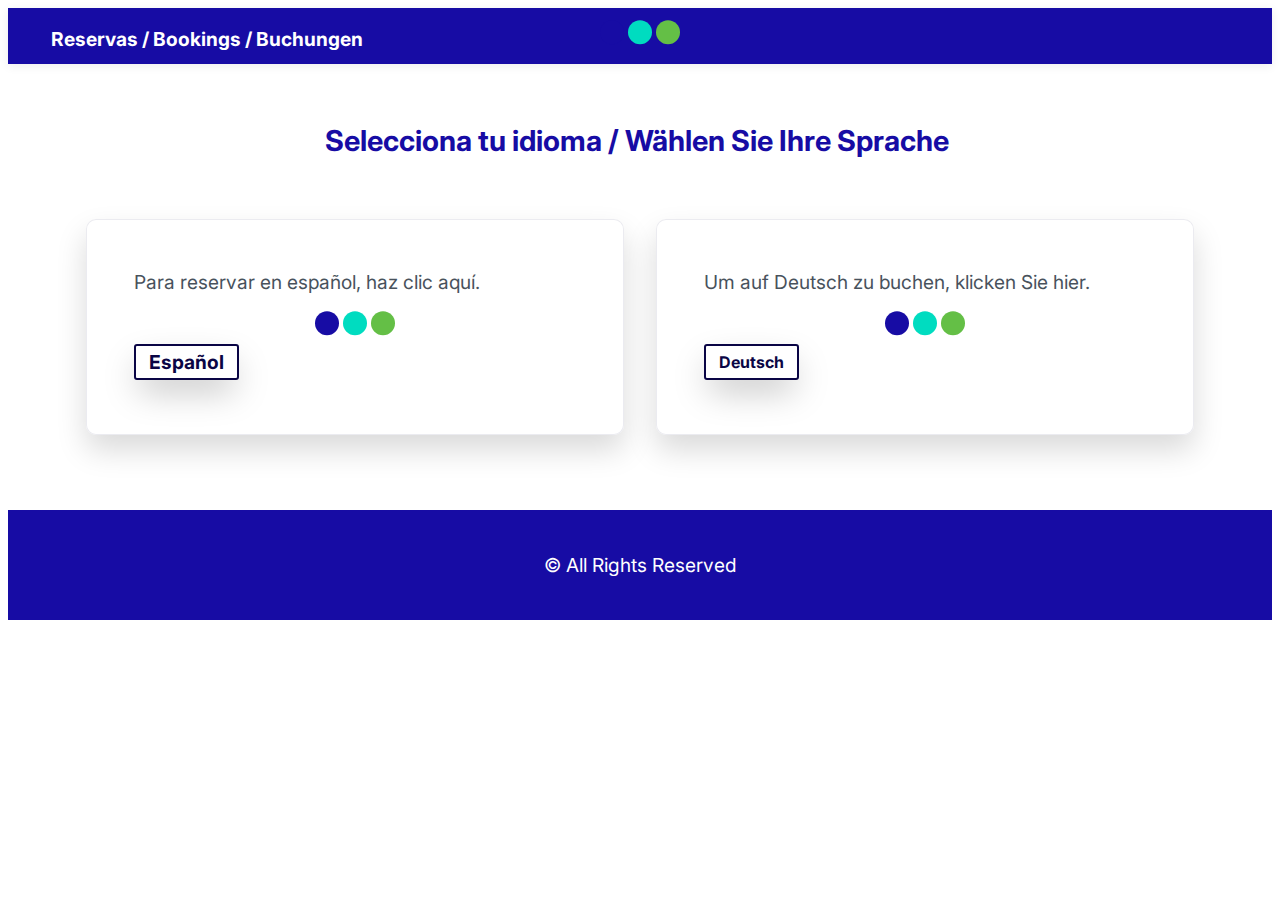
<file: index.html>
<!DOCTYPE html>
<html amp >
<head>
  <!-- Site made with Mobirise Website Builder v5.5.8, https://mobirise.com -->
  <meta charset="UTF-8">
  <meta http-equiv="X-UA-Compatible" content="IE=edge">
  <meta name="generator" content="Mobirise v5.5.8, mobirise.com">
  <meta name="viewport" content="width=device-width, initial-scale=1, minimum-scale=1">
  <link rel="shortcut icon" href="assets/images/logo-idmji-espanol-222x124.jpeg" type="image/x-icon">
  <meta name="description" content="">
  <meta name="amp-script-src" content="">
  
  <title>Inicio</title>
  
<link rel="canonical" href="./">
 <style amp-boilerplate>body{-webkit-animation:-amp-start 8s steps(1,end) 0s 1 normal both;-moz-animation:-amp-start 8s steps(1,end) 0s 1 normal both;-ms-animation:-amp-start 8s steps(1,end) 0s 1 normal both;animation:-amp-start 8s steps(1,end) 0s 1 normal both}@-webkit-keyframes -amp-start{from{visibility:hidden}to{visibility:visible}}@-moz-keyframes -amp-start{from{visibility:hidden}to{visibility:visible}}@-ms-keyframes -amp-start{from{visibility:hidden}to{visibility:visible}}@-o-keyframes -amp-start{from{visibility:hidden}to{visibility:visible}}@keyframes -amp-start{from{visibility:hidden}to{visibility:visible}}</style>
<noscript><style amp-boilerplate>body{-webkit-animation:none;-moz-animation:none;-ms-animation:none;animation:none}</style></noscript>
<link href="https://fonts.googleapis.com/css?family=Inter:100,200,300,400,500,600,700,800,900&display=swap" rel="stylesheet">
 
 <style amp-custom> 
div,span,h1,h2,h3,h4,h5,h6,p,blockquote,a,ol,ul,li,figcaption,textarea,input{font: inherit;}*{-webkit-box-sizing: border-box;box-sizing: border-box;outline: none;}*:focus{outline: none;}body{position: relative;font-style: normal;line-height: 1.6;color: #48525c;}section{background-color: #eeeeee;background-position: 50% 50%;background-repeat: no-repeat;background-size: cover;overflow: hidden;padding: 0;}h1,h2,h3,h4,h5,h6{margin: 0;padding: 0;}p,li,blockquote{letter-spacing: normal;line-height: 1.6;}ul,ol,blockquote,p{margin-bottom: 0;margin-top: 0;}a{cursor: pointer;}a,a:hover{text-decoration: none;}a.mbr-iconfont:hover{text-decoration: none;}h1,h2,h3,h4,h5,h6,.display-1,.display-2,.display-4,.display-5,.display-7{word-break: break-word;word-wrap: break-word;}b,strong{font-weight: bold;}blockquote{padding: 10px 0 10px 20px;position: relative;border-left: 3px solid;}input:-webkit-autofill,input:-webkit-autofill:hover,input:-webkit-autofill:focus,input:-webkit-autofill:active{-webkit-transition-delay: 9999s;transition-delay: 9999s;-webkit-transition-property: background-color,color;-o-transition-property: background-color,color;transition-property: background-color,color;}html,body{height: auto;min-height: 100vh;}.mbr-section-title{margin: 0;padding: 0;font-style: normal;line-height: 1.2;width: 100%;color: #20202a;}.mbr-section-subtitle{line-height: 1.2;width: 100%;color: #20202a;}.mbr-text{font-style: normal;line-height: 1.6;width: 100%;color: #48525c;font-weight: 400;}.mbr-white{color: #ffffff;}.mbr-black{color: #000000;}.align-left{text-align: left;}.align-left .list-item{justify-content: flex-start;}.align-center{text-align: center;}.align-center .list-item{justify-content: center;}.align-right{text-align: right;}.align-right .list-item{justify-content: flex-end;}@media (max-width: 767px){.align-left,.align-center,.align-right{text-align: center;}.align-left .list-item,.align-center .list-item,.align-right .list-item{justify-content: center;}}.mbr-light{font-weight: 300;}.mbr-regular{font-weight: 400;}.mbr-semibold{font-weight: 600;}.mbr-bold{font-weight: 700;}.icons-list a{margin: 0;}.icons-list a:last-child{margin: 0;}.mbr-figure{align-self: center;}.hidden{visibility: hidden;}.super-hide{display: none;}.inactive{-webkit-user-select: none;-moz-user-select: none;-ms-user-select: none;user-select: none;pointer-events: none;-webkit-user-drag: none;user-drag: none;}.mbr-overlay{position: absolute;bottom: 0;left: 0;right: 0;top: 0;z-index: 0;}.map-placeholder{display: none;}.google-map,.google-map iframe{position: relative;width: 100%;height: 400px;}amp-img{width: 100%;}amp-img img{max-height: 100%;max-width: 100%;}img.mbr-temp{width: 100%;}.rounded{border-radius: 50%;}.is-builder .nodisplay + img[async],.is-builder .nodisplay + img[decoding="async"],.is-builder amp-img > a + img[async],.is-builder amp-img > a + img[decoding="async"]{display: none;}html:not(.is-builder) amp-img > a{position: absolute;top: 0;bottom: 0;left: 0;right: 0;z-index: 1;}.is-builder .temp-amp-sizer{position: absolute;}.is-builder amp-youtube .temp-amp-sizer,.is-builder amp-vimeo .temp-amp-sizer{position: static;}.mobirise-spinner{position: absolute;top: 50%;left: 40%;margin-left: 10%;-webkit-transform: translate3d(-50%,-50%,0);z-index: 4;}.mobirise-spinner em{width: 24px;height: 24px;background: #3ac;border-radius: 100%;display: inline-block;-webkit-animation: slide 1s infinite;}.mobirise-spinner em:nth-child(1){-webkit-animation-delay: 0.1s;}.mobirise-spinner em:nth-child(2){-webkit-animation-delay: 0.2s;}.mobirise-spinner em:nth-child(3){-webkit-animation-delay: 0.3s;}@-moz-keyframes slide{0%{-webkit-transform: scale(1);}50%{opacity: 0.3;-webkit-transform: scale(2);}100%{-webkit-transform: scale(1);}}@-webkit-keyframes slide{0%{-webkit-transform: scale(1);}50%{opacity: 0.3;-webkit-transform: scale(2);}100%{-webkit-transform: scale(1);}}@-o-keyframes slide{0%{-webkit-transform: scale(1);}50%{opacity: 0.3;-webkit-transform: scale(2);}100%{-webkit-transform: scale(1);}}@keyframes slide{0%{-webkit-transform: scale(1);}50%{opacity: 0.3;-webkit-transform: scale(2);}100%{-webkit-transform: scale(1);}}.mobirise-loader .amp-active > div{display: none;}.iconfont-wrapper{display: inline-flex;}.mbr-flex{display: flex;}.flex-wrap{flex-wrap: wrap;}.mbr-jc-s{justify-content: flex-start;}.mbr-jc-c{justify-content: center;}.mbr-jc-e{justify-content: flex-end;}.mbr-row-reverse{flex-direction: row-reverse;}.mbr-column{flex-direction: column;}amp-img,img{height: 100%;width: 100%;}.hidden-slide{display: none;}.visible-slide{display: flex;}section,.container,.container-fluid{position: relative;word-wrap: break-word;}.mbr-fullscreen .mbr-overlay{min-height: 100vh;}.mbr-fullscreen{display: flex;align-items: center;height: 100vh;min-height: 100vh;padding: 3rem 0;}.container{padding: 0 1rem;width: 100%;margin-right: auto;margin-left: auto;}@media (max-width: 767px){.container{max-width: 540px;}} @media (min-width: 768px){.container{max-width: 720px;}} @media (min-width: 992px){.container{max-width: 960px;}} @media (min-width: 1200px){.container{max-width: 1140px;}}.container-fluid{width: 100%;padding: 0 1rem;}.btn{position: relative;font-weight: 700;margin: 0.4rem 0.9rem;border: 2px solid;font-style: normal;white-space: normal;transition: all 0.3s cubic-bezier(0.25,0.1,0.25,1);display: inline-flex;align-items: center;justify-content: center;word-break: break-word;line-height: 1.2rem;letter-spacing: normal;}.btn-form{padding: 1rem 2rem;}.btn-form:hover{cursor: pointer;}.btn{padding: 1rem 2rem;border-radius: 3px;}.btn-sm{padding: 0.4rem 0.8rem;border-radius: 3px;}.btn-md{padding: 1rem 2rem;border-radius: 3px;}.btn-lg{padding: 1.2rem 3.2rem;border-radius: 3px;}form .btn,form .mbr-section-btn{margin: 0;}.note-popover .btn:after{display: none;}.mbr-section-btn{margin: 0 -0.9rem;font-size: 0;}nav .mbr-section-btn{margin-left: 0rem;margin-right: 0rem;}.btn .mbr-iconfont,.btn.btn-md .mbr-iconfont{cursor: pointer;margin: 0 0.8rem 0 0;}.btn-sm .mbr-iconfont{margin: 0 0.5rem 0 0;}[type="submit"]{-webkit-appearance: none;}section.menu{min-height: 56px;overflow: visible;padding: 0;}.menu-container{display: flex;-webkit-box-pack: justify;-ms-flex-pack: justify;justify-content: space-between;align-items: center;min-height: 56px;}@media (max-width: 991px){.menu-container{max-width: 100%;padding: 0.5rem 1rem;}} @media (max-width: 767px){.menu-container{padding: 0.5rem 1rem;}}.navbar{z-index: 100;width: 100%;position: absolute;box-shadow: 0 2px 10px 0 rgba(0,0,0,0.07);}.navbar-fixed-top{position: fixed;top: 0;}.navbar-brand{display: flex;align-items: center;word-break: break-word;z-index: 1;}.navbar-logo{margin: 0 0.8rem 0 0;}@media (max-width: 767px){.navbar-logo amp-img{max-height: 35px;max-width: 35px;}}.navbar-caption-wrap{display: flex;}.navbar .navbar-collapse{display: flex;-ms-flex-preferred-size: auto;flex-basis: auto;align-items: center;justify-content: space-between;width: 100%;}@media (max-width: 991px){.navbar .navbar-collapse{display: none;position: absolute;top: 0;right: 0;height: 100vh;overflow-y: auto;padding: 70px 2rem 1rem;z-index: 1;}}@media (max-width: 991px){.navbar.opened .navbar-collapse.show,.navbar.opened .navbar-collapse.collapsing{display: block;}.is-builder .navbar-collapse{position: fixed;}}.navbar-nav{list-style-type: none;display: flex;flex-wrap: wrap;padding-left: 0;min-width: 10rem;}@media (max-width: 991px){.navbar-nav{flex-direction: column;}} .navbar-nav .mbr-iconfont{margin: 0 0.2rem 0 0;}.nav-item{word-break: break-all;}.nav-link{display: flex;align-items: center;justify-content: center;}.nav-link,.navbar-caption{transition: all 0.2s;letter-spacing: normal;}.nav-dropdown .dropdown-menu{min-width: 10rem;position: absolute;left: 0;padding: 10px 0;border-radius: 0 0 4px 4px;transition: opacity 0.2s cubic-bezier(0.25,0.1,0.25,1);}.nav-dropdown .dropdown-menu .dropdown-item{line-height: normal;display: flex;justify-content: center;align-items: center;padding: 0 15px;margin: 20px 0;white-space: nowrap;}.nav-dropdown .dropdown-menu .dropdown-item:active{background: none;}.nav-dropdown .dropdown-menu .dropdown{position: relative;}.dropdown-menu .dropdown:hover > .dropdown-menu{opacity: 1;pointer-events: all;}.nav-dropdown .dropdown-submenu{top: 0;left: 100%;margin: 0;}.nav-item.dropdown{position: relative;}.nav-item.dropdown .dropdown-menu{opacity: 0;pointer-events: none;}.nav-item.dropdown:hover > .dropdown-menu{opacity: 1;pointer-events: all;}.link.dropdown-toggle:after{content: "";margin-left: 0.25rem;border-top: 0.35em solid;border-right: 0.35em solid transparent;border-left: 0.35em solid transparent;border-bottom: 0;}.navbar .dropdown.open > .dropdown-menu{display: block;}@media (max-width: 991px){.is-builder .nav-dropdown .dropdown-menu{position: relative;}.nav-dropdown .dropdown-submenu{left: 0;}.nav-dropdown .dropdown-menu .dropdown-item{padding: 0;margin: 0 0 1rem 0;justify-content: center;}.nav-dropdown .dropdown-menu .dropdown-item:after{right: auto;}.navbar.opened .dropdown-menu{top: 0;}.dropdown-toggle[data-toggle="dropdown-submenu"]:after{content: "";margin-left: 0.25rem;border-top: 0.35em solid;border-right: 0.35em solid transparent;border-left: 0.35em solid transparent;border-bottom: 0;top: 55%;}}.navbar-buttons{display: flex;flex-wrap: wrap;align-items: center;justify-content: center;}@media (max-width: 991px){.navbar-buttons{flex-direction: column;}}.menu-social-list{display: flex;align-items: center;justify-content: center;flex-wrap: wrap;}.menu-social-list a{margin: 0 0.5rem;}.menu-social-list a span{font-size: 1.5rem;}button.navbar-toggler{position: relative;width: 31px;height: 20px;cursor: pointer;transition: all .2s;-ms-flex-item-align: center;-ms-grid-row-align: center;align-self: center;}.hamburger span{position: absolute;right: 0;width: 30px;height: 2px;border-right: 5px;}.hamburger span:nth-child(1){top: 0;transition: all .2s;}.hamburger span:nth-child(2){top: 8px;transition: all .15s;}.hamburger span:nth-child(3){top: 8px;transition: all .15s;}.hamburger span:nth-child(4){top: 16px;transition: all .2s;}nav.opened .navbar-toggler:not(.hide) .hamburger span:nth-child(4),nav.opened .navbar-toggler:not(.hide) .hamburger span:nth-child(1){top: 8px;width: 0;opacity: 0;right: 50%;transition: all .2s;}nav.opened .navbar-toggler:not(.hide) .hamburger span:nth-child(2){transform: rotate(-45deg);transition: all .25s;}nav.opened .navbar-toggler:not(.hide) .hamburger span:nth-child(3){transform: rotate(45deg);transition: all .25s;}.ampstart-btn.hamburger{position: relative;margin-left: auto;height: 20px;width: 30px;background: none;border: none;cursor: pointer;z-index: 1000;}@media (min-width: 992px){.nav-dropdown .dropdown-menu{box-shadow: 0 10px 25px 0 rgba(0,0,0,0.2);}.ampstart-btn,amp-sidebar{display: none;}.dropdown-menu .dropdown-toggle:after{content: "";border-bottom: 0.35em solid transparent;border-left: 0.35em solid;border-right: 0;border-top: 0.35em solid transparent;margin-left: 0.3rem;margin-top: -0.3077em;position: absolute;right: 1.1538em;top: 50%;}}.close-sidebar{width: 30px;height: 30px;position: relative;cursor: pointer;background-color: transparent;border: none;}.close-sidebar span{position: absolute;left: 0;width: 30px;height: 2px;border-right: 5px;top: 14px;}.close-sidebar span:nth-child(1){transform: rotate(-45deg);}.close-sidebar span:nth-child(2){transform: rotate(45deg);}.builder-sidebar{position: relative;height: 100vh;overflow-y: auto;min-width: 10rem;z-index: 1030;padding: 1rem 2rem;max-width: 20rem;}.builder-sidebar .dropdown:hover > .dropdown-menu{position: relative;text-align: center;}section.sidebar-open:before{content: '';position: fixed;top: 0;bottom: 0;right: 0;left: 0;background-color: rgba(0,0,0,0.2);z-index: 1040;}.is-builder section.horizontal-menu .ampstart-btn{display: none;}.is-builder section.horizontal-menu .dropdown-menu{z-index: auto;opacity: 1;pointer-events: auto;}.is-builder .menu{overflow: visible;}#sidebar{background-color: transparent;}.card-title{margin: 0;}.card{position: relative;background-color: transparent;border: none;border-radius: 0;width: 100%;padding: 0 1rem;}@media (max-width: 767px){.card:not(.last-child){padding-bottom: 30px;}} .card .card-img{width: auto;border-radius: 0;}.card .card-wrapper{height: 100%;}@media (max-width: 767px){.card .card-wrapper{flex-direction: column;}} .card img{height: 100%;-o-object-fit: cover;object-fit: cover;-o-object-position: center;object-position: center;}.card-inner,.items-list{display: flex;flex-direction: column;}.items-list{list-style-type: none;padding: 0;}.items-list .list-item{padding: 1rem 2rem;}.card-head{padding: 1.5rem 2rem;}.card-price-wrap{padding: 1rem 2rem;}.card-button{padding: 1rem;margin: 0;}.timeline-wrap{position: relative;}.timeline-wrap .iconBackground{position: absolute;left: 50%;width: 20px;height: 20px;line-height: 30px;text-align: center;border-radius: 50%;font-size: 30px;display: inline-block;background-color: #000000;top: 20px;margin: 0 0 0 -10px;}@media (max-width: 767px){.timeline-wrap .iconBackground{left: 0;}}.separline{position: relative;}@media (max-width: 767px){.separline:not(.last-child){padding-bottom: 2rem;}} .separline:before{position: absolute;content: "";width: 2px;background-color: #000000;left: calc(50% - 1px);height: calc(100% - 20px);top: 40px;}@media (max-width: 767px){.separline:before{left: 0;}}.gallery-img-wrap{position: relative;height: 100%;}.gallery-img-wrap:hover{cursor: pointer;}.gallery-img-wrap:hover .icon-wrap,.gallery-img-wrap:hover .caption-on-hover{opacity: 1;}.gallery-img-wrap:hover:after{opacity: .5;}.gallery-img-wrap amp-img{height: 100%;}.gallery-img-wrap:after{content: "";position: absolute;top: 0;bottom: 0;left: 0;right: 0;background: #000;opacity: 0;transition: opacity 0.2s;pointer-events: none;}.gallery-img-wrap .icon-wrap,.gallery-img-wrap .img-caption{z-index: 3;pointer-events: none;position: absolute;}.gallery-img-wrap .icon-wrap,.gallery-img-wrap .caption-on-hover{opacity: 0;transition: opacity 0.2s;}.gallery-img-wrap .icon-wrap{left: 50%;top: 50%;transform: translate(-50%,-50%);background-color: #fff;padding: .5rem;border-radius: 50%;}.gallery-img-wrap .amp-iconfont{color: #000;font-size: 1rem;width: 1rem;display: block;}.gallery-img-wrap .img-caption{left: 0;right: 0;}.gallery-img-wrap .img-caption.caption-top{top: 0;}.gallery-img-wrap .img-caption.caption-bottom{bottom: 0;}.gallery-img-wrap .img-caption:not(.caption-on-hover):after{content: "";position: absolute;top: 0;left: 0;right: 0;height: 100%;transition: opacity 0.2s;z-index: -1;pointer-events: none;}@media (max-width: 767px){.gallery-img-wrap:after,.gallery-img-wrap:hover:after,.gallery-img-wrap .icon-wrap{display: none;}.gallery-img-wrap .caption-on-hover{opacity: 1;}}.is-builder .gallery-img-wrap .icon-wrap,.is-builder .gallery-img-wrap .img-caption > *{pointer-events: all;}.amp-carousel-button,.dots-wrapper .dots span{transition: all 0.4s;cursor: pointer;outline: none;}.amp-carousel-button{width: 50px;height: 50px;border-radius: 50%;}.dots-wrapper .dots{display: inline-block;margin: 4px 8px;}.dots-wrapper .dots span{display: block;border-radius: 12px;height: 24px;width: 24px;background-color: #ffffff;border: 10px solid #cccccc;opacity: 0.5;}.dots-wrapper .dots span.current{width: 40px;}.dots-wrapper .dots span:hover,.dots-wrapper .dots span.current{opacity: 1;}.amp-carousel-button-next:after{right: 1rem;}.amp-carousel-button-prev:after{left: 1rem;}button.btn-img{cursor: pointer;}.is-builder .preview button.btn-img{opacity: 0.5;position: relative;pointer-events: none;}amp-image-lightbox,.lightbox{background: rgba(0,0,0,0.8);display: flex;flex-wrap: wrap;align-items: center;justify-content: center;width: 100%;height: 100%;overflow: auto;}amp-image-lightbox a.control,.lightbox a.control{position: absolute;cursor: default;top: 0;right: 0;}amp-image-lightbox .close,.lightbox .close{background: none;border: none;position: absolute;top: 16px;right: 16px;height: 32px;width: 32px;cursor: pointer;z-index: 1000;}amp-image-lightbox .close:before,amp-image-lightbox .close:after,.lightbox .close:before,.lightbox .close:after{position: absolute;top: 0;right: 16px;content: ' ';height: 32px;width: 2px;background-color: #fff;}amp-image-lightbox .close:before,.lightbox .close:before{transform: rotate(45deg);}amp-image-lightbox .close:after,.lightbox .close:after{transform: rotate(-45deg);}amp-image-lightbox .video-block,.lightbox .video-block{width: 100%;}div[submit-success] > *,div[submit-error] > *{padding: 15px;margin-bottom: 1rem;}.form-block{z-index: 1;background-color: transparent;padding: 0;position: relative;overflow: hidden;}.form-block .mbr-overlay{z-index: -1;}@media (max-width: 991px){.form-block{padding: 0;}}form input,form textarea,form select{padding: 1rem;line-height: 1.2rem;width: 100%;background: #ffffff;border-width: 2px;border-style: solid;border-color: #767676;border-radius: 3px;color: #000000;}form input[type="checkbox"],form input[type="radio"]{border: none;background: none;width: auto;}form .field{padding-bottom: 0.5rem;padding-top: 0.5rem;}form textarea.field-input{height: 200px;}form .fieldset{display: flex;justify-content: center;flex-wrap: wrap;align-items: center;}textarea[type="hidden"]{display: none;}.form-check{margin-bottom: 0;}.form-check-label{padding-left: 0;}.form-check-input{position: relative;margin: 4px;}.form-check-inline{display: inline-flex;align-items: center;padding-left: 0;margin-right: .75rem;}.mbr-row,.mbr-form-row{display: -webkit-box;display: -ms-flexbox;display: flex;-ms-flex-wrap: wrap;flex-wrap: wrap;margin-left: -1rem;margin-right: -1rem;}.mbr-form-row{margin-left: -0.5rem;margin-right: -0.5rem;}.mbr-form-row > [class*="mbr-col"]{padding-left: 0.5rem;padding-right: 0.5rem;}@media (max-width: 767px){.mbr-col,.mbr-col-auto{padding-right: 1rem;padding-left: 1rem;}.mbr-col-sm-12{-ms-flex: 0 0 100%;-webkit-box-flex: 0;flex: 0 0 100%;max-width: 100%;padding-right: 1rem;padding-left: 1rem;}}@media (min-width: 768px){.mbr-col,.mbr-col-auto{padding-right: 1rem;padding-left: 1rem;}.mbr-col-md-2{-ms-flex: 0 0 16.6666666667%;-webkit-box-flex: 0;flex: 0 0 16.6666666667%;max-width: 16.6666666667%;padding-right: 1rem;padding-left: 1rem;}.mbr-col-md-3{-ms-flex: 0 0 25%;-webkit-box-flex: 0;flex: 0 0 25%;max-width: 25%;padding-right: 1rem;padding-left: 1rem;}.mbr-col-md-4{-ms-flex: 0 0 33.3333333333%;-webkit-box-flex: 0;flex: 0 0 33.3333333333%;max-width: 33.3333333333%;padding-right: 1rem;padding-left: 1rem;}.mbr-col-md-5{-ms-flex: 0 0 41.6666666667%;-webkit-box-flex: 0;flex: 0 0 41.6666666667%;max-width: 41.6666666667%;padding-right: 1rem;padding-left: 1rem;}.mbr-col-md-6{-ms-flex: 0 0 50%;-webkit-box-flex: 0;flex: 0 0 50%;max-width: 50%;padding-right: 1rem;padding-left: 1rem;}.mbr-col-md-7{-ms-flex: 0 0 58.3333333333%;-webkit-box-flex: 0;flex: 0 0 58.3333333333%;max-width: 58.3333333333%;padding-right: 1rem;padding-left: 1rem;}.mbr-col-md-8{-ms-flex: 0 0 66.6666666667%;-webkit-box-flex: 0;flex: 0 0 66.6666666667%;max-width: 66.6666666667%;padding-right: 1rem;padding-left: 1rem;}.mbr-col-md-10{-ms-flex: 0 0 83.3333333333%;-webkit-box-flex: 0;flex: 0 0 83.3333333333%;max-width: 83.3333333333%;padding-right: 1rem;padding-left: 1rem;}.mbr-col-md-12{-ms-flex: 0 0 100%;-webkit-box-flex: 0;flex: 0 0 100%;max-width: 100%;padding-right: 1rem;padding-left: 1rem;}}.mbr-col{-ms-flex: 1 1 auto;-webkit-box-flex: 1;flex: 1 1 auto;max-width: 100%;}.mbr-col-auto{-ms-flex: 0 0 auto;flex: 0 0 auto;width: auto;}@media (min-width: 992px){.mbr-col,.mbr-col-auto{padding-right: 1rem;padding-left: 1rem;}.mbr-col-lg-2{-ms-flex: 0 0 16.6666666667%;-webkit-box-flex: 0;flex: 0 0 16.6666666667%;max-width: 16.6666666667%;padding-right: 1rem;padding-left: 1rem;}.mbr-col-lg-3{-ms-flex: 0 0 25%;-webkit-box-flex: 0;flex: 0 0 25%;max-width: 25%;padding-right: 1rem;padding-left: 1rem;}.mbr-col-lg-4{-ms-flex: 0 0 33.3333333333%;-webkit-box-flex: 0;flex: 0 0 33.3333333333%;max-width: 33.3333333333%;padding-right: 1rem;padding-left: 1rem;}.mbr-col-lg-5{-ms-flex: 0 0 41.6666666667%;-webkit-box-flex: 0;flex: 0 0 41.6666666667%;max-width: 41.6666666667%;padding-right: 1rem;padding-left: 1rem;}.mbr-col-lg-6{-ms-flex: 0 0 50%;-webkit-box-flex: 0;flex: 0 0 50%;max-width: 50%;padding-right: 1rem;padding-left: 1rem;}.mbr-col-lg-7{-ms-flex: 0 0 58.3333333333%;-webkit-box-flex: 0;flex: 0 0 58.3333333333%;max-width: 58.3333333333%;padding-right: 1rem;padding-left: 1rem;}.mbr-col-lg-8{-ms-flex: 0 0 66.6666666667%;-webkit-box-flex: 0;flex: 0 0 66.6666666667%;max-width: 66.6666666667%;padding-right: 1rem;padding-left: 1rem;}.mbr-col-lg-9{-ms-flex: 0 0 75%;-webkit-box-flex: 0;flex: 0 0 75%;max-width: 75%;padding-right: 1rem;padding-left: 1rem;}.mbr-col-lg-10{-ms-flex: 0 0 83.3333333333%;-webkit-box-flex: 0;flex: 0 0 83.3333333333%;max-width: 83.3333333333%;padding-right: 1rem;padding-left: 1rem;}.mbr-col-lg-12{-ms-flex: 0 0 100%;-webkit-box-flex: 0;flex: 0 0 100%;max-width: 100%;padding-right: 1rem;padding-left: 1rem;}}@media (min-width: 992px){.lg-pb{padding-bottom: 3rem;}}@media (max-width: 991px){.md-pb{padding-bottom: 3rem;}}.mbr-pt-1,.mbr-py-1{padding-top: 10px;}.mbr-pb-1,.mbr-py-1{padding-bottom: 10px;}.mbr-px-1{padding-left: 10px;padding-right: 10px;}.mbr-p-1{padding: 10px;}.mbr-pt-2,.mbr-py-2{padding-top: 1rem;}.mbr-pb-2,.mbr-py-2{padding-bottom: 1rem;}.mbr-px-2{padding-left: 1rem;padding-right: 1rem;}.mbr-p-2{padding: 1rem;}.mbr-pt-3,.mbr-py-3{padding-top: 25px;}.mbr-pb-3,.mbr-py-3{padding-bottom: 25px;}.mbr-px-3{padding-left: 25px;padding-right: 25px;}.mbr-p-3{padding: 25px;}.mbr-pt-4,.mbr-py-4{padding-top: 2rem;}.mbr-pb-4,.mbr-py-4{padding-bottom: 2rem;}.mbr-px-4{padding-left: 2rem;padding-right: 2rem;}.mbr-p-4{padding: 2rem;}.mbr-pt-5,.mbr-py-5{padding-top: 3rem;}.mbr-pb-5,.mbr-py-5{padding-bottom: 3rem;}.mbr-px-5{padding-left: 3rem;padding-right: 3rem;}.mbr-p-5{padding: 3rem;}@media (max-width: 991px){.mbr-py-4,.mbr-py-5{padding-top: 1rem;padding-bottom: 1rem;}.mbr-px-4,.mbr-px-5{padding-left: 1rem;padding-right: 1rem;}.mbr-p-3,.mbr-p-4,.mbr-p-5{padding: 1rem;}}.mbr-ml-auto{margin-left: auto;}.mbr-mr-auto{margin-right: auto;}.mbr-m-auto{margin: auto;}#scrollToTopMarker{position: absolute;width: 0px;height: 0px;top: 300px;}#scrollToTopButton{position: fixed;bottom: 25px;right: 25px;opacity: .4;z-index: 5000;font-size: 32px;height: 60px;width: 60px;border: none;border-radius: 3px;cursor: pointer;}#scrollToTopButton:focus{outline: none;}#scrollToTopButton a:before{content: '';position: absolute;height: 40%;top: 36%;width: 2px;left: calc(50% - 1px);}#scrollToTopButton a:after{content: '';position: absolute;border-top: 2px solid;border-right: 2px solid;width: 40%;height: 40%;left: calc(30% - 1px);bottom: 30%;transform: rotate(-45deg);}.is-builder #scrollToTopButton a:after{left: 30%;}a{font-style: normal;}@media (max-width: 767px){.mbr-section-btn,.mbr-section-title{text-align: center;}}@media (min-width: 992px){.mbr-col-lg-11{flex: 0 0 91.666%;max-width: 91.666%;padding-right: 1rem;padding-left: 1rem;}}
body{font-family: Inter;}blockquote{border-color: #170ca4;}div[submit-success] > *{background: #64bf46;color: #ffffff;}div[submit-error] > *{background: #ffdc00;color: #000000;}.display-1{font-family: 'Inter',sans-serif;font-size: 4rem;}.display-2{font-family: 'Inter',sans-serif;font-size: 3.25rem;}.display-4{font-family: 'Inter',sans-serif;font-size: 1rem;}.display-5{font-family: 'Inter',sans-serif;font-size: 1.8rem;}.display-7{font-family: 'Inter',sans-serif;font-size: 1.2rem;}.display-1 .mbr-iconfont-btn{font-size: 4rem;width: 4rem;}.display-2 .mbr-iconfont-btn{font-size: 3.25rem;width: 3.25rem;}.display-4 .mbr-iconfont-btn{font-size: 1rem;width: 1rem;}.display-5 .mbr-iconfont-btn{font-size: 1.8rem;width: 1.8rem;}.display-7 .mbr-iconfont-btn{font-size: 1.2rem;width: 1.2rem;}@media (max-width: 768px){.display-1{font-size: 3.2rem;font-size: calc( 2.05rem + (4 - 2.05) * ((100vw - 20rem) / (48 - 20)));line-height: calc( 1.4 * (2.05rem + (4 - 2.05) * ((100vw - 20rem) / (48 - 20))));}.display-2{font-size: 2.6rem;font-size: calc( 1.7874999999999999rem + (3.25 - 1.7874999999999999) * ((100vw - 20rem) / (48 - 20)));line-height: calc( 1.4 * (1.7874999999999999rem + (3.25 - 1.7874999999999999) * ((100vw - 20rem) / (48 - 20))));}.display-4{font-size: 0.8rem;font-size: calc( 1rem + (1 - 1) * ((100vw - 20rem) / (48 - 20)));line-height: calc( 1.4 * (1rem + (1 - 1) * ((100vw - 20rem) / (48 - 20))));}.display-5{font-size: 1.44rem;font-size: calc( 1.28rem + (1.8 - 1.28) * ((100vw - 20rem) / (48 - 20)));line-height: calc( 1.4 * (1.28rem + (1.8 - 1.28) * ((100vw - 20rem) / (48 - 20))));}.display-7{font-size: 0.96rem;font-size: calc( 1.07rem + (1.2 - 1.07) * ((100vw - 20rem) / (48 - 20)));line-height: calc( 1.4 * (1.07rem + (1.2 - 1.07) * ((100vw - 20rem) / (48 - 20))));}}.bg-primary{background-color: #170ca4;}.bg-success{background-color: #64bf46;}.bg-info{background-color: #eb49e1;}.bg-warning{background-color: #ff8f00;}.bg-danger{background-color: #ffdc00;}.btn-primary,.btn-primary:active,.btn-primary.active{background-color: #170ca4;border-color: #170ca4;color: #ffffff;}.btn-primary:hover,.btn-primary:focus,.btn-primary.focus{color: #ffffff;background-color: #0d075d;border-color: #0d075d;}.btn-primary.disabled,.btn-primary:disabled{color: #ffffff;background-color: #0d075d;border-color: #0d075d;}.btn-secondary,.btn-secondary:active,.btn-secondary.active{background-color: #00dcc0;border-color: #00dcc0;color: #ffffff;}.btn-secondary:hover,.btn-secondary:focus,.btn-secondary.focus{color: #ffffff;background-color: #00907d;border-color: #00907d;}.btn-secondary.disabled,.btn-secondary:disabled{color: #ffffff;background-color: #00907d;border-color: #00907d;}.btn-info,.btn-info:active,.btn-info.active{background-color: #eb49e1;border-color: #eb49e1;color: #ffffff;}.btn-info:hover,.btn-info:focus,.btn-info.focus{color: #ffffff;background-color: #d117c5;border-color: #d117c5;}.btn-info.disabled,.btn-info:disabled{color: #ffffff;background-color: #d117c5;border-color: #d117c5;}.btn-success,.btn-success:active,.btn-success.active{background-color: #64bf46;border-color: #64bf46;color: #ffffff;}.btn-success:hover,.btn-success:focus,.btn-success.focus{color: #ffffff;background-color: #46892f;border-color: #46892f;}.btn-success.disabled,.btn-success:disabled{color: #ffffff;background-color: #46892f;border-color: #46892f;}.btn-warning,.btn-warning:active,.btn-warning.active{background-color: #ff8f00;border-color: #ff8f00;color: #ffffff;}.btn-warning:hover,.btn-warning:focus,.btn-warning.focus{color: #ffffff;background-color: #b36400;border-color: #b36400;}.btn-warning.disabled,.btn-warning:disabled{color: #ffffff;background-color: #b36400;border-color: #b36400;}.btn-danger,.btn-danger:active,.btn-danger.active{background-color: #ffdc00;border-color: #ffdc00;color: #000000;}.btn-danger:hover,.btn-danger:focus,.btn-danger.focus{color: #000000;background-color: #b39a00;border-color: #b39a00;}.btn-danger.disabled,.btn-danger:disabled{color: #000000;background-color: #b39a00;border-color: #b39a00;}.btn-black,.btn-black:active,.btn-black.active{background-color: #333333;border-color: #333333;color: #ffffff;}.btn-black:hover,.btn-black:focus,.btn-black.focus{color: #ffffff;background-color: #0d0d0d;border-color: #0d0d0d;}.btn-black.disabled,.btn-black:disabled{color: #ffffff;background-color: #0d0d0d;border-color: #0d0d0d;}.btn-white,.btn-white:active,.btn-white.active{background-color: #ffffff;border-color: #ffffff;color: #808080;}.btn-white:hover,.btn-white:focus,.btn-white.focus{color: #808080;background-color: #d9d9d9;border-color: #d9d9d9;}.btn-white.disabled,.btn-white:disabled{color: #808080;background-color: #d9d9d9;border-color: #d9d9d9;}.btn-white,.btn-white:active,.btn-white.active{color: #333333;}.btn-white:hover,.btn-white:focus,.btn-white.focus{color: #333333;}.btn-white.disabled,.btn-white:disabled{color: #333333;}.btn-primary-outline,.btn-primary-outline:active,.btn-primary-outline.active{background: none;border-color: #0a0545;color: #0a0545;}.btn-primary-outline:hover,.btn-primary-outline:focus,.btn-primary-outline.focus{color: #ffffff;background-color: #170ca4;border-color: #170ca4;}.btn-primary-outline.disabled,.btn-primary-outline:disabled{color: #ffffff;background-color: #170ca4;border-color: #170ca4;}.btn-secondary-outline,.btn-secondary-outline:active,.btn-secondary-outline.active{background: none;border-color: #007667;color: #007667;}.btn-secondary-outline:hover,.btn-secondary-outline:focus,.btn-secondary-outline.focus{color: #ffffff;background-color: #00dcc0;border-color: #00dcc0;}.btn-secondary-outline.disabled,.btn-secondary-outline:disabled{color: #ffffff;background-color: #00dcc0;border-color: #00dcc0;}.btn-info-outline,.btn-info-outline:active,.btn-info-outline.active{background: none;border-color: #ba14af;color: #ba14af;}.btn-info-outline:hover,.btn-info-outline:focus,.btn-info-outline.focus{color: #ffffff;background-color: #eb49e1;border-color: #eb49e1;}.btn-info-outline.disabled,.btn-info-outline:disabled{color: #ffffff;background-color: #eb49e1;border-color: #eb49e1;}.btn-success-outline,.btn-success-outline:active,.btn-success-outline.active{background: none;border-color: #3c7629;color: #3c7629;}.btn-success-outline:hover,.btn-success-outline:focus,.btn-success-outline.focus{color: #ffffff;background-color: #64bf46;border-color: #64bf46;}.btn-success-outline.disabled,.btn-success-outline:disabled{color: #ffffff;background-color: #64bf46;border-color: #64bf46;}.btn-warning-outline,.btn-warning-outline:active,.btn-warning-outline.active{background: none;border-color: #995600;color: #995600;}.btn-warning-outline:hover,.btn-warning-outline:focus,.btn-warning-outline.focus{color: #ffffff;background-color: #ff8f00;border-color: #ff8f00;}.btn-warning-outline.disabled,.btn-warning-outline:disabled{color: #ffffff;background-color: #ff8f00;border-color: #ff8f00;}.btn-danger-outline,.btn-danger-outline:active,.btn-danger-outline.active{background: none;border-color: #998400;color: #998400;}.btn-danger-outline:hover,.btn-danger-outline:focus,.btn-danger-outline.focus{color: #000000;background-color: #ffdc00;border-color: #ffdc00;}.btn-danger-outline.disabled,.btn-danger-outline:disabled{color: #000000;background-color: #ffdc00;border-color: #ffdc00;}.btn-black-outline,.btn-black-outline:active,.btn-black-outline.active{background: none;border-color: #000000;color: #000000;}.btn-black-outline:hover,.btn-black-outline:focus,.btn-black-outline.focus{color: #ffffff;background-color: #333333;border-color: #333333;}.btn-black-outline.disabled,.btn-black-outline:disabled{color: #ffffff;background-color: #333333;border-color: #333333;}.btn-white-outline,.btn-white-outline:active,.btn-white-outline.active{background: none;border-color: #ffffff;color: #ffffff;}.btn-white-outline:hover,.btn-white-outline:focus,.btn-white-outline.focus{color: #333333;background-color: #ffffff;border-color: #ffffff;}.text-primary{color: #170ca4;}.text-secondary{color: #00dcc0;}.text-success{color: #64bf46;}.text-info{color: #eb49e1;}.text-warning{color: #ff8f00;}.text-danger{color: #ffdc00;}.text-white{color: #ffffff;}.text-black{color: #000000;}a.text-primary:hover,a.text-primary:focus{color: #0a0545;}a.text-secondary:hover,a.text-secondary:focus{color: #007667;}a.text-success:hover,a.text-success:focus{color: #3c7629;}a.text-info:hover,a.text-info:focus{color: #ba14af;}a.text-warning:hover,a.text-warning:focus{color: #995600;}a.text-danger:hover,a.text-danger:focus{color: #998400;}a.text-white:hover,a.text-white:focus{color: #cccccc;}a.text-black:hover,a.text-black:focus{color: #4d4d4d;}.alert-success{background-color: #64bf46;}.alert-info{background-color: #eb49e1;}.alert-warning{background-color: #ff8f00;}.alert-danger{background-color: #ffdc00;}a,a:hover{color: #170ca4;}.mbr-plan-header.bg-primary .mbr-plan-subtitle,.mbr-plan-header.bg-primary .mbr-plan-price-desc{color: #4b3ff1;}.mbr-plan-header.bg-success .mbr-plan-subtitle,.mbr-plan-header.bg-success .mbr-plan-price-desc{color: #b3e0a5;}.mbr-plan-header.bg-info .mbr-plan-subtitle,.mbr-plan-header.bg-info .mbr-plan-price-desc{color: #ffffff;}.mbr-plan-header.bg-warning .mbr-plan-subtitle,.mbr-plan-header.bg-warning .mbr-plan-price-desc{color: #ffe9cc;}.mbr-plan-header.bg-danger .mbr-plan-subtitle,.mbr-plan-header.bg-danger .mbr-plan-price-desc{color: #fff8cc;}.mobirise-spinner em:nth-child(1){background: #170ca4;}.mobirise-spinner em:nth-child(2){background: #00dcc0;}.mobirise-spinner em:nth-child(3){background: #64bf46;}#scrollToTopMarker{display: none;}#scrollToTopButton{background-color: #005af0;}#scrollToTopButton a:before{background: #ffffff;}#scrollToTopButton a:after{border-top-color: #ffffff;border-right-color: #ffffff;}.btn:not(.btn-form){box-shadow: 0 15px 35px -5px rgba(0,0,0,0.25);}.btn:not(.btn-form):hover,.btn:not(.btn-form):focus,.btn:not(.btn-form).focus{transform: translateY(-0.125rem);box-shadow: 0 25px 20px -15px rgba(0,0,0,0.15);}.amp-carousel-button{box-shadow: 0 10px 15px 0 rgba(0,0,0,0.4);background-color: #f3f3f3;}.amp-carousel-button:hover{background-color: #fff;box-shadow: 0 20px 30px 0 rgba(0,0,0,0.2);}.amp-carousel-button-next{background-image: url("data:image/svg+xml;charset=utf-8,%3Csvg xmlns='http://www.w3.org/2000/svg' width='18' height='18' fill='%23005AF0' %3E%3Cpath d='M9 3L7.94 4.06l4.19 4.19H3v1.5h9.13l-4.19 4.19L9 15l6-6z'/%3E%3C/svg%3E");}.amp-carousel-button-prev{background-image: url("data:image/svg+xml;charset=utf-8,%3Csvg xmlns='http://www.w3.org/2000/svg' width='18' height='18' fill='%23005AF0'%3E%3Cpath d='M15 8.25H5.87l4.19-4.19L9 3 3 9l6 6 1.06-1.06-4.19-4.19H15v-1.5z'/%3E%3C/svg%3E");}.cid-sAI8mDcWJA{min-height: 56px;background-color: #170ca4;}.cid-sAI8mDcWJA .brand-name{margin-right: 2rem;margin-top: 6px;color: #ffffff;}.cid-sAI8mDcWJA .brand-name a{font-weight: 700;}.cid-sAI8mDcWJA .menu-container{padding: 0 30px;}.cid-sAI8mDcWJA .hamburger span,.cid-sAI8mDcWJA .close-sidebar span{background: #ffffff;}.cid-sAI8mDcWJA .nav-dropdown .dropdown-menu .dropdown-item{font-weight: 700;width: 100%;text-align: inherit;}.cid-sAI8mDcWJA a.nav-link{font-weight: 700;}.cid-sAI8mDcWJA .navbar{min-height: 56px;background: #170ca4;}.cid-sAI8mDcWJA .navbar .navbar-collapse{display: none;}@media (max-width: 991px){.cid-sAI8mDcWJA .navbar .navbar-brand{flex-shrink: initial;}}.cid-sAI8mDcWJA .navbar-brand{flex-shrink: 0;padding: 0;margin: 0;}@media (min-width: 992px){.cid-sAI8mDcWJA .navbar-expand-lg .navbar-nav .nav-link{padding: 13px 0;}.cid-sAI8mDcWJA .navbar-nav .nav-link{margin: 0;}.cid-sAI8mDcWJA .navbar-nav .nav-item{margin: 0 18px -5px;}.cid-sAI8mDcWJA .navbar-buttons{margin-left: 2rem;}}.cid-sAI8mDcWJA .navbar-buttons .btn{box-shadow: none;transform: none;}.cid-sAI8mDcWJA .builder-sidebar,.cid-sAI8mDcWJA .collapse,.cid-sAI8mDcWJA .navbar.navbar-expand-lg .dropdown .dropdown-menu{background-color: #170ca4;}@media (max-width: 991px){.cid-sAI8mDcWJA .navbar-nav a{padding: 0;margin: 0 0 1rem;}.cid-sAI8mDcWJA .dropdown-menu{padding: 0;}}.cid-sAI8mDcWJA .close-sidebar:focus{outline: 2px auto #170ca4;}.cid-sAI8mDcWJA amp-img{height: 57px;width: 111px;}.cid-sAI8mDcWJA amp-img img{height: 57px;object-fit: contain;}.cid-sAI8mDAUQs{padding-top: 60px;padding-bottom: 15px;background-color: #ffffff;}.cid-sAI8mDAUQs .mbr-section-title{color: #170ca4;}.cid-sAI8mDJsD6{padding-top: 45px;padding-bottom: 75px;background-color: #ffffff;}.cid-sAI8mDJsD6 .card-wrapper{border-radius: 10px;box-shadow: inset 0 0 0 1px #ebebf0,0 15px 30px 0 rgba(0,0,0,0.15);}.cid-sAI8mDJsD6 img{border-top-left-radius: 10px;border-top-right-radius: 10px;}.cid-sAI8mEhhkj{padding-top: 30px;padding-bottom: 30px;background-color: #170ca4;}
.engine{position: absolute;text-indent: -2400px;text-align: center;padding: 0;top: 0;left: -2400px;}[class*="-iconfont"]{display: inline-flex;}</style>
 
  <script async  src="https://cdn.ampproject.org/v0.js"></script>
  <script async custom-element="amp-analytics" src="https://cdn.ampproject.org/v0/amp-analytics-0.1.js"></script>
  <script async custom-element="amp-sidebar" src="https://cdn.ampproject.org/v0/amp-sidebar-0.1.js"></script>
  
  
  
</head>
<body><amp-sidebar id="sidebar" class="cid-sAI8mDcWJA" layout="nodisplay" side="right">
        <div class="builder-sidebar" id="builder-sidebar">
            <button on="tap:sidebar.close" class="close-sidebar">
                <span></span>
                <span></span>
            </button>
        
            
            
            
            <div class="navbar-buttons mbr-section-btn align-center"><a class="btn btn-sm btn-black display-4" href="https://idmji.org/" target="_blank">IDMJI.ORG</a></div>
      </div>
    </amp-sidebar>
  
  <section class="menu horizontal-menu cid-sAI8mDcWJA" id="menu2-1j">

    
    

    <nav class="navbar navbar-dropdown navbar-expand-lg">
       <div class="menu-container container-fluid"> 
      <div class="navbar-brand">
          <span class="navbar-logo">
              <amp-img src="assets/images/logo-idmji-espanol-222x124.jpeg" layout="responsive" width="101.58870967741936" height="57" alt="IDMJI" class="mobirise-loader">
                  <div placeholder="" class="placeholder">
                                <div class="mobirise-spinner">
                                    <em></em>
                                    <em></em>
                                    <em></em>
                                </div></div>
                  
              </amp-img>
          </span>
          <p class="brand-name mbr-fonts-style mbr-bold display-7">Reservas / Bookings / Buchungen</p></div>
      <div class="collapse navbar-collapse" id="navbarSupportedContent">
            
            
            
            <div class="navbar-buttons mbr-section-btn align-center"><a class="btn btn-sm btn-black display-4" href="https://idmji.org/" target="_blank">IDMJI.ORG</a></div>
      </div>
      
      <button on="tap:sidebar.toggle" class="ampstart-btn hamburger">
        <span></span>
        <span></span>
        <span></span>
        <span></span>
    </button>
        </div>
    </nav>

  <!-- AMP plug -->
    

</section>

<section class="mbr-section 01 cid-sAI8mDAUQs" id="content1-1k">

    

     <div class="container">
        <div class="mbr-row mbr-jc-c">
            <div class="mbr-col-sm-12 mbr-col-md-10">
                <h2 class="mbr-section-title align-center mbr-fonts-style mbr-bold display-5">Selecciona tu idioma / Wählen Sie Ihre Sprache&nbsp;</h2>
                
                
            </div>
        </div>
    </div>
</section>

<section class="features2 mbr-section cid-sAI8mDJsD6" id="features2-1l">

    
    
    <div class="container">
        <div class="mbr-row mbr-jc-c">
            <div class="card mbr-col-sm-12 mbr-col-md-6">
                <div class="card-wrapper">
                    <div class="card-img">
                        <amp-img src="assets/images/spain-640x360.jpg" layout="responsive" width="538" height="302.625" alt="Mobirise" class="mobirise-loader">
                            <div placeholder="" class="placeholder">
                                <div class="mobirise-spinner">
                                    <em></em>
                                    <em></em>
                                    <em></em>
                                </div></div>
                            
                        </amp-img>
                    </div>
                    <div class="card-box mbr-p-5">
                        
                        <p class="mbr-text mbr-fonts-style align-left mbr-pb-1 display-7">Para reservar en español, haz clic aquí.<br><br></p>
                        <div class="mbr-section-btn align-left"><a class="btn btn-sm btn-primary-outline display-7" href="Espanol.html">Español</a></div>
                    </div>
                </div>
            </div>
            
            <div class="card mbr-col-sm-12 mbr-col-md-6 last-child">
                <div class="card-wrapper">
                    <div class="card-img">
                        <amp-img src="assets/images/alemania-462x280.jpeg" layout="responsive" height="295.891" width="537.9836363636364" alt="Mobirise" class="mobirise-loader">
                            <div placeholder="" class="placeholder">
                                <div class="mobirise-spinner">
                                    <em></em>
                                    <em></em>
                                    <em></em>
                                </div></div>
                            
                        </amp-img>
                    </div>
                    <div class="card-box mbr-p-5">
                        
                        <p class="mbr-text mbr-fonts-style align-left mbr-pb-1 display-7">Um auf Deutsch zu buchen, klicken Sie hier.<br><br></p>
                        <div class="mbr-section-btn align-left"><a class="btn btn-sm btn-primary-outline display-4" href="Deutsch..html">Deutsch</a></div>
                    </div>
                </div>
            </div>

            

            
            
        </div>
    </div>
</section>

<section class="footer1 cid-sAI8mEhhkj" id="footer1-1m">

    

    <div class="container">
        <div class="align-center mbr-p-1">
            <p class="mbr-text mbr-white mbr-fonts-style display-7">
                © All Rights Reserved
            </p>
        </div>
    </div>

  
</body>
</html>
</file>
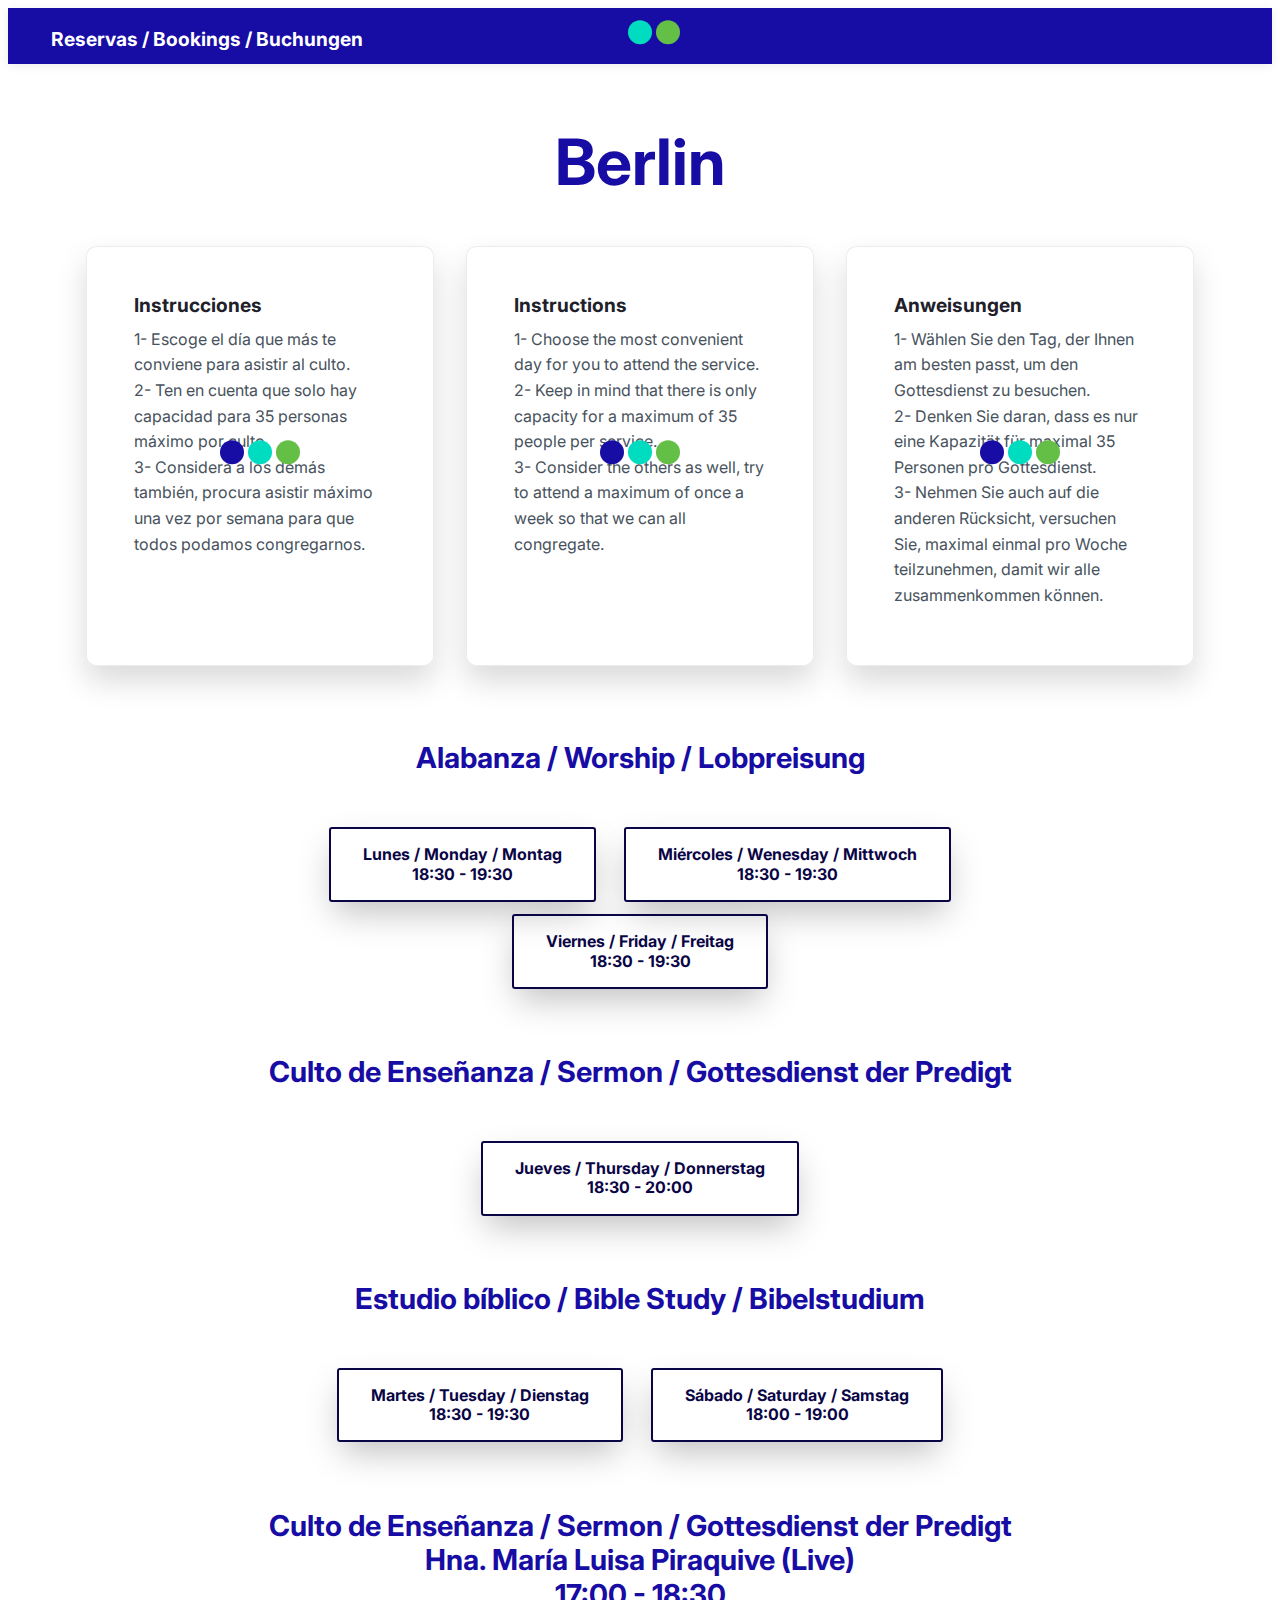
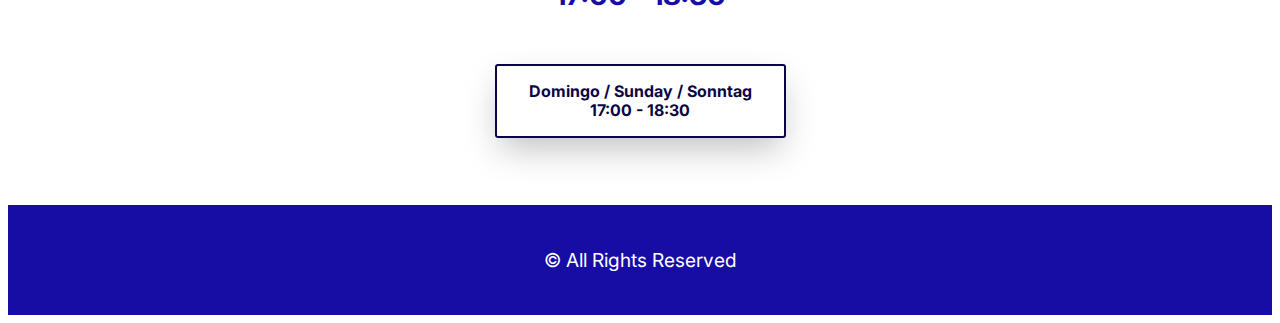
<file: berlin.html>
<!DOCTYPE html>
<html amp >
<head>
  <!-- Site made with Mobirise Website Builder v5.5.8, https://mobirise.com -->
  <meta charset="UTF-8">
  <meta http-equiv="X-UA-Compatible" content="IE=edge">
  <meta name="generator" content="Mobirise v5.5.8, mobirise.com">
  <meta name="viewport" content="width=device-width, initial-scale=1, minimum-scale=1">
  <link rel="shortcut icon" href="assets/images/logo-idmji-espanol-222x124.jpeg" type="image/x-icon">
  <meta name="description" content="">
  <meta name="amp-script-src" content="">
  
  <title>Berlin</title>
  
<link rel="canonical" href="berlin.html">
 <style amp-boilerplate>body{-webkit-animation:-amp-start 8s steps(1,end) 0s 1 normal both;-moz-animation:-amp-start 8s steps(1,end) 0s 1 normal both;-ms-animation:-amp-start 8s steps(1,end) 0s 1 normal both;animation:-amp-start 8s steps(1,end) 0s 1 normal both}@-webkit-keyframes -amp-start{from{visibility:hidden}to{visibility:visible}}@-moz-keyframes -amp-start{from{visibility:hidden}to{visibility:visible}}@-ms-keyframes -amp-start{from{visibility:hidden}to{visibility:visible}}@-o-keyframes -amp-start{from{visibility:hidden}to{visibility:visible}}@keyframes -amp-start{from{visibility:hidden}to{visibility:visible}}</style>
<noscript><style amp-boilerplate>body{-webkit-animation:none;-moz-animation:none;-ms-animation:none;animation:none}</style></noscript>
<link href="https://fonts.googleapis.com/css?family=Inter:100,200,300,400,500,600,700,800,900&display=swap" rel="stylesheet">
 
 <style amp-custom> 
div,span,h1,h2,h3,h4,h5,h6,p,blockquote,a,ol,ul,li,figcaption,textarea,input{font: inherit;}*{-webkit-box-sizing: border-box;box-sizing: border-box;outline: none;}*:focus{outline: none;}body{position: relative;font-style: normal;line-height: 1.6;color: #48525c;}section{background-color: #eeeeee;background-position: 50% 50%;background-repeat: no-repeat;background-size: cover;overflow: hidden;padding: 0;}h1,h2,h3,h4,h5,h6{margin: 0;padding: 0;}p,li,blockquote{letter-spacing: normal;line-height: 1.6;}ul,ol,blockquote,p{margin-bottom: 0;margin-top: 0;}a{cursor: pointer;}a,a:hover{text-decoration: none;}a.mbr-iconfont:hover{text-decoration: none;}h1,h2,h3,h4,h5,h6,.display-1,.display-2,.display-4,.display-5,.display-7{word-break: break-word;word-wrap: break-word;}b,strong{font-weight: bold;}blockquote{padding: 10px 0 10px 20px;position: relative;border-left: 3px solid;}input:-webkit-autofill,input:-webkit-autofill:hover,input:-webkit-autofill:focus,input:-webkit-autofill:active{-webkit-transition-delay: 9999s;transition-delay: 9999s;-webkit-transition-property: background-color,color;-o-transition-property: background-color,color;transition-property: background-color,color;}html,body{height: auto;min-height: 100vh;}.mbr-section-title{margin: 0;padding: 0;font-style: normal;line-height: 1.2;width: 100%;color: #20202a;}.mbr-section-subtitle{line-height: 1.2;width: 100%;color: #20202a;}.mbr-text{font-style: normal;line-height: 1.6;width: 100%;color: #48525c;font-weight: 400;}.mbr-white{color: #ffffff;}.mbr-black{color: #000000;}.align-left{text-align: left;}.align-left .list-item{justify-content: flex-start;}.align-center{text-align: center;}.align-center .list-item{justify-content: center;}.align-right{text-align: right;}.align-right .list-item{justify-content: flex-end;}@media (max-width: 767px){.align-left,.align-center,.align-right{text-align: center;}.align-left .list-item,.align-center .list-item,.align-right .list-item{justify-content: center;}}.mbr-light{font-weight: 300;}.mbr-regular{font-weight: 400;}.mbr-semibold{font-weight: 600;}.mbr-bold{font-weight: 700;}.icons-list a{margin: 0;}.icons-list a:last-child{margin: 0;}.mbr-figure{align-self: center;}.hidden{visibility: hidden;}.super-hide{display: none;}.inactive{-webkit-user-select: none;-moz-user-select: none;-ms-user-select: none;user-select: none;pointer-events: none;-webkit-user-drag: none;user-drag: none;}.mbr-overlay{position: absolute;bottom: 0;left: 0;right: 0;top: 0;z-index: 0;}.map-placeholder{display: none;}.google-map,.google-map iframe{position: relative;width: 100%;height: 400px;}amp-img{width: 100%;}amp-img img{max-height: 100%;max-width: 100%;}img.mbr-temp{width: 100%;}.rounded{border-radius: 50%;}.is-builder .nodisplay + img[async],.is-builder .nodisplay + img[decoding="async"],.is-builder amp-img > a + img[async],.is-builder amp-img > a + img[decoding="async"]{display: none;}html:not(.is-builder) amp-img > a{position: absolute;top: 0;bottom: 0;left: 0;right: 0;z-index: 1;}.is-builder .temp-amp-sizer{position: absolute;}.is-builder amp-youtube .temp-amp-sizer,.is-builder amp-vimeo .temp-amp-sizer{position: static;}.mobirise-spinner{position: absolute;top: 50%;left: 40%;margin-left: 10%;-webkit-transform: translate3d(-50%,-50%,0);z-index: 4;}.mobirise-spinner em{width: 24px;height: 24px;background: #3ac;border-radius: 100%;display: inline-block;-webkit-animation: slide 1s infinite;}.mobirise-spinner em:nth-child(1){-webkit-animation-delay: 0.1s;}.mobirise-spinner em:nth-child(2){-webkit-animation-delay: 0.2s;}.mobirise-spinner em:nth-child(3){-webkit-animation-delay: 0.3s;}@-moz-keyframes slide{0%{-webkit-transform: scale(1);}50%{opacity: 0.3;-webkit-transform: scale(2);}100%{-webkit-transform: scale(1);}}@-webkit-keyframes slide{0%{-webkit-transform: scale(1);}50%{opacity: 0.3;-webkit-transform: scale(2);}100%{-webkit-transform: scale(1);}}@-o-keyframes slide{0%{-webkit-transform: scale(1);}50%{opacity: 0.3;-webkit-transform: scale(2);}100%{-webkit-transform: scale(1);}}@keyframes slide{0%{-webkit-transform: scale(1);}50%{opacity: 0.3;-webkit-transform: scale(2);}100%{-webkit-transform: scale(1);}}.mobirise-loader .amp-active > div{display: none;}.iconfont-wrapper{display: inline-flex;}.mbr-flex{display: flex;}.flex-wrap{flex-wrap: wrap;}.mbr-jc-s{justify-content: flex-start;}.mbr-jc-c{justify-content: center;}.mbr-jc-e{justify-content: flex-end;}.mbr-row-reverse{flex-direction: row-reverse;}.mbr-column{flex-direction: column;}amp-img,img{height: 100%;width: 100%;}.hidden-slide{display: none;}.visible-slide{display: flex;}section,.container,.container-fluid{position: relative;word-wrap: break-word;}.mbr-fullscreen .mbr-overlay{min-height: 100vh;}.mbr-fullscreen{display: flex;align-items: center;height: 100vh;min-height: 100vh;padding: 3rem 0;}.container{padding: 0 1rem;width: 100%;margin-right: auto;margin-left: auto;}@media (max-width: 767px){.container{max-width: 540px;}} @media (min-width: 768px){.container{max-width: 720px;}} @media (min-width: 992px){.container{max-width: 960px;}} @media (min-width: 1200px){.container{max-width: 1140px;}}.container-fluid{width: 100%;padding: 0 1rem;}.btn{position: relative;font-weight: 700;margin: 0.4rem 0.9rem;border: 2px solid;font-style: normal;white-space: normal;transition: all 0.3s cubic-bezier(0.25,0.1,0.25,1);display: inline-flex;align-items: center;justify-content: center;word-break: break-word;line-height: 1.2rem;letter-spacing: normal;}.btn-form{padding: 1rem 2rem;}.btn-form:hover{cursor: pointer;}.btn{padding: 1rem 2rem;border-radius: 3px;}.btn-sm{padding: 0.4rem 0.8rem;border-radius: 3px;}.btn-md{padding: 1rem 2rem;border-radius: 3px;}.btn-lg{padding: 1.2rem 3.2rem;border-radius: 3px;}form .btn,form .mbr-section-btn{margin: 0;}.note-popover .btn:after{display: none;}.mbr-section-btn{margin: 0 -0.9rem;font-size: 0;}nav .mbr-section-btn{margin-left: 0rem;margin-right: 0rem;}.btn .mbr-iconfont,.btn.btn-md .mbr-iconfont{cursor: pointer;margin: 0 0.8rem 0 0;}.btn-sm .mbr-iconfont{margin: 0 0.5rem 0 0;}[type="submit"]{-webkit-appearance: none;}section.menu{min-height: 56px;overflow: visible;padding: 0;}.menu-container{display: flex;-webkit-box-pack: justify;-ms-flex-pack: justify;justify-content: space-between;align-items: center;min-height: 56px;}@media (max-width: 991px){.menu-container{max-width: 100%;padding: 0.5rem 1rem;}} @media (max-width: 767px){.menu-container{padding: 0.5rem 1rem;}}.navbar{z-index: 100;width: 100%;position: absolute;box-shadow: 0 2px 10px 0 rgba(0,0,0,0.07);}.navbar-fixed-top{position: fixed;top: 0;}.navbar-brand{display: flex;align-items: center;word-break: break-word;z-index: 1;}.navbar-logo{margin: 0 0.8rem 0 0;}@media (max-width: 767px){.navbar-logo amp-img{max-height: 35px;max-width: 35px;}}.navbar-caption-wrap{display: flex;}.navbar .navbar-collapse{display: flex;-ms-flex-preferred-size: auto;flex-basis: auto;align-items: center;justify-content: space-between;width: 100%;}@media (max-width: 991px){.navbar .navbar-collapse{display: none;position: absolute;top: 0;right: 0;height: 100vh;overflow-y: auto;padding: 70px 2rem 1rem;z-index: 1;}}@media (max-width: 991px){.navbar.opened .navbar-collapse.show,.navbar.opened .navbar-collapse.collapsing{display: block;}.is-builder .navbar-collapse{position: fixed;}}.navbar-nav{list-style-type: none;display: flex;flex-wrap: wrap;padding-left: 0;min-width: 10rem;}@media (max-width: 991px){.navbar-nav{flex-direction: column;}} .navbar-nav .mbr-iconfont{margin: 0 0.2rem 0 0;}.nav-item{word-break: break-all;}.nav-link{display: flex;align-items: center;justify-content: center;}.nav-link,.navbar-caption{transition: all 0.2s;letter-spacing: normal;}.nav-dropdown .dropdown-menu{min-width: 10rem;position: absolute;left: 0;padding: 10px 0;border-radius: 0 0 4px 4px;transition: opacity 0.2s cubic-bezier(0.25,0.1,0.25,1);}.nav-dropdown .dropdown-menu .dropdown-item{line-height: normal;display: flex;justify-content: center;align-items: center;padding: 0 15px;margin: 20px 0;white-space: nowrap;}.nav-dropdown .dropdown-menu .dropdown-item:active{background: none;}.nav-dropdown .dropdown-menu .dropdown{position: relative;}.dropdown-menu .dropdown:hover > .dropdown-menu{opacity: 1;pointer-events: all;}.nav-dropdown .dropdown-submenu{top: 0;left: 100%;margin: 0;}.nav-item.dropdown{position: relative;}.nav-item.dropdown .dropdown-menu{opacity: 0;pointer-events: none;}.nav-item.dropdown:hover > .dropdown-menu{opacity: 1;pointer-events: all;}.link.dropdown-toggle:after{content: "";margin-left: 0.25rem;border-top: 0.35em solid;border-right: 0.35em solid transparent;border-left: 0.35em solid transparent;border-bottom: 0;}.navbar .dropdown.open > .dropdown-menu{display: block;}@media (max-width: 991px){.is-builder .nav-dropdown .dropdown-menu{position: relative;}.nav-dropdown .dropdown-submenu{left: 0;}.nav-dropdown .dropdown-menu .dropdown-item{padding: 0;margin: 0 0 1rem 0;justify-content: center;}.nav-dropdown .dropdown-menu .dropdown-item:after{right: auto;}.navbar.opened .dropdown-menu{top: 0;}.dropdown-toggle[data-toggle="dropdown-submenu"]:after{content: "";margin-left: 0.25rem;border-top: 0.35em solid;border-right: 0.35em solid transparent;border-left: 0.35em solid transparent;border-bottom: 0;top: 55%;}}.navbar-buttons{display: flex;flex-wrap: wrap;align-items: center;justify-content: center;}@media (max-width: 991px){.navbar-buttons{flex-direction: column;}}.menu-social-list{display: flex;align-items: center;justify-content: center;flex-wrap: wrap;}.menu-social-list a{margin: 0 0.5rem;}.menu-social-list a span{font-size: 1.5rem;}button.navbar-toggler{position: relative;width: 31px;height: 20px;cursor: pointer;transition: all .2s;-ms-flex-item-align: center;-ms-grid-row-align: center;align-self: center;}.hamburger span{position: absolute;right: 0;width: 30px;height: 2px;border-right: 5px;}.hamburger span:nth-child(1){top: 0;transition: all .2s;}.hamburger span:nth-child(2){top: 8px;transition: all .15s;}.hamburger span:nth-child(3){top: 8px;transition: all .15s;}.hamburger span:nth-child(4){top: 16px;transition: all .2s;}nav.opened .navbar-toggler:not(.hide) .hamburger span:nth-child(4),nav.opened .navbar-toggler:not(.hide) .hamburger span:nth-child(1){top: 8px;width: 0;opacity: 0;right: 50%;transition: all .2s;}nav.opened .navbar-toggler:not(.hide) .hamburger span:nth-child(2){transform: rotate(-45deg);transition: all .25s;}nav.opened .navbar-toggler:not(.hide) .hamburger span:nth-child(3){transform: rotate(45deg);transition: all .25s;}.ampstart-btn.hamburger{position: relative;margin-left: auto;height: 20px;width: 30px;background: none;border: none;cursor: pointer;z-index: 1000;}@media (min-width: 992px){.nav-dropdown .dropdown-menu{box-shadow: 0 10px 25px 0 rgba(0,0,0,0.2);}.ampstart-btn,amp-sidebar{display: none;}.dropdown-menu .dropdown-toggle:after{content: "";border-bottom: 0.35em solid transparent;border-left: 0.35em solid;border-right: 0;border-top: 0.35em solid transparent;margin-left: 0.3rem;margin-top: -0.3077em;position: absolute;right: 1.1538em;top: 50%;}}.close-sidebar{width: 30px;height: 30px;position: relative;cursor: pointer;background-color: transparent;border: none;}.close-sidebar span{position: absolute;left: 0;width: 30px;height: 2px;border-right: 5px;top: 14px;}.close-sidebar span:nth-child(1){transform: rotate(-45deg);}.close-sidebar span:nth-child(2){transform: rotate(45deg);}.builder-sidebar{position: relative;height: 100vh;overflow-y: auto;min-width: 10rem;z-index: 1030;padding: 1rem 2rem;max-width: 20rem;}.builder-sidebar .dropdown:hover > .dropdown-menu{position: relative;text-align: center;}section.sidebar-open:before{content: '';position: fixed;top: 0;bottom: 0;right: 0;left: 0;background-color: rgba(0,0,0,0.2);z-index: 1040;}.is-builder section.horizontal-menu .ampstart-btn{display: none;}.is-builder section.horizontal-menu .dropdown-menu{z-index: auto;opacity: 1;pointer-events: auto;}.is-builder .menu{overflow: visible;}#sidebar{background-color: transparent;}.card-title{margin: 0;}.card{position: relative;background-color: transparent;border: none;border-radius: 0;width: 100%;padding: 0 1rem;}@media (max-width: 767px){.card:not(.last-child){padding-bottom: 30px;}} .card .card-img{width: auto;border-radius: 0;}.card .card-wrapper{height: 100%;}@media (max-width: 767px){.card .card-wrapper{flex-direction: column;}} .card img{height: 100%;-o-object-fit: cover;object-fit: cover;-o-object-position: center;object-position: center;}.card-inner,.items-list{display: flex;flex-direction: column;}.items-list{list-style-type: none;padding: 0;}.items-list .list-item{padding: 1rem 2rem;}.card-head{padding: 1.5rem 2rem;}.card-price-wrap{padding: 1rem 2rem;}.card-button{padding: 1rem;margin: 0;}.timeline-wrap{position: relative;}.timeline-wrap .iconBackground{position: absolute;left: 50%;width: 20px;height: 20px;line-height: 30px;text-align: center;border-radius: 50%;font-size: 30px;display: inline-block;background-color: #000000;top: 20px;margin: 0 0 0 -10px;}@media (max-width: 767px){.timeline-wrap .iconBackground{left: 0;}}.separline{position: relative;}@media (max-width: 767px){.separline:not(.last-child){padding-bottom: 2rem;}} .separline:before{position: absolute;content: "";width: 2px;background-color: #000000;left: calc(50% - 1px);height: calc(100% - 20px);top: 40px;}@media (max-width: 767px){.separline:before{left: 0;}}.gallery-img-wrap{position: relative;height: 100%;}.gallery-img-wrap:hover{cursor: pointer;}.gallery-img-wrap:hover .icon-wrap,.gallery-img-wrap:hover .caption-on-hover{opacity: 1;}.gallery-img-wrap:hover:after{opacity: .5;}.gallery-img-wrap amp-img{height: 100%;}.gallery-img-wrap:after{content: "";position: absolute;top: 0;bottom: 0;left: 0;right: 0;background: #000;opacity: 0;transition: opacity 0.2s;pointer-events: none;}.gallery-img-wrap .icon-wrap,.gallery-img-wrap .img-caption{z-index: 3;pointer-events: none;position: absolute;}.gallery-img-wrap .icon-wrap,.gallery-img-wrap .caption-on-hover{opacity: 0;transition: opacity 0.2s;}.gallery-img-wrap .icon-wrap{left: 50%;top: 50%;transform: translate(-50%,-50%);background-color: #fff;padding: .5rem;border-radius: 50%;}.gallery-img-wrap .amp-iconfont{color: #000;font-size: 1rem;width: 1rem;display: block;}.gallery-img-wrap .img-caption{left: 0;right: 0;}.gallery-img-wrap .img-caption.caption-top{top: 0;}.gallery-img-wrap .img-caption.caption-bottom{bottom: 0;}.gallery-img-wrap .img-caption:not(.caption-on-hover):after{content: "";position: absolute;top: 0;left: 0;right: 0;height: 100%;transition: opacity 0.2s;z-index: -1;pointer-events: none;}@media (max-width: 767px){.gallery-img-wrap:after,.gallery-img-wrap:hover:after,.gallery-img-wrap .icon-wrap{display: none;}.gallery-img-wrap .caption-on-hover{opacity: 1;}}.is-builder .gallery-img-wrap .icon-wrap,.is-builder .gallery-img-wrap .img-caption > *{pointer-events: all;}.amp-carousel-button,.dots-wrapper .dots span{transition: all 0.4s;cursor: pointer;outline: none;}.amp-carousel-button{width: 50px;height: 50px;border-radius: 50%;}.dots-wrapper .dots{display: inline-block;margin: 4px 8px;}.dots-wrapper .dots span{display: block;border-radius: 12px;height: 24px;width: 24px;background-color: #ffffff;border: 10px solid #cccccc;opacity: 0.5;}.dots-wrapper .dots span.current{width: 40px;}.dots-wrapper .dots span:hover,.dots-wrapper .dots span.current{opacity: 1;}.amp-carousel-button-next:after{right: 1rem;}.amp-carousel-button-prev:after{left: 1rem;}button.btn-img{cursor: pointer;}.is-builder .preview button.btn-img{opacity: 0.5;position: relative;pointer-events: none;}amp-image-lightbox,.lightbox{background: rgba(0,0,0,0.8);display: flex;flex-wrap: wrap;align-items: center;justify-content: center;width: 100%;height: 100%;overflow: auto;}amp-image-lightbox a.control,.lightbox a.control{position: absolute;cursor: default;top: 0;right: 0;}amp-image-lightbox .close,.lightbox .close{background: none;border: none;position: absolute;top: 16px;right: 16px;height: 32px;width: 32px;cursor: pointer;z-index: 1000;}amp-image-lightbox .close:before,amp-image-lightbox .close:after,.lightbox .close:before,.lightbox .close:after{position: absolute;top: 0;right: 16px;content: ' ';height: 32px;width: 2px;background-color: #fff;}amp-image-lightbox .close:before,.lightbox .close:before{transform: rotate(45deg);}amp-image-lightbox .close:after,.lightbox .close:after{transform: rotate(-45deg);}amp-image-lightbox .video-block,.lightbox .video-block{width: 100%;}div[submit-success] > *,div[submit-error] > *{padding: 15px;margin-bottom: 1rem;}.form-block{z-index: 1;background-color: transparent;padding: 0;position: relative;overflow: hidden;}.form-block .mbr-overlay{z-index: -1;}@media (max-width: 991px){.form-block{padding: 0;}}form input,form textarea,form select{padding: 1rem;line-height: 1.2rem;width: 100%;background: #ffffff;border-width: 2px;border-style: solid;border-color: #767676;border-radius: 3px;color: #000000;}form input[type="checkbox"],form input[type="radio"]{border: none;background: none;width: auto;}form .field{padding-bottom: 0.5rem;padding-top: 0.5rem;}form textarea.field-input{height: 200px;}form .fieldset{display: flex;justify-content: center;flex-wrap: wrap;align-items: center;}textarea[type="hidden"]{display: none;}.form-check{margin-bottom: 0;}.form-check-label{padding-left: 0;}.form-check-input{position: relative;margin: 4px;}.form-check-inline{display: inline-flex;align-items: center;padding-left: 0;margin-right: .75rem;}.mbr-row,.mbr-form-row{display: -webkit-box;display: -ms-flexbox;display: flex;-ms-flex-wrap: wrap;flex-wrap: wrap;margin-left: -1rem;margin-right: -1rem;}.mbr-form-row{margin-left: -0.5rem;margin-right: -0.5rem;}.mbr-form-row > [class*="mbr-col"]{padding-left: 0.5rem;padding-right: 0.5rem;}@media (max-width: 767px){.mbr-col,.mbr-col-auto{padding-right: 1rem;padding-left: 1rem;}.mbr-col-sm-12{-ms-flex: 0 0 100%;-webkit-box-flex: 0;flex: 0 0 100%;max-width: 100%;padding-right: 1rem;padding-left: 1rem;}}@media (min-width: 768px){.mbr-col,.mbr-col-auto{padding-right: 1rem;padding-left: 1rem;}.mbr-col-md-2{-ms-flex: 0 0 16.6666666667%;-webkit-box-flex: 0;flex: 0 0 16.6666666667%;max-width: 16.6666666667%;padding-right: 1rem;padding-left: 1rem;}.mbr-col-md-3{-ms-flex: 0 0 25%;-webkit-box-flex: 0;flex: 0 0 25%;max-width: 25%;padding-right: 1rem;padding-left: 1rem;}.mbr-col-md-4{-ms-flex: 0 0 33.3333333333%;-webkit-box-flex: 0;flex: 0 0 33.3333333333%;max-width: 33.3333333333%;padding-right: 1rem;padding-left: 1rem;}.mbr-col-md-5{-ms-flex: 0 0 41.6666666667%;-webkit-box-flex: 0;flex: 0 0 41.6666666667%;max-width: 41.6666666667%;padding-right: 1rem;padding-left: 1rem;}.mbr-col-md-6{-ms-flex: 0 0 50%;-webkit-box-flex: 0;flex: 0 0 50%;max-width: 50%;padding-right: 1rem;padding-left: 1rem;}.mbr-col-md-7{-ms-flex: 0 0 58.3333333333%;-webkit-box-flex: 0;flex: 0 0 58.3333333333%;max-width: 58.3333333333%;padding-right: 1rem;padding-left: 1rem;}.mbr-col-md-8{-ms-flex: 0 0 66.6666666667%;-webkit-box-flex: 0;flex: 0 0 66.6666666667%;max-width: 66.6666666667%;padding-right: 1rem;padding-left: 1rem;}.mbr-col-md-10{-ms-flex: 0 0 83.3333333333%;-webkit-box-flex: 0;flex: 0 0 83.3333333333%;max-width: 83.3333333333%;padding-right: 1rem;padding-left: 1rem;}.mbr-col-md-12{-ms-flex: 0 0 100%;-webkit-box-flex: 0;flex: 0 0 100%;max-width: 100%;padding-right: 1rem;padding-left: 1rem;}}.mbr-col{-ms-flex: 1 1 auto;-webkit-box-flex: 1;flex: 1 1 auto;max-width: 100%;}.mbr-col-auto{-ms-flex: 0 0 auto;flex: 0 0 auto;width: auto;}@media (min-width: 992px){.mbr-col,.mbr-col-auto{padding-right: 1rem;padding-left: 1rem;}.mbr-col-lg-2{-ms-flex: 0 0 16.6666666667%;-webkit-box-flex: 0;flex: 0 0 16.6666666667%;max-width: 16.6666666667%;padding-right: 1rem;padding-left: 1rem;}.mbr-col-lg-3{-ms-flex: 0 0 25%;-webkit-box-flex: 0;flex: 0 0 25%;max-width: 25%;padding-right: 1rem;padding-left: 1rem;}.mbr-col-lg-4{-ms-flex: 0 0 33.3333333333%;-webkit-box-flex: 0;flex: 0 0 33.3333333333%;max-width: 33.3333333333%;padding-right: 1rem;padding-left: 1rem;}.mbr-col-lg-5{-ms-flex: 0 0 41.6666666667%;-webkit-box-flex: 0;flex: 0 0 41.6666666667%;max-width: 41.6666666667%;padding-right: 1rem;padding-left: 1rem;}.mbr-col-lg-6{-ms-flex: 0 0 50%;-webkit-box-flex: 0;flex: 0 0 50%;max-width: 50%;padding-right: 1rem;padding-left: 1rem;}.mbr-col-lg-7{-ms-flex: 0 0 58.3333333333%;-webkit-box-flex: 0;flex: 0 0 58.3333333333%;max-width: 58.3333333333%;padding-right: 1rem;padding-left: 1rem;}.mbr-col-lg-8{-ms-flex: 0 0 66.6666666667%;-webkit-box-flex: 0;flex: 0 0 66.6666666667%;max-width: 66.6666666667%;padding-right: 1rem;padding-left: 1rem;}.mbr-col-lg-9{-ms-flex: 0 0 75%;-webkit-box-flex: 0;flex: 0 0 75%;max-width: 75%;padding-right: 1rem;padding-left: 1rem;}.mbr-col-lg-10{-ms-flex: 0 0 83.3333333333%;-webkit-box-flex: 0;flex: 0 0 83.3333333333%;max-width: 83.3333333333%;padding-right: 1rem;padding-left: 1rem;}.mbr-col-lg-12{-ms-flex: 0 0 100%;-webkit-box-flex: 0;flex: 0 0 100%;max-width: 100%;padding-right: 1rem;padding-left: 1rem;}}@media (min-width: 992px){.lg-pb{padding-bottom: 3rem;}}@media (max-width: 991px){.md-pb{padding-bottom: 3rem;}}.mbr-pt-1,.mbr-py-1{padding-top: 10px;}.mbr-pb-1,.mbr-py-1{padding-bottom: 10px;}.mbr-px-1{padding-left: 10px;padding-right: 10px;}.mbr-p-1{padding: 10px;}.mbr-pt-2,.mbr-py-2{padding-top: 1rem;}.mbr-pb-2,.mbr-py-2{padding-bottom: 1rem;}.mbr-px-2{padding-left: 1rem;padding-right: 1rem;}.mbr-p-2{padding: 1rem;}.mbr-pt-3,.mbr-py-3{padding-top: 25px;}.mbr-pb-3,.mbr-py-3{padding-bottom: 25px;}.mbr-px-3{padding-left: 25px;padding-right: 25px;}.mbr-p-3{padding: 25px;}.mbr-pt-4,.mbr-py-4{padding-top: 2rem;}.mbr-pb-4,.mbr-py-4{padding-bottom: 2rem;}.mbr-px-4{padding-left: 2rem;padding-right: 2rem;}.mbr-p-4{padding: 2rem;}.mbr-pt-5,.mbr-py-5{padding-top: 3rem;}.mbr-pb-5,.mbr-py-5{padding-bottom: 3rem;}.mbr-px-5{padding-left: 3rem;padding-right: 3rem;}.mbr-p-5{padding: 3rem;}@media (max-width: 991px){.mbr-py-4,.mbr-py-5{padding-top: 1rem;padding-bottom: 1rem;}.mbr-px-4,.mbr-px-5{padding-left: 1rem;padding-right: 1rem;}.mbr-p-3,.mbr-p-4,.mbr-p-5{padding: 1rem;}}.mbr-ml-auto{margin-left: auto;}.mbr-mr-auto{margin-right: auto;}.mbr-m-auto{margin: auto;}#scrollToTopMarker{position: absolute;width: 0px;height: 0px;top: 300px;}#scrollToTopButton{position: fixed;bottom: 25px;right: 25px;opacity: .4;z-index: 5000;font-size: 32px;height: 60px;width: 60px;border: none;border-radius: 3px;cursor: pointer;}#scrollToTopButton:focus{outline: none;}#scrollToTopButton a:before{content: '';position: absolute;height: 40%;top: 36%;width: 2px;left: calc(50% - 1px);}#scrollToTopButton a:after{content: '';position: absolute;border-top: 2px solid;border-right: 2px solid;width: 40%;height: 40%;left: calc(30% - 1px);bottom: 30%;transform: rotate(-45deg);}.is-builder #scrollToTopButton a:after{left: 30%;}a{font-style: normal;}@media (max-width: 767px){.mbr-section-btn,.mbr-section-title{text-align: center;}}@media (min-width: 992px){.mbr-col-lg-11{flex: 0 0 91.666%;max-width: 91.666%;padding-right: 1rem;padding-left: 1rem;}}
body{font-family: Inter;}blockquote{border-color: #170ca4;}div[submit-success] > *{background: #64bf46;color: #ffffff;}div[submit-error] > *{background: #ffdc00;color: #000000;}.display-1{font-family: 'Inter',sans-serif;font-size: 4rem;}.display-2{font-family: 'Inter',sans-serif;font-size: 3.25rem;}.display-4{font-family: 'Inter',sans-serif;font-size: 1rem;}.display-5{font-family: 'Inter',sans-serif;font-size: 1.8rem;}.display-7{font-family: 'Inter',sans-serif;font-size: 1.2rem;}.display-1 .mbr-iconfont-btn{font-size: 4rem;width: 4rem;}.display-2 .mbr-iconfont-btn{font-size: 3.25rem;width: 3.25rem;}.display-4 .mbr-iconfont-btn{font-size: 1rem;width: 1rem;}.display-5 .mbr-iconfont-btn{font-size: 1.8rem;width: 1.8rem;}.display-7 .mbr-iconfont-btn{font-size: 1.2rem;width: 1.2rem;}@media (max-width: 768px){.display-1{font-size: 3.2rem;font-size: calc( 2.05rem + (4 - 2.05) * ((100vw - 20rem) / (48 - 20)));line-height: calc( 1.4 * (2.05rem + (4 - 2.05) * ((100vw - 20rem) / (48 - 20))));}.display-2{font-size: 2.6rem;font-size: calc( 1.7874999999999999rem + (3.25 - 1.7874999999999999) * ((100vw - 20rem) / (48 - 20)));line-height: calc( 1.4 * (1.7874999999999999rem + (3.25 - 1.7874999999999999) * ((100vw - 20rem) / (48 - 20))));}.display-4{font-size: 0.8rem;font-size: calc( 1rem + (1 - 1) * ((100vw - 20rem) / (48 - 20)));line-height: calc( 1.4 * (1rem + (1 - 1) * ((100vw - 20rem) / (48 - 20))));}.display-5{font-size: 1.44rem;font-size: calc( 1.28rem + (1.8 - 1.28) * ((100vw - 20rem) / (48 - 20)));line-height: calc( 1.4 * (1.28rem + (1.8 - 1.28) * ((100vw - 20rem) / (48 - 20))));}.display-7{font-size: 0.96rem;font-size: calc( 1.07rem + (1.2 - 1.07) * ((100vw - 20rem) / (48 - 20)));line-height: calc( 1.4 * (1.07rem + (1.2 - 1.07) * ((100vw - 20rem) / (48 - 20))));}}.bg-primary{background-color: #170ca4;}.bg-success{background-color: #64bf46;}.bg-info{background-color: #eb49e1;}.bg-warning{background-color: #ff8f00;}.bg-danger{background-color: #ffdc00;}.btn-primary,.btn-primary:active,.btn-primary.active{background-color: #170ca4;border-color: #170ca4;color: #ffffff;}.btn-primary:hover,.btn-primary:focus,.btn-primary.focus{color: #ffffff;background-color: #0d075d;border-color: #0d075d;}.btn-primary.disabled,.btn-primary:disabled{color: #ffffff;background-color: #0d075d;border-color: #0d075d;}.btn-secondary,.btn-secondary:active,.btn-secondary.active{background-color: #00dcc0;border-color: #00dcc0;color: #ffffff;}.btn-secondary:hover,.btn-secondary:focus,.btn-secondary.focus{color: #ffffff;background-color: #00907d;border-color: #00907d;}.btn-secondary.disabled,.btn-secondary:disabled{color: #ffffff;background-color: #00907d;border-color: #00907d;}.btn-info,.btn-info:active,.btn-info.active{background-color: #eb49e1;border-color: #eb49e1;color: #ffffff;}.btn-info:hover,.btn-info:focus,.btn-info.focus{color: #ffffff;background-color: #d117c5;border-color: #d117c5;}.btn-info.disabled,.btn-info:disabled{color: #ffffff;background-color: #d117c5;border-color: #d117c5;}.btn-success,.btn-success:active,.btn-success.active{background-color: #64bf46;border-color: #64bf46;color: #ffffff;}.btn-success:hover,.btn-success:focus,.btn-success.focus{color: #ffffff;background-color: #46892f;border-color: #46892f;}.btn-success.disabled,.btn-success:disabled{color: #ffffff;background-color: #46892f;border-color: #46892f;}.btn-warning,.btn-warning:active,.btn-warning.active{background-color: #ff8f00;border-color: #ff8f00;color: #ffffff;}.btn-warning:hover,.btn-warning:focus,.btn-warning.focus{color: #ffffff;background-color: #b36400;border-color: #b36400;}.btn-warning.disabled,.btn-warning:disabled{color: #ffffff;background-color: #b36400;border-color: #b36400;}.btn-danger,.btn-danger:active,.btn-danger.active{background-color: #ffdc00;border-color: #ffdc00;color: #000000;}.btn-danger:hover,.btn-danger:focus,.btn-danger.focus{color: #000000;background-color: #b39a00;border-color: #b39a00;}.btn-danger.disabled,.btn-danger:disabled{color: #000000;background-color: #b39a00;border-color: #b39a00;}.btn-black,.btn-black:active,.btn-black.active{background-color: #333333;border-color: #333333;color: #ffffff;}.btn-black:hover,.btn-black:focus,.btn-black.focus{color: #ffffff;background-color: #0d0d0d;border-color: #0d0d0d;}.btn-black.disabled,.btn-black:disabled{color: #ffffff;background-color: #0d0d0d;border-color: #0d0d0d;}.btn-white,.btn-white:active,.btn-white.active{background-color: #ffffff;border-color: #ffffff;color: #808080;}.btn-white:hover,.btn-white:focus,.btn-white.focus{color: #808080;background-color: #d9d9d9;border-color: #d9d9d9;}.btn-white.disabled,.btn-white:disabled{color: #808080;background-color: #d9d9d9;border-color: #d9d9d9;}.btn-white,.btn-white:active,.btn-white.active{color: #333333;}.btn-white:hover,.btn-white:focus,.btn-white.focus{color: #333333;}.btn-white.disabled,.btn-white:disabled{color: #333333;}.btn-primary-outline,.btn-primary-outline:active,.btn-primary-outline.active{background: none;border-color: #0a0545;color: #0a0545;}.btn-primary-outline:hover,.btn-primary-outline:focus,.btn-primary-outline.focus{color: #ffffff;background-color: #170ca4;border-color: #170ca4;}.btn-primary-outline.disabled,.btn-primary-outline:disabled{color: #ffffff;background-color: #170ca4;border-color: #170ca4;}.btn-secondary-outline,.btn-secondary-outline:active,.btn-secondary-outline.active{background: none;border-color: #007667;color: #007667;}.btn-secondary-outline:hover,.btn-secondary-outline:focus,.btn-secondary-outline.focus{color: #ffffff;background-color: #00dcc0;border-color: #00dcc0;}.btn-secondary-outline.disabled,.btn-secondary-outline:disabled{color: #ffffff;background-color: #00dcc0;border-color: #00dcc0;}.btn-info-outline,.btn-info-outline:active,.btn-info-outline.active{background: none;border-color: #ba14af;color: #ba14af;}.btn-info-outline:hover,.btn-info-outline:focus,.btn-info-outline.focus{color: #ffffff;background-color: #eb49e1;border-color: #eb49e1;}.btn-info-outline.disabled,.btn-info-outline:disabled{color: #ffffff;background-color: #eb49e1;border-color: #eb49e1;}.btn-success-outline,.btn-success-outline:active,.btn-success-outline.active{background: none;border-color: #3c7629;color: #3c7629;}.btn-success-outline:hover,.btn-success-outline:focus,.btn-success-outline.focus{color: #ffffff;background-color: #64bf46;border-color: #64bf46;}.btn-success-outline.disabled,.btn-success-outline:disabled{color: #ffffff;background-color: #64bf46;border-color: #64bf46;}.btn-warning-outline,.btn-warning-outline:active,.btn-warning-outline.active{background: none;border-color: #995600;color: #995600;}.btn-warning-outline:hover,.btn-warning-outline:focus,.btn-warning-outline.focus{color: #ffffff;background-color: #ff8f00;border-color: #ff8f00;}.btn-warning-outline.disabled,.btn-warning-outline:disabled{color: #ffffff;background-color: #ff8f00;border-color: #ff8f00;}.btn-danger-outline,.btn-danger-outline:active,.btn-danger-outline.active{background: none;border-color: #998400;color: #998400;}.btn-danger-outline:hover,.btn-danger-outline:focus,.btn-danger-outline.focus{color: #000000;background-color: #ffdc00;border-color: #ffdc00;}.btn-danger-outline.disabled,.btn-danger-outline:disabled{color: #000000;background-color: #ffdc00;border-color: #ffdc00;}.btn-black-outline,.btn-black-outline:active,.btn-black-outline.active{background: none;border-color: #000000;color: #000000;}.btn-black-outline:hover,.btn-black-outline:focus,.btn-black-outline.focus{color: #ffffff;background-color: #333333;border-color: #333333;}.btn-black-outline.disabled,.btn-black-outline:disabled{color: #ffffff;background-color: #333333;border-color: #333333;}.btn-white-outline,.btn-white-outline:active,.btn-white-outline.active{background: none;border-color: #ffffff;color: #ffffff;}.btn-white-outline:hover,.btn-white-outline:focus,.btn-white-outline.focus{color: #333333;background-color: #ffffff;border-color: #ffffff;}.text-primary{color: #170ca4;}.text-secondary{color: #00dcc0;}.text-success{color: #64bf46;}.text-info{color: #eb49e1;}.text-warning{color: #ff8f00;}.text-danger{color: #ffdc00;}.text-white{color: #ffffff;}.text-black{color: #000000;}a.text-primary:hover,a.text-primary:focus{color: #0a0545;}a.text-secondary:hover,a.text-secondary:focus{color: #007667;}a.text-success:hover,a.text-success:focus{color: #3c7629;}a.text-info:hover,a.text-info:focus{color: #ba14af;}a.text-warning:hover,a.text-warning:focus{color: #995600;}a.text-danger:hover,a.text-danger:focus{color: #998400;}a.text-white:hover,a.text-white:focus{color: #cccccc;}a.text-black:hover,a.text-black:focus{color: #4d4d4d;}.alert-success{background-color: #64bf46;}.alert-info{background-color: #eb49e1;}.alert-warning{background-color: #ff8f00;}.alert-danger{background-color: #ffdc00;}a,a:hover{color: #170ca4;}.mbr-plan-header.bg-primary .mbr-plan-subtitle,.mbr-plan-header.bg-primary .mbr-plan-price-desc{color: #4b3ff1;}.mbr-plan-header.bg-success .mbr-plan-subtitle,.mbr-plan-header.bg-success .mbr-plan-price-desc{color: #b3e0a5;}.mbr-plan-header.bg-info .mbr-plan-subtitle,.mbr-plan-header.bg-info .mbr-plan-price-desc{color: #ffffff;}.mbr-plan-header.bg-warning .mbr-plan-subtitle,.mbr-plan-header.bg-warning .mbr-plan-price-desc{color: #ffe9cc;}.mbr-plan-header.bg-danger .mbr-plan-subtitle,.mbr-plan-header.bg-danger .mbr-plan-price-desc{color: #fff8cc;}.mobirise-spinner em:nth-child(1){background: #170ca4;}.mobirise-spinner em:nth-child(2){background: #00dcc0;}.mobirise-spinner em:nth-child(3){background: #64bf46;}#scrollToTopMarker{display: none;}#scrollToTopButton{background-color: #005af0;}#scrollToTopButton a:before{background: #ffffff;}#scrollToTopButton a:after{border-top-color: #ffffff;border-right-color: #ffffff;}.btn:not(.btn-form){box-shadow: 0 15px 35px -5px rgba(0,0,0,0.25);}.btn:not(.btn-form):hover,.btn:not(.btn-form):focus,.btn:not(.btn-form).focus{transform: translateY(-0.125rem);box-shadow: 0 25px 20px -15px rgba(0,0,0,0.15);}.amp-carousel-button{box-shadow: 0 10px 15px 0 rgba(0,0,0,0.4);background-color: #f3f3f3;}.amp-carousel-button:hover{background-color: #fff;box-shadow: 0 20px 30px 0 rgba(0,0,0,0.2);}.amp-carousel-button-next{background-image: url("data:image/svg+xml;charset=utf-8,%3Csvg xmlns='http://www.w3.org/2000/svg' width='18' height='18' fill='%23005AF0' %3E%3Cpath d='M9 3L7.94 4.06l4.19 4.19H3v1.5h9.13l-4.19 4.19L9 15l6-6z'/%3E%3C/svg%3E");}.amp-carousel-button-prev{background-image: url("data:image/svg+xml;charset=utf-8,%3Csvg xmlns='http://www.w3.org/2000/svg' width='18' height='18' fill='%23005AF0'%3E%3Cpath d='M15 8.25H5.87l4.19-4.19L9 3 3 9l6 6 1.06-1.06-4.19-4.19H15v-1.5z'/%3E%3C/svg%3E");}.cid-szphik5RD1{min-height: 56px;background-color: #170ca4;}.cid-szphik5RD1 .brand-name{margin-right: 2rem;margin-top: 6px;color: #ffffff;}.cid-szphik5RD1 .brand-name a{font-weight: 700;}.cid-szphik5RD1 .menu-container{padding: 0 30px;}.cid-szphik5RD1 .hamburger span,.cid-szphik5RD1 .close-sidebar span{background: #ffffff;}.cid-szphik5RD1 .nav-dropdown .dropdown-menu .dropdown-item{font-weight: 700;width: 100%;text-align: inherit;}.cid-szphik5RD1 a.nav-link{font-weight: 700;}.cid-szphik5RD1 .navbar{min-height: 56px;background: #170ca4;}.cid-szphik5RD1 .navbar .navbar-collapse{display: none;}@media (max-width: 991px){.cid-szphik5RD1 .navbar .navbar-brand{flex-shrink: initial;}}.cid-szphik5RD1 .navbar-brand{flex-shrink: 0;padding: 0;margin: 0;}@media (min-width: 992px){.cid-szphik5RD1 .navbar-expand-lg .navbar-nav .nav-link{padding: 13px 0;}.cid-szphik5RD1 .navbar-nav .nav-link{margin: 0;}.cid-szphik5RD1 .navbar-nav .nav-item{margin: 0 18px -5px;}.cid-szphik5RD1 .navbar-buttons{margin-left: 2rem;}}.cid-szphik5RD1 .navbar-buttons .btn{box-shadow: none;transform: none;}.cid-szphik5RD1 .builder-sidebar,.cid-szphik5RD1 .collapse,.cid-szphik5RD1 .navbar.navbar-expand-lg .dropdown .dropdown-menu{background-color: #170ca4;}@media (max-width: 991px){.cid-szphik5RD1 .navbar-nav a{padding: 0;margin: 0 0 1rem;}.cid-szphik5RD1 .dropdown-menu{padding: 0;}}.cid-szphik5RD1 .close-sidebar:focus{outline: 2px auto #170ca4;}.cid-szphik5RD1 amp-img{height: 57px;width: 111px;}.cid-szphik5RD1 amp-img img{height: 57px;object-fit: contain;}.cid-szphGASkwK{padding-top: 60px;padding-bottom: 0px;background-color: #ffffff;}.cid-szphGASkwK .mbr-section-title{color: #170ca4;}.cid-szphil2ztU{padding-top: 45px;padding-bottom: 75px;background-color: #ffffff;}.cid-szphil2ztU .card-wrapper{border-radius: 10px;box-shadow: inset 0 0 0 1px #ebebf0,0 15px 30px 0 rgba(0,0,0,0.15);}.cid-szphil2ztU img{border-top-left-radius: 10px;border-top-right-radius: 10px;}.cid-szphiml2fj{padding-top: 0px;padding-bottom: 30px;background-color: #ffffff;}.cid-szphiml2fj .mbr-section-title{color: #170ca4;}.cid-szphimFvKC{padding-top: 15px;padding-bottom: 60px;background-color: #ffffff;}.cid-sBhIclRnZP{padding-top: 0px;padding-bottom: 30px;background-color: #ffffff;}.cid-sBhIclRnZP .mbr-section-title{color: #170ca4;}.cid-sBhIelp4Cx{padding-top: 15px;padding-bottom: 60px;background-color: #ffffff;}.cid-sPoN4H84ma{padding-top: 0px;padding-bottom: 30px;background-color: #ffffff;}.cid-sPoN4H84ma .mbr-section-title{color: #170ca4;}.cid-sPoN6KamNF{padding-top: 15px;padding-bottom: 60px;background-color: #ffffff;}.cid-sBZoCC27cy{padding-top: 0px;padding-bottom: 30px;background-color: #ffffff;}.cid-sBZoCC27cy .mbr-section-title{color: #170ca4;}.cid-sBZoDtWAeo{padding-top: 15px;padding-bottom: 60px;background-color: #ffffff;}.cid-szphimVdMj{padding-top: 30px;padding-bottom: 30px;background-color: #170ca4;}
.engine{position: absolute;text-indent: -2400px;text-align: center;padding: 0;top: 0;left: -2400px;}[class*="-iconfont"]{display: inline-flex;}</style>
 
  <script async  src="https://cdn.ampproject.org/v0.js"></script>
  <script async custom-element="amp-analytics" src="https://cdn.ampproject.org/v0/amp-analytics-0.1.js"></script>
  <script async custom-element="amp-sidebar" src="https://cdn.ampproject.org/v0/amp-sidebar-0.1.js"></script>
  
  
  
</head>
<body><amp-sidebar id="sidebar" class="cid-szphik5RD1" layout="nodisplay" side="right">
        <div class="builder-sidebar" id="builder-sidebar">
            <button on="tap:sidebar.close" class="close-sidebar">
                <span></span>
                <span></span>
            </button>
        
            
            
            
            <div class="navbar-buttons mbr-section-btn align-center"><a class="btn btn-sm btn-black display-4" href="https://idmji.org/" target="_blank">IDMJI.ORG</a></div>
      </div>
    </amp-sidebar>
  
  <section class="menu horizontal-menu cid-szphik5RD1" id="menu2-g">

    
    

    <nav class="navbar navbar-dropdown navbar-expand-lg">
       <div class="menu-container container-fluid"> 
      <div class="navbar-brand">
          <span class="navbar-logo">
              <amp-img src="assets/images/logo-idmji-espanol-222x124.jpeg" layout="responsive" width="101.58870967741936" height="57" alt="IDMJI" class="mobirise-loader">
                  <div placeholder="" class="placeholder">
                                <div class="mobirise-spinner">
                                    <em></em>
                                    <em></em>
                                    <em></em>
                                </div></div>
                  
              </amp-img>
          </span>
          <p class="brand-name mbr-fonts-style mbr-bold display-7">Reservas / Bookings / Buchungen</p></div>
      <div class="collapse navbar-collapse" id="navbarSupportedContent">
            
            
            
            <div class="navbar-buttons mbr-section-btn align-center"><a class="btn btn-sm btn-black display-4" href="https://idmji.org/" target="_blank">IDMJI.ORG</a></div>
      </div>
      
      <button on="tap:sidebar.toggle" class="ampstart-btn hamburger">
        <span></span>
        <span></span>
        <span></span>
        <span></span>
    </button>
        </div>
    </nav>

  <!-- AMP plug -->
    

</section>

<section class="mbr-section 01 cid-szphGASkwK" id="content1-r">

    

     <div class="container">
        <div class="mbr-row mbr-jc-c">
            <div class="mbr-col-sm-12 mbr-col-md-10">
                <h2 class="mbr-section-title align-center mbr-fonts-style mbr-bold display-1">
                    Berlin</h2>
                
                
            </div>
        </div>
    </div>
</section>

<section class="features2 mbr-section cid-szphil2ztU" id="features2-h">

    
    
    <div class="container">
        <div class="mbr-row mbr-jc-c">
            <div class="card mbr-col-sm-12 mbr-col-md-6 mbr-col-lg-4 md-pb">
                <div class="card-wrapper">
                    <div class="card-img">
                        <amp-img src="assets/images/logo-idmji-espanol-696x390.jpg" layout="responsive" width="348" height="195" alt="Mobirise" class="mobirise-loader">
                            <div placeholder="" class="placeholder">
                                <div class="mobirise-spinner">
                                    <em></em>
                                    <em></em>
                                    <em></em>
                                </div></div>
                            
                        </amp-img>
                    </div>
                    <div class="card-box mbr-p-5">
                        <h4 class="mbr-section-title mbr-fonts-style align-left mbr-bold mbr-pb-1 display-7">Instrucciones</h4>
                        <p class="mbr-text mbr-fonts-style align-left mbr-pb-1 display-4">1- Escoge el día que más te conviene para asistir al culto.<br>2- Ten en cuenta que solo hay capacidad para 35 personas máximo por culto.<br>3- Considera a los demás también, procura asistir máximo una vez por semana para que todos podamos congregarnos.&nbsp;</p>
                        
                    </div>
                </div>
            </div>
            
            <div class="card mbr-col-sm-12 mbr-col-md-6 mbr-col-lg-4 md-pb">
                <div class="card-wrapper">
                    <div class="card-img">
                        <amp-img src="assets/images/logo-idmji-english-696x390.jpg" layout="responsive" height="195" width="348" alt="Mobirise" class="mobirise-loader">
                            <div placeholder="" class="placeholder">
                                <div class="mobirise-spinner">
                                    <em></em>
                                    <em></em>
                                    <em></em>
                                </div></div>
                            
                        </amp-img>
                    </div>
                    <div class="card-box mbr-p-5">
                        <h4 class="mbr-section-title mbr-fonts-style align-left mbr-bold mbr-pb-1 display-7">
                            Instructions
                        </h4>
                        <p class="mbr-text mbr-fonts-style align-left mbr-pb-1 display-4">1- Choose the most convenient day for you to attend the service.<br>2- Keep in mind that there is only capacity for a maximum of 35 people per service.<br>3- Consider the others as well, try to attend a maximum of once a week so that we can all congregate.&nbsp;</p>
                        
                    </div>
                </div>
            </div>

            <div class="card mbr-col-sm-12 mbr-col-md-6 mbr-col-lg-4 last-child">
                <div class="card-wrapper">
                    <div class="card-img">
                        <amp-img src="assets/images/branding-canales-de-youtube-aleman-696x696.jpeg" layout="responsive" height="198.391" width="347.98853783783784" alt="Mobirise" class="mobirise-loader">
                            <div placeholder="" class="placeholder">
                                <div class="mobirise-spinner">
                                    <em></em>
                                    <em></em>
                                    <em></em>
                                </div></div>
                            
                        </amp-img>
                    </div>
                    <div class="card-box mbr-p-5">
                        <h4 class="mbr-section-title mbr-fonts-style align-left mbr-bold mbr-pb-1 display-7">
                            Anweisungen
                        </h4>
                        <p class="mbr-text mbr-fonts-style align-left mbr-pb-1 display-4">1- Wählen Sie den Tag, der Ihnen am besten passt, um den Gottesdienst zu besuchen.<br>2- Denken Sie daran, dass es nur eine Kapazität für maximal 35 Personen pro Gottesdienst.<br>3- Nehmen Sie auch auf die anderen Rücksicht, versuchen Sie, maximal einmal pro Woche teilzunehmen, damit wir alle zusammenkommen können.&nbsp;</p>
                        
                    </div>
                </div>
            </div>

            
            
        </div>
    </div>
</section>

<section class="mbr-section 01 cid-szphiml2fj" id="content1-i">

    

     <div class="container">
        <div class="mbr-row mbr-jc-c">
            <div class="mbr-col-sm-12 mbr-col-md-10">
                <h2 class="mbr-section-title align-center mbr-fonts-style mbr-bold display-5">Alabanza / Worship / Lobpreisung</h2>
                
                
            </div>
        </div>
    </div>
</section>

<section class="mbr-section 04 cid-szphimFvKC" id="content5-j">

    

    <div class="container">
        <div class="mbr-row mbr-jc-c">
            <div class="mbr-section-btn mbr-col-md-12 mbr-col-sm-12 mbr-col-lg-8 align-center"><a class="btn btn-primary-outline display-4" href="https://www.eventbrite.es/e/158651816855">Lunes / Monday / Montag<br>18:30 - 19:30<br></a> 
                <a class="btn btn-primary-outline display-4" href="https://www.eventbrite.es/e/158654691453">Miércoles / Wenesday / Mittwoch<br>18:30 - 19:30<br></a> <a class="btn btn-primary-outline display-4" href="https://www.eventbrite.es/e/161156259711">Viernes / Friday /&nbsp;Freitag<br>18:30 - 19:30<br></a></div>
        </div>
    </div>
</section>

<section class="mbr-section 01 cid-sBhIclRnZP" id="content1-1p">

    

     <div class="container">
        <div class="mbr-row mbr-jc-c">
            <div class="mbr-col-sm-12 mbr-col-md-10">
                <h2 class="mbr-section-title align-center mbr-fonts-style mbr-bold display-5">Culto de Enseñanza / Sermon / Gottesdienst der Predigt</h2>
                
                
            </div>
        </div>
    </div>
</section>

<section class="mbr-section 04 cid-sBhIelp4Cx" id="content5-1q">

    

    <div class="container">
        <div class="mbr-row mbr-jc-c">
            <div class="mbr-section-btn mbr-col-md-12 mbr-col-sm-12 mbr-col-lg-8 align-center"><a class="btn btn-primary-outline display-4" href="https://www.eventbrite.es/e/161158484365">Jueves /&nbsp;Thursday /&nbsp;Donnerstag<br>18:30 - 20:00<br></a></div>
        </div>
    </div>
</section>

<section class="mbr-section 01 cid-sPoN4H84ma" id="content1-41">

    

     <div class="container">
        <div class="mbr-row mbr-jc-c">
            <div class="mbr-col-sm-12 mbr-col-md-10">
                <h2 class="mbr-section-title align-center mbr-fonts-style mbr-bold display-5">Estudio bíblico / Bible Study / Bibelstudium</h2>
                
                
            </div>
        </div>
    </div>
</section>

<section class="mbr-section 04 cid-sPoN6KamNF" id="content5-42">

    

    <div class="container">
        <div class="mbr-row mbr-jc-c">
            <div class="mbr-section-btn mbr-col-md-12 mbr-col-sm-12 mbr-col-lg-8 align-center"><a class="btn btn-primary-outline display-4" href="https://www.eventbrite.es/e/161156865523">Martes / Tuesday / Dienstag<br>18:30 - 19:30<br></a> <a class="btn btn-primary-outline display-4" href="https://www.eventbrite.es/e/158655309301">Sábado / Saturday / Samstag<br>18:00 - 19:00<br></a></div>
        </div>
    </div>
</section>

<section class="mbr-section 01 cid-sBZoCC27cy" id="content1-2u">

    

     <div class="container">
        <div class="mbr-row mbr-jc-c">
            <div class="mbr-col-sm-12 mbr-col-md-10">
                <h2 class="mbr-section-title align-center mbr-fonts-style mbr-bold display-5">Culto de Enseñanza / Sermon / Gottesdienst der Predigt<div>Hna. María Luisa Piraquive (Live)</div><div>17:00 - 18:30</div></h2>
                
                
            </div>
        </div>
    </div>
</section>

<section class="mbr-section 04 cid-sBZoDtWAeo" id="content5-2v">

    

    <div class="container">
        <div class="mbr-row mbr-jc-c">
            <div class="mbr-section-btn mbr-col-md-12 mbr-col-sm-12 mbr-col-lg-8 align-center"><a class="btn btn-primary-outline display-4" href="https://www.eventbrite.es/e/231883318247">Domingo / Sunday / Sonntag<br>17:00 - 18:30<br></a></div>
        </div>
    </div>
</section>

<section class="footer1 cid-szphimVdMj" id="footer1-k">

    

    <div class="container">
        <div class="align-center mbr-p-1">
            <p class="mbr-text mbr-white mbr-fonts-style display-7">
                © All Rights Reserved
            </p>
        </div>
    </div>

  
</body>
</html>
</file>
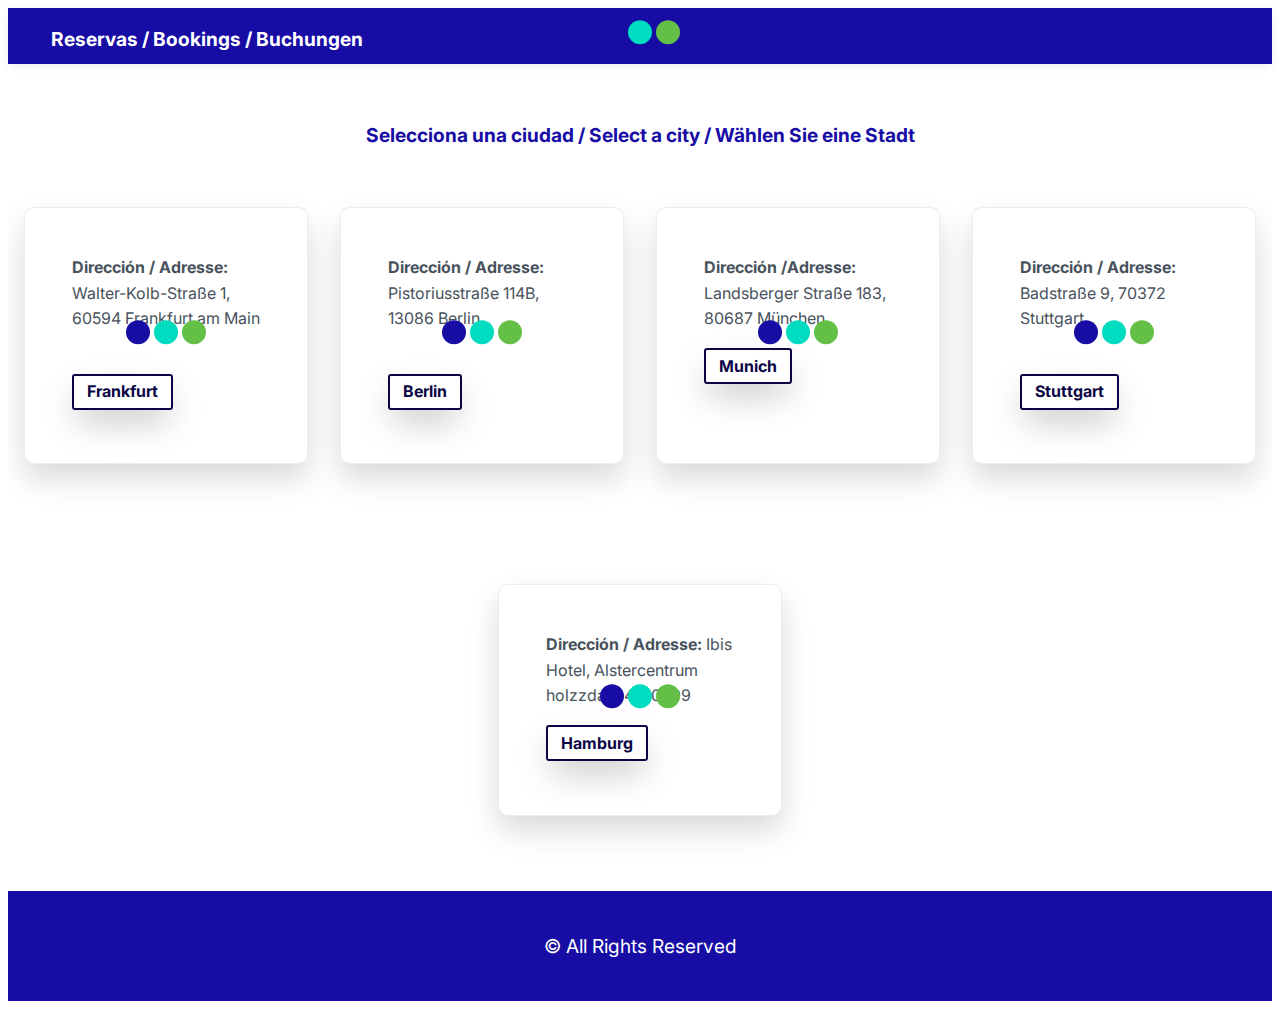
<file: ciudades copy.html>
<!DOCTYPE html>
<html amp>
    <head>
        <!-- Site made with Mobirise Website Builder v5.3.5, https://mobirise.com -->
        <meta charset="UTF-8">
        <meta http-equiv="X-UA-Compatible" content="IE=edge">
        <meta name="generator" content="Mobirise v5.3.5, mobirise.com">
        <meta name="viewport" content="width=device-width, initial-scale=1, minimum-scale=1">
        <link rel="shortcut icon" href="assets/images/logo-idmji-espanol-222x124.jpeg" type="image/x-icon">
        <meta name="description" content="">
        <meta name="amp-script-src" content="">
        <title>Reservas / Bookings / Buchungen</title>
        <link rel="canonical" href="ciudades.html">
        <style amp-boilerplate>body { -webkit-animation: -amp-start 8s steps(1,end) 0s 1 normal both; -moz-animation: -amp-start 8s steps(1,end) 0s 1 normal both; -ms-animation: -amp-start 8s steps(1,end) 0s 1 normal both; animation: -amp-start 8s steps(1,end) 0s 1 normal both; } @-webkit-keyframes -amp-start{ from {  visibility: hidden; }  to {  visibility: visible; } } @-moz-keyframes -amp-start{ from {  visibility: hidden; }  to {  visibility: visible; } } @-ms-keyframes -amp-start{ from {  visibility: hidden; }  to {  visibility: visible; } } @-o-keyframes -amp-start{ from {  visibility: hidden; }  to {  visibility: visible; } } @keyframes -amp-start{ from {  visibility: hidden; }  to {  visibility: visible; } }</style>
        <noscript>
            <style amp-boilerplate>body{-webkit-animation:none;-moz-animation:none;-ms-animation:none;animation:none}</style>
        </noscript>
        <link href="https://fonts.googleapis.com/css?family=Inter:100,200,300,400,500,600,700,800,900&display=swap" rel="stylesheet">
        <style amp-custom>div, span, h1, h2, h3, h4, h5, h6, p, blockquote, a, ol, ul, li, figcaption, textarea, input { font: inherit; } * { -webkit-box-sizing: border-box; box-sizing: border-box; outline: none; } *:focus { outline: none; } body { position: relative; font-style: normal; line-height: 1.6; color: #48525c; } section { background-color: #eeeeee; background-position: 50% 50%; background-repeat: no-repeat; background-size: cover; overflow: hidden; padding: 0; } h1, h2, h3, h4, h5, h6 { margin: 0; padding: 0; } p, li, blockquote { letter-spacing: normal; line-height: 1.6; } ul, ol, blockquote, p { margin-bottom: 0; margin-top: 0; } a { cursor: pointer; } a, a:hover { text-decoration: none; } a.mbr-iconfont:hover { text-decoration: none; } h1, h2, h3, h4, h5, h6, .display-1, .display-2, .display-4, .display-5, .display-7 { word-break: break-word; word-wrap: break-word; } b, strong { font-weight: bold; } blockquote { padding: 10px 0 10px 20px; position: relative; border-left: 3px solid; } input:-webkit-autofill, input:-webkit-autofill:hover, input:-webkit-autofill:focus, input:-webkit-autofill:active { -webkit-transition-delay: 9999s; transition-delay: 9999s; -webkit-transition-property: background-color,color; -o-transition-property: background-color,color; transition-property: background-color,color; } html, body { height: auto; min-height: 100vh; } .mbr-section-title { margin: 0; padding: 0; font-style: normal; line-height: 1.2; width: 100%; color: #20202a; } .mbr-section-subtitle { line-height: 1.2; width: 100%; color: #20202a; } .mbr-text { font-style: normal; line-height: 1.6; width: 100%; color: #48525c; font-weight: 400; } .mbr-white { color: #ffffff; } .mbr-black { color: #000000; } .align-left { text-align: left; } .align-left .list-item { justify-content: flex-start; } .align-center { text-align: center; } .align-center .list-item { justify-content: center; } .align-right { text-align: right; } .align-right .list-item { justify-content: flex-end; } @media (max-width: 767px){ .align-left, .align-center, .align-right {  text-align: center; }  .align-left .list-item, .align-center .list-item, .align-right .list-item {  justify-content: center; } } .mbr-light { font-weight: 300; } .mbr-regular { font-weight: 400; } .mbr-semibold { font-weight: 600; } .mbr-bold { font-weight: 700; } .icons-list a { margin: 0; } .icons-list a:last-child { margin: 0; } .mbr-figure { align-self: center; } .hidden { visibility: hidden; } .super-hide { display: none; } .inactive { -webkit-user-select: none; -moz-user-select: none; -ms-user-select: none; user-select: none; pointer-events: none; -webkit-user-drag: none; user-drag: none; } .mbr-overlay { position: absolute; bottom: 0; left: 0; right: 0; top: 0; z-index: 0; } .map-placeholder { display: none; } .google-map, .google-map iframe { position: relative; width: 100%; height: 400px; } amp-img { width: 100%; } amp-img img { max-height: 100%; max-width: 100%; } img.mbr-temp { width: 100%; } .rounded { border-radius: 50%; } .is-builder .nodisplay + img[async], .is-builder .nodisplay + img[decoding="async"], .is-builder amp-img > a + img[async], .is-builder amp-img > a + img[decoding="async"] { display: none; } html:not(.is-builder) amp-img > a { position: absolute; top: 0; bottom: 0; left: 0; right: 0; z-index: 1; } .is-builder .temp-amp-sizer { position: absolute; } .is-builder amp-youtube .temp-amp-sizer, .is-builder amp-vimeo .temp-amp-sizer { position: static; } .mobirise-spinner { position: absolute; top: 50%; left: 40%; margin-left: 10%; -webkit-transform: translate3d(-50%,-50%,0); z-index: 4; } .mobirise-spinner em { width: 24px; height: 24px; background: #3ac; border-radius: 100%; display: inline-block; -webkit-animation: slide 1s infinite; } .mobirise-spinner em:nth-child(1) { -webkit-animation-delay: 0.1s; } .mobirise-spinner em:nth-child(2) { -webkit-animation-delay: 0.2s; } .mobirise-spinner em:nth-child(3) { -webkit-animation-delay: 0.3s; } @-moz-keyframes slide{ 0% {  -webkit-transform: scale(1); }  50% {  opacity: 0.3;  -webkit-transform: scale(2); }  100% {  -webkit-transform: scale(1); } } @-webkit-keyframes slide{ 0% {  -webkit-transform: scale(1); }  50% {  opacity: 0.3;  -webkit-transform: scale(2); }  100% {  -webkit-transform: scale(1); } } @-o-keyframes slide{ 0% {  -webkit-transform: scale(1); }  50% {  opacity: 0.3;  -webkit-transform: scale(2); }  100% {  -webkit-transform: scale(1); } } @keyframes slide{ 0% {  -webkit-transform: scale(1); }  50% {  opacity: 0.3;  -webkit-transform: scale(2); }  100% {  -webkit-transform: scale(1); } } .mobirise-loader .amp-active > div { display: none; } .iconfont-wrapper { display: inline-flex; } .mbr-flex { display: flex; } .flex-wrap { flex-wrap: wrap; } .mbr-jc-s { justify-content: flex-start; } .mbr-jc-c { justify-content: center; } .mbr-jc-e { justify-content: flex-end; } .mbr-row-reverse { flex-direction: row-reverse; } .mbr-column { flex-direction: column; } amp-img, img { height: 100%; width: 100%; } .hidden-slide { display: none; } .visible-slide { display: flex; } section, .container, .container-fluid { position: relative; word-wrap: break-word; } .mbr-fullscreen .mbr-overlay { min-height: 100vh; } .mbr-fullscreen { display: flex; align-items: center; height: 100vh; min-height: 100vh; padding: 3rem 0; } .container { padding: 0 1rem; width: 100%; margin-right: auto; margin-left: auto; } @media (max-width: 767px){ .container {  max-width: 540px; } } @media (min-width: 768px){ .container {  max-width: 720px; } } @media (min-width: 992px){ .container {  max-width: 960px; } } @media (min-width: 1200px){ .container {  max-width: 1140px; } } .container-fluid { width: 100%; padding: 0 1rem; } .btn { position: relative; font-weight: 700; margin: 0.4rem 0.9rem; border: 2px solid; font-style: normal; white-space: normal; transition: all 0.3s cubic-bezier(0.25,0.1,0.25,1); display: inline-flex; align-items: center; justify-content: center; word-break: break-word; line-height: 1.2rem; letter-spacing: normal; } .btn-form { padding: 1rem 2rem; } .btn-form:hover { cursor: pointer; } .btn { padding: 1rem 2rem; border-radius: 3px; } .btn-sm { padding: 0.4rem 0.8rem; border-radius: 3px; } .btn-md { padding: 1rem 2rem; border-radius: 3px; } .btn-lg { padding: 1.2rem 3.2rem; border-radius: 3px; } form .btn, form .mbr-section-btn { margin: 0; } .note-popover .btn:after { display: none; } .mbr-section-btn { margin: 0 -0.9rem; font-size: 0; } nav .mbr-section-btn { margin-left: 0rem; margin-right: 0rem; } .btn .mbr-iconfont, .btn.btn-md .mbr-iconfont { cursor: pointer; margin: 0 0.8rem 0 0; } .btn-sm .mbr-iconfont { margin: 0 0.5rem 0 0; } [type="submit"] { -webkit-appearance: none; } section.menu { min-height: 56px; overflow: visible; padding: 0; } .menu-container { display: flex; -webkit-box-pack: justify; -ms-flex-pack: justify; justify-content: space-between; align-items: center; min-height: 56px; } @media (max-width: 991px){ .menu-container {  max-width: 100%;  padding: 0.5rem 1rem; } } @media (max-width: 767px){ .menu-container {  padding: 0.5rem 1rem; } } .navbar { z-index: 100; width: 100%; position: absolute; box-shadow: 0 2px 10px 0 rgba(0,0,0,0.07); } .navbar-fixed-top { position: fixed; top: 0; } .navbar-brand { display: flex; align-items: center; word-break: break-word; z-index: 1; } .navbar-logo { margin: 0 0.8rem 0 0; } @media (max-width: 767px){ .navbar-logo amp-img {  max-height: 35px;  max-width: 35px; } } .navbar-caption-wrap { display: flex; } .navbar .navbar-collapse { display: flex; -ms-flex-preferred-size: auto; flex-basis: auto; align-items: center; justify-content: space-between; width: 100%; } @media (max-width: 991px){ .navbar .navbar-collapse {  display: none;  position: absolute;  top: 0;  right: 0;  height: 100vh;  overflow-y: auto;  padding: 70px 2rem 1rem;  z-index: 1; } } @media (max-width: 991px){ .navbar.opened .navbar-collapse.show, .navbar.opened .navbar-collapse.collapsing {  display: block; }  .is-builder .navbar-collapse {  position: fixed; } } .navbar-nav { list-style-type: none; display: flex; flex-wrap: wrap; padding-left: 0; min-width: 10rem; } @media (max-width: 991px){ .navbar-nav {  flex-direction: column; } } .navbar-nav .mbr-iconfont { margin: 0 0.2rem 0 0; } .nav-item { word-break: break-all; } .nav-link { display: flex; align-items: center; justify-content: center; } .nav-link, .navbar-caption { transition: all 0.2s; letter-spacing: normal; } .nav-dropdown .dropdown-menu { min-width: 10rem; position: absolute; left: 0; padding: 10px 0; border-radius: 0 0 4px 4px; transition: opacity 0.2s cubic-bezier(0.25,0.1,0.25,1); } .nav-dropdown .dropdown-menu .dropdown-item { line-height: normal; display: flex; justify-content: center; align-items: center; padding: 0 15px; margin: 20px 0; white-space: nowrap; } .nav-dropdown .dropdown-menu .dropdown-item:active { background: none; } .nav-dropdown .dropdown-menu .dropdown { position: relative; } .dropdown-menu .dropdown:hover > .dropdown-menu { opacity: 1; pointer-events: all; } .nav-dropdown .dropdown-submenu { top: 0; left: 100%; margin: 0; } .nav-item.dropdown { position: relative; } .nav-item.dropdown .dropdown-menu { opacity: 0; pointer-events: none; } .nav-item.dropdown:hover > .dropdown-menu { opacity: 1; pointer-events: all; } .link.dropdown-toggle:after { content: ""; margin-left: 0.25rem; border-top: 0.35em solid; border-right: 0.35em solid transparent; border-left: 0.35em solid transparent; border-bottom: 0; } .navbar .dropdown.open > .dropdown-menu { display: block; } @media (max-width: 991px){ .is-builder .nav-dropdown .dropdown-menu {  position: relative; }  .nav-dropdown .dropdown-submenu {  left: 0; }  .nav-dropdown .dropdown-menu .dropdown-item {  padding: 0;  margin: 0 0 1rem 0;  justify-content: center; }  .nav-dropdown .dropdown-menu .dropdown-item:after {  right: auto; }  .navbar.opened .dropdown-menu {  top: 0; }  .dropdown-toggle[data-toggle="dropdown-submenu"]:after {  content: "";  margin-left: 0.25rem;  border-top: 0.35em solid;  border-right: 0.35em solid transparent;  border-left: 0.35em solid transparent;  border-bottom: 0;  top: 55%; } } .navbar-buttons { display: flex; flex-wrap: wrap; align-items: center; justify-content: center; } @media (max-width: 991px){ .navbar-buttons {  flex-direction: column; } } .menu-social-list { display: flex; align-items: center; justify-content: center; flex-wrap: wrap; } .menu-social-list a { margin: 0 0.5rem; } .menu-social-list a span { font-size: 1.5rem; } button.navbar-toggler { position: relative; width: 31px; height: 20px; cursor: pointer; transition: all .2s; -ms-flex-item-align: center; -ms-grid-row-align: center; align-self: center; } .hamburger span { position: absolute; right: 0; width: 30px; height: 2px; border-right: 5px; } .hamburger span:nth-child(1) { top: 0; transition: all .2s; } .hamburger span:nth-child(2) { top: 8px; transition: all .15s; } .hamburger span:nth-child(3) { top: 8px; transition: all .15s; } .hamburger span:nth-child(4) { top: 16px; transition: all .2s; } nav.opened .navbar-toggler:not(.hide) .hamburger span:nth-child(4), nav.opened .navbar-toggler:not(.hide) .hamburger span:nth-child(1) { top: 8px; width: 0; opacity: 0; right: 50%; transition: all .2s; } nav.opened .navbar-toggler:not(.hide) .hamburger span:nth-child(2) { transform: rotate(-45deg); transition: all .25s; } nav.opened .navbar-toggler:not(.hide) .hamburger span:nth-child(3) { transform: rotate(45deg); transition: all .25s; } .ampstart-btn.hamburger { position: relative; margin-left: auto; height: 20px; width: 30px; background: none; border: none; cursor: pointer; z-index: 1000; } @media (min-width: 992px){ .nav-dropdown .dropdown-menu {  box-shadow: 0 10px 25px 0 rgba(0,0,0,0.2); }  .ampstart-btn, amp-sidebar {  display: none; }  .dropdown-menu .dropdown-toggle:after {  content: "";  border-bottom: 0.35em solid transparent;  border-left: 0.35em solid;  border-right: 0;  border-top: 0.35em solid transparent;  margin-left: 0.3rem;  margin-top: -0.3077em;  position: absolute;  right: 1.1538em;  top: 50%; } } .close-sidebar { width: 30px; height: 30px; position: relative; cursor: pointer; background-color: transparent; border: none; } .close-sidebar span { position: absolute; left: 0; width: 30px; height: 2px; border-right: 5px; top: 14px; } .close-sidebar span:nth-child(1) { transform: rotate(-45deg); } .close-sidebar span:nth-child(2) { transform: rotate(45deg); } .builder-sidebar { position: relative; height: 100vh; overflow-y: auto; min-width: 10rem; z-index: 1030; padding: 1rem 2rem; max-width: 20rem; } .builder-sidebar .dropdown:hover > .dropdown-menu { position: relative; text-align: center; } section.sidebar-open:before { content: ''; position: fixed; top: 0; bottom: 0; right: 0; left: 0; background-color: rgba(0,0,0,0.2); z-index: 1040; } .is-builder section.horizontal-menu .ampstart-btn { display: none; } .is-builder section.horizontal-menu .dropdown-menu { z-index: auto; opacity: 1; pointer-events: auto; } .is-builder .menu { overflow: visible; } #sidebar { background-color: transparent; } .card-title { margin: 0; } .card { position: relative; background-color: transparent; border: none; border-radius: 0; width: 100%; padding: 0 1rem; } @media (max-width: 767px){ .card:not(.last-child) {  padding-bottom: 30px; } } .card .card-img { width: auto; border-radius: 0; } .card .card-wrapper { height: 100%; } @media (max-width: 767px){ .card .card-wrapper {  flex-direction: column; } } .card img { height: 100%; -o-object-fit: cover; object-fit: cover; -o-object-position: center; object-position: center; } .card-inner, .items-list { display: flex; flex-direction: column; } .items-list { list-style-type: none; padding: 0; } .items-list .list-item { padding: 1rem 2rem; } .card-head { padding: 1.5rem 2rem; } .card-price-wrap { padding: 1rem 2rem; } .card-button { padding: 1rem; margin: 0; } .timeline-wrap { position: relative; } .timeline-wrap .iconBackground { position: absolute; left: 50%; width: 20px; height: 20px; line-height: 30px; text-align: center; border-radius: 50%; font-size: 30px; display: inline-block; background-color: #000000; top: 20px; margin: 0 0 0 -10px; } @media (max-width: 767px){ .timeline-wrap .iconBackground {  left: 0; } } .separline { position: relative; } @media (max-width: 767px){ .separline:not(.last-child) {  padding-bottom: 2rem; } } .separline:before { position: absolute; content: ""; width: 2px; background-color: #000000; left: calc(50% - 1px); height: calc(100% - 20px); top: 40px; } @media (max-width: 767px){ .separline:before {  left: 0; } } .gallery-img-wrap { position: relative; height: 100%; } .gallery-img-wrap:hover { cursor: pointer; } .gallery-img-wrap:hover .icon-wrap, .gallery-img-wrap:hover .caption-on-hover { opacity: 1; } .gallery-img-wrap:hover:after { opacity: .5; } .gallery-img-wrap amp-img { height: 100%; } .gallery-img-wrap:after { content: ""; position: absolute; top: 0; bottom: 0; left: 0; right: 0; background: #000; opacity: 0; transition: opacity 0.2s; pointer-events: none; } .gallery-img-wrap .icon-wrap, .gallery-img-wrap .img-caption { z-index: 3; pointer-events: none; position: absolute; } .gallery-img-wrap .icon-wrap, .gallery-img-wrap .caption-on-hover { opacity: 0; transition: opacity 0.2s; } .gallery-img-wrap .icon-wrap { left: 50%; top: 50%; transform: translate(-50%,-50%); background-color: #fff; padding: .5rem; border-radius: 50%; } .gallery-img-wrap .amp-iconfont { color: #000; font-size: 1rem; width: 1rem; display: block; } .gallery-img-wrap .img-caption { left: 0; right: 0; } .gallery-img-wrap .img-caption.caption-top { top: 0; } .gallery-img-wrap .img-caption.caption-bottom { bottom: 0; } .gallery-img-wrap .img-caption:not(.caption-on-hover):after { content: ""; position: absolute; top: 0; left: 0; right: 0; height: 100%; transition: opacity 0.2s; z-index: -1; pointer-events: none; } @media (max-width: 767px){ .gallery-img-wrap:after, .gallery-img-wrap:hover:after, .gallery-img-wrap .icon-wrap {  display: none; }  .gallery-img-wrap .caption-on-hover {  opacity: 1; } } .is-builder .gallery-img-wrap .icon-wrap, .is-builder .gallery-img-wrap .img-caption > * { pointer-events: all; } .amp-carousel-button, .dots-wrapper .dots span { transition: all 0.4s; cursor: pointer; outline: none; } .amp-carousel-button { width: 50px; height: 50px; border-radius: 50%; } .dots-wrapper .dots { display: inline-block; margin: 4px 8px; } .dots-wrapper .dots span { display: block; border-radius: 12px; height: 24px; width: 24px; background-color: #ffffff; border: 10px solid #cccccc; opacity: 0.5; } .dots-wrapper .dots span.current { width: 40px; } .dots-wrapper .dots span:hover, .dots-wrapper .dots span.current { opacity: 1; } .amp-carousel-button-next:after { right: 1rem; } .amp-carousel-button-prev:after { left: 1rem; } button.btn-img { cursor: pointer; } .is-builder .preview button.btn-img { opacity: 0.5; position: relative; pointer-events: none; } amp-image-lightbox, .lightbox { background: rgba(0,0,0,0.8); display: flex; flex-wrap: wrap; align-items: center; justify-content: center; width: 100%; height: 100%; overflow: auto; } amp-image-lightbox a.control, .lightbox a.control { position: absolute; cursor: default; top: 0; right: 0; } amp-image-lightbox .close, .lightbox .close { background: none; border: none; position: absolute; top: 16px; right: 16px; height: 32px; width: 32px; cursor: pointer; z-index: 1000; } amp-image-lightbox .close:before, amp-image-lightbox .close:after, .lightbox .close:before, .lightbox .close:after { position: absolute; top: 0; right: 16px; content: ' '; height: 32px; width: 2px; background-color: #fff; } amp-image-lightbox .close:before, .lightbox .close:before { transform: rotate(45deg); } amp-image-lightbox .close:after, .lightbox .close:after { transform: rotate(-45deg); } amp-image-lightbox .video-block, .lightbox .video-block { width: 100%; } div[submit-success] > *, div[submit-error] > * { padding: 15px; margin-bottom: 1rem; } .form-block { z-index: 1; background-color: transparent; padding: 0; position: relative; overflow: hidden; } .form-block .mbr-overlay { z-index: -1; } @media (max-width: 991px){ .form-block {  padding: 0; } } form input, form textarea, form select { padding: 1rem; line-height: 1.2rem; width: 100%; background: #ffffff; border-width: 2px; border-style: solid; border-color: #767676; border-radius: 3px; color: #000000; } form input[type="checkbox"], form input[type="radio"] { border: none; background: none; width: auto; } form .field { padding-bottom: 0.5rem; padding-top: 0.5rem; } form textarea.field-input { height: 200px; } form .fieldset { display: flex; justify-content: center; flex-wrap: wrap; align-items: center; } textarea[type="hidden"] { display: none; } .form-check { margin-bottom: 0; } .form-check-label { padding-left: 0; } .form-check-input { position: relative; margin: 4px; } .form-check-inline { display: inline-flex; align-items: center; padding-left: 0; margin-right: .75rem; } .mbr-row, .mbr-form-row { display: -webkit-box; display: -ms-flexbox; display: flex; -ms-flex-wrap: wrap; flex-wrap: wrap; margin-left: -1rem; margin-right: -1rem; } .mbr-form-row { margin-left: -0.5rem; margin-right: -0.5rem; } .mbr-form-row > [class*="mbr-col"] { padding-left: 0.5rem; padding-right: 0.5rem; } @media (max-width: 767px){ .mbr-col, .mbr-col-auto {  padding-right: 1rem;  padding-left: 1rem; }  .mbr-col-sm-12 {  -ms-flex: 0 0 100%;  -webkit-box-flex: 0;  flex: 0 0 100%;  max-width: 100%;  padding-right: 1rem;  padding-left: 1rem; } } @media (min-width: 768px){ .mbr-col, .mbr-col-auto {  padding-right: 1rem;  padding-left: 1rem; }  .mbr-col-md-2 {  -ms-flex: 0 0 16.6666666667%;  -webkit-box-flex: 0;  flex: 0 0 16.6666666667%;  max-width: 16.6666666667%;  padding-right: 1rem;  padding-left: 1rem; }  .mbr-col-md-3 {  -ms-flex: 0 0 25%;  -webkit-box-flex: 0;  flex: 0 0 25%;  max-width: 25%;  padding-right: 1rem;  padding-left: 1rem; }  .mbr-col-md-4 {  -ms-flex: 0 0 33.3333333333%;  -webkit-box-flex: 0;  flex: 0 0 33.3333333333%;  max-width: 33.3333333333%;  padding-right: 1rem;  padding-left: 1rem; }  .mbr-col-md-5 {  -ms-flex: 0 0 41.6666666667%;  -webkit-box-flex: 0;  flex: 0 0 41.6666666667%;  max-width: 41.6666666667%;  padding-right: 1rem;  padding-left: 1rem; }  .mbr-col-md-6 {  -ms-flex: 0 0 50%;  -webkit-box-flex: 0;  flex: 0 0 50%;  max-width: 50%;  padding-right: 1rem;  padding-left: 1rem; }  .mbr-col-md-7 {  -ms-flex: 0 0 58.3333333333%;  -webkit-box-flex: 0;  flex: 0 0 58.3333333333%;  max-width: 58.3333333333%;  padding-right: 1rem;  padding-left: 1rem; }  .mbr-col-md-8 {  -ms-flex: 0 0 66.6666666667%;  -webkit-box-flex: 0;  flex: 0 0 66.6666666667%;  max-width: 66.6666666667%;  padding-right: 1rem;  padding-left: 1rem; }  .mbr-col-md-10 {  -ms-flex: 0 0 83.3333333333%;  -webkit-box-flex: 0;  flex: 0 0 83.3333333333%;  max-width: 83.3333333333%;  padding-right: 1rem;  padding-left: 1rem; }  .mbr-col-md-12 {  -ms-flex: 0 0 100%;  -webkit-box-flex: 0;  flex: 0 0 100%;  max-width: 100%;  padding-right: 1rem;  padding-left: 1rem; } } .mbr-col { -ms-flex: 1 1 auto; -webkit-box-flex: 1; flex: 1 1 auto; max-width: 100%; } .mbr-col-auto { -ms-flex: 0 0 auto; flex: 0 0 auto; width: auto; } @media (min-width: 992px){ .mbr-col, .mbr-col-auto {  padding-right: 1rem;  padding-left: 1rem; }  .mbr-col-lg-2 {  -ms-flex: 0 0 16.6666666667%;  -webkit-box-flex: 0;  flex: 0 0 16.6666666667%;  max-width: 16.6666666667%;  padding-right: 1rem;  padding-left: 1rem; }  .mbr-col-lg-3 {  -ms-flex: 0 0 25%;  -webkit-box-flex: 0;  flex: 0 0 25%;  max-width: 25%;  padding-right: 1rem;  padding-left: 1rem; }  .mbr-col-lg-4 {  -ms-flex: 0 0 33.3333333333%;  -webkit-box-flex: 0;  flex: 0 0 33.3333333333%;  max-width: 33.3333333333%;  padding-right: 1rem;  padding-left: 1rem; }  .mbr-col-lg-5 {  -ms-flex: 0 0 41.6666666667%;  -webkit-box-flex: 0;  flex: 0 0 41.6666666667%;  max-width: 41.6666666667%;  padding-right: 1rem;  padding-left: 1rem; }  .mbr-col-lg-6 {  -ms-flex: 0 0 50%;  -webkit-box-flex: 0;  flex: 0 0 50%;  max-width: 50%;  padding-right: 1rem;  padding-left: 1rem; }  .mbr-col-lg-7 {  -ms-flex: 0 0 58.3333333333%;  -webkit-box-flex: 0;  flex: 0 0 58.3333333333%;  max-width: 58.3333333333%;  padding-right: 1rem;  padding-left: 1rem; }  .mbr-col-lg-8 {  -ms-flex: 0 0 66.6666666667%;  -webkit-box-flex: 0;  flex: 0 0 66.6666666667%;  max-width: 66.6666666667%;  padding-right: 1rem;  padding-left: 1rem; }  .mbr-col-lg-9 {  -ms-flex: 0 0 75%;  -webkit-box-flex: 0;  flex: 0 0 75%;  max-width: 75%;  padding-right: 1rem;  padding-left: 1rem; }  .mbr-col-lg-10 {  -ms-flex: 0 0 83.3333333333%;  -webkit-box-flex: 0;  flex: 0 0 83.3333333333%;  max-width: 83.3333333333%;  padding-right: 1rem;  padding-left: 1rem; }  .mbr-col-lg-12 {  -ms-flex: 0 0 100%;  -webkit-box-flex: 0;  flex: 0 0 100%;  max-width: 100%;  padding-right: 1rem;  padding-left: 1rem; } } @media (min-width: 992px){ .lg-pb {  padding-bottom: 3rem; } } @media (max-width: 991px){ .md-pb {  padding-bottom: 3rem; } } .mbr-pt-1, .mbr-py-1 { padding-top: 10px; } .mbr-pb-1, .mbr-py-1 { padding-bottom: 10px; } .mbr-px-1 { padding-left: 10px; padding-right: 10px; } .mbr-p-1 { padding: 10px; } .mbr-pt-2, .mbr-py-2 { padding-top: 1rem; } .mbr-pb-2, .mbr-py-2 { padding-bottom: 1rem; } .mbr-px-2 { padding-left: 1rem; padding-right: 1rem; } .mbr-p-2 { padding: 1rem; } .mbr-pt-3, .mbr-py-3 { padding-top: 25px; } .mbr-pb-3, .mbr-py-3 { padding-bottom: 25px; } .mbr-px-3 { padding-left: 25px; padding-right: 25px; } .mbr-p-3 { padding: 25px; } .mbr-pt-4, .mbr-py-4 { padding-top: 2rem; } .mbr-pb-4, .mbr-py-4 { padding-bottom: 2rem; } .mbr-px-4 { padding-left: 2rem; padding-right: 2rem; } .mbr-p-4 { padding: 2rem; } .mbr-pt-5, .mbr-py-5 { padding-top: 3rem; } .mbr-pb-5, .mbr-py-5 { padding-bottom: 3rem; } .mbr-px-5 { padding-left: 3rem; padding-right: 3rem; } .mbr-p-5 { padding: 3rem; } @media (max-width: 991px){ .mbr-py-4, .mbr-py-5 {  padding-top: 1rem;  padding-bottom: 1rem; }  .mbr-px-4, .mbr-px-5 {  padding-left: 1rem;  padding-right: 1rem; }  .mbr-p-3, .mbr-p-4, .mbr-p-5 {  padding: 1rem; } } .mbr-ml-auto { margin-left: auto; } .mbr-mr-auto { margin-right: auto; } .mbr-m-auto { margin: auto; } #scrollToTopMarker { position: absolute; width: 0px; height: 0px; top: 300px; } #scrollToTopButton { position: fixed; bottom: 25px; right: 25px; opacity: .4; z-index: 5000; font-size: 32px; height: 60px; width: 60px; border: none; border-radius: 3px; cursor: pointer; } #scrollToTopButton:focus { outline: none; } #scrollToTopButton a:before { content: ''; position: absolute; height: 40%; top: 36%; width: 2px; left: calc(50% - 1px); } #scrollToTopButton a:after { content: ''; position: absolute; border-top: 2px solid; border-right: 2px solid; width: 40%; height: 40%; left: calc(30% - 1px); bottom: 30%; transform: rotate(-45deg); } .is-builder #scrollToTopButton a:after { left: 30%; } a { font-style: normal; } @media (max-width: 767px){ .mbr-section-btn, .mbr-section-title {  text-align: center; } } @media (min-width: 992px){ .mbr-col-lg-11 {  flex: 0 0 91.666%;  max-width: 91.666%;  padding-right: 1rem;  padding-left: 1rem; } } body { font-family: Inter; } blockquote { border-color: #170ca4; } div[submit-success] > * { background: #64bf46; color: #ffffff; } div[submit-error] > * { background: #ffdc00; color: #000000; } .display-1 { font-family: 'Inter',sans-serif; font-size: 4rem; } .display-2 { font-family: 'Inter',sans-serif; font-size: 3.25rem; } .display-4 { font-family: 'Inter',sans-serif; font-size: 1rem; } .display-5 { font-family: 'Inter',sans-serif; font-size: 1.8rem; } .display-7 { font-family: 'Inter',sans-serif; font-size: 1.2rem; } .display-1 .mbr-iconfont-btn { font-size: 4rem; width: 4rem; } .display-2 .mbr-iconfont-btn { font-size: 3.25rem; width: 3.25rem; } .display-4 .mbr-iconfont-btn { font-size: 1rem; width: 1rem; } .display-5 .mbr-iconfont-btn { font-size: 1.8rem; width: 1.8rem; } .display-7 .mbr-iconfont-btn { font-size: 1.2rem; width: 1.2rem; } @media (max-width: 768px){ .display-1 {  font-size: 3.2rem;  font-size: calc( 2.05rem + (4 - 2.05) * ((100vw - 20rem) / (48 - 20)));  line-height: calc( 1.4 * (2.05rem + (4 - 2.05) * ((100vw - 20rem) / (48 - 20)))); }  .display-2 {  font-size: 2.6rem;  font-size: calc( 1.7874999999999999rem + (3.25 - 1.7874999999999999) * ((100vw - 20rem) / (48 - 20)));  line-height: calc( 1.4 * (1.7874999999999999rem + (3.25 - 1.7874999999999999) * ((100vw - 20rem) / (48 - 20)))); }  .display-4 {  font-size: 0.8rem;  font-size: calc( 1rem + (1 - 1) * ((100vw - 20rem) / (48 - 20)));  line-height: calc( 1.4 * (1rem + (1 - 1) * ((100vw - 20rem) / (48 - 20)))); }  .display-5 {  font-size: 1.44rem;  font-size: calc( 1.28rem + (1.8 - 1.28) * ((100vw - 20rem) / (48 - 20)));  line-height: calc( 1.4 * (1.28rem + (1.8 - 1.28) * ((100vw - 20rem) / (48 - 20)))); }  .display-7 {  font-size: 0.96rem;  font-size: calc( 1.07rem + (1.2 - 1.07) * ((100vw - 20rem) / (48 - 20)));  line-height: calc( 1.4 * (1.07rem + (1.2 - 1.07) * ((100vw - 20rem) / (48 - 20)))); } } .bg-primary { background-color: #170ca4; } .bg-success { background-color: #64bf46; } .bg-info { background-color: #eb49e1; } .bg-warning { background-color: #ff8f00; } .bg-danger { background-color: #ffdc00; } .btn-primary, .btn-primary:active, .btn-primary.active { background-color: #170ca4; border-color: #170ca4; color: #ffffff; } .btn-primary:hover, .btn-primary:focus, .btn-primary.focus { color: #ffffff; background-color: #0d075d; border-color: #0d075d; } .btn-primary.disabled, .btn-primary:disabled { color: #ffffff; background-color: #0d075d; border-color: #0d075d; } .btn-secondary, .btn-secondary:active, .btn-secondary.active { background-color: #00dcc0; border-color: #00dcc0; color: #ffffff; } .btn-secondary:hover, .btn-secondary:focus, .btn-secondary.focus { color: #ffffff; background-color: #00907d; border-color: #00907d; } .btn-secondary.disabled, .btn-secondary:disabled { color: #ffffff; background-color: #00907d; border-color: #00907d; } .btn-info, .btn-info:active, .btn-info.active { background-color: #eb49e1; border-color: #eb49e1; color: #ffffff; } .btn-info:hover, .btn-info:focus, .btn-info.focus { color: #ffffff; background-color: #d117c5; border-color: #d117c5; } .btn-info.disabled, .btn-info:disabled { color: #ffffff; background-color: #d117c5; border-color: #d117c5; } .btn-success, .btn-success:active, .btn-success.active { background-color: #64bf46; border-color: #64bf46; color: #ffffff; } .btn-success:hover, .btn-success:focus, .btn-success.focus { color: #ffffff; background-color: #46892f; border-color: #46892f; } .btn-success.disabled, .btn-success:disabled { color: #ffffff; background-color: #46892f; border-color: #46892f; } .btn-warning, .btn-warning:active, .btn-warning.active { background-color: #ff8f00; border-color: #ff8f00; color: #ffffff; } .btn-warning:hover, .btn-warning:focus, .btn-warning.focus { color: #ffffff; background-color: #b36400; border-color: #b36400; } .btn-warning.disabled, .btn-warning:disabled { color: #ffffff; background-color: #b36400; border-color: #b36400; } .btn-danger, .btn-danger:active, .btn-danger.active { background-color: #ffdc00; border-color: #ffdc00; color: #000000; } .btn-danger:hover, .btn-danger:focus, .btn-danger.focus { color: #000000; background-color: #b39a00; border-color: #b39a00; } .btn-danger.disabled, .btn-danger:disabled { color: #000000; background-color: #b39a00; border-color: #b39a00; } .btn-black, .btn-black:active, .btn-black.active { background-color: #333333; border-color: #333333; color: #ffffff; } .btn-black:hover, .btn-black:focus, .btn-black.focus { color: #ffffff; background-color: #0d0d0d; border-color: #0d0d0d; } .btn-black.disabled, .btn-black:disabled { color: #ffffff; background-color: #0d0d0d; border-color: #0d0d0d; } .btn-white, .btn-white:active, .btn-white.active { background-color: #ffffff; border-color: #ffffff; color: #808080; } .btn-white:hover, .btn-white:focus, .btn-white.focus { color: #808080; background-color: #d9d9d9; border-color: #d9d9d9; } .btn-white.disabled, .btn-white:disabled { color: #808080; background-color: #d9d9d9; border-color: #d9d9d9; } .btn-white, .btn-white:active, .btn-white.active { color: #333333; } .btn-white:hover, .btn-white:focus, .btn-white.focus { color: #333333; } .btn-white.disabled, .btn-white:disabled { color: #333333; } .btn-primary-outline, .btn-primary-outline:active, .btn-primary-outline.active { background: none; border-color: #0a0545; color: #0a0545; } .btn-primary-outline:hover, .btn-primary-outline:focus, .btn-primary-outline.focus { color: #ffffff; background-color: #170ca4; border-color: #170ca4; } .btn-primary-outline.disabled, .btn-primary-outline:disabled { color: #ffffff; background-color: #170ca4; border-color: #170ca4; } .btn-secondary-outline, .btn-secondary-outline:active, .btn-secondary-outline.active { background: none; border-color: #007667; color: #007667; } .btn-secondary-outline:hover, .btn-secondary-outline:focus, .btn-secondary-outline.focus { color: #ffffff; background-color: #00dcc0; border-color: #00dcc0; } .btn-secondary-outline.disabled, .btn-secondary-outline:disabled { color: #ffffff; background-color: #00dcc0; border-color: #00dcc0; } .btn-info-outline, .btn-info-outline:active, .btn-info-outline.active { background: none; border-color: #ba14af; color: #ba14af; } .btn-info-outline:hover, .btn-info-outline:focus, .btn-info-outline.focus { color: #ffffff; background-color: #eb49e1; border-color: #eb49e1; } .btn-info-outline.disabled, .btn-info-outline:disabled { color: #ffffff; background-color: #eb49e1; border-color: #eb49e1; } .btn-success-outline, .btn-success-outline:active, .btn-success-outline.active { background: none; border-color: #3c7629; color: #3c7629; } .btn-success-outline:hover, .btn-success-outline:focus, .btn-success-outline.focus { color: #ffffff; background-color: #64bf46; border-color: #64bf46; } .btn-success-outline.disabled, .btn-success-outline:disabled { color: #ffffff; background-color: #64bf46; border-color: #64bf46; } .btn-warning-outline, .btn-warning-outline:active, .btn-warning-outline.active { background: none; border-color: #995600; color: #995600; } .btn-warning-outline:hover, .btn-warning-outline:focus, .btn-warning-outline.focus { color: #ffffff; background-color: #ff8f00; border-color: #ff8f00; } .btn-warning-outline.disabled, .btn-warning-outline:disabled { color: #ffffff; background-color: #ff8f00; border-color: #ff8f00; } .btn-danger-outline, .btn-danger-outline:active, .btn-danger-outline.active { background: none; border-color: #998400; color: #998400; } .btn-danger-outline:hover, .btn-danger-outline:focus, .btn-danger-outline.focus { color: #000000; background-color: #ffdc00; border-color: #ffdc00; } .btn-danger-outline.disabled, .btn-danger-outline:disabled { color: #000000; background-color: #ffdc00; border-color: #ffdc00; } .btn-black-outline, .btn-black-outline:active, .btn-black-outline.active { background: none; border-color: #000000; color: #000000; } .btn-black-outline:hover, .btn-black-outline:focus, .btn-black-outline.focus { color: #ffffff; background-color: #333333; border-color: #333333; } .btn-black-outline.disabled, .btn-black-outline:disabled { color: #ffffff; background-color: #333333; border-color: #333333; } .btn-white-outline, .btn-white-outline:active, .btn-white-outline.active { background: none; border-color: #ffffff; color: #ffffff; } .btn-white-outline:hover, .btn-white-outline:focus, .btn-white-outline.focus { color: #333333; background-color: #ffffff; border-color: #ffffff; } .text-primary { color: #170ca4; } .text-secondary { color: #00dcc0; } .text-success { color: #64bf46; } .text-info { color: #eb49e1; } .text-warning { color: #ff8f00; } .text-danger { color: #ffdc00; } .text-white { color: #ffffff; } .text-black { color: #000000; } a.text-primary:hover, a.text-primary:focus { color: #0a0545; } a.text-secondary:hover, a.text-secondary:focus { color: #007667; } a.text-success:hover, a.text-success:focus { color: #3c7629; } a.text-info:hover, a.text-info:focus { color: #ba14af; } a.text-warning:hover, a.text-warning:focus { color: #995600; } a.text-danger:hover, a.text-danger:focus { color: #998400; } a.text-white:hover, a.text-white:focus { color: #cccccc; } a.text-black:hover, a.text-black:focus { color: #4d4d4d; } .alert-success { background-color: #64bf46; } .alert-info { background-color: #eb49e1; } .alert-warning { background-color: #ff8f00; } .alert-danger { background-color: #ffdc00; } a, a:hover { color: #170ca4; } .mbr-plan-header.bg-primary .mbr-plan-subtitle, .mbr-plan-header.bg-primary .mbr-plan-price-desc { color: #4b3ff1; } .mbr-plan-header.bg-success .mbr-plan-subtitle, .mbr-plan-header.bg-success .mbr-plan-price-desc { color: #b3e0a5; } .mbr-plan-header.bg-info .mbr-plan-subtitle, .mbr-plan-header.bg-info .mbr-plan-price-desc { color: #ffffff; } .mbr-plan-header.bg-warning .mbr-plan-subtitle, .mbr-plan-header.bg-warning .mbr-plan-price-desc { color: #ffe9cc; } .mbr-plan-header.bg-danger .mbr-plan-subtitle, .mbr-plan-header.bg-danger .mbr-plan-price-desc { color: #fff8cc; } .mobirise-spinner em:nth-child(1) { background: #170ca4; } .mobirise-spinner em:nth-child(2) { background: #00dcc0; } .mobirise-spinner em:nth-child(3) { background: #64bf46; } #scrollToTopMarker { display: none; } #scrollToTopButton { background-color: #005af0; } #scrollToTopButton a:before { background: #ffffff; } #scrollToTopButton a:after { border-top-color: #ffffff; border-right-color: #ffffff; } .btn:not(.btn-form) { box-shadow: 0 15px 35px -5px rgba(0,0,0,0.25); } .btn:not(.btn-form):hover, .btn:not(.btn-form):focus, .btn:not(.btn-form).focus { transform: translateY(-0.125rem); box-shadow: 0 25px 20px -15px rgba(0,0,0,0.15); } .amp-carousel-button { box-shadow: 0 10px 15px 0 rgba(0,0,0,0.4); background-color: #f3f3f3; } .amp-carousel-button:hover { background-color: #fff; box-shadow: 0 20px 30px 0 rgba(0,0,0,0.2); } .amp-carousel-button-next { background-image: url("data:image/svg+xml;charset=utf-8,%3Csvg xmlns='http://www.w3.org/2000/svg' width='18' height='18' fill='%23005AF0' %3E%3Cpath d='M9 3L7.94 4.06l4.19 4.19H3v1.5h9.13l-4.19 4.19L9 15l6-6z'/%3E%3C/svg%3E"); } .amp-carousel-button-prev { background-image: url("data:image/svg+xml;charset=utf-8,%3Csvg xmlns='http://www.w3.org/2000/svg' width='18' height='18' fill='%23005AF0'%3E%3Cpath d='M15 8.25H5.87l4.19-4.19L9 3 3 9l6 6 1.06-1.06-4.19-4.19H15v-1.5z'/%3E%3C/svg%3E"); } .cid-szol5U8LtS { min-height: 56px; background-color: #170ca4; } .cid-szol5U8LtS .brand-name { margin-right: 2rem; margin-top: 6px; color: #ffffff; } .cid-szol5U8LtS .brand-name a { font-weight: 700; } .cid-szol5U8LtS .menu-container { padding: 0 30px; } .cid-szol5U8LtS .hamburger span, .cid-szol5U8LtS .close-sidebar span { background: #ffffff; } .cid-szol5U8LtS .nav-dropdown .dropdown-menu .dropdown-item { font-weight: 700; width: 100%; text-align: inherit; } .cid-szol5U8LtS a.nav-link { font-weight: 700; } .cid-szol5U8LtS .navbar { min-height: 56px; background: #170ca4; } .cid-szol5U8LtS .navbar .navbar-collapse { display: none; } @media (max-width: 991px){ .cid-szol5U8LtS .navbar .navbar-brand {  flex-shrink: initial; } } .cid-szol5U8LtS .navbar-brand { flex-shrink: 0; padding: 0; margin: 0; } @media (min-width: 992px){ .cid-szol5U8LtS .navbar-expand-lg .navbar-nav .nav-link {  padding: 13px 0; }  .cid-szol5U8LtS .navbar-nav .nav-link {  margin: 0; }  .cid-szol5U8LtS .navbar-nav .nav-item {  margin: 0 18px -5px; }  .cid-szol5U8LtS .navbar-buttons {  margin-left: 2rem; } } .cid-szol5U8LtS .navbar-buttons .btn { box-shadow: none; transform: none; } .cid-szol5U8LtS .builder-sidebar, .cid-szol5U8LtS .collapse, .cid-szol5U8LtS .navbar.navbar-expand-lg .dropdown .dropdown-menu { background-color: #170ca4; } @media (max-width: 991px){ .cid-szol5U8LtS .navbar-nav a {  padding: 0;  margin: 0 0 1rem; }  .cid-szol5U8LtS .dropdown-menu {  padding: 0; } } .cid-szol5U8LtS .close-sidebar:focus { outline: 2px auto #170ca4; } .cid-szol5U8LtS amp-img { height: 57px; width: 111px; } .cid-szol5U8LtS amp-img img { height: 57px; object-fit: contain; } .cid-szoAocGGmg { padding-top: 60px; padding-bottom: 15px; background-color: #ffffff; } .cid-szoAocGGmg .mbr-section-title { color: #170ca4; } .cid-szFWlCzeMg { padding-top: 45px; padding-bottom: 75px; background-color: #ffffff; } .cid-szFWlCzeMg .card-wrapper { border-radius: 10px; box-shadow: inset 0 0 0 1px #ebebf0,0 15px 30px 0 rgba(0,0,0,0.15); } .cid-szFWlCzeMg img { border-top-left-radius: 10px; border-top-right-radius: 10px; } .cid-sBmpf95x0q { padding-top: 45px; padding-bottom: 75px; background-color: #ffffff; } .cid-sBmpf95x0q .card-wrapper { border-radius: 10px; box-shadow: inset 0 0 0 1px #ebebf0,0 15px 30px 0 rgba(0,0,0,0.15); } .cid-sBmpf95x0q img { border-top-left-radius: 10px; border-top-right-radius: 10px; } .cid-szolqtZtdk { padding-top: 30px; padding-bottom: 30px; background-color: #170ca4; } .engine { position: absolute; text-indent: -2400px; text-align: center; padding: 0; top: 0; left: -2400px; } [class*="-iconfont"] { display: inline-flex; }</style>
        <script async src="https://cdn.ampproject.org/v0.js"></script>
        <script async custom-element="amp-analytics" src="https://cdn.ampproject.org/v0/amp-analytics-0.1.js"></script>
        <script async custom-element="amp-sidebar" src="https://cdn.ampproject.org/v0/amp-sidebar-0.1.js"></script>
    </head>
    <body>
        <amp-sidebar id="sidebar" class="cid-szol5U8LtS" layout="nodisplay" side="right">
            <div class="builder-sidebar" id="builder-sidebar">
                <button on="tap:sidebar.close" class="close-sidebar">
                    <span></span>
                    <span></span>
                </button>
                <div class="navbar-buttons mbr-section-btn align-center">
                    <a class="btn btn-sm btn-black display-4" href="https://idmji.org/" target="_blank">IDMJI.ORG</a>
                </div>
            </div>
        </amp-sidebar>
        <section class="menu horizontal-menu cid-szol5U8LtS" id="menu2-0">
            <nav class="navbar navbar-dropdown navbar-expand-lg">
                <div class="menu-container container-fluid"> 
                    <div class="navbar-brand">
                        <span class="navbar-logo"> <amp-img src="assets/images/logo-idmji-espanol-222x124.jpeg" layout="responsive" width="101.58870967741936" height="57" alt="IDMJI" class="mobirise-loader">
                                <div placeholder="" class="placeholder">
                                    <div class="mobirise-spinner">
                                        <em></em>
                                        <em></em>
                                        <em></em>
                                    </div>
                                </div>
                            </amp-img> </span>
                        <p class="brand-name mbr-fonts-style mbr-bold display-7">Reservas / Bookings / Buchungen</p>
                    </div>
                    <div class="collapse navbar-collapse" id="navbarSupportedContent">
                        <div class="navbar-buttons mbr-section-btn align-center">
                            <a class="btn btn-sm btn-black display-4" href="https://idmji.org/" target="_blank">IDMJI.ORG</a>
                        </div>
                    </div>
                    <button on="tap:sidebar.toggle" class="ampstart-btn hamburger">
                        <span></span>
                        <span></span>
                        <span></span>
                        <span></span>
                    </button>
                </div>
            </nav>
            <!-- AMP plug -->
        </section>
        <section class="mbr-section 01 cid-szoAocGGmg" id="content1-8">
            <div class="container">
                <div class="mbr-row mbr-jc-c">
                    <div class="mbr-col-sm-12 mbr-col-md-10">
                        <h2 class="mbr-section-title align-center mbr-fonts-style mbr-bold display-7">Selecciona una ciudad / Select a city / Wählen Sie eine Stadt</h2>
                    </div>
                </div>
            </div>
        </section>
        <section class="features2 mbr-section cid-szFWlCzeMg" id="features2-t">
            <div class="container-fluid">
                <div class="mbr-row mbr-jc-c">
                    <div class="card mbr-col-sm-12 mbr-col-md-6 mbr-col-lg-3 md-pb">
                        <div class="card-wrapper">
                            <div class="card-img">
                                <amp-img src="assets/images/frankfurt-1709969-1920-696x464.jpeg" layout="responsive" width="267.2322877697842" height="160.109" alt="Mobirise" class="mobirise-loader">
                                    <div placeholder="" class="placeholder">
                                        <div class="mobirise-spinner">
                                            <em></em>
                                            <em></em>
                                            <em></em>
                                        </div>
                                    </div>
                                </amp-img>
                            </div>
                            <div class="card-box mbr-p-5">
                                <p class="mbr-text mbr-fonts-style align-left mbr-pb-1 display-4"><strong>Dirección /&nbsp;Adresse:</strong> Walter-Kolb-Straße 1, 60594 Frankfurt am Main<br><br></p>
                                <div class="mbr-section-btn align-left">
                                    <a class="btn btn-sm btn-primary-outline display-4" href="frankfurt.html">Frankfurt</a>
                                </div>
                            </div>
                        </div>
                    </div>
                    <div class="card mbr-col-sm-12 mbr-col-md-6 mbr-col-lg-3 md-pb">
                        <div class="card-wrapper">
                            <div class="card-img">
                                <amp-img src="assets/images/berlin-1-696x463.jpeg" layout="responsive" height="159.344" width="267.23716626506024" alt="Mobirise" class="mobirise-loader">
                                    <div placeholder="" class="placeholder">
                                        <div class="mobirise-spinner">
                                            <em></em>
                                            <em></em>
                                            <em></em>
                                        </div>
                                    </div>
                                </amp-img>
                            </div>
                            <div class="card-box mbr-p-5">
                                <p class="mbr-text mbr-fonts-style align-left mbr-pb-1 display-4"><strong>
                            Dirección / Adresse:</strong> <br>Pistoriusstraße 114B, 13086 Berlin <br><br></p>
                                <div class="mbr-section-btn align-left">
                                    <a class="btn btn-sm btn-primary-outline display-4" href="berlin.html">Berlin</a>
                                </div>
                            </div>
                        </div>
                    </div>
                    <div class="card mbr-col-sm-12 mbr-col-md-6 mbr-col-lg-3">
                        <div class="card-wrapper">
                            <div class="card-img">
                                <amp-img src="assets/images/munch2-542x361.jpeg" layout="responsive" height="159.75" width="267.23611111111114" alt="Mobirise" class="mobirise-loader">
                                    <div placeholder="" class="placeholder">
                                        <div class="mobirise-spinner">
                                            <em></em>
                                            <em></em>
                                            <em></em>
                                        </div>
                                    </div>
                                </amp-img>
                            </div>
                            <div class="card-box mbr-p-5">
                                <p class="mbr-text mbr-fonts-style align-left mbr-pb-1 display-4"><strong>Dirección /</strong><strong>Adresse:</strong><strong><br></strong>Landsberger Straße 183, <br>80687 München</p>
                                <div class="mbr-section-btn align-left">
                                    <a class="btn btn-sm btn-primary-outline display-4" href="munich.html">Munich</a>
                                </div>
                            </div>
                        </div>
                    </div>
                    <div class="card mbr-col-sm-12 mbr-col-md-6 mbr-col-lg-3 last-child">
                        <div class="card-wrapper">
                            <div class="card-img">
                                <amp-img src="assets/images/stuttgart-354557-1920-542x360.jpeg" layout="responsive" height="165.672" width="267.2447142857143" alt="Mobirise" class="mobirise-loader">
                                    <div placeholder="" class="placeholder">
                                        <div class="mobirise-spinner">
                                            <em></em>
                                            <em></em>
                                            <em></em>
                                        </div>
                                    </div>
                                </amp-img>
                            </div>
                            <div class="card-box mbr-p-5">
                                <p class="mbr-text mbr-fonts-style align-left mbr-pb-1 display-4"><strong>
                            Dirección / Adresse: </strong>Badstraße 9, 70372 Stuttgart<br><br></p>
                                <div class="mbr-section-btn align-left">
                                    <a class="btn btn-sm btn-primary-outline display-4" href="stuttgart.html">
                                Stuttgart </a>
                                </div>
                            </div>
                        </div>
                    </div>
                </div>
            </div>
        </section>
        <section class="features2 mbr-section cid-sBmpf95x0q" id="features2-22">
            <div class="container-fluid">
                <div class="mbr-row mbr-jc-c">
                    <div class="card mbr-col-sm-12 mbr-col-md-6 mbr-col-lg-3 md-pb">
                        <div class="card-wrapper">
                            <div class="card-img">
                                <amp-img src="assets/images/hamburg-5286863-1921-534x356.jpeg" layout="responsive" width="267.246875" height="160.75" alt="Mobirise" class="mobirise-loader">
                                    <div placeholder="" class="placeholder">
                                        <div class="mobirise-spinner">
                                            <em></em>
                                            <em></em>
                                            <em></em>
                                        </div>
                                    </div>
                                </amp-img>
                            </div>
                            <div class="card-box mbr-p-5">
                                <p class="mbr-text mbr-fonts-style align-left mbr-pb-1 display-4"><strong>Dirección /&nbsp;Adresse:</strong>&nbsp;Ibis Hotel, Alstercentrum holzzdam 4, 20099<br></p>
                                <div class="mbr-section-btn align-left">
                                    <a class="btn btn-sm btn-primary-outline display-4" href="Hamburg.html">Hamburg</a>
                                </div>
                            </div>
                        </div>
                    </div>
                </div>
            </div>
        </section>
        <section class="footer1 cid-szolqtZtdk" id="footer1-2">
            <div class="container">
                <div class="align-center mbr-p-1">
                    <p class="mbr-text mbr-white mbr-fonts-style display-7">
                © All Rights Reserved </p>
                </div>
            </div>
        </section>
        
    </body>
</html>
</file>
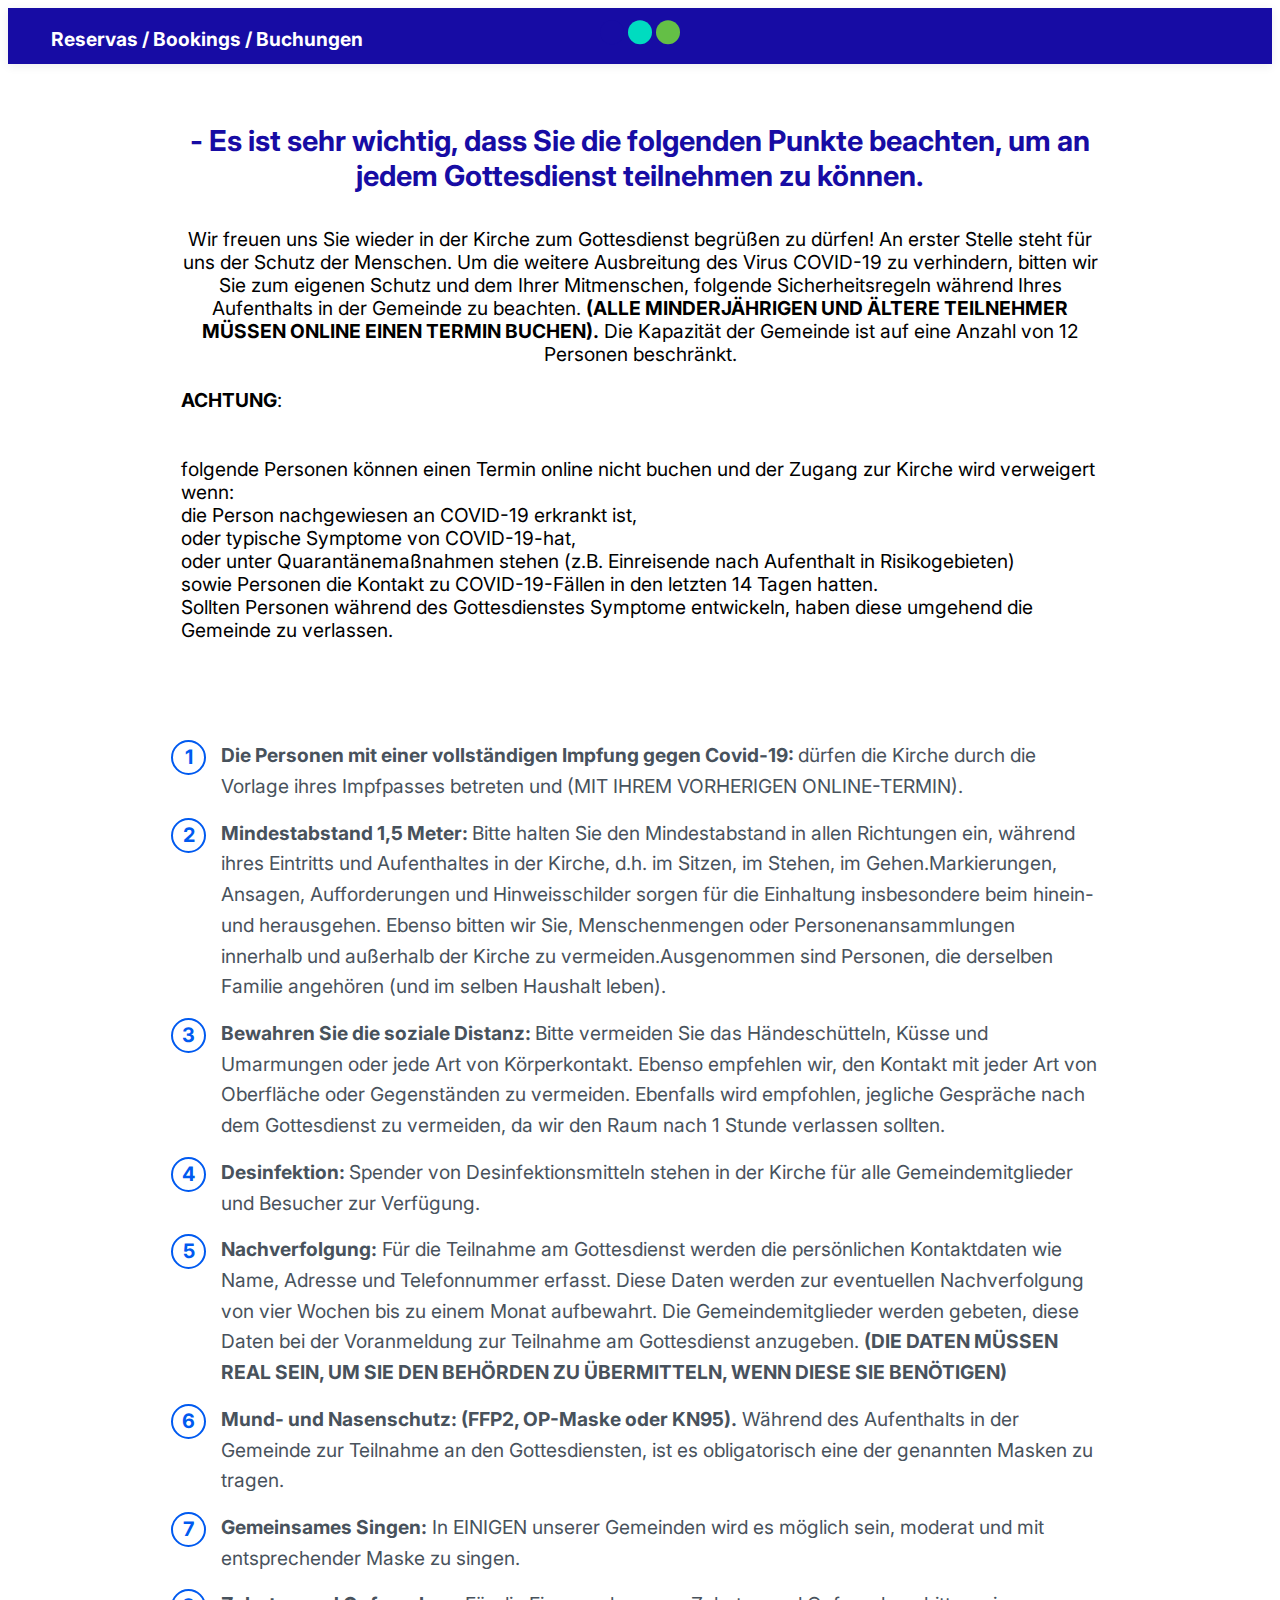
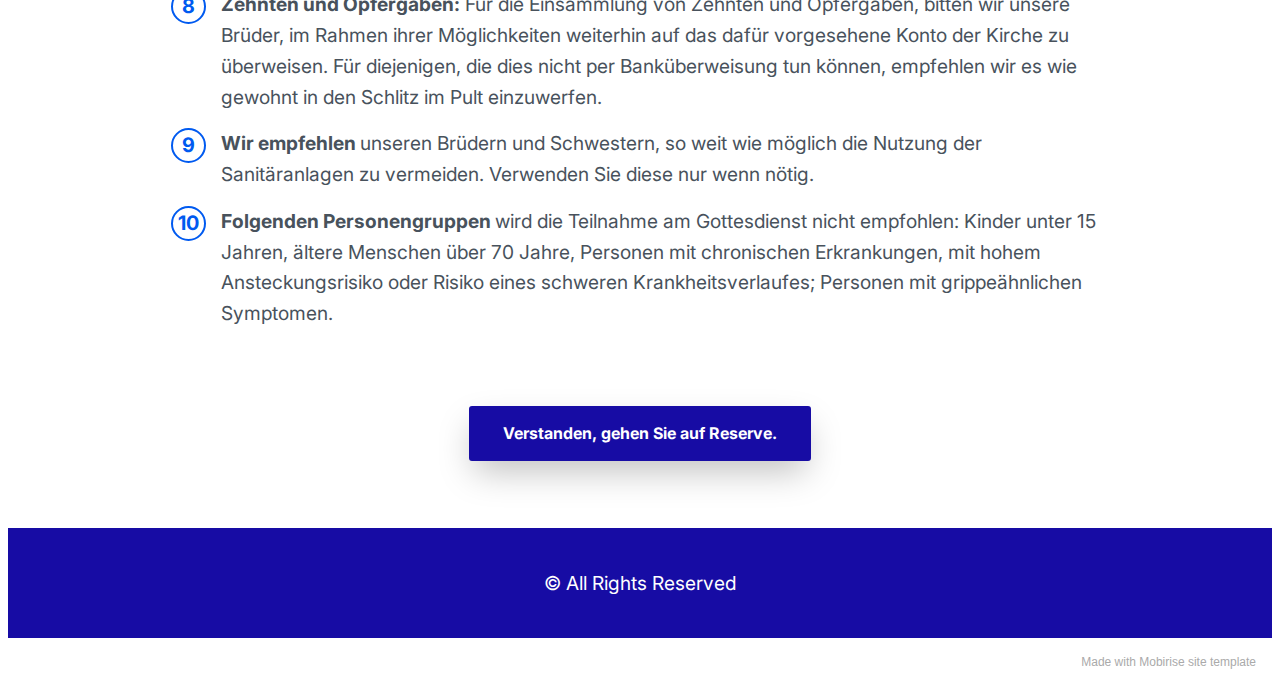
<file: Deutsch..html>
<!DOCTYPE html>
<html amp >
<head>
  <!-- Site made with Mobirise Website Builder v5.5.8, https://mobirise.com -->
  <meta charset="UTF-8">
  <meta http-equiv="X-UA-Compatible" content="IE=edge">
  <meta name="generator" content="Mobirise v5.5.8, mobirise.com">
  <meta name="viewport" content="width=device-width, initial-scale=1, minimum-scale=1">
  <link rel="shortcut icon" href="assets/images/logo-idmji-espanol-222x124.jpeg" type="image/x-icon">
  <meta name="description" content="">
  <meta name="amp-script-src" content="">
  
  <title>Deutsch.</title>
  
<link rel="canonical" href="Deutsch..html">
 <style amp-boilerplate>body{-webkit-animation:-amp-start 8s steps(1,end) 0s 1 normal both;-moz-animation:-amp-start 8s steps(1,end) 0s 1 normal both;-ms-animation:-amp-start 8s steps(1,end) 0s 1 normal both;animation:-amp-start 8s steps(1,end) 0s 1 normal both}@-webkit-keyframes -amp-start{from{visibility:hidden}to{visibility:visible}}@-moz-keyframes -amp-start{from{visibility:hidden}to{visibility:visible}}@-ms-keyframes -amp-start{from{visibility:hidden}to{visibility:visible}}@-o-keyframes -amp-start{from{visibility:hidden}to{visibility:visible}}@keyframes -amp-start{from{visibility:hidden}to{visibility:visible}}</style>
<noscript><style amp-boilerplate>body{-webkit-animation:none;-moz-animation:none;-ms-animation:none;animation:none}</style></noscript>
<link href="https://fonts.googleapis.com/css?family=Inter:100,200,300,400,500,600,700,800,900&display=swap" rel="stylesheet">
 
 <style amp-custom> 
div,span,h1,h2,h3,h4,h5,h6,p,blockquote,a,ol,ul,li,figcaption,textarea,input{font: inherit;}*{-webkit-box-sizing: border-box;box-sizing: border-box;outline: none;}*:focus{outline: none;}body{position: relative;font-style: normal;line-height: 1.6;color: #48525c;}section{background-color: #eeeeee;background-position: 50% 50%;background-repeat: no-repeat;background-size: cover;overflow: hidden;padding: 0;}h1,h2,h3,h4,h5,h6{margin: 0;padding: 0;}p,li,blockquote{letter-spacing: normal;line-height: 1.6;}ul,ol,blockquote,p{margin-bottom: 0;margin-top: 0;}a{cursor: pointer;}a,a:hover{text-decoration: none;}a.mbr-iconfont:hover{text-decoration: none;}h1,h2,h3,h4,h5,h6,.display-1,.display-2,.display-4,.display-5,.display-7{word-break: break-word;word-wrap: break-word;}b,strong{font-weight: bold;}blockquote{padding: 10px 0 10px 20px;position: relative;border-left: 3px solid;}input:-webkit-autofill,input:-webkit-autofill:hover,input:-webkit-autofill:focus,input:-webkit-autofill:active{-webkit-transition-delay: 9999s;transition-delay: 9999s;-webkit-transition-property: background-color,color;-o-transition-property: background-color,color;transition-property: background-color,color;}html,body{height: auto;min-height: 100vh;}.mbr-section-title{margin: 0;padding: 0;font-style: normal;line-height: 1.2;width: 100%;color: #20202a;}.mbr-section-subtitle{line-height: 1.2;width: 100%;color: #20202a;}.mbr-text{font-style: normal;line-height: 1.6;width: 100%;color: #48525c;font-weight: 400;}.mbr-white{color: #ffffff;}.mbr-black{color: #000000;}.align-left{text-align: left;}.align-left .list-item{justify-content: flex-start;}.align-center{text-align: center;}.align-center .list-item{justify-content: center;}.align-right{text-align: right;}.align-right .list-item{justify-content: flex-end;}@media (max-width: 767px){.align-left,.align-center,.align-right{text-align: center;}.align-left .list-item,.align-center .list-item,.align-right .list-item{justify-content: center;}}.mbr-light{font-weight: 300;}.mbr-regular{font-weight: 400;}.mbr-semibold{font-weight: 600;}.mbr-bold{font-weight: 700;}.icons-list a{margin: 0;}.icons-list a:last-child{margin: 0;}.mbr-figure{align-self: center;}.hidden{visibility: hidden;}.super-hide{display: none;}.inactive{-webkit-user-select: none;-moz-user-select: none;-ms-user-select: none;user-select: none;pointer-events: none;-webkit-user-drag: none;user-drag: none;}.mbr-overlay{position: absolute;bottom: 0;left: 0;right: 0;top: 0;z-index: 0;}.map-placeholder{display: none;}.google-map,.google-map iframe{position: relative;width: 100%;height: 400px;}amp-img{width: 100%;}amp-img img{max-height: 100%;max-width: 100%;}img.mbr-temp{width: 100%;}.rounded{border-radius: 50%;}.is-builder .nodisplay + img[async],.is-builder .nodisplay + img[decoding="async"],.is-builder amp-img > a + img[async],.is-builder amp-img > a + img[decoding="async"]{display: none;}html:not(.is-builder) amp-img > a{position: absolute;top: 0;bottom: 0;left: 0;right: 0;z-index: 1;}.is-builder .temp-amp-sizer{position: absolute;}.is-builder amp-youtube .temp-amp-sizer,.is-builder amp-vimeo .temp-amp-sizer{position: static;}.mobirise-spinner{position: absolute;top: 50%;left: 40%;margin-left: 10%;-webkit-transform: translate3d(-50%,-50%,0);z-index: 4;}.mobirise-spinner em{width: 24px;height: 24px;background: #3ac;border-radius: 100%;display: inline-block;-webkit-animation: slide 1s infinite;}.mobirise-spinner em:nth-child(1){-webkit-animation-delay: 0.1s;}.mobirise-spinner em:nth-child(2){-webkit-animation-delay: 0.2s;}.mobirise-spinner em:nth-child(3){-webkit-animation-delay: 0.3s;}@-moz-keyframes slide{0%{-webkit-transform: scale(1);}50%{opacity: 0.3;-webkit-transform: scale(2);}100%{-webkit-transform: scale(1);}}@-webkit-keyframes slide{0%{-webkit-transform: scale(1);}50%{opacity: 0.3;-webkit-transform: scale(2);}100%{-webkit-transform: scale(1);}}@-o-keyframes slide{0%{-webkit-transform: scale(1);}50%{opacity: 0.3;-webkit-transform: scale(2);}100%{-webkit-transform: scale(1);}}@keyframes slide{0%{-webkit-transform: scale(1);}50%{opacity: 0.3;-webkit-transform: scale(2);}100%{-webkit-transform: scale(1);}}.mobirise-loader .amp-active > div{display: none;}.iconfont-wrapper{display: inline-flex;}.mbr-flex{display: flex;}.flex-wrap{flex-wrap: wrap;}.mbr-jc-s{justify-content: flex-start;}.mbr-jc-c{justify-content: center;}.mbr-jc-e{justify-content: flex-end;}.mbr-row-reverse{flex-direction: row-reverse;}.mbr-column{flex-direction: column;}amp-img,img{height: 100%;width: 100%;}.hidden-slide{display: none;}.visible-slide{display: flex;}section,.container,.container-fluid{position: relative;word-wrap: break-word;}.mbr-fullscreen .mbr-overlay{min-height: 100vh;}.mbr-fullscreen{display: flex;align-items: center;height: 100vh;min-height: 100vh;padding: 3rem 0;}.container{padding: 0 1rem;width: 100%;margin-right: auto;margin-left: auto;}@media (max-width: 767px){.container{max-width: 540px;}} @media (min-width: 768px){.container{max-width: 720px;}} @media (min-width: 992px){.container{max-width: 960px;}} @media (min-width: 1200px){.container{max-width: 1140px;}}.container-fluid{width: 100%;padding: 0 1rem;}.btn{position: relative;font-weight: 700;margin: 0.4rem 0.9rem;border: 2px solid;font-style: normal;white-space: normal;transition: all 0.3s cubic-bezier(0.25,0.1,0.25,1);display: inline-flex;align-items: center;justify-content: center;word-break: break-word;line-height: 1.2rem;letter-spacing: normal;}.btn-form{padding: 1rem 2rem;}.btn-form:hover{cursor: pointer;}.btn{padding: 1rem 2rem;border-radius: 3px;}.btn-sm{padding: 0.4rem 0.8rem;border-radius: 3px;}.btn-md{padding: 1rem 2rem;border-radius: 3px;}.btn-lg{padding: 1.2rem 3.2rem;border-radius: 3px;}form .btn,form .mbr-section-btn{margin: 0;}.note-popover .btn:after{display: none;}.mbr-section-btn{margin: 0 -0.9rem;font-size: 0;}nav .mbr-section-btn{margin-left: 0rem;margin-right: 0rem;}.btn .mbr-iconfont,.btn.btn-md .mbr-iconfont{cursor: pointer;margin: 0 0.8rem 0 0;}.btn-sm .mbr-iconfont{margin: 0 0.5rem 0 0;}[type="submit"]{-webkit-appearance: none;}section.menu{min-height: 56px;overflow: visible;padding: 0;}.menu-container{display: flex;-webkit-box-pack: justify;-ms-flex-pack: justify;justify-content: space-between;align-items: center;min-height: 56px;}@media (max-width: 991px){.menu-container{max-width: 100%;padding: 0.5rem 1rem;}} @media (max-width: 767px){.menu-container{padding: 0.5rem 1rem;}}.navbar{z-index: 100;width: 100%;position: absolute;box-shadow: 0 2px 10px 0 rgba(0,0,0,0.07);}.navbar-fixed-top{position: fixed;top: 0;}.navbar-brand{display: flex;align-items: center;word-break: break-word;z-index: 1;}.navbar-logo{margin: 0 0.8rem 0 0;}@media (max-width: 767px){.navbar-logo amp-img{max-height: 35px;max-width: 35px;}}.navbar-caption-wrap{display: flex;}.navbar .navbar-collapse{display: flex;-ms-flex-preferred-size: auto;flex-basis: auto;align-items: center;justify-content: space-between;width: 100%;}@media (max-width: 991px){.navbar .navbar-collapse{display: none;position: absolute;top: 0;right: 0;height: 100vh;overflow-y: auto;padding: 70px 2rem 1rem;z-index: 1;}}@media (max-width: 991px){.navbar.opened .navbar-collapse.show,.navbar.opened .navbar-collapse.collapsing{display: block;}.is-builder .navbar-collapse{position: fixed;}}.navbar-nav{list-style-type: none;display: flex;flex-wrap: wrap;padding-left: 0;min-width: 10rem;}@media (max-width: 991px){.navbar-nav{flex-direction: column;}} .navbar-nav .mbr-iconfont{margin: 0 0.2rem 0 0;}.nav-item{word-break: break-all;}.nav-link{display: flex;align-items: center;justify-content: center;}.nav-link,.navbar-caption{transition: all 0.2s;letter-spacing: normal;}.nav-dropdown .dropdown-menu{min-width: 10rem;position: absolute;left: 0;padding: 10px 0;border-radius: 0 0 4px 4px;transition: opacity 0.2s cubic-bezier(0.25,0.1,0.25,1);}.nav-dropdown .dropdown-menu .dropdown-item{line-height: normal;display: flex;justify-content: center;align-items: center;padding: 0 15px;margin: 20px 0;white-space: nowrap;}.nav-dropdown .dropdown-menu .dropdown-item:active{background: none;}.nav-dropdown .dropdown-menu .dropdown{position: relative;}.dropdown-menu .dropdown:hover > .dropdown-menu{opacity: 1;pointer-events: all;}.nav-dropdown .dropdown-submenu{top: 0;left: 100%;margin: 0;}.nav-item.dropdown{position: relative;}.nav-item.dropdown .dropdown-menu{opacity: 0;pointer-events: none;}.nav-item.dropdown:hover > .dropdown-menu{opacity: 1;pointer-events: all;}.link.dropdown-toggle:after{content: "";margin-left: 0.25rem;border-top: 0.35em solid;border-right: 0.35em solid transparent;border-left: 0.35em solid transparent;border-bottom: 0;}.navbar .dropdown.open > .dropdown-menu{display: block;}@media (max-width: 991px){.is-builder .nav-dropdown .dropdown-menu{position: relative;}.nav-dropdown .dropdown-submenu{left: 0;}.nav-dropdown .dropdown-menu .dropdown-item{padding: 0;margin: 0 0 1rem 0;justify-content: center;}.nav-dropdown .dropdown-menu .dropdown-item:after{right: auto;}.navbar.opened .dropdown-menu{top: 0;}.dropdown-toggle[data-toggle="dropdown-submenu"]:after{content: "";margin-left: 0.25rem;border-top: 0.35em solid;border-right: 0.35em solid transparent;border-left: 0.35em solid transparent;border-bottom: 0;top: 55%;}}.navbar-buttons{display: flex;flex-wrap: wrap;align-items: center;justify-content: center;}@media (max-width: 991px){.navbar-buttons{flex-direction: column;}}.menu-social-list{display: flex;align-items: center;justify-content: center;flex-wrap: wrap;}.menu-social-list a{margin: 0 0.5rem;}.menu-social-list a span{font-size: 1.5rem;}button.navbar-toggler{position: relative;width: 31px;height: 20px;cursor: pointer;transition: all .2s;-ms-flex-item-align: center;-ms-grid-row-align: center;align-self: center;}.hamburger span{position: absolute;right: 0;width: 30px;height: 2px;border-right: 5px;}.hamburger span:nth-child(1){top: 0;transition: all .2s;}.hamburger span:nth-child(2){top: 8px;transition: all .15s;}.hamburger span:nth-child(3){top: 8px;transition: all .15s;}.hamburger span:nth-child(4){top: 16px;transition: all .2s;}nav.opened .navbar-toggler:not(.hide) .hamburger span:nth-child(4),nav.opened .navbar-toggler:not(.hide) .hamburger span:nth-child(1){top: 8px;width: 0;opacity: 0;right: 50%;transition: all .2s;}nav.opened .navbar-toggler:not(.hide) .hamburger span:nth-child(2){transform: rotate(-45deg);transition: all .25s;}nav.opened .navbar-toggler:not(.hide) .hamburger span:nth-child(3){transform: rotate(45deg);transition: all .25s;}.ampstart-btn.hamburger{position: relative;margin-left: auto;height: 20px;width: 30px;background: none;border: none;cursor: pointer;z-index: 1000;}@media (min-width: 992px){.nav-dropdown .dropdown-menu{box-shadow: 0 10px 25px 0 rgba(0,0,0,0.2);}.ampstart-btn,amp-sidebar{display: none;}.dropdown-menu .dropdown-toggle:after{content: "";border-bottom: 0.35em solid transparent;border-left: 0.35em solid;border-right: 0;border-top: 0.35em solid transparent;margin-left: 0.3rem;margin-top: -0.3077em;position: absolute;right: 1.1538em;top: 50%;}}.close-sidebar{width: 30px;height: 30px;position: relative;cursor: pointer;background-color: transparent;border: none;}.close-sidebar span{position: absolute;left: 0;width: 30px;height: 2px;border-right: 5px;top: 14px;}.close-sidebar span:nth-child(1){transform: rotate(-45deg);}.close-sidebar span:nth-child(2){transform: rotate(45deg);}.builder-sidebar{position: relative;height: 100vh;overflow-y: auto;min-width: 10rem;z-index: 1030;padding: 1rem 2rem;max-width: 20rem;}.builder-sidebar .dropdown:hover > .dropdown-menu{position: relative;text-align: center;}section.sidebar-open:before{content: '';position: fixed;top: 0;bottom: 0;right: 0;left: 0;background-color: rgba(0,0,0,0.2);z-index: 1040;}.is-builder section.horizontal-menu .ampstart-btn{display: none;}.is-builder section.horizontal-menu .dropdown-menu{z-index: auto;opacity: 1;pointer-events: auto;}.is-builder .menu{overflow: visible;}#sidebar{background-color: transparent;}.card-title{margin: 0;}.card{position: relative;background-color: transparent;border: none;border-radius: 0;width: 100%;padding: 0 1rem;}@media (max-width: 767px){.card:not(.last-child){padding-bottom: 30px;}} .card .card-img{width: auto;border-radius: 0;}.card .card-wrapper{height: 100%;}@media (max-width: 767px){.card .card-wrapper{flex-direction: column;}} .card img{height: 100%;-o-object-fit: cover;object-fit: cover;-o-object-position: center;object-position: center;}.card-inner,.items-list{display: flex;flex-direction: column;}.items-list{list-style-type: none;padding: 0;}.items-list .list-item{padding: 1rem 2rem;}.card-head{padding: 1.5rem 2rem;}.card-price-wrap{padding: 1rem 2rem;}.card-button{padding: 1rem;margin: 0;}.timeline-wrap{position: relative;}.timeline-wrap .iconBackground{position: absolute;left: 50%;width: 20px;height: 20px;line-height: 30px;text-align: center;border-radius: 50%;font-size: 30px;display: inline-block;background-color: #000000;top: 20px;margin: 0 0 0 -10px;}@media (max-width: 767px){.timeline-wrap .iconBackground{left: 0;}}.separline{position: relative;}@media (max-width: 767px){.separline:not(.last-child){padding-bottom: 2rem;}} .separline:before{position: absolute;content: "";width: 2px;background-color: #000000;left: calc(50% - 1px);height: calc(100% - 20px);top: 40px;}@media (max-width: 767px){.separline:before{left: 0;}}.gallery-img-wrap{position: relative;height: 100%;}.gallery-img-wrap:hover{cursor: pointer;}.gallery-img-wrap:hover .icon-wrap,.gallery-img-wrap:hover .caption-on-hover{opacity: 1;}.gallery-img-wrap:hover:after{opacity: .5;}.gallery-img-wrap amp-img{height: 100%;}.gallery-img-wrap:after{content: "";position: absolute;top: 0;bottom: 0;left: 0;right: 0;background: #000;opacity: 0;transition: opacity 0.2s;pointer-events: none;}.gallery-img-wrap .icon-wrap,.gallery-img-wrap .img-caption{z-index: 3;pointer-events: none;position: absolute;}.gallery-img-wrap .icon-wrap,.gallery-img-wrap .caption-on-hover{opacity: 0;transition: opacity 0.2s;}.gallery-img-wrap .icon-wrap{left: 50%;top: 50%;transform: translate(-50%,-50%);background-color: #fff;padding: .5rem;border-radius: 50%;}.gallery-img-wrap .amp-iconfont{color: #000;font-size: 1rem;width: 1rem;display: block;}.gallery-img-wrap .img-caption{left: 0;right: 0;}.gallery-img-wrap .img-caption.caption-top{top: 0;}.gallery-img-wrap .img-caption.caption-bottom{bottom: 0;}.gallery-img-wrap .img-caption:not(.caption-on-hover):after{content: "";position: absolute;top: 0;left: 0;right: 0;height: 100%;transition: opacity 0.2s;z-index: -1;pointer-events: none;}@media (max-width: 767px){.gallery-img-wrap:after,.gallery-img-wrap:hover:after,.gallery-img-wrap .icon-wrap{display: none;}.gallery-img-wrap .caption-on-hover{opacity: 1;}}.is-builder .gallery-img-wrap .icon-wrap,.is-builder .gallery-img-wrap .img-caption > *{pointer-events: all;}.amp-carousel-button,.dots-wrapper .dots span{transition: all 0.4s;cursor: pointer;outline: none;}.amp-carousel-button{width: 50px;height: 50px;border-radius: 50%;}.dots-wrapper .dots{display: inline-block;margin: 4px 8px;}.dots-wrapper .dots span{display: block;border-radius: 12px;height: 24px;width: 24px;background-color: #ffffff;border: 10px solid #cccccc;opacity: 0.5;}.dots-wrapper .dots span.current{width: 40px;}.dots-wrapper .dots span:hover,.dots-wrapper .dots span.current{opacity: 1;}.amp-carousel-button-next:after{right: 1rem;}.amp-carousel-button-prev:after{left: 1rem;}button.btn-img{cursor: pointer;}.is-builder .preview button.btn-img{opacity: 0.5;position: relative;pointer-events: none;}amp-image-lightbox,.lightbox{background: rgba(0,0,0,0.8);display: flex;flex-wrap: wrap;align-items: center;justify-content: center;width: 100%;height: 100%;overflow: auto;}amp-image-lightbox a.control,.lightbox a.control{position: absolute;cursor: default;top: 0;right: 0;}amp-image-lightbox .close,.lightbox .close{background: none;border: none;position: absolute;top: 16px;right: 16px;height: 32px;width: 32px;cursor: pointer;z-index: 1000;}amp-image-lightbox .close:before,amp-image-lightbox .close:after,.lightbox .close:before,.lightbox .close:after{position: absolute;top: 0;right: 16px;content: ' ';height: 32px;width: 2px;background-color: #fff;}amp-image-lightbox .close:before,.lightbox .close:before{transform: rotate(45deg);}amp-image-lightbox .close:after,.lightbox .close:after{transform: rotate(-45deg);}amp-image-lightbox .video-block,.lightbox .video-block{width: 100%;}div[submit-success] > *,div[submit-error] > *{padding: 15px;margin-bottom: 1rem;}.form-block{z-index: 1;background-color: transparent;padding: 0;position: relative;overflow: hidden;}.form-block .mbr-overlay{z-index: -1;}@media (max-width: 991px){.form-block{padding: 0;}}form input,form textarea,form select{padding: 1rem;line-height: 1.2rem;width: 100%;background: #ffffff;border-width: 2px;border-style: solid;border-color: #767676;border-radius: 3px;color: #000000;}form input[type="checkbox"],form input[type="radio"]{border: none;background: none;width: auto;}form .field{padding-bottom: 0.5rem;padding-top: 0.5rem;}form textarea.field-input{height: 200px;}form .fieldset{display: flex;justify-content: center;flex-wrap: wrap;align-items: center;}textarea[type="hidden"]{display: none;}.form-check{margin-bottom: 0;}.form-check-label{padding-left: 0;}.form-check-input{position: relative;margin: 4px;}.form-check-inline{display: inline-flex;align-items: center;padding-left: 0;margin-right: .75rem;}.mbr-row,.mbr-form-row{display: -webkit-box;display: -ms-flexbox;display: flex;-ms-flex-wrap: wrap;flex-wrap: wrap;margin-left: -1rem;margin-right: -1rem;}.mbr-form-row{margin-left: -0.5rem;margin-right: -0.5rem;}.mbr-form-row > [class*="mbr-col"]{padding-left: 0.5rem;padding-right: 0.5rem;}@media (max-width: 767px){.mbr-col,.mbr-col-auto{padding-right: 1rem;padding-left: 1rem;}.mbr-col-sm-12{-ms-flex: 0 0 100%;-webkit-box-flex: 0;flex: 0 0 100%;max-width: 100%;padding-right: 1rem;padding-left: 1rem;}}@media (min-width: 768px){.mbr-col,.mbr-col-auto{padding-right: 1rem;padding-left: 1rem;}.mbr-col-md-2{-ms-flex: 0 0 16.6666666667%;-webkit-box-flex: 0;flex: 0 0 16.6666666667%;max-width: 16.6666666667%;padding-right: 1rem;padding-left: 1rem;}.mbr-col-md-3{-ms-flex: 0 0 25%;-webkit-box-flex: 0;flex: 0 0 25%;max-width: 25%;padding-right: 1rem;padding-left: 1rem;}.mbr-col-md-4{-ms-flex: 0 0 33.3333333333%;-webkit-box-flex: 0;flex: 0 0 33.3333333333%;max-width: 33.3333333333%;padding-right: 1rem;padding-left: 1rem;}.mbr-col-md-5{-ms-flex: 0 0 41.6666666667%;-webkit-box-flex: 0;flex: 0 0 41.6666666667%;max-width: 41.6666666667%;padding-right: 1rem;padding-left: 1rem;}.mbr-col-md-6{-ms-flex: 0 0 50%;-webkit-box-flex: 0;flex: 0 0 50%;max-width: 50%;padding-right: 1rem;padding-left: 1rem;}.mbr-col-md-7{-ms-flex: 0 0 58.3333333333%;-webkit-box-flex: 0;flex: 0 0 58.3333333333%;max-width: 58.3333333333%;padding-right: 1rem;padding-left: 1rem;}.mbr-col-md-8{-ms-flex: 0 0 66.6666666667%;-webkit-box-flex: 0;flex: 0 0 66.6666666667%;max-width: 66.6666666667%;padding-right: 1rem;padding-left: 1rem;}.mbr-col-md-10{-ms-flex: 0 0 83.3333333333%;-webkit-box-flex: 0;flex: 0 0 83.3333333333%;max-width: 83.3333333333%;padding-right: 1rem;padding-left: 1rem;}.mbr-col-md-12{-ms-flex: 0 0 100%;-webkit-box-flex: 0;flex: 0 0 100%;max-width: 100%;padding-right: 1rem;padding-left: 1rem;}}.mbr-col{-ms-flex: 1 1 auto;-webkit-box-flex: 1;flex: 1 1 auto;max-width: 100%;}.mbr-col-auto{-ms-flex: 0 0 auto;flex: 0 0 auto;width: auto;}@media (min-width: 992px){.mbr-col,.mbr-col-auto{padding-right: 1rem;padding-left: 1rem;}.mbr-col-lg-2{-ms-flex: 0 0 16.6666666667%;-webkit-box-flex: 0;flex: 0 0 16.6666666667%;max-width: 16.6666666667%;padding-right: 1rem;padding-left: 1rem;}.mbr-col-lg-3{-ms-flex: 0 0 25%;-webkit-box-flex: 0;flex: 0 0 25%;max-width: 25%;padding-right: 1rem;padding-left: 1rem;}.mbr-col-lg-4{-ms-flex: 0 0 33.3333333333%;-webkit-box-flex: 0;flex: 0 0 33.3333333333%;max-width: 33.3333333333%;padding-right: 1rem;padding-left: 1rem;}.mbr-col-lg-5{-ms-flex: 0 0 41.6666666667%;-webkit-box-flex: 0;flex: 0 0 41.6666666667%;max-width: 41.6666666667%;padding-right: 1rem;padding-left: 1rem;}.mbr-col-lg-6{-ms-flex: 0 0 50%;-webkit-box-flex: 0;flex: 0 0 50%;max-width: 50%;padding-right: 1rem;padding-left: 1rem;}.mbr-col-lg-7{-ms-flex: 0 0 58.3333333333%;-webkit-box-flex: 0;flex: 0 0 58.3333333333%;max-width: 58.3333333333%;padding-right: 1rem;padding-left: 1rem;}.mbr-col-lg-8{-ms-flex: 0 0 66.6666666667%;-webkit-box-flex: 0;flex: 0 0 66.6666666667%;max-width: 66.6666666667%;padding-right: 1rem;padding-left: 1rem;}.mbr-col-lg-9{-ms-flex: 0 0 75%;-webkit-box-flex: 0;flex: 0 0 75%;max-width: 75%;padding-right: 1rem;padding-left: 1rem;}.mbr-col-lg-10{-ms-flex: 0 0 83.3333333333%;-webkit-box-flex: 0;flex: 0 0 83.3333333333%;max-width: 83.3333333333%;padding-right: 1rem;padding-left: 1rem;}.mbr-col-lg-12{-ms-flex: 0 0 100%;-webkit-box-flex: 0;flex: 0 0 100%;max-width: 100%;padding-right: 1rem;padding-left: 1rem;}}@media (min-width: 992px){.lg-pb{padding-bottom: 3rem;}}@media (max-width: 991px){.md-pb{padding-bottom: 3rem;}}.mbr-pt-1,.mbr-py-1{padding-top: 10px;}.mbr-pb-1,.mbr-py-1{padding-bottom: 10px;}.mbr-px-1{padding-left: 10px;padding-right: 10px;}.mbr-p-1{padding: 10px;}.mbr-pt-2,.mbr-py-2{padding-top: 1rem;}.mbr-pb-2,.mbr-py-2{padding-bottom: 1rem;}.mbr-px-2{padding-left: 1rem;padding-right: 1rem;}.mbr-p-2{padding: 1rem;}.mbr-pt-3,.mbr-py-3{padding-top: 25px;}.mbr-pb-3,.mbr-py-3{padding-bottom: 25px;}.mbr-px-3{padding-left: 25px;padding-right: 25px;}.mbr-p-3{padding: 25px;}.mbr-pt-4,.mbr-py-4{padding-top: 2rem;}.mbr-pb-4,.mbr-py-4{padding-bottom: 2rem;}.mbr-px-4{padding-left: 2rem;padding-right: 2rem;}.mbr-p-4{padding: 2rem;}.mbr-pt-5,.mbr-py-5{padding-top: 3rem;}.mbr-pb-5,.mbr-py-5{padding-bottom: 3rem;}.mbr-px-5{padding-left: 3rem;padding-right: 3rem;}.mbr-p-5{padding: 3rem;}@media (max-width: 991px){.mbr-py-4,.mbr-py-5{padding-top: 1rem;padding-bottom: 1rem;}.mbr-px-4,.mbr-px-5{padding-left: 1rem;padding-right: 1rem;}.mbr-p-3,.mbr-p-4,.mbr-p-5{padding: 1rem;}}.mbr-ml-auto{margin-left: auto;}.mbr-mr-auto{margin-right: auto;}.mbr-m-auto{margin: auto;}#scrollToTopMarker{position: absolute;width: 0px;height: 0px;top: 300px;}#scrollToTopButton{position: fixed;bottom: 25px;right: 25px;opacity: .4;z-index: 5000;font-size: 32px;height: 60px;width: 60px;border: none;border-radius: 3px;cursor: pointer;}#scrollToTopButton:focus{outline: none;}#scrollToTopButton a:before{content: '';position: absolute;height: 40%;top: 36%;width: 2px;left: calc(50% - 1px);}#scrollToTopButton a:after{content: '';position: absolute;border-top: 2px solid;border-right: 2px solid;width: 40%;height: 40%;left: calc(30% - 1px);bottom: 30%;transform: rotate(-45deg);}.is-builder #scrollToTopButton a:after{left: 30%;}a{font-style: normal;}@media (max-width: 767px){.mbr-section-btn,.mbr-section-title{text-align: center;}}@media (min-width: 992px){.mbr-col-lg-11{flex: 0 0 91.666%;max-width: 91.666%;padding-right: 1rem;padding-left: 1rem;}}
body{font-family: Inter;}blockquote{border-color: #170ca4;}div[submit-success] > *{background: #64bf46;color: #ffffff;}div[submit-error] > *{background: #ffdc00;color: #000000;}.display-1{font-family: 'Inter',sans-serif;font-size: 4rem;}.display-2{font-family: 'Inter',sans-serif;font-size: 3.25rem;}.display-4{font-family: 'Inter',sans-serif;font-size: 1rem;}.display-5{font-family: 'Inter',sans-serif;font-size: 1.8rem;}.display-7{font-family: 'Inter',sans-serif;font-size: 1.2rem;}.display-1 .mbr-iconfont-btn{font-size: 4rem;width: 4rem;}.display-2 .mbr-iconfont-btn{font-size: 3.25rem;width: 3.25rem;}.display-4 .mbr-iconfont-btn{font-size: 1rem;width: 1rem;}.display-5 .mbr-iconfont-btn{font-size: 1.8rem;width: 1.8rem;}.display-7 .mbr-iconfont-btn{font-size: 1.2rem;width: 1.2rem;}@media (max-width: 768px){.display-1{font-size: 3.2rem;font-size: calc( 2.05rem + (4 - 2.05) * ((100vw - 20rem) / (48 - 20)));line-height: calc( 1.4 * (2.05rem + (4 - 2.05) * ((100vw - 20rem) / (48 - 20))));}.display-2{font-size: 2.6rem;font-size: calc( 1.7874999999999999rem + (3.25 - 1.7874999999999999) * ((100vw - 20rem) / (48 - 20)));line-height: calc( 1.4 * (1.7874999999999999rem + (3.25 - 1.7874999999999999) * ((100vw - 20rem) / (48 - 20))));}.display-4{font-size: 0.8rem;font-size: calc( 1rem + (1 - 1) * ((100vw - 20rem) / (48 - 20)));line-height: calc( 1.4 * (1rem + (1 - 1) * ((100vw - 20rem) / (48 - 20))));}.display-5{font-size: 1.44rem;font-size: calc( 1.28rem + (1.8 - 1.28) * ((100vw - 20rem) / (48 - 20)));line-height: calc( 1.4 * (1.28rem + (1.8 - 1.28) * ((100vw - 20rem) / (48 - 20))));}.display-7{font-size: 0.96rem;font-size: calc( 1.07rem + (1.2 - 1.07) * ((100vw - 20rem) / (48 - 20)));line-height: calc( 1.4 * (1.07rem + (1.2 - 1.07) * ((100vw - 20rem) / (48 - 20))));}}.bg-primary{background-color: #170ca4;}.bg-success{background-color: #64bf46;}.bg-info{background-color: #eb49e1;}.bg-warning{background-color: #ff8f00;}.bg-danger{background-color: #ffdc00;}.btn-primary,.btn-primary:active,.btn-primary.active{background-color: #170ca4;border-color: #170ca4;color: #ffffff;}.btn-primary:hover,.btn-primary:focus,.btn-primary.focus{color: #ffffff;background-color: #0d075d;border-color: #0d075d;}.btn-primary.disabled,.btn-primary:disabled{color: #ffffff;background-color: #0d075d;border-color: #0d075d;}.btn-secondary,.btn-secondary:active,.btn-secondary.active{background-color: #00dcc0;border-color: #00dcc0;color: #ffffff;}.btn-secondary:hover,.btn-secondary:focus,.btn-secondary.focus{color: #ffffff;background-color: #00907d;border-color: #00907d;}.btn-secondary.disabled,.btn-secondary:disabled{color: #ffffff;background-color: #00907d;border-color: #00907d;}.btn-info,.btn-info:active,.btn-info.active{background-color: #eb49e1;border-color: #eb49e1;color: #ffffff;}.btn-info:hover,.btn-info:focus,.btn-info.focus{color: #ffffff;background-color: #d117c5;border-color: #d117c5;}.btn-info.disabled,.btn-info:disabled{color: #ffffff;background-color: #d117c5;border-color: #d117c5;}.btn-success,.btn-success:active,.btn-success.active{background-color: #64bf46;border-color: #64bf46;color: #ffffff;}.btn-success:hover,.btn-success:focus,.btn-success.focus{color: #ffffff;background-color: #46892f;border-color: #46892f;}.btn-success.disabled,.btn-success:disabled{color: #ffffff;background-color: #46892f;border-color: #46892f;}.btn-warning,.btn-warning:active,.btn-warning.active{background-color: #ff8f00;border-color: #ff8f00;color: #ffffff;}.btn-warning:hover,.btn-warning:focus,.btn-warning.focus{color: #ffffff;background-color: #b36400;border-color: #b36400;}.btn-warning.disabled,.btn-warning:disabled{color: #ffffff;background-color: #b36400;border-color: #b36400;}.btn-danger,.btn-danger:active,.btn-danger.active{background-color: #ffdc00;border-color: #ffdc00;color: #000000;}.btn-danger:hover,.btn-danger:focus,.btn-danger.focus{color: #000000;background-color: #b39a00;border-color: #b39a00;}.btn-danger.disabled,.btn-danger:disabled{color: #000000;background-color: #b39a00;border-color: #b39a00;}.btn-black,.btn-black:active,.btn-black.active{background-color: #333333;border-color: #333333;color: #ffffff;}.btn-black:hover,.btn-black:focus,.btn-black.focus{color: #ffffff;background-color: #0d0d0d;border-color: #0d0d0d;}.btn-black.disabled,.btn-black:disabled{color: #ffffff;background-color: #0d0d0d;border-color: #0d0d0d;}.btn-white,.btn-white:active,.btn-white.active{background-color: #ffffff;border-color: #ffffff;color: #808080;}.btn-white:hover,.btn-white:focus,.btn-white.focus{color: #808080;background-color: #d9d9d9;border-color: #d9d9d9;}.btn-white.disabled,.btn-white:disabled{color: #808080;background-color: #d9d9d9;border-color: #d9d9d9;}.btn-white,.btn-white:active,.btn-white.active{color: #333333;}.btn-white:hover,.btn-white:focus,.btn-white.focus{color: #333333;}.btn-white.disabled,.btn-white:disabled{color: #333333;}.btn-primary-outline,.btn-primary-outline:active,.btn-primary-outline.active{background: none;border-color: #0a0545;color: #0a0545;}.btn-primary-outline:hover,.btn-primary-outline:focus,.btn-primary-outline.focus{color: #ffffff;background-color: #170ca4;border-color: #170ca4;}.btn-primary-outline.disabled,.btn-primary-outline:disabled{color: #ffffff;background-color: #170ca4;border-color: #170ca4;}.btn-secondary-outline,.btn-secondary-outline:active,.btn-secondary-outline.active{background: none;border-color: #007667;color: #007667;}.btn-secondary-outline:hover,.btn-secondary-outline:focus,.btn-secondary-outline.focus{color: #ffffff;background-color: #00dcc0;border-color: #00dcc0;}.btn-secondary-outline.disabled,.btn-secondary-outline:disabled{color: #ffffff;background-color: #00dcc0;border-color: #00dcc0;}.btn-info-outline,.btn-info-outline:active,.btn-info-outline.active{background: none;border-color: #ba14af;color: #ba14af;}.btn-info-outline:hover,.btn-info-outline:focus,.btn-info-outline.focus{color: #ffffff;background-color: #eb49e1;border-color: #eb49e1;}.btn-info-outline.disabled,.btn-info-outline:disabled{color: #ffffff;background-color: #eb49e1;border-color: #eb49e1;}.btn-success-outline,.btn-success-outline:active,.btn-success-outline.active{background: none;border-color: #3c7629;color: #3c7629;}.btn-success-outline:hover,.btn-success-outline:focus,.btn-success-outline.focus{color: #ffffff;background-color: #64bf46;border-color: #64bf46;}.btn-success-outline.disabled,.btn-success-outline:disabled{color: #ffffff;background-color: #64bf46;border-color: #64bf46;}.btn-warning-outline,.btn-warning-outline:active,.btn-warning-outline.active{background: none;border-color: #995600;color: #995600;}.btn-warning-outline:hover,.btn-warning-outline:focus,.btn-warning-outline.focus{color: #ffffff;background-color: #ff8f00;border-color: #ff8f00;}.btn-warning-outline.disabled,.btn-warning-outline:disabled{color: #ffffff;background-color: #ff8f00;border-color: #ff8f00;}.btn-danger-outline,.btn-danger-outline:active,.btn-danger-outline.active{background: none;border-color: #998400;color: #998400;}.btn-danger-outline:hover,.btn-danger-outline:focus,.btn-danger-outline.focus{color: #000000;background-color: #ffdc00;border-color: #ffdc00;}.btn-danger-outline.disabled,.btn-danger-outline:disabled{color: #000000;background-color: #ffdc00;border-color: #ffdc00;}.btn-black-outline,.btn-black-outline:active,.btn-black-outline.active{background: none;border-color: #000000;color: #000000;}.btn-black-outline:hover,.btn-black-outline:focus,.btn-black-outline.focus{color: #ffffff;background-color: #333333;border-color: #333333;}.btn-black-outline.disabled,.btn-black-outline:disabled{color: #ffffff;background-color: #333333;border-color: #333333;}.btn-white-outline,.btn-white-outline:active,.btn-white-outline.active{background: none;border-color: #ffffff;color: #ffffff;}.btn-white-outline:hover,.btn-white-outline:focus,.btn-white-outline.focus{color: #333333;background-color: #ffffff;border-color: #ffffff;}.text-primary{color: #170ca4;}.text-secondary{color: #00dcc0;}.text-success{color: #64bf46;}.text-info{color: #eb49e1;}.text-warning{color: #ff8f00;}.text-danger{color: #ffdc00;}.text-white{color: #ffffff;}.text-black{color: #000000;}a.text-primary:hover,a.text-primary:focus{color: #0a0545;}a.text-secondary:hover,a.text-secondary:focus{color: #007667;}a.text-success:hover,a.text-success:focus{color: #3c7629;}a.text-info:hover,a.text-info:focus{color: #ba14af;}a.text-warning:hover,a.text-warning:focus{color: #995600;}a.text-danger:hover,a.text-danger:focus{color: #998400;}a.text-white:hover,a.text-white:focus{color: #cccccc;}a.text-black:hover,a.text-black:focus{color: #4d4d4d;}.alert-success{background-color: #64bf46;}.alert-info{background-color: #eb49e1;}.alert-warning{background-color: #ff8f00;}.alert-danger{background-color: #ffdc00;}a,a:hover{color: #170ca4;}.mbr-plan-header.bg-primary .mbr-plan-subtitle,.mbr-plan-header.bg-primary .mbr-plan-price-desc{color: #4b3ff1;}.mbr-plan-header.bg-success .mbr-plan-subtitle,.mbr-plan-header.bg-success .mbr-plan-price-desc{color: #b3e0a5;}.mbr-plan-header.bg-info .mbr-plan-subtitle,.mbr-plan-header.bg-info .mbr-plan-price-desc{color: #ffffff;}.mbr-plan-header.bg-warning .mbr-plan-subtitle,.mbr-plan-header.bg-warning .mbr-plan-price-desc{color: #ffe9cc;}.mbr-plan-header.bg-danger .mbr-plan-subtitle,.mbr-plan-header.bg-danger .mbr-plan-price-desc{color: #fff8cc;}.mobirise-spinner em:nth-child(1){background: #170ca4;}.mobirise-spinner em:nth-child(2){background: #00dcc0;}.mobirise-spinner em:nth-child(3){background: #64bf46;}#scrollToTopMarker{display: none;}#scrollToTopButton{background-color: #005af0;}#scrollToTopButton a:before{background: #ffffff;}#scrollToTopButton a:after{border-top-color: #ffffff;border-right-color: #ffffff;}.btn:not(.btn-form){box-shadow: 0 15px 35px -5px rgba(0,0,0,0.25);}.btn:not(.btn-form):hover,.btn:not(.btn-form):focus,.btn:not(.btn-form).focus{transform: translateY(-0.125rem);box-shadow: 0 25px 20px -15px rgba(0,0,0,0.15);}.amp-carousel-button{box-shadow: 0 10px 15px 0 rgba(0,0,0,0.4);background-color: #f3f3f3;}.amp-carousel-button:hover{background-color: #fff;box-shadow: 0 20px 30px 0 rgba(0,0,0,0.2);}.amp-carousel-button-next{background-image: url("data:image/svg+xml;charset=utf-8,%3Csvg xmlns='http://www.w3.org/2000/svg' width='18' height='18' fill='%23005AF0' %3E%3Cpath d='M9 3L7.94 4.06l4.19 4.19H3v1.5h9.13l-4.19 4.19L9 15l6-6z'/%3E%3C/svg%3E");}.amp-carousel-button-prev{background-image: url("data:image/svg+xml;charset=utf-8,%3Csvg xmlns='http://www.w3.org/2000/svg' width='18' height='18' fill='%23005AF0'%3E%3Cpath d='M15 8.25H5.87l4.19-4.19L9 3 3 9l6 6 1.06-1.06-4.19-4.19H15v-1.5z'/%3E%3C/svg%3E");}.cid-sAI7X89Lu3{min-height: 56px;background-color: #170ca4;}.cid-sAI7X89Lu3 .brand-name{margin-right: 2rem;margin-top: 6px;color: #ffffff;}.cid-sAI7X89Lu3 .brand-name a{font-weight: 700;}.cid-sAI7X89Lu3 .menu-container{padding: 0 30px;}.cid-sAI7X89Lu3 .hamburger span,.cid-sAI7X89Lu3 .close-sidebar span{background: #ffffff;}.cid-sAI7X89Lu3 .nav-dropdown .dropdown-menu .dropdown-item{font-weight: 700;width: 100%;text-align: inherit;}.cid-sAI7X89Lu3 a.nav-link{font-weight: 700;}.cid-sAI7X89Lu3 .navbar{min-height: 56px;background: #170ca4;}.cid-sAI7X89Lu3 .navbar .navbar-collapse{display: none;}@media (max-width: 991px){.cid-sAI7X89Lu3 .navbar .navbar-brand{flex-shrink: initial;}}.cid-sAI7X89Lu3 .navbar-brand{flex-shrink: 0;padding: 0;margin: 0;}@media (min-width: 992px){.cid-sAI7X89Lu3 .navbar-expand-lg .navbar-nav .nav-link{padding: 13px 0;}.cid-sAI7X89Lu3 .navbar-nav .nav-link{margin: 0;}.cid-sAI7X89Lu3 .navbar-nav .nav-item{margin: 0 18px -5px;}.cid-sAI7X89Lu3 .navbar-buttons{margin-left: 2rem;}}.cid-sAI7X89Lu3 .navbar-buttons .btn{box-shadow: none;transform: none;}.cid-sAI7X89Lu3 .builder-sidebar,.cid-sAI7X89Lu3 .collapse,.cid-sAI7X89Lu3 .navbar.navbar-expand-lg .dropdown .dropdown-menu{background-color: #170ca4;}@media (max-width: 991px){.cid-sAI7X89Lu3 .navbar-nav a{padding: 0;margin: 0 0 1rem;}.cid-sAI7X89Lu3 .dropdown-menu{padding: 0;}}.cid-sAI7X89Lu3 .close-sidebar:focus{outline: 2px auto #170ca4;}.cid-sAI7X89Lu3 amp-img{height: 57px;width: 111px;}.cid-sAI7X89Lu3 amp-img img{height: 57px;object-fit: contain;}.cid-sAI7X8Bilz{padding-top: 60px;padding-bottom: 0px;background-color: #ffffff;}.cid-sAI7X8Bilz .mbr-section-title{color: #170ca4;}.cid-sAI7X8Bilz .mbr-section-title DIV{text-align: center;}.cid-sAI7X8LaIn{padding-top: 0px;padding-bottom: 0px;background-color: #ffffff;}.cid-sAI7X8LaIn .mbr-section-title{color: #000000;}.cid-sAI7X8LaIn .mbr-section-title DIV{text-align: left;}.cid-sAI7X8UYig{padding-top: 75px;padding-bottom: 30px;background-color: #ffffff;}.cid-sAI7X8UYig .counter-container ol{list-style: none;counter-reset: myCounter;}.cid-sAI7X8UYig .counter-container ol li{position: relative;}.cid-sAI7X8UYig .counter-container ol li:before{box-sizing: border-box;position: absolute;left: -60px;counter-increment: myCounter;content: counter(myCounter);text-align: center;margin: 0 10px;width: 35px;height: 35px;color: #005af0;font: bold 20px / 30px 'Inter',sans-serif;border-radius: 50%;border: 2px solid #005af0;opacity: 1;}.cid-sAI7X97cd4{padding-top: 0px;padding-bottom: 60px;background-color: #ffffff;}.cid-sAI7X97cd4 .mbr-section-title{color: #000000;}.cid-sAI7X97cd4 .mbr-section-title DIV{text-align: left;}.cid-sAI7X9fIYT{padding-top: 30px;padding-bottom: 30px;background-color: #170ca4;}
.engine{position: absolute;text-indent: -2400px;text-align: center;padding: 0;top: 0;left: -2400px;}[class*="-iconfont"]{display: inline-flex;}</style>
 
  <script async  src="https://cdn.ampproject.org/v0.js"></script>
  <script async custom-element="amp-analytics" src="https://cdn.ampproject.org/v0/amp-analytics-0.1.js"></script>
  <script async custom-element="amp-sidebar" src="https://cdn.ampproject.org/v0/amp-sidebar-0.1.js"></script>
  
  
  
</head>
<body><amp-sidebar id="sidebar" class="cid-sAI7X89Lu3" layout="nodisplay" side="right">
        <div class="builder-sidebar" id="builder-sidebar">
            <button on="tap:sidebar.close" class="close-sidebar">
                <span></span>
                <span></span>
            </button>
        
            
            
            
            <div class="navbar-buttons mbr-section-btn align-center"><a class="btn btn-sm btn-black display-4" href="https://idmji.org/" target="_blank">IDMJI.ORG</a></div>
      </div>
    </amp-sidebar>
  
  <section class="menu horizontal-menu cid-sAI7X89Lu3" id="menu2-1d">

    
    

    <nav class="navbar navbar-dropdown navbar-expand-lg">
       <div class="menu-container container-fluid"> 
      <div class="navbar-brand">
          <span class="navbar-logo">
              <amp-img src="assets/images/logo-idmji-espanol-222x124.jpeg" layout="responsive" width="101.58870967741936" height="57" alt="IDMJI" class="mobirise-loader">
                  <div placeholder="" class="placeholder">
                                <div class="mobirise-spinner">
                                    <em></em>
                                    <em></em>
                                    <em></em>
                                </div></div>
                  
              </amp-img>
          </span>
          <p class="brand-name mbr-fonts-style mbr-bold display-7">Reservas / Bookings / Buchungen</p></div>
      <div class="collapse navbar-collapse" id="navbarSupportedContent">
            
            
            
            <div class="navbar-buttons mbr-section-btn align-center"><a class="btn btn-sm btn-black display-4" href="https://idmji.org/" target="_blank">IDMJI.ORG</a></div>
      </div>
      
      <button on="tap:sidebar.toggle" class="ampstart-btn hamburger">
        <span></span>
        <span></span>
        <span></span>
        <span></span>
    </button>
        </div>
    </nav>

  <!-- AMP plug -->
    

</section>

<section class="mbr-section 01 cid-sAI7X8Bilz" id="content1-1e">

    

     <div class="container">
        <div class="mbr-row mbr-jc-c">
            <div class="mbr-col-sm-12 mbr-col-md-10">
                <h2 class="mbr-section-title align-center mbr-fonts-style mbr-bold display-5"><div>- Es ist sehr wichtig, dass Sie die folgenden Punkte beachten, um an jedem Gottesdienst teilnehmen zu können.</div><div><br></div></h2>
                
                
            </div>
        </div>
    </div>
</section>

<section class="mbr-section 01 cid-sAI7X8LaIn" id="content1-1f">

    

     <div class="container">
        <div class="mbr-row mbr-jc-c">
            <div class="mbr-col-sm-12 mbr-col-md-10">
                <h2 class="mbr-section-title align-center mbr-fonts-style mbr-bold display-7"><span style="font-weight: 400;">Wir freuen uns Sie wieder in der Kirche zum Gottesdienst begrüßen zu dürfen! An erster Stelle steht für uns der Schutz der Menschen. Um die weitere Ausbreitung des Virus COVID-19 zu verhindern, bitten wir Sie zum eigenen Schutz und dem Ihrer Mitmenschen, folgende Sicherheitsregeln während Ihres Aufenthalts in der Gemeinde zu beachten. </span>(ALLE MINDERJÄHRIGEN UND ÄLTERE TEILNEHMER MÜSSEN ONLINE EINEN TERMIN BUCHEN).<span style="font-weight: 400;"> Die Kapazität der Gemeinde ist auf eine Anzahl von 12 </span><span style="font-weight: normal;">Personen beschränkt.</span><br><span style="font-weight: normal;"><br></span><div>ACHTUNG<span style="font-weight: normal;">:</span></div><br><div><span style="font-weight: normal;"><br></span></div><div><span style="font-weight: normal;">folgende Personen können einen Termin online nicht buchen und der Zugang zur Kirche wird verweigert wenn:</span></div><div><span style="font-weight: normal;">die Person nachgewiesen an COVID-19 erkrankt ist,&nbsp;</span></div><div><span style="font-weight: normal;">oder typische Symptome von COVID-19-hat,</span></div><div><span style="font-weight: normal;">oder unter Quarantänemaßnahmen stehen (z.B. Einreisende nach Aufenthalt in Risikogebieten)</span></div><div><span style="font-weight: normal;">sowie Personen die Kontakt zu COVID-19-Fällen in den letzten 14 Tagen hatten.</span></div><div><span style="font-weight: normal;">Sollten Personen während des Gottesdienstes Symptome entwickeln, haben diese umgehend die Gemeinde zu verlassen.</span><br><div><br></div></div></h2>
                
                
            </div>
        </div>
    </div>
</section>

<section class="mbr-section 07 cid-sAI7X8UYig" id="content9-1g">
      

    <div class="container">
        <div class="mbr-row mbr-jc-c">
            <div class="mbr-col-lg-10 mbr-col-md-12 mbr-col-sm-12">
                <div class="mbr-text counter-container mbr-fonts-style display-7">
                    <ol><li class="mbr-pb-2"><strong>Die Personen mit einer vollständigen Impfung gegen Covid-19: </strong>dürfen die Kirche durch die Vorlage ihres Impfpasses betreten und (MIT IHREM VORHERIGEN ONLINE-TERMIN).</li><li class="mbr-pb-2"><strong>Mindestabstand 1,5 Meter: </strong>Bitte halten Sie den Mindestabstand in allen Richtungen ein, während ihres Eintritts und Aufenthaltes in der Kirche, d.h. im Sitzen, im Stehen, im Gehen.Markierungen, Ansagen, Aufforderungen und Hinweisschilder sorgen für die Einhaltung insbesondere beim hinein- und herausgehen. Ebenso bitten wir Sie, Menschenmengen oder Personenansammlungen innerhalb und außerhalb der Kirche zu vermeiden.Ausgenommen sind Personen, die derselben Familie angehören (und im selben Haushalt leben).&nbsp;</li><li class="mbr-pb-2"><strong>Bewahren Sie die soziale Distanz: </strong>Bitte vermeiden Sie das Händeschütteln, Küsse und Umarmungen oder jede Art von Körperkontakt. Ebenso empfehlen wir, den Kontakt mit jeder Art von Oberfläche oder Gegenständen zu vermeiden. Ebenfalls wird empfohlen, jegliche Gespräche nach dem Gottesdienst zu vermeiden, da wir den Raum nach 1 Stunde verlassen sollten.</li><li class="mbr-pb-2"><strong>Desinfektion: </strong>Spender von Desinfektionsmitteln stehen in der Kirche für alle Gemeindemitglieder und Besucher zur Verfügung.&nbsp;</li><li class="mbr-pb-2"><strong>Nachverfolgung:</strong> Für die Teilnahme am Gottesdienst werden die persönlichen Kontaktdaten wie Name, Adresse und Telefonnummer erfasst. Diese Daten werden zur eventuellen Nachverfolgung von vier Wochen bis zu einem Monat aufbewahrt. Die Gemeindemitglieder werden gebeten, diese Daten bei der Voranmeldung zur Teilnahme am Gottesdienst anzugeben. <strong>(DIE DATEN MÜSSEN REAL SEIN, UM SIE DEN BEHÖRDEN ZU ÜBERMITTELN, WENN DIESE SIE BENÖTIGEN)</strong></li><li class="mbr-pb-2"><strong>Mund- und Nasenschutz: (FFP2, OP-Maske oder KN95).</strong> Während des Aufenthalts in der Gemeinde zur Teilnahme an den Gottesdiensten, ist es obligatorisch eine der genannten Masken zu tragen.</li><li class="mbr-pb-2"><strong>Gemeinsames Singen:</strong> In EINIGEN unserer Gemeinden wird es möglich sein, moderat und mit entsprechender Maske zu singen.</li><li class="mbr-pb-2"><strong>Zehnten und Opfergaben:</strong> Für die Einsammlung von Zehnten und Opfergaben, bitten wir unsere Brüder, im Rahmen ihrer Möglichkeiten weiterhin auf das dafür vorgesehene Konto der Kirche zu überweisen. Für diejenigen, die dies nicht per Banküberweisung tun können, empfehlen wir es wie gewohnt in den Schlitz im Pult einzuwerfen.</li><li class="mbr-pb-2"><strong>Wir empfehlen </strong>unseren Brüdern und Schwestern, so weit wie möglich die Nutzung der Sanitäranlagen zu vermeiden. Verwenden Sie diese nur wenn nötig.</li><li class="mbr-pb-2"><strong>Folgenden Personengruppen </strong>wird die Teilnahme am Gottesdienst nicht empfohlen: Kinder unter 15 Jahren, ältere Menschen über 70 Jahre, Personen mit chronischen Erkrankungen, mit hohem Ansteckungsrisiko oder Risiko eines schweren Krankheitsverlaufes; Personen mit grippeähnlichen Symptomen.&nbsp;</li></ol>
                </div>
            </div>
        </div>
    </div>
</section>

<section class="mbr-section 01 cid-sAI7X97cd4" id="content1-1h">

    

     <div class="container">
        <div class="mbr-row mbr-jc-c">
            <div class="mbr-col-sm-12 mbr-col-md-10">
                
                
                <div class="mbr-section-btn align-center mbr-pt-3"><a class="btn btn-primary display-4" href="ciudades.html">Verstanden, gehen Sie auf Reserve.</a></div>
            </div>
        </div>
    </div>
</section>

<section class="footer1 cid-sAI7X9fIYT" id="footer1-1i">

    

    <div class="container">
        <div class="align-center mbr-p-1">
            <p class="mbr-text mbr-white mbr-fonts-style display-7">
                © All Rights Reserved
            </p>
        </div>
    </div>
</section><section style="background-color: #fff; font-family: -apple-system, BlinkMacSystemFont, 'Segoe UI', 'Roboto', 'Helvetica Neue', Arial, sans-serif; color:#aaa; font-size:12px; padding: 0; align-items: center; display: flex;"><a href="https://mobirise.site/y" style="flex: 1 1; height: 3rem; padding-left: 1rem;"></a><p style="flex: 0 0 auto; margin:0; padding-right:1rem;">Made with Mobirise <a href="https://mobirise.site/u" style="color:#aaa;">site</a> template</p></section>
  
  
</body>
</html>
</file>
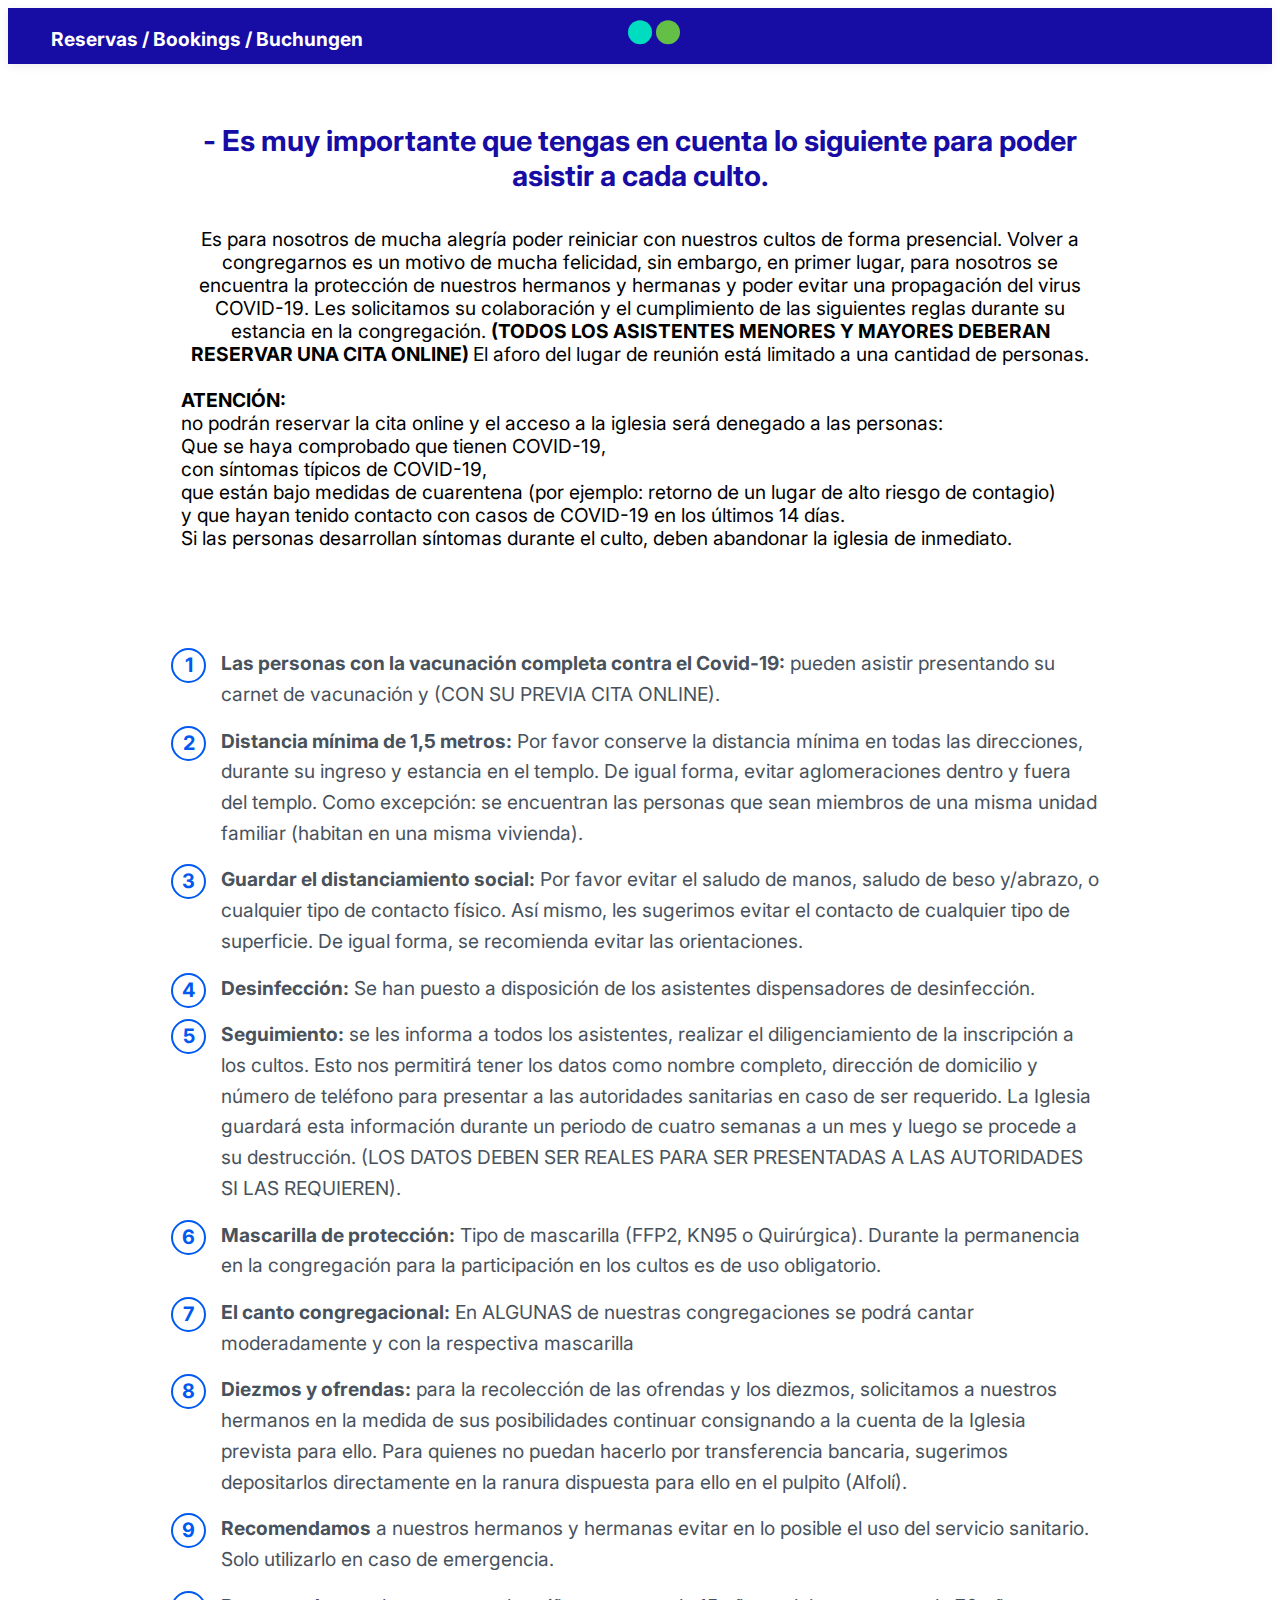
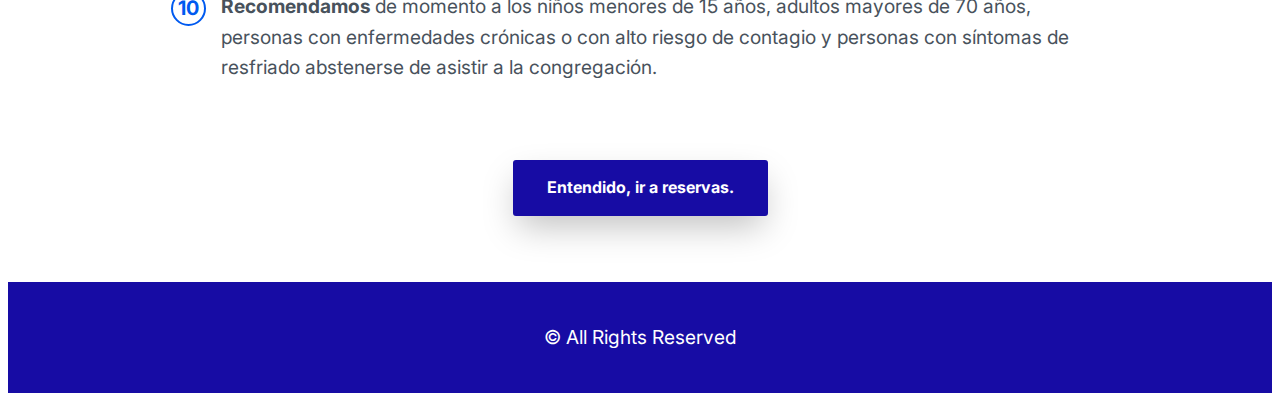
<file: Espanol.html>
<!DOCTYPE html>
<html amp >
<head>
  <!-- Site made with Mobirise Website Builder v5.5.8, https://mobirise.com -->
  <meta charset="UTF-8">
  <meta http-equiv="X-UA-Compatible" content="IE=edge">
  <meta name="generator" content="Mobirise v5.5.8, mobirise.com">
  <meta name="viewport" content="width=device-width, initial-scale=1, minimum-scale=1">
  <link rel="shortcut icon" href="assets/images/logo-idmji-espanol-222x124.jpeg" type="image/x-icon">
  <meta name="description" content="">
  <meta name="amp-script-src" content="">
  
  <title>Espanol</title>
  
<link rel="canonical" href="Espanol.html">
 <style amp-boilerplate>body{-webkit-animation:-amp-start 8s steps(1,end) 0s 1 normal both;-moz-animation:-amp-start 8s steps(1,end) 0s 1 normal both;-ms-animation:-amp-start 8s steps(1,end) 0s 1 normal both;animation:-amp-start 8s steps(1,end) 0s 1 normal both}@-webkit-keyframes -amp-start{from{visibility:hidden}to{visibility:visible}}@-moz-keyframes -amp-start{from{visibility:hidden}to{visibility:visible}}@-ms-keyframes -amp-start{from{visibility:hidden}to{visibility:visible}}@-o-keyframes -amp-start{from{visibility:hidden}to{visibility:visible}}@keyframes -amp-start{from{visibility:hidden}to{visibility:visible}}</style>
<noscript><style amp-boilerplate>body{-webkit-animation:none;-moz-animation:none;-ms-animation:none;animation:none}</style></noscript>
<link href="https://fonts.googleapis.com/css?family=Inter:100,200,300,400,500,600,700,800,900&display=swap" rel="stylesheet">
 
 <style amp-custom> 
div,span,h1,h2,h3,h4,h5,h6,p,blockquote,a,ol,ul,li,figcaption,textarea,input{font: inherit;}*{-webkit-box-sizing: border-box;box-sizing: border-box;outline: none;}*:focus{outline: none;}body{position: relative;font-style: normal;line-height: 1.6;color: #48525c;}section{background-color: #eeeeee;background-position: 50% 50%;background-repeat: no-repeat;background-size: cover;overflow: hidden;padding: 0;}h1,h2,h3,h4,h5,h6{margin: 0;padding: 0;}p,li,blockquote{letter-spacing: normal;line-height: 1.6;}ul,ol,blockquote,p{margin-bottom: 0;margin-top: 0;}a{cursor: pointer;}a,a:hover{text-decoration: none;}a.mbr-iconfont:hover{text-decoration: none;}h1,h2,h3,h4,h5,h6,.display-1,.display-2,.display-4,.display-5,.display-7{word-break: break-word;word-wrap: break-word;}b,strong{font-weight: bold;}blockquote{padding: 10px 0 10px 20px;position: relative;border-left: 3px solid;}input:-webkit-autofill,input:-webkit-autofill:hover,input:-webkit-autofill:focus,input:-webkit-autofill:active{-webkit-transition-delay: 9999s;transition-delay: 9999s;-webkit-transition-property: background-color,color;-o-transition-property: background-color,color;transition-property: background-color,color;}html,body{height: auto;min-height: 100vh;}.mbr-section-title{margin: 0;padding: 0;font-style: normal;line-height: 1.2;width: 100%;color: #20202a;}.mbr-section-subtitle{line-height: 1.2;width: 100%;color: #20202a;}.mbr-text{font-style: normal;line-height: 1.6;width: 100%;color: #48525c;font-weight: 400;}.mbr-white{color: #ffffff;}.mbr-black{color: #000000;}.align-left{text-align: left;}.align-left .list-item{justify-content: flex-start;}.align-center{text-align: center;}.align-center .list-item{justify-content: center;}.align-right{text-align: right;}.align-right .list-item{justify-content: flex-end;}@media (max-width: 767px){.align-left,.align-center,.align-right{text-align: center;}.align-left .list-item,.align-center .list-item,.align-right .list-item{justify-content: center;}}.mbr-light{font-weight: 300;}.mbr-regular{font-weight: 400;}.mbr-semibold{font-weight: 600;}.mbr-bold{font-weight: 700;}.icons-list a{margin: 0;}.icons-list a:last-child{margin: 0;}.mbr-figure{align-self: center;}.hidden{visibility: hidden;}.super-hide{display: none;}.inactive{-webkit-user-select: none;-moz-user-select: none;-ms-user-select: none;user-select: none;pointer-events: none;-webkit-user-drag: none;user-drag: none;}.mbr-overlay{position: absolute;bottom: 0;left: 0;right: 0;top: 0;z-index: 0;}.map-placeholder{display: none;}.google-map,.google-map iframe{position: relative;width: 100%;height: 400px;}amp-img{width: 100%;}amp-img img{max-height: 100%;max-width: 100%;}img.mbr-temp{width: 100%;}.rounded{border-radius: 50%;}.is-builder .nodisplay + img[async],.is-builder .nodisplay + img[decoding="async"],.is-builder amp-img > a + img[async],.is-builder amp-img > a + img[decoding="async"]{display: none;}html:not(.is-builder) amp-img > a{position: absolute;top: 0;bottom: 0;left: 0;right: 0;z-index: 1;}.is-builder .temp-amp-sizer{position: absolute;}.is-builder amp-youtube .temp-amp-sizer,.is-builder amp-vimeo .temp-amp-sizer{position: static;}.mobirise-spinner{position: absolute;top: 50%;left: 40%;margin-left: 10%;-webkit-transform: translate3d(-50%,-50%,0);z-index: 4;}.mobirise-spinner em{width: 24px;height: 24px;background: #3ac;border-radius: 100%;display: inline-block;-webkit-animation: slide 1s infinite;}.mobirise-spinner em:nth-child(1){-webkit-animation-delay: 0.1s;}.mobirise-spinner em:nth-child(2){-webkit-animation-delay: 0.2s;}.mobirise-spinner em:nth-child(3){-webkit-animation-delay: 0.3s;}@-moz-keyframes slide{0%{-webkit-transform: scale(1);}50%{opacity: 0.3;-webkit-transform: scale(2);}100%{-webkit-transform: scale(1);}}@-webkit-keyframes slide{0%{-webkit-transform: scale(1);}50%{opacity: 0.3;-webkit-transform: scale(2);}100%{-webkit-transform: scale(1);}}@-o-keyframes slide{0%{-webkit-transform: scale(1);}50%{opacity: 0.3;-webkit-transform: scale(2);}100%{-webkit-transform: scale(1);}}@keyframes slide{0%{-webkit-transform: scale(1);}50%{opacity: 0.3;-webkit-transform: scale(2);}100%{-webkit-transform: scale(1);}}.mobirise-loader .amp-active > div{display: none;}.iconfont-wrapper{display: inline-flex;}.mbr-flex{display: flex;}.flex-wrap{flex-wrap: wrap;}.mbr-jc-s{justify-content: flex-start;}.mbr-jc-c{justify-content: center;}.mbr-jc-e{justify-content: flex-end;}.mbr-row-reverse{flex-direction: row-reverse;}.mbr-column{flex-direction: column;}amp-img,img{height: 100%;width: 100%;}.hidden-slide{display: none;}.visible-slide{display: flex;}section,.container,.container-fluid{position: relative;word-wrap: break-word;}.mbr-fullscreen .mbr-overlay{min-height: 100vh;}.mbr-fullscreen{display: flex;align-items: center;height: 100vh;min-height: 100vh;padding: 3rem 0;}.container{padding: 0 1rem;width: 100%;margin-right: auto;margin-left: auto;}@media (max-width: 767px){.container{max-width: 540px;}} @media (min-width: 768px){.container{max-width: 720px;}} @media (min-width: 992px){.container{max-width: 960px;}} @media (min-width: 1200px){.container{max-width: 1140px;}}.container-fluid{width: 100%;padding: 0 1rem;}.btn{position: relative;font-weight: 700;margin: 0.4rem 0.9rem;border: 2px solid;font-style: normal;white-space: normal;transition: all 0.3s cubic-bezier(0.25,0.1,0.25,1);display: inline-flex;align-items: center;justify-content: center;word-break: break-word;line-height: 1.2rem;letter-spacing: normal;}.btn-form{padding: 1rem 2rem;}.btn-form:hover{cursor: pointer;}.btn{padding: 1rem 2rem;border-radius: 3px;}.btn-sm{padding: 0.4rem 0.8rem;border-radius: 3px;}.btn-md{padding: 1rem 2rem;border-radius: 3px;}.btn-lg{padding: 1.2rem 3.2rem;border-radius: 3px;}form .btn,form .mbr-section-btn{margin: 0;}.note-popover .btn:after{display: none;}.mbr-section-btn{margin: 0 -0.9rem;font-size: 0;}nav .mbr-section-btn{margin-left: 0rem;margin-right: 0rem;}.btn .mbr-iconfont,.btn.btn-md .mbr-iconfont{cursor: pointer;margin: 0 0.8rem 0 0;}.btn-sm .mbr-iconfont{margin: 0 0.5rem 0 0;}[type="submit"]{-webkit-appearance: none;}section.menu{min-height: 56px;overflow: visible;padding: 0;}.menu-container{display: flex;-webkit-box-pack: justify;-ms-flex-pack: justify;justify-content: space-between;align-items: center;min-height: 56px;}@media (max-width: 991px){.menu-container{max-width: 100%;padding: 0.5rem 1rem;}} @media (max-width: 767px){.menu-container{padding: 0.5rem 1rem;}}.navbar{z-index: 100;width: 100%;position: absolute;box-shadow: 0 2px 10px 0 rgba(0,0,0,0.07);}.navbar-fixed-top{position: fixed;top: 0;}.navbar-brand{display: flex;align-items: center;word-break: break-word;z-index: 1;}.navbar-logo{margin: 0 0.8rem 0 0;}@media (max-width: 767px){.navbar-logo amp-img{max-height: 35px;max-width: 35px;}}.navbar-caption-wrap{display: flex;}.navbar .navbar-collapse{display: flex;-ms-flex-preferred-size: auto;flex-basis: auto;align-items: center;justify-content: space-between;width: 100%;}@media (max-width: 991px){.navbar .navbar-collapse{display: none;position: absolute;top: 0;right: 0;height: 100vh;overflow-y: auto;padding: 70px 2rem 1rem;z-index: 1;}}@media (max-width: 991px){.navbar.opened .navbar-collapse.show,.navbar.opened .navbar-collapse.collapsing{display: block;}.is-builder .navbar-collapse{position: fixed;}}.navbar-nav{list-style-type: none;display: flex;flex-wrap: wrap;padding-left: 0;min-width: 10rem;}@media (max-width: 991px){.navbar-nav{flex-direction: column;}} .navbar-nav .mbr-iconfont{margin: 0 0.2rem 0 0;}.nav-item{word-break: break-all;}.nav-link{display: flex;align-items: center;justify-content: center;}.nav-link,.navbar-caption{transition: all 0.2s;letter-spacing: normal;}.nav-dropdown .dropdown-menu{min-width: 10rem;position: absolute;left: 0;padding: 10px 0;border-radius: 0 0 4px 4px;transition: opacity 0.2s cubic-bezier(0.25,0.1,0.25,1);}.nav-dropdown .dropdown-menu .dropdown-item{line-height: normal;display: flex;justify-content: center;align-items: center;padding: 0 15px;margin: 20px 0;white-space: nowrap;}.nav-dropdown .dropdown-menu .dropdown-item:active{background: none;}.nav-dropdown .dropdown-menu .dropdown{position: relative;}.dropdown-menu .dropdown:hover > .dropdown-menu{opacity: 1;pointer-events: all;}.nav-dropdown .dropdown-submenu{top: 0;left: 100%;margin: 0;}.nav-item.dropdown{position: relative;}.nav-item.dropdown .dropdown-menu{opacity: 0;pointer-events: none;}.nav-item.dropdown:hover > .dropdown-menu{opacity: 1;pointer-events: all;}.link.dropdown-toggle:after{content: "";margin-left: 0.25rem;border-top: 0.35em solid;border-right: 0.35em solid transparent;border-left: 0.35em solid transparent;border-bottom: 0;}.navbar .dropdown.open > .dropdown-menu{display: block;}@media (max-width: 991px){.is-builder .nav-dropdown .dropdown-menu{position: relative;}.nav-dropdown .dropdown-submenu{left: 0;}.nav-dropdown .dropdown-menu .dropdown-item{padding: 0;margin: 0 0 1rem 0;justify-content: center;}.nav-dropdown .dropdown-menu .dropdown-item:after{right: auto;}.navbar.opened .dropdown-menu{top: 0;}.dropdown-toggle[data-toggle="dropdown-submenu"]:after{content: "";margin-left: 0.25rem;border-top: 0.35em solid;border-right: 0.35em solid transparent;border-left: 0.35em solid transparent;border-bottom: 0;top: 55%;}}.navbar-buttons{display: flex;flex-wrap: wrap;align-items: center;justify-content: center;}@media (max-width: 991px){.navbar-buttons{flex-direction: column;}}.menu-social-list{display: flex;align-items: center;justify-content: center;flex-wrap: wrap;}.menu-social-list a{margin: 0 0.5rem;}.menu-social-list a span{font-size: 1.5rem;}button.navbar-toggler{position: relative;width: 31px;height: 20px;cursor: pointer;transition: all .2s;-ms-flex-item-align: center;-ms-grid-row-align: center;align-self: center;}.hamburger span{position: absolute;right: 0;width: 30px;height: 2px;border-right: 5px;}.hamburger span:nth-child(1){top: 0;transition: all .2s;}.hamburger span:nth-child(2){top: 8px;transition: all .15s;}.hamburger span:nth-child(3){top: 8px;transition: all .15s;}.hamburger span:nth-child(4){top: 16px;transition: all .2s;}nav.opened .navbar-toggler:not(.hide) .hamburger span:nth-child(4),nav.opened .navbar-toggler:not(.hide) .hamburger span:nth-child(1){top: 8px;width: 0;opacity: 0;right: 50%;transition: all .2s;}nav.opened .navbar-toggler:not(.hide) .hamburger span:nth-child(2){transform: rotate(-45deg);transition: all .25s;}nav.opened .navbar-toggler:not(.hide) .hamburger span:nth-child(3){transform: rotate(45deg);transition: all .25s;}.ampstart-btn.hamburger{position: relative;margin-left: auto;height: 20px;width: 30px;background: none;border: none;cursor: pointer;z-index: 1000;}@media (min-width: 992px){.nav-dropdown .dropdown-menu{box-shadow: 0 10px 25px 0 rgba(0,0,0,0.2);}.ampstart-btn,amp-sidebar{display: none;}.dropdown-menu .dropdown-toggle:after{content: "";border-bottom: 0.35em solid transparent;border-left: 0.35em solid;border-right: 0;border-top: 0.35em solid transparent;margin-left: 0.3rem;margin-top: -0.3077em;position: absolute;right: 1.1538em;top: 50%;}}.close-sidebar{width: 30px;height: 30px;position: relative;cursor: pointer;background-color: transparent;border: none;}.close-sidebar span{position: absolute;left: 0;width: 30px;height: 2px;border-right: 5px;top: 14px;}.close-sidebar span:nth-child(1){transform: rotate(-45deg);}.close-sidebar span:nth-child(2){transform: rotate(45deg);}.builder-sidebar{position: relative;height: 100vh;overflow-y: auto;min-width: 10rem;z-index: 1030;padding: 1rem 2rem;max-width: 20rem;}.builder-sidebar .dropdown:hover > .dropdown-menu{position: relative;text-align: center;}section.sidebar-open:before{content: '';position: fixed;top: 0;bottom: 0;right: 0;left: 0;background-color: rgba(0,0,0,0.2);z-index: 1040;}.is-builder section.horizontal-menu .ampstart-btn{display: none;}.is-builder section.horizontal-menu .dropdown-menu{z-index: auto;opacity: 1;pointer-events: auto;}.is-builder .menu{overflow: visible;}#sidebar{background-color: transparent;}.card-title{margin: 0;}.card{position: relative;background-color: transparent;border: none;border-radius: 0;width: 100%;padding: 0 1rem;}@media (max-width: 767px){.card:not(.last-child){padding-bottom: 30px;}} .card .card-img{width: auto;border-radius: 0;}.card .card-wrapper{height: 100%;}@media (max-width: 767px){.card .card-wrapper{flex-direction: column;}} .card img{height: 100%;-o-object-fit: cover;object-fit: cover;-o-object-position: center;object-position: center;}.card-inner,.items-list{display: flex;flex-direction: column;}.items-list{list-style-type: none;padding: 0;}.items-list .list-item{padding: 1rem 2rem;}.card-head{padding: 1.5rem 2rem;}.card-price-wrap{padding: 1rem 2rem;}.card-button{padding: 1rem;margin: 0;}.timeline-wrap{position: relative;}.timeline-wrap .iconBackground{position: absolute;left: 50%;width: 20px;height: 20px;line-height: 30px;text-align: center;border-radius: 50%;font-size: 30px;display: inline-block;background-color: #000000;top: 20px;margin: 0 0 0 -10px;}@media (max-width: 767px){.timeline-wrap .iconBackground{left: 0;}}.separline{position: relative;}@media (max-width: 767px){.separline:not(.last-child){padding-bottom: 2rem;}} .separline:before{position: absolute;content: "";width: 2px;background-color: #000000;left: calc(50% - 1px);height: calc(100% - 20px);top: 40px;}@media (max-width: 767px){.separline:before{left: 0;}}.gallery-img-wrap{position: relative;height: 100%;}.gallery-img-wrap:hover{cursor: pointer;}.gallery-img-wrap:hover .icon-wrap,.gallery-img-wrap:hover .caption-on-hover{opacity: 1;}.gallery-img-wrap:hover:after{opacity: .5;}.gallery-img-wrap amp-img{height: 100%;}.gallery-img-wrap:after{content: "";position: absolute;top: 0;bottom: 0;left: 0;right: 0;background: #000;opacity: 0;transition: opacity 0.2s;pointer-events: none;}.gallery-img-wrap .icon-wrap,.gallery-img-wrap .img-caption{z-index: 3;pointer-events: none;position: absolute;}.gallery-img-wrap .icon-wrap,.gallery-img-wrap .caption-on-hover{opacity: 0;transition: opacity 0.2s;}.gallery-img-wrap .icon-wrap{left: 50%;top: 50%;transform: translate(-50%,-50%);background-color: #fff;padding: .5rem;border-radius: 50%;}.gallery-img-wrap .amp-iconfont{color: #000;font-size: 1rem;width: 1rem;display: block;}.gallery-img-wrap .img-caption{left: 0;right: 0;}.gallery-img-wrap .img-caption.caption-top{top: 0;}.gallery-img-wrap .img-caption.caption-bottom{bottom: 0;}.gallery-img-wrap .img-caption:not(.caption-on-hover):after{content: "";position: absolute;top: 0;left: 0;right: 0;height: 100%;transition: opacity 0.2s;z-index: -1;pointer-events: none;}@media (max-width: 767px){.gallery-img-wrap:after,.gallery-img-wrap:hover:after,.gallery-img-wrap .icon-wrap{display: none;}.gallery-img-wrap .caption-on-hover{opacity: 1;}}.is-builder .gallery-img-wrap .icon-wrap,.is-builder .gallery-img-wrap .img-caption > *{pointer-events: all;}.amp-carousel-button,.dots-wrapper .dots span{transition: all 0.4s;cursor: pointer;outline: none;}.amp-carousel-button{width: 50px;height: 50px;border-radius: 50%;}.dots-wrapper .dots{display: inline-block;margin: 4px 8px;}.dots-wrapper .dots span{display: block;border-radius: 12px;height: 24px;width: 24px;background-color: #ffffff;border: 10px solid #cccccc;opacity: 0.5;}.dots-wrapper .dots span.current{width: 40px;}.dots-wrapper .dots span:hover,.dots-wrapper .dots span.current{opacity: 1;}.amp-carousel-button-next:after{right: 1rem;}.amp-carousel-button-prev:after{left: 1rem;}button.btn-img{cursor: pointer;}.is-builder .preview button.btn-img{opacity: 0.5;position: relative;pointer-events: none;}amp-image-lightbox,.lightbox{background: rgba(0,0,0,0.8);display: flex;flex-wrap: wrap;align-items: center;justify-content: center;width: 100%;height: 100%;overflow: auto;}amp-image-lightbox a.control,.lightbox a.control{position: absolute;cursor: default;top: 0;right: 0;}amp-image-lightbox .close,.lightbox .close{background: none;border: none;position: absolute;top: 16px;right: 16px;height: 32px;width: 32px;cursor: pointer;z-index: 1000;}amp-image-lightbox .close:before,amp-image-lightbox .close:after,.lightbox .close:before,.lightbox .close:after{position: absolute;top: 0;right: 16px;content: ' ';height: 32px;width: 2px;background-color: #fff;}amp-image-lightbox .close:before,.lightbox .close:before{transform: rotate(45deg);}amp-image-lightbox .close:after,.lightbox .close:after{transform: rotate(-45deg);}amp-image-lightbox .video-block,.lightbox .video-block{width: 100%;}div[submit-success] > *,div[submit-error] > *{padding: 15px;margin-bottom: 1rem;}.form-block{z-index: 1;background-color: transparent;padding: 0;position: relative;overflow: hidden;}.form-block .mbr-overlay{z-index: -1;}@media (max-width: 991px){.form-block{padding: 0;}}form input,form textarea,form select{padding: 1rem;line-height: 1.2rem;width: 100%;background: #ffffff;border-width: 2px;border-style: solid;border-color: #767676;border-radius: 3px;color: #000000;}form input[type="checkbox"],form input[type="radio"]{border: none;background: none;width: auto;}form .field{padding-bottom: 0.5rem;padding-top: 0.5rem;}form textarea.field-input{height: 200px;}form .fieldset{display: flex;justify-content: center;flex-wrap: wrap;align-items: center;}textarea[type="hidden"]{display: none;}.form-check{margin-bottom: 0;}.form-check-label{padding-left: 0;}.form-check-input{position: relative;margin: 4px;}.form-check-inline{display: inline-flex;align-items: center;padding-left: 0;margin-right: .75rem;}.mbr-row,.mbr-form-row{display: -webkit-box;display: -ms-flexbox;display: flex;-ms-flex-wrap: wrap;flex-wrap: wrap;margin-left: -1rem;margin-right: -1rem;}.mbr-form-row{margin-left: -0.5rem;margin-right: -0.5rem;}.mbr-form-row > [class*="mbr-col"]{padding-left: 0.5rem;padding-right: 0.5rem;}@media (max-width: 767px){.mbr-col,.mbr-col-auto{padding-right: 1rem;padding-left: 1rem;}.mbr-col-sm-12{-ms-flex: 0 0 100%;-webkit-box-flex: 0;flex: 0 0 100%;max-width: 100%;padding-right: 1rem;padding-left: 1rem;}}@media (min-width: 768px){.mbr-col,.mbr-col-auto{padding-right: 1rem;padding-left: 1rem;}.mbr-col-md-2{-ms-flex: 0 0 16.6666666667%;-webkit-box-flex: 0;flex: 0 0 16.6666666667%;max-width: 16.6666666667%;padding-right: 1rem;padding-left: 1rem;}.mbr-col-md-3{-ms-flex: 0 0 25%;-webkit-box-flex: 0;flex: 0 0 25%;max-width: 25%;padding-right: 1rem;padding-left: 1rem;}.mbr-col-md-4{-ms-flex: 0 0 33.3333333333%;-webkit-box-flex: 0;flex: 0 0 33.3333333333%;max-width: 33.3333333333%;padding-right: 1rem;padding-left: 1rem;}.mbr-col-md-5{-ms-flex: 0 0 41.6666666667%;-webkit-box-flex: 0;flex: 0 0 41.6666666667%;max-width: 41.6666666667%;padding-right: 1rem;padding-left: 1rem;}.mbr-col-md-6{-ms-flex: 0 0 50%;-webkit-box-flex: 0;flex: 0 0 50%;max-width: 50%;padding-right: 1rem;padding-left: 1rem;}.mbr-col-md-7{-ms-flex: 0 0 58.3333333333%;-webkit-box-flex: 0;flex: 0 0 58.3333333333%;max-width: 58.3333333333%;padding-right: 1rem;padding-left: 1rem;}.mbr-col-md-8{-ms-flex: 0 0 66.6666666667%;-webkit-box-flex: 0;flex: 0 0 66.6666666667%;max-width: 66.6666666667%;padding-right: 1rem;padding-left: 1rem;}.mbr-col-md-10{-ms-flex: 0 0 83.3333333333%;-webkit-box-flex: 0;flex: 0 0 83.3333333333%;max-width: 83.3333333333%;padding-right: 1rem;padding-left: 1rem;}.mbr-col-md-12{-ms-flex: 0 0 100%;-webkit-box-flex: 0;flex: 0 0 100%;max-width: 100%;padding-right: 1rem;padding-left: 1rem;}}.mbr-col{-ms-flex: 1 1 auto;-webkit-box-flex: 1;flex: 1 1 auto;max-width: 100%;}.mbr-col-auto{-ms-flex: 0 0 auto;flex: 0 0 auto;width: auto;}@media (min-width: 992px){.mbr-col,.mbr-col-auto{padding-right: 1rem;padding-left: 1rem;}.mbr-col-lg-2{-ms-flex: 0 0 16.6666666667%;-webkit-box-flex: 0;flex: 0 0 16.6666666667%;max-width: 16.6666666667%;padding-right: 1rem;padding-left: 1rem;}.mbr-col-lg-3{-ms-flex: 0 0 25%;-webkit-box-flex: 0;flex: 0 0 25%;max-width: 25%;padding-right: 1rem;padding-left: 1rem;}.mbr-col-lg-4{-ms-flex: 0 0 33.3333333333%;-webkit-box-flex: 0;flex: 0 0 33.3333333333%;max-width: 33.3333333333%;padding-right: 1rem;padding-left: 1rem;}.mbr-col-lg-5{-ms-flex: 0 0 41.6666666667%;-webkit-box-flex: 0;flex: 0 0 41.6666666667%;max-width: 41.6666666667%;padding-right: 1rem;padding-left: 1rem;}.mbr-col-lg-6{-ms-flex: 0 0 50%;-webkit-box-flex: 0;flex: 0 0 50%;max-width: 50%;padding-right: 1rem;padding-left: 1rem;}.mbr-col-lg-7{-ms-flex: 0 0 58.3333333333%;-webkit-box-flex: 0;flex: 0 0 58.3333333333%;max-width: 58.3333333333%;padding-right: 1rem;padding-left: 1rem;}.mbr-col-lg-8{-ms-flex: 0 0 66.6666666667%;-webkit-box-flex: 0;flex: 0 0 66.6666666667%;max-width: 66.6666666667%;padding-right: 1rem;padding-left: 1rem;}.mbr-col-lg-9{-ms-flex: 0 0 75%;-webkit-box-flex: 0;flex: 0 0 75%;max-width: 75%;padding-right: 1rem;padding-left: 1rem;}.mbr-col-lg-10{-ms-flex: 0 0 83.3333333333%;-webkit-box-flex: 0;flex: 0 0 83.3333333333%;max-width: 83.3333333333%;padding-right: 1rem;padding-left: 1rem;}.mbr-col-lg-12{-ms-flex: 0 0 100%;-webkit-box-flex: 0;flex: 0 0 100%;max-width: 100%;padding-right: 1rem;padding-left: 1rem;}}@media (min-width: 992px){.lg-pb{padding-bottom: 3rem;}}@media (max-width: 991px){.md-pb{padding-bottom: 3rem;}}.mbr-pt-1,.mbr-py-1{padding-top: 10px;}.mbr-pb-1,.mbr-py-1{padding-bottom: 10px;}.mbr-px-1{padding-left: 10px;padding-right: 10px;}.mbr-p-1{padding: 10px;}.mbr-pt-2,.mbr-py-2{padding-top: 1rem;}.mbr-pb-2,.mbr-py-2{padding-bottom: 1rem;}.mbr-px-2{padding-left: 1rem;padding-right: 1rem;}.mbr-p-2{padding: 1rem;}.mbr-pt-3,.mbr-py-3{padding-top: 25px;}.mbr-pb-3,.mbr-py-3{padding-bottom: 25px;}.mbr-px-3{padding-left: 25px;padding-right: 25px;}.mbr-p-3{padding: 25px;}.mbr-pt-4,.mbr-py-4{padding-top: 2rem;}.mbr-pb-4,.mbr-py-4{padding-bottom: 2rem;}.mbr-px-4{padding-left: 2rem;padding-right: 2rem;}.mbr-p-4{padding: 2rem;}.mbr-pt-5,.mbr-py-5{padding-top: 3rem;}.mbr-pb-5,.mbr-py-5{padding-bottom: 3rem;}.mbr-px-5{padding-left: 3rem;padding-right: 3rem;}.mbr-p-5{padding: 3rem;}@media (max-width: 991px){.mbr-py-4,.mbr-py-5{padding-top: 1rem;padding-bottom: 1rem;}.mbr-px-4,.mbr-px-5{padding-left: 1rem;padding-right: 1rem;}.mbr-p-3,.mbr-p-4,.mbr-p-5{padding: 1rem;}}.mbr-ml-auto{margin-left: auto;}.mbr-mr-auto{margin-right: auto;}.mbr-m-auto{margin: auto;}#scrollToTopMarker{position: absolute;width: 0px;height: 0px;top: 300px;}#scrollToTopButton{position: fixed;bottom: 25px;right: 25px;opacity: .4;z-index: 5000;font-size: 32px;height: 60px;width: 60px;border: none;border-radius: 3px;cursor: pointer;}#scrollToTopButton:focus{outline: none;}#scrollToTopButton a:before{content: '';position: absolute;height: 40%;top: 36%;width: 2px;left: calc(50% - 1px);}#scrollToTopButton a:after{content: '';position: absolute;border-top: 2px solid;border-right: 2px solid;width: 40%;height: 40%;left: calc(30% - 1px);bottom: 30%;transform: rotate(-45deg);}.is-builder #scrollToTopButton a:after{left: 30%;}a{font-style: normal;}@media (max-width: 767px){.mbr-section-btn,.mbr-section-title{text-align: center;}}@media (min-width: 992px){.mbr-col-lg-11{flex: 0 0 91.666%;max-width: 91.666%;padding-right: 1rem;padding-left: 1rem;}}
body{font-family: Inter;}blockquote{border-color: #170ca4;}div[submit-success] > *{background: #64bf46;color: #ffffff;}div[submit-error] > *{background: #ffdc00;color: #000000;}.display-1{font-family: 'Inter',sans-serif;font-size: 4rem;}.display-2{font-family: 'Inter',sans-serif;font-size: 3.25rem;}.display-4{font-family: 'Inter',sans-serif;font-size: 1rem;}.display-5{font-family: 'Inter',sans-serif;font-size: 1.8rem;}.display-7{font-family: 'Inter',sans-serif;font-size: 1.2rem;}.display-1 .mbr-iconfont-btn{font-size: 4rem;width: 4rem;}.display-2 .mbr-iconfont-btn{font-size: 3.25rem;width: 3.25rem;}.display-4 .mbr-iconfont-btn{font-size: 1rem;width: 1rem;}.display-5 .mbr-iconfont-btn{font-size: 1.8rem;width: 1.8rem;}.display-7 .mbr-iconfont-btn{font-size: 1.2rem;width: 1.2rem;}@media (max-width: 768px){.display-1{font-size: 3.2rem;font-size: calc( 2.05rem + (4 - 2.05) * ((100vw - 20rem) / (48 - 20)));line-height: calc( 1.4 * (2.05rem + (4 - 2.05) * ((100vw - 20rem) / (48 - 20))));}.display-2{font-size: 2.6rem;font-size: calc( 1.7874999999999999rem + (3.25 - 1.7874999999999999) * ((100vw - 20rem) / (48 - 20)));line-height: calc( 1.4 * (1.7874999999999999rem + (3.25 - 1.7874999999999999) * ((100vw - 20rem) / (48 - 20))));}.display-4{font-size: 0.8rem;font-size: calc( 1rem + (1 - 1) * ((100vw - 20rem) / (48 - 20)));line-height: calc( 1.4 * (1rem + (1 - 1) * ((100vw - 20rem) / (48 - 20))));}.display-5{font-size: 1.44rem;font-size: calc( 1.28rem + (1.8 - 1.28) * ((100vw - 20rem) / (48 - 20)));line-height: calc( 1.4 * (1.28rem + (1.8 - 1.28) * ((100vw - 20rem) / (48 - 20))));}.display-7{font-size: 0.96rem;font-size: calc( 1.07rem + (1.2 - 1.07) * ((100vw - 20rem) / (48 - 20)));line-height: calc( 1.4 * (1.07rem + (1.2 - 1.07) * ((100vw - 20rem) / (48 - 20))));}}.bg-primary{background-color: #170ca4;}.bg-success{background-color: #64bf46;}.bg-info{background-color: #eb49e1;}.bg-warning{background-color: #ff8f00;}.bg-danger{background-color: #ffdc00;}.btn-primary,.btn-primary:active,.btn-primary.active{background-color: #170ca4;border-color: #170ca4;color: #ffffff;}.btn-primary:hover,.btn-primary:focus,.btn-primary.focus{color: #ffffff;background-color: #0d075d;border-color: #0d075d;}.btn-primary.disabled,.btn-primary:disabled{color: #ffffff;background-color: #0d075d;border-color: #0d075d;}.btn-secondary,.btn-secondary:active,.btn-secondary.active{background-color: #00dcc0;border-color: #00dcc0;color: #ffffff;}.btn-secondary:hover,.btn-secondary:focus,.btn-secondary.focus{color: #ffffff;background-color: #00907d;border-color: #00907d;}.btn-secondary.disabled,.btn-secondary:disabled{color: #ffffff;background-color: #00907d;border-color: #00907d;}.btn-info,.btn-info:active,.btn-info.active{background-color: #eb49e1;border-color: #eb49e1;color: #ffffff;}.btn-info:hover,.btn-info:focus,.btn-info.focus{color: #ffffff;background-color: #d117c5;border-color: #d117c5;}.btn-info.disabled,.btn-info:disabled{color: #ffffff;background-color: #d117c5;border-color: #d117c5;}.btn-success,.btn-success:active,.btn-success.active{background-color: #64bf46;border-color: #64bf46;color: #ffffff;}.btn-success:hover,.btn-success:focus,.btn-success.focus{color: #ffffff;background-color: #46892f;border-color: #46892f;}.btn-success.disabled,.btn-success:disabled{color: #ffffff;background-color: #46892f;border-color: #46892f;}.btn-warning,.btn-warning:active,.btn-warning.active{background-color: #ff8f00;border-color: #ff8f00;color: #ffffff;}.btn-warning:hover,.btn-warning:focus,.btn-warning.focus{color: #ffffff;background-color: #b36400;border-color: #b36400;}.btn-warning.disabled,.btn-warning:disabled{color: #ffffff;background-color: #b36400;border-color: #b36400;}.btn-danger,.btn-danger:active,.btn-danger.active{background-color: #ffdc00;border-color: #ffdc00;color: #000000;}.btn-danger:hover,.btn-danger:focus,.btn-danger.focus{color: #000000;background-color: #b39a00;border-color: #b39a00;}.btn-danger.disabled,.btn-danger:disabled{color: #000000;background-color: #b39a00;border-color: #b39a00;}.btn-black,.btn-black:active,.btn-black.active{background-color: #333333;border-color: #333333;color: #ffffff;}.btn-black:hover,.btn-black:focus,.btn-black.focus{color: #ffffff;background-color: #0d0d0d;border-color: #0d0d0d;}.btn-black.disabled,.btn-black:disabled{color: #ffffff;background-color: #0d0d0d;border-color: #0d0d0d;}.btn-white,.btn-white:active,.btn-white.active{background-color: #ffffff;border-color: #ffffff;color: #808080;}.btn-white:hover,.btn-white:focus,.btn-white.focus{color: #808080;background-color: #d9d9d9;border-color: #d9d9d9;}.btn-white.disabled,.btn-white:disabled{color: #808080;background-color: #d9d9d9;border-color: #d9d9d9;}.btn-white,.btn-white:active,.btn-white.active{color: #333333;}.btn-white:hover,.btn-white:focus,.btn-white.focus{color: #333333;}.btn-white.disabled,.btn-white:disabled{color: #333333;}.btn-primary-outline,.btn-primary-outline:active,.btn-primary-outline.active{background: none;border-color: #0a0545;color: #0a0545;}.btn-primary-outline:hover,.btn-primary-outline:focus,.btn-primary-outline.focus{color: #ffffff;background-color: #170ca4;border-color: #170ca4;}.btn-primary-outline.disabled,.btn-primary-outline:disabled{color: #ffffff;background-color: #170ca4;border-color: #170ca4;}.btn-secondary-outline,.btn-secondary-outline:active,.btn-secondary-outline.active{background: none;border-color: #007667;color: #007667;}.btn-secondary-outline:hover,.btn-secondary-outline:focus,.btn-secondary-outline.focus{color: #ffffff;background-color: #00dcc0;border-color: #00dcc0;}.btn-secondary-outline.disabled,.btn-secondary-outline:disabled{color: #ffffff;background-color: #00dcc0;border-color: #00dcc0;}.btn-info-outline,.btn-info-outline:active,.btn-info-outline.active{background: none;border-color: #ba14af;color: #ba14af;}.btn-info-outline:hover,.btn-info-outline:focus,.btn-info-outline.focus{color: #ffffff;background-color: #eb49e1;border-color: #eb49e1;}.btn-info-outline.disabled,.btn-info-outline:disabled{color: #ffffff;background-color: #eb49e1;border-color: #eb49e1;}.btn-success-outline,.btn-success-outline:active,.btn-success-outline.active{background: none;border-color: #3c7629;color: #3c7629;}.btn-success-outline:hover,.btn-success-outline:focus,.btn-success-outline.focus{color: #ffffff;background-color: #64bf46;border-color: #64bf46;}.btn-success-outline.disabled,.btn-success-outline:disabled{color: #ffffff;background-color: #64bf46;border-color: #64bf46;}.btn-warning-outline,.btn-warning-outline:active,.btn-warning-outline.active{background: none;border-color: #995600;color: #995600;}.btn-warning-outline:hover,.btn-warning-outline:focus,.btn-warning-outline.focus{color: #ffffff;background-color: #ff8f00;border-color: #ff8f00;}.btn-warning-outline.disabled,.btn-warning-outline:disabled{color: #ffffff;background-color: #ff8f00;border-color: #ff8f00;}.btn-danger-outline,.btn-danger-outline:active,.btn-danger-outline.active{background: none;border-color: #998400;color: #998400;}.btn-danger-outline:hover,.btn-danger-outline:focus,.btn-danger-outline.focus{color: #000000;background-color: #ffdc00;border-color: #ffdc00;}.btn-danger-outline.disabled,.btn-danger-outline:disabled{color: #000000;background-color: #ffdc00;border-color: #ffdc00;}.btn-black-outline,.btn-black-outline:active,.btn-black-outline.active{background: none;border-color: #000000;color: #000000;}.btn-black-outline:hover,.btn-black-outline:focus,.btn-black-outline.focus{color: #ffffff;background-color: #333333;border-color: #333333;}.btn-black-outline.disabled,.btn-black-outline:disabled{color: #ffffff;background-color: #333333;border-color: #333333;}.btn-white-outline,.btn-white-outline:active,.btn-white-outline.active{background: none;border-color: #ffffff;color: #ffffff;}.btn-white-outline:hover,.btn-white-outline:focus,.btn-white-outline.focus{color: #333333;background-color: #ffffff;border-color: #ffffff;}.text-primary{color: #170ca4;}.text-secondary{color: #00dcc0;}.text-success{color: #64bf46;}.text-info{color: #eb49e1;}.text-warning{color: #ff8f00;}.text-danger{color: #ffdc00;}.text-white{color: #ffffff;}.text-black{color: #000000;}a.text-primary:hover,a.text-primary:focus{color: #0a0545;}a.text-secondary:hover,a.text-secondary:focus{color: #007667;}a.text-success:hover,a.text-success:focus{color: #3c7629;}a.text-info:hover,a.text-info:focus{color: #ba14af;}a.text-warning:hover,a.text-warning:focus{color: #995600;}a.text-danger:hover,a.text-danger:focus{color: #998400;}a.text-white:hover,a.text-white:focus{color: #cccccc;}a.text-black:hover,a.text-black:focus{color: #4d4d4d;}.alert-success{background-color: #64bf46;}.alert-info{background-color: #eb49e1;}.alert-warning{background-color: #ff8f00;}.alert-danger{background-color: #ffdc00;}a,a:hover{color: #170ca4;}.mbr-plan-header.bg-primary .mbr-plan-subtitle,.mbr-plan-header.bg-primary .mbr-plan-price-desc{color: #4b3ff1;}.mbr-plan-header.bg-success .mbr-plan-subtitle,.mbr-plan-header.bg-success .mbr-plan-price-desc{color: #b3e0a5;}.mbr-plan-header.bg-info .mbr-plan-subtitle,.mbr-plan-header.bg-info .mbr-plan-price-desc{color: #ffffff;}.mbr-plan-header.bg-warning .mbr-plan-subtitle,.mbr-plan-header.bg-warning .mbr-plan-price-desc{color: #ffe9cc;}.mbr-plan-header.bg-danger .mbr-plan-subtitle,.mbr-plan-header.bg-danger .mbr-plan-price-desc{color: #fff8cc;}.mobirise-spinner em:nth-child(1){background: #170ca4;}.mobirise-spinner em:nth-child(2){background: #00dcc0;}.mobirise-spinner em:nth-child(3){background: #64bf46;}#scrollToTopMarker{display: none;}#scrollToTopButton{background-color: #005af0;}#scrollToTopButton a:before{background: #ffffff;}#scrollToTopButton a:after{border-top-color: #ffffff;border-right-color: #ffffff;}.btn:not(.btn-form){box-shadow: 0 15px 35px -5px rgba(0,0,0,0.25);}.btn:not(.btn-form):hover,.btn:not(.btn-form):focus,.btn:not(.btn-form).focus{transform: translateY(-0.125rem);box-shadow: 0 25px 20px -15px rgba(0,0,0,0.15);}.amp-carousel-button{box-shadow: 0 10px 15px 0 rgba(0,0,0,0.4);background-color: #f3f3f3;}.amp-carousel-button:hover{background-color: #fff;box-shadow: 0 20px 30px 0 rgba(0,0,0,0.2);}.amp-carousel-button-next{background-image: url("data:image/svg+xml;charset=utf-8,%3Csvg xmlns='http://www.w3.org/2000/svg' width='18' height='18' fill='%23005AF0' %3E%3Cpath d='M9 3L7.94 4.06l4.19 4.19H3v1.5h9.13l-4.19 4.19L9 15l6-6z'/%3E%3C/svg%3E");}.amp-carousel-button-prev{background-image: url("data:image/svg+xml;charset=utf-8,%3Csvg xmlns='http://www.w3.org/2000/svg' width='18' height='18' fill='%23005AF0'%3E%3Cpath d='M15 8.25H5.87l4.19-4.19L9 3 3 9l6 6 1.06-1.06-4.19-4.19H15v-1.5z'/%3E%3C/svg%3E");}.cid-sAI33JsQFb{min-height: 56px;background-color: #170ca4;}.cid-sAI33JsQFb .brand-name{margin-right: 2rem;margin-top: 6px;color: #ffffff;}.cid-sAI33JsQFb .brand-name a{font-weight: 700;}.cid-sAI33JsQFb .menu-container{padding: 0 30px;}.cid-sAI33JsQFb .hamburger span,.cid-sAI33JsQFb .close-sidebar span{background: #ffffff;}.cid-sAI33JsQFb .nav-dropdown .dropdown-menu .dropdown-item{font-weight: 700;width: 100%;text-align: inherit;}.cid-sAI33JsQFb a.nav-link{font-weight: 700;}.cid-sAI33JsQFb .navbar{min-height: 56px;background: #170ca4;}.cid-sAI33JsQFb .navbar .navbar-collapse{display: none;}@media (max-width: 991px){.cid-sAI33JsQFb .navbar .navbar-brand{flex-shrink: initial;}}.cid-sAI33JsQFb .navbar-brand{flex-shrink: 0;padding: 0;margin: 0;}@media (min-width: 992px){.cid-sAI33JsQFb .navbar-expand-lg .navbar-nav .nav-link{padding: 13px 0;}.cid-sAI33JsQFb .navbar-nav .nav-link{margin: 0;}.cid-sAI33JsQFb .navbar-nav .nav-item{margin: 0 18px -5px;}.cid-sAI33JsQFb .navbar-buttons{margin-left: 2rem;}}.cid-sAI33JsQFb .navbar-buttons .btn{box-shadow: none;transform: none;}.cid-sAI33JsQFb .builder-sidebar,.cid-sAI33JsQFb .collapse,.cid-sAI33JsQFb .navbar.navbar-expand-lg .dropdown .dropdown-menu{background-color: #170ca4;}@media (max-width: 991px){.cid-sAI33JsQFb .navbar-nav a{padding: 0;margin: 0 0 1rem;}.cid-sAI33JsQFb .dropdown-menu{padding: 0;}}.cid-sAI33JsQFb .close-sidebar:focus{outline: 2px auto #170ca4;}.cid-sAI33JsQFb amp-img{height: 57px;width: 111px;}.cid-sAI33JsQFb amp-img img{height: 57px;object-fit: contain;}.cid-sAI33JMD4Z{padding-top: 60px;padding-bottom: 0px;background-color: #ffffff;}.cid-sAI33JMD4Z .mbr-section-title{color: #170ca4;}.cid-sAI33JMD4Z .mbr-section-title DIV{text-align: center;}.cid-sAI5H3p4mS{padding-top: 0px;padding-bottom: 0px;background-color: #ffffff;}.cid-sAI5H3p4mS .mbr-section-title{color: #000000;}.cid-sAI5H3p4mS .mbr-section-title DIV{text-align: left;}.cid-sAI4bmo5M3{padding-top: 75px;padding-bottom: 30px;background-color: #ffffff;}.cid-sAI4bmo5M3 .counter-container ol{list-style: none;counter-reset: myCounter;}.cid-sAI4bmo5M3 .counter-container ol li{position: relative;}.cid-sAI4bmo5M3 .counter-container ol li:before{box-sizing: border-box;position: absolute;left: -60px;counter-increment: myCounter;content: counter(myCounter);text-align: center;margin: 0 10px;width: 35px;height: 35px;color: #005af0;font: bold 20px / 30px 'Inter',sans-serif;border-radius: 50%;border: 2px solid #005af0;opacity: 1;}.cid-sAI7bcMcgi{padding-top: 0px;padding-bottom: 60px;background-color: #ffffff;}.cid-sAI7bcMcgi .mbr-section-title{color: #000000;}.cid-sAI7bcMcgi .mbr-section-title DIV{text-align: left;}.cid-sAI33Kr7bM{padding-top: 30px;padding-bottom: 30px;background-color: #170ca4;}
.engine{position: absolute;text-indent: -2400px;text-align: center;padding: 0;top: 0;left: -2400px;}[class*="-iconfont"]{display: inline-flex;}</style>
 
  <script async  src="https://cdn.ampproject.org/v0.js"></script>
  <script async custom-element="amp-analytics" src="https://cdn.ampproject.org/v0/amp-analytics-0.1.js"></script>
  <script async custom-element="amp-sidebar" src="https://cdn.ampproject.org/v0/amp-sidebar-0.1.js"></script>
  
  
  
</head>
<body><amp-sidebar id="sidebar" class="cid-sAI33JsQFb" layout="nodisplay" side="right">
        <div class="builder-sidebar" id="builder-sidebar">
            <button on="tap:sidebar.close" class="close-sidebar">
                <span></span>
                <span></span>
            </button>
        
            
            
            
            <div class="navbar-buttons mbr-section-btn align-center"><a class="btn btn-sm btn-black display-4" href="https://idmji.org/" target="_blank">IDMJI.ORG</a></div>
      </div>
    </amp-sidebar>
  
  <section class="menu horizontal-menu cid-sAI33JsQFb" id="menu2-16">

    
    

    <nav class="navbar navbar-dropdown navbar-expand-lg">
       <div class="menu-container container-fluid"> 
      <div class="navbar-brand">
          <span class="navbar-logo">
              <amp-img src="assets/images/logo-idmji-espanol-222x124.jpeg" layout="responsive" width="101.58870967741936" height="57" alt="IDMJI" class="mobirise-loader">
                  <div placeholder="" class="placeholder">
                                <div class="mobirise-spinner">
                                    <em></em>
                                    <em></em>
                                    <em></em>
                                </div></div>
                  
              </amp-img>
          </span>
          <p class="brand-name mbr-fonts-style mbr-bold display-7">Reservas / Bookings / Buchungen</p></div>
      <div class="collapse navbar-collapse" id="navbarSupportedContent">
            
            
            
            <div class="navbar-buttons mbr-section-btn align-center"><a class="btn btn-sm btn-black display-4" href="https://idmji.org/" target="_blank">IDMJI.ORG</a></div>
      </div>
      
      <button on="tap:sidebar.toggle" class="ampstart-btn hamburger">
        <span></span>
        <span></span>
        <span></span>
        <span></span>
    </button>
        </div>
    </nav>

  <!-- AMP plug -->
    

</section>

<section class="mbr-section 01 cid-sAI33JMD4Z" id="content1-17">

    

     <div class="container">
        <div class="mbr-row mbr-jc-c">
            <div class="mbr-col-sm-12 mbr-col-md-10">
                <h2 class="mbr-section-title align-center mbr-fonts-style mbr-bold display-5">- Es muy importante que tengas en cuenta lo siguiente para poder asistir a cada culto.<div><br></div></h2>
                
                
            </div>
        </div>
    </div>
</section>

<section class="mbr-section 01 cid-sAI5H3p4mS" id="content1-1b">

    

     <div class="container">
        <div class="mbr-row mbr-jc-c">
            <div class="mbr-col-sm-12 mbr-col-md-10">
                <h2 class="mbr-section-title align-center mbr-fonts-style mbr-bold display-7"><span style="font-weight: normal;">Es para nosotros de mucha alegría poder reiniciar con nuestros cultos de forma presencial. Volver a congregarnos es un motivo de mucha felicidad, sin embargo, en primer lugar, para nosotros se encuentra la protección de nuestros hermanos y hermanas y poder evitar una propagación del virus COVID-19. Les solicitamos su colaboración y el cumplimiento de las siguientes reglas durante su estancia en la congregación. </span>(TODOS LOS ASISTENTES MENORES Y MAYORES DEBERAN RESERVAR UNA CITA ONLINE) <span style="font-weight: normal;">El aforo del lugar de reunión está limitado a una cantidad de personas.<br><br></span><div>ATENCIÓN:&nbsp;</div><div><span style="font-weight: normal;">no podrán reservar la cita online y el acceso a la iglesia será denegado a las personas:</span></div><div><span style="font-weight: normal;">Que se haya comprobado que tienen COVID-19,</span></div><div><span style="font-weight: normal;">con síntomas típicos de COVID-19,</span></div><div><span style="font-weight: normal;">que están bajo medidas de cuarentena (por ejemplo: retorno de un lugar de alto riesgo de contagio)</span></div><div><span style="font-weight: normal;">y que hayan tenido contacto con casos de COVID-19 en los últimos 14 días.</span></div><div><span style="font-weight: normal;">Si las personas desarrollan síntomas durante el culto, deben abandonar la iglesia de inmediato.</span></div><div><br></div></h2>
                
                
            </div>
        </div>
    </div>
</section>

<section class="mbr-section 07 cid-sAI4bmo5M3" id="content9-1a">
      

    <div class="container">
        <div class="mbr-row mbr-jc-c">
            <div class="mbr-col-lg-10 mbr-col-md-12 mbr-col-sm-12">
                <div class="mbr-text counter-container mbr-fonts-style display-7">
                    <ol><li class="mbr-pb-2"><strong>Las personas con la vacunación completa contra el Covid-19:</strong> pueden asistir presentando su carnet de vacunación y (CON SU PREVIA CITA ONLINE).</li><li class="mbr-pb-2"><strong>Distancia mínima de 1,5 metros:</strong> Por favor conserve la distancia mínima en todas las direcciones, durante su ingreso y estancia en el templo. De igual forma, evitar aglomeraciones dentro y fuera del templo. Como excepción: se encuentran las personas que sean miembros de una misma unidad familiar (habitan en una misma vivienda).</li><li class="mbr-pb-2"><strong>Guardar el distanciamiento social:</strong> Por favor evitar el saludo de manos, saludo de beso y/abrazo, o cualquier tipo de contacto físico. Así mismo, les sugerimos evitar el contacto de cualquier tipo de superficie. De igual forma, se recomienda evitar las orientaciones.</li><li class="mbr-pb-2"><strong>Desinfección:</strong> Se han puesto a disposición de los asistentes dispensadores de desinfección.</li><li class="mbr-pb-2"><strong>Seguimiento:</strong> se les informa a todos los asistentes, realizar el diligenciamiento de la inscripción a los cultos. Esto nos permitirá tener los datos como nombre completo, dirección de domicilio y número de teléfono para presentar a las autoridades sanitarias en caso de ser requerido. La Iglesia guardará esta información durante un periodo de cuatro semanas a un mes y luego se procede a su destrucción. (LOS DATOS DEBEN SER REALES PARA SER PRESENTADAS A LAS AUTORIDADES SI LAS REQUIEREN).</li><li class="mbr-pb-2"><strong>Mascarilla de protección:</strong> Tipo de mascarilla (FFP2, KN95 o Quirúrgica). Durante la permanencia en la congregación para la participación en los cultos es de uso obligatorio.</li><li class="mbr-pb-2"><strong>El canto congregacional:</strong> En ALGUNAS de nuestras congregaciones se podrá cantar moderadamente y con la respectiva mascarilla</li><li class="mbr-pb-2"><strong>Diezmos y ofrendas:</strong> para la recolección de las ofrendas y los diezmos, solicitamos a nuestros hermanos en la medida de sus posibilidades continuar consignando a la cuenta de la Iglesia prevista para ello. Para quienes no puedan hacerlo por transferencia bancaria, sugerimos depositarlos directamente en la ranura dispuesta para ello en el pulpito (Alfolí).</li><li class="mbr-pb-2"><strong>Recomendamos</strong> a nuestros hermanos y hermanas evitar en lo posible el uso del servicio sanitario. Solo utilizarlo en caso de emergencia.</li><li class="mbr-pb-2"><strong>Recomendamos </strong>de momento a los niños menores de 15 años, adultos mayores de 70 años, personas con enfermedades crónicas o con alto riesgo de contagio y personas con síntomas de resfriado abstenerse de asistir a la congregación.</li></ol>
                </div>
            </div>
        </div>
    </div>
</section>

<section class="mbr-section 01 cid-sAI7bcMcgi" id="content1-1c">

    

     <div class="container">
        <div class="mbr-row mbr-jc-c">
            <div class="mbr-col-sm-12 mbr-col-md-10">
                
                
                <div class="mbr-section-btn align-center mbr-pt-3"><a class="btn btn-primary display-4" href="ciudades.html">Entendido, ir a reservas.</a></div>
            </div>
        </div>
    </div>
</section>

<section class="footer1 cid-sAI33Kr7bM" id="footer1-19">

    

    <div class="container">
        <div class="align-center mbr-p-1">
            <p class="mbr-text mbr-white mbr-fonts-style display-7">
                © All Rights Reserved
            </p>
        </div>
    </div>

</body>
</html>
</file>
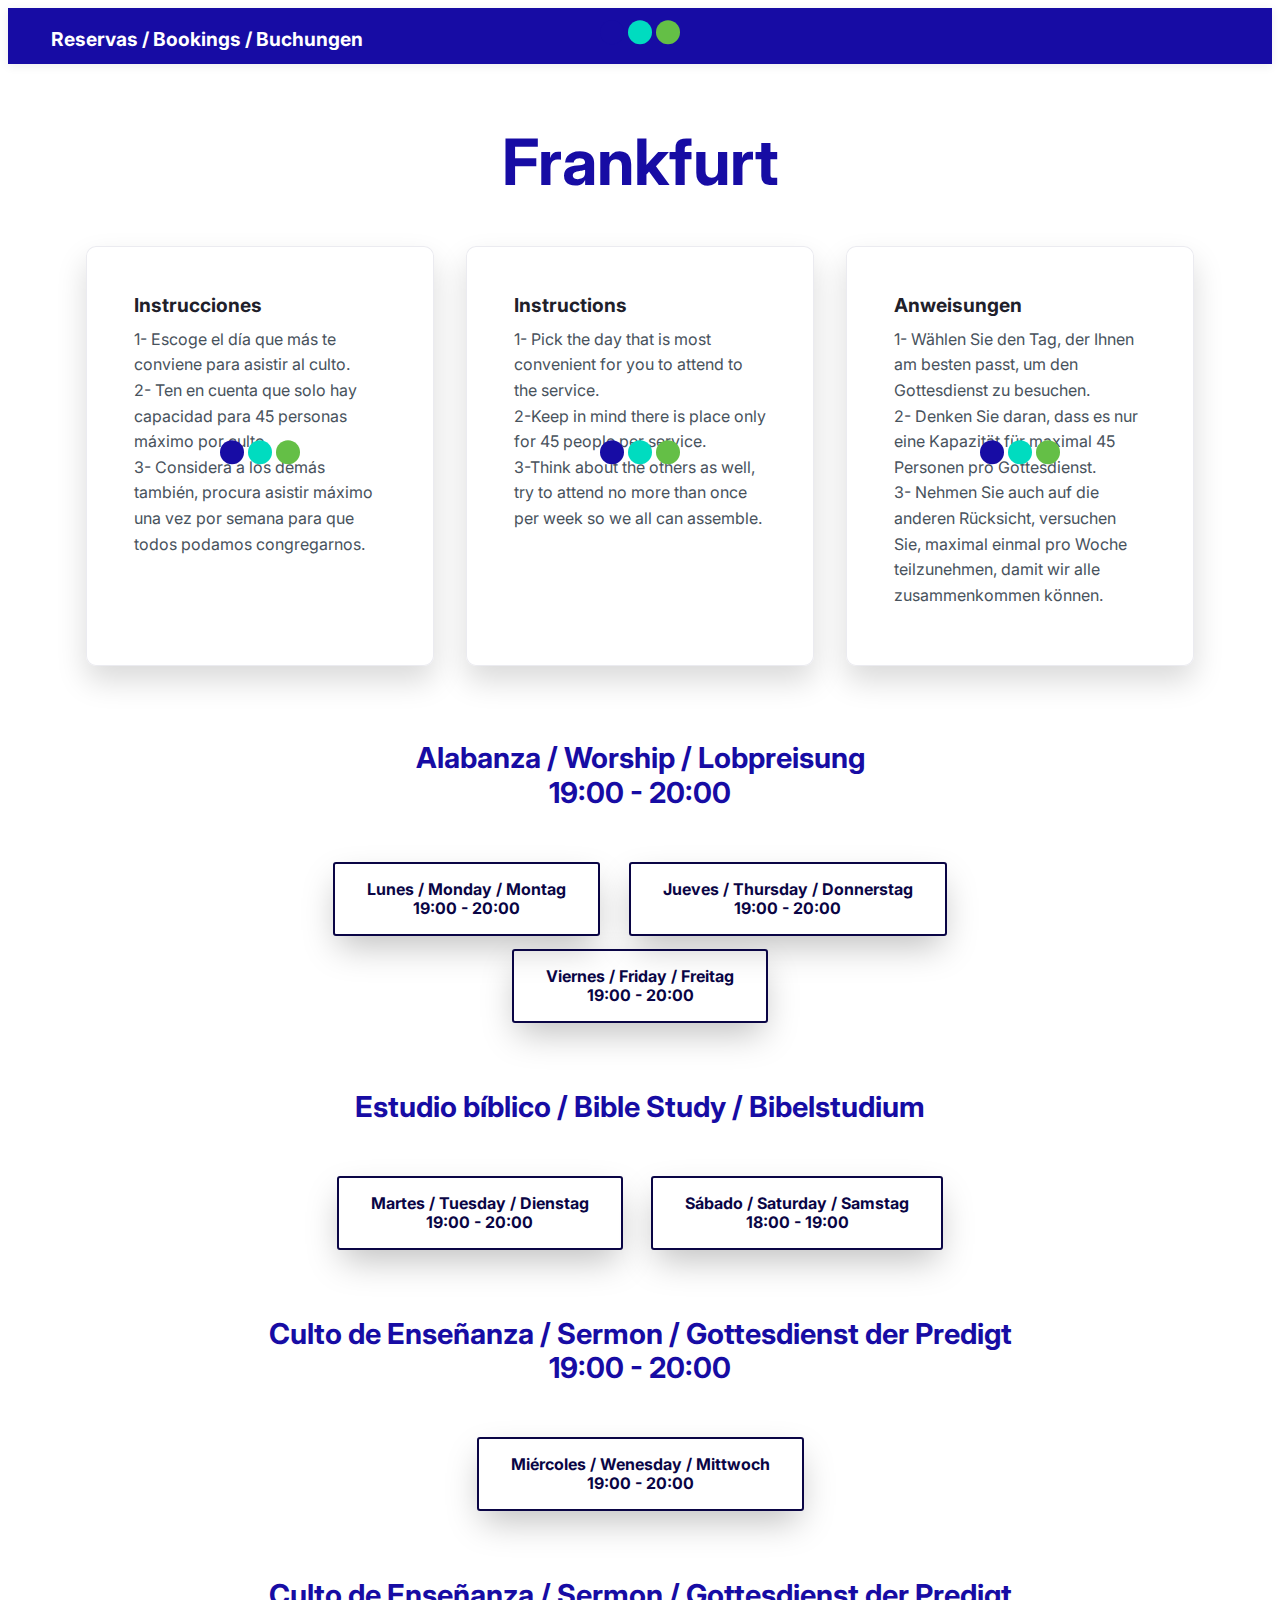
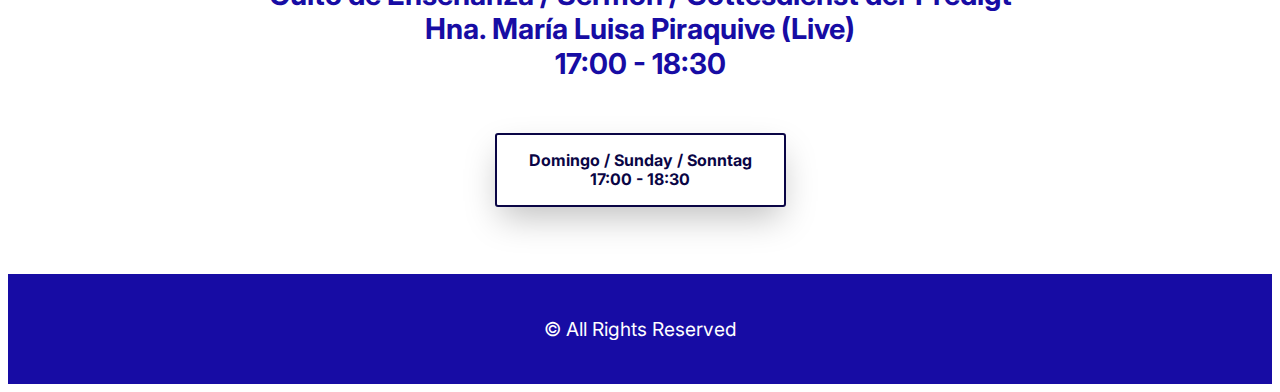
<file: frankfurt.html>
<!DOCTYPE html>
<html amp >
<head>
  <!-- Site made with Mobirise Website Builder v5.5.8, https://mobirise.com -->
  <meta charset="UTF-8">
  <meta http-equiv="X-UA-Compatible" content="IE=edge">
  <meta name="generator" content="Mobirise v5.5.8, mobirise.com">
  <meta name="viewport" content="width=device-width, initial-scale=1, minimum-scale=1">
  <link rel="shortcut icon" href="assets/images/logo-idmji-espanol-222x124.jpeg" type="image/x-icon">
  <meta name="description" content="">
  <meta name="amp-script-src" content="">
  
  <title>Frankfurt</title>
  
<link rel="canonical" href="frankfurt.html">
 <style amp-boilerplate>body{-webkit-animation:-amp-start 8s steps(1,end) 0s 1 normal both;-moz-animation:-amp-start 8s steps(1,end) 0s 1 normal both;-ms-animation:-amp-start 8s steps(1,end) 0s 1 normal both;animation:-amp-start 8s steps(1,end) 0s 1 normal both}@-webkit-keyframes -amp-start{from{visibility:hidden}to{visibility:visible}}@-moz-keyframes -amp-start{from{visibility:hidden}to{visibility:visible}}@-ms-keyframes -amp-start{from{visibility:hidden}to{visibility:visible}}@-o-keyframes -amp-start{from{visibility:hidden}to{visibility:visible}}@keyframes -amp-start{from{visibility:hidden}to{visibility:visible}}</style>
<noscript><style amp-boilerplate>body{-webkit-animation:none;-moz-animation:none;-ms-animation:none;animation:none}</style></noscript>
<link href="https://fonts.googleapis.com/css?family=Inter:100,200,300,400,500,600,700,800,900&display=swap" rel="stylesheet">
 
 <style amp-custom> 
div,span,h1,h2,h3,h4,h5,h6,p,blockquote,a,ol,ul,li,figcaption,textarea,input{font: inherit;}*{-webkit-box-sizing: border-box;box-sizing: border-box;outline: none;}*:focus{outline: none;}body{position: relative;font-style: normal;line-height: 1.6;color: #48525c;}section{background-color: #eeeeee;background-position: 50% 50%;background-repeat: no-repeat;background-size: cover;overflow: hidden;padding: 0;}h1,h2,h3,h4,h5,h6{margin: 0;padding: 0;}p,li,blockquote{letter-spacing: normal;line-height: 1.6;}ul,ol,blockquote,p{margin-bottom: 0;margin-top: 0;}a{cursor: pointer;}a,a:hover{text-decoration: none;}a.mbr-iconfont:hover{text-decoration: none;}h1,h2,h3,h4,h5,h6,.display-1,.display-2,.display-4,.display-5,.display-7{word-break: break-word;word-wrap: break-word;}b,strong{font-weight: bold;}blockquote{padding: 10px 0 10px 20px;position: relative;border-left: 3px solid;}input:-webkit-autofill,input:-webkit-autofill:hover,input:-webkit-autofill:focus,input:-webkit-autofill:active{-webkit-transition-delay: 9999s;transition-delay: 9999s;-webkit-transition-property: background-color,color;-o-transition-property: background-color,color;transition-property: background-color,color;}html,body{height: auto;min-height: 100vh;}.mbr-section-title{margin: 0;padding: 0;font-style: normal;line-height: 1.2;width: 100%;color: #20202a;}.mbr-section-subtitle{line-height: 1.2;width: 100%;color: #20202a;}.mbr-text{font-style: normal;line-height: 1.6;width: 100%;color: #48525c;font-weight: 400;}.mbr-white{color: #ffffff;}.mbr-black{color: #000000;}.align-left{text-align: left;}.align-left .list-item{justify-content: flex-start;}.align-center{text-align: center;}.align-center .list-item{justify-content: center;}.align-right{text-align: right;}.align-right .list-item{justify-content: flex-end;}@media (max-width: 767px){.align-left,.align-center,.align-right{text-align: center;}.align-left .list-item,.align-center .list-item,.align-right .list-item{justify-content: center;}}.mbr-light{font-weight: 300;}.mbr-regular{font-weight: 400;}.mbr-semibold{font-weight: 600;}.mbr-bold{font-weight: 700;}.icons-list a{margin: 0;}.icons-list a:last-child{margin: 0;}.mbr-figure{align-self: center;}.hidden{visibility: hidden;}.super-hide{display: none;}.inactive{-webkit-user-select: none;-moz-user-select: none;-ms-user-select: none;user-select: none;pointer-events: none;-webkit-user-drag: none;user-drag: none;}.mbr-overlay{position: absolute;bottom: 0;left: 0;right: 0;top: 0;z-index: 0;}.map-placeholder{display: none;}.google-map,.google-map iframe{position: relative;width: 100%;height: 400px;}amp-img{width: 100%;}amp-img img{max-height: 100%;max-width: 100%;}img.mbr-temp{width: 100%;}.rounded{border-radius: 50%;}.is-builder .nodisplay + img[async],.is-builder .nodisplay + img[decoding="async"],.is-builder amp-img > a + img[async],.is-builder amp-img > a + img[decoding="async"]{display: none;}html:not(.is-builder) amp-img > a{position: absolute;top: 0;bottom: 0;left: 0;right: 0;z-index: 1;}.is-builder .temp-amp-sizer{position: absolute;}.is-builder amp-youtube .temp-amp-sizer,.is-builder amp-vimeo .temp-amp-sizer{position: static;}.mobirise-spinner{position: absolute;top: 50%;left: 40%;margin-left: 10%;-webkit-transform: translate3d(-50%,-50%,0);z-index: 4;}.mobirise-spinner em{width: 24px;height: 24px;background: #3ac;border-radius: 100%;display: inline-block;-webkit-animation: slide 1s infinite;}.mobirise-spinner em:nth-child(1){-webkit-animation-delay: 0.1s;}.mobirise-spinner em:nth-child(2){-webkit-animation-delay: 0.2s;}.mobirise-spinner em:nth-child(3){-webkit-animation-delay: 0.3s;}@-moz-keyframes slide{0%{-webkit-transform: scale(1);}50%{opacity: 0.3;-webkit-transform: scale(2);}100%{-webkit-transform: scale(1);}}@-webkit-keyframes slide{0%{-webkit-transform: scale(1);}50%{opacity: 0.3;-webkit-transform: scale(2);}100%{-webkit-transform: scale(1);}}@-o-keyframes slide{0%{-webkit-transform: scale(1);}50%{opacity: 0.3;-webkit-transform: scale(2);}100%{-webkit-transform: scale(1);}}@keyframes slide{0%{-webkit-transform: scale(1);}50%{opacity: 0.3;-webkit-transform: scale(2);}100%{-webkit-transform: scale(1);}}.mobirise-loader .amp-active > div{display: none;}.iconfont-wrapper{display: inline-flex;}.mbr-flex{display: flex;}.flex-wrap{flex-wrap: wrap;}.mbr-jc-s{justify-content: flex-start;}.mbr-jc-c{justify-content: center;}.mbr-jc-e{justify-content: flex-end;}.mbr-row-reverse{flex-direction: row-reverse;}.mbr-column{flex-direction: column;}amp-img,img{height: 100%;width: 100%;}.hidden-slide{display: none;}.visible-slide{display: flex;}section,.container,.container-fluid{position: relative;word-wrap: break-word;}.mbr-fullscreen .mbr-overlay{min-height: 100vh;}.mbr-fullscreen{display: flex;align-items: center;height: 100vh;min-height: 100vh;padding: 3rem 0;}.container{padding: 0 1rem;width: 100%;margin-right: auto;margin-left: auto;}@media (max-width: 767px){.container{max-width: 540px;}} @media (min-width: 768px){.container{max-width: 720px;}} @media (min-width: 992px){.container{max-width: 960px;}} @media (min-width: 1200px){.container{max-width: 1140px;}}.container-fluid{width: 100%;padding: 0 1rem;}.btn{position: relative;font-weight: 700;margin: 0.4rem 0.9rem;border: 2px solid;font-style: normal;white-space: normal;transition: all 0.3s cubic-bezier(0.25,0.1,0.25,1);display: inline-flex;align-items: center;justify-content: center;word-break: break-word;line-height: 1.2rem;letter-spacing: normal;}.btn-form{padding: 1rem 2rem;}.btn-form:hover{cursor: pointer;}.btn{padding: 1rem 2rem;border-radius: 3px;}.btn-sm{padding: 0.4rem 0.8rem;border-radius: 3px;}.btn-md{padding: 1rem 2rem;border-radius: 3px;}.btn-lg{padding: 1.2rem 3.2rem;border-radius: 3px;}form .btn,form .mbr-section-btn{margin: 0;}.note-popover .btn:after{display: none;}.mbr-section-btn{margin: 0 -0.9rem;font-size: 0;}nav .mbr-section-btn{margin-left: 0rem;margin-right: 0rem;}.btn .mbr-iconfont,.btn.btn-md .mbr-iconfont{cursor: pointer;margin: 0 0.8rem 0 0;}.btn-sm .mbr-iconfont{margin: 0 0.5rem 0 0;}[type="submit"]{-webkit-appearance: none;}section.menu{min-height: 56px;overflow: visible;padding: 0;}.menu-container{display: flex;-webkit-box-pack: justify;-ms-flex-pack: justify;justify-content: space-between;align-items: center;min-height: 56px;}@media (max-width: 991px){.menu-container{max-width: 100%;padding: 0.5rem 1rem;}} @media (max-width: 767px){.menu-container{padding: 0.5rem 1rem;}}.navbar{z-index: 100;width: 100%;position: absolute;box-shadow: 0 2px 10px 0 rgba(0,0,0,0.07);}.navbar-fixed-top{position: fixed;top: 0;}.navbar-brand{display: flex;align-items: center;word-break: break-word;z-index: 1;}.navbar-logo{margin: 0 0.8rem 0 0;}@media (max-width: 767px){.navbar-logo amp-img{max-height: 35px;max-width: 35px;}}.navbar-caption-wrap{display: flex;}.navbar .navbar-collapse{display: flex;-ms-flex-preferred-size: auto;flex-basis: auto;align-items: center;justify-content: space-between;width: 100%;}@media (max-width: 991px){.navbar .navbar-collapse{display: none;position: absolute;top: 0;right: 0;height: 100vh;overflow-y: auto;padding: 70px 2rem 1rem;z-index: 1;}}@media (max-width: 991px){.navbar.opened .navbar-collapse.show,.navbar.opened .navbar-collapse.collapsing{display: block;}.is-builder .navbar-collapse{position: fixed;}}.navbar-nav{list-style-type: none;display: flex;flex-wrap: wrap;padding-left: 0;min-width: 10rem;}@media (max-width: 991px){.navbar-nav{flex-direction: column;}} .navbar-nav .mbr-iconfont{margin: 0 0.2rem 0 0;}.nav-item{word-break: break-all;}.nav-link{display: flex;align-items: center;justify-content: center;}.nav-link,.navbar-caption{transition: all 0.2s;letter-spacing: normal;}.nav-dropdown .dropdown-menu{min-width: 10rem;position: absolute;left: 0;padding: 10px 0;border-radius: 0 0 4px 4px;transition: opacity 0.2s cubic-bezier(0.25,0.1,0.25,1);}.nav-dropdown .dropdown-menu .dropdown-item{line-height: normal;display: flex;justify-content: center;align-items: center;padding: 0 15px;margin: 20px 0;white-space: nowrap;}.nav-dropdown .dropdown-menu .dropdown-item:active{background: none;}.nav-dropdown .dropdown-menu .dropdown{position: relative;}.dropdown-menu .dropdown:hover > .dropdown-menu{opacity: 1;pointer-events: all;}.nav-dropdown .dropdown-submenu{top: 0;left: 100%;margin: 0;}.nav-item.dropdown{position: relative;}.nav-item.dropdown .dropdown-menu{opacity: 0;pointer-events: none;}.nav-item.dropdown:hover > .dropdown-menu{opacity: 1;pointer-events: all;}.link.dropdown-toggle:after{content: "";margin-left: 0.25rem;border-top: 0.35em solid;border-right: 0.35em solid transparent;border-left: 0.35em solid transparent;border-bottom: 0;}.navbar .dropdown.open > .dropdown-menu{display: block;}@media (max-width: 991px){.is-builder .nav-dropdown .dropdown-menu{position: relative;}.nav-dropdown .dropdown-submenu{left: 0;}.nav-dropdown .dropdown-menu .dropdown-item{padding: 0;margin: 0 0 1rem 0;justify-content: center;}.nav-dropdown .dropdown-menu .dropdown-item:after{right: auto;}.navbar.opened .dropdown-menu{top: 0;}.dropdown-toggle[data-toggle="dropdown-submenu"]:after{content: "";margin-left: 0.25rem;border-top: 0.35em solid;border-right: 0.35em solid transparent;border-left: 0.35em solid transparent;border-bottom: 0;top: 55%;}}.navbar-buttons{display: flex;flex-wrap: wrap;align-items: center;justify-content: center;}@media (max-width: 991px){.navbar-buttons{flex-direction: column;}}.menu-social-list{display: flex;align-items: center;justify-content: center;flex-wrap: wrap;}.menu-social-list a{margin: 0 0.5rem;}.menu-social-list a span{font-size: 1.5rem;}button.navbar-toggler{position: relative;width: 31px;height: 20px;cursor: pointer;transition: all .2s;-ms-flex-item-align: center;-ms-grid-row-align: center;align-self: center;}.hamburger span{position: absolute;right: 0;width: 30px;height: 2px;border-right: 5px;}.hamburger span:nth-child(1){top: 0;transition: all .2s;}.hamburger span:nth-child(2){top: 8px;transition: all .15s;}.hamburger span:nth-child(3){top: 8px;transition: all .15s;}.hamburger span:nth-child(4){top: 16px;transition: all .2s;}nav.opened .navbar-toggler:not(.hide) .hamburger span:nth-child(4),nav.opened .navbar-toggler:not(.hide) .hamburger span:nth-child(1){top: 8px;width: 0;opacity: 0;right: 50%;transition: all .2s;}nav.opened .navbar-toggler:not(.hide) .hamburger span:nth-child(2){transform: rotate(-45deg);transition: all .25s;}nav.opened .navbar-toggler:not(.hide) .hamburger span:nth-child(3){transform: rotate(45deg);transition: all .25s;}.ampstart-btn.hamburger{position: relative;margin-left: auto;height: 20px;width: 30px;background: none;border: none;cursor: pointer;z-index: 1000;}@media (min-width: 992px){.nav-dropdown .dropdown-menu{box-shadow: 0 10px 25px 0 rgba(0,0,0,0.2);}.ampstart-btn,amp-sidebar{display: none;}.dropdown-menu .dropdown-toggle:after{content: "";border-bottom: 0.35em solid transparent;border-left: 0.35em solid;border-right: 0;border-top: 0.35em solid transparent;margin-left: 0.3rem;margin-top: -0.3077em;position: absolute;right: 1.1538em;top: 50%;}}.close-sidebar{width: 30px;height: 30px;position: relative;cursor: pointer;background-color: transparent;border: none;}.close-sidebar span{position: absolute;left: 0;width: 30px;height: 2px;border-right: 5px;top: 14px;}.close-sidebar span:nth-child(1){transform: rotate(-45deg);}.close-sidebar span:nth-child(2){transform: rotate(45deg);}.builder-sidebar{position: relative;height: 100vh;overflow-y: auto;min-width: 10rem;z-index: 1030;padding: 1rem 2rem;max-width: 20rem;}.builder-sidebar .dropdown:hover > .dropdown-menu{position: relative;text-align: center;}section.sidebar-open:before{content: '';position: fixed;top: 0;bottom: 0;right: 0;left: 0;background-color: rgba(0,0,0,0.2);z-index: 1040;}.is-builder section.horizontal-menu .ampstart-btn{display: none;}.is-builder section.horizontal-menu .dropdown-menu{z-index: auto;opacity: 1;pointer-events: auto;}.is-builder .menu{overflow: visible;}#sidebar{background-color: transparent;}.card-title{margin: 0;}.card{position: relative;background-color: transparent;border: none;border-radius: 0;width: 100%;padding: 0 1rem;}@media (max-width: 767px){.card:not(.last-child){padding-bottom: 30px;}} .card .card-img{width: auto;border-radius: 0;}.card .card-wrapper{height: 100%;}@media (max-width: 767px){.card .card-wrapper{flex-direction: column;}} .card img{height: 100%;-o-object-fit: cover;object-fit: cover;-o-object-position: center;object-position: center;}.card-inner,.items-list{display: flex;flex-direction: column;}.items-list{list-style-type: none;padding: 0;}.items-list .list-item{padding: 1rem 2rem;}.card-head{padding: 1.5rem 2rem;}.card-price-wrap{padding: 1rem 2rem;}.card-button{padding: 1rem;margin: 0;}.timeline-wrap{position: relative;}.timeline-wrap .iconBackground{position: absolute;left: 50%;width: 20px;height: 20px;line-height: 30px;text-align: center;border-radius: 50%;font-size: 30px;display: inline-block;background-color: #000000;top: 20px;margin: 0 0 0 -10px;}@media (max-width: 767px){.timeline-wrap .iconBackground{left: 0;}}.separline{position: relative;}@media (max-width: 767px){.separline:not(.last-child){padding-bottom: 2rem;}} .separline:before{position: absolute;content: "";width: 2px;background-color: #000000;left: calc(50% - 1px);height: calc(100% - 20px);top: 40px;}@media (max-width: 767px){.separline:before{left: 0;}}.gallery-img-wrap{position: relative;height: 100%;}.gallery-img-wrap:hover{cursor: pointer;}.gallery-img-wrap:hover .icon-wrap,.gallery-img-wrap:hover .caption-on-hover{opacity: 1;}.gallery-img-wrap:hover:after{opacity: .5;}.gallery-img-wrap amp-img{height: 100%;}.gallery-img-wrap:after{content: "";position: absolute;top: 0;bottom: 0;left: 0;right: 0;background: #000;opacity: 0;transition: opacity 0.2s;pointer-events: none;}.gallery-img-wrap .icon-wrap,.gallery-img-wrap .img-caption{z-index: 3;pointer-events: none;position: absolute;}.gallery-img-wrap .icon-wrap,.gallery-img-wrap .caption-on-hover{opacity: 0;transition: opacity 0.2s;}.gallery-img-wrap .icon-wrap{left: 50%;top: 50%;transform: translate(-50%,-50%);background-color: #fff;padding: .5rem;border-radius: 50%;}.gallery-img-wrap .amp-iconfont{color: #000;font-size: 1rem;width: 1rem;display: block;}.gallery-img-wrap .img-caption{left: 0;right: 0;}.gallery-img-wrap .img-caption.caption-top{top: 0;}.gallery-img-wrap .img-caption.caption-bottom{bottom: 0;}.gallery-img-wrap .img-caption:not(.caption-on-hover):after{content: "";position: absolute;top: 0;left: 0;right: 0;height: 100%;transition: opacity 0.2s;z-index: -1;pointer-events: none;}@media (max-width: 767px){.gallery-img-wrap:after,.gallery-img-wrap:hover:after,.gallery-img-wrap .icon-wrap{display: none;}.gallery-img-wrap .caption-on-hover{opacity: 1;}}.is-builder .gallery-img-wrap .icon-wrap,.is-builder .gallery-img-wrap .img-caption > *{pointer-events: all;}.amp-carousel-button,.dots-wrapper .dots span{transition: all 0.4s;cursor: pointer;outline: none;}.amp-carousel-button{width: 50px;height: 50px;border-radius: 50%;}.dots-wrapper .dots{display: inline-block;margin: 4px 8px;}.dots-wrapper .dots span{display: block;border-radius: 12px;height: 24px;width: 24px;background-color: #ffffff;border: 10px solid #cccccc;opacity: 0.5;}.dots-wrapper .dots span.current{width: 40px;}.dots-wrapper .dots span:hover,.dots-wrapper .dots span.current{opacity: 1;}.amp-carousel-button-next:after{right: 1rem;}.amp-carousel-button-prev:after{left: 1rem;}button.btn-img{cursor: pointer;}.is-builder .preview button.btn-img{opacity: 0.5;position: relative;pointer-events: none;}amp-image-lightbox,.lightbox{background: rgba(0,0,0,0.8);display: flex;flex-wrap: wrap;align-items: center;justify-content: center;width: 100%;height: 100%;overflow: auto;}amp-image-lightbox a.control,.lightbox a.control{position: absolute;cursor: default;top: 0;right: 0;}amp-image-lightbox .close,.lightbox .close{background: none;border: none;position: absolute;top: 16px;right: 16px;height: 32px;width: 32px;cursor: pointer;z-index: 1000;}amp-image-lightbox .close:before,amp-image-lightbox .close:after,.lightbox .close:before,.lightbox .close:after{position: absolute;top: 0;right: 16px;content: ' ';height: 32px;width: 2px;background-color: #fff;}amp-image-lightbox .close:before,.lightbox .close:before{transform: rotate(45deg);}amp-image-lightbox .close:after,.lightbox .close:after{transform: rotate(-45deg);}amp-image-lightbox .video-block,.lightbox .video-block{width: 100%;}div[submit-success] > *,div[submit-error] > *{padding: 15px;margin-bottom: 1rem;}.form-block{z-index: 1;background-color: transparent;padding: 0;position: relative;overflow: hidden;}.form-block .mbr-overlay{z-index: -1;}@media (max-width: 991px){.form-block{padding: 0;}}form input,form textarea,form select{padding: 1rem;line-height: 1.2rem;width: 100%;background: #ffffff;border-width: 2px;border-style: solid;border-color: #767676;border-radius: 3px;color: #000000;}form input[type="checkbox"],form input[type="radio"]{border: none;background: none;width: auto;}form .field{padding-bottom: 0.5rem;padding-top: 0.5rem;}form textarea.field-input{height: 200px;}form .fieldset{display: flex;justify-content: center;flex-wrap: wrap;align-items: center;}textarea[type="hidden"]{display: none;}.form-check{margin-bottom: 0;}.form-check-label{padding-left: 0;}.form-check-input{position: relative;margin: 4px;}.form-check-inline{display: inline-flex;align-items: center;padding-left: 0;margin-right: .75rem;}.mbr-row,.mbr-form-row{display: -webkit-box;display: -ms-flexbox;display: flex;-ms-flex-wrap: wrap;flex-wrap: wrap;margin-left: -1rem;margin-right: -1rem;}.mbr-form-row{margin-left: -0.5rem;margin-right: -0.5rem;}.mbr-form-row > [class*="mbr-col"]{padding-left: 0.5rem;padding-right: 0.5rem;}@media (max-width: 767px){.mbr-col,.mbr-col-auto{padding-right: 1rem;padding-left: 1rem;}.mbr-col-sm-12{-ms-flex: 0 0 100%;-webkit-box-flex: 0;flex: 0 0 100%;max-width: 100%;padding-right: 1rem;padding-left: 1rem;}}@media (min-width: 768px){.mbr-col,.mbr-col-auto{padding-right: 1rem;padding-left: 1rem;}.mbr-col-md-2{-ms-flex: 0 0 16.6666666667%;-webkit-box-flex: 0;flex: 0 0 16.6666666667%;max-width: 16.6666666667%;padding-right: 1rem;padding-left: 1rem;}.mbr-col-md-3{-ms-flex: 0 0 25%;-webkit-box-flex: 0;flex: 0 0 25%;max-width: 25%;padding-right: 1rem;padding-left: 1rem;}.mbr-col-md-4{-ms-flex: 0 0 33.3333333333%;-webkit-box-flex: 0;flex: 0 0 33.3333333333%;max-width: 33.3333333333%;padding-right: 1rem;padding-left: 1rem;}.mbr-col-md-5{-ms-flex: 0 0 41.6666666667%;-webkit-box-flex: 0;flex: 0 0 41.6666666667%;max-width: 41.6666666667%;padding-right: 1rem;padding-left: 1rem;}.mbr-col-md-6{-ms-flex: 0 0 50%;-webkit-box-flex: 0;flex: 0 0 50%;max-width: 50%;padding-right: 1rem;padding-left: 1rem;}.mbr-col-md-7{-ms-flex: 0 0 58.3333333333%;-webkit-box-flex: 0;flex: 0 0 58.3333333333%;max-width: 58.3333333333%;padding-right: 1rem;padding-left: 1rem;}.mbr-col-md-8{-ms-flex: 0 0 66.6666666667%;-webkit-box-flex: 0;flex: 0 0 66.6666666667%;max-width: 66.6666666667%;padding-right: 1rem;padding-left: 1rem;}.mbr-col-md-10{-ms-flex: 0 0 83.3333333333%;-webkit-box-flex: 0;flex: 0 0 83.3333333333%;max-width: 83.3333333333%;padding-right: 1rem;padding-left: 1rem;}.mbr-col-md-12{-ms-flex: 0 0 100%;-webkit-box-flex: 0;flex: 0 0 100%;max-width: 100%;padding-right: 1rem;padding-left: 1rem;}}.mbr-col{-ms-flex: 1 1 auto;-webkit-box-flex: 1;flex: 1 1 auto;max-width: 100%;}.mbr-col-auto{-ms-flex: 0 0 auto;flex: 0 0 auto;width: auto;}@media (min-width: 992px){.mbr-col,.mbr-col-auto{padding-right: 1rem;padding-left: 1rem;}.mbr-col-lg-2{-ms-flex: 0 0 16.6666666667%;-webkit-box-flex: 0;flex: 0 0 16.6666666667%;max-width: 16.6666666667%;padding-right: 1rem;padding-left: 1rem;}.mbr-col-lg-3{-ms-flex: 0 0 25%;-webkit-box-flex: 0;flex: 0 0 25%;max-width: 25%;padding-right: 1rem;padding-left: 1rem;}.mbr-col-lg-4{-ms-flex: 0 0 33.3333333333%;-webkit-box-flex: 0;flex: 0 0 33.3333333333%;max-width: 33.3333333333%;padding-right: 1rem;padding-left: 1rem;}.mbr-col-lg-5{-ms-flex: 0 0 41.6666666667%;-webkit-box-flex: 0;flex: 0 0 41.6666666667%;max-width: 41.6666666667%;padding-right: 1rem;padding-left: 1rem;}.mbr-col-lg-6{-ms-flex: 0 0 50%;-webkit-box-flex: 0;flex: 0 0 50%;max-width: 50%;padding-right: 1rem;padding-left: 1rem;}.mbr-col-lg-7{-ms-flex: 0 0 58.3333333333%;-webkit-box-flex: 0;flex: 0 0 58.3333333333%;max-width: 58.3333333333%;padding-right: 1rem;padding-left: 1rem;}.mbr-col-lg-8{-ms-flex: 0 0 66.6666666667%;-webkit-box-flex: 0;flex: 0 0 66.6666666667%;max-width: 66.6666666667%;padding-right: 1rem;padding-left: 1rem;}.mbr-col-lg-9{-ms-flex: 0 0 75%;-webkit-box-flex: 0;flex: 0 0 75%;max-width: 75%;padding-right: 1rem;padding-left: 1rem;}.mbr-col-lg-10{-ms-flex: 0 0 83.3333333333%;-webkit-box-flex: 0;flex: 0 0 83.3333333333%;max-width: 83.3333333333%;padding-right: 1rem;padding-left: 1rem;}.mbr-col-lg-12{-ms-flex: 0 0 100%;-webkit-box-flex: 0;flex: 0 0 100%;max-width: 100%;padding-right: 1rem;padding-left: 1rem;}}@media (min-width: 992px){.lg-pb{padding-bottom: 3rem;}}@media (max-width: 991px){.md-pb{padding-bottom: 3rem;}}.mbr-pt-1,.mbr-py-1{padding-top: 10px;}.mbr-pb-1,.mbr-py-1{padding-bottom: 10px;}.mbr-px-1{padding-left: 10px;padding-right: 10px;}.mbr-p-1{padding: 10px;}.mbr-pt-2,.mbr-py-2{padding-top: 1rem;}.mbr-pb-2,.mbr-py-2{padding-bottom: 1rem;}.mbr-px-2{padding-left: 1rem;padding-right: 1rem;}.mbr-p-2{padding: 1rem;}.mbr-pt-3,.mbr-py-3{padding-top: 25px;}.mbr-pb-3,.mbr-py-3{padding-bottom: 25px;}.mbr-px-3{padding-left: 25px;padding-right: 25px;}.mbr-p-3{padding: 25px;}.mbr-pt-4,.mbr-py-4{padding-top: 2rem;}.mbr-pb-4,.mbr-py-4{padding-bottom: 2rem;}.mbr-px-4{padding-left: 2rem;padding-right: 2rem;}.mbr-p-4{padding: 2rem;}.mbr-pt-5,.mbr-py-5{padding-top: 3rem;}.mbr-pb-5,.mbr-py-5{padding-bottom: 3rem;}.mbr-px-5{padding-left: 3rem;padding-right: 3rem;}.mbr-p-5{padding: 3rem;}@media (max-width: 991px){.mbr-py-4,.mbr-py-5{padding-top: 1rem;padding-bottom: 1rem;}.mbr-px-4,.mbr-px-5{padding-left: 1rem;padding-right: 1rem;}.mbr-p-3,.mbr-p-4,.mbr-p-5{padding: 1rem;}}.mbr-ml-auto{margin-left: auto;}.mbr-mr-auto{margin-right: auto;}.mbr-m-auto{margin: auto;}#scrollToTopMarker{position: absolute;width: 0px;height: 0px;top: 300px;}#scrollToTopButton{position: fixed;bottom: 25px;right: 25px;opacity: .4;z-index: 5000;font-size: 32px;height: 60px;width: 60px;border: none;border-radius: 3px;cursor: pointer;}#scrollToTopButton:focus{outline: none;}#scrollToTopButton a:before{content: '';position: absolute;height: 40%;top: 36%;width: 2px;left: calc(50% - 1px);}#scrollToTopButton a:after{content: '';position: absolute;border-top: 2px solid;border-right: 2px solid;width: 40%;height: 40%;left: calc(30% - 1px);bottom: 30%;transform: rotate(-45deg);}.is-builder #scrollToTopButton a:after{left: 30%;}a{font-style: normal;}@media (max-width: 767px){.mbr-section-btn,.mbr-section-title{text-align: center;}}@media (min-width: 992px){.mbr-col-lg-11{flex: 0 0 91.666%;max-width: 91.666%;padding-right: 1rem;padding-left: 1rem;}}
body{font-family: Inter;}blockquote{border-color: #170ca4;}div[submit-success] > *{background: #64bf46;color: #ffffff;}div[submit-error] > *{background: #ffdc00;color: #000000;}.display-1{font-family: 'Inter',sans-serif;font-size: 4rem;}.display-2{font-family: 'Inter',sans-serif;font-size: 3.25rem;}.display-4{font-family: 'Inter',sans-serif;font-size: 1rem;}.display-5{font-family: 'Inter',sans-serif;font-size: 1.8rem;}.display-7{font-family: 'Inter',sans-serif;font-size: 1.2rem;}.display-1 .mbr-iconfont-btn{font-size: 4rem;width: 4rem;}.display-2 .mbr-iconfont-btn{font-size: 3.25rem;width: 3.25rem;}.display-4 .mbr-iconfont-btn{font-size: 1rem;width: 1rem;}.display-5 .mbr-iconfont-btn{font-size: 1.8rem;width: 1.8rem;}.display-7 .mbr-iconfont-btn{font-size: 1.2rem;width: 1.2rem;}@media (max-width: 768px){.display-1{font-size: 3.2rem;font-size: calc( 2.05rem + (4 - 2.05) * ((100vw - 20rem) / (48 - 20)));line-height: calc( 1.4 * (2.05rem + (4 - 2.05) * ((100vw - 20rem) / (48 - 20))));}.display-2{font-size: 2.6rem;font-size: calc( 1.7874999999999999rem + (3.25 - 1.7874999999999999) * ((100vw - 20rem) / (48 - 20)));line-height: calc( 1.4 * (1.7874999999999999rem + (3.25 - 1.7874999999999999) * ((100vw - 20rem) / (48 - 20))));}.display-4{font-size: 0.8rem;font-size: calc( 1rem + (1 - 1) * ((100vw - 20rem) / (48 - 20)));line-height: calc( 1.4 * (1rem + (1 - 1) * ((100vw - 20rem) / (48 - 20))));}.display-5{font-size: 1.44rem;font-size: calc( 1.28rem + (1.8 - 1.28) * ((100vw - 20rem) / (48 - 20)));line-height: calc( 1.4 * (1.28rem + (1.8 - 1.28) * ((100vw - 20rem) / (48 - 20))));}.display-7{font-size: 0.96rem;font-size: calc( 1.07rem + (1.2 - 1.07) * ((100vw - 20rem) / (48 - 20)));line-height: calc( 1.4 * (1.07rem + (1.2 - 1.07) * ((100vw - 20rem) / (48 - 20))));}}.bg-primary{background-color: #170ca4;}.bg-success{background-color: #64bf46;}.bg-info{background-color: #eb49e1;}.bg-warning{background-color: #ff8f00;}.bg-danger{background-color: #ffdc00;}.btn-primary,.btn-primary:active,.btn-primary.active{background-color: #170ca4;border-color: #170ca4;color: #ffffff;}.btn-primary:hover,.btn-primary:focus,.btn-primary.focus{color: #ffffff;background-color: #0d075d;border-color: #0d075d;}.btn-primary.disabled,.btn-primary:disabled{color: #ffffff;background-color: #0d075d;border-color: #0d075d;}.btn-secondary,.btn-secondary:active,.btn-secondary.active{background-color: #00dcc0;border-color: #00dcc0;color: #ffffff;}.btn-secondary:hover,.btn-secondary:focus,.btn-secondary.focus{color: #ffffff;background-color: #00907d;border-color: #00907d;}.btn-secondary.disabled,.btn-secondary:disabled{color: #ffffff;background-color: #00907d;border-color: #00907d;}.btn-info,.btn-info:active,.btn-info.active{background-color: #eb49e1;border-color: #eb49e1;color: #ffffff;}.btn-info:hover,.btn-info:focus,.btn-info.focus{color: #ffffff;background-color: #d117c5;border-color: #d117c5;}.btn-info.disabled,.btn-info:disabled{color: #ffffff;background-color: #d117c5;border-color: #d117c5;}.btn-success,.btn-success:active,.btn-success.active{background-color: #64bf46;border-color: #64bf46;color: #ffffff;}.btn-success:hover,.btn-success:focus,.btn-success.focus{color: #ffffff;background-color: #46892f;border-color: #46892f;}.btn-success.disabled,.btn-success:disabled{color: #ffffff;background-color: #46892f;border-color: #46892f;}.btn-warning,.btn-warning:active,.btn-warning.active{background-color: #ff8f00;border-color: #ff8f00;color: #ffffff;}.btn-warning:hover,.btn-warning:focus,.btn-warning.focus{color: #ffffff;background-color: #b36400;border-color: #b36400;}.btn-warning.disabled,.btn-warning:disabled{color: #ffffff;background-color: #b36400;border-color: #b36400;}.btn-danger,.btn-danger:active,.btn-danger.active{background-color: #ffdc00;border-color: #ffdc00;color: #000000;}.btn-danger:hover,.btn-danger:focus,.btn-danger.focus{color: #000000;background-color: #b39a00;border-color: #b39a00;}.btn-danger.disabled,.btn-danger:disabled{color: #000000;background-color: #b39a00;border-color: #b39a00;}.btn-black,.btn-black:active,.btn-black.active{background-color: #333333;border-color: #333333;color: #ffffff;}.btn-black:hover,.btn-black:focus,.btn-black.focus{color: #ffffff;background-color: #0d0d0d;border-color: #0d0d0d;}.btn-black.disabled,.btn-black:disabled{color: #ffffff;background-color: #0d0d0d;border-color: #0d0d0d;}.btn-white,.btn-white:active,.btn-white.active{background-color: #ffffff;border-color: #ffffff;color: #808080;}.btn-white:hover,.btn-white:focus,.btn-white.focus{color: #808080;background-color: #d9d9d9;border-color: #d9d9d9;}.btn-white.disabled,.btn-white:disabled{color: #808080;background-color: #d9d9d9;border-color: #d9d9d9;}.btn-white,.btn-white:active,.btn-white.active{color: #333333;}.btn-white:hover,.btn-white:focus,.btn-white.focus{color: #333333;}.btn-white.disabled,.btn-white:disabled{color: #333333;}.btn-primary-outline,.btn-primary-outline:active,.btn-primary-outline.active{background: none;border-color: #0a0545;color: #0a0545;}.btn-primary-outline:hover,.btn-primary-outline:focus,.btn-primary-outline.focus{color: #ffffff;background-color: #170ca4;border-color: #170ca4;}.btn-primary-outline.disabled,.btn-primary-outline:disabled{color: #ffffff;background-color: #170ca4;border-color: #170ca4;}.btn-secondary-outline,.btn-secondary-outline:active,.btn-secondary-outline.active{background: none;border-color: #007667;color: #007667;}.btn-secondary-outline:hover,.btn-secondary-outline:focus,.btn-secondary-outline.focus{color: #ffffff;background-color: #00dcc0;border-color: #00dcc0;}.btn-secondary-outline.disabled,.btn-secondary-outline:disabled{color: #ffffff;background-color: #00dcc0;border-color: #00dcc0;}.btn-info-outline,.btn-info-outline:active,.btn-info-outline.active{background: none;border-color: #ba14af;color: #ba14af;}.btn-info-outline:hover,.btn-info-outline:focus,.btn-info-outline.focus{color: #ffffff;background-color: #eb49e1;border-color: #eb49e1;}.btn-info-outline.disabled,.btn-info-outline:disabled{color: #ffffff;background-color: #eb49e1;border-color: #eb49e1;}.btn-success-outline,.btn-success-outline:active,.btn-success-outline.active{background: none;border-color: #3c7629;color: #3c7629;}.btn-success-outline:hover,.btn-success-outline:focus,.btn-success-outline.focus{color: #ffffff;background-color: #64bf46;border-color: #64bf46;}.btn-success-outline.disabled,.btn-success-outline:disabled{color: #ffffff;background-color: #64bf46;border-color: #64bf46;}.btn-warning-outline,.btn-warning-outline:active,.btn-warning-outline.active{background: none;border-color: #995600;color: #995600;}.btn-warning-outline:hover,.btn-warning-outline:focus,.btn-warning-outline.focus{color: #ffffff;background-color: #ff8f00;border-color: #ff8f00;}.btn-warning-outline.disabled,.btn-warning-outline:disabled{color: #ffffff;background-color: #ff8f00;border-color: #ff8f00;}.btn-danger-outline,.btn-danger-outline:active,.btn-danger-outline.active{background: none;border-color: #998400;color: #998400;}.btn-danger-outline:hover,.btn-danger-outline:focus,.btn-danger-outline.focus{color: #000000;background-color: #ffdc00;border-color: #ffdc00;}.btn-danger-outline.disabled,.btn-danger-outline:disabled{color: #000000;background-color: #ffdc00;border-color: #ffdc00;}.btn-black-outline,.btn-black-outline:active,.btn-black-outline.active{background: none;border-color: #000000;color: #000000;}.btn-black-outline:hover,.btn-black-outline:focus,.btn-black-outline.focus{color: #ffffff;background-color: #333333;border-color: #333333;}.btn-black-outline.disabled,.btn-black-outline:disabled{color: #ffffff;background-color: #333333;border-color: #333333;}.btn-white-outline,.btn-white-outline:active,.btn-white-outline.active{background: none;border-color: #ffffff;color: #ffffff;}.btn-white-outline:hover,.btn-white-outline:focus,.btn-white-outline.focus{color: #333333;background-color: #ffffff;border-color: #ffffff;}.text-primary{color: #170ca4;}.text-secondary{color: #00dcc0;}.text-success{color: #64bf46;}.text-info{color: #eb49e1;}.text-warning{color: #ff8f00;}.text-danger{color: #ffdc00;}.text-white{color: #ffffff;}.text-black{color: #000000;}a.text-primary:hover,a.text-primary:focus{color: #0a0545;}a.text-secondary:hover,a.text-secondary:focus{color: #007667;}a.text-success:hover,a.text-success:focus{color: #3c7629;}a.text-info:hover,a.text-info:focus{color: #ba14af;}a.text-warning:hover,a.text-warning:focus{color: #995600;}a.text-danger:hover,a.text-danger:focus{color: #998400;}a.text-white:hover,a.text-white:focus{color: #cccccc;}a.text-black:hover,a.text-black:focus{color: #4d4d4d;}.alert-success{background-color: #64bf46;}.alert-info{background-color: #eb49e1;}.alert-warning{background-color: #ff8f00;}.alert-danger{background-color: #ffdc00;}a,a:hover{color: #170ca4;}.mbr-plan-header.bg-primary .mbr-plan-subtitle,.mbr-plan-header.bg-primary .mbr-plan-price-desc{color: #4b3ff1;}.mbr-plan-header.bg-success .mbr-plan-subtitle,.mbr-plan-header.bg-success .mbr-plan-price-desc{color: #b3e0a5;}.mbr-plan-header.bg-info .mbr-plan-subtitle,.mbr-plan-header.bg-info .mbr-plan-price-desc{color: #ffffff;}.mbr-plan-header.bg-warning .mbr-plan-subtitle,.mbr-plan-header.bg-warning .mbr-plan-price-desc{color: #ffe9cc;}.mbr-plan-header.bg-danger .mbr-plan-subtitle,.mbr-plan-header.bg-danger .mbr-plan-price-desc{color: #fff8cc;}.mobirise-spinner em:nth-child(1){background: #170ca4;}.mobirise-spinner em:nth-child(2){background: #00dcc0;}.mobirise-spinner em:nth-child(3){background: #64bf46;}#scrollToTopMarker{display: none;}#scrollToTopButton{background-color: #005af0;}#scrollToTopButton a:before{background: #ffffff;}#scrollToTopButton a:after{border-top-color: #ffffff;border-right-color: #ffffff;}.btn:not(.btn-form){box-shadow: 0 15px 35px -5px rgba(0,0,0,0.25);}.btn:not(.btn-form):hover,.btn:not(.btn-form):focus,.btn:not(.btn-form).focus{transform: translateY(-0.125rem);box-shadow: 0 25px 20px -15px rgba(0,0,0,0.15);}.amp-carousel-button{box-shadow: 0 10px 15px 0 rgba(0,0,0,0.4);background-color: #f3f3f3;}.amp-carousel-button:hover{background-color: #fff;box-shadow: 0 20px 30px 0 rgba(0,0,0,0.2);}.amp-carousel-button-next{background-image: url("data:image/svg+xml;charset=utf-8,%3Csvg xmlns='http://www.w3.org/2000/svg' width='18' height='18' fill='%23005AF0' %3E%3Cpath d='M9 3L7.94 4.06l4.19 4.19H3v1.5h9.13l-4.19 4.19L9 15l6-6z'/%3E%3C/svg%3E");}.amp-carousel-button-prev{background-image: url("data:image/svg+xml;charset=utf-8,%3Csvg xmlns='http://www.w3.org/2000/svg' width='18' height='18' fill='%23005AF0'%3E%3Cpath d='M15 8.25H5.87l4.19-4.19L9 3 3 9l6 6 1.06-1.06-4.19-4.19H15v-1.5z'/%3E%3C/svg%3E");}.cid-szoAHjMBgy{min-height: 56px;background-color: #170ca4;}.cid-szoAHjMBgy .brand-name{margin-right: 2rem;margin-top: 6px;color: #ffffff;}.cid-szoAHjMBgy .brand-name a{font-weight: 700;}.cid-szoAHjMBgy .menu-container{padding: 0 30px;}.cid-szoAHjMBgy .hamburger span,.cid-szoAHjMBgy .close-sidebar span{background: #ffffff;}.cid-szoAHjMBgy .nav-dropdown .dropdown-menu .dropdown-item{font-weight: 700;width: 100%;text-align: inherit;}.cid-szoAHjMBgy a.nav-link{font-weight: 700;}.cid-szoAHjMBgy .navbar{min-height: 56px;background: #170ca4;}.cid-szoAHjMBgy .navbar .navbar-collapse{display: none;}@media (max-width: 991px){.cid-szoAHjMBgy .navbar .navbar-brand{flex-shrink: initial;}}.cid-szoAHjMBgy .navbar-brand{flex-shrink: 0;padding: 0;margin: 0;}@media (min-width: 992px){.cid-szoAHjMBgy .navbar-expand-lg .navbar-nav .nav-link{padding: 13px 0;}.cid-szoAHjMBgy .navbar-nav .nav-link{margin: 0;}.cid-szoAHjMBgy .navbar-nav .nav-item{margin: 0 18px -5px;}.cid-szoAHjMBgy .navbar-buttons{margin-left: 2rem;}}.cid-szoAHjMBgy .navbar-buttons .btn{box-shadow: none;transform: none;}.cid-szoAHjMBgy .builder-sidebar,.cid-szoAHjMBgy .collapse,.cid-szoAHjMBgy .navbar.navbar-expand-lg .dropdown .dropdown-menu{background-color: #170ca4;}@media (max-width: 991px){.cid-szoAHjMBgy .navbar-nav a{padding: 0;margin: 0 0 1rem;}.cid-szoAHjMBgy .dropdown-menu{padding: 0;}}.cid-szoAHjMBgy .close-sidebar:focus{outline: 2px auto #170ca4;}.cid-szoAHjMBgy amp-img{height: 57px;width: 111px;}.cid-szoAHjMBgy amp-img img{height: 57px;object-fit: contain;}.cid-szphQI2lJt{padding-top: 60px;padding-bottom: 0px;background-color: #ffffff;}.cid-szphQI2lJt .mbr-section-title{color: #170ca4;}.cid-sJSc70G2BO{padding-top: 45px;padding-bottom: 75px;background-color: #ffffff;}.cid-sJSc70G2BO .card-wrapper{border-radius: 10px;box-shadow: inset 0 0 0 1px #ebebf0,0 15px 30px 0 rgba(0,0,0,0.15);}.cid-sJSc70G2BO img{border-top-left-radius: 10px;border-top-right-radius: 10px;}.cid-sBnt8qcqrd{padding-top: 0px;padding-bottom: 30px;background-color: #ffffff;}.cid-sBnt8qcqrd .mbr-section-title{color: #170ca4;}.cid-sA81DC12dG{padding-top: 15px;padding-bottom: 60px;background-color: #ffffff;}.cid-sLwn2zrIMz{padding-top: 0px;padding-bottom: 30px;background-color: #ffffff;}.cid-sLwn2zrIMz .mbr-section-title{color: #170ca4;}.cid-sLwn4KGU9O{padding-top: 15px;padding-bottom: 60px;background-color: #ffffff;}.cid-sBnuPEKllO{padding-top: 0px;padding-bottom: 30px;background-color: #ffffff;}.cid-sBnuPEKllO .mbr-section-title{color: #170ca4;}.cid-sBnxcY6ORH{padding-top: 15px;padding-bottom: 60px;background-color: #ffffff;}.cid-sDf2FgBAji{padding-top: 0px;padding-bottom: 30px;background-color: #ffffff;}.cid-sDf2FgBAji .mbr-section-title{color: #170ca4;}.cid-sDf2GHEmNJ{padding-top: 15px;padding-bottom: 60px;background-color: #ffffff;}.cid-szoAHlinlN{padding-top: 30px;padding-bottom: 30px;background-color: #170ca4;}
.engine{position: absolute;text-indent: -2400px;text-align: center;padding: 0;top: 0;left: -2400px;}[class*="-iconfont"]{display: inline-flex;}</style>
 
  <script async  src="https://cdn.ampproject.org/v0.js"></script>
  <script async custom-element="amp-analytics" src="https://cdn.ampproject.org/v0/amp-analytics-0.1.js"></script>
  <script async custom-element="amp-sidebar" src="https://cdn.ampproject.org/v0/amp-sidebar-0.1.js"></script>
  
  
  
</head>
<body><amp-sidebar id="sidebar" class="cid-szoAHjMBgy" layout="nodisplay" side="right">
        <div class="builder-sidebar" id="builder-sidebar">
            <button on="tap:sidebar.close" class="close-sidebar">
                <span></span>
                <span></span>
            </button>
        
            
            
            
            <div class="navbar-buttons mbr-section-btn align-center"><a class="btn btn-sm btn-black display-4" href="https://idmji.org/" target="_blank">IDMJI.ORG</a></div>
      </div>
    </amp-sidebar>
  
  <section class="menu horizontal-menu cid-szoAHjMBgy" id="menu2-9">

    
    

    <nav class="navbar navbar-dropdown navbar-expand-lg">
       <div class="menu-container container-fluid"> 
      <div class="navbar-brand">
          <span class="navbar-logo">
              <amp-img src="assets/images/logo-idmji-espanol-222x124.jpeg" layout="responsive" width="101.58870967741936" height="57" alt="IDMJI" class="mobirise-loader">
                  <div placeholder="" class="placeholder">
                                <div class="mobirise-spinner">
                                    <em></em>
                                    <em></em>
                                    <em></em>
                                </div></div>
                  
              </amp-img>
          </span>
          <p class="brand-name mbr-fonts-style mbr-bold display-7">Reservas / Bookings / Buchungen</p></div>
      <div class="collapse navbar-collapse" id="navbarSupportedContent">
            
            
            
            <div class="navbar-buttons mbr-section-btn align-center"><a class="btn btn-sm btn-black display-4" href="https://idmji.org/" target="_blank">IDMJI.ORG</a></div>
      </div>
      
      <button on="tap:sidebar.toggle" class="ampstart-btn hamburger">
        <span></span>
        <span></span>
        <span></span>
        <span></span>
    </button>
        </div>
    </nav>

  <!-- AMP plug -->
    

</section>

<section class="mbr-section 01 cid-szphQI2lJt" id="content1-s">

    

     <div class="container">
        <div class="mbr-row mbr-jc-c">
            <div class="mbr-col-sm-12 mbr-col-md-10">
                <h2 class="mbr-section-title align-center mbr-fonts-style mbr-bold display-1">
                    Frankfurt</h2>
                
                
            </div>
        </div>
    </div>
</section>

<section class="features2 mbr-section cid-sJSc70G2BO" id="features2-3j">

    
    
    <div class="container">
        <div class="mbr-row mbr-jc-c">
            <div class="card mbr-col-sm-12 mbr-col-md-6 mbr-col-lg-4 md-pb">
                <div class="card-wrapper">
                    <div class="card-img">
                        <amp-img src="assets/images/logo-idmji-espanol-696x390.jpg" layout="responsive" width="348" height="195" alt="Mobirise" class="mobirise-loader">
                            <div placeholder="" class="placeholder">
                                <div class="mobirise-spinner">
                                    <em></em>
                                    <em></em>
                                    <em></em>
                                </div></div>
                            
                        </amp-img>
                    </div>
                    <div class="card-box mbr-p-5">
                        <h4 class="mbr-section-title mbr-fonts-style align-left mbr-bold mbr-pb-1 display-7">Instrucciones</h4>
                        <p class="mbr-text mbr-fonts-style align-left mbr-pb-1 display-4">1- Escoge el día que más te conviene para asistir al culto.<br>2- Ten en cuenta que solo hay capacidad para 45 personas máximo por culto.<br>3- Considera a los demás también, procura asistir máximo una vez por semana para que todos podamos congregarnos.&nbsp;</p>
                        
                    </div>
                </div>
            </div>
            
            <div class="card mbr-col-sm-12 mbr-col-md-6 mbr-col-lg-4 md-pb">
                <div class="card-wrapper">
                    <div class="card-img">
                        <amp-img src="assets/images/logo-idmji-english-696x390.jpg" layout="responsive" height="195" width="348" alt="Mobirise" class="mobirise-loader">
                            <div placeholder="" class="placeholder">
                                <div class="mobirise-spinner">
                                    <em></em>
                                    <em></em>
                                    <em></em>
                                </div></div>
                            
                        </amp-img>
                    </div>
                    <div class="card-box mbr-p-5">
                        <h4 class="mbr-section-title mbr-fonts-style align-left mbr-bold mbr-pb-1 display-7">
                            Instructions
                        </h4>
                        <p class="mbr-text mbr-fonts-style align-left mbr-pb-1 display-4">1- Pick the day that is most convenient for you to attend to the service.<br>2-Keep in mind there is place only for 45 people per service.<br>3-Think about the others as well, try to attend no more than once per week so we all can assemble.</p>
                        
                    </div>
                </div>
            </div>

            <div class="card mbr-col-sm-12 mbr-col-md-6 mbr-col-lg-4 last-child">
                <div class="card-wrapper">
                    <div class="card-img">
                        <amp-img src="assets/images/branding-canales-de-youtube-aleman-696x696.jpeg" layout="responsive" height="198.391" width="347.98853783783784" alt="Mobirise" class="mobirise-loader">
                            <div placeholder="" class="placeholder">
                                <div class="mobirise-spinner">
                                    <em></em>
                                    <em></em>
                                    <em></em>
                                </div></div>
                            
                        </amp-img>
                    </div>
                    <div class="card-box mbr-p-5">
                        <h4 class="mbr-section-title mbr-fonts-style align-left mbr-bold mbr-pb-1 display-7">
                            Anweisungen
                        </h4>
                        <p class="mbr-text mbr-fonts-style align-left mbr-pb-1 display-4">1- Wählen Sie den Tag, der Ihnen am besten passt, um den Gottesdienst zu besuchen.<br>2- Denken Sie daran, dass es nur eine Kapazität für maximal 45 Personen pro Gottesdienst.<br>3- Nehmen Sie auch auf die anderen Rücksicht, versuchen Sie, maximal einmal pro Woche teilzunehmen, damit wir alle zusammenkommen können.&nbsp;</p>
                        
                    </div>
                </div>
            </div>

            
            
        </div>
    </div>
</section>

<section class="mbr-section 01 cid-sBnt8qcqrd" id="content1-29">

    

     <div class="container">
        <div class="mbr-row mbr-jc-c">
            <div class="mbr-col-sm-12 mbr-col-md-10">
                <h2 class="mbr-section-title align-center mbr-fonts-style mbr-bold display-5">Alabanza / Worship / Lobpreisung<br>19:00 - 20:00</h2>
                
                
            </div>
        </div>
    </div>
</section>

<section class="mbr-section 04 cid-sA81DC12dG" id="content5-10">

    

    <div class="container">
        <div class="mbr-row mbr-jc-c">
            <div class="mbr-section-btn mbr-col-md-12 mbr-col-sm-12 mbr-col-lg-8 align-center"><a class="btn btn-primary-outline display-4" href="https://www.eventbrite.es/e/159234776503">Lunes / Monday / Montag<br>19:00 - 20:00<br></a>  <a class="btn btn-primary-outline display-4" href="https://www.eventbrite.es/e/161261763275">Jueves / Thursday / Donnerstag<br>19:00 - 20:00<br></a>
                <a class="btn btn-primary-outline display-4" href="https://www.eventbrite.es/e/161262716125">Viernes / Friday / Freitag<br>19:00 - 20:00<br></a></div>
        </div>
    </div>
</section>

<section class="mbr-section 01 cid-sLwn2zrIMz" id="content1-3x">

    

     <div class="container">
        <div class="mbr-row mbr-jc-c">
            <div class="mbr-col-sm-12 mbr-col-md-10">
                <h2 class="mbr-section-title align-center mbr-fonts-style mbr-bold display-5">Estudio bíblico / Bible Study / Bibelstudium</h2>
                
                
            </div>
        </div>
    </div>
</section>

<section class="mbr-section 04 cid-sLwn4KGU9O" id="content5-3y">

    

    <div class="container">
        <div class="mbr-row mbr-jc-c">
            <div class="mbr-section-btn mbr-col-md-12 mbr-col-sm-12 mbr-col-lg-8 align-center"><a class="btn btn-primary-outline display-4" href="https://www.eventbrite.es/e/161263261757">Martes / Tuesday / Dienstag<br>19:00 - 20:00<br></a> <a class="btn btn-primary-outline display-4" href="https://www.eventbrite.es/e/159237368255">Sábado / Saturday / Samstag<br>18:00 - 19:00<br></a></div>
        </div>
    </div>
</section>

<section class="mbr-section 01 cid-sBnuPEKllO" id="content1-2a">

    

     <div class="container">
        <div class="mbr-row mbr-jc-c">
            <div class="mbr-col-sm-12 mbr-col-md-10">
                <h2 class="mbr-section-title align-center mbr-fonts-style mbr-bold display-5">Culto de Enseñanza / Sermon / Gottesdienst der Predigt<br>19:00 - 20:00</h2>
                
                
            </div>
        </div>
    </div>
</section>

<section class="mbr-section 04 cid-sBnxcY6ORH" id="content5-2e">

    

    <div class="container">
        <div class="mbr-row mbr-jc-c">
            <div class="mbr-section-btn mbr-col-md-12 mbr-col-sm-12 mbr-col-lg-8 align-center"><a class="btn btn-primary-outline display-4" href="https://www.eventbrite.es/e/158167271567">Miércoles / Wenesday / Mittwoch<br>19:00 - 20:00<br></a></div>
        </div>
    </div>
</section>

<section class="mbr-section 01 cid-sDf2FgBAji" id="content1-2w">

    

     <div class="container">
        <div class="mbr-row mbr-jc-c">
            <div class="mbr-col-sm-12 mbr-col-md-10">
                <h2 class="mbr-section-title align-center mbr-fonts-style mbr-bold display-5">Culto de Enseñanza / Sermon / Gottesdienst der Predigt<div>Hna. María Luisa Piraquive (Live)<div>17:00 - 18:30</div></div></h2>
                
                
            </div>
        </div>
    </div>
</section>

<section class="mbr-section 04 cid-sDf2GHEmNJ" id="content5-2x">

    

    <div class="container">
        <div class="mbr-row mbr-jc-c">
            <div class="mbr-section-btn mbr-col-md-12 mbr-col-sm-12 mbr-col-lg-8 align-center"><a class="btn btn-primary-outline display-4" href="https://www.eventbrite.es/e/163503520431">Domingo / Sunday / Sonntag<br>17:00 - 18:30<br></a></div>
        </div>
    </div>
</section>

<section class="footer1 cid-szoAHlinlN" id="footer1-d">

    

    <div class="container">
        <div class="align-center mbr-p-1">
            <p class="mbr-text mbr-white mbr-fonts-style display-7">
                © All Rights Reserved
            </p>
        </div>
    </div>

  
</body>
</html>
</file>
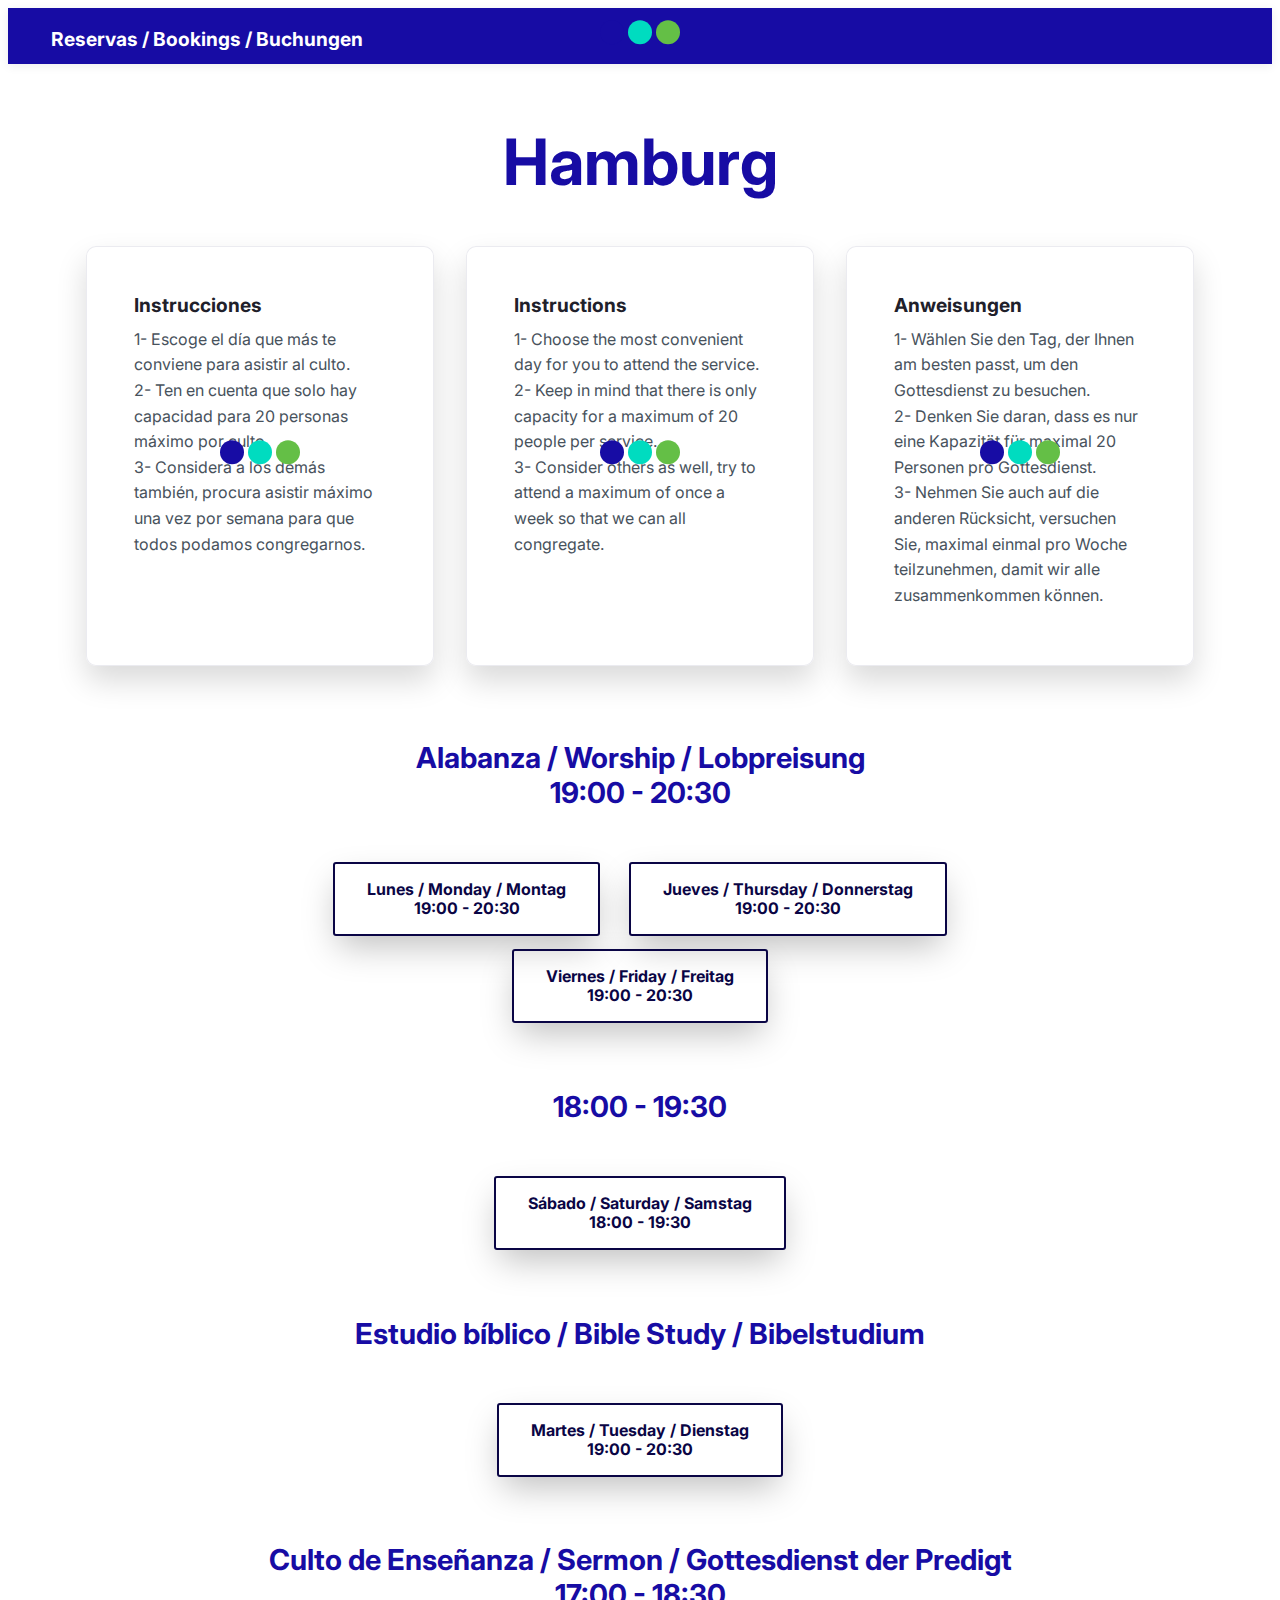
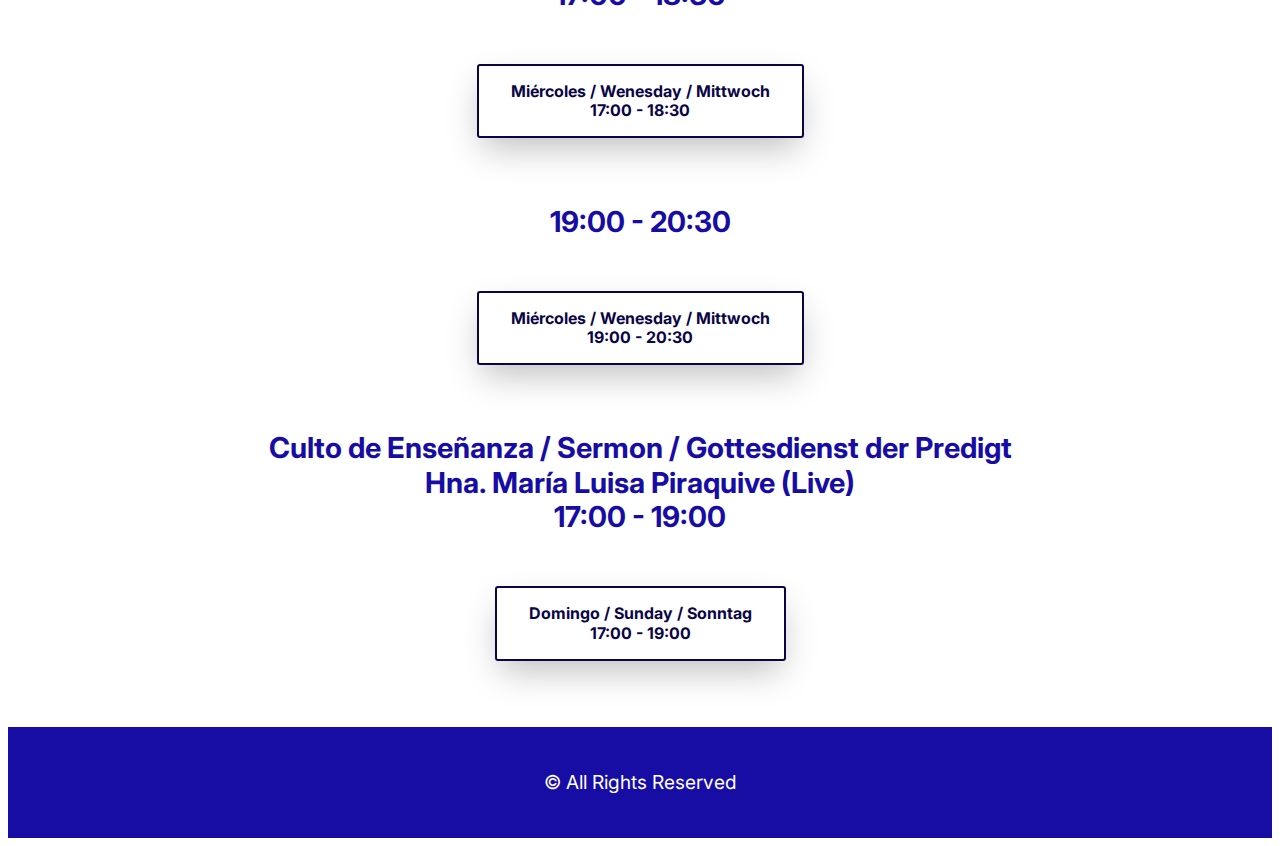
<file: Hamburg.html>
<!DOCTYPE html>
<html amp >
<head>
  <!-- Site made with Mobirise Website Builder v5.5.8, https://mobirise.com -->
  <meta charset="UTF-8">
  <meta http-equiv="X-UA-Compatible" content="IE=edge">
  <meta name="generator" content="Mobirise v5.5.8, mobirise.com">
  <meta name="viewport" content="width=device-width, initial-scale=1, minimum-scale=1">
  <link rel="shortcut icon" href="assets/images/logo-idmji-espanol-222x124.jpeg" type="image/x-icon">
  <meta name="description" content="">
  <meta name="amp-script-src" content="">
  
  <title>Hamburg</title>
  
<link rel="canonical" href="Hamburg.html">
 <style amp-boilerplate>body{-webkit-animation:-amp-start 8s steps(1,end) 0s 1 normal both;-moz-animation:-amp-start 8s steps(1,end) 0s 1 normal both;-ms-animation:-amp-start 8s steps(1,end) 0s 1 normal both;animation:-amp-start 8s steps(1,end) 0s 1 normal both}@-webkit-keyframes -amp-start{from{visibility:hidden}to{visibility:visible}}@-moz-keyframes -amp-start{from{visibility:hidden}to{visibility:visible}}@-ms-keyframes -amp-start{from{visibility:hidden}to{visibility:visible}}@-o-keyframes -amp-start{from{visibility:hidden}to{visibility:visible}}@keyframes -amp-start{from{visibility:hidden}to{visibility:visible}}</style>
<noscript><style amp-boilerplate>body{-webkit-animation:none;-moz-animation:none;-ms-animation:none;animation:none}</style></noscript>
<link href="https://fonts.googleapis.com/css?family=Inter:100,200,300,400,500,600,700,800,900&display=swap" rel="stylesheet">
 
 <style amp-custom> 
div,span,h1,h2,h3,h4,h5,h6,p,blockquote,a,ol,ul,li,figcaption,textarea,input{font: inherit;}*{-webkit-box-sizing: border-box;box-sizing: border-box;outline: none;}*:focus{outline: none;}body{position: relative;font-style: normal;line-height: 1.6;color: #48525c;}section{background-color: #eeeeee;background-position: 50% 50%;background-repeat: no-repeat;background-size: cover;overflow: hidden;padding: 0;}h1,h2,h3,h4,h5,h6{margin: 0;padding: 0;}p,li,blockquote{letter-spacing: normal;line-height: 1.6;}ul,ol,blockquote,p{margin-bottom: 0;margin-top: 0;}a{cursor: pointer;}a,a:hover{text-decoration: none;}a.mbr-iconfont:hover{text-decoration: none;}h1,h2,h3,h4,h5,h6,.display-1,.display-2,.display-4,.display-5,.display-7{word-break: break-word;word-wrap: break-word;}b,strong{font-weight: bold;}blockquote{padding: 10px 0 10px 20px;position: relative;border-left: 3px solid;}input:-webkit-autofill,input:-webkit-autofill:hover,input:-webkit-autofill:focus,input:-webkit-autofill:active{-webkit-transition-delay: 9999s;transition-delay: 9999s;-webkit-transition-property: background-color,color;-o-transition-property: background-color,color;transition-property: background-color,color;}html,body{height: auto;min-height: 100vh;}.mbr-section-title{margin: 0;padding: 0;font-style: normal;line-height: 1.2;width: 100%;color: #20202a;}.mbr-section-subtitle{line-height: 1.2;width: 100%;color: #20202a;}.mbr-text{font-style: normal;line-height: 1.6;width: 100%;color: #48525c;font-weight: 400;}.mbr-white{color: #ffffff;}.mbr-black{color: #000000;}.align-left{text-align: left;}.align-left .list-item{justify-content: flex-start;}.align-center{text-align: center;}.align-center .list-item{justify-content: center;}.align-right{text-align: right;}.align-right .list-item{justify-content: flex-end;}@media (max-width: 767px){.align-left,.align-center,.align-right{text-align: center;}.align-left .list-item,.align-center .list-item,.align-right .list-item{justify-content: center;}}.mbr-light{font-weight: 300;}.mbr-regular{font-weight: 400;}.mbr-semibold{font-weight: 600;}.mbr-bold{font-weight: 700;}.icons-list a{margin: 0;}.icons-list a:last-child{margin: 0;}.mbr-figure{align-self: center;}.hidden{visibility: hidden;}.super-hide{display: none;}.inactive{-webkit-user-select: none;-moz-user-select: none;-ms-user-select: none;user-select: none;pointer-events: none;-webkit-user-drag: none;user-drag: none;}.mbr-overlay{position: absolute;bottom: 0;left: 0;right: 0;top: 0;z-index: 0;}.map-placeholder{display: none;}.google-map,.google-map iframe{position: relative;width: 100%;height: 400px;}amp-img{width: 100%;}amp-img img{max-height: 100%;max-width: 100%;}img.mbr-temp{width: 100%;}.rounded{border-radius: 50%;}.is-builder .nodisplay + img[async],.is-builder .nodisplay + img[decoding="async"],.is-builder amp-img > a + img[async],.is-builder amp-img > a + img[decoding="async"]{display: none;}html:not(.is-builder) amp-img > a{position: absolute;top: 0;bottom: 0;left: 0;right: 0;z-index: 1;}.is-builder .temp-amp-sizer{position: absolute;}.is-builder amp-youtube .temp-amp-sizer,.is-builder amp-vimeo .temp-amp-sizer{position: static;}.mobirise-spinner{position: absolute;top: 50%;left: 40%;margin-left: 10%;-webkit-transform: translate3d(-50%,-50%,0);z-index: 4;}.mobirise-spinner em{width: 24px;height: 24px;background: #3ac;border-radius: 100%;display: inline-block;-webkit-animation: slide 1s infinite;}.mobirise-spinner em:nth-child(1){-webkit-animation-delay: 0.1s;}.mobirise-spinner em:nth-child(2){-webkit-animation-delay: 0.2s;}.mobirise-spinner em:nth-child(3){-webkit-animation-delay: 0.3s;}@-moz-keyframes slide{0%{-webkit-transform: scale(1);}50%{opacity: 0.3;-webkit-transform: scale(2);}100%{-webkit-transform: scale(1);}}@-webkit-keyframes slide{0%{-webkit-transform: scale(1);}50%{opacity: 0.3;-webkit-transform: scale(2);}100%{-webkit-transform: scale(1);}}@-o-keyframes slide{0%{-webkit-transform: scale(1);}50%{opacity: 0.3;-webkit-transform: scale(2);}100%{-webkit-transform: scale(1);}}@keyframes slide{0%{-webkit-transform: scale(1);}50%{opacity: 0.3;-webkit-transform: scale(2);}100%{-webkit-transform: scale(1);}}.mobirise-loader .amp-active > div{display: none;}.iconfont-wrapper{display: inline-flex;}.mbr-flex{display: flex;}.flex-wrap{flex-wrap: wrap;}.mbr-jc-s{justify-content: flex-start;}.mbr-jc-c{justify-content: center;}.mbr-jc-e{justify-content: flex-end;}.mbr-row-reverse{flex-direction: row-reverse;}.mbr-column{flex-direction: column;}amp-img,img{height: 100%;width: 100%;}.hidden-slide{display: none;}.visible-slide{display: flex;}section,.container,.container-fluid{position: relative;word-wrap: break-word;}.mbr-fullscreen .mbr-overlay{min-height: 100vh;}.mbr-fullscreen{display: flex;align-items: center;height: 100vh;min-height: 100vh;padding: 3rem 0;}.container{padding: 0 1rem;width: 100%;margin-right: auto;margin-left: auto;}@media (max-width: 767px){.container{max-width: 540px;}} @media (min-width: 768px){.container{max-width: 720px;}} @media (min-width: 992px){.container{max-width: 960px;}} @media (min-width: 1200px){.container{max-width: 1140px;}}.container-fluid{width: 100%;padding: 0 1rem;}.btn{position: relative;font-weight: 700;margin: 0.4rem 0.9rem;border: 2px solid;font-style: normal;white-space: normal;transition: all 0.3s cubic-bezier(0.25,0.1,0.25,1);display: inline-flex;align-items: center;justify-content: center;word-break: break-word;line-height: 1.2rem;letter-spacing: normal;}.btn-form{padding: 1rem 2rem;}.btn-form:hover{cursor: pointer;}.btn{padding: 1rem 2rem;border-radius: 3px;}.btn-sm{padding: 0.4rem 0.8rem;border-radius: 3px;}.btn-md{padding: 1rem 2rem;border-radius: 3px;}.btn-lg{padding: 1.2rem 3.2rem;border-radius: 3px;}form .btn,form .mbr-section-btn{margin: 0;}.note-popover .btn:after{display: none;}.mbr-section-btn{margin: 0 -0.9rem;font-size: 0;}nav .mbr-section-btn{margin-left: 0rem;margin-right: 0rem;}.btn .mbr-iconfont,.btn.btn-md .mbr-iconfont{cursor: pointer;margin: 0 0.8rem 0 0;}.btn-sm .mbr-iconfont{margin: 0 0.5rem 0 0;}[type="submit"]{-webkit-appearance: none;}section.menu{min-height: 56px;overflow: visible;padding: 0;}.menu-container{display: flex;-webkit-box-pack: justify;-ms-flex-pack: justify;justify-content: space-between;align-items: center;min-height: 56px;}@media (max-width: 991px){.menu-container{max-width: 100%;padding: 0.5rem 1rem;}} @media (max-width: 767px){.menu-container{padding: 0.5rem 1rem;}}.navbar{z-index: 100;width: 100%;position: absolute;box-shadow: 0 2px 10px 0 rgba(0,0,0,0.07);}.navbar-fixed-top{position: fixed;top: 0;}.navbar-brand{display: flex;align-items: center;word-break: break-word;z-index: 1;}.navbar-logo{margin: 0 0.8rem 0 0;}@media (max-width: 767px){.navbar-logo amp-img{max-height: 35px;max-width: 35px;}}.navbar-caption-wrap{display: flex;}.navbar .navbar-collapse{display: flex;-ms-flex-preferred-size: auto;flex-basis: auto;align-items: center;justify-content: space-between;width: 100%;}@media (max-width: 991px){.navbar .navbar-collapse{display: none;position: absolute;top: 0;right: 0;height: 100vh;overflow-y: auto;padding: 70px 2rem 1rem;z-index: 1;}}@media (max-width: 991px){.navbar.opened .navbar-collapse.show,.navbar.opened .navbar-collapse.collapsing{display: block;}.is-builder .navbar-collapse{position: fixed;}}.navbar-nav{list-style-type: none;display: flex;flex-wrap: wrap;padding-left: 0;min-width: 10rem;}@media (max-width: 991px){.navbar-nav{flex-direction: column;}} .navbar-nav .mbr-iconfont{margin: 0 0.2rem 0 0;}.nav-item{word-break: break-all;}.nav-link{display: flex;align-items: center;justify-content: center;}.nav-link,.navbar-caption{transition: all 0.2s;letter-spacing: normal;}.nav-dropdown .dropdown-menu{min-width: 10rem;position: absolute;left: 0;padding: 10px 0;border-radius: 0 0 4px 4px;transition: opacity 0.2s cubic-bezier(0.25,0.1,0.25,1);}.nav-dropdown .dropdown-menu .dropdown-item{line-height: normal;display: flex;justify-content: center;align-items: center;padding: 0 15px;margin: 20px 0;white-space: nowrap;}.nav-dropdown .dropdown-menu .dropdown-item:active{background: none;}.nav-dropdown .dropdown-menu .dropdown{position: relative;}.dropdown-menu .dropdown:hover > .dropdown-menu{opacity: 1;pointer-events: all;}.nav-dropdown .dropdown-submenu{top: 0;left: 100%;margin: 0;}.nav-item.dropdown{position: relative;}.nav-item.dropdown .dropdown-menu{opacity: 0;pointer-events: none;}.nav-item.dropdown:hover > .dropdown-menu{opacity: 1;pointer-events: all;}.link.dropdown-toggle:after{content: "";margin-left: 0.25rem;border-top: 0.35em solid;border-right: 0.35em solid transparent;border-left: 0.35em solid transparent;border-bottom: 0;}.navbar .dropdown.open > .dropdown-menu{display: block;}@media (max-width: 991px){.is-builder .nav-dropdown .dropdown-menu{position: relative;}.nav-dropdown .dropdown-submenu{left: 0;}.nav-dropdown .dropdown-menu .dropdown-item{padding: 0;margin: 0 0 1rem 0;justify-content: center;}.nav-dropdown .dropdown-menu .dropdown-item:after{right: auto;}.navbar.opened .dropdown-menu{top: 0;}.dropdown-toggle[data-toggle="dropdown-submenu"]:after{content: "";margin-left: 0.25rem;border-top: 0.35em solid;border-right: 0.35em solid transparent;border-left: 0.35em solid transparent;border-bottom: 0;top: 55%;}}.navbar-buttons{display: flex;flex-wrap: wrap;align-items: center;justify-content: center;}@media (max-width: 991px){.navbar-buttons{flex-direction: column;}}.menu-social-list{display: flex;align-items: center;justify-content: center;flex-wrap: wrap;}.menu-social-list a{margin: 0 0.5rem;}.menu-social-list a span{font-size: 1.5rem;}button.navbar-toggler{position: relative;width: 31px;height: 20px;cursor: pointer;transition: all .2s;-ms-flex-item-align: center;-ms-grid-row-align: center;align-self: center;}.hamburger span{position: absolute;right: 0;width: 30px;height: 2px;border-right: 5px;}.hamburger span:nth-child(1){top: 0;transition: all .2s;}.hamburger span:nth-child(2){top: 8px;transition: all .15s;}.hamburger span:nth-child(3){top: 8px;transition: all .15s;}.hamburger span:nth-child(4){top: 16px;transition: all .2s;}nav.opened .navbar-toggler:not(.hide) .hamburger span:nth-child(4),nav.opened .navbar-toggler:not(.hide) .hamburger span:nth-child(1){top: 8px;width: 0;opacity: 0;right: 50%;transition: all .2s;}nav.opened .navbar-toggler:not(.hide) .hamburger span:nth-child(2){transform: rotate(-45deg);transition: all .25s;}nav.opened .navbar-toggler:not(.hide) .hamburger span:nth-child(3){transform: rotate(45deg);transition: all .25s;}.ampstart-btn.hamburger{position: relative;margin-left: auto;height: 20px;width: 30px;background: none;border: none;cursor: pointer;z-index: 1000;}@media (min-width: 992px){.nav-dropdown .dropdown-menu{box-shadow: 0 10px 25px 0 rgba(0,0,0,0.2);}.ampstart-btn,amp-sidebar{display: none;}.dropdown-menu .dropdown-toggle:after{content: "";border-bottom: 0.35em solid transparent;border-left: 0.35em solid;border-right: 0;border-top: 0.35em solid transparent;margin-left: 0.3rem;margin-top: -0.3077em;position: absolute;right: 1.1538em;top: 50%;}}.close-sidebar{width: 30px;height: 30px;position: relative;cursor: pointer;background-color: transparent;border: none;}.close-sidebar span{position: absolute;left: 0;width: 30px;height: 2px;border-right: 5px;top: 14px;}.close-sidebar span:nth-child(1){transform: rotate(-45deg);}.close-sidebar span:nth-child(2){transform: rotate(45deg);}.builder-sidebar{position: relative;height: 100vh;overflow-y: auto;min-width: 10rem;z-index: 1030;padding: 1rem 2rem;max-width: 20rem;}.builder-sidebar .dropdown:hover > .dropdown-menu{position: relative;text-align: center;}section.sidebar-open:before{content: '';position: fixed;top: 0;bottom: 0;right: 0;left: 0;background-color: rgba(0,0,0,0.2);z-index: 1040;}.is-builder section.horizontal-menu .ampstart-btn{display: none;}.is-builder section.horizontal-menu .dropdown-menu{z-index: auto;opacity: 1;pointer-events: auto;}.is-builder .menu{overflow: visible;}#sidebar{background-color: transparent;}.card-title{margin: 0;}.card{position: relative;background-color: transparent;border: none;border-radius: 0;width: 100%;padding: 0 1rem;}@media (max-width: 767px){.card:not(.last-child){padding-bottom: 30px;}} .card .card-img{width: auto;border-radius: 0;}.card .card-wrapper{height: 100%;}@media (max-width: 767px){.card .card-wrapper{flex-direction: column;}} .card img{height: 100%;-o-object-fit: cover;object-fit: cover;-o-object-position: center;object-position: center;}.card-inner,.items-list{display: flex;flex-direction: column;}.items-list{list-style-type: none;padding: 0;}.items-list .list-item{padding: 1rem 2rem;}.card-head{padding: 1.5rem 2rem;}.card-price-wrap{padding: 1rem 2rem;}.card-button{padding: 1rem;margin: 0;}.timeline-wrap{position: relative;}.timeline-wrap .iconBackground{position: absolute;left: 50%;width: 20px;height: 20px;line-height: 30px;text-align: center;border-radius: 50%;font-size: 30px;display: inline-block;background-color: #000000;top: 20px;margin: 0 0 0 -10px;}@media (max-width: 767px){.timeline-wrap .iconBackground{left: 0;}}.separline{position: relative;}@media (max-width: 767px){.separline:not(.last-child){padding-bottom: 2rem;}} .separline:before{position: absolute;content: "";width: 2px;background-color: #000000;left: calc(50% - 1px);height: calc(100% - 20px);top: 40px;}@media (max-width: 767px){.separline:before{left: 0;}}.gallery-img-wrap{position: relative;height: 100%;}.gallery-img-wrap:hover{cursor: pointer;}.gallery-img-wrap:hover .icon-wrap,.gallery-img-wrap:hover .caption-on-hover{opacity: 1;}.gallery-img-wrap:hover:after{opacity: .5;}.gallery-img-wrap amp-img{height: 100%;}.gallery-img-wrap:after{content: "";position: absolute;top: 0;bottom: 0;left: 0;right: 0;background: #000;opacity: 0;transition: opacity 0.2s;pointer-events: none;}.gallery-img-wrap .icon-wrap,.gallery-img-wrap .img-caption{z-index: 3;pointer-events: none;position: absolute;}.gallery-img-wrap .icon-wrap,.gallery-img-wrap .caption-on-hover{opacity: 0;transition: opacity 0.2s;}.gallery-img-wrap .icon-wrap{left: 50%;top: 50%;transform: translate(-50%,-50%);background-color: #fff;padding: .5rem;border-radius: 50%;}.gallery-img-wrap .amp-iconfont{color: #000;font-size: 1rem;width: 1rem;display: block;}.gallery-img-wrap .img-caption{left: 0;right: 0;}.gallery-img-wrap .img-caption.caption-top{top: 0;}.gallery-img-wrap .img-caption.caption-bottom{bottom: 0;}.gallery-img-wrap .img-caption:not(.caption-on-hover):after{content: "";position: absolute;top: 0;left: 0;right: 0;height: 100%;transition: opacity 0.2s;z-index: -1;pointer-events: none;}@media (max-width: 767px){.gallery-img-wrap:after,.gallery-img-wrap:hover:after,.gallery-img-wrap .icon-wrap{display: none;}.gallery-img-wrap .caption-on-hover{opacity: 1;}}.is-builder .gallery-img-wrap .icon-wrap,.is-builder .gallery-img-wrap .img-caption > *{pointer-events: all;}.amp-carousel-button,.dots-wrapper .dots span{transition: all 0.4s;cursor: pointer;outline: none;}.amp-carousel-button{width: 50px;height: 50px;border-radius: 50%;}.dots-wrapper .dots{display: inline-block;margin: 4px 8px;}.dots-wrapper .dots span{display: block;border-radius: 12px;height: 24px;width: 24px;background-color: #ffffff;border: 10px solid #cccccc;opacity: 0.5;}.dots-wrapper .dots span.current{width: 40px;}.dots-wrapper .dots span:hover,.dots-wrapper .dots span.current{opacity: 1;}.amp-carousel-button-next:after{right: 1rem;}.amp-carousel-button-prev:after{left: 1rem;}button.btn-img{cursor: pointer;}.is-builder .preview button.btn-img{opacity: 0.5;position: relative;pointer-events: none;}amp-image-lightbox,.lightbox{background: rgba(0,0,0,0.8);display: flex;flex-wrap: wrap;align-items: center;justify-content: center;width: 100%;height: 100%;overflow: auto;}amp-image-lightbox a.control,.lightbox a.control{position: absolute;cursor: default;top: 0;right: 0;}amp-image-lightbox .close,.lightbox .close{background: none;border: none;position: absolute;top: 16px;right: 16px;height: 32px;width: 32px;cursor: pointer;z-index: 1000;}amp-image-lightbox .close:before,amp-image-lightbox .close:after,.lightbox .close:before,.lightbox .close:after{position: absolute;top: 0;right: 16px;content: ' ';height: 32px;width: 2px;background-color: #fff;}amp-image-lightbox .close:before,.lightbox .close:before{transform: rotate(45deg);}amp-image-lightbox .close:after,.lightbox .close:after{transform: rotate(-45deg);}amp-image-lightbox .video-block,.lightbox .video-block{width: 100%;}div[submit-success] > *,div[submit-error] > *{padding: 15px;margin-bottom: 1rem;}.form-block{z-index: 1;background-color: transparent;padding: 0;position: relative;overflow: hidden;}.form-block .mbr-overlay{z-index: -1;}@media (max-width: 991px){.form-block{padding: 0;}}form input,form textarea,form select{padding: 1rem;line-height: 1.2rem;width: 100%;background: #ffffff;border-width: 2px;border-style: solid;border-color: #767676;border-radius: 3px;color: #000000;}form input[type="checkbox"],form input[type="radio"]{border: none;background: none;width: auto;}form .field{padding-bottom: 0.5rem;padding-top: 0.5rem;}form textarea.field-input{height: 200px;}form .fieldset{display: flex;justify-content: center;flex-wrap: wrap;align-items: center;}textarea[type="hidden"]{display: none;}.form-check{margin-bottom: 0;}.form-check-label{padding-left: 0;}.form-check-input{position: relative;margin: 4px;}.form-check-inline{display: inline-flex;align-items: center;padding-left: 0;margin-right: .75rem;}.mbr-row,.mbr-form-row{display: -webkit-box;display: -ms-flexbox;display: flex;-ms-flex-wrap: wrap;flex-wrap: wrap;margin-left: -1rem;margin-right: -1rem;}.mbr-form-row{margin-left: -0.5rem;margin-right: -0.5rem;}.mbr-form-row > [class*="mbr-col"]{padding-left: 0.5rem;padding-right: 0.5rem;}@media (max-width: 767px){.mbr-col,.mbr-col-auto{padding-right: 1rem;padding-left: 1rem;}.mbr-col-sm-12{-ms-flex: 0 0 100%;-webkit-box-flex: 0;flex: 0 0 100%;max-width: 100%;padding-right: 1rem;padding-left: 1rem;}}@media (min-width: 768px){.mbr-col,.mbr-col-auto{padding-right: 1rem;padding-left: 1rem;}.mbr-col-md-2{-ms-flex: 0 0 16.6666666667%;-webkit-box-flex: 0;flex: 0 0 16.6666666667%;max-width: 16.6666666667%;padding-right: 1rem;padding-left: 1rem;}.mbr-col-md-3{-ms-flex: 0 0 25%;-webkit-box-flex: 0;flex: 0 0 25%;max-width: 25%;padding-right: 1rem;padding-left: 1rem;}.mbr-col-md-4{-ms-flex: 0 0 33.3333333333%;-webkit-box-flex: 0;flex: 0 0 33.3333333333%;max-width: 33.3333333333%;padding-right: 1rem;padding-left: 1rem;}.mbr-col-md-5{-ms-flex: 0 0 41.6666666667%;-webkit-box-flex: 0;flex: 0 0 41.6666666667%;max-width: 41.6666666667%;padding-right: 1rem;padding-left: 1rem;}.mbr-col-md-6{-ms-flex: 0 0 50%;-webkit-box-flex: 0;flex: 0 0 50%;max-width: 50%;padding-right: 1rem;padding-left: 1rem;}.mbr-col-md-7{-ms-flex: 0 0 58.3333333333%;-webkit-box-flex: 0;flex: 0 0 58.3333333333%;max-width: 58.3333333333%;padding-right: 1rem;padding-left: 1rem;}.mbr-col-md-8{-ms-flex: 0 0 66.6666666667%;-webkit-box-flex: 0;flex: 0 0 66.6666666667%;max-width: 66.6666666667%;padding-right: 1rem;padding-left: 1rem;}.mbr-col-md-10{-ms-flex: 0 0 83.3333333333%;-webkit-box-flex: 0;flex: 0 0 83.3333333333%;max-width: 83.3333333333%;padding-right: 1rem;padding-left: 1rem;}.mbr-col-md-12{-ms-flex: 0 0 100%;-webkit-box-flex: 0;flex: 0 0 100%;max-width: 100%;padding-right: 1rem;padding-left: 1rem;}}.mbr-col{-ms-flex: 1 1 auto;-webkit-box-flex: 1;flex: 1 1 auto;max-width: 100%;}.mbr-col-auto{-ms-flex: 0 0 auto;flex: 0 0 auto;width: auto;}@media (min-width: 992px){.mbr-col,.mbr-col-auto{padding-right: 1rem;padding-left: 1rem;}.mbr-col-lg-2{-ms-flex: 0 0 16.6666666667%;-webkit-box-flex: 0;flex: 0 0 16.6666666667%;max-width: 16.6666666667%;padding-right: 1rem;padding-left: 1rem;}.mbr-col-lg-3{-ms-flex: 0 0 25%;-webkit-box-flex: 0;flex: 0 0 25%;max-width: 25%;padding-right: 1rem;padding-left: 1rem;}.mbr-col-lg-4{-ms-flex: 0 0 33.3333333333%;-webkit-box-flex: 0;flex: 0 0 33.3333333333%;max-width: 33.3333333333%;padding-right: 1rem;padding-left: 1rem;}.mbr-col-lg-5{-ms-flex: 0 0 41.6666666667%;-webkit-box-flex: 0;flex: 0 0 41.6666666667%;max-width: 41.6666666667%;padding-right: 1rem;padding-left: 1rem;}.mbr-col-lg-6{-ms-flex: 0 0 50%;-webkit-box-flex: 0;flex: 0 0 50%;max-width: 50%;padding-right: 1rem;padding-left: 1rem;}.mbr-col-lg-7{-ms-flex: 0 0 58.3333333333%;-webkit-box-flex: 0;flex: 0 0 58.3333333333%;max-width: 58.3333333333%;padding-right: 1rem;padding-left: 1rem;}.mbr-col-lg-8{-ms-flex: 0 0 66.6666666667%;-webkit-box-flex: 0;flex: 0 0 66.6666666667%;max-width: 66.6666666667%;padding-right: 1rem;padding-left: 1rem;}.mbr-col-lg-9{-ms-flex: 0 0 75%;-webkit-box-flex: 0;flex: 0 0 75%;max-width: 75%;padding-right: 1rem;padding-left: 1rem;}.mbr-col-lg-10{-ms-flex: 0 0 83.3333333333%;-webkit-box-flex: 0;flex: 0 0 83.3333333333%;max-width: 83.3333333333%;padding-right: 1rem;padding-left: 1rem;}.mbr-col-lg-12{-ms-flex: 0 0 100%;-webkit-box-flex: 0;flex: 0 0 100%;max-width: 100%;padding-right: 1rem;padding-left: 1rem;}}@media (min-width: 992px){.lg-pb{padding-bottom: 3rem;}}@media (max-width: 991px){.md-pb{padding-bottom: 3rem;}}.mbr-pt-1,.mbr-py-1{padding-top: 10px;}.mbr-pb-1,.mbr-py-1{padding-bottom: 10px;}.mbr-px-1{padding-left: 10px;padding-right: 10px;}.mbr-p-1{padding: 10px;}.mbr-pt-2,.mbr-py-2{padding-top: 1rem;}.mbr-pb-2,.mbr-py-2{padding-bottom: 1rem;}.mbr-px-2{padding-left: 1rem;padding-right: 1rem;}.mbr-p-2{padding: 1rem;}.mbr-pt-3,.mbr-py-3{padding-top: 25px;}.mbr-pb-3,.mbr-py-3{padding-bottom: 25px;}.mbr-px-3{padding-left: 25px;padding-right: 25px;}.mbr-p-3{padding: 25px;}.mbr-pt-4,.mbr-py-4{padding-top: 2rem;}.mbr-pb-4,.mbr-py-4{padding-bottom: 2rem;}.mbr-px-4{padding-left: 2rem;padding-right: 2rem;}.mbr-p-4{padding: 2rem;}.mbr-pt-5,.mbr-py-5{padding-top: 3rem;}.mbr-pb-5,.mbr-py-5{padding-bottom: 3rem;}.mbr-px-5{padding-left: 3rem;padding-right: 3rem;}.mbr-p-5{padding: 3rem;}@media (max-width: 991px){.mbr-py-4,.mbr-py-5{padding-top: 1rem;padding-bottom: 1rem;}.mbr-px-4,.mbr-px-5{padding-left: 1rem;padding-right: 1rem;}.mbr-p-3,.mbr-p-4,.mbr-p-5{padding: 1rem;}}.mbr-ml-auto{margin-left: auto;}.mbr-mr-auto{margin-right: auto;}.mbr-m-auto{margin: auto;}#scrollToTopMarker{position: absolute;width: 0px;height: 0px;top: 300px;}#scrollToTopButton{position: fixed;bottom: 25px;right: 25px;opacity: .4;z-index: 5000;font-size: 32px;height: 60px;width: 60px;border: none;border-radius: 3px;cursor: pointer;}#scrollToTopButton:focus{outline: none;}#scrollToTopButton a:before{content: '';position: absolute;height: 40%;top: 36%;width: 2px;left: calc(50% - 1px);}#scrollToTopButton a:after{content: '';position: absolute;border-top: 2px solid;border-right: 2px solid;width: 40%;height: 40%;left: calc(30% - 1px);bottom: 30%;transform: rotate(-45deg);}.is-builder #scrollToTopButton a:after{left: 30%;}a{font-style: normal;}@media (max-width: 767px){.mbr-section-btn,.mbr-section-title{text-align: center;}}@media (min-width: 992px){.mbr-col-lg-11{flex: 0 0 91.666%;max-width: 91.666%;padding-right: 1rem;padding-left: 1rem;}}
body{font-family: Inter;}blockquote{border-color: #170ca4;}div[submit-success] > *{background: #64bf46;color: #ffffff;}div[submit-error] > *{background: #ffdc00;color: #000000;}.display-1{font-family: 'Inter',sans-serif;font-size: 4rem;}.display-2{font-family: 'Inter',sans-serif;font-size: 3.25rem;}.display-4{font-family: 'Inter',sans-serif;font-size: 1rem;}.display-5{font-family: 'Inter',sans-serif;font-size: 1.8rem;}.display-7{font-family: 'Inter',sans-serif;font-size: 1.2rem;}.display-1 .mbr-iconfont-btn{font-size: 4rem;width: 4rem;}.display-2 .mbr-iconfont-btn{font-size: 3.25rem;width: 3.25rem;}.display-4 .mbr-iconfont-btn{font-size: 1rem;width: 1rem;}.display-5 .mbr-iconfont-btn{font-size: 1.8rem;width: 1.8rem;}.display-7 .mbr-iconfont-btn{font-size: 1.2rem;width: 1.2rem;}@media (max-width: 768px){.display-1{font-size: 3.2rem;font-size: calc( 2.05rem + (4 - 2.05) * ((100vw - 20rem) / (48 - 20)));line-height: calc( 1.4 * (2.05rem + (4 - 2.05) * ((100vw - 20rem) / (48 - 20))));}.display-2{font-size: 2.6rem;font-size: calc( 1.7874999999999999rem + (3.25 - 1.7874999999999999) * ((100vw - 20rem) / (48 - 20)));line-height: calc( 1.4 * (1.7874999999999999rem + (3.25 - 1.7874999999999999) * ((100vw - 20rem) / (48 - 20))));}.display-4{font-size: 0.8rem;font-size: calc( 1rem + (1 - 1) * ((100vw - 20rem) / (48 - 20)));line-height: calc( 1.4 * (1rem + (1 - 1) * ((100vw - 20rem) / (48 - 20))));}.display-5{font-size: 1.44rem;font-size: calc( 1.28rem + (1.8 - 1.28) * ((100vw - 20rem) / (48 - 20)));line-height: calc( 1.4 * (1.28rem + (1.8 - 1.28) * ((100vw - 20rem) / (48 - 20))));}.display-7{font-size: 0.96rem;font-size: calc( 1.07rem + (1.2 - 1.07) * ((100vw - 20rem) / (48 - 20)));line-height: calc( 1.4 * (1.07rem + (1.2 - 1.07) * ((100vw - 20rem) / (48 - 20))));}}.bg-primary{background-color: #170ca4;}.bg-success{background-color: #64bf46;}.bg-info{background-color: #eb49e1;}.bg-warning{background-color: #ff8f00;}.bg-danger{background-color: #ffdc00;}.btn-primary,.btn-primary:active,.btn-primary.active{background-color: #170ca4;border-color: #170ca4;color: #ffffff;}.btn-primary:hover,.btn-primary:focus,.btn-primary.focus{color: #ffffff;background-color: #0d075d;border-color: #0d075d;}.btn-primary.disabled,.btn-primary:disabled{color: #ffffff;background-color: #0d075d;border-color: #0d075d;}.btn-secondary,.btn-secondary:active,.btn-secondary.active{background-color: #00dcc0;border-color: #00dcc0;color: #ffffff;}.btn-secondary:hover,.btn-secondary:focus,.btn-secondary.focus{color: #ffffff;background-color: #00907d;border-color: #00907d;}.btn-secondary.disabled,.btn-secondary:disabled{color: #ffffff;background-color: #00907d;border-color: #00907d;}.btn-info,.btn-info:active,.btn-info.active{background-color: #eb49e1;border-color: #eb49e1;color: #ffffff;}.btn-info:hover,.btn-info:focus,.btn-info.focus{color: #ffffff;background-color: #d117c5;border-color: #d117c5;}.btn-info.disabled,.btn-info:disabled{color: #ffffff;background-color: #d117c5;border-color: #d117c5;}.btn-success,.btn-success:active,.btn-success.active{background-color: #64bf46;border-color: #64bf46;color: #ffffff;}.btn-success:hover,.btn-success:focus,.btn-success.focus{color: #ffffff;background-color: #46892f;border-color: #46892f;}.btn-success.disabled,.btn-success:disabled{color: #ffffff;background-color: #46892f;border-color: #46892f;}.btn-warning,.btn-warning:active,.btn-warning.active{background-color: #ff8f00;border-color: #ff8f00;color: #ffffff;}.btn-warning:hover,.btn-warning:focus,.btn-warning.focus{color: #ffffff;background-color: #b36400;border-color: #b36400;}.btn-warning.disabled,.btn-warning:disabled{color: #ffffff;background-color: #b36400;border-color: #b36400;}.btn-danger,.btn-danger:active,.btn-danger.active{background-color: #ffdc00;border-color: #ffdc00;color: #000000;}.btn-danger:hover,.btn-danger:focus,.btn-danger.focus{color: #000000;background-color: #b39a00;border-color: #b39a00;}.btn-danger.disabled,.btn-danger:disabled{color: #000000;background-color: #b39a00;border-color: #b39a00;}.btn-black,.btn-black:active,.btn-black.active{background-color: #333333;border-color: #333333;color: #ffffff;}.btn-black:hover,.btn-black:focus,.btn-black.focus{color: #ffffff;background-color: #0d0d0d;border-color: #0d0d0d;}.btn-black.disabled,.btn-black:disabled{color: #ffffff;background-color: #0d0d0d;border-color: #0d0d0d;}.btn-white,.btn-white:active,.btn-white.active{background-color: #ffffff;border-color: #ffffff;color: #808080;}.btn-white:hover,.btn-white:focus,.btn-white.focus{color: #808080;background-color: #d9d9d9;border-color: #d9d9d9;}.btn-white.disabled,.btn-white:disabled{color: #808080;background-color: #d9d9d9;border-color: #d9d9d9;}.btn-white,.btn-white:active,.btn-white.active{color: #333333;}.btn-white:hover,.btn-white:focus,.btn-white.focus{color: #333333;}.btn-white.disabled,.btn-white:disabled{color: #333333;}.btn-primary-outline,.btn-primary-outline:active,.btn-primary-outline.active{background: none;border-color: #0a0545;color: #0a0545;}.btn-primary-outline:hover,.btn-primary-outline:focus,.btn-primary-outline.focus{color: #ffffff;background-color: #170ca4;border-color: #170ca4;}.btn-primary-outline.disabled,.btn-primary-outline:disabled{color: #ffffff;background-color: #170ca4;border-color: #170ca4;}.btn-secondary-outline,.btn-secondary-outline:active,.btn-secondary-outline.active{background: none;border-color: #007667;color: #007667;}.btn-secondary-outline:hover,.btn-secondary-outline:focus,.btn-secondary-outline.focus{color: #ffffff;background-color: #00dcc0;border-color: #00dcc0;}.btn-secondary-outline.disabled,.btn-secondary-outline:disabled{color: #ffffff;background-color: #00dcc0;border-color: #00dcc0;}.btn-info-outline,.btn-info-outline:active,.btn-info-outline.active{background: none;border-color: #ba14af;color: #ba14af;}.btn-info-outline:hover,.btn-info-outline:focus,.btn-info-outline.focus{color: #ffffff;background-color: #eb49e1;border-color: #eb49e1;}.btn-info-outline.disabled,.btn-info-outline:disabled{color: #ffffff;background-color: #eb49e1;border-color: #eb49e1;}.btn-success-outline,.btn-success-outline:active,.btn-success-outline.active{background: none;border-color: #3c7629;color: #3c7629;}.btn-success-outline:hover,.btn-success-outline:focus,.btn-success-outline.focus{color: #ffffff;background-color: #64bf46;border-color: #64bf46;}.btn-success-outline.disabled,.btn-success-outline:disabled{color: #ffffff;background-color: #64bf46;border-color: #64bf46;}.btn-warning-outline,.btn-warning-outline:active,.btn-warning-outline.active{background: none;border-color: #995600;color: #995600;}.btn-warning-outline:hover,.btn-warning-outline:focus,.btn-warning-outline.focus{color: #ffffff;background-color: #ff8f00;border-color: #ff8f00;}.btn-warning-outline.disabled,.btn-warning-outline:disabled{color: #ffffff;background-color: #ff8f00;border-color: #ff8f00;}.btn-danger-outline,.btn-danger-outline:active,.btn-danger-outline.active{background: none;border-color: #998400;color: #998400;}.btn-danger-outline:hover,.btn-danger-outline:focus,.btn-danger-outline.focus{color: #000000;background-color: #ffdc00;border-color: #ffdc00;}.btn-danger-outline.disabled,.btn-danger-outline:disabled{color: #000000;background-color: #ffdc00;border-color: #ffdc00;}.btn-black-outline,.btn-black-outline:active,.btn-black-outline.active{background: none;border-color: #000000;color: #000000;}.btn-black-outline:hover,.btn-black-outline:focus,.btn-black-outline.focus{color: #ffffff;background-color: #333333;border-color: #333333;}.btn-black-outline.disabled,.btn-black-outline:disabled{color: #ffffff;background-color: #333333;border-color: #333333;}.btn-white-outline,.btn-white-outline:active,.btn-white-outline.active{background: none;border-color: #ffffff;color: #ffffff;}.btn-white-outline:hover,.btn-white-outline:focus,.btn-white-outline.focus{color: #333333;background-color: #ffffff;border-color: #ffffff;}.text-primary{color: #170ca4;}.text-secondary{color: #00dcc0;}.text-success{color: #64bf46;}.text-info{color: #eb49e1;}.text-warning{color: #ff8f00;}.text-danger{color: #ffdc00;}.text-white{color: #ffffff;}.text-black{color: #000000;}a.text-primary:hover,a.text-primary:focus{color: #0a0545;}a.text-secondary:hover,a.text-secondary:focus{color: #007667;}a.text-success:hover,a.text-success:focus{color: #3c7629;}a.text-info:hover,a.text-info:focus{color: #ba14af;}a.text-warning:hover,a.text-warning:focus{color: #995600;}a.text-danger:hover,a.text-danger:focus{color: #998400;}a.text-white:hover,a.text-white:focus{color: #cccccc;}a.text-black:hover,a.text-black:focus{color: #4d4d4d;}.alert-success{background-color: #64bf46;}.alert-info{background-color: #eb49e1;}.alert-warning{background-color: #ff8f00;}.alert-danger{background-color: #ffdc00;}a,a:hover{color: #170ca4;}.mbr-plan-header.bg-primary .mbr-plan-subtitle,.mbr-plan-header.bg-primary .mbr-plan-price-desc{color: #4b3ff1;}.mbr-plan-header.bg-success .mbr-plan-subtitle,.mbr-plan-header.bg-success .mbr-plan-price-desc{color: #b3e0a5;}.mbr-plan-header.bg-info .mbr-plan-subtitle,.mbr-plan-header.bg-info .mbr-plan-price-desc{color: #ffffff;}.mbr-plan-header.bg-warning .mbr-plan-subtitle,.mbr-plan-header.bg-warning .mbr-plan-price-desc{color: #ffe9cc;}.mbr-plan-header.bg-danger .mbr-plan-subtitle,.mbr-plan-header.bg-danger .mbr-plan-price-desc{color: #fff8cc;}.mobirise-spinner em:nth-child(1){background: #170ca4;}.mobirise-spinner em:nth-child(2){background: #00dcc0;}.mobirise-spinner em:nth-child(3){background: #64bf46;}#scrollToTopMarker{display: none;}#scrollToTopButton{background-color: #005af0;}#scrollToTopButton a:before{background: #ffffff;}#scrollToTopButton a:after{border-top-color: #ffffff;border-right-color: #ffffff;}.btn:not(.btn-form){box-shadow: 0 15px 35px -5px rgba(0,0,0,0.25);}.btn:not(.btn-form):hover,.btn:not(.btn-form):focus,.btn:not(.btn-form).focus{transform: translateY(-0.125rem);box-shadow: 0 25px 20px -15px rgba(0,0,0,0.15);}.amp-carousel-button{box-shadow: 0 10px 15px 0 rgba(0,0,0,0.4);background-color: #f3f3f3;}.amp-carousel-button:hover{background-color: #fff;box-shadow: 0 20px 30px 0 rgba(0,0,0,0.2);}.amp-carousel-button-next{background-image: url("data:image/svg+xml;charset=utf-8,%3Csvg xmlns='http://www.w3.org/2000/svg' width='18' height='18' fill='%23005AF0' %3E%3Cpath d='M9 3L7.94 4.06l4.19 4.19H3v1.5h9.13l-4.19 4.19L9 15l6-6z'/%3E%3C/svg%3E");}.amp-carousel-button-prev{background-image: url("data:image/svg+xml;charset=utf-8,%3Csvg xmlns='http://www.w3.org/2000/svg' width='18' height='18' fill='%23005AF0'%3E%3Cpath d='M15 8.25H5.87l4.19-4.19L9 3 3 9l6 6 1.06-1.06-4.19-4.19H15v-1.5z'/%3E%3C/svg%3E");}.cid-sBmlFEcXn3{min-height: 56px;background-color: #170ca4;}.cid-sBmlFEcXn3 .brand-name{margin-right: 2rem;margin-top: 6px;color: #ffffff;}.cid-sBmlFEcXn3 .brand-name a{font-weight: 700;}.cid-sBmlFEcXn3 .menu-container{padding: 0 30px;}.cid-sBmlFEcXn3 .hamburger span,.cid-sBmlFEcXn3 .close-sidebar span{background: #ffffff;}.cid-sBmlFEcXn3 .nav-dropdown .dropdown-menu .dropdown-item{font-weight: 700;width: 100%;text-align: inherit;}.cid-sBmlFEcXn3 a.nav-link{font-weight: 700;}.cid-sBmlFEcXn3 .navbar{min-height: 56px;background: #170ca4;}.cid-sBmlFEcXn3 .navbar .navbar-collapse{display: none;}@media (max-width: 991px){.cid-sBmlFEcXn3 .navbar .navbar-brand{flex-shrink: initial;}}.cid-sBmlFEcXn3 .navbar-brand{flex-shrink: 0;padding: 0;margin: 0;}@media (min-width: 992px){.cid-sBmlFEcXn3 .navbar-expand-lg .navbar-nav .nav-link{padding: 13px 0;}.cid-sBmlFEcXn3 .navbar-nav .nav-link{margin: 0;}.cid-sBmlFEcXn3 .navbar-nav .nav-item{margin: 0 18px -5px;}.cid-sBmlFEcXn3 .navbar-buttons{margin-left: 2rem;}}.cid-sBmlFEcXn3 .navbar-buttons .btn{box-shadow: none;transform: none;}.cid-sBmlFEcXn3 .builder-sidebar,.cid-sBmlFEcXn3 .collapse,.cid-sBmlFEcXn3 .navbar.navbar-expand-lg .dropdown .dropdown-menu{background-color: #170ca4;}@media (max-width: 991px){.cid-sBmlFEcXn3 .navbar-nav a{padding: 0;margin: 0 0 1rem;}.cid-sBmlFEcXn3 .dropdown-menu{padding: 0;}}.cid-sBmlFEcXn3 .close-sidebar:focus{outline: 2px auto #170ca4;}.cid-sBmlFEcXn3 amp-img{height: 57px;width: 111px;}.cid-sBmlFEcXn3 amp-img img{height: 57px;object-fit: contain;}.cid-sBmlFEv0ws{padding-top: 60px;padding-bottom: 0px;background-color: #ffffff;}.cid-sBmlFEv0ws .mbr-section-title{color: #170ca4;}.cid-sBmlFEDeTb{padding-top: 45px;padding-bottom: 75px;background-color: #ffffff;}.cid-sBmlFEDeTb .card-wrapper{border-radius: 10px;box-shadow: inset 0 0 0 1px #ebebf0,0 15px 30px 0 rgba(0,0,0,0.15);}.cid-sBmlFEDeTb img{border-top-left-radius: 10px;border-top-right-radius: 10px;}.cid-sLhrw2dt1r{padding-top: 0px;padding-bottom: 30px;background-color: #ffffff;}.cid-sLhrw2dt1r .mbr-section-title{color: #170ca4;}.cid-sLhrxH0lGz{padding-top: 15px;padding-bottom: 60px;background-color: #ffffff;}.cid-sLhsp0INQx{padding-top: 0px;padding-bottom: 30px;background-color: #ffffff;}.cid-sLhsp0INQx .mbr-section-title{color: #170ca4;}.cid-sLhsqn0L99{padding-top: 15px;padding-bottom: 60px;background-color: #ffffff;}.cid-sNQkjn6voa{padding-top: 0px;padding-bottom: 30px;background-color: #ffffff;}.cid-sNQkjn6voa .mbr-section-title{color: #170ca4;}.cid-sNQkkKkcH7{padding-top: 15px;padding-bottom: 60px;background-color: #ffffff;}.cid-sLhryjKqzu{padding-top: 0px;padding-bottom: 30px;background-color: #ffffff;}.cid-sLhryjKqzu .mbr-section-title{color: #170ca4;}.cid-sLhryVienX{padding-top: 15px;padding-bottom: 60px;background-color: #ffffff;}.cid-sLhrA4BTov{padding-top: 0px;padding-bottom: 30px;background-color: #ffffff;}.cid-sLhrA4BTov .mbr-section-title{color: #170ca4;}.cid-sLhrAPaItG{padding-top: 15px;padding-bottom: 60px;background-color: #ffffff;}.cid-sLhrBiDzEz{padding-top: 0px;padding-bottom: 30px;background-color: #ffffff;}.cid-sLhrBiDzEz .mbr-section-title{color: #170ca4;}.cid-sLhrBOMnfA{padding-top: 15px;padding-bottom: 60px;background-color: #ffffff;}.cid-sBmlFFjZwG{padding-top: 30px;padding-bottom: 30px;background-color: #170ca4;}
.engine{position: absolute;text-indent: -2400px;text-align: center;padding: 0;top: 0;left: -2400px;}[class*="-iconfont"]{display: inline-flex;}</style>
 
  <script async  src="https://cdn.ampproject.org/v0.js"></script>
  <script async custom-element="amp-analytics" src="https://cdn.ampproject.org/v0/amp-analytics-0.1.js"></script>
  <script async custom-element="amp-sidebar" src="https://cdn.ampproject.org/v0/amp-sidebar-0.1.js"></script>
  
  
  
</head>
<body><amp-sidebar id="sidebar" class="cid-sBmlFEcXn3" layout="nodisplay" side="right">
        <div class="builder-sidebar" id="builder-sidebar">
            <button on="tap:sidebar.close" class="close-sidebar">
                <span></span>
                <span></span>
            </button>
        
            
            
            
            <div class="navbar-buttons mbr-section-btn align-center"><a class="btn btn-sm btn-black display-4" href="https://idmji.org/" target="_blank">IDMJI.ORG</a></div>
      </div>
    </amp-sidebar>
  
  <section class="menu horizontal-menu cid-sBmlFEcXn3" id="menu2-1u">

    
    

    <nav class="navbar navbar-dropdown navbar-expand-lg">
       <div class="menu-container container-fluid"> 
      <div class="navbar-brand">
          <span class="navbar-logo">
              <amp-img src="assets/images/logo-idmji-espanol-222x124.jpeg" layout="responsive" width="101.58870967741936" height="57" alt="IDMJI" class="mobirise-loader">
                  <div placeholder="" class="placeholder">
                                <div class="mobirise-spinner">
                                    <em></em>
                                    <em></em>
                                    <em></em>
                                </div></div>
                  
              </amp-img>
          </span>
          <p class="brand-name mbr-fonts-style mbr-bold display-7">Reservas / Bookings / Buchungen</p></div>
      <div class="collapse navbar-collapse" id="navbarSupportedContent">
            
            
            
            <div class="navbar-buttons mbr-section-btn align-center"><a class="btn btn-sm btn-black display-4" href="https://idmji.org/" target="_blank">IDMJI.ORG</a></div>
      </div>
      
      <button on="tap:sidebar.toggle" class="ampstart-btn hamburger">
        <span></span>
        <span></span>
        <span></span>
        <span></span>
    </button>
        </div>
    </nav>

  <!-- AMP plug -->
    

</section>

<section class="mbr-section 01 cid-sBmlFEv0ws" id="content1-1v">

    

     <div class="container">
        <div class="mbr-row mbr-jc-c">
            <div class="mbr-col-sm-12 mbr-col-md-10">
                <h2 class="mbr-section-title align-center mbr-fonts-style mbr-bold display-1">
                    Hamburg<br></h2>
                
                
            </div>
        </div>
    </div>
</section>

<section class="features2 mbr-section cid-sBmlFEDeTb" id="features2-1w">

    
    
    <div class="container">
        <div class="mbr-row mbr-jc-c">
            <div class="card mbr-col-sm-12 mbr-col-md-6 mbr-col-lg-4 md-pb">
                <div class="card-wrapper">
                    <div class="card-img">
                        <amp-img src="assets/images/logo-idmji-espanol-696x390.jpg" layout="responsive" width="348" height="195" alt="Mobirise" class="mobirise-loader">
                            <div placeholder="" class="placeholder">
                                <div class="mobirise-spinner">
                                    <em></em>
                                    <em></em>
                                    <em></em>
                                </div></div>
                            
                        </amp-img>
                    </div>
                    <div class="card-box mbr-p-5">
                        <h4 class="mbr-section-title mbr-fonts-style align-left mbr-bold mbr-pb-1 display-7">Instrucciones</h4>
                        <p class="mbr-text mbr-fonts-style align-left mbr-pb-1 display-4">1- Escoge el día que más te conviene para asistir al culto.<br>2- Ten en cuenta que solo hay capacidad para 20 personas máximo por culto.<br>3- Considera a los demás también, procura asistir máximo una vez por semana para que todos podamos congregarnos.&nbsp;</p>
                        
                    </div>
                </div>
            </div>
            
            <div class="card mbr-col-sm-12 mbr-col-md-6 mbr-col-lg-4 md-pb">
                <div class="card-wrapper">
                    <div class="card-img">
                        <amp-img src="assets/images/logo-idmji-english-696x390.jpg" layout="responsive" height="195" width="348" alt="Mobirise" class="mobirise-loader">
                            <div placeholder="" class="placeholder">
                                <div class="mobirise-spinner">
                                    <em></em>
                                    <em></em>
                                    <em></em>
                                </div></div>
                            
                        </amp-img>
                    </div>
                    <div class="card-box mbr-p-5">
                        <h4 class="mbr-section-title mbr-fonts-style align-left mbr-bold mbr-pb-1 display-7">
                            Instructions
                        </h4>
                        <p class="mbr-text mbr-fonts-style align-left mbr-pb-1 display-4">1- Choose the most convenient day for you to attend the service.<br>2- Keep in mind that there is only capacity for a maximum of 20 people per service.<br>3- Consider others as well, try to attend a maximum of once a week so that we can all congregate.&nbsp;</p>
                        
                    </div>
                </div>
            </div>

            <div class="card mbr-col-sm-12 mbr-col-md-6 mbr-col-lg-4 last-child">
                <div class="card-wrapper">
                    <div class="card-img">
                        <amp-img src="assets/images/branding-canales-de-youtube-aleman-696x696.jpeg" layout="responsive" height="198.391" width="347.98853783783784" alt="Mobirise" class="mobirise-loader">
                            <div placeholder="" class="placeholder">
                                <div class="mobirise-spinner">
                                    <em></em>
                                    <em></em>
                                    <em></em>
                                </div></div>
                            
                        </amp-img>
                    </div>
                    <div class="card-box mbr-p-5">
                        <h4 class="mbr-section-title mbr-fonts-style align-left mbr-bold mbr-pb-1 display-7">
                            Anweisungen
                        </h4>
                        <p class="mbr-text mbr-fonts-style align-left mbr-pb-1 display-4">1- Wählen Sie den Tag, der Ihnen am besten passt, um den Gottesdienst zu besuchen.<br>2- Denken Sie daran, dass es nur eine Kapazität für maximal 20 Personen pro Gottesdienst.<br>3- Nehmen Sie auch auf die anderen Rücksicht, versuchen Sie, maximal einmal pro Woche teilzunehmen, damit wir alle zusammenkommen können.&nbsp;</p>
                        
                    </div>
                </div>
            </div>

            
            
        </div>
    </div>
</section>

<section class="mbr-section 01 cid-sLhrw2dt1r" id="content1-3n">

    

     <div class="container">
        <div class="mbr-row mbr-jc-c">
            <div class="mbr-col-sm-12 mbr-col-md-10">
                <h2 class="mbr-section-title align-center mbr-fonts-style mbr-bold display-5">Alabanza / Worship / Lobpreisung<br>19:00 - 20:30</h2>
                
                
            </div>
        </div>
    </div>
</section>

<section class="mbr-section 04 cid-sLhrxH0lGz" id="content5-3o">

    

    <div class="container">
        <div class="mbr-row mbr-jc-c">
            <div class="mbr-section-btn mbr-col-md-12 mbr-col-sm-12 mbr-col-lg-8 align-center"><a class="btn btn-primary-outline display-4" href="https://www.eventbrite.es/e/165298364859">Lunes / Monday / Montag<br>19:00 - 20:30<br></a>  <a class="btn btn-primary-outline display-4" href="https://www.eventbrite.es/e/182006475267">Jueves / Thursday / Donnerstag<br>19:00 - 20:30<br></a>
                <a class="btn btn-primary-outline display-4" href="https://www.eventbrite.es/e/182009103127">Viernes / Friday / Freitag<br>19:00 - 20:30<br></a></div>
        </div>
    </div>
</section>

<section class="mbr-section 01 cid-sLhsp0INQx" id="content1-3v">

    

     <div class="container">
        <div class="mbr-row mbr-jc-c">
            <div class="mbr-col-sm-12 mbr-col-md-10">
                <h2 class="mbr-section-title align-center mbr-fonts-style mbr-bold display-5">18:00 - 19:30</h2>
                
                
            </div>
        </div>
    </div>
</section>

<section class="mbr-section 04 cid-sLhsqn0L99" id="content5-3w">

    

    <div class="container">
        <div class="mbr-row mbr-jc-c">
            <div class="mbr-section-btn mbr-col-md-12 mbr-col-sm-12 mbr-col-lg-8 align-center"><a class="btn btn-primary-outline display-4" href="https://www.eventbrite.es/e/161236896899">Sábado / Saturday / Samstag<br>18:00 - 19:30<br></a></div>
        </div>
    </div>
</section>

<section class="mbr-section 01 cid-sNQkjn6voa" id="content1-3z">

    

     <div class="container">
        <div class="mbr-row mbr-jc-c">
            <div class="mbr-col-sm-12 mbr-col-md-10">
                <h2 class="mbr-section-title align-center mbr-fonts-style mbr-bold display-5">Estudio bíblico / Bible Study / Bibelstudium</h2>
                
                
            </div>
        </div>
    </div>
</section>

<section class="mbr-section 04 cid-sNQkkKkcH7" id="content5-40">

    

    <div class="container">
        <div class="mbr-row mbr-jc-c">
            <div class="mbr-section-btn mbr-col-md-12 mbr-col-sm-12 mbr-col-lg-8 align-center"><a class="btn btn-primary-outline display-4" href="https://www.eventbrite.es/e/182003125247">Martes / Tuesday / Dienstag<br>19:00 - 20:30<br></a></div>
        </div>
    </div>
</section>

<section class="mbr-section 01 cid-sLhryjKqzu" id="content1-3p">

    

     <div class="container">
        <div class="mbr-row mbr-jc-c">
            <div class="mbr-col-sm-12 mbr-col-md-10">
                <h2 class="mbr-section-title align-center mbr-fonts-style mbr-bold display-5">Culto de Enseñanza / Sermon / Gottesdienst der Predigt<br>17:00 - 18:30</h2>
                
                
            </div>
        </div>
    </div>
</section>

<section class="mbr-section 04 cid-sLhryVienX" id="content5-3q">

    

    <div class="container">
        <div class="mbr-row mbr-jc-c">
            <div class="mbr-section-btn mbr-col-md-12 mbr-col-sm-12 mbr-col-lg-8 align-center"><a class="btn btn-primary-outline display-4" href="https://www.eventbrite.es/e/188669594837">Miércoles / Wenesday / Mittwoch<br>17:00 - 18:30<br></a></div>
        </div>
    </div>
</section>

<section class="mbr-section 01 cid-sLhrA4BTov" id="content1-3r">

    

     <div class="container">
        <div class="mbr-row mbr-jc-c">
            <div class="mbr-col-sm-12 mbr-col-md-10">
                <h2 class="mbr-section-title align-center mbr-fonts-style mbr-bold display-5">19:00 - 20:30</h2>
                
                
            </div>
        </div>
    </div>
</section>

<section class="mbr-section 04 cid-sLhrAPaItG" id="content5-3s">

    

    <div class="container">
        <div class="mbr-row mbr-jc-c">
            <div class="mbr-section-btn mbr-col-md-12 mbr-col-sm-12 mbr-col-lg-8 align-center"><a class="btn btn-primary-outline display-4" href="https://www.eventbrite.es/e/161237544837">Miércoles / Wenesday / Mittwoch<br>19:00 - 20:30<br></a></div>
        </div>
    </div>
</section>

<section class="mbr-section 01 cid-sLhrBiDzEz" id="content1-3t">

    

     <div class="container">
        <div class="mbr-row mbr-jc-c">
            <div class="mbr-col-sm-12 mbr-col-md-10">
                <h2 class="mbr-section-title align-center mbr-fonts-style mbr-bold display-5"><div><div>Culto de Enseñanza / Sermon / Gottesdienst der Predigt</div><div>Hna. María Luisa Piraquive (Live)</div></div><div><div>17:00 - 19:00</div></div></h2>
                
                
            </div>
        </div>
    </div>
</section>

<section class="mbr-section 04 cid-sLhrBOMnfA" id="content5-3u">

    

    <div class="container">
        <div class="mbr-row mbr-jc-c">
            <div class="mbr-section-btn mbr-col-md-12 mbr-col-sm-12 mbr-col-lg-8 align-center"><a class="btn btn-primary-outline display-4" href="https://www.eventbrite.es/e/188683215577">Domingo / Sunday / Sonntag<br>17:00 - 19:00<br></a></div>
        </div>
    </div>
</section>

<section class="footer1 cid-sBmlFFjZwG" id="footer1-1z">

    

    <div class="container">
        <div class="align-center mbr-p-1">
            <p class="mbr-text mbr-white mbr-fonts-style display-7">
                © All Rights Reserved
            </p>
        </div>
    </div>

  
</body>
</html>
</file>
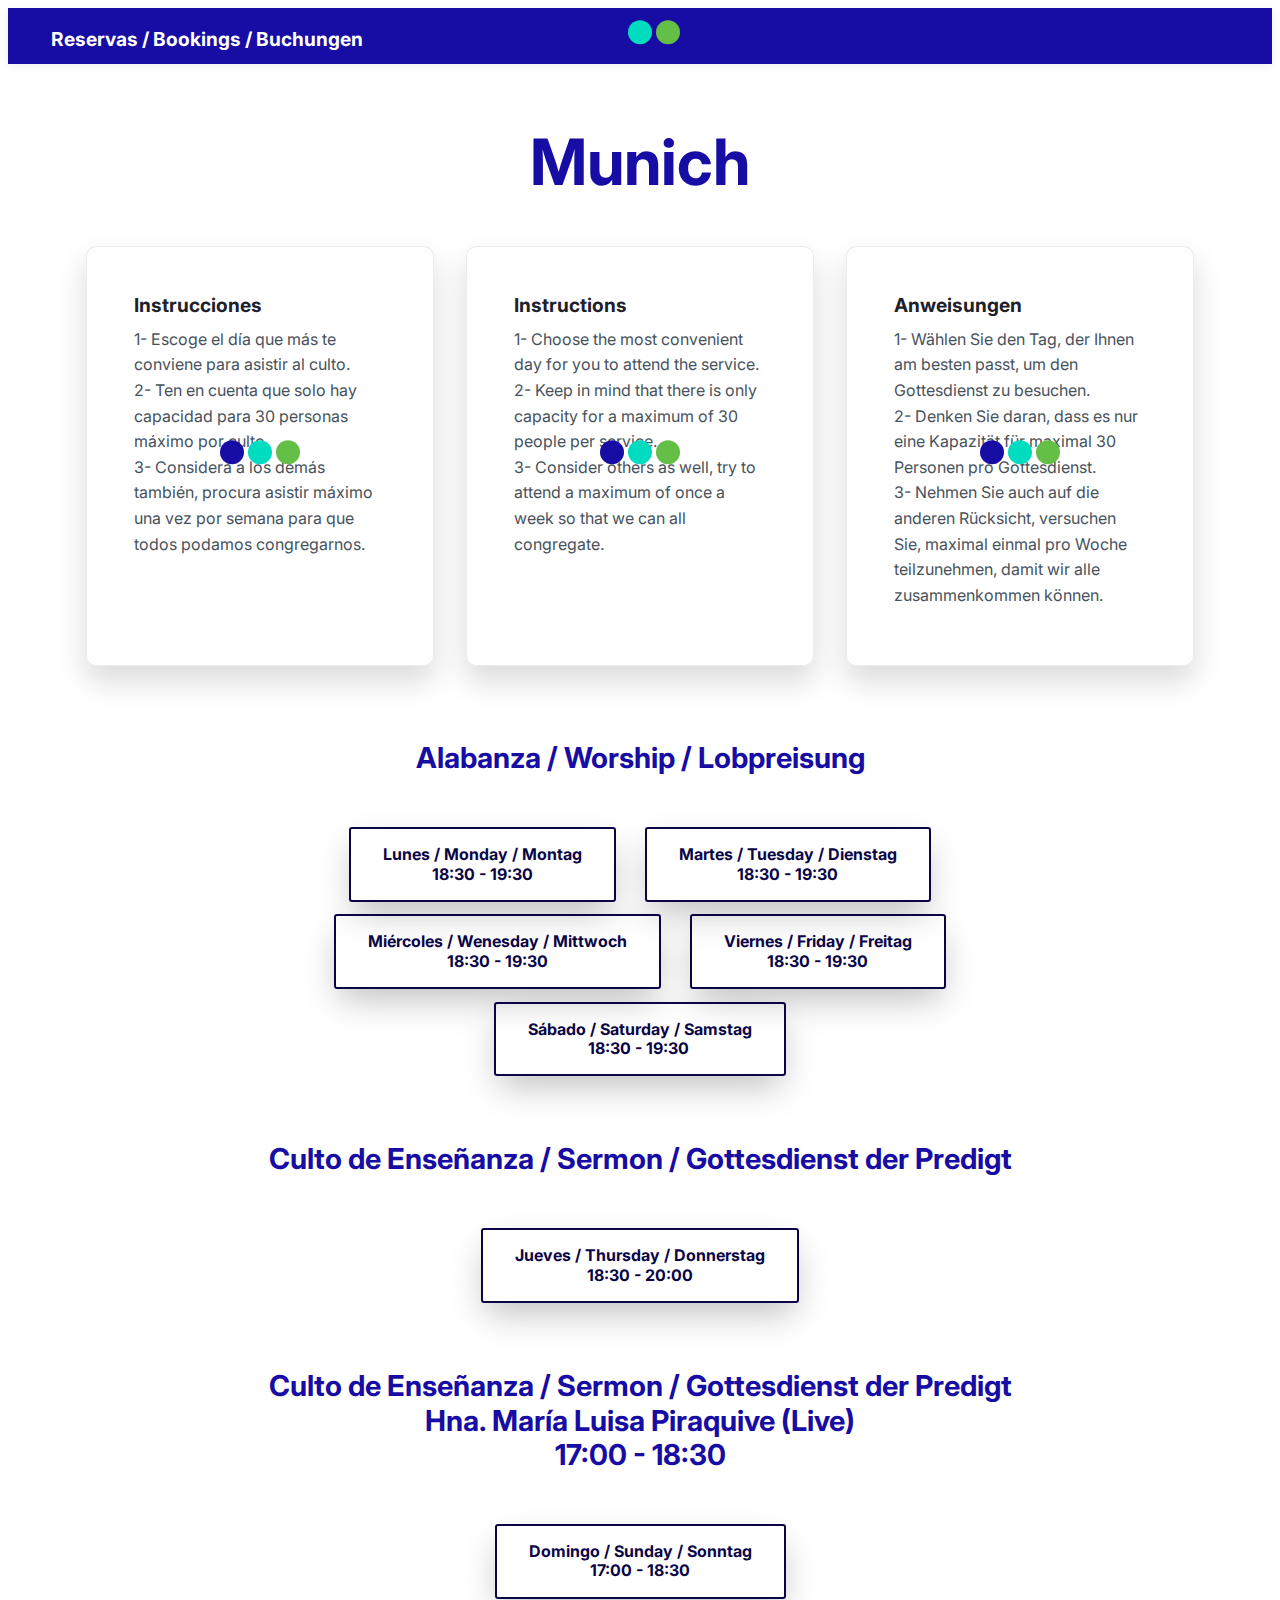
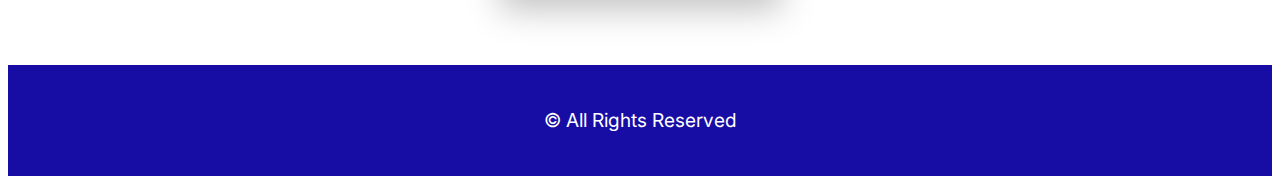
<file: munich.html>
<!DOCTYPE html>
<html amp >
<head>
  <!-- Site made with Mobirise Website Builder v5.5.8, https://mobirise.com -->
  <meta charset="UTF-8">
  <meta http-equiv="X-UA-Compatible" content="IE=edge">
  <meta name="generator" content="Mobirise v5.5.8, mobirise.com">
  <meta name="viewport" content="width=device-width, initial-scale=1, minimum-scale=1">
  <link rel="shortcut icon" href="assets/images/logo-idmji-espanol-222x124.jpeg" type="image/x-icon">
  <meta name="description" content="">
  <meta name="amp-script-src" content="">
  
  <title>Munich</title>
  
<link rel="canonical" href="munich.html">
 <style amp-boilerplate>body{-webkit-animation:-amp-start 8s steps(1,end) 0s 1 normal both;-moz-animation:-amp-start 8s steps(1,end) 0s 1 normal both;-ms-animation:-amp-start 8s steps(1,end) 0s 1 normal both;animation:-amp-start 8s steps(1,end) 0s 1 normal both}@-webkit-keyframes -amp-start{from{visibility:hidden}to{visibility:visible}}@-moz-keyframes -amp-start{from{visibility:hidden}to{visibility:visible}}@-ms-keyframes -amp-start{from{visibility:hidden}to{visibility:visible}}@-o-keyframes -amp-start{from{visibility:hidden}to{visibility:visible}}@keyframes -amp-start{from{visibility:hidden}to{visibility:visible}}</style>
<noscript><style amp-boilerplate>body{-webkit-animation:none;-moz-animation:none;-ms-animation:none;animation:none}</style></noscript>
<link href="https://fonts.googleapis.com/css?family=Inter:100,200,300,400,500,600,700,800,900&display=swap" rel="stylesheet">
 
 <style amp-custom> 
div,span,h1,h2,h3,h4,h5,h6,p,blockquote,a,ol,ul,li,figcaption,textarea,input{font: inherit;}*{-webkit-box-sizing: border-box;box-sizing: border-box;outline: none;}*:focus{outline: none;}body{position: relative;font-style: normal;line-height: 1.6;color: #48525c;}section{background-color: #eeeeee;background-position: 50% 50%;background-repeat: no-repeat;background-size: cover;overflow: hidden;padding: 0;}h1,h2,h3,h4,h5,h6{margin: 0;padding: 0;}p,li,blockquote{letter-spacing: normal;line-height: 1.6;}ul,ol,blockquote,p{margin-bottom: 0;margin-top: 0;}a{cursor: pointer;}a,a:hover{text-decoration: none;}a.mbr-iconfont:hover{text-decoration: none;}h1,h2,h3,h4,h5,h6,.display-1,.display-2,.display-4,.display-5,.display-7{word-break: break-word;word-wrap: break-word;}b,strong{font-weight: bold;}blockquote{padding: 10px 0 10px 20px;position: relative;border-left: 3px solid;}input:-webkit-autofill,input:-webkit-autofill:hover,input:-webkit-autofill:focus,input:-webkit-autofill:active{-webkit-transition-delay: 9999s;transition-delay: 9999s;-webkit-transition-property: background-color,color;-o-transition-property: background-color,color;transition-property: background-color,color;}html,body{height: auto;min-height: 100vh;}.mbr-section-title{margin: 0;padding: 0;font-style: normal;line-height: 1.2;width: 100%;color: #20202a;}.mbr-section-subtitle{line-height: 1.2;width: 100%;color: #20202a;}.mbr-text{font-style: normal;line-height: 1.6;width: 100%;color: #48525c;font-weight: 400;}.mbr-white{color: #ffffff;}.mbr-black{color: #000000;}.align-left{text-align: left;}.align-left .list-item{justify-content: flex-start;}.align-center{text-align: center;}.align-center .list-item{justify-content: center;}.align-right{text-align: right;}.align-right .list-item{justify-content: flex-end;}@media (max-width: 767px){.align-left,.align-center,.align-right{text-align: center;}.align-left .list-item,.align-center .list-item,.align-right .list-item{justify-content: center;}}.mbr-light{font-weight: 300;}.mbr-regular{font-weight: 400;}.mbr-semibold{font-weight: 600;}.mbr-bold{font-weight: 700;}.icons-list a{margin: 0;}.icons-list a:last-child{margin: 0;}.mbr-figure{align-self: center;}.hidden{visibility: hidden;}.super-hide{display: none;}.inactive{-webkit-user-select: none;-moz-user-select: none;-ms-user-select: none;user-select: none;pointer-events: none;-webkit-user-drag: none;user-drag: none;}.mbr-overlay{position: absolute;bottom: 0;left: 0;right: 0;top: 0;z-index: 0;}.map-placeholder{display: none;}.google-map,.google-map iframe{position: relative;width: 100%;height: 400px;}amp-img{width: 100%;}amp-img img{max-height: 100%;max-width: 100%;}img.mbr-temp{width: 100%;}.rounded{border-radius: 50%;}.is-builder .nodisplay + img[async],.is-builder .nodisplay + img[decoding="async"],.is-builder amp-img > a + img[async],.is-builder amp-img > a + img[decoding="async"]{display: none;}html:not(.is-builder) amp-img > a{position: absolute;top: 0;bottom: 0;left: 0;right: 0;z-index: 1;}.is-builder .temp-amp-sizer{position: absolute;}.is-builder amp-youtube .temp-amp-sizer,.is-builder amp-vimeo .temp-amp-sizer{position: static;}.mobirise-spinner{position: absolute;top: 50%;left: 40%;margin-left: 10%;-webkit-transform: translate3d(-50%,-50%,0);z-index: 4;}.mobirise-spinner em{width: 24px;height: 24px;background: #3ac;border-radius: 100%;display: inline-block;-webkit-animation: slide 1s infinite;}.mobirise-spinner em:nth-child(1){-webkit-animation-delay: 0.1s;}.mobirise-spinner em:nth-child(2){-webkit-animation-delay: 0.2s;}.mobirise-spinner em:nth-child(3){-webkit-animation-delay: 0.3s;}@-moz-keyframes slide{0%{-webkit-transform: scale(1);}50%{opacity: 0.3;-webkit-transform: scale(2);}100%{-webkit-transform: scale(1);}}@-webkit-keyframes slide{0%{-webkit-transform: scale(1);}50%{opacity: 0.3;-webkit-transform: scale(2);}100%{-webkit-transform: scale(1);}}@-o-keyframes slide{0%{-webkit-transform: scale(1);}50%{opacity: 0.3;-webkit-transform: scale(2);}100%{-webkit-transform: scale(1);}}@keyframes slide{0%{-webkit-transform: scale(1);}50%{opacity: 0.3;-webkit-transform: scale(2);}100%{-webkit-transform: scale(1);}}.mobirise-loader .amp-active > div{display: none;}.iconfont-wrapper{display: inline-flex;}.mbr-flex{display: flex;}.flex-wrap{flex-wrap: wrap;}.mbr-jc-s{justify-content: flex-start;}.mbr-jc-c{justify-content: center;}.mbr-jc-e{justify-content: flex-end;}.mbr-row-reverse{flex-direction: row-reverse;}.mbr-column{flex-direction: column;}amp-img,img{height: 100%;width: 100%;}.hidden-slide{display: none;}.visible-slide{display: flex;}section,.container,.container-fluid{position: relative;word-wrap: break-word;}.mbr-fullscreen .mbr-overlay{min-height: 100vh;}.mbr-fullscreen{display: flex;align-items: center;height: 100vh;min-height: 100vh;padding: 3rem 0;}.container{padding: 0 1rem;width: 100%;margin-right: auto;margin-left: auto;}@media (max-width: 767px){.container{max-width: 540px;}} @media (min-width: 768px){.container{max-width: 720px;}} @media (min-width: 992px){.container{max-width: 960px;}} @media (min-width: 1200px){.container{max-width: 1140px;}}.container-fluid{width: 100%;padding: 0 1rem;}.btn{position: relative;font-weight: 700;margin: 0.4rem 0.9rem;border: 2px solid;font-style: normal;white-space: normal;transition: all 0.3s cubic-bezier(0.25,0.1,0.25,1);display: inline-flex;align-items: center;justify-content: center;word-break: break-word;line-height: 1.2rem;letter-spacing: normal;}.btn-form{padding: 1rem 2rem;}.btn-form:hover{cursor: pointer;}.btn{padding: 1rem 2rem;border-radius: 3px;}.btn-sm{padding: 0.4rem 0.8rem;border-radius: 3px;}.btn-md{padding: 1rem 2rem;border-radius: 3px;}.btn-lg{padding: 1.2rem 3.2rem;border-radius: 3px;}form .btn,form .mbr-section-btn{margin: 0;}.note-popover .btn:after{display: none;}.mbr-section-btn{margin: 0 -0.9rem;font-size: 0;}nav .mbr-section-btn{margin-left: 0rem;margin-right: 0rem;}.btn .mbr-iconfont,.btn.btn-md .mbr-iconfont{cursor: pointer;margin: 0 0.8rem 0 0;}.btn-sm .mbr-iconfont{margin: 0 0.5rem 0 0;}[type="submit"]{-webkit-appearance: none;}section.menu{min-height: 56px;overflow: visible;padding: 0;}.menu-container{display: flex;-webkit-box-pack: justify;-ms-flex-pack: justify;justify-content: space-between;align-items: center;min-height: 56px;}@media (max-width: 991px){.menu-container{max-width: 100%;padding: 0.5rem 1rem;}} @media (max-width: 767px){.menu-container{padding: 0.5rem 1rem;}}.navbar{z-index: 100;width: 100%;position: absolute;box-shadow: 0 2px 10px 0 rgba(0,0,0,0.07);}.navbar-fixed-top{position: fixed;top: 0;}.navbar-brand{display: flex;align-items: center;word-break: break-word;z-index: 1;}.navbar-logo{margin: 0 0.8rem 0 0;}@media (max-width: 767px){.navbar-logo amp-img{max-height: 35px;max-width: 35px;}}.navbar-caption-wrap{display: flex;}.navbar .navbar-collapse{display: flex;-ms-flex-preferred-size: auto;flex-basis: auto;align-items: center;justify-content: space-between;width: 100%;}@media (max-width: 991px){.navbar .navbar-collapse{display: none;position: absolute;top: 0;right: 0;height: 100vh;overflow-y: auto;padding: 70px 2rem 1rem;z-index: 1;}}@media (max-width: 991px){.navbar.opened .navbar-collapse.show,.navbar.opened .navbar-collapse.collapsing{display: block;}.is-builder .navbar-collapse{position: fixed;}}.navbar-nav{list-style-type: none;display: flex;flex-wrap: wrap;padding-left: 0;min-width: 10rem;}@media (max-width: 991px){.navbar-nav{flex-direction: column;}} .navbar-nav .mbr-iconfont{margin: 0 0.2rem 0 0;}.nav-item{word-break: break-all;}.nav-link{display: flex;align-items: center;justify-content: center;}.nav-link,.navbar-caption{transition: all 0.2s;letter-spacing: normal;}.nav-dropdown .dropdown-menu{min-width: 10rem;position: absolute;left: 0;padding: 10px 0;border-radius: 0 0 4px 4px;transition: opacity 0.2s cubic-bezier(0.25,0.1,0.25,1);}.nav-dropdown .dropdown-menu .dropdown-item{line-height: normal;display: flex;justify-content: center;align-items: center;padding: 0 15px;margin: 20px 0;white-space: nowrap;}.nav-dropdown .dropdown-menu .dropdown-item:active{background: none;}.nav-dropdown .dropdown-menu .dropdown{position: relative;}.dropdown-menu .dropdown:hover > .dropdown-menu{opacity: 1;pointer-events: all;}.nav-dropdown .dropdown-submenu{top: 0;left: 100%;margin: 0;}.nav-item.dropdown{position: relative;}.nav-item.dropdown .dropdown-menu{opacity: 0;pointer-events: none;}.nav-item.dropdown:hover > .dropdown-menu{opacity: 1;pointer-events: all;}.link.dropdown-toggle:after{content: "";margin-left: 0.25rem;border-top: 0.35em solid;border-right: 0.35em solid transparent;border-left: 0.35em solid transparent;border-bottom: 0;}.navbar .dropdown.open > .dropdown-menu{display: block;}@media (max-width: 991px){.is-builder .nav-dropdown .dropdown-menu{position: relative;}.nav-dropdown .dropdown-submenu{left: 0;}.nav-dropdown .dropdown-menu .dropdown-item{padding: 0;margin: 0 0 1rem 0;justify-content: center;}.nav-dropdown .dropdown-menu .dropdown-item:after{right: auto;}.navbar.opened .dropdown-menu{top: 0;}.dropdown-toggle[data-toggle="dropdown-submenu"]:after{content: "";margin-left: 0.25rem;border-top: 0.35em solid;border-right: 0.35em solid transparent;border-left: 0.35em solid transparent;border-bottom: 0;top: 55%;}}.navbar-buttons{display: flex;flex-wrap: wrap;align-items: center;justify-content: center;}@media (max-width: 991px){.navbar-buttons{flex-direction: column;}}.menu-social-list{display: flex;align-items: center;justify-content: center;flex-wrap: wrap;}.menu-social-list a{margin: 0 0.5rem;}.menu-social-list a span{font-size: 1.5rem;}button.navbar-toggler{position: relative;width: 31px;height: 20px;cursor: pointer;transition: all .2s;-ms-flex-item-align: center;-ms-grid-row-align: center;align-self: center;}.hamburger span{position: absolute;right: 0;width: 30px;height: 2px;border-right: 5px;}.hamburger span:nth-child(1){top: 0;transition: all .2s;}.hamburger span:nth-child(2){top: 8px;transition: all .15s;}.hamburger span:nth-child(3){top: 8px;transition: all .15s;}.hamburger span:nth-child(4){top: 16px;transition: all .2s;}nav.opened .navbar-toggler:not(.hide) .hamburger span:nth-child(4),nav.opened .navbar-toggler:not(.hide) .hamburger span:nth-child(1){top: 8px;width: 0;opacity: 0;right: 50%;transition: all .2s;}nav.opened .navbar-toggler:not(.hide) .hamburger span:nth-child(2){transform: rotate(-45deg);transition: all .25s;}nav.opened .navbar-toggler:not(.hide) .hamburger span:nth-child(3){transform: rotate(45deg);transition: all .25s;}.ampstart-btn.hamburger{position: relative;margin-left: auto;height: 20px;width: 30px;background: none;border: none;cursor: pointer;z-index: 1000;}@media (min-width: 992px){.nav-dropdown .dropdown-menu{box-shadow: 0 10px 25px 0 rgba(0,0,0,0.2);}.ampstart-btn,amp-sidebar{display: none;}.dropdown-menu .dropdown-toggle:after{content: "";border-bottom: 0.35em solid transparent;border-left: 0.35em solid;border-right: 0;border-top: 0.35em solid transparent;margin-left: 0.3rem;margin-top: -0.3077em;position: absolute;right: 1.1538em;top: 50%;}}.close-sidebar{width: 30px;height: 30px;position: relative;cursor: pointer;background-color: transparent;border: none;}.close-sidebar span{position: absolute;left: 0;width: 30px;height: 2px;border-right: 5px;top: 14px;}.close-sidebar span:nth-child(1){transform: rotate(-45deg);}.close-sidebar span:nth-child(2){transform: rotate(45deg);}.builder-sidebar{position: relative;height: 100vh;overflow-y: auto;min-width: 10rem;z-index: 1030;padding: 1rem 2rem;max-width: 20rem;}.builder-sidebar .dropdown:hover > .dropdown-menu{position: relative;text-align: center;}section.sidebar-open:before{content: '';position: fixed;top: 0;bottom: 0;right: 0;left: 0;background-color: rgba(0,0,0,0.2);z-index: 1040;}.is-builder section.horizontal-menu .ampstart-btn{display: none;}.is-builder section.horizontal-menu .dropdown-menu{z-index: auto;opacity: 1;pointer-events: auto;}.is-builder .menu{overflow: visible;}#sidebar{background-color: transparent;}.card-title{margin: 0;}.card{position: relative;background-color: transparent;border: none;border-radius: 0;width: 100%;padding: 0 1rem;}@media (max-width: 767px){.card:not(.last-child){padding-bottom: 30px;}} .card .card-img{width: auto;border-radius: 0;}.card .card-wrapper{height: 100%;}@media (max-width: 767px){.card .card-wrapper{flex-direction: column;}} .card img{height: 100%;-o-object-fit: cover;object-fit: cover;-o-object-position: center;object-position: center;}.card-inner,.items-list{display: flex;flex-direction: column;}.items-list{list-style-type: none;padding: 0;}.items-list .list-item{padding: 1rem 2rem;}.card-head{padding: 1.5rem 2rem;}.card-price-wrap{padding: 1rem 2rem;}.card-button{padding: 1rem;margin: 0;}.timeline-wrap{position: relative;}.timeline-wrap .iconBackground{position: absolute;left: 50%;width: 20px;height: 20px;line-height: 30px;text-align: center;border-radius: 50%;font-size: 30px;display: inline-block;background-color: #000000;top: 20px;margin: 0 0 0 -10px;}@media (max-width: 767px){.timeline-wrap .iconBackground{left: 0;}}.separline{position: relative;}@media (max-width: 767px){.separline:not(.last-child){padding-bottom: 2rem;}} .separline:before{position: absolute;content: "";width: 2px;background-color: #000000;left: calc(50% - 1px);height: calc(100% - 20px);top: 40px;}@media (max-width: 767px){.separline:before{left: 0;}}.gallery-img-wrap{position: relative;height: 100%;}.gallery-img-wrap:hover{cursor: pointer;}.gallery-img-wrap:hover .icon-wrap,.gallery-img-wrap:hover .caption-on-hover{opacity: 1;}.gallery-img-wrap:hover:after{opacity: .5;}.gallery-img-wrap amp-img{height: 100%;}.gallery-img-wrap:after{content: "";position: absolute;top: 0;bottom: 0;left: 0;right: 0;background: #000;opacity: 0;transition: opacity 0.2s;pointer-events: none;}.gallery-img-wrap .icon-wrap,.gallery-img-wrap .img-caption{z-index: 3;pointer-events: none;position: absolute;}.gallery-img-wrap .icon-wrap,.gallery-img-wrap .caption-on-hover{opacity: 0;transition: opacity 0.2s;}.gallery-img-wrap .icon-wrap{left: 50%;top: 50%;transform: translate(-50%,-50%);background-color: #fff;padding: .5rem;border-radius: 50%;}.gallery-img-wrap .amp-iconfont{color: #000;font-size: 1rem;width: 1rem;display: block;}.gallery-img-wrap .img-caption{left: 0;right: 0;}.gallery-img-wrap .img-caption.caption-top{top: 0;}.gallery-img-wrap .img-caption.caption-bottom{bottom: 0;}.gallery-img-wrap .img-caption:not(.caption-on-hover):after{content: "";position: absolute;top: 0;left: 0;right: 0;height: 100%;transition: opacity 0.2s;z-index: -1;pointer-events: none;}@media (max-width: 767px){.gallery-img-wrap:after,.gallery-img-wrap:hover:after,.gallery-img-wrap .icon-wrap{display: none;}.gallery-img-wrap .caption-on-hover{opacity: 1;}}.is-builder .gallery-img-wrap .icon-wrap,.is-builder .gallery-img-wrap .img-caption > *{pointer-events: all;}.amp-carousel-button,.dots-wrapper .dots span{transition: all 0.4s;cursor: pointer;outline: none;}.amp-carousel-button{width: 50px;height: 50px;border-radius: 50%;}.dots-wrapper .dots{display: inline-block;margin: 4px 8px;}.dots-wrapper .dots span{display: block;border-radius: 12px;height: 24px;width: 24px;background-color: #ffffff;border: 10px solid #cccccc;opacity: 0.5;}.dots-wrapper .dots span.current{width: 40px;}.dots-wrapper .dots span:hover,.dots-wrapper .dots span.current{opacity: 1;}.amp-carousel-button-next:after{right: 1rem;}.amp-carousel-button-prev:after{left: 1rem;}button.btn-img{cursor: pointer;}.is-builder .preview button.btn-img{opacity: 0.5;position: relative;pointer-events: none;}amp-image-lightbox,.lightbox{background: rgba(0,0,0,0.8);display: flex;flex-wrap: wrap;align-items: center;justify-content: center;width: 100%;height: 100%;overflow: auto;}amp-image-lightbox a.control,.lightbox a.control{position: absolute;cursor: default;top: 0;right: 0;}amp-image-lightbox .close,.lightbox .close{background: none;border: none;position: absolute;top: 16px;right: 16px;height: 32px;width: 32px;cursor: pointer;z-index: 1000;}amp-image-lightbox .close:before,amp-image-lightbox .close:after,.lightbox .close:before,.lightbox .close:after{position: absolute;top: 0;right: 16px;content: ' ';height: 32px;width: 2px;background-color: #fff;}amp-image-lightbox .close:before,.lightbox .close:before{transform: rotate(45deg);}amp-image-lightbox .close:after,.lightbox .close:after{transform: rotate(-45deg);}amp-image-lightbox .video-block,.lightbox .video-block{width: 100%;}div[submit-success] > *,div[submit-error] > *{padding: 15px;margin-bottom: 1rem;}.form-block{z-index: 1;background-color: transparent;padding: 0;position: relative;overflow: hidden;}.form-block .mbr-overlay{z-index: -1;}@media (max-width: 991px){.form-block{padding: 0;}}form input,form textarea,form select{padding: 1rem;line-height: 1.2rem;width: 100%;background: #ffffff;border-width: 2px;border-style: solid;border-color: #767676;border-radius: 3px;color: #000000;}form input[type="checkbox"],form input[type="radio"]{border: none;background: none;width: auto;}form .field{padding-bottom: 0.5rem;padding-top: 0.5rem;}form textarea.field-input{height: 200px;}form .fieldset{display: flex;justify-content: center;flex-wrap: wrap;align-items: center;}textarea[type="hidden"]{display: none;}.form-check{margin-bottom: 0;}.form-check-label{padding-left: 0;}.form-check-input{position: relative;margin: 4px;}.form-check-inline{display: inline-flex;align-items: center;padding-left: 0;margin-right: .75rem;}.mbr-row,.mbr-form-row{display: -webkit-box;display: -ms-flexbox;display: flex;-ms-flex-wrap: wrap;flex-wrap: wrap;margin-left: -1rem;margin-right: -1rem;}.mbr-form-row{margin-left: -0.5rem;margin-right: -0.5rem;}.mbr-form-row > [class*="mbr-col"]{padding-left: 0.5rem;padding-right: 0.5rem;}@media (max-width: 767px){.mbr-col,.mbr-col-auto{padding-right: 1rem;padding-left: 1rem;}.mbr-col-sm-12{-ms-flex: 0 0 100%;-webkit-box-flex: 0;flex: 0 0 100%;max-width: 100%;padding-right: 1rem;padding-left: 1rem;}}@media (min-width: 768px){.mbr-col,.mbr-col-auto{padding-right: 1rem;padding-left: 1rem;}.mbr-col-md-2{-ms-flex: 0 0 16.6666666667%;-webkit-box-flex: 0;flex: 0 0 16.6666666667%;max-width: 16.6666666667%;padding-right: 1rem;padding-left: 1rem;}.mbr-col-md-3{-ms-flex: 0 0 25%;-webkit-box-flex: 0;flex: 0 0 25%;max-width: 25%;padding-right: 1rem;padding-left: 1rem;}.mbr-col-md-4{-ms-flex: 0 0 33.3333333333%;-webkit-box-flex: 0;flex: 0 0 33.3333333333%;max-width: 33.3333333333%;padding-right: 1rem;padding-left: 1rem;}.mbr-col-md-5{-ms-flex: 0 0 41.6666666667%;-webkit-box-flex: 0;flex: 0 0 41.6666666667%;max-width: 41.6666666667%;padding-right: 1rem;padding-left: 1rem;}.mbr-col-md-6{-ms-flex: 0 0 50%;-webkit-box-flex: 0;flex: 0 0 50%;max-width: 50%;padding-right: 1rem;padding-left: 1rem;}.mbr-col-md-7{-ms-flex: 0 0 58.3333333333%;-webkit-box-flex: 0;flex: 0 0 58.3333333333%;max-width: 58.3333333333%;padding-right: 1rem;padding-left: 1rem;}.mbr-col-md-8{-ms-flex: 0 0 66.6666666667%;-webkit-box-flex: 0;flex: 0 0 66.6666666667%;max-width: 66.6666666667%;padding-right: 1rem;padding-left: 1rem;}.mbr-col-md-10{-ms-flex: 0 0 83.3333333333%;-webkit-box-flex: 0;flex: 0 0 83.3333333333%;max-width: 83.3333333333%;padding-right: 1rem;padding-left: 1rem;}.mbr-col-md-12{-ms-flex: 0 0 100%;-webkit-box-flex: 0;flex: 0 0 100%;max-width: 100%;padding-right: 1rem;padding-left: 1rem;}}.mbr-col{-ms-flex: 1 1 auto;-webkit-box-flex: 1;flex: 1 1 auto;max-width: 100%;}.mbr-col-auto{-ms-flex: 0 0 auto;flex: 0 0 auto;width: auto;}@media (min-width: 992px){.mbr-col,.mbr-col-auto{padding-right: 1rem;padding-left: 1rem;}.mbr-col-lg-2{-ms-flex: 0 0 16.6666666667%;-webkit-box-flex: 0;flex: 0 0 16.6666666667%;max-width: 16.6666666667%;padding-right: 1rem;padding-left: 1rem;}.mbr-col-lg-3{-ms-flex: 0 0 25%;-webkit-box-flex: 0;flex: 0 0 25%;max-width: 25%;padding-right: 1rem;padding-left: 1rem;}.mbr-col-lg-4{-ms-flex: 0 0 33.3333333333%;-webkit-box-flex: 0;flex: 0 0 33.3333333333%;max-width: 33.3333333333%;padding-right: 1rem;padding-left: 1rem;}.mbr-col-lg-5{-ms-flex: 0 0 41.6666666667%;-webkit-box-flex: 0;flex: 0 0 41.6666666667%;max-width: 41.6666666667%;padding-right: 1rem;padding-left: 1rem;}.mbr-col-lg-6{-ms-flex: 0 0 50%;-webkit-box-flex: 0;flex: 0 0 50%;max-width: 50%;padding-right: 1rem;padding-left: 1rem;}.mbr-col-lg-7{-ms-flex: 0 0 58.3333333333%;-webkit-box-flex: 0;flex: 0 0 58.3333333333%;max-width: 58.3333333333%;padding-right: 1rem;padding-left: 1rem;}.mbr-col-lg-8{-ms-flex: 0 0 66.6666666667%;-webkit-box-flex: 0;flex: 0 0 66.6666666667%;max-width: 66.6666666667%;padding-right: 1rem;padding-left: 1rem;}.mbr-col-lg-9{-ms-flex: 0 0 75%;-webkit-box-flex: 0;flex: 0 0 75%;max-width: 75%;padding-right: 1rem;padding-left: 1rem;}.mbr-col-lg-10{-ms-flex: 0 0 83.3333333333%;-webkit-box-flex: 0;flex: 0 0 83.3333333333%;max-width: 83.3333333333%;padding-right: 1rem;padding-left: 1rem;}.mbr-col-lg-12{-ms-flex: 0 0 100%;-webkit-box-flex: 0;flex: 0 0 100%;max-width: 100%;padding-right: 1rem;padding-left: 1rem;}}@media (min-width: 992px){.lg-pb{padding-bottom: 3rem;}}@media (max-width: 991px){.md-pb{padding-bottom: 3rem;}}.mbr-pt-1,.mbr-py-1{padding-top: 10px;}.mbr-pb-1,.mbr-py-1{padding-bottom: 10px;}.mbr-px-1{padding-left: 10px;padding-right: 10px;}.mbr-p-1{padding: 10px;}.mbr-pt-2,.mbr-py-2{padding-top: 1rem;}.mbr-pb-2,.mbr-py-2{padding-bottom: 1rem;}.mbr-px-2{padding-left: 1rem;padding-right: 1rem;}.mbr-p-2{padding: 1rem;}.mbr-pt-3,.mbr-py-3{padding-top: 25px;}.mbr-pb-3,.mbr-py-3{padding-bottom: 25px;}.mbr-px-3{padding-left: 25px;padding-right: 25px;}.mbr-p-3{padding: 25px;}.mbr-pt-4,.mbr-py-4{padding-top: 2rem;}.mbr-pb-4,.mbr-py-4{padding-bottom: 2rem;}.mbr-px-4{padding-left: 2rem;padding-right: 2rem;}.mbr-p-4{padding: 2rem;}.mbr-pt-5,.mbr-py-5{padding-top: 3rem;}.mbr-pb-5,.mbr-py-5{padding-bottom: 3rem;}.mbr-px-5{padding-left: 3rem;padding-right: 3rem;}.mbr-p-5{padding: 3rem;}@media (max-width: 991px){.mbr-py-4,.mbr-py-5{padding-top: 1rem;padding-bottom: 1rem;}.mbr-px-4,.mbr-px-5{padding-left: 1rem;padding-right: 1rem;}.mbr-p-3,.mbr-p-4,.mbr-p-5{padding: 1rem;}}.mbr-ml-auto{margin-left: auto;}.mbr-mr-auto{margin-right: auto;}.mbr-m-auto{margin: auto;}#scrollToTopMarker{position: absolute;width: 0px;height: 0px;top: 300px;}#scrollToTopButton{position: fixed;bottom: 25px;right: 25px;opacity: .4;z-index: 5000;font-size: 32px;height: 60px;width: 60px;border: none;border-radius: 3px;cursor: pointer;}#scrollToTopButton:focus{outline: none;}#scrollToTopButton a:before{content: '';position: absolute;height: 40%;top: 36%;width: 2px;left: calc(50% - 1px);}#scrollToTopButton a:after{content: '';position: absolute;border-top: 2px solid;border-right: 2px solid;width: 40%;height: 40%;left: calc(30% - 1px);bottom: 30%;transform: rotate(-45deg);}.is-builder #scrollToTopButton a:after{left: 30%;}a{font-style: normal;}@media (max-width: 767px){.mbr-section-btn,.mbr-section-title{text-align: center;}}@media (min-width: 992px){.mbr-col-lg-11{flex: 0 0 91.666%;max-width: 91.666%;padding-right: 1rem;padding-left: 1rem;}}
body{font-family: Inter;}blockquote{border-color: #170ca4;}div[submit-success] > *{background: #64bf46;color: #ffffff;}div[submit-error] > *{background: #ffdc00;color: #000000;}.display-1{font-family: 'Inter',sans-serif;font-size: 4rem;}.display-2{font-family: 'Inter',sans-serif;font-size: 3.25rem;}.display-4{font-family: 'Inter',sans-serif;font-size: 1rem;}.display-5{font-family: 'Inter',sans-serif;font-size: 1.8rem;}.display-7{font-family: 'Inter',sans-serif;font-size: 1.2rem;}.display-1 .mbr-iconfont-btn{font-size: 4rem;width: 4rem;}.display-2 .mbr-iconfont-btn{font-size: 3.25rem;width: 3.25rem;}.display-4 .mbr-iconfont-btn{font-size: 1rem;width: 1rem;}.display-5 .mbr-iconfont-btn{font-size: 1.8rem;width: 1.8rem;}.display-7 .mbr-iconfont-btn{font-size: 1.2rem;width: 1.2rem;}@media (max-width: 768px){.display-1{font-size: 3.2rem;font-size: calc( 2.05rem + (4 - 2.05) * ((100vw - 20rem) / (48 - 20)));line-height: calc( 1.4 * (2.05rem + (4 - 2.05) * ((100vw - 20rem) / (48 - 20))));}.display-2{font-size: 2.6rem;font-size: calc( 1.7874999999999999rem + (3.25 - 1.7874999999999999) * ((100vw - 20rem) / (48 - 20)));line-height: calc( 1.4 * (1.7874999999999999rem + (3.25 - 1.7874999999999999) * ((100vw - 20rem) / (48 - 20))));}.display-4{font-size: 0.8rem;font-size: calc( 1rem + (1 - 1) * ((100vw - 20rem) / (48 - 20)));line-height: calc( 1.4 * (1rem + (1 - 1) * ((100vw - 20rem) / (48 - 20))));}.display-5{font-size: 1.44rem;font-size: calc( 1.28rem + (1.8 - 1.28) * ((100vw - 20rem) / (48 - 20)));line-height: calc( 1.4 * (1.28rem + (1.8 - 1.28) * ((100vw - 20rem) / (48 - 20))));}.display-7{font-size: 0.96rem;font-size: calc( 1.07rem + (1.2 - 1.07) * ((100vw - 20rem) / (48 - 20)));line-height: calc( 1.4 * (1.07rem + (1.2 - 1.07) * ((100vw - 20rem) / (48 - 20))));}}.bg-primary{background-color: #170ca4;}.bg-success{background-color: #64bf46;}.bg-info{background-color: #eb49e1;}.bg-warning{background-color: #ff8f00;}.bg-danger{background-color: #ffdc00;}.btn-primary,.btn-primary:active,.btn-primary.active{background-color: #170ca4;border-color: #170ca4;color: #ffffff;}.btn-primary:hover,.btn-primary:focus,.btn-primary.focus{color: #ffffff;background-color: #0d075d;border-color: #0d075d;}.btn-primary.disabled,.btn-primary:disabled{color: #ffffff;background-color: #0d075d;border-color: #0d075d;}.btn-secondary,.btn-secondary:active,.btn-secondary.active{background-color: #00dcc0;border-color: #00dcc0;color: #ffffff;}.btn-secondary:hover,.btn-secondary:focus,.btn-secondary.focus{color: #ffffff;background-color: #00907d;border-color: #00907d;}.btn-secondary.disabled,.btn-secondary:disabled{color: #ffffff;background-color: #00907d;border-color: #00907d;}.btn-info,.btn-info:active,.btn-info.active{background-color: #eb49e1;border-color: #eb49e1;color: #ffffff;}.btn-info:hover,.btn-info:focus,.btn-info.focus{color: #ffffff;background-color: #d117c5;border-color: #d117c5;}.btn-info.disabled,.btn-info:disabled{color: #ffffff;background-color: #d117c5;border-color: #d117c5;}.btn-success,.btn-success:active,.btn-success.active{background-color: #64bf46;border-color: #64bf46;color: #ffffff;}.btn-success:hover,.btn-success:focus,.btn-success.focus{color: #ffffff;background-color: #46892f;border-color: #46892f;}.btn-success.disabled,.btn-success:disabled{color: #ffffff;background-color: #46892f;border-color: #46892f;}.btn-warning,.btn-warning:active,.btn-warning.active{background-color: #ff8f00;border-color: #ff8f00;color: #ffffff;}.btn-warning:hover,.btn-warning:focus,.btn-warning.focus{color: #ffffff;background-color: #b36400;border-color: #b36400;}.btn-warning.disabled,.btn-warning:disabled{color: #ffffff;background-color: #b36400;border-color: #b36400;}.btn-danger,.btn-danger:active,.btn-danger.active{background-color: #ffdc00;border-color: #ffdc00;color: #000000;}.btn-danger:hover,.btn-danger:focus,.btn-danger.focus{color: #000000;background-color: #b39a00;border-color: #b39a00;}.btn-danger.disabled,.btn-danger:disabled{color: #000000;background-color: #b39a00;border-color: #b39a00;}.btn-black,.btn-black:active,.btn-black.active{background-color: #333333;border-color: #333333;color: #ffffff;}.btn-black:hover,.btn-black:focus,.btn-black.focus{color: #ffffff;background-color: #0d0d0d;border-color: #0d0d0d;}.btn-black.disabled,.btn-black:disabled{color: #ffffff;background-color: #0d0d0d;border-color: #0d0d0d;}.btn-white,.btn-white:active,.btn-white.active{background-color: #ffffff;border-color: #ffffff;color: #808080;}.btn-white:hover,.btn-white:focus,.btn-white.focus{color: #808080;background-color: #d9d9d9;border-color: #d9d9d9;}.btn-white.disabled,.btn-white:disabled{color: #808080;background-color: #d9d9d9;border-color: #d9d9d9;}.btn-white,.btn-white:active,.btn-white.active{color: #333333;}.btn-white:hover,.btn-white:focus,.btn-white.focus{color: #333333;}.btn-white.disabled,.btn-white:disabled{color: #333333;}.btn-primary-outline,.btn-primary-outline:active,.btn-primary-outline.active{background: none;border-color: #0a0545;color: #0a0545;}.btn-primary-outline:hover,.btn-primary-outline:focus,.btn-primary-outline.focus{color: #ffffff;background-color: #170ca4;border-color: #170ca4;}.btn-primary-outline.disabled,.btn-primary-outline:disabled{color: #ffffff;background-color: #170ca4;border-color: #170ca4;}.btn-secondary-outline,.btn-secondary-outline:active,.btn-secondary-outline.active{background: none;border-color: #007667;color: #007667;}.btn-secondary-outline:hover,.btn-secondary-outline:focus,.btn-secondary-outline.focus{color: #ffffff;background-color: #00dcc0;border-color: #00dcc0;}.btn-secondary-outline.disabled,.btn-secondary-outline:disabled{color: #ffffff;background-color: #00dcc0;border-color: #00dcc0;}.btn-info-outline,.btn-info-outline:active,.btn-info-outline.active{background: none;border-color: #ba14af;color: #ba14af;}.btn-info-outline:hover,.btn-info-outline:focus,.btn-info-outline.focus{color: #ffffff;background-color: #eb49e1;border-color: #eb49e1;}.btn-info-outline.disabled,.btn-info-outline:disabled{color: #ffffff;background-color: #eb49e1;border-color: #eb49e1;}.btn-success-outline,.btn-success-outline:active,.btn-success-outline.active{background: none;border-color: #3c7629;color: #3c7629;}.btn-success-outline:hover,.btn-success-outline:focus,.btn-success-outline.focus{color: #ffffff;background-color: #64bf46;border-color: #64bf46;}.btn-success-outline.disabled,.btn-success-outline:disabled{color: #ffffff;background-color: #64bf46;border-color: #64bf46;}.btn-warning-outline,.btn-warning-outline:active,.btn-warning-outline.active{background: none;border-color: #995600;color: #995600;}.btn-warning-outline:hover,.btn-warning-outline:focus,.btn-warning-outline.focus{color: #ffffff;background-color: #ff8f00;border-color: #ff8f00;}.btn-warning-outline.disabled,.btn-warning-outline:disabled{color: #ffffff;background-color: #ff8f00;border-color: #ff8f00;}.btn-danger-outline,.btn-danger-outline:active,.btn-danger-outline.active{background: none;border-color: #998400;color: #998400;}.btn-danger-outline:hover,.btn-danger-outline:focus,.btn-danger-outline.focus{color: #000000;background-color: #ffdc00;border-color: #ffdc00;}.btn-danger-outline.disabled,.btn-danger-outline:disabled{color: #000000;background-color: #ffdc00;border-color: #ffdc00;}.btn-black-outline,.btn-black-outline:active,.btn-black-outline.active{background: none;border-color: #000000;color: #000000;}.btn-black-outline:hover,.btn-black-outline:focus,.btn-black-outline.focus{color: #ffffff;background-color: #333333;border-color: #333333;}.btn-black-outline.disabled,.btn-black-outline:disabled{color: #ffffff;background-color: #333333;border-color: #333333;}.btn-white-outline,.btn-white-outline:active,.btn-white-outline.active{background: none;border-color: #ffffff;color: #ffffff;}.btn-white-outline:hover,.btn-white-outline:focus,.btn-white-outline.focus{color: #333333;background-color: #ffffff;border-color: #ffffff;}.text-primary{color: #170ca4;}.text-secondary{color: #00dcc0;}.text-success{color: #64bf46;}.text-info{color: #eb49e1;}.text-warning{color: #ff8f00;}.text-danger{color: #ffdc00;}.text-white{color: #ffffff;}.text-black{color: #000000;}a.text-primary:hover,a.text-primary:focus{color: #0a0545;}a.text-secondary:hover,a.text-secondary:focus{color: #007667;}a.text-success:hover,a.text-success:focus{color: #3c7629;}a.text-info:hover,a.text-info:focus{color: #ba14af;}a.text-warning:hover,a.text-warning:focus{color: #995600;}a.text-danger:hover,a.text-danger:focus{color: #998400;}a.text-white:hover,a.text-white:focus{color: #cccccc;}a.text-black:hover,a.text-black:focus{color: #4d4d4d;}.alert-success{background-color: #64bf46;}.alert-info{background-color: #eb49e1;}.alert-warning{background-color: #ff8f00;}.alert-danger{background-color: #ffdc00;}a,a:hover{color: #170ca4;}.mbr-plan-header.bg-primary .mbr-plan-subtitle,.mbr-plan-header.bg-primary .mbr-plan-price-desc{color: #4b3ff1;}.mbr-plan-header.bg-success .mbr-plan-subtitle,.mbr-plan-header.bg-success .mbr-plan-price-desc{color: #b3e0a5;}.mbr-plan-header.bg-info .mbr-plan-subtitle,.mbr-plan-header.bg-info .mbr-plan-price-desc{color: #ffffff;}.mbr-plan-header.bg-warning .mbr-plan-subtitle,.mbr-plan-header.bg-warning .mbr-plan-price-desc{color: #ffe9cc;}.mbr-plan-header.bg-danger .mbr-plan-subtitle,.mbr-plan-header.bg-danger .mbr-plan-price-desc{color: #fff8cc;}.mobirise-spinner em:nth-child(1){background: #170ca4;}.mobirise-spinner em:nth-child(2){background: #00dcc0;}.mobirise-spinner em:nth-child(3){background: #64bf46;}#scrollToTopMarker{display: none;}#scrollToTopButton{background-color: #005af0;}#scrollToTopButton a:before{background: #ffffff;}#scrollToTopButton a:after{border-top-color: #ffffff;border-right-color: #ffffff;}.btn:not(.btn-form){box-shadow: 0 15px 35px -5px rgba(0,0,0,0.25);}.btn:not(.btn-form):hover,.btn:not(.btn-form):focus,.btn:not(.btn-form).focus{transform: translateY(-0.125rem);box-shadow: 0 25px 20px -15px rgba(0,0,0,0.15);}.amp-carousel-button{box-shadow: 0 10px 15px 0 rgba(0,0,0,0.4);background-color: #f3f3f3;}.amp-carousel-button:hover{background-color: #fff;box-shadow: 0 20px 30px 0 rgba(0,0,0,0.2);}.amp-carousel-button-next{background-image: url("data:image/svg+xml;charset=utf-8,%3Csvg xmlns='http://www.w3.org/2000/svg' width='18' height='18' fill='%23005AF0' %3E%3Cpath d='M9 3L7.94 4.06l4.19 4.19H3v1.5h9.13l-4.19 4.19L9 15l6-6z'/%3E%3C/svg%3E");}.amp-carousel-button-prev{background-image: url("data:image/svg+xml;charset=utf-8,%3Csvg xmlns='http://www.w3.org/2000/svg' width='18' height='18' fill='%23005AF0'%3E%3Cpath d='M15 8.25H5.87l4.19-4.19L9 3 3 9l6 6 1.06-1.06-4.19-4.19H15v-1.5z'/%3E%3C/svg%3E");}.cid-szphjKxpD9{min-height: 56px;background-color: #170ca4;}.cid-szphjKxpD9 .brand-name{margin-right: 2rem;margin-top: 6px;color: #ffffff;}.cid-szphjKxpD9 .brand-name a{font-weight: 700;}.cid-szphjKxpD9 .menu-container{padding: 0 30px;}.cid-szphjKxpD9 .hamburger span,.cid-szphjKxpD9 .close-sidebar span{background: #ffffff;}.cid-szphjKxpD9 .nav-dropdown .dropdown-menu .dropdown-item{font-weight: 700;width: 100%;text-align: inherit;}.cid-szphjKxpD9 a.nav-link{font-weight: 700;}.cid-szphjKxpD9 .navbar{min-height: 56px;background: #170ca4;}.cid-szphjKxpD9 .navbar .navbar-collapse{display: none;}@media (max-width: 991px){.cid-szphjKxpD9 .navbar .navbar-brand{flex-shrink: initial;}}.cid-szphjKxpD9 .navbar-brand{flex-shrink: 0;padding: 0;margin: 0;}@media (min-width: 992px){.cid-szphjKxpD9 .navbar-expand-lg .navbar-nav .nav-link{padding: 13px 0;}.cid-szphjKxpD9 .navbar-nav .nav-link{margin: 0;}.cid-szphjKxpD9 .navbar-nav .nav-item{margin: 0 18px -5px;}.cid-szphjKxpD9 .navbar-buttons{margin-left: 2rem;}}.cid-szphjKxpD9 .navbar-buttons .btn{box-shadow: none;transform: none;}.cid-szphjKxpD9 .builder-sidebar,.cid-szphjKxpD9 .collapse,.cid-szphjKxpD9 .navbar.navbar-expand-lg .dropdown .dropdown-menu{background-color: #170ca4;}@media (max-width: 991px){.cid-szphjKxpD9 .navbar-nav a{padding: 0;margin: 0 0 1rem;}.cid-szphjKxpD9 .dropdown-menu{padding: 0;}}.cid-szphjKxpD9 .close-sidebar:focus{outline: 2px auto #170ca4;}.cid-szphjKxpD9 amp-img{height: 57px;width: 111px;}.cid-szphjKxpD9 amp-img img{height: 57px;object-fit: contain;}.cid-szphq2d5zI{padding-top: 60px;padding-bottom: 0px;background-color: #ffffff;}.cid-szphq2d5zI .mbr-section-title{color: #170ca4;}.cid-szphjLnrRU{padding-top: 45px;padding-bottom: 75px;background-color: #ffffff;}.cid-szphjLnrRU .card-wrapper{border-radius: 10px;box-shadow: inset 0 0 0 1px #ebebf0,0 15px 30px 0 rgba(0,0,0,0.15);}.cid-szphjLnrRU img{border-top-left-radius: 10px;border-top-right-radius: 10px;}.cid-sBmBd7VX7D{padding-top: 0px;padding-bottom: 30px;background-color: #ffffff;}.cid-sBmBd7VX7D .mbr-section-title{color: #170ca4;}.cid-sBmBe7Qgne{padding-top: 15px;padding-bottom: 60px;background-color: #ffffff;}.cid-sBmBTuanDA{padding-top: 0px;padding-bottom: 30px;background-color: #ffffff;}.cid-sBmBTuanDA .mbr-section-title{color: #170ca4;}.cid-sBmBW0W3e6{padding-top: 15px;padding-bottom: 60px;background-color: #ffffff;}.cid-sIlJLju9gX{padding-top: 0px;padding-bottom: 30px;background-color: #ffffff;}.cid-sIlJLju9gX .mbr-section-title{color: #170ca4;}.cid-sIlJO4W1Ea{padding-top: 15px;padding-bottom: 60px;background-color: #ffffff;}.cid-szphjN9xgj{padding-top: 30px;padding-bottom: 30px;background-color: #170ca4;}
.engine{position: absolute;text-indent: -2400px;text-align: center;padding: 0;top: 0;left: -2400px;}[class*="-iconfont"]{display: inline-flex;}</style>
 
  <script async  src="https://cdn.ampproject.org/v0.js"></script>
  <script async custom-element="amp-analytics" src="https://cdn.ampproject.org/v0/amp-analytics-0.1.js"></script>
  <script async custom-element="amp-sidebar" src="https://cdn.ampproject.org/v0/amp-sidebar-0.1.js"></script>
  
  
  
</head>
<body><amp-sidebar id="sidebar" class="cid-szphjKxpD9" layout="nodisplay" side="right">
        <div class="builder-sidebar" id="builder-sidebar">
            <button on="tap:sidebar.close" class="close-sidebar">
                <span></span>
                <span></span>
            </button>
        
            
            
            
            <div class="navbar-buttons mbr-section-btn align-center"><a class="btn btn-sm btn-black display-4" href="https://idmji.org/" target="_blank">IDMJI.ORG</a></div>
      </div>
    </amp-sidebar>
  
  <section class="menu horizontal-menu cid-szphjKxpD9" id="menu2-l">

    
    

    <nav class="navbar navbar-dropdown navbar-expand-lg">
       <div class="menu-container container-fluid"> 
      <div class="navbar-brand">
          <span class="navbar-logo">
              <amp-img src="assets/images/logo-idmji-espanol-222x124.jpeg" layout="responsive" width="101.58870967741936" height="57" alt="IDMJI" class="mobirise-loader">
                  <div placeholder="" class="placeholder">
                                <div class="mobirise-spinner">
                                    <em></em>
                                    <em></em>
                                    <em></em>
                                </div></div>
                  
              </amp-img>
          </span>
          <p class="brand-name mbr-fonts-style mbr-bold display-7">Reservas / Bookings / Buchungen</p></div>
      <div class="collapse navbar-collapse" id="navbarSupportedContent">
            
            
            
            <div class="navbar-buttons mbr-section-btn align-center"><a class="btn btn-sm btn-black display-4" href="https://idmji.org/" target="_blank">IDMJI.ORG</a></div>
      </div>
      
      <button on="tap:sidebar.toggle" class="ampstart-btn hamburger">
        <span></span>
        <span></span>
        <span></span>
        <span></span>
    </button>
        </div>
    </nav>

  <!-- AMP plug -->
    

</section>

<section class="mbr-section 01 cid-szphq2d5zI" id="content1-q">

    

     <div class="container">
        <div class="mbr-row mbr-jc-c">
            <div class="mbr-col-sm-12 mbr-col-md-10">
                <h2 class="mbr-section-title align-center mbr-fonts-style mbr-bold display-1">
                    Munich<br></h2>
                
                
            </div>
        </div>
    </div>
</section>

<section class="features2 mbr-section cid-szphjLnrRU" id="features2-m">

    
    
    <div class="container">
        <div class="mbr-row mbr-jc-c">
            <div class="card mbr-col-sm-12 mbr-col-md-6 mbr-col-lg-4 md-pb">
                <div class="card-wrapper">
                    <div class="card-img">
                        <amp-img src="assets/images/logo-idmji-espanol-696x390.jpg" layout="responsive" width="348" height="195" alt="Mobirise" class="mobirise-loader">
                            <div placeholder="" class="placeholder">
                                <div class="mobirise-spinner">
                                    <em></em>
                                    <em></em>
                                    <em></em>
                                </div></div>
                            
                        </amp-img>
                    </div>
                    <div class="card-box mbr-p-5">
                        <h4 class="mbr-section-title mbr-fonts-style align-left mbr-bold mbr-pb-1 display-7">Instrucciones</h4>
                        <p class="mbr-text mbr-fonts-style align-left mbr-pb-1 display-4">1- Escoge el día que más te conviene para asistir al culto.<br>2- Ten en cuenta que solo hay capacidad para 30 personas máximo por culto.<br>3- Considera a los demás también, procura asistir máximo una vez por semana para que todos podamos congregarnos.&nbsp;</p>
                        
                    </div>
                </div>
            </div>
            
            <div class="card mbr-col-sm-12 mbr-col-md-6 mbr-col-lg-4 md-pb">
                <div class="card-wrapper">
                    <div class="card-img">
                        <amp-img src="assets/images/logo-idmji-english-696x390.jpg" layout="responsive" height="195" width="348" alt="Mobirise" class="mobirise-loader">
                            <div placeholder="" class="placeholder">
                                <div class="mobirise-spinner">
                                    <em></em>
                                    <em></em>
                                    <em></em>
                                </div></div>
                            
                        </amp-img>
                    </div>
                    <div class="card-box mbr-p-5">
                        <h4 class="mbr-section-title mbr-fonts-style align-left mbr-bold mbr-pb-1 display-7">
                            Instructions
                        </h4>
                        <p class="mbr-text mbr-fonts-style align-left mbr-pb-1 display-4">1- Choose the most convenient day for you to attend the service.<br>2- Keep in mind that there is only capacity for a maximum of 30 people per service.<br>3- Consider others as well, try to attend a maximum of once a week so that we can all congregate.&nbsp;</p>
                        
                    </div>
                </div>
            </div>

            <div class="card mbr-col-sm-12 mbr-col-md-6 mbr-col-lg-4 last-child">
                <div class="card-wrapper">
                    <div class="card-img">
                        <amp-img src="assets/images/branding-canales-de-youtube-aleman-696x696.jpeg" layout="responsive" height="198.391" width="347.98853783783784" alt="Mobirise" class="mobirise-loader">
                            <div placeholder="" class="placeholder">
                                <div class="mobirise-spinner">
                                    <em></em>
                                    <em></em>
                                    <em></em>
                                </div></div>
                            
                        </amp-img>
                    </div>
                    <div class="card-box mbr-p-5">
                        <h4 class="mbr-section-title mbr-fonts-style align-left mbr-bold mbr-pb-1 display-7">
                            Anweisungen
                        </h4>
                        <p class="mbr-text mbr-fonts-style align-left mbr-pb-1 display-4">1- Wählen Sie den Tag, der Ihnen am besten passt, um den Gottesdienst zu besuchen.<br>2- Denken Sie daran, dass es nur eine Kapazität für maximal 30 Personen pro Gottesdienst.<br>3- Nehmen Sie auch auf die anderen Rücksicht, versuchen Sie, maximal einmal pro Woche teilzunehmen, damit wir alle zusammenkommen können.&nbsp;</p>
                        
                    </div>
                </div>
            </div>

            
            
        </div>
    </div>
</section>

<section class="mbr-section 01 cid-sBmBd7VX7D" id="content1-23">

    

     <div class="container">
        <div class="mbr-row mbr-jc-c">
            <div class="mbr-col-sm-12 mbr-col-md-10">
                <h2 class="mbr-section-title align-center mbr-fonts-style mbr-bold display-5">Alabanza / Worship / Lobpreisung</h2>
                
                
            </div>
        </div>
    </div>
</section>

<section class="mbr-section 04 cid-sBmBe7Qgne" id="content5-24">

    

    <div class="container">
        <div class="mbr-row mbr-jc-c">
            <div class="mbr-section-btn mbr-col-md-12 mbr-col-sm-12 mbr-col-lg-8 align-center"><a class="btn btn-primary-outline display-4" href="https://www.eventbrite.es/e/158656823831">Lunes / Monday / Montag<br>18:30 - 19:30<br></a> <a class="btn btn-primary-outline display-4" href="https://www.eventbrite.es/e/161242184715">Martes / Tuesday / Dienstag<br>18:30 - 19:30<br></a>
                <a class="btn btn-primary-outline display-4" href="https://www.eventbrite.es/e/158657483805">Miércoles / Wenesday / Mittwoch<br>18:30 - 19:30<br></a> <a class="btn btn-primary-outline display-4" href="https://www.eventbrite.es/e/161241693245">Viernes / Friday /&nbsp;Freitag<br>18:30 - 19:30<br></a> <a class="btn btn-primary-outline display-4" href="https://www.eventbrite.es/e/158657967251">Sábado / Saturday / Samstag<br>18:30 - 19:30&nbsp;<br></a></div>
        </div>
    </div>
</section>

<section class="mbr-section 01 cid-sBmBTuanDA" id="content1-27">

    

     <div class="container">
        <div class="mbr-row mbr-jc-c">
            <div class="mbr-col-sm-12 mbr-col-md-10">
                <h2 class="mbr-section-title align-center mbr-fonts-style mbr-bold display-5">Culto de Enseñanza / Sermon / Gottesdienst der Predigt</h2>
                
                
            </div>
        </div>
    </div>
</section>

<section class="mbr-section 04 cid-sBmBW0W3e6" id="content5-28">

    

    <div class="container">
        <div class="mbr-row mbr-jc-c">
            <div class="mbr-section-btn mbr-col-md-12 mbr-col-sm-12 mbr-col-lg-8 align-center"><a class="btn btn-primary-outline display-4" href="https://www.eventbrite.es/e/161242794539">Jueves /&nbsp;Thursday /&nbsp;Donnerstag<br>18:30 - 20:00<br></a></div>
        </div>
    </div>
</section>

<section class="mbr-section 01 cid-sIlJLju9gX" id="content1-32">

    

     <div class="container">
        <div class="mbr-row mbr-jc-c">
            <div class="mbr-col-sm-12 mbr-col-md-10">
                <h2 class="mbr-section-title align-center mbr-fonts-style mbr-bold display-5">Culto de Enseñanza / Sermon / Gottesdienst der Predigt<div>Hna. María Luisa Piraquive (Live)</div><div>17:00 - 18:30</div></h2>
                
                
            </div>
        </div>
    </div>
</section>

<section class="mbr-section 04 cid-sIlJO4W1Ea" id="content5-33">

    

    <div class="container">
        <div class="mbr-row mbr-jc-c">
            <div class="mbr-section-btn mbr-col-md-12 mbr-col-sm-12 mbr-col-lg-8 align-center"><a class="btn btn-primary-outline display-4" href="https://www.eventbrite.es/e/170069996939">Domingo / Sunday / Sonntag<br>17:00 - 18:30<br></a></div>
        </div>
    </div>
</section>

<section class="footer1 cid-szphjN9xgj" id="footer1-p">

    

    <div class="container">
        <div class="align-center mbr-p-1">
            <p class="mbr-text mbr-white mbr-fonts-style display-7">
                © All Rights Reserved
            </p>
        </div>
    </div>

  
</body>
</html>
</file>
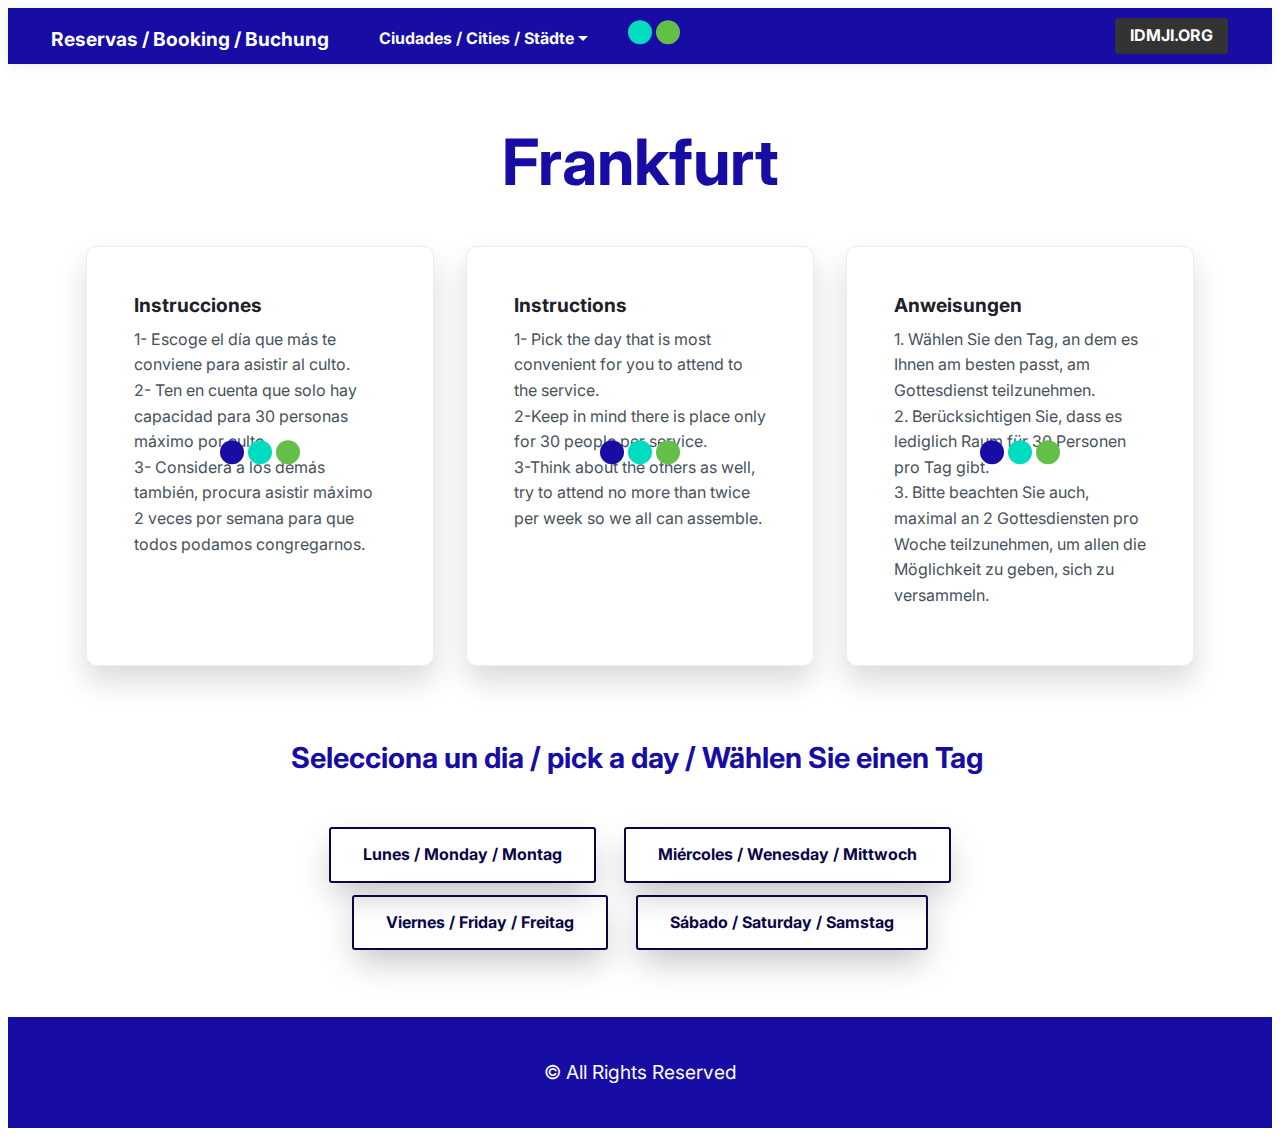
<file: page1.html>
<!DOCTYPE html>
<html amp >
<head>
  <!-- Site made with Mobirise Website Builder v5.3.5, https://mobirise.com -->
  <meta charset="UTF-8">
  <meta http-equiv="X-UA-Compatible" content="IE=edge">
  <meta name="generator" content="Mobirise v5.3.5, mobirise.com">
  <meta name="viewport" content="width=device-width, initial-scale=1, minimum-scale=1">
  <link rel="shortcut icon" href="assets/images/logo-idmji-espanol-222x124.jpeg" type="image/x-icon">
  <meta name="description" content="">
  <meta name="amp-script-src" content="">
  
  <title>Frankfurt</title>
  
<link rel="canonical" href="page1.html">
 <style amp-boilerplate>body{-webkit-animation:-amp-start 8s steps(1,end) 0s 1 normal both;-moz-animation:-amp-start 8s steps(1,end) 0s 1 normal both;-ms-animation:-amp-start 8s steps(1,end) 0s 1 normal both;animation:-amp-start 8s steps(1,end) 0s 1 normal both}@-webkit-keyframes -amp-start{from{visibility:hidden}to{visibility:visible}}@-moz-keyframes -amp-start{from{visibility:hidden}to{visibility:visible}}@-ms-keyframes -amp-start{from{visibility:hidden}to{visibility:visible}}@-o-keyframes -amp-start{from{visibility:hidden}to{visibility:visible}}@keyframes -amp-start{from{visibility:hidden}to{visibility:visible}}</style>
<noscript><style amp-boilerplate>body{-webkit-animation:none;-moz-animation:none;-ms-animation:none;animation:none}</style></noscript>
<link href="https://fonts.googleapis.com/css?family=Inter:100,200,300,400,500,600,700,800,900&display=swap" rel="stylesheet">
 
 <style amp-custom> 
div,span,h1,h2,h3,h4,h5,h6,p,blockquote,a,ol,ul,li,figcaption,textarea,input{font: inherit;}*{-webkit-box-sizing: border-box;box-sizing: border-box;outline: none;}*:focus{outline: none;}body{position: relative;font-style: normal;line-height: 1.6;color: #48525c;}section{background-color: #eeeeee;background-position: 50% 50%;background-repeat: no-repeat;background-size: cover;overflow: hidden;padding: 0;}h1,h2,h3,h4,h5,h6{margin: 0;padding: 0;}p,li,blockquote{letter-spacing: normal;line-height: 1.6;}ul,ol,blockquote,p{margin-bottom: 0;margin-top: 0;}a{cursor: pointer;}a,a:hover{text-decoration: none;}a.mbr-iconfont:hover{text-decoration: none;}h1,h2,h3,h4,h5,h6,.display-1,.display-2,.display-4,.display-5,.display-7{word-break: break-word;word-wrap: break-word;}b,strong{font-weight: bold;}blockquote{padding: 10px 0 10px 20px;position: relative;border-left: 3px solid;}input:-webkit-autofill,input:-webkit-autofill:hover,input:-webkit-autofill:focus,input:-webkit-autofill:active{-webkit-transition-delay: 9999s;transition-delay: 9999s;-webkit-transition-property: background-color,color;-o-transition-property: background-color,color;transition-property: background-color,color;}html,body{height: auto;min-height: 100vh;}.mbr-section-title{margin: 0;padding: 0;font-style: normal;line-height: 1.2;width: 100%;color: #20202a;}.mbr-section-subtitle{line-height: 1.2;width: 100%;color: #20202a;}.mbr-text{font-style: normal;line-height: 1.6;width: 100%;color: #48525c;font-weight: 400;}.mbr-white{color: #ffffff;}.mbr-black{color: #000000;}.align-left{text-align: left;}.align-left .list-item{justify-content: flex-start;}.align-center{text-align: center;}.align-center .list-item{justify-content: center;}.align-right{text-align: right;}.align-right .list-item{justify-content: flex-end;}@media (max-width: 767px){.align-left,.align-center,.align-right{text-align: center;}.align-left .list-item,.align-center .list-item,.align-right .list-item{justify-content: center;}}.mbr-light{font-weight: 300;}.mbr-regular{font-weight: 400;}.mbr-semibold{font-weight: 600;}.mbr-bold{font-weight: 700;}.icons-list a{margin: 0;}.icons-list a:last-child{margin: 0;}.mbr-figure{align-self: center;}.hidden{visibility: hidden;}.super-hide{display: none;}.inactive{-webkit-user-select: none;-moz-user-select: none;-ms-user-select: none;user-select: none;pointer-events: none;-webkit-user-drag: none;user-drag: none;}.mbr-overlay{position: absolute;bottom: 0;left: 0;right: 0;top: 0;z-index: 0;}.map-placeholder{display: none;}.google-map,.google-map iframe{position: relative;width: 100%;height: 400px;}amp-img{width: 100%;}amp-img img{max-height: 100%;max-width: 100%;}img.mbr-temp{width: 100%;}.rounded{border-radius: 50%;}.is-builder .nodisplay + img[async],.is-builder .nodisplay + img[decoding="async"],.is-builder amp-img > a + img[async],.is-builder amp-img > a + img[decoding="async"]{display: none;}html:not(.is-builder) amp-img > a{position: absolute;top: 0;bottom: 0;left: 0;right: 0;z-index: 1;}.is-builder .temp-amp-sizer{position: absolute;}.is-builder amp-youtube .temp-amp-sizer,.is-builder amp-vimeo .temp-amp-sizer{position: static;}.mobirise-spinner{position: absolute;top: 50%;left: 40%;margin-left: 10%;-webkit-transform: translate3d(-50%,-50%,0);z-index: 4;}.mobirise-spinner em{width: 24px;height: 24px;background: #3ac;border-radius: 100%;display: inline-block;-webkit-animation: slide 1s infinite;}.mobirise-spinner em:nth-child(1){-webkit-animation-delay: 0.1s;}.mobirise-spinner em:nth-child(2){-webkit-animation-delay: 0.2s;}.mobirise-spinner em:nth-child(3){-webkit-animation-delay: 0.3s;}@-moz-keyframes slide{0%{-webkit-transform: scale(1);}50%{opacity: 0.3;-webkit-transform: scale(2);}100%{-webkit-transform: scale(1);}}@-webkit-keyframes slide{0%{-webkit-transform: scale(1);}50%{opacity: 0.3;-webkit-transform: scale(2);}100%{-webkit-transform: scale(1);}}@-o-keyframes slide{0%{-webkit-transform: scale(1);}50%{opacity: 0.3;-webkit-transform: scale(2);}100%{-webkit-transform: scale(1);}}@keyframes slide{0%{-webkit-transform: scale(1);}50%{opacity: 0.3;-webkit-transform: scale(2);}100%{-webkit-transform: scale(1);}}.mobirise-loader .amp-active > div{display: none;}.iconfont-wrapper{display: inline-flex;}.mbr-flex{display: flex;}.flex-wrap{flex-wrap: wrap;}.mbr-jc-s{justify-content: flex-start;}.mbr-jc-c{justify-content: center;}.mbr-jc-e{justify-content: flex-end;}.mbr-row-reverse{flex-direction: row-reverse;}.mbr-column{flex-direction: column;}amp-img,img{height: 100%;width: 100%;}.hidden-slide{display: none;}.visible-slide{display: flex;}section,.container,.container-fluid{position: relative;word-wrap: break-word;}.mbr-fullscreen .mbr-overlay{min-height: 100vh;}.mbr-fullscreen{display: flex;align-items: center;height: 100vh;min-height: 100vh;padding: 3rem 0;}.container{padding: 0 1rem;width: 100%;margin-right: auto;margin-left: auto;}@media (max-width: 767px){.container{max-width: 540px;}} @media (min-width: 768px){.container{max-width: 720px;}} @media (min-width: 992px){.container{max-width: 960px;}} @media (min-width: 1200px){.container{max-width: 1140px;}}.container-fluid{width: 100%;padding: 0 1rem;}.btn{position: relative;font-weight: 700;margin: 0.4rem 0.9rem;border: 2px solid;font-style: normal;white-space: normal;transition: all 0.3s cubic-bezier(0.25,0.1,0.25,1);display: inline-flex;align-items: center;justify-content: center;word-break: break-word;line-height: 1.2rem;letter-spacing: normal;}.btn-form{padding: 1rem 2rem;}.btn-form:hover{cursor: pointer;}.btn{padding: 1rem 2rem;border-radius: 3px;}.btn-sm{padding: 0.4rem 0.8rem;border-radius: 3px;}.btn-md{padding: 1rem 2rem;border-radius: 3px;}.btn-lg{padding: 1.2rem 3.2rem;border-radius: 3px;}form .btn,form .mbr-section-btn{margin: 0;}.note-popover .btn:after{display: none;}.mbr-section-btn{margin: 0 -0.9rem;font-size: 0;}nav .mbr-section-btn{margin-left: 0rem;margin-right: 0rem;}.btn .mbr-iconfont,.btn.btn-md .mbr-iconfont{cursor: pointer;margin: 0 0.8rem 0 0;}.btn-sm .mbr-iconfont{margin: 0 0.5rem 0 0;}[type="submit"]{-webkit-appearance: none;}section.menu{min-height: 56px;overflow: visible;padding: 0;}.menu-container{display: flex;-webkit-box-pack: justify;-ms-flex-pack: justify;justify-content: space-between;align-items: center;min-height: 56px;}@media (max-width: 991px){.menu-container{max-width: 100%;padding: 0.5rem 1rem;}} @media (max-width: 767px){.menu-container{padding: 0.5rem 1rem;}}.navbar{z-index: 100;width: 100%;position: absolute;box-shadow: 0 2px 10px 0 rgba(0,0,0,0.07);}.navbar-fixed-top{position: fixed;top: 0;}.navbar-brand{display: flex;align-items: center;word-break: break-word;z-index: 1;}.navbar-logo{margin: 0 0.8rem 0 0;}@media (max-width: 767px){.navbar-logo amp-img{max-height: 35px;max-width: 35px;}}.navbar-caption-wrap{display: flex;}.navbar .navbar-collapse{display: flex;-ms-flex-preferred-size: auto;flex-basis: auto;align-items: center;justify-content: space-between;width: 100%;}@media (max-width: 991px){.navbar .navbar-collapse{display: none;position: absolute;top: 0;right: 0;height: 100vh;overflow-y: auto;padding: 70px 2rem 1rem;z-index: 1;}}@media (max-width: 991px){.navbar.opened .navbar-collapse.show,.navbar.opened .navbar-collapse.collapsing{display: block;}.is-builder .navbar-collapse{position: fixed;}}.navbar-nav{list-style-type: none;display: flex;flex-wrap: wrap;padding-left: 0;min-width: 10rem;}@media (max-width: 991px){.navbar-nav{flex-direction: column;}} .navbar-nav .mbr-iconfont{margin: 0 0.2rem 0 0;}.nav-item{word-break: break-all;}.nav-link{display: flex;align-items: center;justify-content: center;}.nav-link,.navbar-caption{transition: all 0.2s;letter-spacing: normal;}.nav-dropdown .dropdown-menu{min-width: 10rem;position: absolute;left: 0;padding: 10px 0;border-radius: 0 0 4px 4px;transition: opacity 0.2s cubic-bezier(0.25,0.1,0.25,1);}.nav-dropdown .dropdown-menu .dropdown-item{line-height: normal;display: flex;justify-content: center;align-items: center;padding: 0 15px;margin: 20px 0;white-space: nowrap;}.nav-dropdown .dropdown-menu .dropdown-item:active{background: none;}.nav-dropdown .dropdown-menu .dropdown{position: relative;}.dropdown-menu .dropdown:hover > .dropdown-menu{opacity: 1;pointer-events: all;}.nav-dropdown .dropdown-submenu{top: 0;left: 100%;margin: 0;}.nav-item.dropdown{position: relative;}.nav-item.dropdown .dropdown-menu{opacity: 0;pointer-events: none;}.nav-item.dropdown:hover > .dropdown-menu{opacity: 1;pointer-events: all;}.link.dropdown-toggle:after{content: "";margin-left: 0.25rem;border-top: 0.35em solid;border-right: 0.35em solid transparent;border-left: 0.35em solid transparent;border-bottom: 0;}.navbar .dropdown.open > .dropdown-menu{display: block;}@media (max-width: 991px){.is-builder .nav-dropdown .dropdown-menu{position: relative;}.nav-dropdown .dropdown-submenu{left: 0;}.nav-dropdown .dropdown-menu .dropdown-item{padding: 0;margin: 0 0 1rem 0;justify-content: center;}.nav-dropdown .dropdown-menu .dropdown-item:after{right: auto;}.navbar.opened .dropdown-menu{top: 0;}.dropdown-toggle[data-toggle="dropdown-submenu"]:after{content: "";margin-left: 0.25rem;border-top: 0.35em solid;border-right: 0.35em solid transparent;border-left: 0.35em solid transparent;border-bottom: 0;top: 55%;}}.navbar-buttons{display: flex;flex-wrap: wrap;align-items: center;justify-content: center;}@media (max-width: 991px){.navbar-buttons{flex-direction: column;}}.menu-social-list{display: flex;align-items: center;justify-content: center;flex-wrap: wrap;}.menu-social-list a{margin: 0 0.5rem;}.menu-social-list a span{font-size: 1.5rem;}button.navbar-toggler{position: relative;width: 31px;height: 20px;cursor: pointer;transition: all .2s;-ms-flex-item-align: center;-ms-grid-row-align: center;align-self: center;}.hamburger span{position: absolute;right: 0;width: 30px;height: 2px;border-right: 5px;}.hamburger span:nth-child(1){top: 0;transition: all .2s;}.hamburger span:nth-child(2){top: 8px;transition: all .15s;}.hamburger span:nth-child(3){top: 8px;transition: all .15s;}.hamburger span:nth-child(4){top: 16px;transition: all .2s;}nav.opened .navbar-toggler:not(.hide) .hamburger span:nth-child(4),nav.opened .navbar-toggler:not(.hide) .hamburger span:nth-child(1){top: 8px;width: 0;opacity: 0;right: 50%;transition: all .2s;}nav.opened .navbar-toggler:not(.hide) .hamburger span:nth-child(2){transform: rotate(-45deg);transition: all .25s;}nav.opened .navbar-toggler:not(.hide) .hamburger span:nth-child(3){transform: rotate(45deg);transition: all .25s;}.ampstart-btn.hamburger{position: relative;margin-left: auto;height: 20px;width: 30px;background: none;border: none;cursor: pointer;z-index: 1000;}@media (min-width: 992px){.nav-dropdown .dropdown-menu{box-shadow: 0 10px 25px 0 rgba(0,0,0,0.2);}.ampstart-btn,amp-sidebar{display: none;}.dropdown-menu .dropdown-toggle:after{content: "";border-bottom: 0.35em solid transparent;border-left: 0.35em solid;border-right: 0;border-top: 0.35em solid transparent;margin-left: 0.3rem;margin-top: -0.3077em;position: absolute;right: 1.1538em;top: 50%;}}.close-sidebar{width: 30px;height: 30px;position: relative;cursor: pointer;background-color: transparent;border: none;}.close-sidebar span{position: absolute;left: 0;width: 30px;height: 2px;border-right: 5px;top: 14px;}.close-sidebar span:nth-child(1){transform: rotate(-45deg);}.close-sidebar span:nth-child(2){transform: rotate(45deg);}.builder-sidebar{position: relative;height: 100vh;overflow-y: auto;min-width: 10rem;z-index: 1030;padding: 1rem 2rem;max-width: 20rem;}.builder-sidebar .dropdown:hover > .dropdown-menu{position: relative;text-align: center;}section.sidebar-open:before{content: '';position: fixed;top: 0;bottom: 0;right: 0;left: 0;background-color: rgba(0,0,0,0.2);z-index: 1040;}.is-builder section.horizontal-menu .ampstart-btn{display: none;}.is-builder section.horizontal-menu .dropdown-menu{z-index: auto;opacity: 1;pointer-events: auto;}.is-builder .menu{overflow: visible;}#sidebar{background-color: transparent;}.card-title{margin: 0;}.card{position: relative;background-color: transparent;border: none;border-radius: 0;width: 100%;padding: 0 1rem;}@media (max-width: 767px){.card:not(.last-child){padding-bottom: 30px;}} .card .card-img{width: auto;border-radius: 0;}.card .card-wrapper{height: 100%;}@media (max-width: 767px){.card .card-wrapper{flex-direction: column;}} .card img{height: 100%;-o-object-fit: cover;object-fit: cover;-o-object-position: center;object-position: center;}.card-inner,.items-list{display: flex;flex-direction: column;}.items-list{list-style-type: none;padding: 0;}.items-list .list-item{padding: 1rem 2rem;}.card-head{padding: 1.5rem 2rem;}.card-price-wrap{padding: 1rem 2rem;}.card-button{padding: 1rem;margin: 0;}.timeline-wrap{position: relative;}.timeline-wrap .iconBackground{position: absolute;left: 50%;width: 20px;height: 20px;line-height: 30px;text-align: center;border-radius: 50%;font-size: 30px;display: inline-block;background-color: #000000;top: 20px;margin: 0 0 0 -10px;}@media (max-width: 767px){.timeline-wrap .iconBackground{left: 0;}}.separline{position: relative;}@media (max-width: 767px){.separline:not(.last-child){padding-bottom: 2rem;}} .separline:before{position: absolute;content: "";width: 2px;background-color: #000000;left: calc(50% - 1px);height: calc(100% - 20px);top: 40px;}@media (max-width: 767px){.separline:before{left: 0;}}.gallery-img-wrap{position: relative;height: 100%;}.gallery-img-wrap:hover{cursor: pointer;}.gallery-img-wrap:hover .icon-wrap,.gallery-img-wrap:hover .caption-on-hover{opacity: 1;}.gallery-img-wrap:hover:after{opacity: .5;}.gallery-img-wrap amp-img{height: 100%;}.gallery-img-wrap:after{content: "";position: absolute;top: 0;bottom: 0;left: 0;right: 0;background: #000;opacity: 0;transition: opacity 0.2s;pointer-events: none;}.gallery-img-wrap .icon-wrap,.gallery-img-wrap .img-caption{z-index: 3;pointer-events: none;position: absolute;}.gallery-img-wrap .icon-wrap,.gallery-img-wrap .caption-on-hover{opacity: 0;transition: opacity 0.2s;}.gallery-img-wrap .icon-wrap{left: 50%;top: 50%;transform: translate(-50%,-50%);background-color: #fff;padding: .5rem;border-radius: 50%;}.gallery-img-wrap .amp-iconfont{color: #000;font-size: 1rem;width: 1rem;display: block;}.gallery-img-wrap .img-caption{left: 0;right: 0;}.gallery-img-wrap .img-caption.caption-top{top: 0;}.gallery-img-wrap .img-caption.caption-bottom{bottom: 0;}.gallery-img-wrap .img-caption:not(.caption-on-hover):after{content: "";position: absolute;top: 0;left: 0;right: 0;height: 100%;transition: opacity 0.2s;z-index: -1;pointer-events: none;}@media (max-width: 767px){.gallery-img-wrap:after,.gallery-img-wrap:hover:after,.gallery-img-wrap .icon-wrap{display: none;}.gallery-img-wrap .caption-on-hover{opacity: 1;}}.is-builder .gallery-img-wrap .icon-wrap,.is-builder .gallery-img-wrap .img-caption > *{pointer-events: all;}.amp-carousel-button,.dots-wrapper .dots span{transition: all 0.4s;cursor: pointer;outline: none;}.amp-carousel-button{width: 50px;height: 50px;border-radius: 50%;}.dots-wrapper .dots{display: inline-block;margin: 4px 8px;}.dots-wrapper .dots span{display: block;border-radius: 12px;height: 24px;width: 24px;background-color: #ffffff;border: 10px solid #cccccc;opacity: 0.5;}.dots-wrapper .dots span.current{width: 40px;}.dots-wrapper .dots span:hover,.dots-wrapper .dots span.current{opacity: 1;}.amp-carousel-button-next:after{right: 1rem;}.amp-carousel-button-prev:after{left: 1rem;}button.btn-img{cursor: pointer;}.is-builder .preview button.btn-img{opacity: 0.5;position: relative;pointer-events: none;}amp-image-lightbox,.lightbox{background: rgba(0,0,0,0.8);display: flex;flex-wrap: wrap;align-items: center;justify-content: center;width: 100%;height: 100%;overflow: auto;}amp-image-lightbox a.control,.lightbox a.control{position: absolute;cursor: default;top: 0;right: 0;}amp-image-lightbox .close,.lightbox .close{background: none;border: none;position: absolute;top: 16px;right: 16px;height: 32px;width: 32px;cursor: pointer;z-index: 1000;}amp-image-lightbox .close:before,amp-image-lightbox .close:after,.lightbox .close:before,.lightbox .close:after{position: absolute;top: 0;right: 16px;content: ' ';height: 32px;width: 2px;background-color: #fff;}amp-image-lightbox .close:before,.lightbox .close:before{transform: rotate(45deg);}amp-image-lightbox .close:after,.lightbox .close:after{transform: rotate(-45deg);}amp-image-lightbox .video-block,.lightbox .video-block{width: 100%;}div[submit-success] > *,div[submit-error] > *{padding: 15px;margin-bottom: 1rem;}.form-block{z-index: 1;background-color: transparent;padding: 0;position: relative;overflow: hidden;}.form-block .mbr-overlay{z-index: -1;}@media (max-width: 991px){.form-block{padding: 0;}}form input,form textarea,form select{padding: 1rem;line-height: 1.2rem;width: 100%;background: #ffffff;border-width: 2px;border-style: solid;border-color: #767676;border-radius: 3px;color: #000000;}form input[type="checkbox"],form input[type="radio"]{border: none;background: none;width: auto;}form .field{padding-bottom: 0.5rem;padding-top: 0.5rem;}form textarea.field-input{height: 200px;}form .fieldset{display: flex;justify-content: center;flex-wrap: wrap;align-items: center;}textarea[type="hidden"]{display: none;}.form-check{margin-bottom: 0;}.form-check-label{padding-left: 0;}.form-check-input{position: relative;margin: 4px;}.form-check-inline{display: inline-flex;align-items: center;padding-left: 0;margin-right: .75rem;}.mbr-row,.mbr-form-row{display: -webkit-box;display: -ms-flexbox;display: flex;-ms-flex-wrap: wrap;flex-wrap: wrap;margin-left: -1rem;margin-right: -1rem;}.mbr-form-row{margin-left: -0.5rem;margin-right: -0.5rem;}.mbr-form-row > [class*="mbr-col"]{padding-left: 0.5rem;padding-right: 0.5rem;}@media (max-width: 767px){.mbr-col,.mbr-col-auto{padding-right: 1rem;padding-left: 1rem;}.mbr-col-sm-12{-ms-flex: 0 0 100%;-webkit-box-flex: 0;flex: 0 0 100%;max-width: 100%;padding-right: 1rem;padding-left: 1rem;}}@media (min-width: 768px){.mbr-col,.mbr-col-auto{padding-right: 1rem;padding-left: 1rem;}.mbr-col-md-2{-ms-flex: 0 0 16.6666666667%;-webkit-box-flex: 0;flex: 0 0 16.6666666667%;max-width: 16.6666666667%;padding-right: 1rem;padding-left: 1rem;}.mbr-col-md-3{-ms-flex: 0 0 25%;-webkit-box-flex: 0;flex: 0 0 25%;max-width: 25%;padding-right: 1rem;padding-left: 1rem;}.mbr-col-md-4{-ms-flex: 0 0 33.3333333333%;-webkit-box-flex: 0;flex: 0 0 33.3333333333%;max-width: 33.3333333333%;padding-right: 1rem;padding-left: 1rem;}.mbr-col-md-5{-ms-flex: 0 0 41.6666666667%;-webkit-box-flex: 0;flex: 0 0 41.6666666667%;max-width: 41.6666666667%;padding-right: 1rem;padding-left: 1rem;}.mbr-col-md-6{-ms-flex: 0 0 50%;-webkit-box-flex: 0;flex: 0 0 50%;max-width: 50%;padding-right: 1rem;padding-left: 1rem;}.mbr-col-md-7{-ms-flex: 0 0 58.3333333333%;-webkit-box-flex: 0;flex: 0 0 58.3333333333%;max-width: 58.3333333333%;padding-right: 1rem;padding-left: 1rem;}.mbr-col-md-8{-ms-flex: 0 0 66.6666666667%;-webkit-box-flex: 0;flex: 0 0 66.6666666667%;max-width: 66.6666666667%;padding-right: 1rem;padding-left: 1rem;}.mbr-col-md-10{-ms-flex: 0 0 83.3333333333%;-webkit-box-flex: 0;flex: 0 0 83.3333333333%;max-width: 83.3333333333%;padding-right: 1rem;padding-left: 1rem;}.mbr-col-md-12{-ms-flex: 0 0 100%;-webkit-box-flex: 0;flex: 0 0 100%;max-width: 100%;padding-right: 1rem;padding-left: 1rem;}}.mbr-col{-ms-flex: 1 1 auto;-webkit-box-flex: 1;flex: 1 1 auto;max-width: 100%;}.mbr-col-auto{-ms-flex: 0 0 auto;flex: 0 0 auto;width: auto;}@media (min-width: 992px){.mbr-col,.mbr-col-auto{padding-right: 1rem;padding-left: 1rem;}.mbr-col-lg-2{-ms-flex: 0 0 16.6666666667%;-webkit-box-flex: 0;flex: 0 0 16.6666666667%;max-width: 16.6666666667%;padding-right: 1rem;padding-left: 1rem;}.mbr-col-lg-3{-ms-flex: 0 0 25%;-webkit-box-flex: 0;flex: 0 0 25%;max-width: 25%;padding-right: 1rem;padding-left: 1rem;}.mbr-col-lg-4{-ms-flex: 0 0 33.3333333333%;-webkit-box-flex: 0;flex: 0 0 33.3333333333%;max-width: 33.3333333333%;padding-right: 1rem;padding-left: 1rem;}.mbr-col-lg-5{-ms-flex: 0 0 41.6666666667%;-webkit-box-flex: 0;flex: 0 0 41.6666666667%;max-width: 41.6666666667%;padding-right: 1rem;padding-left: 1rem;}.mbr-col-lg-6{-ms-flex: 0 0 50%;-webkit-box-flex: 0;flex: 0 0 50%;max-width: 50%;padding-right: 1rem;padding-left: 1rem;}.mbr-col-lg-7{-ms-flex: 0 0 58.3333333333%;-webkit-box-flex: 0;flex: 0 0 58.3333333333%;max-width: 58.3333333333%;padding-right: 1rem;padding-left: 1rem;}.mbr-col-lg-8{-ms-flex: 0 0 66.6666666667%;-webkit-box-flex: 0;flex: 0 0 66.6666666667%;max-width: 66.6666666667%;padding-right: 1rem;padding-left: 1rem;}.mbr-col-lg-9{-ms-flex: 0 0 75%;-webkit-box-flex: 0;flex: 0 0 75%;max-width: 75%;padding-right: 1rem;padding-left: 1rem;}.mbr-col-lg-10{-ms-flex: 0 0 83.3333333333%;-webkit-box-flex: 0;flex: 0 0 83.3333333333%;max-width: 83.3333333333%;padding-right: 1rem;padding-left: 1rem;}.mbr-col-lg-12{-ms-flex: 0 0 100%;-webkit-box-flex: 0;flex: 0 0 100%;max-width: 100%;padding-right: 1rem;padding-left: 1rem;}}@media (min-width: 992px){.lg-pb{padding-bottom: 3rem;}}@media (max-width: 991px){.md-pb{padding-bottom: 3rem;}}.mbr-pt-1,.mbr-py-1{padding-top: 10px;}.mbr-pb-1,.mbr-py-1{padding-bottom: 10px;}.mbr-px-1{padding-left: 10px;padding-right: 10px;}.mbr-p-1{padding: 10px;}.mbr-pt-2,.mbr-py-2{padding-top: 1rem;}.mbr-pb-2,.mbr-py-2{padding-bottom: 1rem;}.mbr-px-2{padding-left: 1rem;padding-right: 1rem;}.mbr-p-2{padding: 1rem;}.mbr-pt-3,.mbr-py-3{padding-top: 25px;}.mbr-pb-3,.mbr-py-3{padding-bottom: 25px;}.mbr-px-3{padding-left: 25px;padding-right: 25px;}.mbr-p-3{padding: 25px;}.mbr-pt-4,.mbr-py-4{padding-top: 2rem;}.mbr-pb-4,.mbr-py-4{padding-bottom: 2rem;}.mbr-px-4{padding-left: 2rem;padding-right: 2rem;}.mbr-p-4{padding: 2rem;}.mbr-pt-5,.mbr-py-5{padding-top: 3rem;}.mbr-pb-5,.mbr-py-5{padding-bottom: 3rem;}.mbr-px-5{padding-left: 3rem;padding-right: 3rem;}.mbr-p-5{padding: 3rem;}@media (max-width: 991px){.mbr-py-4,.mbr-py-5{padding-top: 1rem;padding-bottom: 1rem;}.mbr-px-4,.mbr-px-5{padding-left: 1rem;padding-right: 1rem;}.mbr-p-3,.mbr-p-4,.mbr-p-5{padding: 1rem;}}.mbr-ml-auto{margin-left: auto;}.mbr-mr-auto{margin-right: auto;}.mbr-m-auto{margin: auto;}#scrollToTopMarker{position: absolute;width: 0px;height: 0px;top: 300px;}#scrollToTopButton{position: fixed;bottom: 25px;right: 25px;opacity: .4;z-index: 5000;font-size: 32px;height: 60px;width: 60px;border: none;border-radius: 3px;cursor: pointer;}#scrollToTopButton:focus{outline: none;}#scrollToTopButton a:before{content: '';position: absolute;height: 40%;top: 36%;width: 2px;left: calc(50% - 1px);}#scrollToTopButton a:after{content: '';position: absolute;border-top: 2px solid;border-right: 2px solid;width: 40%;height: 40%;left: calc(30% - 1px);bottom: 30%;transform: rotate(-45deg);}.is-builder #scrollToTopButton a:after{left: 30%;}a{font-style: normal;}@media (max-width: 767px){.mbr-section-btn,.mbr-section-title{text-align: center;}}@media (min-width: 992px){.mbr-col-lg-11{flex: 0 0 91.666%;max-width: 91.666%;padding-right: 1rem;padding-left: 1rem;}}
body{font-family: Inter;}blockquote{border-color: #170ca4;}div[submit-success] > *{background: #64bf46;color: #ffffff;}div[submit-error] > *{background: #ffdc00;color: #000000;}.display-1{font-family: 'Inter',sans-serif;font-size: 4rem;}.display-2{font-family: 'Inter',sans-serif;font-size: 3.25rem;}.display-4{font-family: 'Inter',sans-serif;font-size: 1rem;}.display-5{font-family: 'Inter',sans-serif;font-size: 1.8rem;}.display-7{font-family: 'Inter',sans-serif;font-size: 1.2rem;}.display-1 .mbr-iconfont-btn{font-size: 4rem;width: 4rem;}.display-2 .mbr-iconfont-btn{font-size: 3.25rem;width: 3.25rem;}.display-4 .mbr-iconfont-btn{font-size: 1rem;width: 1rem;}.display-5 .mbr-iconfont-btn{font-size: 1.8rem;width: 1.8rem;}.display-7 .mbr-iconfont-btn{font-size: 1.2rem;width: 1.2rem;}@media (max-width: 768px){.display-1{font-size: 3.2rem;font-size: calc( 2.05rem + (4 - 2.05) * ((100vw - 20rem) / (48 - 20)));line-height: calc( 1.4 * (2.05rem + (4 - 2.05) * ((100vw - 20rem) / (48 - 20))));}.display-2{font-size: 2.6rem;font-size: calc( 1.7874999999999999rem + (3.25 - 1.7874999999999999) * ((100vw - 20rem) / (48 - 20)));line-height: calc( 1.4 * (1.7874999999999999rem + (3.25 - 1.7874999999999999) * ((100vw - 20rem) / (48 - 20))));}.display-4{font-size: 0.8rem;font-size: calc( 1rem + (1 - 1) * ((100vw - 20rem) / (48 - 20)));line-height: calc( 1.4 * (1rem + (1 - 1) * ((100vw - 20rem) / (48 - 20))));}.display-5{font-size: 1.44rem;font-size: calc( 1.28rem + (1.8 - 1.28) * ((100vw - 20rem) / (48 - 20)));line-height: calc( 1.4 * (1.28rem + (1.8 - 1.28) * ((100vw - 20rem) / (48 - 20))));}.display-7{font-size: 0.96rem;font-size: calc( 1.07rem + (1.2 - 1.07) * ((100vw - 20rem) / (48 - 20)));line-height: calc( 1.4 * (1.07rem + (1.2 - 1.07) * ((100vw - 20rem) / (48 - 20))));}}.bg-primary{background-color: #170ca4;}.bg-success{background-color: #64bf46;}.bg-info{background-color: #eb49e1;}.bg-warning{background-color: #ff8f00;}.bg-danger{background-color: #ffdc00;}.btn-primary,.btn-primary:active,.btn-primary.active{background-color: #170ca4;border-color: #170ca4;color: #ffffff;}.btn-primary:hover,.btn-primary:focus,.btn-primary.focus{color: #ffffff;background-color: #0d075d;border-color: #0d075d;}.btn-primary.disabled,.btn-primary:disabled{color: #ffffff;background-color: #0d075d;border-color: #0d075d;}.btn-secondary,.btn-secondary:active,.btn-secondary.active{background-color: #00dcc0;border-color: #00dcc0;color: #ffffff;}.btn-secondary:hover,.btn-secondary:focus,.btn-secondary.focus{color: #ffffff;background-color: #00907d;border-color: #00907d;}.btn-secondary.disabled,.btn-secondary:disabled{color: #ffffff;background-color: #00907d;border-color: #00907d;}.btn-info,.btn-info:active,.btn-info.active{background-color: #eb49e1;border-color: #eb49e1;color: #ffffff;}.btn-info:hover,.btn-info:focus,.btn-info.focus{color: #ffffff;background-color: #d117c5;border-color: #d117c5;}.btn-info.disabled,.btn-info:disabled{color: #ffffff;background-color: #d117c5;border-color: #d117c5;}.btn-success,.btn-success:active,.btn-success.active{background-color: #64bf46;border-color: #64bf46;color: #ffffff;}.btn-success:hover,.btn-success:focus,.btn-success.focus{color: #ffffff;background-color: #46892f;border-color: #46892f;}.btn-success.disabled,.btn-success:disabled{color: #ffffff;background-color: #46892f;border-color: #46892f;}.btn-warning,.btn-warning:active,.btn-warning.active{background-color: #ff8f00;border-color: #ff8f00;color: #ffffff;}.btn-warning:hover,.btn-warning:focus,.btn-warning.focus{color: #ffffff;background-color: #b36400;border-color: #b36400;}.btn-warning.disabled,.btn-warning:disabled{color: #ffffff;background-color: #b36400;border-color: #b36400;}.btn-danger,.btn-danger:active,.btn-danger.active{background-color: #ffdc00;border-color: #ffdc00;color: #000000;}.btn-danger:hover,.btn-danger:focus,.btn-danger.focus{color: #000000;background-color: #b39a00;border-color: #b39a00;}.btn-danger.disabled,.btn-danger:disabled{color: #000000;background-color: #b39a00;border-color: #b39a00;}.btn-black,.btn-black:active,.btn-black.active{background-color: #333333;border-color: #333333;color: #ffffff;}.btn-black:hover,.btn-black:focus,.btn-black.focus{color: #ffffff;background-color: #0d0d0d;border-color: #0d0d0d;}.btn-black.disabled,.btn-black:disabled{color: #ffffff;background-color: #0d0d0d;border-color: #0d0d0d;}.btn-white,.btn-white:active,.btn-white.active{background-color: #ffffff;border-color: #ffffff;color: #808080;}.btn-white:hover,.btn-white:focus,.btn-white.focus{color: #808080;background-color: #d9d9d9;border-color: #d9d9d9;}.btn-white.disabled,.btn-white:disabled{color: #808080;background-color: #d9d9d9;border-color: #d9d9d9;}.btn-white,.btn-white:active,.btn-white.active{color: #333333;}.btn-white:hover,.btn-white:focus,.btn-white.focus{color: #333333;}.btn-white.disabled,.btn-white:disabled{color: #333333;}.btn-primary-outline,.btn-primary-outline:active,.btn-primary-outline.active{background: none;border-color: #0a0545;color: #0a0545;}.btn-primary-outline:hover,.btn-primary-outline:focus,.btn-primary-outline.focus{color: #ffffff;background-color: #170ca4;border-color: #170ca4;}.btn-primary-outline.disabled,.btn-primary-outline:disabled{color: #ffffff;background-color: #170ca4;border-color: #170ca4;}.btn-secondary-outline,.btn-secondary-outline:active,.btn-secondary-outline.active{background: none;border-color: #007667;color: #007667;}.btn-secondary-outline:hover,.btn-secondary-outline:focus,.btn-secondary-outline.focus{color: #ffffff;background-color: #00dcc0;border-color: #00dcc0;}.btn-secondary-outline.disabled,.btn-secondary-outline:disabled{color: #ffffff;background-color: #00dcc0;border-color: #00dcc0;}.btn-info-outline,.btn-info-outline:active,.btn-info-outline.active{background: none;border-color: #ba14af;color: #ba14af;}.btn-info-outline:hover,.btn-info-outline:focus,.btn-info-outline.focus{color: #ffffff;background-color: #eb49e1;border-color: #eb49e1;}.btn-info-outline.disabled,.btn-info-outline:disabled{color: #ffffff;background-color: #eb49e1;border-color: #eb49e1;}.btn-success-outline,.btn-success-outline:active,.btn-success-outline.active{background: none;border-color: #3c7629;color: #3c7629;}.btn-success-outline:hover,.btn-success-outline:focus,.btn-success-outline.focus{color: #ffffff;background-color: #64bf46;border-color: #64bf46;}.btn-success-outline.disabled,.btn-success-outline:disabled{color: #ffffff;background-color: #64bf46;border-color: #64bf46;}.btn-warning-outline,.btn-warning-outline:active,.btn-warning-outline.active{background: none;border-color: #995600;color: #995600;}.btn-warning-outline:hover,.btn-warning-outline:focus,.btn-warning-outline.focus{color: #ffffff;background-color: #ff8f00;border-color: #ff8f00;}.btn-warning-outline.disabled,.btn-warning-outline:disabled{color: #ffffff;background-color: #ff8f00;border-color: #ff8f00;}.btn-danger-outline,.btn-danger-outline:active,.btn-danger-outline.active{background: none;border-color: #998400;color: #998400;}.btn-danger-outline:hover,.btn-danger-outline:focus,.btn-danger-outline.focus{color: #000000;background-color: #ffdc00;border-color: #ffdc00;}.btn-danger-outline.disabled,.btn-danger-outline:disabled{color: #000000;background-color: #ffdc00;border-color: #ffdc00;}.btn-black-outline,.btn-black-outline:active,.btn-black-outline.active{background: none;border-color: #000000;color: #000000;}.btn-black-outline:hover,.btn-black-outline:focus,.btn-black-outline.focus{color: #ffffff;background-color: #333333;border-color: #333333;}.btn-black-outline.disabled,.btn-black-outline:disabled{color: #ffffff;background-color: #333333;border-color: #333333;}.btn-white-outline,.btn-white-outline:active,.btn-white-outline.active{background: none;border-color: #ffffff;color: #ffffff;}.btn-white-outline:hover,.btn-white-outline:focus,.btn-white-outline.focus{color: #333333;background-color: #ffffff;border-color: #ffffff;}.text-primary{color: #170ca4;}.text-secondary{color: #00dcc0;}.text-success{color: #64bf46;}.text-info{color: #eb49e1;}.text-warning{color: #ff8f00;}.text-danger{color: #ffdc00;}.text-white{color: #ffffff;}.text-black{color: #000000;}a.text-primary:hover,a.text-primary:focus{color: #0a0545;}a.text-secondary:hover,a.text-secondary:focus{color: #007667;}a.text-success:hover,a.text-success:focus{color: #3c7629;}a.text-info:hover,a.text-info:focus{color: #ba14af;}a.text-warning:hover,a.text-warning:focus{color: #995600;}a.text-danger:hover,a.text-danger:focus{color: #998400;}a.text-white:hover,a.text-white:focus{color: #cccccc;}a.text-black:hover,a.text-black:focus{color: #4d4d4d;}.alert-success{background-color: #64bf46;}.alert-info{background-color: #eb49e1;}.alert-warning{background-color: #ff8f00;}.alert-danger{background-color: #ffdc00;}a,a:hover{color: #170ca4;}.mbr-plan-header.bg-primary .mbr-plan-subtitle,.mbr-plan-header.bg-primary .mbr-plan-price-desc{color: #4b3ff1;}.mbr-plan-header.bg-success .mbr-plan-subtitle,.mbr-plan-header.bg-success .mbr-plan-price-desc{color: #b3e0a5;}.mbr-plan-header.bg-info .mbr-plan-subtitle,.mbr-plan-header.bg-info .mbr-plan-price-desc{color: #ffffff;}.mbr-plan-header.bg-warning .mbr-plan-subtitle,.mbr-plan-header.bg-warning .mbr-plan-price-desc{color: #ffe9cc;}.mbr-plan-header.bg-danger .mbr-plan-subtitle,.mbr-plan-header.bg-danger .mbr-plan-price-desc{color: #fff8cc;}.mobirise-spinner em:nth-child(1){background: #170ca4;}.mobirise-spinner em:nth-child(2){background: #00dcc0;}.mobirise-spinner em:nth-child(3){background: #64bf46;}#scrollToTopMarker{display: none;}#scrollToTopButton{background-color: #005af0;}#scrollToTopButton a:before{background: #ffffff;}#scrollToTopButton a:after{border-top-color: #ffffff;border-right-color: #ffffff;}.btn:not(.btn-form){box-shadow: 0 15px 35px -5px rgba(0,0,0,0.25);}.btn:not(.btn-form):hover,.btn:not(.btn-form):focus,.btn:not(.btn-form).focus{transform: translateY(-0.125rem);box-shadow: 0 25px 20px -15px rgba(0,0,0,0.15);}.amp-carousel-button{box-shadow: 0 10px 15px 0 rgba(0,0,0,0.4);background-color: #f3f3f3;}.amp-carousel-button:hover{background-color: #fff;box-shadow: 0 20px 30px 0 rgba(0,0,0,0.2);}.amp-carousel-button-next{background-image: url("data:image/svg+xml;charset=utf-8,%3Csvg xmlns='http://www.w3.org/2000/svg' width='18' height='18' fill='%23005AF0' %3E%3Cpath d='M9 3L7.94 4.06l4.19 4.19H3v1.5h9.13l-4.19 4.19L9 15l6-6z'/%3E%3C/svg%3E");}.amp-carousel-button-prev{background-image: url("data:image/svg+xml;charset=utf-8,%3Csvg xmlns='http://www.w3.org/2000/svg' width='18' height='18' fill='%23005AF0'%3E%3Cpath d='M15 8.25H5.87l4.19-4.19L9 3 3 9l6 6 1.06-1.06-4.19-4.19H15v-1.5z'/%3E%3C/svg%3E");}.cid-szoAHjMBgy{min-height: 56px;background-color: #170ca4;}.cid-szoAHjMBgy .brand-name{margin-right: 2rem;margin-top: 6px;color: #ffffff;}.cid-szoAHjMBgy .brand-name a{font-weight: 700;}.cid-szoAHjMBgy .menu-container{padding: 0 30px;}.cid-szoAHjMBgy .hamburger span,.cid-szoAHjMBgy .close-sidebar span{background: #ffffff;}.cid-szoAHjMBgy .nav-dropdown .dropdown-menu .dropdown-item{font-weight: 700;width: 100%;text-align: inherit;}.cid-szoAHjMBgy a.nav-link{font-weight: 700;}.cid-szoAHjMBgy .navbar{min-height: 56px;background: #170ca4;}@media (max-width: 991px){.cid-szoAHjMBgy .navbar .navbar-brand{flex-shrink: initial;}}.cid-szoAHjMBgy .navbar-brand{flex-shrink: 0;padding: 0;margin: 0;}@media (min-width: 992px){.cid-szoAHjMBgy .navbar-expand-lg .navbar-nav .nav-link{padding: 13px 0;}.cid-szoAHjMBgy .navbar-nav .nav-link{margin: 0;}.cid-szoAHjMBgy .navbar-nav .nav-item{margin: 0 18px -5px;}.cid-szoAHjMBgy .navbar-buttons{margin-left: 2rem;}}.cid-szoAHjMBgy .navbar-buttons .btn{box-shadow: none;transform: none;}.cid-szoAHjMBgy .builder-sidebar,.cid-szoAHjMBgy .collapse,.cid-szoAHjMBgy .navbar.navbar-expand-lg .dropdown .dropdown-menu{background-color: #170ca4;}@media (max-width: 991px){.cid-szoAHjMBgy .navbar-nav a{padding: 0;margin: 0 0 1rem;}.cid-szoAHjMBgy .dropdown-menu{padding: 0;}}.cid-szoAHjMBgy .close-sidebar:focus{outline: 2px auto #170ca4;}.cid-szoAHjMBgy amp-img{height: 57px;width: 111px;}.cid-szoAHjMBgy amp-img img{height: 57px;object-fit: contain;}.cid-szphQI2lJt{padding-top: 60px;padding-bottom: 0px;background-color: #ffffff;}.cid-szphQI2lJt .mbr-section-title{color: #170ca4;}.cid-szoAHkoNtb{padding-top: 45px;padding-bottom: 75px;background-color: #ffffff;}.cid-szoAHkoNtb .card-wrapper{border-radius: 10px;box-shadow: inset 0 0 0 1px #ebebf0,0 15px 30px 0 rgba(0,0,0,0.15);}.cid-szoAHkoNtb img{border-top-left-radius: 10px;border-top-right-radius: 10px;}.cid-szoAHkZKJ3{padding-top: 0px;padding-bottom: 30px;background-color: #ffffff;}.cid-szoAHkZKJ3 .mbr-section-title{color: #170ca4;}.cid-szoAHla96T{padding-top: 15px;padding-bottom: 60px;background-color: #ffffff;}.cid-szoAHlinlN{padding-top: 30px;padding-bottom: 30px;background-color: #170ca4;}
.engine{position: absolute;text-indent: -2400px;text-align: center;padding: 0;top: 0;left: -2400px;}[class*="-iconfont"]{display: inline-flex;}</style>
 
  <script async  src="https://cdn.ampproject.org/v0.js"></script>
  <script async custom-element="amp-analytics" src="https://cdn.ampproject.org/v0/amp-analytics-0.1.js"></script>
  <script async custom-element="amp-sidebar" src="https://cdn.ampproject.org/v0/amp-sidebar-0.1.js"></script>
  
  
  
</head>
<body><amp-sidebar id="sidebar" class="cid-szoAHjMBgy" layout="nodisplay" side="right">
        <div class="builder-sidebar" id="builder-sidebar">
            <button on="tap:sidebar.close" class="close-sidebar">
                <span></span>
                <span></span>
            </button>
        
            
            <ul class="navbar-nav nav-dropdown" data-app-modern-menu="true"><li class="nav-item dropdown">
                    <a class="nav-link link text-white text-primary dropdown-toggle display-4" aria-expanded="false" data-toggle="dropdown-submenu">Ciudades / Cities /&nbsp;Städte</a><div class="dropdown-menu"><a class="text-white text-primary dropdown-item display-4" href="page1.html" aria-expanded="false">Frankfurt<br></a><a class="text-white text-primary dropdown-item display-4" href="page2.html" aria-expanded="false">Berlin</a><a class="text-white text-primary dropdown-item display-4" href="page3.html" aria-expanded="false">Munich</a><a class="text-white text-primary dropdown-item display-4" href="page4.html" aria-expanded="false">Stuttgart</a></div>
                    
                </li></ul>
            
            <div class="navbar-buttons mbr-section-btn align-center"><a class="btn btn-sm btn-black display-4" href="https://idmji.org/" target="_blank">IDMJI.ORG</a></div>
      </div>
    </amp-sidebar>
  
  <section class="menu horizontal-menu cid-szoAHjMBgy" id="menu2-9">

    
    

    <nav class="navbar navbar-dropdown navbar-expand-lg">
       <div class="menu-container container-fluid"> 
      <div class="navbar-brand">
          <span class="navbar-logo">
              <amp-img src="assets/images/logo-idmji-espanol-222x124.jpeg" layout="responsive" width="101.58870967741936" height="57" alt="IDMJI" class="mobirise-loader">
                  <div placeholder="" class="placeholder">
                                <div class="mobirise-spinner">
                                    <em></em>
                                    <em></em>
                                    <em></em>
                                </div></div>
                  
              </amp-img>
          </span>
          <p class="brand-name mbr-fonts-style mbr-bold display-7"><a href="index.html" class="text-white">Reservas / Booking / Buchung</a></p></div>
      <div class="collapse navbar-collapse" id="navbarSupportedContent">
            
            <ul class="navbar-nav nav-dropdown" data-app-modern-menu="true"><li class="nav-item dropdown">
                    <a class="nav-link link text-white text-primary dropdown-toggle display-4" aria-expanded="false" data-toggle="dropdown-submenu">Ciudades / Cities /&nbsp;Städte</a><div class="dropdown-menu"><a class="text-white text-primary dropdown-item display-4" href="page1.html" aria-expanded="false">Frankfurt<br></a><a class="text-white text-primary dropdown-item display-4" href="page2.html" aria-expanded="false">Berlin</a><a class="text-white text-primary dropdown-item display-4" href="page3.html" aria-expanded="false">Munich</a><a class="text-white text-primary dropdown-item display-4" href="page4.html" aria-expanded="false">Stuttgart</a></div>
                    
                </li></ul>
            
            <div class="navbar-buttons mbr-section-btn align-center"><a class="btn btn-sm btn-black display-4" href="https://idmji.org/" target="_blank">IDMJI.ORG</a></div>
      </div>
      
      <button on="tap:sidebar.toggle" class="ampstart-btn hamburger">
        <span></span>
        <span></span>
        <span></span>
        <span></span>
    </button>
        </div>
    </nav>

  <!-- AMP plug -->
    

</section>

<section class="mbr-section 01 cid-szphQI2lJt" id="content1-s">

    

     <div class="container">
        <div class="mbr-row mbr-jc-c">
            <div class="mbr-col-sm-12 mbr-col-md-10">
                <h2 class="mbr-section-title align-center mbr-fonts-style mbr-bold display-1">
                    Frankfurt</h2>
                
                
            </div>
        </div>
    </div>
</section>

<section class="features2 mbr-section cid-szoAHkoNtb" id="features2-a">

    
    
    <div class="container">
        <div class="mbr-row mbr-jc-c">
            <div class="card mbr-col-sm-12 mbr-col-md-6 mbr-col-lg-4 md-pb">
                <div class="card-wrapper">
                    <div class="card-img">
                        <amp-img src="assets/images/logo-idmji-espanol-696x390.jpg" layout="responsive" width="348" height="195" alt="Mobirise" class="mobirise-loader">
                            <div placeholder="" class="placeholder">
                                <div class="mobirise-spinner">
                                    <em></em>
                                    <em></em>
                                    <em></em>
                                </div></div>
                            
                        </amp-img>
                    </div>
                    <div class="card-box mbr-p-5">
                        <h4 class="mbr-section-title mbr-fonts-style align-left mbr-bold mbr-pb-1 display-7">Instrucciones</h4>
                        <p class="mbr-text mbr-fonts-style align-left mbr-pb-1 display-4">1- Escoge el día que más te conviene para asistir al culto.<br>2- Ten en cuenta que solo hay capacidad para 30 personas máximo por culto.<br>3- Considera a los demás también, procura asistir máximo 2 veces por semana para que todos podamos congregarnos.&nbsp;</p>
                        
                    </div>
                </div>
            </div>
            
            <div class="card mbr-col-sm-12 mbr-col-md-6 mbr-col-lg-4 md-pb">
                <div class="card-wrapper">
                    <div class="card-img">
                        <amp-img src="assets/images/logo-idmji-english-696x390.jpg" layout="responsive" height="195" width="348" alt="Mobirise" class="mobirise-loader">
                            <div placeholder="" class="placeholder">
                                <div class="mobirise-spinner">
                                    <em></em>
                                    <em></em>
                                    <em></em>
                                </div></div>
                            
                        </amp-img>
                    </div>
                    <div class="card-box mbr-p-5">
                        <h4 class="mbr-section-title mbr-fonts-style align-left mbr-bold mbr-pb-1 display-7">
                            Instructions
                        </h4>
                        <p class="mbr-text mbr-fonts-style align-left mbr-pb-1 display-4">1- Pick the day that is most convenient for you to attend to the service.<br>2-Keep in mind there is place only for 30 people per service.<br>3-Think about the others as well, try to attend no more than twice per week so we all can assemble.</p>
                        
                    </div>
                </div>
            </div>

            <div class="card mbr-col-sm-12 mbr-col-md-6 mbr-col-lg-4 last-child">
                <div class="card-wrapper">
                    <div class="card-img">
                        <amp-img src="assets/images/branding-canales-de-youtube-aleman-696x696.jpeg" layout="responsive" height="198.391" width="347.98853783783784" alt="Mobirise" class="mobirise-loader">
                            <div placeholder="" class="placeholder">
                                <div class="mobirise-spinner">
                                    <em></em>
                                    <em></em>
                                    <em></em>
                                </div></div>
                            
                        </amp-img>
                    </div>
                    <div class="card-box mbr-p-5">
                        <h4 class="mbr-section-title mbr-fonts-style align-left mbr-bold mbr-pb-1 display-7">
                            Anweisungen
                        </h4>
                        <p class="mbr-text mbr-fonts-style align-left mbr-pb-1 display-4">1. Wählen Sie den Tag, an dem es Ihnen am besten passt, am Gottesdienst teilzunehmen.<br>2. Berücksichtigen Sie, dass es lediglich Raum für 30 Personen pro Tag gibt.<br>3. Bitte beachten Sie auch, maximal an 2 Gottesdiensten pro Woche teilzunehmen, um allen die Möglichkeit zu geben, sich zu versammeln.</p>
                        
                    </div>
                </div>
            </div>

            
            
        </div>
    </div>
</section>

<section class="mbr-section 01 cid-szoAHkZKJ3" id="content1-b">

    

     <div class="container">
        <div class="mbr-row mbr-jc-c">
            <div class="mbr-col-sm-12 mbr-col-md-10">
                <h2 class="mbr-section-title align-center mbr-fonts-style mbr-bold display-5">Selecciona un dia / pick a day / Wählen Sie einen Tag&nbsp;</h2>
                
                
            </div>
        </div>
    </div>
</section>

<section class="mbr-section 04 cid-szoAHla96T" id="content5-c">

    

    <div class="container">
        <div class="mbr-row mbr-jc-c">
            <div class="mbr-section-btn mbr-col-md-12 mbr-col-sm-12 mbr-col-lg-8 align-center"><a class="btn btn-primary-outline display-4" href="https://www.eventbrite.es/e/158165159249">Lunes / Monday / Montag</a>
                <a class="btn btn-primary-outline display-4" href="https://www.eventbrite.es/e/158167271567">Miércoles / Wenesday / Mittwoch</a> <a class="btn btn-primary-outline display-4" href="https://www.eventbrite.es/e/158168260525">Viernes / Friday / Freitag</a> <a class="btn btn-primary-outline display-4" href="https://www.eventbrite.es/e/104900648664">Sábado / Saturday / Samstag</a></div>
        </div>
    </div>
</section>

<section class="footer1 cid-szoAHlinlN" id="footer1-d">

    

    <div class="container">
        <div class="align-center mbr-p-1">
            <p class="mbr-text mbr-white mbr-fonts-style display-7">
                © All Rights Reserved
            </p>
        </div>
    </div>

  
</body>
</html>
</file>
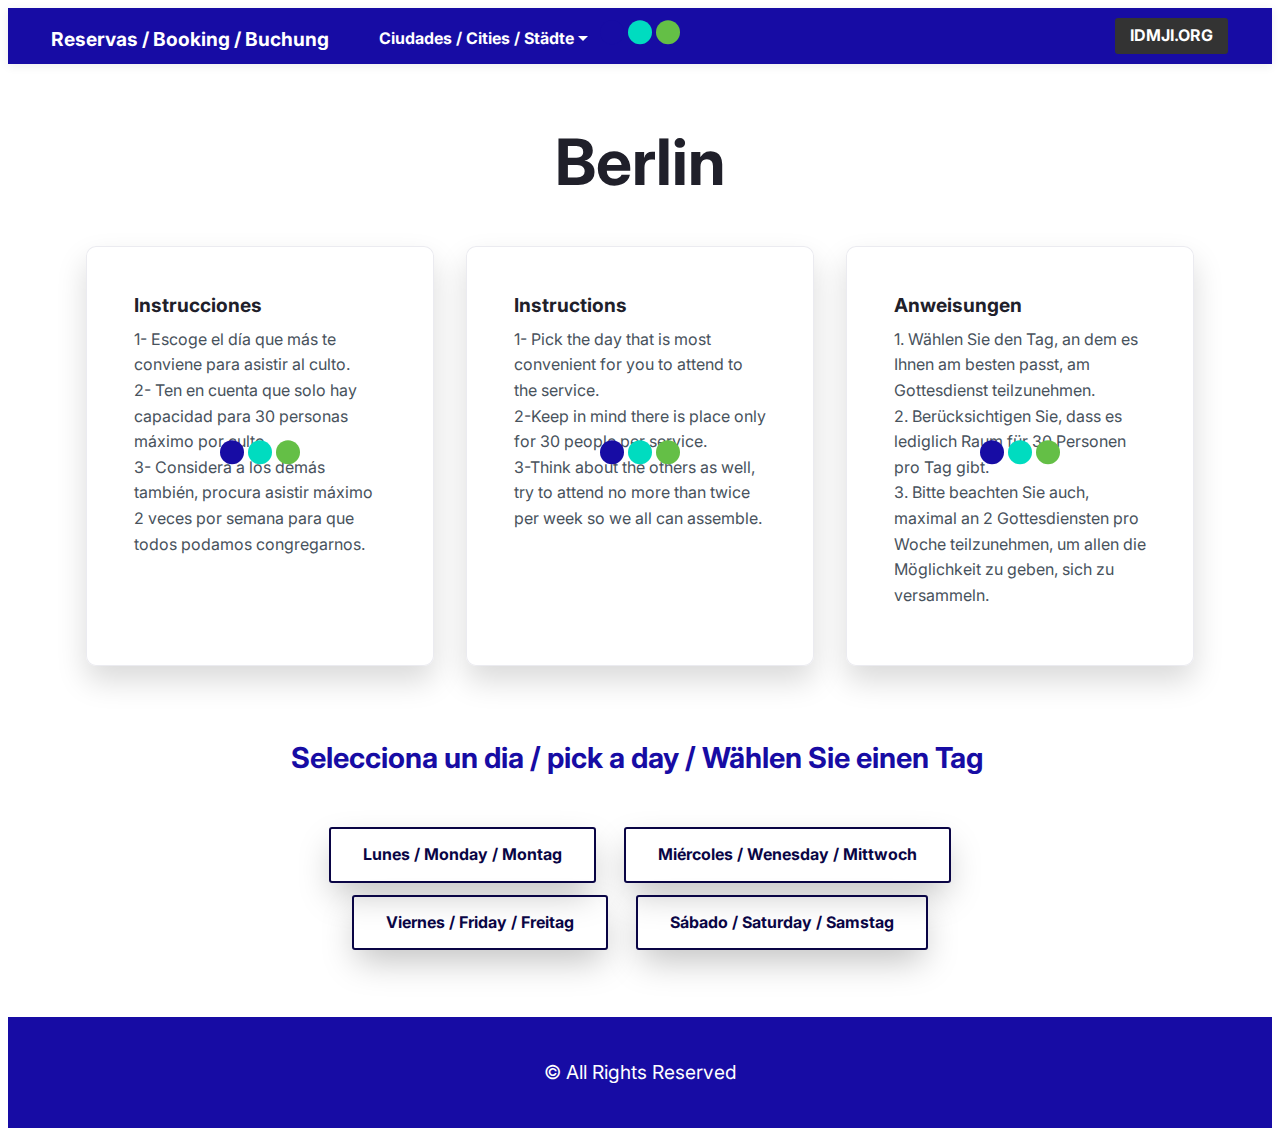
<file: page2.html>
<!DOCTYPE html>
<html amp >
<head>
  <!-- Site made with Mobirise Website Builder v5.3.5, https://mobirise.com -->
  <meta charset="UTF-8">
  <meta http-equiv="X-UA-Compatible" content="IE=edge">
  <meta name="generator" content="Mobirise v5.3.5, mobirise.com">
  <meta name="viewport" content="width=device-width, initial-scale=1, minimum-scale=1">
  <link rel="shortcut icon" href="assets/images/logo-idmji-espanol-222x124.jpeg" type="image/x-icon">
  <meta name="description" content="">
  <meta name="amp-script-src" content="">
  
  <title>Berlin</title>
  
<link rel="canonical" href="page2.html">
 <style amp-boilerplate>body{-webkit-animation:-amp-start 8s steps(1,end) 0s 1 normal both;-moz-animation:-amp-start 8s steps(1,end) 0s 1 normal both;-ms-animation:-amp-start 8s steps(1,end) 0s 1 normal both;animation:-amp-start 8s steps(1,end) 0s 1 normal both}@-webkit-keyframes -amp-start{from{visibility:hidden}to{visibility:visible}}@-moz-keyframes -amp-start{from{visibility:hidden}to{visibility:visible}}@-ms-keyframes -amp-start{from{visibility:hidden}to{visibility:visible}}@-o-keyframes -amp-start{from{visibility:hidden}to{visibility:visible}}@keyframes -amp-start{from{visibility:hidden}to{visibility:visible}}</style>
<noscript><style amp-boilerplate>body{-webkit-animation:none;-moz-animation:none;-ms-animation:none;animation:none}</style></noscript>
<link href="https://fonts.googleapis.com/css?family=Inter:100,200,300,400,500,600,700,800,900&display=swap" rel="stylesheet">
 
 <style amp-custom> 
div,span,h1,h2,h3,h4,h5,h6,p,blockquote,a,ol,ul,li,figcaption,textarea,input{font: inherit;}*{-webkit-box-sizing: border-box;box-sizing: border-box;outline: none;}*:focus{outline: none;}body{position: relative;font-style: normal;line-height: 1.6;color: #48525c;}section{background-color: #eeeeee;background-position: 50% 50%;background-repeat: no-repeat;background-size: cover;overflow: hidden;padding: 0;}h1,h2,h3,h4,h5,h6{margin: 0;padding: 0;}p,li,blockquote{letter-spacing: normal;line-height: 1.6;}ul,ol,blockquote,p{margin-bottom: 0;margin-top: 0;}a{cursor: pointer;}a,a:hover{text-decoration: none;}a.mbr-iconfont:hover{text-decoration: none;}h1,h2,h3,h4,h5,h6,.display-1,.display-2,.display-4,.display-5,.display-7{word-break: break-word;word-wrap: break-word;}b,strong{font-weight: bold;}blockquote{padding: 10px 0 10px 20px;position: relative;border-left: 3px solid;}input:-webkit-autofill,input:-webkit-autofill:hover,input:-webkit-autofill:focus,input:-webkit-autofill:active{-webkit-transition-delay: 9999s;transition-delay: 9999s;-webkit-transition-property: background-color,color;-o-transition-property: background-color,color;transition-property: background-color,color;}html,body{height: auto;min-height: 100vh;}.mbr-section-title{margin: 0;padding: 0;font-style: normal;line-height: 1.2;width: 100%;color: #20202a;}.mbr-section-subtitle{line-height: 1.2;width: 100%;color: #20202a;}.mbr-text{font-style: normal;line-height: 1.6;width: 100%;color: #48525c;font-weight: 400;}.mbr-white{color: #ffffff;}.mbr-black{color: #000000;}.align-left{text-align: left;}.align-left .list-item{justify-content: flex-start;}.align-center{text-align: center;}.align-center .list-item{justify-content: center;}.align-right{text-align: right;}.align-right .list-item{justify-content: flex-end;}@media (max-width: 767px){.align-left,.align-center,.align-right{text-align: center;}.align-left .list-item,.align-center .list-item,.align-right .list-item{justify-content: center;}}.mbr-light{font-weight: 300;}.mbr-regular{font-weight: 400;}.mbr-semibold{font-weight: 600;}.mbr-bold{font-weight: 700;}.icons-list a{margin: 0;}.icons-list a:last-child{margin: 0;}.mbr-figure{align-self: center;}.hidden{visibility: hidden;}.super-hide{display: none;}.inactive{-webkit-user-select: none;-moz-user-select: none;-ms-user-select: none;user-select: none;pointer-events: none;-webkit-user-drag: none;user-drag: none;}.mbr-overlay{position: absolute;bottom: 0;left: 0;right: 0;top: 0;z-index: 0;}.map-placeholder{display: none;}.google-map,.google-map iframe{position: relative;width: 100%;height: 400px;}amp-img{width: 100%;}amp-img img{max-height: 100%;max-width: 100%;}img.mbr-temp{width: 100%;}.rounded{border-radius: 50%;}.is-builder .nodisplay + img[async],.is-builder .nodisplay + img[decoding="async"],.is-builder amp-img > a + img[async],.is-builder amp-img > a + img[decoding="async"]{display: none;}html:not(.is-builder) amp-img > a{position: absolute;top: 0;bottom: 0;left: 0;right: 0;z-index: 1;}.is-builder .temp-amp-sizer{position: absolute;}.is-builder amp-youtube .temp-amp-sizer,.is-builder amp-vimeo .temp-amp-sizer{position: static;}.mobirise-spinner{position: absolute;top: 50%;left: 40%;margin-left: 10%;-webkit-transform: translate3d(-50%,-50%,0);z-index: 4;}.mobirise-spinner em{width: 24px;height: 24px;background: #3ac;border-radius: 100%;display: inline-block;-webkit-animation: slide 1s infinite;}.mobirise-spinner em:nth-child(1){-webkit-animation-delay: 0.1s;}.mobirise-spinner em:nth-child(2){-webkit-animation-delay: 0.2s;}.mobirise-spinner em:nth-child(3){-webkit-animation-delay: 0.3s;}@-moz-keyframes slide{0%{-webkit-transform: scale(1);}50%{opacity: 0.3;-webkit-transform: scale(2);}100%{-webkit-transform: scale(1);}}@-webkit-keyframes slide{0%{-webkit-transform: scale(1);}50%{opacity: 0.3;-webkit-transform: scale(2);}100%{-webkit-transform: scale(1);}}@-o-keyframes slide{0%{-webkit-transform: scale(1);}50%{opacity: 0.3;-webkit-transform: scale(2);}100%{-webkit-transform: scale(1);}}@keyframes slide{0%{-webkit-transform: scale(1);}50%{opacity: 0.3;-webkit-transform: scale(2);}100%{-webkit-transform: scale(1);}}.mobirise-loader .amp-active > div{display: none;}.iconfont-wrapper{display: inline-flex;}.mbr-flex{display: flex;}.flex-wrap{flex-wrap: wrap;}.mbr-jc-s{justify-content: flex-start;}.mbr-jc-c{justify-content: center;}.mbr-jc-e{justify-content: flex-end;}.mbr-row-reverse{flex-direction: row-reverse;}.mbr-column{flex-direction: column;}amp-img,img{height: 100%;width: 100%;}.hidden-slide{display: none;}.visible-slide{display: flex;}section,.container,.container-fluid{position: relative;word-wrap: break-word;}.mbr-fullscreen .mbr-overlay{min-height: 100vh;}.mbr-fullscreen{display: flex;align-items: center;height: 100vh;min-height: 100vh;padding: 3rem 0;}.container{padding: 0 1rem;width: 100%;margin-right: auto;margin-left: auto;}@media (max-width: 767px){.container{max-width: 540px;}} @media (min-width: 768px){.container{max-width: 720px;}} @media (min-width: 992px){.container{max-width: 960px;}} @media (min-width: 1200px){.container{max-width: 1140px;}}.container-fluid{width: 100%;padding: 0 1rem;}.btn{position: relative;font-weight: 700;margin: 0.4rem 0.9rem;border: 2px solid;font-style: normal;white-space: normal;transition: all 0.3s cubic-bezier(0.25,0.1,0.25,1);display: inline-flex;align-items: center;justify-content: center;word-break: break-word;line-height: 1.2rem;letter-spacing: normal;}.btn-form{padding: 1rem 2rem;}.btn-form:hover{cursor: pointer;}.btn{padding: 1rem 2rem;border-radius: 3px;}.btn-sm{padding: 0.4rem 0.8rem;border-radius: 3px;}.btn-md{padding: 1rem 2rem;border-radius: 3px;}.btn-lg{padding: 1.2rem 3.2rem;border-radius: 3px;}form .btn,form .mbr-section-btn{margin: 0;}.note-popover .btn:after{display: none;}.mbr-section-btn{margin: 0 -0.9rem;font-size: 0;}nav .mbr-section-btn{margin-left: 0rem;margin-right: 0rem;}.btn .mbr-iconfont,.btn.btn-md .mbr-iconfont{cursor: pointer;margin: 0 0.8rem 0 0;}.btn-sm .mbr-iconfont{margin: 0 0.5rem 0 0;}[type="submit"]{-webkit-appearance: none;}section.menu{min-height: 56px;overflow: visible;padding: 0;}.menu-container{display: flex;-webkit-box-pack: justify;-ms-flex-pack: justify;justify-content: space-between;align-items: center;min-height: 56px;}@media (max-width: 991px){.menu-container{max-width: 100%;padding: 0.5rem 1rem;}} @media (max-width: 767px){.menu-container{padding: 0.5rem 1rem;}}.navbar{z-index: 100;width: 100%;position: absolute;box-shadow: 0 2px 10px 0 rgba(0,0,0,0.07);}.navbar-fixed-top{position: fixed;top: 0;}.navbar-brand{display: flex;align-items: center;word-break: break-word;z-index: 1;}.navbar-logo{margin: 0 0.8rem 0 0;}@media (max-width: 767px){.navbar-logo amp-img{max-height: 35px;max-width: 35px;}}.navbar-caption-wrap{display: flex;}.navbar .navbar-collapse{display: flex;-ms-flex-preferred-size: auto;flex-basis: auto;align-items: center;justify-content: space-between;width: 100%;}@media (max-width: 991px){.navbar .navbar-collapse{display: none;position: absolute;top: 0;right: 0;height: 100vh;overflow-y: auto;padding: 70px 2rem 1rem;z-index: 1;}}@media (max-width: 991px){.navbar.opened .navbar-collapse.show,.navbar.opened .navbar-collapse.collapsing{display: block;}.is-builder .navbar-collapse{position: fixed;}}.navbar-nav{list-style-type: none;display: flex;flex-wrap: wrap;padding-left: 0;min-width: 10rem;}@media (max-width: 991px){.navbar-nav{flex-direction: column;}} .navbar-nav .mbr-iconfont{margin: 0 0.2rem 0 0;}.nav-item{word-break: break-all;}.nav-link{display: flex;align-items: center;justify-content: center;}.nav-link,.navbar-caption{transition: all 0.2s;letter-spacing: normal;}.nav-dropdown .dropdown-menu{min-width: 10rem;position: absolute;left: 0;padding: 10px 0;border-radius: 0 0 4px 4px;transition: opacity 0.2s cubic-bezier(0.25,0.1,0.25,1);}.nav-dropdown .dropdown-menu .dropdown-item{line-height: normal;display: flex;justify-content: center;align-items: center;padding: 0 15px;margin: 20px 0;white-space: nowrap;}.nav-dropdown .dropdown-menu .dropdown-item:active{background: none;}.nav-dropdown .dropdown-menu .dropdown{position: relative;}.dropdown-menu .dropdown:hover > .dropdown-menu{opacity: 1;pointer-events: all;}.nav-dropdown .dropdown-submenu{top: 0;left: 100%;margin: 0;}.nav-item.dropdown{position: relative;}.nav-item.dropdown .dropdown-menu{opacity: 0;pointer-events: none;}.nav-item.dropdown:hover > .dropdown-menu{opacity: 1;pointer-events: all;}.link.dropdown-toggle:after{content: "";margin-left: 0.25rem;border-top: 0.35em solid;border-right: 0.35em solid transparent;border-left: 0.35em solid transparent;border-bottom: 0;}.navbar .dropdown.open > .dropdown-menu{display: block;}@media (max-width: 991px){.is-builder .nav-dropdown .dropdown-menu{position: relative;}.nav-dropdown .dropdown-submenu{left: 0;}.nav-dropdown .dropdown-menu .dropdown-item{padding: 0;margin: 0 0 1rem 0;justify-content: center;}.nav-dropdown .dropdown-menu .dropdown-item:after{right: auto;}.navbar.opened .dropdown-menu{top: 0;}.dropdown-toggle[data-toggle="dropdown-submenu"]:after{content: "";margin-left: 0.25rem;border-top: 0.35em solid;border-right: 0.35em solid transparent;border-left: 0.35em solid transparent;border-bottom: 0;top: 55%;}}.navbar-buttons{display: flex;flex-wrap: wrap;align-items: center;justify-content: center;}@media (max-width: 991px){.navbar-buttons{flex-direction: column;}}.menu-social-list{display: flex;align-items: center;justify-content: center;flex-wrap: wrap;}.menu-social-list a{margin: 0 0.5rem;}.menu-social-list a span{font-size: 1.5rem;}button.navbar-toggler{position: relative;width: 31px;height: 20px;cursor: pointer;transition: all .2s;-ms-flex-item-align: center;-ms-grid-row-align: center;align-self: center;}.hamburger span{position: absolute;right: 0;width: 30px;height: 2px;border-right: 5px;}.hamburger span:nth-child(1){top: 0;transition: all .2s;}.hamburger span:nth-child(2){top: 8px;transition: all .15s;}.hamburger span:nth-child(3){top: 8px;transition: all .15s;}.hamburger span:nth-child(4){top: 16px;transition: all .2s;}nav.opened .navbar-toggler:not(.hide) .hamburger span:nth-child(4),nav.opened .navbar-toggler:not(.hide) .hamburger span:nth-child(1){top: 8px;width: 0;opacity: 0;right: 50%;transition: all .2s;}nav.opened .navbar-toggler:not(.hide) .hamburger span:nth-child(2){transform: rotate(-45deg);transition: all .25s;}nav.opened .navbar-toggler:not(.hide) .hamburger span:nth-child(3){transform: rotate(45deg);transition: all .25s;}.ampstart-btn.hamburger{position: relative;margin-left: auto;height: 20px;width: 30px;background: none;border: none;cursor: pointer;z-index: 1000;}@media (min-width: 992px){.nav-dropdown .dropdown-menu{box-shadow: 0 10px 25px 0 rgba(0,0,0,0.2);}.ampstart-btn,amp-sidebar{display: none;}.dropdown-menu .dropdown-toggle:after{content: "";border-bottom: 0.35em solid transparent;border-left: 0.35em solid;border-right: 0;border-top: 0.35em solid transparent;margin-left: 0.3rem;margin-top: -0.3077em;position: absolute;right: 1.1538em;top: 50%;}}.close-sidebar{width: 30px;height: 30px;position: relative;cursor: pointer;background-color: transparent;border: none;}.close-sidebar span{position: absolute;left: 0;width: 30px;height: 2px;border-right: 5px;top: 14px;}.close-sidebar span:nth-child(1){transform: rotate(-45deg);}.close-sidebar span:nth-child(2){transform: rotate(45deg);}.builder-sidebar{position: relative;height: 100vh;overflow-y: auto;min-width: 10rem;z-index: 1030;padding: 1rem 2rem;max-width: 20rem;}.builder-sidebar .dropdown:hover > .dropdown-menu{position: relative;text-align: center;}section.sidebar-open:before{content: '';position: fixed;top: 0;bottom: 0;right: 0;left: 0;background-color: rgba(0,0,0,0.2);z-index: 1040;}.is-builder section.horizontal-menu .ampstart-btn{display: none;}.is-builder section.horizontal-menu .dropdown-menu{z-index: auto;opacity: 1;pointer-events: auto;}.is-builder .menu{overflow: visible;}#sidebar{background-color: transparent;}.card-title{margin: 0;}.card{position: relative;background-color: transparent;border: none;border-radius: 0;width: 100%;padding: 0 1rem;}@media (max-width: 767px){.card:not(.last-child){padding-bottom: 30px;}} .card .card-img{width: auto;border-radius: 0;}.card .card-wrapper{height: 100%;}@media (max-width: 767px){.card .card-wrapper{flex-direction: column;}} .card img{height: 100%;-o-object-fit: cover;object-fit: cover;-o-object-position: center;object-position: center;}.card-inner,.items-list{display: flex;flex-direction: column;}.items-list{list-style-type: none;padding: 0;}.items-list .list-item{padding: 1rem 2rem;}.card-head{padding: 1.5rem 2rem;}.card-price-wrap{padding: 1rem 2rem;}.card-button{padding: 1rem;margin: 0;}.timeline-wrap{position: relative;}.timeline-wrap .iconBackground{position: absolute;left: 50%;width: 20px;height: 20px;line-height: 30px;text-align: center;border-radius: 50%;font-size: 30px;display: inline-block;background-color: #000000;top: 20px;margin: 0 0 0 -10px;}@media (max-width: 767px){.timeline-wrap .iconBackground{left: 0;}}.separline{position: relative;}@media (max-width: 767px){.separline:not(.last-child){padding-bottom: 2rem;}} .separline:before{position: absolute;content: "";width: 2px;background-color: #000000;left: calc(50% - 1px);height: calc(100% - 20px);top: 40px;}@media (max-width: 767px){.separline:before{left: 0;}}.gallery-img-wrap{position: relative;height: 100%;}.gallery-img-wrap:hover{cursor: pointer;}.gallery-img-wrap:hover .icon-wrap,.gallery-img-wrap:hover .caption-on-hover{opacity: 1;}.gallery-img-wrap:hover:after{opacity: .5;}.gallery-img-wrap amp-img{height: 100%;}.gallery-img-wrap:after{content: "";position: absolute;top: 0;bottom: 0;left: 0;right: 0;background: #000;opacity: 0;transition: opacity 0.2s;pointer-events: none;}.gallery-img-wrap .icon-wrap,.gallery-img-wrap .img-caption{z-index: 3;pointer-events: none;position: absolute;}.gallery-img-wrap .icon-wrap,.gallery-img-wrap .caption-on-hover{opacity: 0;transition: opacity 0.2s;}.gallery-img-wrap .icon-wrap{left: 50%;top: 50%;transform: translate(-50%,-50%);background-color: #fff;padding: .5rem;border-radius: 50%;}.gallery-img-wrap .amp-iconfont{color: #000;font-size: 1rem;width: 1rem;display: block;}.gallery-img-wrap .img-caption{left: 0;right: 0;}.gallery-img-wrap .img-caption.caption-top{top: 0;}.gallery-img-wrap .img-caption.caption-bottom{bottom: 0;}.gallery-img-wrap .img-caption:not(.caption-on-hover):after{content: "";position: absolute;top: 0;left: 0;right: 0;height: 100%;transition: opacity 0.2s;z-index: -1;pointer-events: none;}@media (max-width: 767px){.gallery-img-wrap:after,.gallery-img-wrap:hover:after,.gallery-img-wrap .icon-wrap{display: none;}.gallery-img-wrap .caption-on-hover{opacity: 1;}}.is-builder .gallery-img-wrap .icon-wrap,.is-builder .gallery-img-wrap .img-caption > *{pointer-events: all;}.amp-carousel-button,.dots-wrapper .dots span{transition: all 0.4s;cursor: pointer;outline: none;}.amp-carousel-button{width: 50px;height: 50px;border-radius: 50%;}.dots-wrapper .dots{display: inline-block;margin: 4px 8px;}.dots-wrapper .dots span{display: block;border-radius: 12px;height: 24px;width: 24px;background-color: #ffffff;border: 10px solid #cccccc;opacity: 0.5;}.dots-wrapper .dots span.current{width: 40px;}.dots-wrapper .dots span:hover,.dots-wrapper .dots span.current{opacity: 1;}.amp-carousel-button-next:after{right: 1rem;}.amp-carousel-button-prev:after{left: 1rem;}button.btn-img{cursor: pointer;}.is-builder .preview button.btn-img{opacity: 0.5;position: relative;pointer-events: none;}amp-image-lightbox,.lightbox{background: rgba(0,0,0,0.8);display: flex;flex-wrap: wrap;align-items: center;justify-content: center;width: 100%;height: 100%;overflow: auto;}amp-image-lightbox a.control,.lightbox a.control{position: absolute;cursor: default;top: 0;right: 0;}amp-image-lightbox .close,.lightbox .close{background: none;border: none;position: absolute;top: 16px;right: 16px;height: 32px;width: 32px;cursor: pointer;z-index: 1000;}amp-image-lightbox .close:before,amp-image-lightbox .close:after,.lightbox .close:before,.lightbox .close:after{position: absolute;top: 0;right: 16px;content: ' ';height: 32px;width: 2px;background-color: #fff;}amp-image-lightbox .close:before,.lightbox .close:before{transform: rotate(45deg);}amp-image-lightbox .close:after,.lightbox .close:after{transform: rotate(-45deg);}amp-image-lightbox .video-block,.lightbox .video-block{width: 100%;}div[submit-success] > *,div[submit-error] > *{padding: 15px;margin-bottom: 1rem;}.form-block{z-index: 1;background-color: transparent;padding: 0;position: relative;overflow: hidden;}.form-block .mbr-overlay{z-index: -1;}@media (max-width: 991px){.form-block{padding: 0;}}form input,form textarea,form select{padding: 1rem;line-height: 1.2rem;width: 100%;background: #ffffff;border-width: 2px;border-style: solid;border-color: #767676;border-radius: 3px;color: #000000;}form input[type="checkbox"],form input[type="radio"]{border: none;background: none;width: auto;}form .field{padding-bottom: 0.5rem;padding-top: 0.5rem;}form textarea.field-input{height: 200px;}form .fieldset{display: flex;justify-content: center;flex-wrap: wrap;align-items: center;}textarea[type="hidden"]{display: none;}.form-check{margin-bottom: 0;}.form-check-label{padding-left: 0;}.form-check-input{position: relative;margin: 4px;}.form-check-inline{display: inline-flex;align-items: center;padding-left: 0;margin-right: .75rem;}.mbr-row,.mbr-form-row{display: -webkit-box;display: -ms-flexbox;display: flex;-ms-flex-wrap: wrap;flex-wrap: wrap;margin-left: -1rem;margin-right: -1rem;}.mbr-form-row{margin-left: -0.5rem;margin-right: -0.5rem;}.mbr-form-row > [class*="mbr-col"]{padding-left: 0.5rem;padding-right: 0.5rem;}@media (max-width: 767px){.mbr-col,.mbr-col-auto{padding-right: 1rem;padding-left: 1rem;}.mbr-col-sm-12{-ms-flex: 0 0 100%;-webkit-box-flex: 0;flex: 0 0 100%;max-width: 100%;padding-right: 1rem;padding-left: 1rem;}}@media (min-width: 768px){.mbr-col,.mbr-col-auto{padding-right: 1rem;padding-left: 1rem;}.mbr-col-md-2{-ms-flex: 0 0 16.6666666667%;-webkit-box-flex: 0;flex: 0 0 16.6666666667%;max-width: 16.6666666667%;padding-right: 1rem;padding-left: 1rem;}.mbr-col-md-3{-ms-flex: 0 0 25%;-webkit-box-flex: 0;flex: 0 0 25%;max-width: 25%;padding-right: 1rem;padding-left: 1rem;}.mbr-col-md-4{-ms-flex: 0 0 33.3333333333%;-webkit-box-flex: 0;flex: 0 0 33.3333333333%;max-width: 33.3333333333%;padding-right: 1rem;padding-left: 1rem;}.mbr-col-md-5{-ms-flex: 0 0 41.6666666667%;-webkit-box-flex: 0;flex: 0 0 41.6666666667%;max-width: 41.6666666667%;padding-right: 1rem;padding-left: 1rem;}.mbr-col-md-6{-ms-flex: 0 0 50%;-webkit-box-flex: 0;flex: 0 0 50%;max-width: 50%;padding-right: 1rem;padding-left: 1rem;}.mbr-col-md-7{-ms-flex: 0 0 58.3333333333%;-webkit-box-flex: 0;flex: 0 0 58.3333333333%;max-width: 58.3333333333%;padding-right: 1rem;padding-left: 1rem;}.mbr-col-md-8{-ms-flex: 0 0 66.6666666667%;-webkit-box-flex: 0;flex: 0 0 66.6666666667%;max-width: 66.6666666667%;padding-right: 1rem;padding-left: 1rem;}.mbr-col-md-10{-ms-flex: 0 0 83.3333333333%;-webkit-box-flex: 0;flex: 0 0 83.3333333333%;max-width: 83.3333333333%;padding-right: 1rem;padding-left: 1rem;}.mbr-col-md-12{-ms-flex: 0 0 100%;-webkit-box-flex: 0;flex: 0 0 100%;max-width: 100%;padding-right: 1rem;padding-left: 1rem;}}.mbr-col{-ms-flex: 1 1 auto;-webkit-box-flex: 1;flex: 1 1 auto;max-width: 100%;}.mbr-col-auto{-ms-flex: 0 0 auto;flex: 0 0 auto;width: auto;}@media (min-width: 992px){.mbr-col,.mbr-col-auto{padding-right: 1rem;padding-left: 1rem;}.mbr-col-lg-2{-ms-flex: 0 0 16.6666666667%;-webkit-box-flex: 0;flex: 0 0 16.6666666667%;max-width: 16.6666666667%;padding-right: 1rem;padding-left: 1rem;}.mbr-col-lg-3{-ms-flex: 0 0 25%;-webkit-box-flex: 0;flex: 0 0 25%;max-width: 25%;padding-right: 1rem;padding-left: 1rem;}.mbr-col-lg-4{-ms-flex: 0 0 33.3333333333%;-webkit-box-flex: 0;flex: 0 0 33.3333333333%;max-width: 33.3333333333%;padding-right: 1rem;padding-left: 1rem;}.mbr-col-lg-5{-ms-flex: 0 0 41.6666666667%;-webkit-box-flex: 0;flex: 0 0 41.6666666667%;max-width: 41.6666666667%;padding-right: 1rem;padding-left: 1rem;}.mbr-col-lg-6{-ms-flex: 0 0 50%;-webkit-box-flex: 0;flex: 0 0 50%;max-width: 50%;padding-right: 1rem;padding-left: 1rem;}.mbr-col-lg-7{-ms-flex: 0 0 58.3333333333%;-webkit-box-flex: 0;flex: 0 0 58.3333333333%;max-width: 58.3333333333%;padding-right: 1rem;padding-left: 1rem;}.mbr-col-lg-8{-ms-flex: 0 0 66.6666666667%;-webkit-box-flex: 0;flex: 0 0 66.6666666667%;max-width: 66.6666666667%;padding-right: 1rem;padding-left: 1rem;}.mbr-col-lg-9{-ms-flex: 0 0 75%;-webkit-box-flex: 0;flex: 0 0 75%;max-width: 75%;padding-right: 1rem;padding-left: 1rem;}.mbr-col-lg-10{-ms-flex: 0 0 83.3333333333%;-webkit-box-flex: 0;flex: 0 0 83.3333333333%;max-width: 83.3333333333%;padding-right: 1rem;padding-left: 1rem;}.mbr-col-lg-12{-ms-flex: 0 0 100%;-webkit-box-flex: 0;flex: 0 0 100%;max-width: 100%;padding-right: 1rem;padding-left: 1rem;}}@media (min-width: 992px){.lg-pb{padding-bottom: 3rem;}}@media (max-width: 991px){.md-pb{padding-bottom: 3rem;}}.mbr-pt-1,.mbr-py-1{padding-top: 10px;}.mbr-pb-1,.mbr-py-1{padding-bottom: 10px;}.mbr-px-1{padding-left: 10px;padding-right: 10px;}.mbr-p-1{padding: 10px;}.mbr-pt-2,.mbr-py-2{padding-top: 1rem;}.mbr-pb-2,.mbr-py-2{padding-bottom: 1rem;}.mbr-px-2{padding-left: 1rem;padding-right: 1rem;}.mbr-p-2{padding: 1rem;}.mbr-pt-3,.mbr-py-3{padding-top: 25px;}.mbr-pb-3,.mbr-py-3{padding-bottom: 25px;}.mbr-px-3{padding-left: 25px;padding-right: 25px;}.mbr-p-3{padding: 25px;}.mbr-pt-4,.mbr-py-4{padding-top: 2rem;}.mbr-pb-4,.mbr-py-4{padding-bottom: 2rem;}.mbr-px-4{padding-left: 2rem;padding-right: 2rem;}.mbr-p-4{padding: 2rem;}.mbr-pt-5,.mbr-py-5{padding-top: 3rem;}.mbr-pb-5,.mbr-py-5{padding-bottom: 3rem;}.mbr-px-5{padding-left: 3rem;padding-right: 3rem;}.mbr-p-5{padding: 3rem;}@media (max-width: 991px){.mbr-py-4,.mbr-py-5{padding-top: 1rem;padding-bottom: 1rem;}.mbr-px-4,.mbr-px-5{padding-left: 1rem;padding-right: 1rem;}.mbr-p-3,.mbr-p-4,.mbr-p-5{padding: 1rem;}}.mbr-ml-auto{margin-left: auto;}.mbr-mr-auto{margin-right: auto;}.mbr-m-auto{margin: auto;}#scrollToTopMarker{position: absolute;width: 0px;height: 0px;top: 300px;}#scrollToTopButton{position: fixed;bottom: 25px;right: 25px;opacity: .4;z-index: 5000;font-size: 32px;height: 60px;width: 60px;border: none;border-radius: 3px;cursor: pointer;}#scrollToTopButton:focus{outline: none;}#scrollToTopButton a:before{content: '';position: absolute;height: 40%;top: 36%;width: 2px;left: calc(50% - 1px);}#scrollToTopButton a:after{content: '';position: absolute;border-top: 2px solid;border-right: 2px solid;width: 40%;height: 40%;left: calc(30% - 1px);bottom: 30%;transform: rotate(-45deg);}.is-builder #scrollToTopButton a:after{left: 30%;}a{font-style: normal;}@media (max-width: 767px){.mbr-section-btn,.mbr-section-title{text-align: center;}}@media (min-width: 992px){.mbr-col-lg-11{flex: 0 0 91.666%;max-width: 91.666%;padding-right: 1rem;padding-left: 1rem;}}
body{font-family: Inter;}blockquote{border-color: #170ca4;}div[submit-success] > *{background: #64bf46;color: #ffffff;}div[submit-error] > *{background: #ffdc00;color: #000000;}.display-1{font-family: 'Inter',sans-serif;font-size: 4rem;}.display-2{font-family: 'Inter',sans-serif;font-size: 3.25rem;}.display-4{font-family: 'Inter',sans-serif;font-size: 1rem;}.display-5{font-family: 'Inter',sans-serif;font-size: 1.8rem;}.display-7{font-family: 'Inter',sans-serif;font-size: 1.2rem;}.display-1 .mbr-iconfont-btn{font-size: 4rem;width: 4rem;}.display-2 .mbr-iconfont-btn{font-size: 3.25rem;width: 3.25rem;}.display-4 .mbr-iconfont-btn{font-size: 1rem;width: 1rem;}.display-5 .mbr-iconfont-btn{font-size: 1.8rem;width: 1.8rem;}.display-7 .mbr-iconfont-btn{font-size: 1.2rem;width: 1.2rem;}@media (max-width: 768px){.display-1{font-size: 3.2rem;font-size: calc( 2.05rem + (4 - 2.05) * ((100vw - 20rem) / (48 - 20)));line-height: calc( 1.4 * (2.05rem + (4 - 2.05) * ((100vw - 20rem) / (48 - 20))));}.display-2{font-size: 2.6rem;font-size: calc( 1.7874999999999999rem + (3.25 - 1.7874999999999999) * ((100vw - 20rem) / (48 - 20)));line-height: calc( 1.4 * (1.7874999999999999rem + (3.25 - 1.7874999999999999) * ((100vw - 20rem) / (48 - 20))));}.display-4{font-size: 0.8rem;font-size: calc( 1rem + (1 - 1) * ((100vw - 20rem) / (48 - 20)));line-height: calc( 1.4 * (1rem + (1 - 1) * ((100vw - 20rem) / (48 - 20))));}.display-5{font-size: 1.44rem;font-size: calc( 1.28rem + (1.8 - 1.28) * ((100vw - 20rem) / (48 - 20)));line-height: calc( 1.4 * (1.28rem + (1.8 - 1.28) * ((100vw - 20rem) / (48 - 20))));}.display-7{font-size: 0.96rem;font-size: calc( 1.07rem + (1.2 - 1.07) * ((100vw - 20rem) / (48 - 20)));line-height: calc( 1.4 * (1.07rem + (1.2 - 1.07) * ((100vw - 20rem) / (48 - 20))));}}.bg-primary{background-color: #170ca4;}.bg-success{background-color: #64bf46;}.bg-info{background-color: #eb49e1;}.bg-warning{background-color: #ff8f00;}.bg-danger{background-color: #ffdc00;}.btn-primary,.btn-primary:active,.btn-primary.active{background-color: #170ca4;border-color: #170ca4;color: #ffffff;}.btn-primary:hover,.btn-primary:focus,.btn-primary.focus{color: #ffffff;background-color: #0d075d;border-color: #0d075d;}.btn-primary.disabled,.btn-primary:disabled{color: #ffffff;background-color: #0d075d;border-color: #0d075d;}.btn-secondary,.btn-secondary:active,.btn-secondary.active{background-color: #00dcc0;border-color: #00dcc0;color: #ffffff;}.btn-secondary:hover,.btn-secondary:focus,.btn-secondary.focus{color: #ffffff;background-color: #00907d;border-color: #00907d;}.btn-secondary.disabled,.btn-secondary:disabled{color: #ffffff;background-color: #00907d;border-color: #00907d;}.btn-info,.btn-info:active,.btn-info.active{background-color: #eb49e1;border-color: #eb49e1;color: #ffffff;}.btn-info:hover,.btn-info:focus,.btn-info.focus{color: #ffffff;background-color: #d117c5;border-color: #d117c5;}.btn-info.disabled,.btn-info:disabled{color: #ffffff;background-color: #d117c5;border-color: #d117c5;}.btn-success,.btn-success:active,.btn-success.active{background-color: #64bf46;border-color: #64bf46;color: #ffffff;}.btn-success:hover,.btn-success:focus,.btn-success.focus{color: #ffffff;background-color: #46892f;border-color: #46892f;}.btn-success.disabled,.btn-success:disabled{color: #ffffff;background-color: #46892f;border-color: #46892f;}.btn-warning,.btn-warning:active,.btn-warning.active{background-color: #ff8f00;border-color: #ff8f00;color: #ffffff;}.btn-warning:hover,.btn-warning:focus,.btn-warning.focus{color: #ffffff;background-color: #b36400;border-color: #b36400;}.btn-warning.disabled,.btn-warning:disabled{color: #ffffff;background-color: #b36400;border-color: #b36400;}.btn-danger,.btn-danger:active,.btn-danger.active{background-color: #ffdc00;border-color: #ffdc00;color: #000000;}.btn-danger:hover,.btn-danger:focus,.btn-danger.focus{color: #000000;background-color: #b39a00;border-color: #b39a00;}.btn-danger.disabled,.btn-danger:disabled{color: #000000;background-color: #b39a00;border-color: #b39a00;}.btn-black,.btn-black:active,.btn-black.active{background-color: #333333;border-color: #333333;color: #ffffff;}.btn-black:hover,.btn-black:focus,.btn-black.focus{color: #ffffff;background-color: #0d0d0d;border-color: #0d0d0d;}.btn-black.disabled,.btn-black:disabled{color: #ffffff;background-color: #0d0d0d;border-color: #0d0d0d;}.btn-white,.btn-white:active,.btn-white.active{background-color: #ffffff;border-color: #ffffff;color: #808080;}.btn-white:hover,.btn-white:focus,.btn-white.focus{color: #808080;background-color: #d9d9d9;border-color: #d9d9d9;}.btn-white.disabled,.btn-white:disabled{color: #808080;background-color: #d9d9d9;border-color: #d9d9d9;}.btn-white,.btn-white:active,.btn-white.active{color: #333333;}.btn-white:hover,.btn-white:focus,.btn-white.focus{color: #333333;}.btn-white.disabled,.btn-white:disabled{color: #333333;}.btn-primary-outline,.btn-primary-outline:active,.btn-primary-outline.active{background: none;border-color: #0a0545;color: #0a0545;}.btn-primary-outline:hover,.btn-primary-outline:focus,.btn-primary-outline.focus{color: #ffffff;background-color: #170ca4;border-color: #170ca4;}.btn-primary-outline.disabled,.btn-primary-outline:disabled{color: #ffffff;background-color: #170ca4;border-color: #170ca4;}.btn-secondary-outline,.btn-secondary-outline:active,.btn-secondary-outline.active{background: none;border-color: #007667;color: #007667;}.btn-secondary-outline:hover,.btn-secondary-outline:focus,.btn-secondary-outline.focus{color: #ffffff;background-color: #00dcc0;border-color: #00dcc0;}.btn-secondary-outline.disabled,.btn-secondary-outline:disabled{color: #ffffff;background-color: #00dcc0;border-color: #00dcc0;}.btn-info-outline,.btn-info-outline:active,.btn-info-outline.active{background: none;border-color: #ba14af;color: #ba14af;}.btn-info-outline:hover,.btn-info-outline:focus,.btn-info-outline.focus{color: #ffffff;background-color: #eb49e1;border-color: #eb49e1;}.btn-info-outline.disabled,.btn-info-outline:disabled{color: #ffffff;background-color: #eb49e1;border-color: #eb49e1;}.btn-success-outline,.btn-success-outline:active,.btn-success-outline.active{background: none;border-color: #3c7629;color: #3c7629;}.btn-success-outline:hover,.btn-success-outline:focus,.btn-success-outline.focus{color: #ffffff;background-color: #64bf46;border-color: #64bf46;}.btn-success-outline.disabled,.btn-success-outline:disabled{color: #ffffff;background-color: #64bf46;border-color: #64bf46;}.btn-warning-outline,.btn-warning-outline:active,.btn-warning-outline.active{background: none;border-color: #995600;color: #995600;}.btn-warning-outline:hover,.btn-warning-outline:focus,.btn-warning-outline.focus{color: #ffffff;background-color: #ff8f00;border-color: #ff8f00;}.btn-warning-outline.disabled,.btn-warning-outline:disabled{color: #ffffff;background-color: #ff8f00;border-color: #ff8f00;}.btn-danger-outline,.btn-danger-outline:active,.btn-danger-outline.active{background: none;border-color: #998400;color: #998400;}.btn-danger-outline:hover,.btn-danger-outline:focus,.btn-danger-outline.focus{color: #000000;background-color: #ffdc00;border-color: #ffdc00;}.btn-danger-outline.disabled,.btn-danger-outline:disabled{color: #000000;background-color: #ffdc00;border-color: #ffdc00;}.btn-black-outline,.btn-black-outline:active,.btn-black-outline.active{background: none;border-color: #000000;color: #000000;}.btn-black-outline:hover,.btn-black-outline:focus,.btn-black-outline.focus{color: #ffffff;background-color: #333333;border-color: #333333;}.btn-black-outline.disabled,.btn-black-outline:disabled{color: #ffffff;background-color: #333333;border-color: #333333;}.btn-white-outline,.btn-white-outline:active,.btn-white-outline.active{background: none;border-color: #ffffff;color: #ffffff;}.btn-white-outline:hover,.btn-white-outline:focus,.btn-white-outline.focus{color: #333333;background-color: #ffffff;border-color: #ffffff;}.text-primary{color: #170ca4;}.text-secondary{color: #00dcc0;}.text-success{color: #64bf46;}.text-info{color: #eb49e1;}.text-warning{color: #ff8f00;}.text-danger{color: #ffdc00;}.text-white{color: #ffffff;}.text-black{color: #000000;}a.text-primary:hover,a.text-primary:focus{color: #0a0545;}a.text-secondary:hover,a.text-secondary:focus{color: #007667;}a.text-success:hover,a.text-success:focus{color: #3c7629;}a.text-info:hover,a.text-info:focus{color: #ba14af;}a.text-warning:hover,a.text-warning:focus{color: #995600;}a.text-danger:hover,a.text-danger:focus{color: #998400;}a.text-white:hover,a.text-white:focus{color: #cccccc;}a.text-black:hover,a.text-black:focus{color: #4d4d4d;}.alert-success{background-color: #64bf46;}.alert-info{background-color: #eb49e1;}.alert-warning{background-color: #ff8f00;}.alert-danger{background-color: #ffdc00;}a,a:hover{color: #170ca4;}.mbr-plan-header.bg-primary .mbr-plan-subtitle,.mbr-plan-header.bg-primary .mbr-plan-price-desc{color: #4b3ff1;}.mbr-plan-header.bg-success .mbr-plan-subtitle,.mbr-plan-header.bg-success .mbr-plan-price-desc{color: #b3e0a5;}.mbr-plan-header.bg-info .mbr-plan-subtitle,.mbr-plan-header.bg-info .mbr-plan-price-desc{color: #ffffff;}.mbr-plan-header.bg-warning .mbr-plan-subtitle,.mbr-plan-header.bg-warning .mbr-plan-price-desc{color: #ffe9cc;}.mbr-plan-header.bg-danger .mbr-plan-subtitle,.mbr-plan-header.bg-danger .mbr-plan-price-desc{color: #fff8cc;}.mobirise-spinner em:nth-child(1){background: #170ca4;}.mobirise-spinner em:nth-child(2){background: #00dcc0;}.mobirise-spinner em:nth-child(3){background: #64bf46;}#scrollToTopMarker{display: none;}#scrollToTopButton{background-color: #005af0;}#scrollToTopButton a:before{background: #ffffff;}#scrollToTopButton a:after{border-top-color: #ffffff;border-right-color: #ffffff;}.btn:not(.btn-form){box-shadow: 0 15px 35px -5px rgba(0,0,0,0.25);}.btn:not(.btn-form):hover,.btn:not(.btn-form):focus,.btn:not(.btn-form).focus{transform: translateY(-0.125rem);box-shadow: 0 25px 20px -15px rgba(0,0,0,0.15);}.amp-carousel-button{box-shadow: 0 10px 15px 0 rgba(0,0,0,0.4);background-color: #f3f3f3;}.amp-carousel-button:hover{background-color: #fff;box-shadow: 0 20px 30px 0 rgba(0,0,0,0.2);}.amp-carousel-button-next{background-image: url("data:image/svg+xml;charset=utf-8,%3Csvg xmlns='http://www.w3.org/2000/svg' width='18' height='18' fill='%23005AF0' %3E%3Cpath d='M9 3L7.94 4.06l4.19 4.19H3v1.5h9.13l-4.19 4.19L9 15l6-6z'/%3E%3C/svg%3E");}.amp-carousel-button-prev{background-image: url("data:image/svg+xml;charset=utf-8,%3Csvg xmlns='http://www.w3.org/2000/svg' width='18' height='18' fill='%23005AF0'%3E%3Cpath d='M15 8.25H5.87l4.19-4.19L9 3 3 9l6 6 1.06-1.06-4.19-4.19H15v-1.5z'/%3E%3C/svg%3E");}.cid-szphik5RD1{min-height: 56px;background-color: #170ca4;}.cid-szphik5RD1 .brand-name{margin-right: 2rem;margin-top: 6px;color: #ffffff;}.cid-szphik5RD1 .brand-name a{font-weight: 700;}.cid-szphik5RD1 .menu-container{padding: 0 30px;}.cid-szphik5RD1 .hamburger span,.cid-szphik5RD1 .close-sidebar span{background: #ffffff;}.cid-szphik5RD1 .nav-dropdown .dropdown-menu .dropdown-item{font-weight: 700;width: 100%;text-align: inherit;}.cid-szphik5RD1 a.nav-link{font-weight: 700;}.cid-szphik5RD1 .navbar{min-height: 56px;background: #170ca4;}@media (max-width: 991px){.cid-szphik5RD1 .navbar .navbar-brand{flex-shrink: initial;}}.cid-szphik5RD1 .navbar-brand{flex-shrink: 0;padding: 0;margin: 0;}@media (min-width: 992px){.cid-szphik5RD1 .navbar-expand-lg .navbar-nav .nav-link{padding: 13px 0;}.cid-szphik5RD1 .navbar-nav .nav-link{margin: 0;}.cid-szphik5RD1 .navbar-nav .nav-item{margin: 0 18px -5px;}.cid-szphik5RD1 .navbar-buttons{margin-left: 2rem;}}.cid-szphik5RD1 .navbar-buttons .btn{box-shadow: none;transform: none;}.cid-szphik5RD1 .builder-sidebar,.cid-szphik5RD1 .collapse,.cid-szphik5RD1 .navbar.navbar-expand-lg .dropdown .dropdown-menu{background-color: #170ca4;}@media (max-width: 991px){.cid-szphik5RD1 .navbar-nav a{padding: 0;margin: 0 0 1rem;}.cid-szphik5RD1 .dropdown-menu{padding: 0;}}.cid-szphik5RD1 .close-sidebar:focus{outline: 2px auto #170ca4;}.cid-szphik5RD1 amp-img{height: 57px;width: 111px;}.cid-szphik5RD1 amp-img img{height: 57px;object-fit: contain;}.cid-szphGASkwK{padding-top: 60px;padding-bottom: 0px;background-color: #ffffff;}.cid-szphil2ztU{padding-top: 45px;padding-bottom: 75px;background-color: #ffffff;}.cid-szphil2ztU .card-wrapper{border-radius: 10px;box-shadow: inset 0 0 0 1px #ebebf0,0 15px 30px 0 rgba(0,0,0,0.15);}.cid-szphil2ztU img{border-top-left-radius: 10px;border-top-right-radius: 10px;}.cid-szphiml2fj{padding-top: 0px;padding-bottom: 30px;background-color: #ffffff;}.cid-szphiml2fj .mbr-section-title{color: #170ca4;}.cid-szphimFvKC{padding-top: 15px;padding-bottom: 60px;background-color: #ffffff;}.cid-szphimVdMj{padding-top: 30px;padding-bottom: 30px;background-color: #170ca4;}
.engine{position: absolute;text-indent: -2400px;text-align: center;padding: 0;top: 0;left: -2400px;}[class*="-iconfont"]{display: inline-flex;}</style>
 
  <script async  src="https://cdn.ampproject.org/v0.js"></script>
  <script async custom-element="amp-analytics" src="https://cdn.ampproject.org/v0/amp-analytics-0.1.js"></script>
  <script async custom-element="amp-sidebar" src="https://cdn.ampproject.org/v0/amp-sidebar-0.1.js"></script>
  
  
  
</head>
<body><amp-sidebar id="sidebar" class="cid-szphik5RD1" layout="nodisplay" side="right">
        <div class="builder-sidebar" id="builder-sidebar">
            <button on="tap:sidebar.close" class="close-sidebar">
                <span></span>
                <span></span>
            </button>
        
            
            <ul class="navbar-nav nav-dropdown" data-app-modern-menu="true"><li class="nav-item dropdown">
                    <a class="nav-link link text-white text-primary dropdown-toggle display-4" aria-expanded="false" data-toggle="dropdown-submenu">Ciudades / Cities /&nbsp;Städte</a><div class="dropdown-menu"><a class="text-white text-primary dropdown-item display-4" href="page1.html" aria-expanded="false">Frankfurt<br></a><a class="text-white text-primary dropdown-item display-4" href="page2.html" aria-expanded="false">Berlin</a><a class="text-white text-primary dropdown-item display-4" href="page3.html" aria-expanded="false">Munich</a></div>
                    
                </li></ul>
            
            <div class="navbar-buttons mbr-section-btn align-center"><a class="btn btn-sm btn-black display-4" href="https://idmji.org/" target="_blank">IDMJI.ORG</a></div>
      </div>
    </amp-sidebar>
  
  <section class="menu horizontal-menu cid-szphik5RD1" id="menu2-g">

    
    

    <nav class="navbar navbar-dropdown navbar-expand-lg">
       <div class="menu-container container-fluid"> 
      <div class="navbar-brand">
          <span class="navbar-logo">
              <amp-img src="assets/images/logo-idmji-espanol-222x124.jpeg" layout="responsive" width="101.58870967741936" height="57" alt="IDMJI" class="mobirise-loader">
                  <div placeholder="" class="placeholder">
                                <div class="mobirise-spinner">
                                    <em></em>
                                    <em></em>
                                    <em></em>
                                </div></div>
                  
              </amp-img>
          </span>
          <p class="brand-name mbr-fonts-style mbr-bold display-7"><a href="index.html" class="text-white">Reservas / Booking / Buchung</a></p></div>
      <div class="collapse navbar-collapse" id="navbarSupportedContent">
            
            <ul class="navbar-nav nav-dropdown" data-app-modern-menu="true"><li class="nav-item dropdown">
                    <a class="nav-link link text-white text-primary dropdown-toggle display-4" aria-expanded="false" data-toggle="dropdown-submenu">Ciudades / Cities /&nbsp;Städte</a><div class="dropdown-menu"><a class="text-white text-primary dropdown-item display-4" href="page1.html" aria-expanded="false">Frankfurt<br></a><a class="text-white text-primary dropdown-item display-4" href="page2.html" aria-expanded="false">Berlin</a><a class="text-white text-primary dropdown-item display-4" href="page3.html" aria-expanded="false">Munich</a></div>
                    
                </li></ul>
            
            <div class="navbar-buttons mbr-section-btn align-center"><a class="btn btn-sm btn-black display-4" href="https://idmji.org/" target="_blank">IDMJI.ORG</a></div>
      </div>
      
      <button on="tap:sidebar.toggle" class="ampstart-btn hamburger">
        <span></span>
        <span></span>
        <span></span>
        <span></span>
    </button>
        </div>
    </nav>

  <!-- AMP plug -->
    

</section>

<section class="mbr-section 01 cid-szphGASkwK" id="content1-r">

    

     <div class="container">
        <div class="mbr-row mbr-jc-c">
            <div class="mbr-col-sm-12 mbr-col-md-10">
                <h2 class="mbr-section-title align-center mbr-fonts-style mbr-bold display-1">
                    Berlin</h2>
                
                
            </div>
        </div>
    </div>
</section>

<section class="features2 mbr-section cid-szphil2ztU" id="features2-h">

    
    
    <div class="container">
        <div class="mbr-row mbr-jc-c">
            <div class="card mbr-col-sm-12 mbr-col-md-6 mbr-col-lg-4 md-pb">
                <div class="card-wrapper">
                    <div class="card-img">
                        <amp-img src="assets/images/logo-idmji-espanol-696x390.jpg" layout="responsive" width="348" height="195" alt="Mobirise" class="mobirise-loader">
                            <div placeholder="" class="placeholder">
                                <div class="mobirise-spinner">
                                    <em></em>
                                    <em></em>
                                    <em></em>
                                </div></div>
                            
                        </amp-img>
                    </div>
                    <div class="card-box mbr-p-5">
                        <h4 class="mbr-section-title mbr-fonts-style align-left mbr-bold mbr-pb-1 display-7">Instrucciones</h4>
                        <p class="mbr-text mbr-fonts-style align-left mbr-pb-1 display-4">1- Escoge el día que más te conviene para asistir al culto.<br>2- Ten en cuenta que solo hay capacidad para 30 personas máximo por culto.<br>3- Considera a los demás también, procura asistir máximo 2 veces por semana para que todos podamos congregarnos.&nbsp;</p>
                        
                    </div>
                </div>
            </div>
            
            <div class="card mbr-col-sm-12 mbr-col-md-6 mbr-col-lg-4 md-pb">
                <div class="card-wrapper">
                    <div class="card-img">
                        <amp-img src="assets/images/logo-idmji-english-696x390.jpg" layout="responsive" height="195" width="348" alt="Mobirise" class="mobirise-loader">
                            <div placeholder="" class="placeholder">
                                <div class="mobirise-spinner">
                                    <em></em>
                                    <em></em>
                                    <em></em>
                                </div></div>
                            
                        </amp-img>
                    </div>
                    <div class="card-box mbr-p-5">
                        <h4 class="mbr-section-title mbr-fonts-style align-left mbr-bold mbr-pb-1 display-7">
                            Instructions
                        </h4>
                        <p class="mbr-text mbr-fonts-style align-left mbr-pb-1 display-4">1- Pick the day that is most convenient for you to attend to the service.<br>2-Keep in mind there is place only for 30 people per service.<br>3-Think about the others as well, try to attend no more than twice per week so we all can assemble.</p>
                        
                    </div>
                </div>
            </div>

            <div class="card mbr-col-sm-12 mbr-col-md-6 mbr-col-lg-4 last-child">
                <div class="card-wrapper">
                    <div class="card-img">
                        <amp-img src="assets/images/branding-canales-de-youtube-aleman-696x696.jpeg" layout="responsive" height="198.391" width="347.98853783783784" alt="Mobirise" class="mobirise-loader">
                            <div placeholder="" class="placeholder">
                                <div class="mobirise-spinner">
                                    <em></em>
                                    <em></em>
                                    <em></em>
                                </div></div>
                            
                        </amp-img>
                    </div>
                    <div class="card-box mbr-p-5">
                        <h4 class="mbr-section-title mbr-fonts-style align-left mbr-bold mbr-pb-1 display-7">
                            Anweisungen
                        </h4>
                        <p class="mbr-text mbr-fonts-style align-left mbr-pb-1 display-4">1. Wählen Sie den Tag, an dem es Ihnen am besten passt, am Gottesdienst teilzunehmen.<br>2. Berücksichtigen Sie, dass es lediglich Raum für 30 Personen pro Tag gibt.<br>3. Bitte beachten Sie auch, maximal an 2 Gottesdiensten pro Woche teilzunehmen, um allen die Möglichkeit zu geben, sich zu versammeln.</p>
                        
                    </div>
                </div>
            </div>

            
            
        </div>
    </div>
</section>

<section class="mbr-section 01 cid-szphiml2fj" id="content1-i">

    

     <div class="container">
        <div class="mbr-row mbr-jc-c">
            <div class="mbr-col-sm-12 mbr-col-md-10">
                <h2 class="mbr-section-title align-center mbr-fonts-style mbr-bold display-5">Selecciona un dia / pick a day / Wählen Sie einen Tag&nbsp;</h2>
                
                
            </div>
        </div>
    </div>
</section>

<section class="mbr-section 04 cid-szphimFvKC" id="content5-j">

    

    <div class="container">
        <div class="mbr-row mbr-jc-c">
            <div class="mbr-section-btn mbr-col-md-12 mbr-col-sm-12 mbr-col-lg-8 align-center"><a class="btn btn-primary-outline display-4" href="https://www.eventbrite.es/e/158165159249">Lunes / Monday / Montag</a>
                <a class="btn btn-primary-outline display-4" href="https://www.eventbrite.es/e/158167271567">Miércoles / Wenesday / Mittwoch</a> <a class="btn btn-primary-outline display-4" href="https://www.eventbrite.es/e/158168260525">Viernes / Friday / Freitag</a> <a class="btn btn-primary-outline display-4" href="https://www.eventbrite.es/e/104900648664">Sábado / Saturday / Samstag</a></div>
        </div>
    </div>
</section>

<section class="footer1 cid-szphimVdMj" id="footer1-k">

    

    <div class="container">
        <div class="align-center mbr-p-1">
            <p class="mbr-text mbr-white mbr-fonts-style display-7">
                © All Rights Reserved
            </p>
        </div>
    </div>
 
</body>
</html>
</file>
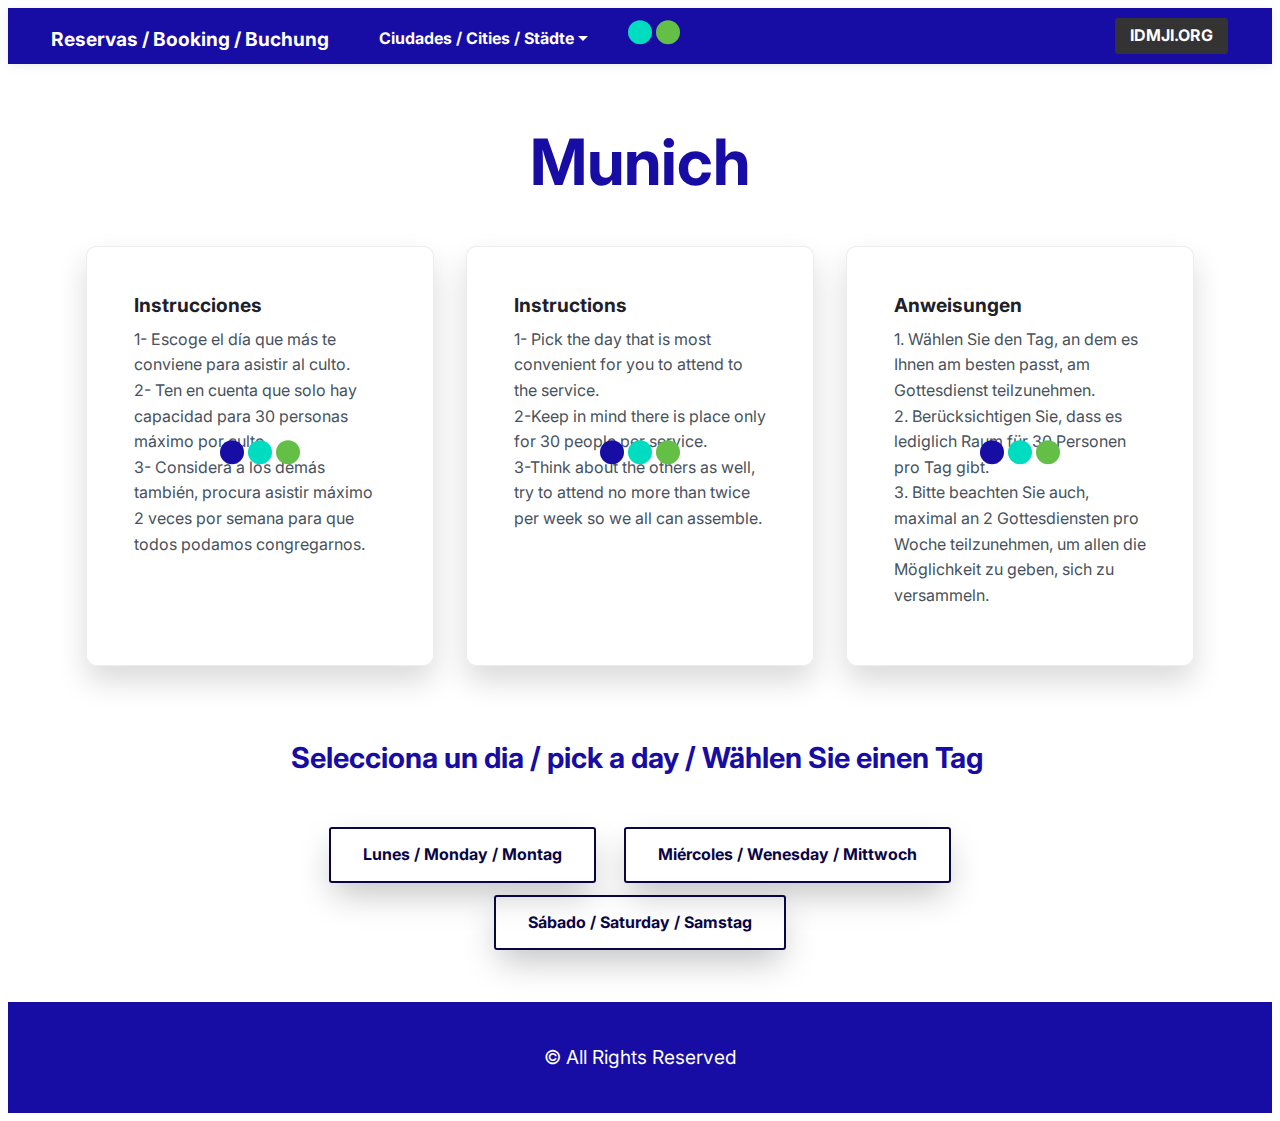
<file: page3.html>
<!DOCTYPE html>
<html amp >
<head>
  <!-- Site made with Mobirise Website Builder v5.3.5, https://mobirise.com -->
  <meta charset="UTF-8">
  <meta http-equiv="X-UA-Compatible" content="IE=edge">
  <meta name="generator" content="Mobirise v5.3.5, mobirise.com">
  <meta name="viewport" content="width=device-width, initial-scale=1, minimum-scale=1">
  <link rel="shortcut icon" href="assets/images/logo-idmji-espanol-222x124.jpeg" type="image/x-icon">
  <meta name="description" content="">
  <meta name="amp-script-src" content="">
  
  <title>Munich</title>
  
<link rel="canonical" href="page3.html">
 <style amp-boilerplate>body{-webkit-animation:-amp-start 8s steps(1,end) 0s 1 normal both;-moz-animation:-amp-start 8s steps(1,end) 0s 1 normal both;-ms-animation:-amp-start 8s steps(1,end) 0s 1 normal both;animation:-amp-start 8s steps(1,end) 0s 1 normal both}@-webkit-keyframes -amp-start{from{visibility:hidden}to{visibility:visible}}@-moz-keyframes -amp-start{from{visibility:hidden}to{visibility:visible}}@-ms-keyframes -amp-start{from{visibility:hidden}to{visibility:visible}}@-o-keyframes -amp-start{from{visibility:hidden}to{visibility:visible}}@keyframes -amp-start{from{visibility:hidden}to{visibility:visible}}</style>
<noscript><style amp-boilerplate>body{-webkit-animation:none;-moz-animation:none;-ms-animation:none;animation:none}</style></noscript>
<link href="https://fonts.googleapis.com/css?family=Inter:100,200,300,400,500,600,700,800,900&display=swap" rel="stylesheet">
 
 <style amp-custom> 
div,span,h1,h2,h3,h4,h5,h6,p,blockquote,a,ol,ul,li,figcaption,textarea,input{font: inherit;}*{-webkit-box-sizing: border-box;box-sizing: border-box;outline: none;}*:focus{outline: none;}body{position: relative;font-style: normal;line-height: 1.6;color: #48525c;}section{background-color: #eeeeee;background-position: 50% 50%;background-repeat: no-repeat;background-size: cover;overflow: hidden;padding: 0;}h1,h2,h3,h4,h5,h6{margin: 0;padding: 0;}p,li,blockquote{letter-spacing: normal;line-height: 1.6;}ul,ol,blockquote,p{margin-bottom: 0;margin-top: 0;}a{cursor: pointer;}a,a:hover{text-decoration: none;}a.mbr-iconfont:hover{text-decoration: none;}h1,h2,h3,h4,h5,h6,.display-1,.display-2,.display-4,.display-5,.display-7{word-break: break-word;word-wrap: break-word;}b,strong{font-weight: bold;}blockquote{padding: 10px 0 10px 20px;position: relative;border-left: 3px solid;}input:-webkit-autofill,input:-webkit-autofill:hover,input:-webkit-autofill:focus,input:-webkit-autofill:active{-webkit-transition-delay: 9999s;transition-delay: 9999s;-webkit-transition-property: background-color,color;-o-transition-property: background-color,color;transition-property: background-color,color;}html,body{height: auto;min-height: 100vh;}.mbr-section-title{margin: 0;padding: 0;font-style: normal;line-height: 1.2;width: 100%;color: #20202a;}.mbr-section-subtitle{line-height: 1.2;width: 100%;color: #20202a;}.mbr-text{font-style: normal;line-height: 1.6;width: 100%;color: #48525c;font-weight: 400;}.mbr-white{color: #ffffff;}.mbr-black{color: #000000;}.align-left{text-align: left;}.align-left .list-item{justify-content: flex-start;}.align-center{text-align: center;}.align-center .list-item{justify-content: center;}.align-right{text-align: right;}.align-right .list-item{justify-content: flex-end;}@media (max-width: 767px){.align-left,.align-center,.align-right{text-align: center;}.align-left .list-item,.align-center .list-item,.align-right .list-item{justify-content: center;}}.mbr-light{font-weight: 300;}.mbr-regular{font-weight: 400;}.mbr-semibold{font-weight: 600;}.mbr-bold{font-weight: 700;}.icons-list a{margin: 0;}.icons-list a:last-child{margin: 0;}.mbr-figure{align-self: center;}.hidden{visibility: hidden;}.super-hide{display: none;}.inactive{-webkit-user-select: none;-moz-user-select: none;-ms-user-select: none;user-select: none;pointer-events: none;-webkit-user-drag: none;user-drag: none;}.mbr-overlay{position: absolute;bottom: 0;left: 0;right: 0;top: 0;z-index: 0;}.map-placeholder{display: none;}.google-map,.google-map iframe{position: relative;width: 100%;height: 400px;}amp-img{width: 100%;}amp-img img{max-height: 100%;max-width: 100%;}img.mbr-temp{width: 100%;}.rounded{border-radius: 50%;}.is-builder .nodisplay + img[async],.is-builder .nodisplay + img[decoding="async"],.is-builder amp-img > a + img[async],.is-builder amp-img > a + img[decoding="async"]{display: none;}html:not(.is-builder) amp-img > a{position: absolute;top: 0;bottom: 0;left: 0;right: 0;z-index: 1;}.is-builder .temp-amp-sizer{position: absolute;}.is-builder amp-youtube .temp-amp-sizer,.is-builder amp-vimeo .temp-amp-sizer{position: static;}.mobirise-spinner{position: absolute;top: 50%;left: 40%;margin-left: 10%;-webkit-transform: translate3d(-50%,-50%,0);z-index: 4;}.mobirise-spinner em{width: 24px;height: 24px;background: #3ac;border-radius: 100%;display: inline-block;-webkit-animation: slide 1s infinite;}.mobirise-spinner em:nth-child(1){-webkit-animation-delay: 0.1s;}.mobirise-spinner em:nth-child(2){-webkit-animation-delay: 0.2s;}.mobirise-spinner em:nth-child(3){-webkit-animation-delay: 0.3s;}@-moz-keyframes slide{0%{-webkit-transform: scale(1);}50%{opacity: 0.3;-webkit-transform: scale(2);}100%{-webkit-transform: scale(1);}}@-webkit-keyframes slide{0%{-webkit-transform: scale(1);}50%{opacity: 0.3;-webkit-transform: scale(2);}100%{-webkit-transform: scale(1);}}@-o-keyframes slide{0%{-webkit-transform: scale(1);}50%{opacity: 0.3;-webkit-transform: scale(2);}100%{-webkit-transform: scale(1);}}@keyframes slide{0%{-webkit-transform: scale(1);}50%{opacity: 0.3;-webkit-transform: scale(2);}100%{-webkit-transform: scale(1);}}.mobirise-loader .amp-active > div{display: none;}.iconfont-wrapper{display: inline-flex;}.mbr-flex{display: flex;}.flex-wrap{flex-wrap: wrap;}.mbr-jc-s{justify-content: flex-start;}.mbr-jc-c{justify-content: center;}.mbr-jc-e{justify-content: flex-end;}.mbr-row-reverse{flex-direction: row-reverse;}.mbr-column{flex-direction: column;}amp-img,img{height: 100%;width: 100%;}.hidden-slide{display: none;}.visible-slide{display: flex;}section,.container,.container-fluid{position: relative;word-wrap: break-word;}.mbr-fullscreen .mbr-overlay{min-height: 100vh;}.mbr-fullscreen{display: flex;align-items: center;height: 100vh;min-height: 100vh;padding: 3rem 0;}.container{padding: 0 1rem;width: 100%;margin-right: auto;margin-left: auto;}@media (max-width: 767px){.container{max-width: 540px;}} @media (min-width: 768px){.container{max-width: 720px;}} @media (min-width: 992px){.container{max-width: 960px;}} @media (min-width: 1200px){.container{max-width: 1140px;}}.container-fluid{width: 100%;padding: 0 1rem;}.btn{position: relative;font-weight: 700;margin: 0.4rem 0.9rem;border: 2px solid;font-style: normal;white-space: normal;transition: all 0.3s cubic-bezier(0.25,0.1,0.25,1);display: inline-flex;align-items: center;justify-content: center;word-break: break-word;line-height: 1.2rem;letter-spacing: normal;}.btn-form{padding: 1rem 2rem;}.btn-form:hover{cursor: pointer;}.btn{padding: 1rem 2rem;border-radius: 3px;}.btn-sm{padding: 0.4rem 0.8rem;border-radius: 3px;}.btn-md{padding: 1rem 2rem;border-radius: 3px;}.btn-lg{padding: 1.2rem 3.2rem;border-radius: 3px;}form .btn,form .mbr-section-btn{margin: 0;}.note-popover .btn:after{display: none;}.mbr-section-btn{margin: 0 -0.9rem;font-size: 0;}nav .mbr-section-btn{margin-left: 0rem;margin-right: 0rem;}.btn .mbr-iconfont,.btn.btn-md .mbr-iconfont{cursor: pointer;margin: 0 0.8rem 0 0;}.btn-sm .mbr-iconfont{margin: 0 0.5rem 0 0;}[type="submit"]{-webkit-appearance: none;}section.menu{min-height: 56px;overflow: visible;padding: 0;}.menu-container{display: flex;-webkit-box-pack: justify;-ms-flex-pack: justify;justify-content: space-between;align-items: center;min-height: 56px;}@media (max-width: 991px){.menu-container{max-width: 100%;padding: 0.5rem 1rem;}} @media (max-width: 767px){.menu-container{padding: 0.5rem 1rem;}}.navbar{z-index: 100;width: 100%;position: absolute;box-shadow: 0 2px 10px 0 rgba(0,0,0,0.07);}.navbar-fixed-top{position: fixed;top: 0;}.navbar-brand{display: flex;align-items: center;word-break: break-word;z-index: 1;}.navbar-logo{margin: 0 0.8rem 0 0;}@media (max-width: 767px){.navbar-logo amp-img{max-height: 35px;max-width: 35px;}}.navbar-caption-wrap{display: flex;}.navbar .navbar-collapse{display: flex;-ms-flex-preferred-size: auto;flex-basis: auto;align-items: center;justify-content: space-between;width: 100%;}@media (max-width: 991px){.navbar .navbar-collapse{display: none;position: absolute;top: 0;right: 0;height: 100vh;overflow-y: auto;padding: 70px 2rem 1rem;z-index: 1;}}@media (max-width: 991px){.navbar.opened .navbar-collapse.show,.navbar.opened .navbar-collapse.collapsing{display: block;}.is-builder .navbar-collapse{position: fixed;}}.navbar-nav{list-style-type: none;display: flex;flex-wrap: wrap;padding-left: 0;min-width: 10rem;}@media (max-width: 991px){.navbar-nav{flex-direction: column;}} .navbar-nav .mbr-iconfont{margin: 0 0.2rem 0 0;}.nav-item{word-break: break-all;}.nav-link{display: flex;align-items: center;justify-content: center;}.nav-link,.navbar-caption{transition: all 0.2s;letter-spacing: normal;}.nav-dropdown .dropdown-menu{min-width: 10rem;position: absolute;left: 0;padding: 10px 0;border-radius: 0 0 4px 4px;transition: opacity 0.2s cubic-bezier(0.25,0.1,0.25,1);}.nav-dropdown .dropdown-menu .dropdown-item{line-height: normal;display: flex;justify-content: center;align-items: center;padding: 0 15px;margin: 20px 0;white-space: nowrap;}.nav-dropdown .dropdown-menu .dropdown-item:active{background: none;}.nav-dropdown .dropdown-menu .dropdown{position: relative;}.dropdown-menu .dropdown:hover > .dropdown-menu{opacity: 1;pointer-events: all;}.nav-dropdown .dropdown-submenu{top: 0;left: 100%;margin: 0;}.nav-item.dropdown{position: relative;}.nav-item.dropdown .dropdown-menu{opacity: 0;pointer-events: none;}.nav-item.dropdown:hover > .dropdown-menu{opacity: 1;pointer-events: all;}.link.dropdown-toggle:after{content: "";margin-left: 0.25rem;border-top: 0.35em solid;border-right: 0.35em solid transparent;border-left: 0.35em solid transparent;border-bottom: 0;}.navbar .dropdown.open > .dropdown-menu{display: block;}@media (max-width: 991px){.is-builder .nav-dropdown .dropdown-menu{position: relative;}.nav-dropdown .dropdown-submenu{left: 0;}.nav-dropdown .dropdown-menu .dropdown-item{padding: 0;margin: 0 0 1rem 0;justify-content: center;}.nav-dropdown .dropdown-menu .dropdown-item:after{right: auto;}.navbar.opened .dropdown-menu{top: 0;}.dropdown-toggle[data-toggle="dropdown-submenu"]:after{content: "";margin-left: 0.25rem;border-top: 0.35em solid;border-right: 0.35em solid transparent;border-left: 0.35em solid transparent;border-bottom: 0;top: 55%;}}.navbar-buttons{display: flex;flex-wrap: wrap;align-items: center;justify-content: center;}@media (max-width: 991px){.navbar-buttons{flex-direction: column;}}.menu-social-list{display: flex;align-items: center;justify-content: center;flex-wrap: wrap;}.menu-social-list a{margin: 0 0.5rem;}.menu-social-list a span{font-size: 1.5rem;}button.navbar-toggler{position: relative;width: 31px;height: 20px;cursor: pointer;transition: all .2s;-ms-flex-item-align: center;-ms-grid-row-align: center;align-self: center;}.hamburger span{position: absolute;right: 0;width: 30px;height: 2px;border-right: 5px;}.hamburger span:nth-child(1){top: 0;transition: all .2s;}.hamburger span:nth-child(2){top: 8px;transition: all .15s;}.hamburger span:nth-child(3){top: 8px;transition: all .15s;}.hamburger span:nth-child(4){top: 16px;transition: all .2s;}nav.opened .navbar-toggler:not(.hide) .hamburger span:nth-child(4),nav.opened .navbar-toggler:not(.hide) .hamburger span:nth-child(1){top: 8px;width: 0;opacity: 0;right: 50%;transition: all .2s;}nav.opened .navbar-toggler:not(.hide) .hamburger span:nth-child(2){transform: rotate(-45deg);transition: all .25s;}nav.opened .navbar-toggler:not(.hide) .hamburger span:nth-child(3){transform: rotate(45deg);transition: all .25s;}.ampstart-btn.hamburger{position: relative;margin-left: auto;height: 20px;width: 30px;background: none;border: none;cursor: pointer;z-index: 1000;}@media (min-width: 992px){.nav-dropdown .dropdown-menu{box-shadow: 0 10px 25px 0 rgba(0,0,0,0.2);}.ampstart-btn,amp-sidebar{display: none;}.dropdown-menu .dropdown-toggle:after{content: "";border-bottom: 0.35em solid transparent;border-left: 0.35em solid;border-right: 0;border-top: 0.35em solid transparent;margin-left: 0.3rem;margin-top: -0.3077em;position: absolute;right: 1.1538em;top: 50%;}}.close-sidebar{width: 30px;height: 30px;position: relative;cursor: pointer;background-color: transparent;border: none;}.close-sidebar span{position: absolute;left: 0;width: 30px;height: 2px;border-right: 5px;top: 14px;}.close-sidebar span:nth-child(1){transform: rotate(-45deg);}.close-sidebar span:nth-child(2){transform: rotate(45deg);}.builder-sidebar{position: relative;height: 100vh;overflow-y: auto;min-width: 10rem;z-index: 1030;padding: 1rem 2rem;max-width: 20rem;}.builder-sidebar .dropdown:hover > .dropdown-menu{position: relative;text-align: center;}section.sidebar-open:before{content: '';position: fixed;top: 0;bottom: 0;right: 0;left: 0;background-color: rgba(0,0,0,0.2);z-index: 1040;}.is-builder section.horizontal-menu .ampstart-btn{display: none;}.is-builder section.horizontal-menu .dropdown-menu{z-index: auto;opacity: 1;pointer-events: auto;}.is-builder .menu{overflow: visible;}#sidebar{background-color: transparent;}.card-title{margin: 0;}.card{position: relative;background-color: transparent;border: none;border-radius: 0;width: 100%;padding: 0 1rem;}@media (max-width: 767px){.card:not(.last-child){padding-bottom: 30px;}} .card .card-img{width: auto;border-radius: 0;}.card .card-wrapper{height: 100%;}@media (max-width: 767px){.card .card-wrapper{flex-direction: column;}} .card img{height: 100%;-o-object-fit: cover;object-fit: cover;-o-object-position: center;object-position: center;}.card-inner,.items-list{display: flex;flex-direction: column;}.items-list{list-style-type: none;padding: 0;}.items-list .list-item{padding: 1rem 2rem;}.card-head{padding: 1.5rem 2rem;}.card-price-wrap{padding: 1rem 2rem;}.card-button{padding: 1rem;margin: 0;}.timeline-wrap{position: relative;}.timeline-wrap .iconBackground{position: absolute;left: 50%;width: 20px;height: 20px;line-height: 30px;text-align: center;border-radius: 50%;font-size: 30px;display: inline-block;background-color: #000000;top: 20px;margin: 0 0 0 -10px;}@media (max-width: 767px){.timeline-wrap .iconBackground{left: 0;}}.separline{position: relative;}@media (max-width: 767px){.separline:not(.last-child){padding-bottom: 2rem;}} .separline:before{position: absolute;content: "";width: 2px;background-color: #000000;left: calc(50% - 1px);height: calc(100% - 20px);top: 40px;}@media (max-width: 767px){.separline:before{left: 0;}}.gallery-img-wrap{position: relative;height: 100%;}.gallery-img-wrap:hover{cursor: pointer;}.gallery-img-wrap:hover .icon-wrap,.gallery-img-wrap:hover .caption-on-hover{opacity: 1;}.gallery-img-wrap:hover:after{opacity: .5;}.gallery-img-wrap amp-img{height: 100%;}.gallery-img-wrap:after{content: "";position: absolute;top: 0;bottom: 0;left: 0;right: 0;background: #000;opacity: 0;transition: opacity 0.2s;pointer-events: none;}.gallery-img-wrap .icon-wrap,.gallery-img-wrap .img-caption{z-index: 3;pointer-events: none;position: absolute;}.gallery-img-wrap .icon-wrap,.gallery-img-wrap .caption-on-hover{opacity: 0;transition: opacity 0.2s;}.gallery-img-wrap .icon-wrap{left: 50%;top: 50%;transform: translate(-50%,-50%);background-color: #fff;padding: .5rem;border-radius: 50%;}.gallery-img-wrap .amp-iconfont{color: #000;font-size: 1rem;width: 1rem;display: block;}.gallery-img-wrap .img-caption{left: 0;right: 0;}.gallery-img-wrap .img-caption.caption-top{top: 0;}.gallery-img-wrap .img-caption.caption-bottom{bottom: 0;}.gallery-img-wrap .img-caption:not(.caption-on-hover):after{content: "";position: absolute;top: 0;left: 0;right: 0;height: 100%;transition: opacity 0.2s;z-index: -1;pointer-events: none;}@media (max-width: 767px){.gallery-img-wrap:after,.gallery-img-wrap:hover:after,.gallery-img-wrap .icon-wrap{display: none;}.gallery-img-wrap .caption-on-hover{opacity: 1;}}.is-builder .gallery-img-wrap .icon-wrap,.is-builder .gallery-img-wrap .img-caption > *{pointer-events: all;}.amp-carousel-button,.dots-wrapper .dots span{transition: all 0.4s;cursor: pointer;outline: none;}.amp-carousel-button{width: 50px;height: 50px;border-radius: 50%;}.dots-wrapper .dots{display: inline-block;margin: 4px 8px;}.dots-wrapper .dots span{display: block;border-radius: 12px;height: 24px;width: 24px;background-color: #ffffff;border: 10px solid #cccccc;opacity: 0.5;}.dots-wrapper .dots span.current{width: 40px;}.dots-wrapper .dots span:hover,.dots-wrapper .dots span.current{opacity: 1;}.amp-carousel-button-next:after{right: 1rem;}.amp-carousel-button-prev:after{left: 1rem;}button.btn-img{cursor: pointer;}.is-builder .preview button.btn-img{opacity: 0.5;position: relative;pointer-events: none;}amp-image-lightbox,.lightbox{background: rgba(0,0,0,0.8);display: flex;flex-wrap: wrap;align-items: center;justify-content: center;width: 100%;height: 100%;overflow: auto;}amp-image-lightbox a.control,.lightbox a.control{position: absolute;cursor: default;top: 0;right: 0;}amp-image-lightbox .close,.lightbox .close{background: none;border: none;position: absolute;top: 16px;right: 16px;height: 32px;width: 32px;cursor: pointer;z-index: 1000;}amp-image-lightbox .close:before,amp-image-lightbox .close:after,.lightbox .close:before,.lightbox .close:after{position: absolute;top: 0;right: 16px;content: ' ';height: 32px;width: 2px;background-color: #fff;}amp-image-lightbox .close:before,.lightbox .close:before{transform: rotate(45deg);}amp-image-lightbox .close:after,.lightbox .close:after{transform: rotate(-45deg);}amp-image-lightbox .video-block,.lightbox .video-block{width: 100%;}div[submit-success] > *,div[submit-error] > *{padding: 15px;margin-bottom: 1rem;}.form-block{z-index: 1;background-color: transparent;padding: 0;position: relative;overflow: hidden;}.form-block .mbr-overlay{z-index: -1;}@media (max-width: 991px){.form-block{padding: 0;}}form input,form textarea,form select{padding: 1rem;line-height: 1.2rem;width: 100%;background: #ffffff;border-width: 2px;border-style: solid;border-color: #767676;border-radius: 3px;color: #000000;}form input[type="checkbox"],form input[type="radio"]{border: none;background: none;width: auto;}form .field{padding-bottom: 0.5rem;padding-top: 0.5rem;}form textarea.field-input{height: 200px;}form .fieldset{display: flex;justify-content: center;flex-wrap: wrap;align-items: center;}textarea[type="hidden"]{display: none;}.form-check{margin-bottom: 0;}.form-check-label{padding-left: 0;}.form-check-input{position: relative;margin: 4px;}.form-check-inline{display: inline-flex;align-items: center;padding-left: 0;margin-right: .75rem;}.mbr-row,.mbr-form-row{display: -webkit-box;display: -ms-flexbox;display: flex;-ms-flex-wrap: wrap;flex-wrap: wrap;margin-left: -1rem;margin-right: -1rem;}.mbr-form-row{margin-left: -0.5rem;margin-right: -0.5rem;}.mbr-form-row > [class*="mbr-col"]{padding-left: 0.5rem;padding-right: 0.5rem;}@media (max-width: 767px){.mbr-col,.mbr-col-auto{padding-right: 1rem;padding-left: 1rem;}.mbr-col-sm-12{-ms-flex: 0 0 100%;-webkit-box-flex: 0;flex: 0 0 100%;max-width: 100%;padding-right: 1rem;padding-left: 1rem;}}@media (min-width: 768px){.mbr-col,.mbr-col-auto{padding-right: 1rem;padding-left: 1rem;}.mbr-col-md-2{-ms-flex: 0 0 16.6666666667%;-webkit-box-flex: 0;flex: 0 0 16.6666666667%;max-width: 16.6666666667%;padding-right: 1rem;padding-left: 1rem;}.mbr-col-md-3{-ms-flex: 0 0 25%;-webkit-box-flex: 0;flex: 0 0 25%;max-width: 25%;padding-right: 1rem;padding-left: 1rem;}.mbr-col-md-4{-ms-flex: 0 0 33.3333333333%;-webkit-box-flex: 0;flex: 0 0 33.3333333333%;max-width: 33.3333333333%;padding-right: 1rem;padding-left: 1rem;}.mbr-col-md-5{-ms-flex: 0 0 41.6666666667%;-webkit-box-flex: 0;flex: 0 0 41.6666666667%;max-width: 41.6666666667%;padding-right: 1rem;padding-left: 1rem;}.mbr-col-md-6{-ms-flex: 0 0 50%;-webkit-box-flex: 0;flex: 0 0 50%;max-width: 50%;padding-right: 1rem;padding-left: 1rem;}.mbr-col-md-7{-ms-flex: 0 0 58.3333333333%;-webkit-box-flex: 0;flex: 0 0 58.3333333333%;max-width: 58.3333333333%;padding-right: 1rem;padding-left: 1rem;}.mbr-col-md-8{-ms-flex: 0 0 66.6666666667%;-webkit-box-flex: 0;flex: 0 0 66.6666666667%;max-width: 66.6666666667%;padding-right: 1rem;padding-left: 1rem;}.mbr-col-md-10{-ms-flex: 0 0 83.3333333333%;-webkit-box-flex: 0;flex: 0 0 83.3333333333%;max-width: 83.3333333333%;padding-right: 1rem;padding-left: 1rem;}.mbr-col-md-12{-ms-flex: 0 0 100%;-webkit-box-flex: 0;flex: 0 0 100%;max-width: 100%;padding-right: 1rem;padding-left: 1rem;}}.mbr-col{-ms-flex: 1 1 auto;-webkit-box-flex: 1;flex: 1 1 auto;max-width: 100%;}.mbr-col-auto{-ms-flex: 0 0 auto;flex: 0 0 auto;width: auto;}@media (min-width: 992px){.mbr-col,.mbr-col-auto{padding-right: 1rem;padding-left: 1rem;}.mbr-col-lg-2{-ms-flex: 0 0 16.6666666667%;-webkit-box-flex: 0;flex: 0 0 16.6666666667%;max-width: 16.6666666667%;padding-right: 1rem;padding-left: 1rem;}.mbr-col-lg-3{-ms-flex: 0 0 25%;-webkit-box-flex: 0;flex: 0 0 25%;max-width: 25%;padding-right: 1rem;padding-left: 1rem;}.mbr-col-lg-4{-ms-flex: 0 0 33.3333333333%;-webkit-box-flex: 0;flex: 0 0 33.3333333333%;max-width: 33.3333333333%;padding-right: 1rem;padding-left: 1rem;}.mbr-col-lg-5{-ms-flex: 0 0 41.6666666667%;-webkit-box-flex: 0;flex: 0 0 41.6666666667%;max-width: 41.6666666667%;padding-right: 1rem;padding-left: 1rem;}.mbr-col-lg-6{-ms-flex: 0 0 50%;-webkit-box-flex: 0;flex: 0 0 50%;max-width: 50%;padding-right: 1rem;padding-left: 1rem;}.mbr-col-lg-7{-ms-flex: 0 0 58.3333333333%;-webkit-box-flex: 0;flex: 0 0 58.3333333333%;max-width: 58.3333333333%;padding-right: 1rem;padding-left: 1rem;}.mbr-col-lg-8{-ms-flex: 0 0 66.6666666667%;-webkit-box-flex: 0;flex: 0 0 66.6666666667%;max-width: 66.6666666667%;padding-right: 1rem;padding-left: 1rem;}.mbr-col-lg-9{-ms-flex: 0 0 75%;-webkit-box-flex: 0;flex: 0 0 75%;max-width: 75%;padding-right: 1rem;padding-left: 1rem;}.mbr-col-lg-10{-ms-flex: 0 0 83.3333333333%;-webkit-box-flex: 0;flex: 0 0 83.3333333333%;max-width: 83.3333333333%;padding-right: 1rem;padding-left: 1rem;}.mbr-col-lg-12{-ms-flex: 0 0 100%;-webkit-box-flex: 0;flex: 0 0 100%;max-width: 100%;padding-right: 1rem;padding-left: 1rem;}}@media (min-width: 992px){.lg-pb{padding-bottom: 3rem;}}@media (max-width: 991px){.md-pb{padding-bottom: 3rem;}}.mbr-pt-1,.mbr-py-1{padding-top: 10px;}.mbr-pb-1,.mbr-py-1{padding-bottom: 10px;}.mbr-px-1{padding-left: 10px;padding-right: 10px;}.mbr-p-1{padding: 10px;}.mbr-pt-2,.mbr-py-2{padding-top: 1rem;}.mbr-pb-2,.mbr-py-2{padding-bottom: 1rem;}.mbr-px-2{padding-left: 1rem;padding-right: 1rem;}.mbr-p-2{padding: 1rem;}.mbr-pt-3,.mbr-py-3{padding-top: 25px;}.mbr-pb-3,.mbr-py-3{padding-bottom: 25px;}.mbr-px-3{padding-left: 25px;padding-right: 25px;}.mbr-p-3{padding: 25px;}.mbr-pt-4,.mbr-py-4{padding-top: 2rem;}.mbr-pb-4,.mbr-py-4{padding-bottom: 2rem;}.mbr-px-4{padding-left: 2rem;padding-right: 2rem;}.mbr-p-4{padding: 2rem;}.mbr-pt-5,.mbr-py-5{padding-top: 3rem;}.mbr-pb-5,.mbr-py-5{padding-bottom: 3rem;}.mbr-px-5{padding-left: 3rem;padding-right: 3rem;}.mbr-p-5{padding: 3rem;}@media (max-width: 991px){.mbr-py-4,.mbr-py-5{padding-top: 1rem;padding-bottom: 1rem;}.mbr-px-4,.mbr-px-5{padding-left: 1rem;padding-right: 1rem;}.mbr-p-3,.mbr-p-4,.mbr-p-5{padding: 1rem;}}.mbr-ml-auto{margin-left: auto;}.mbr-mr-auto{margin-right: auto;}.mbr-m-auto{margin: auto;}#scrollToTopMarker{position: absolute;width: 0px;height: 0px;top: 300px;}#scrollToTopButton{position: fixed;bottom: 25px;right: 25px;opacity: .4;z-index: 5000;font-size: 32px;height: 60px;width: 60px;border: none;border-radius: 3px;cursor: pointer;}#scrollToTopButton:focus{outline: none;}#scrollToTopButton a:before{content: '';position: absolute;height: 40%;top: 36%;width: 2px;left: calc(50% - 1px);}#scrollToTopButton a:after{content: '';position: absolute;border-top: 2px solid;border-right: 2px solid;width: 40%;height: 40%;left: calc(30% - 1px);bottom: 30%;transform: rotate(-45deg);}.is-builder #scrollToTopButton a:after{left: 30%;}a{font-style: normal;}@media (max-width: 767px){.mbr-section-btn,.mbr-section-title{text-align: center;}}@media (min-width: 992px){.mbr-col-lg-11{flex: 0 0 91.666%;max-width: 91.666%;padding-right: 1rem;padding-left: 1rem;}}
body{font-family: Inter;}blockquote{border-color: #170ca4;}div[submit-success] > *{background: #64bf46;color: #ffffff;}div[submit-error] > *{background: #ffdc00;color: #000000;}.display-1{font-family: 'Inter',sans-serif;font-size: 4rem;}.display-2{font-family: 'Inter',sans-serif;font-size: 3.25rem;}.display-4{font-family: 'Inter',sans-serif;font-size: 1rem;}.display-5{font-family: 'Inter',sans-serif;font-size: 1.8rem;}.display-7{font-family: 'Inter',sans-serif;font-size: 1.2rem;}.display-1 .mbr-iconfont-btn{font-size: 4rem;width: 4rem;}.display-2 .mbr-iconfont-btn{font-size: 3.25rem;width: 3.25rem;}.display-4 .mbr-iconfont-btn{font-size: 1rem;width: 1rem;}.display-5 .mbr-iconfont-btn{font-size: 1.8rem;width: 1.8rem;}.display-7 .mbr-iconfont-btn{font-size: 1.2rem;width: 1.2rem;}@media (max-width: 768px){.display-1{font-size: 3.2rem;font-size: calc( 2.05rem + (4 - 2.05) * ((100vw - 20rem) / (48 - 20)));line-height: calc( 1.4 * (2.05rem + (4 - 2.05) * ((100vw - 20rem) / (48 - 20))));}.display-2{font-size: 2.6rem;font-size: calc( 1.7874999999999999rem + (3.25 - 1.7874999999999999) * ((100vw - 20rem) / (48 - 20)));line-height: calc( 1.4 * (1.7874999999999999rem + (3.25 - 1.7874999999999999) * ((100vw - 20rem) / (48 - 20))));}.display-4{font-size: 0.8rem;font-size: calc( 1rem + (1 - 1) * ((100vw - 20rem) / (48 - 20)));line-height: calc( 1.4 * (1rem + (1 - 1) * ((100vw - 20rem) / (48 - 20))));}.display-5{font-size: 1.44rem;font-size: calc( 1.28rem + (1.8 - 1.28) * ((100vw - 20rem) / (48 - 20)));line-height: calc( 1.4 * (1.28rem + (1.8 - 1.28) * ((100vw - 20rem) / (48 - 20))));}.display-7{font-size: 0.96rem;font-size: calc( 1.07rem + (1.2 - 1.07) * ((100vw - 20rem) / (48 - 20)));line-height: calc( 1.4 * (1.07rem + (1.2 - 1.07) * ((100vw - 20rem) / (48 - 20))));}}.bg-primary{background-color: #170ca4;}.bg-success{background-color: #64bf46;}.bg-info{background-color: #eb49e1;}.bg-warning{background-color: #ff8f00;}.bg-danger{background-color: #ffdc00;}.btn-primary,.btn-primary:active,.btn-primary.active{background-color: #170ca4;border-color: #170ca4;color: #ffffff;}.btn-primary:hover,.btn-primary:focus,.btn-primary.focus{color: #ffffff;background-color: #0d075d;border-color: #0d075d;}.btn-primary.disabled,.btn-primary:disabled{color: #ffffff;background-color: #0d075d;border-color: #0d075d;}.btn-secondary,.btn-secondary:active,.btn-secondary.active{background-color: #00dcc0;border-color: #00dcc0;color: #ffffff;}.btn-secondary:hover,.btn-secondary:focus,.btn-secondary.focus{color: #ffffff;background-color: #00907d;border-color: #00907d;}.btn-secondary.disabled,.btn-secondary:disabled{color: #ffffff;background-color: #00907d;border-color: #00907d;}.btn-info,.btn-info:active,.btn-info.active{background-color: #eb49e1;border-color: #eb49e1;color: #ffffff;}.btn-info:hover,.btn-info:focus,.btn-info.focus{color: #ffffff;background-color: #d117c5;border-color: #d117c5;}.btn-info.disabled,.btn-info:disabled{color: #ffffff;background-color: #d117c5;border-color: #d117c5;}.btn-success,.btn-success:active,.btn-success.active{background-color: #64bf46;border-color: #64bf46;color: #ffffff;}.btn-success:hover,.btn-success:focus,.btn-success.focus{color: #ffffff;background-color: #46892f;border-color: #46892f;}.btn-success.disabled,.btn-success:disabled{color: #ffffff;background-color: #46892f;border-color: #46892f;}.btn-warning,.btn-warning:active,.btn-warning.active{background-color: #ff8f00;border-color: #ff8f00;color: #ffffff;}.btn-warning:hover,.btn-warning:focus,.btn-warning.focus{color: #ffffff;background-color: #b36400;border-color: #b36400;}.btn-warning.disabled,.btn-warning:disabled{color: #ffffff;background-color: #b36400;border-color: #b36400;}.btn-danger,.btn-danger:active,.btn-danger.active{background-color: #ffdc00;border-color: #ffdc00;color: #000000;}.btn-danger:hover,.btn-danger:focus,.btn-danger.focus{color: #000000;background-color: #b39a00;border-color: #b39a00;}.btn-danger.disabled,.btn-danger:disabled{color: #000000;background-color: #b39a00;border-color: #b39a00;}.btn-black,.btn-black:active,.btn-black.active{background-color: #333333;border-color: #333333;color: #ffffff;}.btn-black:hover,.btn-black:focus,.btn-black.focus{color: #ffffff;background-color: #0d0d0d;border-color: #0d0d0d;}.btn-black.disabled,.btn-black:disabled{color: #ffffff;background-color: #0d0d0d;border-color: #0d0d0d;}.btn-white,.btn-white:active,.btn-white.active{background-color: #ffffff;border-color: #ffffff;color: #808080;}.btn-white:hover,.btn-white:focus,.btn-white.focus{color: #808080;background-color: #d9d9d9;border-color: #d9d9d9;}.btn-white.disabled,.btn-white:disabled{color: #808080;background-color: #d9d9d9;border-color: #d9d9d9;}.btn-white,.btn-white:active,.btn-white.active{color: #333333;}.btn-white:hover,.btn-white:focus,.btn-white.focus{color: #333333;}.btn-white.disabled,.btn-white:disabled{color: #333333;}.btn-primary-outline,.btn-primary-outline:active,.btn-primary-outline.active{background: none;border-color: #0a0545;color: #0a0545;}.btn-primary-outline:hover,.btn-primary-outline:focus,.btn-primary-outline.focus{color: #ffffff;background-color: #170ca4;border-color: #170ca4;}.btn-primary-outline.disabled,.btn-primary-outline:disabled{color: #ffffff;background-color: #170ca4;border-color: #170ca4;}.btn-secondary-outline,.btn-secondary-outline:active,.btn-secondary-outline.active{background: none;border-color: #007667;color: #007667;}.btn-secondary-outline:hover,.btn-secondary-outline:focus,.btn-secondary-outline.focus{color: #ffffff;background-color: #00dcc0;border-color: #00dcc0;}.btn-secondary-outline.disabled,.btn-secondary-outline:disabled{color: #ffffff;background-color: #00dcc0;border-color: #00dcc0;}.btn-info-outline,.btn-info-outline:active,.btn-info-outline.active{background: none;border-color: #ba14af;color: #ba14af;}.btn-info-outline:hover,.btn-info-outline:focus,.btn-info-outline.focus{color: #ffffff;background-color: #eb49e1;border-color: #eb49e1;}.btn-info-outline.disabled,.btn-info-outline:disabled{color: #ffffff;background-color: #eb49e1;border-color: #eb49e1;}.btn-success-outline,.btn-success-outline:active,.btn-success-outline.active{background: none;border-color: #3c7629;color: #3c7629;}.btn-success-outline:hover,.btn-success-outline:focus,.btn-success-outline.focus{color: #ffffff;background-color: #64bf46;border-color: #64bf46;}.btn-success-outline.disabled,.btn-success-outline:disabled{color: #ffffff;background-color: #64bf46;border-color: #64bf46;}.btn-warning-outline,.btn-warning-outline:active,.btn-warning-outline.active{background: none;border-color: #995600;color: #995600;}.btn-warning-outline:hover,.btn-warning-outline:focus,.btn-warning-outline.focus{color: #ffffff;background-color: #ff8f00;border-color: #ff8f00;}.btn-warning-outline.disabled,.btn-warning-outline:disabled{color: #ffffff;background-color: #ff8f00;border-color: #ff8f00;}.btn-danger-outline,.btn-danger-outline:active,.btn-danger-outline.active{background: none;border-color: #998400;color: #998400;}.btn-danger-outline:hover,.btn-danger-outline:focus,.btn-danger-outline.focus{color: #000000;background-color: #ffdc00;border-color: #ffdc00;}.btn-danger-outline.disabled,.btn-danger-outline:disabled{color: #000000;background-color: #ffdc00;border-color: #ffdc00;}.btn-black-outline,.btn-black-outline:active,.btn-black-outline.active{background: none;border-color: #000000;color: #000000;}.btn-black-outline:hover,.btn-black-outline:focus,.btn-black-outline.focus{color: #ffffff;background-color: #333333;border-color: #333333;}.btn-black-outline.disabled,.btn-black-outline:disabled{color: #ffffff;background-color: #333333;border-color: #333333;}.btn-white-outline,.btn-white-outline:active,.btn-white-outline.active{background: none;border-color: #ffffff;color: #ffffff;}.btn-white-outline:hover,.btn-white-outline:focus,.btn-white-outline.focus{color: #333333;background-color: #ffffff;border-color: #ffffff;}.text-primary{color: #170ca4;}.text-secondary{color: #00dcc0;}.text-success{color: #64bf46;}.text-info{color: #eb49e1;}.text-warning{color: #ff8f00;}.text-danger{color: #ffdc00;}.text-white{color: #ffffff;}.text-black{color: #000000;}a.text-primary:hover,a.text-primary:focus{color: #0a0545;}a.text-secondary:hover,a.text-secondary:focus{color: #007667;}a.text-success:hover,a.text-success:focus{color: #3c7629;}a.text-info:hover,a.text-info:focus{color: #ba14af;}a.text-warning:hover,a.text-warning:focus{color: #995600;}a.text-danger:hover,a.text-danger:focus{color: #998400;}a.text-white:hover,a.text-white:focus{color: #cccccc;}a.text-black:hover,a.text-black:focus{color: #4d4d4d;}.alert-success{background-color: #64bf46;}.alert-info{background-color: #eb49e1;}.alert-warning{background-color: #ff8f00;}.alert-danger{background-color: #ffdc00;}a,a:hover{color: #170ca4;}.mbr-plan-header.bg-primary .mbr-plan-subtitle,.mbr-plan-header.bg-primary .mbr-plan-price-desc{color: #4b3ff1;}.mbr-plan-header.bg-success .mbr-plan-subtitle,.mbr-plan-header.bg-success .mbr-plan-price-desc{color: #b3e0a5;}.mbr-plan-header.bg-info .mbr-plan-subtitle,.mbr-plan-header.bg-info .mbr-plan-price-desc{color: #ffffff;}.mbr-plan-header.bg-warning .mbr-plan-subtitle,.mbr-plan-header.bg-warning .mbr-plan-price-desc{color: #ffe9cc;}.mbr-plan-header.bg-danger .mbr-plan-subtitle,.mbr-plan-header.bg-danger .mbr-plan-price-desc{color: #fff8cc;}.mobirise-spinner em:nth-child(1){background: #170ca4;}.mobirise-spinner em:nth-child(2){background: #00dcc0;}.mobirise-spinner em:nth-child(3){background: #64bf46;}#scrollToTopMarker{display: none;}#scrollToTopButton{background-color: #005af0;}#scrollToTopButton a:before{background: #ffffff;}#scrollToTopButton a:after{border-top-color: #ffffff;border-right-color: #ffffff;}.btn:not(.btn-form){box-shadow: 0 15px 35px -5px rgba(0,0,0,0.25);}.btn:not(.btn-form):hover,.btn:not(.btn-form):focus,.btn:not(.btn-form).focus{transform: translateY(-0.125rem);box-shadow: 0 25px 20px -15px rgba(0,0,0,0.15);}.amp-carousel-button{box-shadow: 0 10px 15px 0 rgba(0,0,0,0.4);background-color: #f3f3f3;}.amp-carousel-button:hover{background-color: #fff;box-shadow: 0 20px 30px 0 rgba(0,0,0,0.2);}.amp-carousel-button-next{background-image: url("data:image/svg+xml;charset=utf-8,%3Csvg xmlns='http://www.w3.org/2000/svg' width='18' height='18' fill='%23005AF0' %3E%3Cpath d='M9 3L7.94 4.06l4.19 4.19H3v1.5h9.13l-4.19 4.19L9 15l6-6z'/%3E%3C/svg%3E");}.amp-carousel-button-prev{background-image: url("data:image/svg+xml;charset=utf-8,%3Csvg xmlns='http://www.w3.org/2000/svg' width='18' height='18' fill='%23005AF0'%3E%3Cpath d='M15 8.25H5.87l4.19-4.19L9 3 3 9l6 6 1.06-1.06-4.19-4.19H15v-1.5z'/%3E%3C/svg%3E");}.cid-szphjKxpD9{min-height: 56px;background-color: #170ca4;}.cid-szphjKxpD9 .brand-name{margin-right: 2rem;margin-top: 6px;color: #ffffff;}.cid-szphjKxpD9 .brand-name a{font-weight: 700;}.cid-szphjKxpD9 .menu-container{padding: 0 30px;}.cid-szphjKxpD9 .hamburger span,.cid-szphjKxpD9 .close-sidebar span{background: #ffffff;}.cid-szphjKxpD9 .nav-dropdown .dropdown-menu .dropdown-item{font-weight: 700;width: 100%;text-align: inherit;}.cid-szphjKxpD9 a.nav-link{font-weight: 700;}.cid-szphjKxpD9 .navbar{min-height: 56px;background: #170ca4;}@media (max-width: 991px){.cid-szphjKxpD9 .navbar .navbar-brand{flex-shrink: initial;}}.cid-szphjKxpD9 .navbar-brand{flex-shrink: 0;padding: 0;margin: 0;}@media (min-width: 992px){.cid-szphjKxpD9 .navbar-expand-lg .navbar-nav .nav-link{padding: 13px 0;}.cid-szphjKxpD9 .navbar-nav .nav-link{margin: 0;}.cid-szphjKxpD9 .navbar-nav .nav-item{margin: 0 18px -5px;}.cid-szphjKxpD9 .navbar-buttons{margin-left: 2rem;}}.cid-szphjKxpD9 .navbar-buttons .btn{box-shadow: none;transform: none;}.cid-szphjKxpD9 .builder-sidebar,.cid-szphjKxpD9 .collapse,.cid-szphjKxpD9 .navbar.navbar-expand-lg .dropdown .dropdown-menu{background-color: #170ca4;}@media (max-width: 991px){.cid-szphjKxpD9 .navbar-nav a{padding: 0;margin: 0 0 1rem;}.cid-szphjKxpD9 .dropdown-menu{padding: 0;}}.cid-szphjKxpD9 .close-sidebar:focus{outline: 2px auto #170ca4;}.cid-szphjKxpD9 amp-img{height: 57px;width: 111px;}.cid-szphjKxpD9 amp-img img{height: 57px;object-fit: contain;}.cid-szphq2d5zI{padding-top: 60px;padding-bottom: 0px;background-color: #ffffff;}.cid-szphq2d5zI .mbr-section-title{color: #170ca4;}.cid-szphjLnrRU{padding-top: 45px;padding-bottom: 75px;background-color: #ffffff;}.cid-szphjLnrRU .card-wrapper{border-radius: 10px;box-shadow: inset 0 0 0 1px #ebebf0,0 15px 30px 0 rgba(0,0,0,0.15);}.cid-szphjLnrRU img{border-top-left-radius: 10px;border-top-right-radius: 10px;}.cid-szphjMyIvT{padding-top: 0px;padding-bottom: 30px;background-color: #ffffff;}.cid-szphjMyIvT .mbr-section-title{color: #170ca4;}.cid-szphjMSDlL{padding-top: 15px;padding-bottom: 45px;background-color: #ffffff;}.cid-szphjN9xgj{padding-top: 30px;padding-bottom: 30px;background-color: #170ca4;}
.engine{position: absolute;text-indent: -2400px;text-align: center;padding: 0;top: 0;left: -2400px;}[class*="-iconfont"]{display: inline-flex;}</style>
 
  <script async  src="https://cdn.ampproject.org/v0.js"></script>
  <script async custom-element="amp-analytics" src="https://cdn.ampproject.org/v0/amp-analytics-0.1.js"></script>
  <script async custom-element="amp-sidebar" src="https://cdn.ampproject.org/v0/amp-sidebar-0.1.js"></script>
  
  
  
</head>
<body><amp-sidebar id="sidebar" class="cid-szphjKxpD9" layout="nodisplay" side="right">
        <div class="builder-sidebar" id="builder-sidebar">
            <button on="tap:sidebar.close" class="close-sidebar">
                <span></span>
                <span></span>
            </button>
        
            
            <ul class="navbar-nav nav-dropdown" data-app-modern-menu="true"><li class="nav-item dropdown">
                    <a class="nav-link link text-white text-primary dropdown-toggle display-4" aria-expanded="false" data-toggle="dropdown-submenu">Ciudades / Cities /&nbsp;Städte</a><div class="dropdown-menu"><a class="text-white text-primary dropdown-item display-4" href="page1.html" aria-expanded="false">Frankfurt<br></a><a class="text-white text-primary dropdown-item display-4" href="page2.html" aria-expanded="false">Berlin</a><a class="text-white text-primary dropdown-item display-4" href="page3.html" aria-expanded="false">Munich</a><a class="text-white text-primary dropdown-item display-4" href="page4.html" aria-expanded="false">Stuttgart</a></div>
                    
                </li></ul>
            
            <div class="navbar-buttons mbr-section-btn align-center"><a class="btn btn-sm btn-black display-4" href="https://idmji.org/" target="_blank">IDMJI.ORG</a></div>
      </div>
    </amp-sidebar>
  
  <section class="menu horizontal-menu cid-szphjKxpD9" id="menu2-l">

    
    

    <nav class="navbar navbar-dropdown navbar-expand-lg">
       <div class="menu-container container-fluid"> 
      <div class="navbar-brand">
          <span class="navbar-logo">
              <amp-img src="assets/images/logo-idmji-espanol-222x124.jpeg" layout="responsive" width="101.58870967741936" height="57" alt="IDMJI" class="mobirise-loader">
                  <div placeholder="" class="placeholder">
                                <div class="mobirise-spinner">
                                    <em></em>
                                    <em></em>
                                    <em></em>
                                </div></div>
                  
              </amp-img>
          </span>
          <p class="brand-name mbr-fonts-style mbr-bold display-7"><a href="index.html" class="text-white">Reservas / Booking / Buchung</a></p></div>
      <div class="collapse navbar-collapse" id="navbarSupportedContent">
            
            <ul class="navbar-nav nav-dropdown" data-app-modern-menu="true"><li class="nav-item dropdown">
                    <a class="nav-link link text-white text-primary dropdown-toggle display-4" aria-expanded="false" data-toggle="dropdown-submenu">Ciudades / Cities /&nbsp;Städte</a><div class="dropdown-menu"><a class="text-white text-primary dropdown-item display-4" href="page1.html" aria-expanded="false">Frankfurt<br></a><a class="text-white text-primary dropdown-item display-4" href="page2.html" aria-expanded="false">Berlin</a><a class="text-white text-primary dropdown-item display-4" href="page3.html" aria-expanded="false">Munich</a><a class="text-white text-primary dropdown-item display-4" href="page4.html" aria-expanded="false">Stuttgart</a></div>
                    
                </li></ul>
            
            <div class="navbar-buttons mbr-section-btn align-center"><a class="btn btn-sm btn-black display-4" href="https://idmji.org/" target="_blank">IDMJI.ORG</a></div>
      </div>
      
      <button on="tap:sidebar.toggle" class="ampstart-btn hamburger">
        <span></span>
        <span></span>
        <span></span>
        <span></span>
    </button>
        </div>
    </nav>

  <!-- AMP plug -->
    

</section>

<section class="mbr-section 01 cid-szphq2d5zI" id="content1-q">

    

     <div class="container">
        <div class="mbr-row mbr-jc-c">
            <div class="mbr-col-sm-12 mbr-col-md-10">
                <h2 class="mbr-section-title align-center mbr-fonts-style mbr-bold display-1">
                    Munich<br></h2>
                
                
            </div>
        </div>
    </div>
</section>

<section class="features2 mbr-section cid-szphjLnrRU" id="features2-m">

    
    
    <div class="container">
        <div class="mbr-row mbr-jc-c">
            <div class="card mbr-col-sm-12 mbr-col-md-6 mbr-col-lg-4 md-pb">
                <div class="card-wrapper">
                    <div class="card-img">
                        <amp-img src="assets/images/logo-idmji-espanol-696x390.jpg" layout="responsive" width="348" height="195" alt="Mobirise" class="mobirise-loader">
                            <div placeholder="" class="placeholder">
                                <div class="mobirise-spinner">
                                    <em></em>
                                    <em></em>
                                    <em></em>
                                </div></div>
                            
                        </amp-img>
                    </div>
                    <div class="card-box mbr-p-5">
                        <h4 class="mbr-section-title mbr-fonts-style align-left mbr-bold mbr-pb-1 display-7">Instrucciones</h4>
                        <p class="mbr-text mbr-fonts-style align-left mbr-pb-1 display-4">1- Escoge el día que más te conviene para asistir al culto.<br>2- Ten en cuenta que solo hay capacidad para 30 personas máximo por culto.<br>3- Considera a los demás también, procura asistir máximo 2 veces por semana para que todos podamos congregarnos.&nbsp;</p>
                        
                    </div>
                </div>
            </div>
            
            <div class="card mbr-col-sm-12 mbr-col-md-6 mbr-col-lg-4 md-pb">
                <div class="card-wrapper">
                    <div class="card-img">
                        <amp-img src="assets/images/logo-idmji-english-696x390.jpg" layout="responsive" height="195" width="348" alt="Mobirise" class="mobirise-loader">
                            <div placeholder="" class="placeholder">
                                <div class="mobirise-spinner">
                                    <em></em>
                                    <em></em>
                                    <em></em>
                                </div></div>
                            
                        </amp-img>
                    </div>
                    <div class="card-box mbr-p-5">
                        <h4 class="mbr-section-title mbr-fonts-style align-left mbr-bold mbr-pb-1 display-7">
                            Instructions
                        </h4>
                        <p class="mbr-text mbr-fonts-style align-left mbr-pb-1 display-4">1- Pick the day that is most convenient for you to attend to the service.<br>2-Keep in mind there is place only for 30 people per service.<br>3-Think about the others as well, try to attend no more than twice per week so we all can assemble.</p>
                        
                    </div>
                </div>
            </div>

            <div class="card mbr-col-sm-12 mbr-col-md-6 mbr-col-lg-4 last-child">
                <div class="card-wrapper">
                    <div class="card-img">
                        <amp-img src="assets/images/branding-canales-de-youtube-aleman-696x696.jpeg" layout="responsive" height="198.391" width="347.98853783783784" alt="Mobirise" class="mobirise-loader">
                            <div placeholder="" class="placeholder">
                                <div class="mobirise-spinner">
                                    <em></em>
                                    <em></em>
                                    <em></em>
                                </div></div>
                            
                        </amp-img>
                    </div>
                    <div class="card-box mbr-p-5">
                        <h4 class="mbr-section-title mbr-fonts-style align-left mbr-bold mbr-pb-1 display-7">
                            Anweisungen
                        </h4>
                        <p class="mbr-text mbr-fonts-style align-left mbr-pb-1 display-4">1. Wählen Sie den Tag, an dem es Ihnen am besten passt, am Gottesdienst teilzunehmen.<br>2. Berücksichtigen Sie, dass es lediglich Raum für 30 Personen pro Tag gibt.<br>3. Bitte beachten Sie auch, maximal an 2 Gottesdiensten pro Woche teilzunehmen, um allen die Möglichkeit zu geben, sich zu versammeln.</p>
                        
                    </div>
                </div>
            </div>

            
            
        </div>
    </div>
</section>

<section class="mbr-section 01 cid-szphjMyIvT" id="content1-n">

    

     <div class="container">
        <div class="mbr-row mbr-jc-c">
            <div class="mbr-col-sm-12 mbr-col-md-10">
                <h2 class="mbr-section-title align-center mbr-fonts-style mbr-bold display-5">Selecciona un dia / pick a day / Wählen Sie einen Tag&nbsp;</h2>
                
                
            </div>
        </div>
    </div>
</section>

<section class="mbr-section 04 cid-szphjMSDlL" id="content5-o">

    

    <div class="container">
        <div class="mbr-row mbr-jc-c">
            <div class="mbr-section-btn mbr-col-md-12 mbr-col-sm-12 mbr-col-lg-8 align-center"><a class="btn btn-primary-outline display-4" href="https://www.eventbrite.es/e/158165159249">Lunes / Monday / Montag</a>
                <a class="btn btn-primary-outline display-4" href="https://www.eventbrite.es/e/158167271567">Miércoles / Wenesday / Mittwoch</a>  <a class="btn btn-primary-outline display-4" href="https://www.eventbrite.es/e/104900648664">Sábado / Saturday / Samstag</a></div>
        </div>
    </div>
</section>

<section class="footer1 cid-szphjN9xgj" id="footer1-p">

    

    <div class="container">
        <div class="align-center mbr-p-1">
            <p class="mbr-text mbr-white mbr-fonts-style display-7">
                © All Rights Reserved
            </p>
        </div>
    </div>

</body>
</html>
</file>
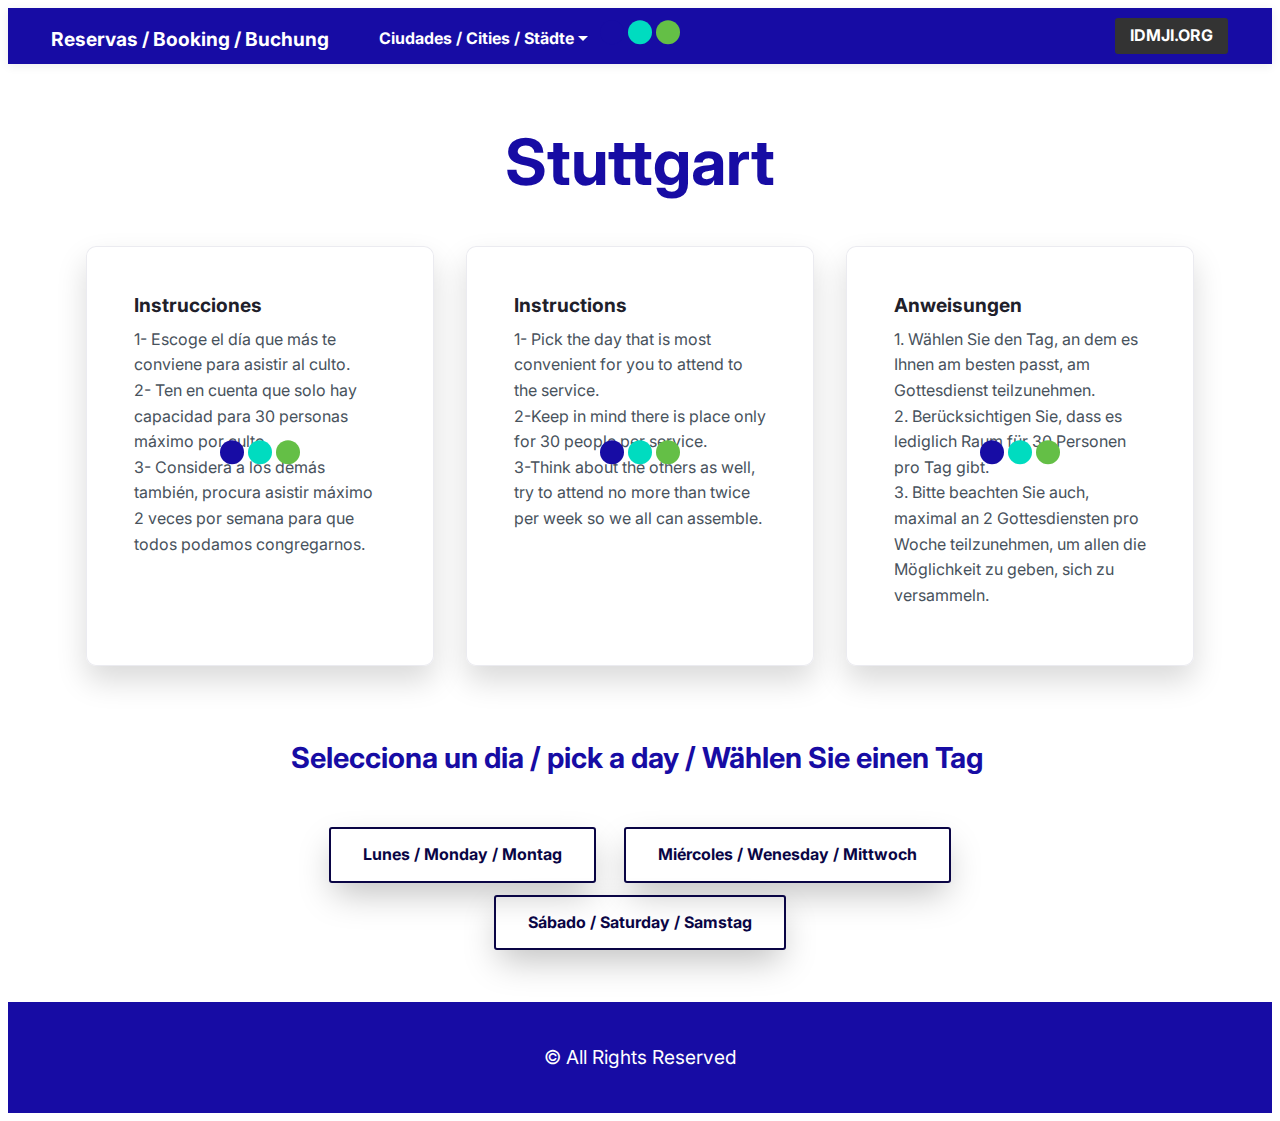
<file: page4.html>
<!DOCTYPE html>
<html amp >
<head>
  <!-- Site made with Mobirise Website Builder v5.3.5, https://mobirise.com -->
  <meta charset="UTF-8">
  <meta http-equiv="X-UA-Compatible" content="IE=edge">
  <meta name="generator" content="Mobirise v5.3.5, mobirise.com">
  <meta name="viewport" content="width=device-width, initial-scale=1, minimum-scale=1">
  <link rel="shortcut icon" href="assets/images/logo-idmji-espanol-222x124.jpeg" type="image/x-icon">
  <meta name="description" content="">
  <meta name="amp-script-src" content="">
  
  <title>Stuttgart</title>
  
<link rel="canonical" href="page4.html">
 <style amp-boilerplate>body{-webkit-animation:-amp-start 8s steps(1,end) 0s 1 normal both;-moz-animation:-amp-start 8s steps(1,end) 0s 1 normal both;-ms-animation:-amp-start 8s steps(1,end) 0s 1 normal both;animation:-amp-start 8s steps(1,end) 0s 1 normal both}@-webkit-keyframes -amp-start{from{visibility:hidden}to{visibility:visible}}@-moz-keyframes -amp-start{from{visibility:hidden}to{visibility:visible}}@-ms-keyframes -amp-start{from{visibility:hidden}to{visibility:visible}}@-o-keyframes -amp-start{from{visibility:hidden}to{visibility:visible}}@keyframes -amp-start{from{visibility:hidden}to{visibility:visible}}</style>
<noscript><style amp-boilerplate>body{-webkit-animation:none;-moz-animation:none;-ms-animation:none;animation:none}</style></noscript>
<link href="https://fonts.googleapis.com/css?family=Inter:100,200,300,400,500,600,700,800,900&display=swap" rel="stylesheet">
 
 <style amp-custom> 
div,span,h1,h2,h3,h4,h5,h6,p,blockquote,a,ol,ul,li,figcaption,textarea,input{font: inherit;}*{-webkit-box-sizing: border-box;box-sizing: border-box;outline: none;}*:focus{outline: none;}body{position: relative;font-style: normal;line-height: 1.6;color: #48525c;}section{background-color: #eeeeee;background-position: 50% 50%;background-repeat: no-repeat;background-size: cover;overflow: hidden;padding: 0;}h1,h2,h3,h4,h5,h6{margin: 0;padding: 0;}p,li,blockquote{letter-spacing: normal;line-height: 1.6;}ul,ol,blockquote,p{margin-bottom: 0;margin-top: 0;}a{cursor: pointer;}a,a:hover{text-decoration: none;}a.mbr-iconfont:hover{text-decoration: none;}h1,h2,h3,h4,h5,h6,.display-1,.display-2,.display-4,.display-5,.display-7{word-break: break-word;word-wrap: break-word;}b,strong{font-weight: bold;}blockquote{padding: 10px 0 10px 20px;position: relative;border-left: 3px solid;}input:-webkit-autofill,input:-webkit-autofill:hover,input:-webkit-autofill:focus,input:-webkit-autofill:active{-webkit-transition-delay: 9999s;transition-delay: 9999s;-webkit-transition-property: background-color,color;-o-transition-property: background-color,color;transition-property: background-color,color;}html,body{height: auto;min-height: 100vh;}.mbr-section-title{margin: 0;padding: 0;font-style: normal;line-height: 1.2;width: 100%;color: #20202a;}.mbr-section-subtitle{line-height: 1.2;width: 100%;color: #20202a;}.mbr-text{font-style: normal;line-height: 1.6;width: 100%;color: #48525c;font-weight: 400;}.mbr-white{color: #ffffff;}.mbr-black{color: #000000;}.align-left{text-align: left;}.align-left .list-item{justify-content: flex-start;}.align-center{text-align: center;}.align-center .list-item{justify-content: center;}.align-right{text-align: right;}.align-right .list-item{justify-content: flex-end;}@media (max-width: 767px){.align-left,.align-center,.align-right{text-align: center;}.align-left .list-item,.align-center .list-item,.align-right .list-item{justify-content: center;}}.mbr-light{font-weight: 300;}.mbr-regular{font-weight: 400;}.mbr-semibold{font-weight: 600;}.mbr-bold{font-weight: 700;}.icons-list a{margin: 0;}.icons-list a:last-child{margin: 0;}.mbr-figure{align-self: center;}.hidden{visibility: hidden;}.super-hide{display: none;}.inactive{-webkit-user-select: none;-moz-user-select: none;-ms-user-select: none;user-select: none;pointer-events: none;-webkit-user-drag: none;user-drag: none;}.mbr-overlay{position: absolute;bottom: 0;left: 0;right: 0;top: 0;z-index: 0;}.map-placeholder{display: none;}.google-map,.google-map iframe{position: relative;width: 100%;height: 400px;}amp-img{width: 100%;}amp-img img{max-height: 100%;max-width: 100%;}img.mbr-temp{width: 100%;}.rounded{border-radius: 50%;}.is-builder .nodisplay + img[async],.is-builder .nodisplay + img[decoding="async"],.is-builder amp-img > a + img[async],.is-builder amp-img > a + img[decoding="async"]{display: none;}html:not(.is-builder) amp-img > a{position: absolute;top: 0;bottom: 0;left: 0;right: 0;z-index: 1;}.is-builder .temp-amp-sizer{position: absolute;}.is-builder amp-youtube .temp-amp-sizer,.is-builder amp-vimeo .temp-amp-sizer{position: static;}.mobirise-spinner{position: absolute;top: 50%;left: 40%;margin-left: 10%;-webkit-transform: translate3d(-50%,-50%,0);z-index: 4;}.mobirise-spinner em{width: 24px;height: 24px;background: #3ac;border-radius: 100%;display: inline-block;-webkit-animation: slide 1s infinite;}.mobirise-spinner em:nth-child(1){-webkit-animation-delay: 0.1s;}.mobirise-spinner em:nth-child(2){-webkit-animation-delay: 0.2s;}.mobirise-spinner em:nth-child(3){-webkit-animation-delay: 0.3s;}@-moz-keyframes slide{0%{-webkit-transform: scale(1);}50%{opacity: 0.3;-webkit-transform: scale(2);}100%{-webkit-transform: scale(1);}}@-webkit-keyframes slide{0%{-webkit-transform: scale(1);}50%{opacity: 0.3;-webkit-transform: scale(2);}100%{-webkit-transform: scale(1);}}@-o-keyframes slide{0%{-webkit-transform: scale(1);}50%{opacity: 0.3;-webkit-transform: scale(2);}100%{-webkit-transform: scale(1);}}@keyframes slide{0%{-webkit-transform: scale(1);}50%{opacity: 0.3;-webkit-transform: scale(2);}100%{-webkit-transform: scale(1);}}.mobirise-loader .amp-active > div{display: none;}.iconfont-wrapper{display: inline-flex;}.mbr-flex{display: flex;}.flex-wrap{flex-wrap: wrap;}.mbr-jc-s{justify-content: flex-start;}.mbr-jc-c{justify-content: center;}.mbr-jc-e{justify-content: flex-end;}.mbr-row-reverse{flex-direction: row-reverse;}.mbr-column{flex-direction: column;}amp-img,img{height: 100%;width: 100%;}.hidden-slide{display: none;}.visible-slide{display: flex;}section,.container,.container-fluid{position: relative;word-wrap: break-word;}.mbr-fullscreen .mbr-overlay{min-height: 100vh;}.mbr-fullscreen{display: flex;align-items: center;height: 100vh;min-height: 100vh;padding: 3rem 0;}.container{padding: 0 1rem;width: 100%;margin-right: auto;margin-left: auto;}@media (max-width: 767px){.container{max-width: 540px;}} @media (min-width: 768px){.container{max-width: 720px;}} @media (min-width: 992px){.container{max-width: 960px;}} @media (min-width: 1200px){.container{max-width: 1140px;}}.container-fluid{width: 100%;padding: 0 1rem;}.btn{position: relative;font-weight: 700;margin: 0.4rem 0.9rem;border: 2px solid;font-style: normal;white-space: normal;transition: all 0.3s cubic-bezier(0.25,0.1,0.25,1);display: inline-flex;align-items: center;justify-content: center;word-break: break-word;line-height: 1.2rem;letter-spacing: normal;}.btn-form{padding: 1rem 2rem;}.btn-form:hover{cursor: pointer;}.btn{padding: 1rem 2rem;border-radius: 3px;}.btn-sm{padding: 0.4rem 0.8rem;border-radius: 3px;}.btn-md{padding: 1rem 2rem;border-radius: 3px;}.btn-lg{padding: 1.2rem 3.2rem;border-radius: 3px;}form .btn,form .mbr-section-btn{margin: 0;}.note-popover .btn:after{display: none;}.mbr-section-btn{margin: 0 -0.9rem;font-size: 0;}nav .mbr-section-btn{margin-left: 0rem;margin-right: 0rem;}.btn .mbr-iconfont,.btn.btn-md .mbr-iconfont{cursor: pointer;margin: 0 0.8rem 0 0;}.btn-sm .mbr-iconfont{margin: 0 0.5rem 0 0;}[type="submit"]{-webkit-appearance: none;}section.menu{min-height: 56px;overflow: visible;padding: 0;}.menu-container{display: flex;-webkit-box-pack: justify;-ms-flex-pack: justify;justify-content: space-between;align-items: center;min-height: 56px;}@media (max-width: 991px){.menu-container{max-width: 100%;padding: 0.5rem 1rem;}} @media (max-width: 767px){.menu-container{padding: 0.5rem 1rem;}}.navbar{z-index: 100;width: 100%;position: absolute;box-shadow: 0 2px 10px 0 rgba(0,0,0,0.07);}.navbar-fixed-top{position: fixed;top: 0;}.navbar-brand{display: flex;align-items: center;word-break: break-word;z-index: 1;}.navbar-logo{margin: 0 0.8rem 0 0;}@media (max-width: 767px){.navbar-logo amp-img{max-height: 35px;max-width: 35px;}}.navbar-caption-wrap{display: flex;}.navbar .navbar-collapse{display: flex;-ms-flex-preferred-size: auto;flex-basis: auto;align-items: center;justify-content: space-between;width: 100%;}@media (max-width: 991px){.navbar .navbar-collapse{display: none;position: absolute;top: 0;right: 0;height: 100vh;overflow-y: auto;padding: 70px 2rem 1rem;z-index: 1;}}@media (max-width: 991px){.navbar.opened .navbar-collapse.show,.navbar.opened .navbar-collapse.collapsing{display: block;}.is-builder .navbar-collapse{position: fixed;}}.navbar-nav{list-style-type: none;display: flex;flex-wrap: wrap;padding-left: 0;min-width: 10rem;}@media (max-width: 991px){.navbar-nav{flex-direction: column;}} .navbar-nav .mbr-iconfont{margin: 0 0.2rem 0 0;}.nav-item{word-break: break-all;}.nav-link{display: flex;align-items: center;justify-content: center;}.nav-link,.navbar-caption{transition: all 0.2s;letter-spacing: normal;}.nav-dropdown .dropdown-menu{min-width: 10rem;position: absolute;left: 0;padding: 10px 0;border-radius: 0 0 4px 4px;transition: opacity 0.2s cubic-bezier(0.25,0.1,0.25,1);}.nav-dropdown .dropdown-menu .dropdown-item{line-height: normal;display: flex;justify-content: center;align-items: center;padding: 0 15px;margin: 20px 0;white-space: nowrap;}.nav-dropdown .dropdown-menu .dropdown-item:active{background: none;}.nav-dropdown .dropdown-menu .dropdown{position: relative;}.dropdown-menu .dropdown:hover > .dropdown-menu{opacity: 1;pointer-events: all;}.nav-dropdown .dropdown-submenu{top: 0;left: 100%;margin: 0;}.nav-item.dropdown{position: relative;}.nav-item.dropdown .dropdown-menu{opacity: 0;pointer-events: none;}.nav-item.dropdown:hover > .dropdown-menu{opacity: 1;pointer-events: all;}.link.dropdown-toggle:after{content: "";margin-left: 0.25rem;border-top: 0.35em solid;border-right: 0.35em solid transparent;border-left: 0.35em solid transparent;border-bottom: 0;}.navbar .dropdown.open > .dropdown-menu{display: block;}@media (max-width: 991px){.is-builder .nav-dropdown .dropdown-menu{position: relative;}.nav-dropdown .dropdown-submenu{left: 0;}.nav-dropdown .dropdown-menu .dropdown-item{padding: 0;margin: 0 0 1rem 0;justify-content: center;}.nav-dropdown .dropdown-menu .dropdown-item:after{right: auto;}.navbar.opened .dropdown-menu{top: 0;}.dropdown-toggle[data-toggle="dropdown-submenu"]:after{content: "";margin-left: 0.25rem;border-top: 0.35em solid;border-right: 0.35em solid transparent;border-left: 0.35em solid transparent;border-bottom: 0;top: 55%;}}.navbar-buttons{display: flex;flex-wrap: wrap;align-items: center;justify-content: center;}@media (max-width: 991px){.navbar-buttons{flex-direction: column;}}.menu-social-list{display: flex;align-items: center;justify-content: center;flex-wrap: wrap;}.menu-social-list a{margin: 0 0.5rem;}.menu-social-list a span{font-size: 1.5rem;}button.navbar-toggler{position: relative;width: 31px;height: 20px;cursor: pointer;transition: all .2s;-ms-flex-item-align: center;-ms-grid-row-align: center;align-self: center;}.hamburger span{position: absolute;right: 0;width: 30px;height: 2px;border-right: 5px;}.hamburger span:nth-child(1){top: 0;transition: all .2s;}.hamburger span:nth-child(2){top: 8px;transition: all .15s;}.hamburger span:nth-child(3){top: 8px;transition: all .15s;}.hamburger span:nth-child(4){top: 16px;transition: all .2s;}nav.opened .navbar-toggler:not(.hide) .hamburger span:nth-child(4),nav.opened .navbar-toggler:not(.hide) .hamburger span:nth-child(1){top: 8px;width: 0;opacity: 0;right: 50%;transition: all .2s;}nav.opened .navbar-toggler:not(.hide) .hamburger span:nth-child(2){transform: rotate(-45deg);transition: all .25s;}nav.opened .navbar-toggler:not(.hide) .hamburger span:nth-child(3){transform: rotate(45deg);transition: all .25s;}.ampstart-btn.hamburger{position: relative;margin-left: auto;height: 20px;width: 30px;background: none;border: none;cursor: pointer;z-index: 1000;}@media (min-width: 992px){.nav-dropdown .dropdown-menu{box-shadow: 0 10px 25px 0 rgba(0,0,0,0.2);}.ampstart-btn,amp-sidebar{display: none;}.dropdown-menu .dropdown-toggle:after{content: "";border-bottom: 0.35em solid transparent;border-left: 0.35em solid;border-right: 0;border-top: 0.35em solid transparent;margin-left: 0.3rem;margin-top: -0.3077em;position: absolute;right: 1.1538em;top: 50%;}}.close-sidebar{width: 30px;height: 30px;position: relative;cursor: pointer;background-color: transparent;border: none;}.close-sidebar span{position: absolute;left: 0;width: 30px;height: 2px;border-right: 5px;top: 14px;}.close-sidebar span:nth-child(1){transform: rotate(-45deg);}.close-sidebar span:nth-child(2){transform: rotate(45deg);}.builder-sidebar{position: relative;height: 100vh;overflow-y: auto;min-width: 10rem;z-index: 1030;padding: 1rem 2rem;max-width: 20rem;}.builder-sidebar .dropdown:hover > .dropdown-menu{position: relative;text-align: center;}section.sidebar-open:before{content: '';position: fixed;top: 0;bottom: 0;right: 0;left: 0;background-color: rgba(0,0,0,0.2);z-index: 1040;}.is-builder section.horizontal-menu .ampstart-btn{display: none;}.is-builder section.horizontal-menu .dropdown-menu{z-index: auto;opacity: 1;pointer-events: auto;}.is-builder .menu{overflow: visible;}#sidebar{background-color: transparent;}.card-title{margin: 0;}.card{position: relative;background-color: transparent;border: none;border-radius: 0;width: 100%;padding: 0 1rem;}@media (max-width: 767px){.card:not(.last-child){padding-bottom: 30px;}} .card .card-img{width: auto;border-radius: 0;}.card .card-wrapper{height: 100%;}@media (max-width: 767px){.card .card-wrapper{flex-direction: column;}} .card img{height: 100%;-o-object-fit: cover;object-fit: cover;-o-object-position: center;object-position: center;}.card-inner,.items-list{display: flex;flex-direction: column;}.items-list{list-style-type: none;padding: 0;}.items-list .list-item{padding: 1rem 2rem;}.card-head{padding: 1.5rem 2rem;}.card-price-wrap{padding: 1rem 2rem;}.card-button{padding: 1rem;margin: 0;}.timeline-wrap{position: relative;}.timeline-wrap .iconBackground{position: absolute;left: 50%;width: 20px;height: 20px;line-height: 30px;text-align: center;border-radius: 50%;font-size: 30px;display: inline-block;background-color: #000000;top: 20px;margin: 0 0 0 -10px;}@media (max-width: 767px){.timeline-wrap .iconBackground{left: 0;}}.separline{position: relative;}@media (max-width: 767px){.separline:not(.last-child){padding-bottom: 2rem;}} .separline:before{position: absolute;content: "";width: 2px;background-color: #000000;left: calc(50% - 1px);height: calc(100% - 20px);top: 40px;}@media (max-width: 767px){.separline:before{left: 0;}}.gallery-img-wrap{position: relative;height: 100%;}.gallery-img-wrap:hover{cursor: pointer;}.gallery-img-wrap:hover .icon-wrap,.gallery-img-wrap:hover .caption-on-hover{opacity: 1;}.gallery-img-wrap:hover:after{opacity: .5;}.gallery-img-wrap amp-img{height: 100%;}.gallery-img-wrap:after{content: "";position: absolute;top: 0;bottom: 0;left: 0;right: 0;background: #000;opacity: 0;transition: opacity 0.2s;pointer-events: none;}.gallery-img-wrap .icon-wrap,.gallery-img-wrap .img-caption{z-index: 3;pointer-events: none;position: absolute;}.gallery-img-wrap .icon-wrap,.gallery-img-wrap .caption-on-hover{opacity: 0;transition: opacity 0.2s;}.gallery-img-wrap .icon-wrap{left: 50%;top: 50%;transform: translate(-50%,-50%);background-color: #fff;padding: .5rem;border-radius: 50%;}.gallery-img-wrap .amp-iconfont{color: #000;font-size: 1rem;width: 1rem;display: block;}.gallery-img-wrap .img-caption{left: 0;right: 0;}.gallery-img-wrap .img-caption.caption-top{top: 0;}.gallery-img-wrap .img-caption.caption-bottom{bottom: 0;}.gallery-img-wrap .img-caption:not(.caption-on-hover):after{content: "";position: absolute;top: 0;left: 0;right: 0;height: 100%;transition: opacity 0.2s;z-index: -1;pointer-events: none;}@media (max-width: 767px){.gallery-img-wrap:after,.gallery-img-wrap:hover:after,.gallery-img-wrap .icon-wrap{display: none;}.gallery-img-wrap .caption-on-hover{opacity: 1;}}.is-builder .gallery-img-wrap .icon-wrap,.is-builder .gallery-img-wrap .img-caption > *{pointer-events: all;}.amp-carousel-button,.dots-wrapper .dots span{transition: all 0.4s;cursor: pointer;outline: none;}.amp-carousel-button{width: 50px;height: 50px;border-radius: 50%;}.dots-wrapper .dots{display: inline-block;margin: 4px 8px;}.dots-wrapper .dots span{display: block;border-radius: 12px;height: 24px;width: 24px;background-color: #ffffff;border: 10px solid #cccccc;opacity: 0.5;}.dots-wrapper .dots span.current{width: 40px;}.dots-wrapper .dots span:hover,.dots-wrapper .dots span.current{opacity: 1;}.amp-carousel-button-next:after{right: 1rem;}.amp-carousel-button-prev:after{left: 1rem;}button.btn-img{cursor: pointer;}.is-builder .preview button.btn-img{opacity: 0.5;position: relative;pointer-events: none;}amp-image-lightbox,.lightbox{background: rgba(0,0,0,0.8);display: flex;flex-wrap: wrap;align-items: center;justify-content: center;width: 100%;height: 100%;overflow: auto;}amp-image-lightbox a.control,.lightbox a.control{position: absolute;cursor: default;top: 0;right: 0;}amp-image-lightbox .close,.lightbox .close{background: none;border: none;position: absolute;top: 16px;right: 16px;height: 32px;width: 32px;cursor: pointer;z-index: 1000;}amp-image-lightbox .close:before,amp-image-lightbox .close:after,.lightbox .close:before,.lightbox .close:after{position: absolute;top: 0;right: 16px;content: ' ';height: 32px;width: 2px;background-color: #fff;}amp-image-lightbox .close:before,.lightbox .close:before{transform: rotate(45deg);}amp-image-lightbox .close:after,.lightbox .close:after{transform: rotate(-45deg);}amp-image-lightbox .video-block,.lightbox .video-block{width: 100%;}div[submit-success] > *,div[submit-error] > *{padding: 15px;margin-bottom: 1rem;}.form-block{z-index: 1;background-color: transparent;padding: 0;position: relative;overflow: hidden;}.form-block .mbr-overlay{z-index: -1;}@media (max-width: 991px){.form-block{padding: 0;}}form input,form textarea,form select{padding: 1rem;line-height: 1.2rem;width: 100%;background: #ffffff;border-width: 2px;border-style: solid;border-color: #767676;border-radius: 3px;color: #000000;}form input[type="checkbox"],form input[type="radio"]{border: none;background: none;width: auto;}form .field{padding-bottom: 0.5rem;padding-top: 0.5rem;}form textarea.field-input{height: 200px;}form .fieldset{display: flex;justify-content: center;flex-wrap: wrap;align-items: center;}textarea[type="hidden"]{display: none;}.form-check{margin-bottom: 0;}.form-check-label{padding-left: 0;}.form-check-input{position: relative;margin: 4px;}.form-check-inline{display: inline-flex;align-items: center;padding-left: 0;margin-right: .75rem;}.mbr-row,.mbr-form-row{display: -webkit-box;display: -ms-flexbox;display: flex;-ms-flex-wrap: wrap;flex-wrap: wrap;margin-left: -1rem;margin-right: -1rem;}.mbr-form-row{margin-left: -0.5rem;margin-right: -0.5rem;}.mbr-form-row > [class*="mbr-col"]{padding-left: 0.5rem;padding-right: 0.5rem;}@media (max-width: 767px){.mbr-col,.mbr-col-auto{padding-right: 1rem;padding-left: 1rem;}.mbr-col-sm-12{-ms-flex: 0 0 100%;-webkit-box-flex: 0;flex: 0 0 100%;max-width: 100%;padding-right: 1rem;padding-left: 1rem;}}@media (min-width: 768px){.mbr-col,.mbr-col-auto{padding-right: 1rem;padding-left: 1rem;}.mbr-col-md-2{-ms-flex: 0 0 16.6666666667%;-webkit-box-flex: 0;flex: 0 0 16.6666666667%;max-width: 16.6666666667%;padding-right: 1rem;padding-left: 1rem;}.mbr-col-md-3{-ms-flex: 0 0 25%;-webkit-box-flex: 0;flex: 0 0 25%;max-width: 25%;padding-right: 1rem;padding-left: 1rem;}.mbr-col-md-4{-ms-flex: 0 0 33.3333333333%;-webkit-box-flex: 0;flex: 0 0 33.3333333333%;max-width: 33.3333333333%;padding-right: 1rem;padding-left: 1rem;}.mbr-col-md-5{-ms-flex: 0 0 41.6666666667%;-webkit-box-flex: 0;flex: 0 0 41.6666666667%;max-width: 41.6666666667%;padding-right: 1rem;padding-left: 1rem;}.mbr-col-md-6{-ms-flex: 0 0 50%;-webkit-box-flex: 0;flex: 0 0 50%;max-width: 50%;padding-right: 1rem;padding-left: 1rem;}.mbr-col-md-7{-ms-flex: 0 0 58.3333333333%;-webkit-box-flex: 0;flex: 0 0 58.3333333333%;max-width: 58.3333333333%;padding-right: 1rem;padding-left: 1rem;}.mbr-col-md-8{-ms-flex: 0 0 66.6666666667%;-webkit-box-flex: 0;flex: 0 0 66.6666666667%;max-width: 66.6666666667%;padding-right: 1rem;padding-left: 1rem;}.mbr-col-md-10{-ms-flex: 0 0 83.3333333333%;-webkit-box-flex: 0;flex: 0 0 83.3333333333%;max-width: 83.3333333333%;padding-right: 1rem;padding-left: 1rem;}.mbr-col-md-12{-ms-flex: 0 0 100%;-webkit-box-flex: 0;flex: 0 0 100%;max-width: 100%;padding-right: 1rem;padding-left: 1rem;}}.mbr-col{-ms-flex: 1 1 auto;-webkit-box-flex: 1;flex: 1 1 auto;max-width: 100%;}.mbr-col-auto{-ms-flex: 0 0 auto;flex: 0 0 auto;width: auto;}@media (min-width: 992px){.mbr-col,.mbr-col-auto{padding-right: 1rem;padding-left: 1rem;}.mbr-col-lg-2{-ms-flex: 0 0 16.6666666667%;-webkit-box-flex: 0;flex: 0 0 16.6666666667%;max-width: 16.6666666667%;padding-right: 1rem;padding-left: 1rem;}.mbr-col-lg-3{-ms-flex: 0 0 25%;-webkit-box-flex: 0;flex: 0 0 25%;max-width: 25%;padding-right: 1rem;padding-left: 1rem;}.mbr-col-lg-4{-ms-flex: 0 0 33.3333333333%;-webkit-box-flex: 0;flex: 0 0 33.3333333333%;max-width: 33.3333333333%;padding-right: 1rem;padding-left: 1rem;}.mbr-col-lg-5{-ms-flex: 0 0 41.6666666667%;-webkit-box-flex: 0;flex: 0 0 41.6666666667%;max-width: 41.6666666667%;padding-right: 1rem;padding-left: 1rem;}.mbr-col-lg-6{-ms-flex: 0 0 50%;-webkit-box-flex: 0;flex: 0 0 50%;max-width: 50%;padding-right: 1rem;padding-left: 1rem;}.mbr-col-lg-7{-ms-flex: 0 0 58.3333333333%;-webkit-box-flex: 0;flex: 0 0 58.3333333333%;max-width: 58.3333333333%;padding-right: 1rem;padding-left: 1rem;}.mbr-col-lg-8{-ms-flex: 0 0 66.6666666667%;-webkit-box-flex: 0;flex: 0 0 66.6666666667%;max-width: 66.6666666667%;padding-right: 1rem;padding-left: 1rem;}.mbr-col-lg-9{-ms-flex: 0 0 75%;-webkit-box-flex: 0;flex: 0 0 75%;max-width: 75%;padding-right: 1rem;padding-left: 1rem;}.mbr-col-lg-10{-ms-flex: 0 0 83.3333333333%;-webkit-box-flex: 0;flex: 0 0 83.3333333333%;max-width: 83.3333333333%;padding-right: 1rem;padding-left: 1rem;}.mbr-col-lg-12{-ms-flex: 0 0 100%;-webkit-box-flex: 0;flex: 0 0 100%;max-width: 100%;padding-right: 1rem;padding-left: 1rem;}}@media (min-width: 992px){.lg-pb{padding-bottom: 3rem;}}@media (max-width: 991px){.md-pb{padding-bottom: 3rem;}}.mbr-pt-1,.mbr-py-1{padding-top: 10px;}.mbr-pb-1,.mbr-py-1{padding-bottom: 10px;}.mbr-px-1{padding-left: 10px;padding-right: 10px;}.mbr-p-1{padding: 10px;}.mbr-pt-2,.mbr-py-2{padding-top: 1rem;}.mbr-pb-2,.mbr-py-2{padding-bottom: 1rem;}.mbr-px-2{padding-left: 1rem;padding-right: 1rem;}.mbr-p-2{padding: 1rem;}.mbr-pt-3,.mbr-py-3{padding-top: 25px;}.mbr-pb-3,.mbr-py-3{padding-bottom: 25px;}.mbr-px-3{padding-left: 25px;padding-right: 25px;}.mbr-p-3{padding: 25px;}.mbr-pt-4,.mbr-py-4{padding-top: 2rem;}.mbr-pb-4,.mbr-py-4{padding-bottom: 2rem;}.mbr-px-4{padding-left: 2rem;padding-right: 2rem;}.mbr-p-4{padding: 2rem;}.mbr-pt-5,.mbr-py-5{padding-top: 3rem;}.mbr-pb-5,.mbr-py-5{padding-bottom: 3rem;}.mbr-px-5{padding-left: 3rem;padding-right: 3rem;}.mbr-p-5{padding: 3rem;}@media (max-width: 991px){.mbr-py-4,.mbr-py-5{padding-top: 1rem;padding-bottom: 1rem;}.mbr-px-4,.mbr-px-5{padding-left: 1rem;padding-right: 1rem;}.mbr-p-3,.mbr-p-4,.mbr-p-5{padding: 1rem;}}.mbr-ml-auto{margin-left: auto;}.mbr-mr-auto{margin-right: auto;}.mbr-m-auto{margin: auto;}#scrollToTopMarker{position: absolute;width: 0px;height: 0px;top: 300px;}#scrollToTopButton{position: fixed;bottom: 25px;right: 25px;opacity: .4;z-index: 5000;font-size: 32px;height: 60px;width: 60px;border: none;border-radius: 3px;cursor: pointer;}#scrollToTopButton:focus{outline: none;}#scrollToTopButton a:before{content: '';position: absolute;height: 40%;top: 36%;width: 2px;left: calc(50% - 1px);}#scrollToTopButton a:after{content: '';position: absolute;border-top: 2px solid;border-right: 2px solid;width: 40%;height: 40%;left: calc(30% - 1px);bottom: 30%;transform: rotate(-45deg);}.is-builder #scrollToTopButton a:after{left: 30%;}a{font-style: normal;}@media (max-width: 767px){.mbr-section-btn,.mbr-section-title{text-align: center;}}@media (min-width: 992px){.mbr-col-lg-11{flex: 0 0 91.666%;max-width: 91.666%;padding-right: 1rem;padding-left: 1rem;}}
body{font-family: Inter;}blockquote{border-color: #170ca4;}div[submit-success] > *{background: #64bf46;color: #ffffff;}div[submit-error] > *{background: #ffdc00;color: #000000;}.display-1{font-family: 'Inter',sans-serif;font-size: 4rem;}.display-2{font-family: 'Inter',sans-serif;font-size: 3.25rem;}.display-4{font-family: 'Inter',sans-serif;font-size: 1rem;}.display-5{font-family: 'Inter',sans-serif;font-size: 1.8rem;}.display-7{font-family: 'Inter',sans-serif;font-size: 1.2rem;}.display-1 .mbr-iconfont-btn{font-size: 4rem;width: 4rem;}.display-2 .mbr-iconfont-btn{font-size: 3.25rem;width: 3.25rem;}.display-4 .mbr-iconfont-btn{font-size: 1rem;width: 1rem;}.display-5 .mbr-iconfont-btn{font-size: 1.8rem;width: 1.8rem;}.display-7 .mbr-iconfont-btn{font-size: 1.2rem;width: 1.2rem;}@media (max-width: 768px){.display-1{font-size: 3.2rem;font-size: calc( 2.05rem + (4 - 2.05) * ((100vw - 20rem) / (48 - 20)));line-height: calc( 1.4 * (2.05rem + (4 - 2.05) * ((100vw - 20rem) / (48 - 20))));}.display-2{font-size: 2.6rem;font-size: calc( 1.7874999999999999rem + (3.25 - 1.7874999999999999) * ((100vw - 20rem) / (48 - 20)));line-height: calc( 1.4 * (1.7874999999999999rem + (3.25 - 1.7874999999999999) * ((100vw - 20rem) / (48 - 20))));}.display-4{font-size: 0.8rem;font-size: calc( 1rem + (1 - 1) * ((100vw - 20rem) / (48 - 20)));line-height: calc( 1.4 * (1rem + (1 - 1) * ((100vw - 20rem) / (48 - 20))));}.display-5{font-size: 1.44rem;font-size: calc( 1.28rem + (1.8 - 1.28) * ((100vw - 20rem) / (48 - 20)));line-height: calc( 1.4 * (1.28rem + (1.8 - 1.28) * ((100vw - 20rem) / (48 - 20))));}.display-7{font-size: 0.96rem;font-size: calc( 1.07rem + (1.2 - 1.07) * ((100vw - 20rem) / (48 - 20)));line-height: calc( 1.4 * (1.07rem + (1.2 - 1.07) * ((100vw - 20rem) / (48 - 20))));}}.bg-primary{background-color: #170ca4;}.bg-success{background-color: #64bf46;}.bg-info{background-color: #eb49e1;}.bg-warning{background-color: #ff8f00;}.bg-danger{background-color: #ffdc00;}.btn-primary,.btn-primary:active,.btn-primary.active{background-color: #170ca4;border-color: #170ca4;color: #ffffff;}.btn-primary:hover,.btn-primary:focus,.btn-primary.focus{color: #ffffff;background-color: #0d075d;border-color: #0d075d;}.btn-primary.disabled,.btn-primary:disabled{color: #ffffff;background-color: #0d075d;border-color: #0d075d;}.btn-secondary,.btn-secondary:active,.btn-secondary.active{background-color: #00dcc0;border-color: #00dcc0;color: #ffffff;}.btn-secondary:hover,.btn-secondary:focus,.btn-secondary.focus{color: #ffffff;background-color: #00907d;border-color: #00907d;}.btn-secondary.disabled,.btn-secondary:disabled{color: #ffffff;background-color: #00907d;border-color: #00907d;}.btn-info,.btn-info:active,.btn-info.active{background-color: #eb49e1;border-color: #eb49e1;color: #ffffff;}.btn-info:hover,.btn-info:focus,.btn-info.focus{color: #ffffff;background-color: #d117c5;border-color: #d117c5;}.btn-info.disabled,.btn-info:disabled{color: #ffffff;background-color: #d117c5;border-color: #d117c5;}.btn-success,.btn-success:active,.btn-success.active{background-color: #64bf46;border-color: #64bf46;color: #ffffff;}.btn-success:hover,.btn-success:focus,.btn-success.focus{color: #ffffff;background-color: #46892f;border-color: #46892f;}.btn-success.disabled,.btn-success:disabled{color: #ffffff;background-color: #46892f;border-color: #46892f;}.btn-warning,.btn-warning:active,.btn-warning.active{background-color: #ff8f00;border-color: #ff8f00;color: #ffffff;}.btn-warning:hover,.btn-warning:focus,.btn-warning.focus{color: #ffffff;background-color: #b36400;border-color: #b36400;}.btn-warning.disabled,.btn-warning:disabled{color: #ffffff;background-color: #b36400;border-color: #b36400;}.btn-danger,.btn-danger:active,.btn-danger.active{background-color: #ffdc00;border-color: #ffdc00;color: #000000;}.btn-danger:hover,.btn-danger:focus,.btn-danger.focus{color: #000000;background-color: #b39a00;border-color: #b39a00;}.btn-danger.disabled,.btn-danger:disabled{color: #000000;background-color: #b39a00;border-color: #b39a00;}.btn-black,.btn-black:active,.btn-black.active{background-color: #333333;border-color: #333333;color: #ffffff;}.btn-black:hover,.btn-black:focus,.btn-black.focus{color: #ffffff;background-color: #0d0d0d;border-color: #0d0d0d;}.btn-black.disabled,.btn-black:disabled{color: #ffffff;background-color: #0d0d0d;border-color: #0d0d0d;}.btn-white,.btn-white:active,.btn-white.active{background-color: #ffffff;border-color: #ffffff;color: #808080;}.btn-white:hover,.btn-white:focus,.btn-white.focus{color: #808080;background-color: #d9d9d9;border-color: #d9d9d9;}.btn-white.disabled,.btn-white:disabled{color: #808080;background-color: #d9d9d9;border-color: #d9d9d9;}.btn-white,.btn-white:active,.btn-white.active{color: #333333;}.btn-white:hover,.btn-white:focus,.btn-white.focus{color: #333333;}.btn-white.disabled,.btn-white:disabled{color: #333333;}.btn-primary-outline,.btn-primary-outline:active,.btn-primary-outline.active{background: none;border-color: #0a0545;color: #0a0545;}.btn-primary-outline:hover,.btn-primary-outline:focus,.btn-primary-outline.focus{color: #ffffff;background-color: #170ca4;border-color: #170ca4;}.btn-primary-outline.disabled,.btn-primary-outline:disabled{color: #ffffff;background-color: #170ca4;border-color: #170ca4;}.btn-secondary-outline,.btn-secondary-outline:active,.btn-secondary-outline.active{background: none;border-color: #007667;color: #007667;}.btn-secondary-outline:hover,.btn-secondary-outline:focus,.btn-secondary-outline.focus{color: #ffffff;background-color: #00dcc0;border-color: #00dcc0;}.btn-secondary-outline.disabled,.btn-secondary-outline:disabled{color: #ffffff;background-color: #00dcc0;border-color: #00dcc0;}.btn-info-outline,.btn-info-outline:active,.btn-info-outline.active{background: none;border-color: #ba14af;color: #ba14af;}.btn-info-outline:hover,.btn-info-outline:focus,.btn-info-outline.focus{color: #ffffff;background-color: #eb49e1;border-color: #eb49e1;}.btn-info-outline.disabled,.btn-info-outline:disabled{color: #ffffff;background-color: #eb49e1;border-color: #eb49e1;}.btn-success-outline,.btn-success-outline:active,.btn-success-outline.active{background: none;border-color: #3c7629;color: #3c7629;}.btn-success-outline:hover,.btn-success-outline:focus,.btn-success-outline.focus{color: #ffffff;background-color: #64bf46;border-color: #64bf46;}.btn-success-outline.disabled,.btn-success-outline:disabled{color: #ffffff;background-color: #64bf46;border-color: #64bf46;}.btn-warning-outline,.btn-warning-outline:active,.btn-warning-outline.active{background: none;border-color: #995600;color: #995600;}.btn-warning-outline:hover,.btn-warning-outline:focus,.btn-warning-outline.focus{color: #ffffff;background-color: #ff8f00;border-color: #ff8f00;}.btn-warning-outline.disabled,.btn-warning-outline:disabled{color: #ffffff;background-color: #ff8f00;border-color: #ff8f00;}.btn-danger-outline,.btn-danger-outline:active,.btn-danger-outline.active{background: none;border-color: #998400;color: #998400;}.btn-danger-outline:hover,.btn-danger-outline:focus,.btn-danger-outline.focus{color: #000000;background-color: #ffdc00;border-color: #ffdc00;}.btn-danger-outline.disabled,.btn-danger-outline:disabled{color: #000000;background-color: #ffdc00;border-color: #ffdc00;}.btn-black-outline,.btn-black-outline:active,.btn-black-outline.active{background: none;border-color: #000000;color: #000000;}.btn-black-outline:hover,.btn-black-outline:focus,.btn-black-outline.focus{color: #ffffff;background-color: #333333;border-color: #333333;}.btn-black-outline.disabled,.btn-black-outline:disabled{color: #ffffff;background-color: #333333;border-color: #333333;}.btn-white-outline,.btn-white-outline:active,.btn-white-outline.active{background: none;border-color: #ffffff;color: #ffffff;}.btn-white-outline:hover,.btn-white-outline:focus,.btn-white-outline.focus{color: #333333;background-color: #ffffff;border-color: #ffffff;}.text-primary{color: #170ca4;}.text-secondary{color: #00dcc0;}.text-success{color: #64bf46;}.text-info{color: #eb49e1;}.text-warning{color: #ff8f00;}.text-danger{color: #ffdc00;}.text-white{color: #ffffff;}.text-black{color: #000000;}a.text-primary:hover,a.text-primary:focus{color: #0a0545;}a.text-secondary:hover,a.text-secondary:focus{color: #007667;}a.text-success:hover,a.text-success:focus{color: #3c7629;}a.text-info:hover,a.text-info:focus{color: #ba14af;}a.text-warning:hover,a.text-warning:focus{color: #995600;}a.text-danger:hover,a.text-danger:focus{color: #998400;}a.text-white:hover,a.text-white:focus{color: #cccccc;}a.text-black:hover,a.text-black:focus{color: #4d4d4d;}.alert-success{background-color: #64bf46;}.alert-info{background-color: #eb49e1;}.alert-warning{background-color: #ff8f00;}.alert-danger{background-color: #ffdc00;}a,a:hover{color: #170ca4;}.mbr-plan-header.bg-primary .mbr-plan-subtitle,.mbr-plan-header.bg-primary .mbr-plan-price-desc{color: #4b3ff1;}.mbr-plan-header.bg-success .mbr-plan-subtitle,.mbr-plan-header.bg-success .mbr-plan-price-desc{color: #b3e0a5;}.mbr-plan-header.bg-info .mbr-plan-subtitle,.mbr-plan-header.bg-info .mbr-plan-price-desc{color: #ffffff;}.mbr-plan-header.bg-warning .mbr-plan-subtitle,.mbr-plan-header.bg-warning .mbr-plan-price-desc{color: #ffe9cc;}.mbr-plan-header.bg-danger .mbr-plan-subtitle,.mbr-plan-header.bg-danger .mbr-plan-price-desc{color: #fff8cc;}.mobirise-spinner em:nth-child(1){background: #170ca4;}.mobirise-spinner em:nth-child(2){background: #00dcc0;}.mobirise-spinner em:nth-child(3){background: #64bf46;}#scrollToTopMarker{display: none;}#scrollToTopButton{background-color: #005af0;}#scrollToTopButton a:before{background: #ffffff;}#scrollToTopButton a:after{border-top-color: #ffffff;border-right-color: #ffffff;}.btn:not(.btn-form){box-shadow: 0 15px 35px -5px rgba(0,0,0,0.25);}.btn:not(.btn-form):hover,.btn:not(.btn-form):focus,.btn:not(.btn-form).focus{transform: translateY(-0.125rem);box-shadow: 0 25px 20px -15px rgba(0,0,0,0.15);}.amp-carousel-button{box-shadow: 0 10px 15px 0 rgba(0,0,0,0.4);background-color: #f3f3f3;}.amp-carousel-button:hover{background-color: #fff;box-shadow: 0 20px 30px 0 rgba(0,0,0,0.2);}.amp-carousel-button-next{background-image: url("data:image/svg+xml;charset=utf-8,%3Csvg xmlns='http://www.w3.org/2000/svg' width='18' height='18' fill='%23005AF0' %3E%3Cpath d='M9 3L7.94 4.06l4.19 4.19H3v1.5h9.13l-4.19 4.19L9 15l6-6z'/%3E%3C/svg%3E");}.amp-carousel-button-prev{background-image: url("data:image/svg+xml;charset=utf-8,%3Csvg xmlns='http://www.w3.org/2000/svg' width='18' height='18' fill='%23005AF0'%3E%3Cpath d='M15 8.25H5.87l4.19-4.19L9 3 3 9l6 6 1.06-1.06-4.19-4.19H15v-1.5z'/%3E%3C/svg%3E");}.cid-szLO10Obh6{min-height: 56px;background-color: #170ca4;}.cid-szLO10Obh6 .brand-name{margin-right: 2rem;margin-top: 6px;color: #ffffff;}.cid-szLO10Obh6 .brand-name a{font-weight: 700;}.cid-szLO10Obh6 .menu-container{padding: 0 30px;}.cid-szLO10Obh6 .hamburger span,.cid-szLO10Obh6 .close-sidebar span{background: #ffffff;}.cid-szLO10Obh6 .nav-dropdown .dropdown-menu .dropdown-item{font-weight: 700;width: 100%;text-align: inherit;}.cid-szLO10Obh6 a.nav-link{font-weight: 700;}.cid-szLO10Obh6 .navbar{min-height: 56px;background: #170ca4;}@media (max-width: 991px){.cid-szLO10Obh6 .navbar .navbar-brand{flex-shrink: initial;}}.cid-szLO10Obh6 .navbar-brand{flex-shrink: 0;padding: 0;margin: 0;}@media (min-width: 992px){.cid-szLO10Obh6 .navbar-expand-lg .navbar-nav .nav-link{padding: 13px 0;}.cid-szLO10Obh6 .navbar-nav .nav-link{margin: 0;}.cid-szLO10Obh6 .navbar-nav .nav-item{margin: 0 18px -5px;}.cid-szLO10Obh6 .navbar-buttons{margin-left: 2rem;}}.cid-szLO10Obh6 .navbar-buttons .btn{box-shadow: none;transform: none;}.cid-szLO10Obh6 .builder-sidebar,.cid-szLO10Obh6 .collapse,.cid-szLO10Obh6 .navbar.navbar-expand-lg .dropdown .dropdown-menu{background-color: #170ca4;}@media (max-width: 991px){.cid-szLO10Obh6 .navbar-nav a{padding: 0;margin: 0 0 1rem;}.cid-szLO10Obh6 .dropdown-menu{padding: 0;}}.cid-szLO10Obh6 .close-sidebar:focus{outline: 2px auto #170ca4;}.cid-szLO10Obh6 amp-img{height: 57px;width: 111px;}.cid-szLO10Obh6 amp-img img{height: 57px;object-fit: contain;}.cid-szLO118R6H{padding-top: 60px;padding-bottom: 0px;background-color: #ffffff;}.cid-szLO118R6H .mbr-section-title{color: #170ca4;}.cid-szLO11hNyZ{padding-top: 45px;padding-bottom: 75px;background-color: #ffffff;}.cid-szLO11hNyZ .card-wrapper{border-radius: 10px;box-shadow: inset 0 0 0 1px #ebebf0,0 15px 30px 0 rgba(0,0,0,0.15);}.cid-szLO11hNyZ img{border-top-left-radius: 10px;border-top-right-radius: 10px;}.cid-szLO11LuED{padding-top: 0px;padding-bottom: 30px;background-color: #ffffff;}.cid-szLO11LuED .mbr-section-title{color: #170ca4;}.cid-szLO11WqkS{padding-top: 15px;padding-bottom: 45px;background-color: #ffffff;}.cid-szLO124Qey{padding-top: 30px;padding-bottom: 30px;background-color: #170ca4;}
.engine{position: absolute;text-indent: -2400px;text-align: center;padding: 0;top: 0;left: -2400px;}[class*="-iconfont"]{display: inline-flex;}</style>
 
  <script async  src="https://cdn.ampproject.org/v0.js"></script>
  <script async custom-element="amp-analytics" src="https://cdn.ampproject.org/v0/amp-analytics-0.1.js"></script>
  <script async custom-element="amp-sidebar" src="https://cdn.ampproject.org/v0/amp-sidebar-0.1.js"></script>
  
  
  
</head>
<body><amp-sidebar id="sidebar" class="cid-szLO10Obh6" layout="nodisplay" side="right">
        <div class="builder-sidebar" id="builder-sidebar">
            <button on="tap:sidebar.close" class="close-sidebar">
                <span></span>
                <span></span>
            </button>
        
            
            <ul class="navbar-nav nav-dropdown" data-app-modern-menu="true"><li class="nav-item dropdown">
                    <a class="nav-link link text-white text-primary dropdown-toggle display-4" aria-expanded="false" data-toggle="dropdown-submenu">Ciudades / Cities /&nbsp;Städte</a><div class="dropdown-menu"><a class="text-white text-primary dropdown-item display-4" href="page1.html" aria-expanded="false">Frankfurt<br></a><a class="text-white text-primary dropdown-item display-4" href="page2.html" aria-expanded="false">Berlin</a><a class="text-white text-primary dropdown-item display-4" href="page3.html" aria-expanded="false">Munich</a><a class="text-white text-primary dropdown-item display-4" href="page4.html" aria-expanded="false">Stuttgart</a></div>
                    
                </li></ul>
            
            <div class="navbar-buttons mbr-section-btn align-center"><a class="btn btn-sm btn-black display-4" href="https://idmji.org/" target="_blank">IDMJI.ORG</a></div>
      </div>
    </amp-sidebar>
  
  <section class="menu horizontal-menu cid-szLO10Obh6" id="menu2-u">

    
    

    <nav class="navbar navbar-dropdown navbar-expand-lg">
       <div class="menu-container container-fluid"> 
      <div class="navbar-brand">
          <span class="navbar-logo">
              <amp-img src="assets/images/logo-idmji-espanol-222x124.jpeg" layout="responsive" width="101.58870967741936" height="57" alt="IDMJI" class="mobirise-loader">
                  <div placeholder="" class="placeholder">
                                <div class="mobirise-spinner">
                                    <em></em>
                                    <em></em>
                                    <em></em>
                                </div></div>
                  
              </amp-img>
          </span>
          <p class="brand-name mbr-fonts-style mbr-bold display-7"><a href="index.html" class="text-white">Reservas / Booking / Buchung</a></p></div>
      <div class="collapse navbar-collapse" id="navbarSupportedContent">
            
            <ul class="navbar-nav nav-dropdown" data-app-modern-menu="true"><li class="nav-item dropdown">
                    <a class="nav-link link text-white text-primary dropdown-toggle display-4" aria-expanded="false" data-toggle="dropdown-submenu">Ciudades / Cities /&nbsp;Städte</a><div class="dropdown-menu"><a class="text-white text-primary dropdown-item display-4" href="page1.html" aria-expanded="false">Frankfurt<br></a><a class="text-white text-primary dropdown-item display-4" href="page2.html" aria-expanded="false">Berlin</a><a class="text-white text-primary dropdown-item display-4" href="page3.html" aria-expanded="false">Munich</a><a class="text-white text-primary dropdown-item display-4" href="page4.html" aria-expanded="false">Stuttgart</a></div>
                    
                </li></ul>
            
            <div class="navbar-buttons mbr-section-btn align-center"><a class="btn btn-sm btn-black display-4" href="https://idmji.org/" target="_blank">IDMJI.ORG</a></div>
      </div>
      
      <button on="tap:sidebar.toggle" class="ampstart-btn hamburger">
        <span></span>
        <span></span>
        <span></span>
        <span></span>
    </button>
        </div>
    </nav>

  <!-- AMP plug -->
    

</section>

<section class="mbr-section 01 cid-szLO118R6H" id="content1-v">

    

     <div class="container">
        <div class="mbr-row mbr-jc-c">
            <div class="mbr-col-sm-12 mbr-col-md-10">
                <h2 class="mbr-section-title align-center mbr-fonts-style mbr-bold display-1">
                    Stuttgart<br></h2>
                
                
            </div>
        </div>
    </div>
</section>

<section class="features2 mbr-section cid-szLO11hNyZ" id="features2-w">

    
    
    <div class="container">
        <div class="mbr-row mbr-jc-c">
            <div class="card mbr-col-sm-12 mbr-col-md-6 mbr-col-lg-4 md-pb">
                <div class="card-wrapper">
                    <div class="card-img">
                        <amp-img src="assets/images/logo-idmji-espanol-696x390.jpg" layout="responsive" width="348" height="195" alt="Mobirise" class="mobirise-loader">
                            <div placeholder="" class="placeholder">
                                <div class="mobirise-spinner">
                                    <em></em>
                                    <em></em>
                                    <em></em>
                                </div></div>
                            
                        </amp-img>
                    </div>
                    <div class="card-box mbr-p-5">
                        <h4 class="mbr-section-title mbr-fonts-style align-left mbr-bold mbr-pb-1 display-7">Instrucciones</h4>
                        <p class="mbr-text mbr-fonts-style align-left mbr-pb-1 display-4">1- Escoge el día que más te conviene para asistir al culto.<br>2- Ten en cuenta que solo hay capacidad para 30 personas máximo por culto.<br>3- Considera a los demás también, procura asistir máximo 2 veces por semana para que todos podamos congregarnos.&nbsp;</p>
                        
                    </div>
                </div>
            </div>
            
            <div class="card mbr-col-sm-12 mbr-col-md-6 mbr-col-lg-4 md-pb">
                <div class="card-wrapper">
                    <div class="card-img">
                        <amp-img src="assets/images/logo-idmji-english-696x390.jpg" layout="responsive" height="195" width="348" alt="Mobirise" class="mobirise-loader">
                            <div placeholder="" class="placeholder">
                                <div class="mobirise-spinner">
                                    <em></em>
                                    <em></em>
                                    <em></em>
                                </div></div>
                            
                        </amp-img>
                    </div>
                    <div class="card-box mbr-p-5">
                        <h4 class="mbr-section-title mbr-fonts-style align-left mbr-bold mbr-pb-1 display-7">
                            Instructions
                        </h4>
                        <p class="mbr-text mbr-fonts-style align-left mbr-pb-1 display-4">1- Pick the day that is most convenient for you to attend to the service.<br>2-Keep in mind there is place only for 30 people per service.<br>3-Think about the others as well, try to attend no more than twice per week so we all can assemble.</p>
                        
                    </div>
                </div>
            </div>

            <div class="card mbr-col-sm-12 mbr-col-md-6 mbr-col-lg-4 last-child">
                <div class="card-wrapper">
                    <div class="card-img">
                        <amp-img src="assets/images/branding-canales-de-youtube-aleman-696x696.jpeg" layout="responsive" height="198.391" width="347.98853783783784" alt="Mobirise" class="mobirise-loader">
                            <div placeholder="" class="placeholder">
                                <div class="mobirise-spinner">
                                    <em></em>
                                    <em></em>
                                    <em></em>
                                </div></div>
                            
                        </amp-img>
                    </div>
                    <div class="card-box mbr-p-5">
                        <h4 class="mbr-section-title mbr-fonts-style align-left mbr-bold mbr-pb-1 display-7">
                            Anweisungen
                        </h4>
                        <p class="mbr-text mbr-fonts-style align-left mbr-pb-1 display-4">1. Wählen Sie den Tag, an dem es Ihnen am besten passt, am Gottesdienst teilzunehmen.<br>2. Berücksichtigen Sie, dass es lediglich Raum für 30 Personen pro Tag gibt.<br>3. Bitte beachten Sie auch, maximal an 2 Gottesdiensten pro Woche teilzunehmen, um allen die Möglichkeit zu geben, sich zu versammeln.</p>
                        
                    </div>
                </div>
            </div>

            
            
        </div>
    </div>
</section>

<section class="mbr-section 01 cid-szLO11LuED" id="content1-x">

    

     <div class="container">
        <div class="mbr-row mbr-jc-c">
            <div class="mbr-col-sm-12 mbr-col-md-10">
                <h2 class="mbr-section-title align-center mbr-fonts-style mbr-bold display-5">Selecciona un dia / pick a day / Wählen Sie einen Tag&nbsp;</h2>
                
                
            </div>
        </div>
    </div>
</section>

<section class="mbr-section 04 cid-szLO11WqkS" id="content5-y">

    

    <div class="container">
        <div class="mbr-row mbr-jc-c">
            <div class="mbr-section-btn mbr-col-md-12 mbr-col-sm-12 mbr-col-lg-8 align-center"><a class="btn btn-primary-outline display-4" href="https://www.eventbrite.es/e/158165159249">Lunes / Monday / Montag</a>
                <a class="btn btn-primary-outline display-4" href="https://www.eventbrite.es/e/158167271567">Miércoles / Wenesday / Mittwoch</a>  <a class="btn btn-primary-outline display-4" href="https://www.eventbrite.es/e/104900648664">Sábado / Saturday / Samstag</a></div>
        </div>
    </div>
</section>

<section class="footer1 cid-szLO124Qey" id="footer1-z">

    

    <div class="container">
        <div class="align-center mbr-p-1">
            <p class="mbr-text mbr-white mbr-fonts-style display-7">
                © All Rights Reserved
            </p>
        </div>
    </div>

</body>
</html>
</file>
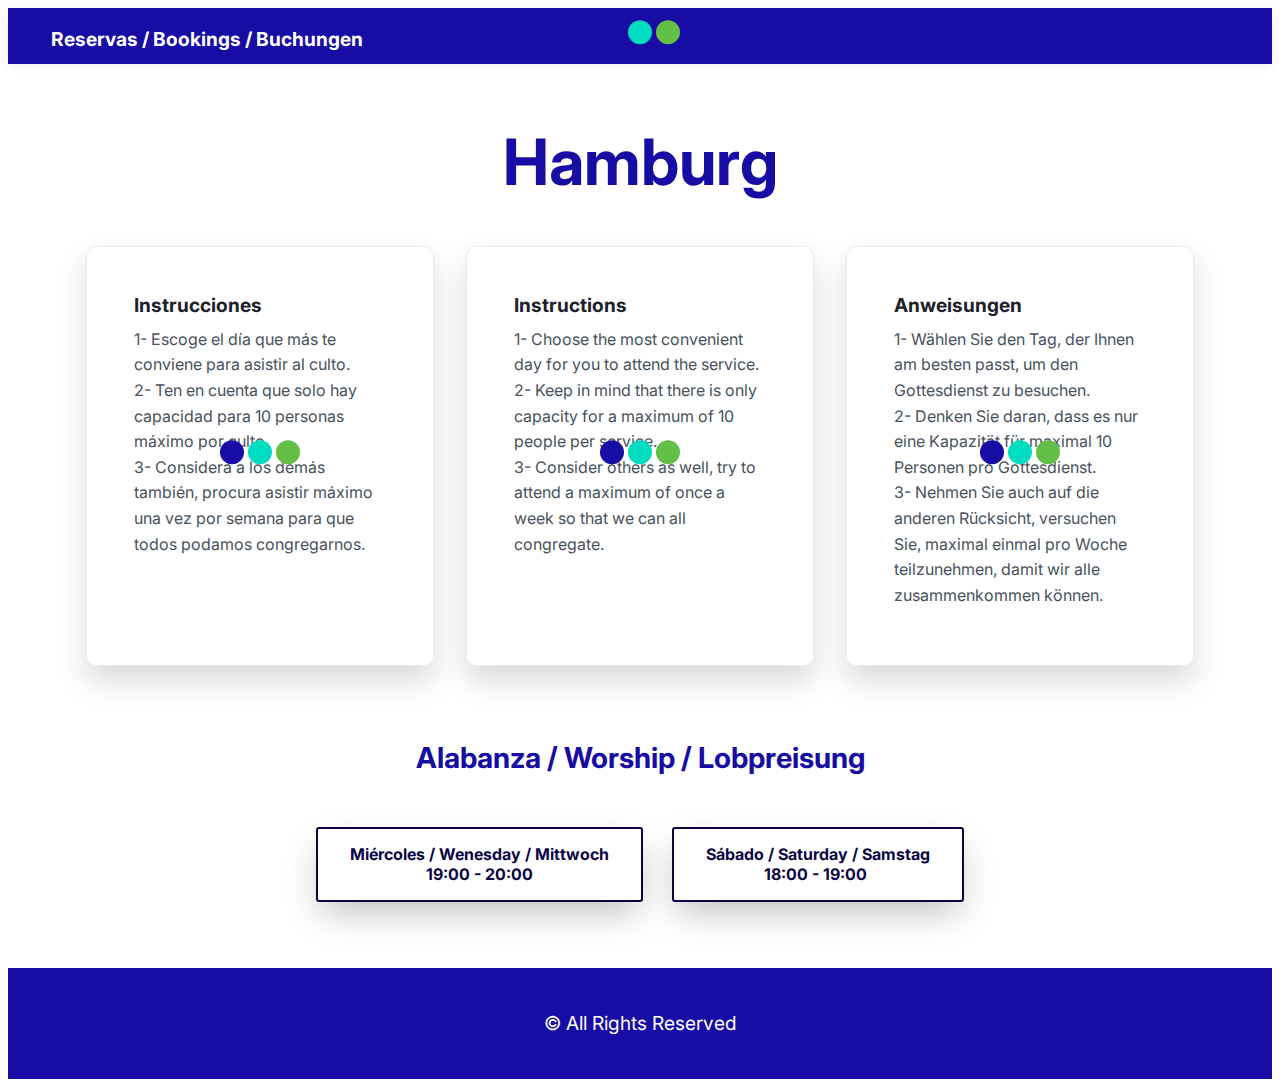
<file: page8.html>
<!DOCTYPE html>
<html amp >
<head>
  <!-- Site made with Mobirise Website Builder v5.3.5, https://mobirise.com -->
  <meta charset="UTF-8">
  <meta http-equiv="X-UA-Compatible" content="IE=edge">
  <meta name="generator" content="Mobirise v5.3.5, mobirise.com">
  <meta name="viewport" content="width=device-width, initial-scale=1, minimum-scale=1">
  <link rel="shortcut icon" href="assets/images/logo-idmji-espanol-222x124.jpeg" type="image/x-icon">
  <meta name="description" content="">
  <meta name="amp-script-src" content="">
  
  <title>Hamburg</title>
  
<link rel="canonical" href="page8.html">
 <style amp-boilerplate>body{-webkit-animation:-amp-start 8s steps(1,end) 0s 1 normal both;-moz-animation:-amp-start 8s steps(1,end) 0s 1 normal both;-ms-animation:-amp-start 8s steps(1,end) 0s 1 normal both;animation:-amp-start 8s steps(1,end) 0s 1 normal both}@-webkit-keyframes -amp-start{from{visibility:hidden}to{visibility:visible}}@-moz-keyframes -amp-start{from{visibility:hidden}to{visibility:visible}}@-ms-keyframes -amp-start{from{visibility:hidden}to{visibility:visible}}@-o-keyframes -amp-start{from{visibility:hidden}to{visibility:visible}}@keyframes -amp-start{from{visibility:hidden}to{visibility:visible}}</style>
<noscript><style amp-boilerplate>body{-webkit-animation:none;-moz-animation:none;-ms-animation:none;animation:none}</style></noscript>
<link href="https://fonts.googleapis.com/css?family=Inter:100,200,300,400,500,600,700,800,900&display=swap" rel="stylesheet">
 
 <style amp-custom> 
div,span,h1,h2,h3,h4,h5,h6,p,blockquote,a,ol,ul,li,figcaption,textarea,input{font: inherit;}*{-webkit-box-sizing: border-box;box-sizing: border-box;outline: none;}*:focus{outline: none;}body{position: relative;font-style: normal;line-height: 1.6;color: #48525c;}section{background-color: #eeeeee;background-position: 50% 50%;background-repeat: no-repeat;background-size: cover;overflow: hidden;padding: 0;}h1,h2,h3,h4,h5,h6{margin: 0;padding: 0;}p,li,blockquote{letter-spacing: normal;line-height: 1.6;}ul,ol,blockquote,p{margin-bottom: 0;margin-top: 0;}a{cursor: pointer;}a,a:hover{text-decoration: none;}a.mbr-iconfont:hover{text-decoration: none;}h1,h2,h3,h4,h5,h6,.display-1,.display-2,.display-4,.display-5,.display-7{word-break: break-word;word-wrap: break-word;}b,strong{font-weight: bold;}blockquote{padding: 10px 0 10px 20px;position: relative;border-left: 3px solid;}input:-webkit-autofill,input:-webkit-autofill:hover,input:-webkit-autofill:focus,input:-webkit-autofill:active{-webkit-transition-delay: 9999s;transition-delay: 9999s;-webkit-transition-property: background-color,color;-o-transition-property: background-color,color;transition-property: background-color,color;}html,body{height: auto;min-height: 100vh;}.mbr-section-title{margin: 0;padding: 0;font-style: normal;line-height: 1.2;width: 100%;color: #20202a;}.mbr-section-subtitle{line-height: 1.2;width: 100%;color: #20202a;}.mbr-text{font-style: normal;line-height: 1.6;width: 100%;color: #48525c;font-weight: 400;}.mbr-white{color: #ffffff;}.mbr-black{color: #000000;}.align-left{text-align: left;}.align-left .list-item{justify-content: flex-start;}.align-center{text-align: center;}.align-center .list-item{justify-content: center;}.align-right{text-align: right;}.align-right .list-item{justify-content: flex-end;}@media (max-width: 767px){.align-left,.align-center,.align-right{text-align: center;}.align-left .list-item,.align-center .list-item,.align-right .list-item{justify-content: center;}}.mbr-light{font-weight: 300;}.mbr-regular{font-weight: 400;}.mbr-semibold{font-weight: 600;}.mbr-bold{font-weight: 700;}.icons-list a{margin: 0;}.icons-list a:last-child{margin: 0;}.mbr-figure{align-self: center;}.hidden{visibility: hidden;}.super-hide{display: none;}.inactive{-webkit-user-select: none;-moz-user-select: none;-ms-user-select: none;user-select: none;pointer-events: none;-webkit-user-drag: none;user-drag: none;}.mbr-overlay{position: absolute;bottom: 0;left: 0;right: 0;top: 0;z-index: 0;}.map-placeholder{display: none;}.google-map,.google-map iframe{position: relative;width: 100%;height: 400px;}amp-img{width: 100%;}amp-img img{max-height: 100%;max-width: 100%;}img.mbr-temp{width: 100%;}.rounded{border-radius: 50%;}.is-builder .nodisplay + img[async],.is-builder .nodisplay + img[decoding="async"],.is-builder amp-img > a + img[async],.is-builder amp-img > a + img[decoding="async"]{display: none;}html:not(.is-builder) amp-img > a{position: absolute;top: 0;bottom: 0;left: 0;right: 0;z-index: 1;}.is-builder .temp-amp-sizer{position: absolute;}.is-builder amp-youtube .temp-amp-sizer,.is-builder amp-vimeo .temp-amp-sizer{position: static;}.mobirise-spinner{position: absolute;top: 50%;left: 40%;margin-left: 10%;-webkit-transform: translate3d(-50%,-50%,0);z-index: 4;}.mobirise-spinner em{width: 24px;height: 24px;background: #3ac;border-radius: 100%;display: inline-block;-webkit-animation: slide 1s infinite;}.mobirise-spinner em:nth-child(1){-webkit-animation-delay: 0.1s;}.mobirise-spinner em:nth-child(2){-webkit-animation-delay: 0.2s;}.mobirise-spinner em:nth-child(3){-webkit-animation-delay: 0.3s;}@-moz-keyframes slide{0%{-webkit-transform: scale(1);}50%{opacity: 0.3;-webkit-transform: scale(2);}100%{-webkit-transform: scale(1);}}@-webkit-keyframes slide{0%{-webkit-transform: scale(1);}50%{opacity: 0.3;-webkit-transform: scale(2);}100%{-webkit-transform: scale(1);}}@-o-keyframes slide{0%{-webkit-transform: scale(1);}50%{opacity: 0.3;-webkit-transform: scale(2);}100%{-webkit-transform: scale(1);}}@keyframes slide{0%{-webkit-transform: scale(1);}50%{opacity: 0.3;-webkit-transform: scale(2);}100%{-webkit-transform: scale(1);}}.mobirise-loader .amp-active > div{display: none;}.iconfont-wrapper{display: inline-flex;}.mbr-flex{display: flex;}.flex-wrap{flex-wrap: wrap;}.mbr-jc-s{justify-content: flex-start;}.mbr-jc-c{justify-content: center;}.mbr-jc-e{justify-content: flex-end;}.mbr-row-reverse{flex-direction: row-reverse;}.mbr-column{flex-direction: column;}amp-img,img{height: 100%;width: 100%;}.hidden-slide{display: none;}.visible-slide{display: flex;}section,.container,.container-fluid{position: relative;word-wrap: break-word;}.mbr-fullscreen .mbr-overlay{min-height: 100vh;}.mbr-fullscreen{display: flex;align-items: center;height: 100vh;min-height: 100vh;padding: 3rem 0;}.container{padding: 0 1rem;width: 100%;margin-right: auto;margin-left: auto;}@media (max-width: 767px){.container{max-width: 540px;}} @media (min-width: 768px){.container{max-width: 720px;}} @media (min-width: 992px){.container{max-width: 960px;}} @media (min-width: 1200px){.container{max-width: 1140px;}}.container-fluid{width: 100%;padding: 0 1rem;}.btn{position: relative;font-weight: 700;margin: 0.4rem 0.9rem;border: 2px solid;font-style: normal;white-space: normal;transition: all 0.3s cubic-bezier(0.25,0.1,0.25,1);display: inline-flex;align-items: center;justify-content: center;word-break: break-word;line-height: 1.2rem;letter-spacing: normal;}.btn-form{padding: 1rem 2rem;}.btn-form:hover{cursor: pointer;}.btn{padding: 1rem 2rem;border-radius: 3px;}.btn-sm{padding: 0.4rem 0.8rem;border-radius: 3px;}.btn-md{padding: 1rem 2rem;border-radius: 3px;}.btn-lg{padding: 1.2rem 3.2rem;border-radius: 3px;}form .btn,form .mbr-section-btn{margin: 0;}.note-popover .btn:after{display: none;}.mbr-section-btn{margin: 0 -0.9rem;font-size: 0;}nav .mbr-section-btn{margin-left: 0rem;margin-right: 0rem;}.btn .mbr-iconfont,.btn.btn-md .mbr-iconfont{cursor: pointer;margin: 0 0.8rem 0 0;}.btn-sm .mbr-iconfont{margin: 0 0.5rem 0 0;}[type="submit"]{-webkit-appearance: none;}section.menu{min-height: 56px;overflow: visible;padding: 0;}.menu-container{display: flex;-webkit-box-pack: justify;-ms-flex-pack: justify;justify-content: space-between;align-items: center;min-height: 56px;}@media (max-width: 991px){.menu-container{max-width: 100%;padding: 0.5rem 1rem;}} @media (max-width: 767px){.menu-container{padding: 0.5rem 1rem;}}.navbar{z-index: 100;width: 100%;position: absolute;box-shadow: 0 2px 10px 0 rgba(0,0,0,0.07);}.navbar-fixed-top{position: fixed;top: 0;}.navbar-brand{display: flex;align-items: center;word-break: break-word;z-index: 1;}.navbar-logo{margin: 0 0.8rem 0 0;}@media (max-width: 767px){.navbar-logo amp-img{max-height: 35px;max-width: 35px;}}.navbar-caption-wrap{display: flex;}.navbar .navbar-collapse{display: flex;-ms-flex-preferred-size: auto;flex-basis: auto;align-items: center;justify-content: space-between;width: 100%;}@media (max-width: 991px){.navbar .navbar-collapse{display: none;position: absolute;top: 0;right: 0;height: 100vh;overflow-y: auto;padding: 70px 2rem 1rem;z-index: 1;}}@media (max-width: 991px){.navbar.opened .navbar-collapse.show,.navbar.opened .navbar-collapse.collapsing{display: block;}.is-builder .navbar-collapse{position: fixed;}}.navbar-nav{list-style-type: none;display: flex;flex-wrap: wrap;padding-left: 0;min-width: 10rem;}@media (max-width: 991px){.navbar-nav{flex-direction: column;}} .navbar-nav .mbr-iconfont{margin: 0 0.2rem 0 0;}.nav-item{word-break: break-all;}.nav-link{display: flex;align-items: center;justify-content: center;}.nav-link,.navbar-caption{transition: all 0.2s;letter-spacing: normal;}.nav-dropdown .dropdown-menu{min-width: 10rem;position: absolute;left: 0;padding: 10px 0;border-radius: 0 0 4px 4px;transition: opacity 0.2s cubic-bezier(0.25,0.1,0.25,1);}.nav-dropdown .dropdown-menu .dropdown-item{line-height: normal;display: flex;justify-content: center;align-items: center;padding: 0 15px;margin: 20px 0;white-space: nowrap;}.nav-dropdown .dropdown-menu .dropdown-item:active{background: none;}.nav-dropdown .dropdown-menu .dropdown{position: relative;}.dropdown-menu .dropdown:hover > .dropdown-menu{opacity: 1;pointer-events: all;}.nav-dropdown .dropdown-submenu{top: 0;left: 100%;margin: 0;}.nav-item.dropdown{position: relative;}.nav-item.dropdown .dropdown-menu{opacity: 0;pointer-events: none;}.nav-item.dropdown:hover > .dropdown-menu{opacity: 1;pointer-events: all;}.link.dropdown-toggle:after{content: "";margin-left: 0.25rem;border-top: 0.35em solid;border-right: 0.35em solid transparent;border-left: 0.35em solid transparent;border-bottom: 0;}.navbar .dropdown.open > .dropdown-menu{display: block;}@media (max-width: 991px){.is-builder .nav-dropdown .dropdown-menu{position: relative;}.nav-dropdown .dropdown-submenu{left: 0;}.nav-dropdown .dropdown-menu .dropdown-item{padding: 0;margin: 0 0 1rem 0;justify-content: center;}.nav-dropdown .dropdown-menu .dropdown-item:after{right: auto;}.navbar.opened .dropdown-menu{top: 0;}.dropdown-toggle[data-toggle="dropdown-submenu"]:after{content: "";margin-left: 0.25rem;border-top: 0.35em solid;border-right: 0.35em solid transparent;border-left: 0.35em solid transparent;border-bottom: 0;top: 55%;}}.navbar-buttons{display: flex;flex-wrap: wrap;align-items: center;justify-content: center;}@media (max-width: 991px){.navbar-buttons{flex-direction: column;}}.menu-social-list{display: flex;align-items: center;justify-content: center;flex-wrap: wrap;}.menu-social-list a{margin: 0 0.5rem;}.menu-social-list a span{font-size: 1.5rem;}button.navbar-toggler{position: relative;width: 31px;height: 20px;cursor: pointer;transition: all .2s;-ms-flex-item-align: center;-ms-grid-row-align: center;align-self: center;}.hamburger span{position: absolute;right: 0;width: 30px;height: 2px;border-right: 5px;}.hamburger span:nth-child(1){top: 0;transition: all .2s;}.hamburger span:nth-child(2){top: 8px;transition: all .15s;}.hamburger span:nth-child(3){top: 8px;transition: all .15s;}.hamburger span:nth-child(4){top: 16px;transition: all .2s;}nav.opened .navbar-toggler:not(.hide) .hamburger span:nth-child(4),nav.opened .navbar-toggler:not(.hide) .hamburger span:nth-child(1){top: 8px;width: 0;opacity: 0;right: 50%;transition: all .2s;}nav.opened .navbar-toggler:not(.hide) .hamburger span:nth-child(2){transform: rotate(-45deg);transition: all .25s;}nav.opened .navbar-toggler:not(.hide) .hamburger span:nth-child(3){transform: rotate(45deg);transition: all .25s;}.ampstart-btn.hamburger{position: relative;margin-left: auto;height: 20px;width: 30px;background: none;border: none;cursor: pointer;z-index: 1000;}@media (min-width: 992px){.nav-dropdown .dropdown-menu{box-shadow: 0 10px 25px 0 rgba(0,0,0,0.2);}.ampstart-btn,amp-sidebar{display: none;}.dropdown-menu .dropdown-toggle:after{content: "";border-bottom: 0.35em solid transparent;border-left: 0.35em solid;border-right: 0;border-top: 0.35em solid transparent;margin-left: 0.3rem;margin-top: -0.3077em;position: absolute;right: 1.1538em;top: 50%;}}.close-sidebar{width: 30px;height: 30px;position: relative;cursor: pointer;background-color: transparent;border: none;}.close-sidebar span{position: absolute;left: 0;width: 30px;height: 2px;border-right: 5px;top: 14px;}.close-sidebar span:nth-child(1){transform: rotate(-45deg);}.close-sidebar span:nth-child(2){transform: rotate(45deg);}.builder-sidebar{position: relative;height: 100vh;overflow-y: auto;min-width: 10rem;z-index: 1030;padding: 1rem 2rem;max-width: 20rem;}.builder-sidebar .dropdown:hover > .dropdown-menu{position: relative;text-align: center;}section.sidebar-open:before{content: '';position: fixed;top: 0;bottom: 0;right: 0;left: 0;background-color: rgba(0,0,0,0.2);z-index: 1040;}.is-builder section.horizontal-menu .ampstart-btn{display: none;}.is-builder section.horizontal-menu .dropdown-menu{z-index: auto;opacity: 1;pointer-events: auto;}.is-builder .menu{overflow: visible;}#sidebar{background-color: transparent;}.card-title{margin: 0;}.card{position: relative;background-color: transparent;border: none;border-radius: 0;width: 100%;padding: 0 1rem;}@media (max-width: 767px){.card:not(.last-child){padding-bottom: 30px;}} .card .card-img{width: auto;border-radius: 0;}.card .card-wrapper{height: 100%;}@media (max-width: 767px){.card .card-wrapper{flex-direction: column;}} .card img{height: 100%;-o-object-fit: cover;object-fit: cover;-o-object-position: center;object-position: center;}.card-inner,.items-list{display: flex;flex-direction: column;}.items-list{list-style-type: none;padding: 0;}.items-list .list-item{padding: 1rem 2rem;}.card-head{padding: 1.5rem 2rem;}.card-price-wrap{padding: 1rem 2rem;}.card-button{padding: 1rem;margin: 0;}.timeline-wrap{position: relative;}.timeline-wrap .iconBackground{position: absolute;left: 50%;width: 20px;height: 20px;line-height: 30px;text-align: center;border-radius: 50%;font-size: 30px;display: inline-block;background-color: #000000;top: 20px;margin: 0 0 0 -10px;}@media (max-width: 767px){.timeline-wrap .iconBackground{left: 0;}}.separline{position: relative;}@media (max-width: 767px){.separline:not(.last-child){padding-bottom: 2rem;}} .separline:before{position: absolute;content: "";width: 2px;background-color: #000000;left: calc(50% - 1px);height: calc(100% - 20px);top: 40px;}@media (max-width: 767px){.separline:before{left: 0;}}.gallery-img-wrap{position: relative;height: 100%;}.gallery-img-wrap:hover{cursor: pointer;}.gallery-img-wrap:hover .icon-wrap,.gallery-img-wrap:hover .caption-on-hover{opacity: 1;}.gallery-img-wrap:hover:after{opacity: .5;}.gallery-img-wrap amp-img{height: 100%;}.gallery-img-wrap:after{content: "";position: absolute;top: 0;bottom: 0;left: 0;right: 0;background: #000;opacity: 0;transition: opacity 0.2s;pointer-events: none;}.gallery-img-wrap .icon-wrap,.gallery-img-wrap .img-caption{z-index: 3;pointer-events: none;position: absolute;}.gallery-img-wrap .icon-wrap,.gallery-img-wrap .caption-on-hover{opacity: 0;transition: opacity 0.2s;}.gallery-img-wrap .icon-wrap{left: 50%;top: 50%;transform: translate(-50%,-50%);background-color: #fff;padding: .5rem;border-radius: 50%;}.gallery-img-wrap .amp-iconfont{color: #000;font-size: 1rem;width: 1rem;display: block;}.gallery-img-wrap .img-caption{left: 0;right: 0;}.gallery-img-wrap .img-caption.caption-top{top: 0;}.gallery-img-wrap .img-caption.caption-bottom{bottom: 0;}.gallery-img-wrap .img-caption:not(.caption-on-hover):after{content: "";position: absolute;top: 0;left: 0;right: 0;height: 100%;transition: opacity 0.2s;z-index: -1;pointer-events: none;}@media (max-width: 767px){.gallery-img-wrap:after,.gallery-img-wrap:hover:after,.gallery-img-wrap .icon-wrap{display: none;}.gallery-img-wrap .caption-on-hover{opacity: 1;}}.is-builder .gallery-img-wrap .icon-wrap,.is-builder .gallery-img-wrap .img-caption > *{pointer-events: all;}.amp-carousel-button,.dots-wrapper .dots span{transition: all 0.4s;cursor: pointer;outline: none;}.amp-carousel-button{width: 50px;height: 50px;border-radius: 50%;}.dots-wrapper .dots{display: inline-block;margin: 4px 8px;}.dots-wrapper .dots span{display: block;border-radius: 12px;height: 24px;width: 24px;background-color: #ffffff;border: 10px solid #cccccc;opacity: 0.5;}.dots-wrapper .dots span.current{width: 40px;}.dots-wrapper .dots span:hover,.dots-wrapper .dots span.current{opacity: 1;}.amp-carousel-button-next:after{right: 1rem;}.amp-carousel-button-prev:after{left: 1rem;}button.btn-img{cursor: pointer;}.is-builder .preview button.btn-img{opacity: 0.5;position: relative;pointer-events: none;}amp-image-lightbox,.lightbox{background: rgba(0,0,0,0.8);display: flex;flex-wrap: wrap;align-items: center;justify-content: center;width: 100%;height: 100%;overflow: auto;}amp-image-lightbox a.control,.lightbox a.control{position: absolute;cursor: default;top: 0;right: 0;}amp-image-lightbox .close,.lightbox .close{background: none;border: none;position: absolute;top: 16px;right: 16px;height: 32px;width: 32px;cursor: pointer;z-index: 1000;}amp-image-lightbox .close:before,amp-image-lightbox .close:after,.lightbox .close:before,.lightbox .close:after{position: absolute;top: 0;right: 16px;content: ' ';height: 32px;width: 2px;background-color: #fff;}amp-image-lightbox .close:before,.lightbox .close:before{transform: rotate(45deg);}amp-image-lightbox .close:after,.lightbox .close:after{transform: rotate(-45deg);}amp-image-lightbox .video-block,.lightbox .video-block{width: 100%;}div[submit-success] > *,div[submit-error] > *{padding: 15px;margin-bottom: 1rem;}.form-block{z-index: 1;background-color: transparent;padding: 0;position: relative;overflow: hidden;}.form-block .mbr-overlay{z-index: -1;}@media (max-width: 991px){.form-block{padding: 0;}}form input,form textarea,form select{padding: 1rem;line-height: 1.2rem;width: 100%;background: #ffffff;border-width: 2px;border-style: solid;border-color: #767676;border-radius: 3px;color: #000000;}form input[type="checkbox"],form input[type="radio"]{border: none;background: none;width: auto;}form .field{padding-bottom: 0.5rem;padding-top: 0.5rem;}form textarea.field-input{height: 200px;}form .fieldset{display: flex;justify-content: center;flex-wrap: wrap;align-items: center;}textarea[type="hidden"]{display: none;}.form-check{margin-bottom: 0;}.form-check-label{padding-left: 0;}.form-check-input{position: relative;margin: 4px;}.form-check-inline{display: inline-flex;align-items: center;padding-left: 0;margin-right: .75rem;}.mbr-row,.mbr-form-row{display: -webkit-box;display: -ms-flexbox;display: flex;-ms-flex-wrap: wrap;flex-wrap: wrap;margin-left: -1rem;margin-right: -1rem;}.mbr-form-row{margin-left: -0.5rem;margin-right: -0.5rem;}.mbr-form-row > [class*="mbr-col"]{padding-left: 0.5rem;padding-right: 0.5rem;}@media (max-width: 767px){.mbr-col,.mbr-col-auto{padding-right: 1rem;padding-left: 1rem;}.mbr-col-sm-12{-ms-flex: 0 0 100%;-webkit-box-flex: 0;flex: 0 0 100%;max-width: 100%;padding-right: 1rem;padding-left: 1rem;}}@media (min-width: 768px){.mbr-col,.mbr-col-auto{padding-right: 1rem;padding-left: 1rem;}.mbr-col-md-2{-ms-flex: 0 0 16.6666666667%;-webkit-box-flex: 0;flex: 0 0 16.6666666667%;max-width: 16.6666666667%;padding-right: 1rem;padding-left: 1rem;}.mbr-col-md-3{-ms-flex: 0 0 25%;-webkit-box-flex: 0;flex: 0 0 25%;max-width: 25%;padding-right: 1rem;padding-left: 1rem;}.mbr-col-md-4{-ms-flex: 0 0 33.3333333333%;-webkit-box-flex: 0;flex: 0 0 33.3333333333%;max-width: 33.3333333333%;padding-right: 1rem;padding-left: 1rem;}.mbr-col-md-5{-ms-flex: 0 0 41.6666666667%;-webkit-box-flex: 0;flex: 0 0 41.6666666667%;max-width: 41.6666666667%;padding-right: 1rem;padding-left: 1rem;}.mbr-col-md-6{-ms-flex: 0 0 50%;-webkit-box-flex: 0;flex: 0 0 50%;max-width: 50%;padding-right: 1rem;padding-left: 1rem;}.mbr-col-md-7{-ms-flex: 0 0 58.3333333333%;-webkit-box-flex: 0;flex: 0 0 58.3333333333%;max-width: 58.3333333333%;padding-right: 1rem;padding-left: 1rem;}.mbr-col-md-8{-ms-flex: 0 0 66.6666666667%;-webkit-box-flex: 0;flex: 0 0 66.6666666667%;max-width: 66.6666666667%;padding-right: 1rem;padding-left: 1rem;}.mbr-col-md-10{-ms-flex: 0 0 83.3333333333%;-webkit-box-flex: 0;flex: 0 0 83.3333333333%;max-width: 83.3333333333%;padding-right: 1rem;padding-left: 1rem;}.mbr-col-md-12{-ms-flex: 0 0 100%;-webkit-box-flex: 0;flex: 0 0 100%;max-width: 100%;padding-right: 1rem;padding-left: 1rem;}}.mbr-col{-ms-flex: 1 1 auto;-webkit-box-flex: 1;flex: 1 1 auto;max-width: 100%;}.mbr-col-auto{-ms-flex: 0 0 auto;flex: 0 0 auto;width: auto;}@media (min-width: 992px){.mbr-col,.mbr-col-auto{padding-right: 1rem;padding-left: 1rem;}.mbr-col-lg-2{-ms-flex: 0 0 16.6666666667%;-webkit-box-flex: 0;flex: 0 0 16.6666666667%;max-width: 16.6666666667%;padding-right: 1rem;padding-left: 1rem;}.mbr-col-lg-3{-ms-flex: 0 0 25%;-webkit-box-flex: 0;flex: 0 0 25%;max-width: 25%;padding-right: 1rem;padding-left: 1rem;}.mbr-col-lg-4{-ms-flex: 0 0 33.3333333333%;-webkit-box-flex: 0;flex: 0 0 33.3333333333%;max-width: 33.3333333333%;padding-right: 1rem;padding-left: 1rem;}.mbr-col-lg-5{-ms-flex: 0 0 41.6666666667%;-webkit-box-flex: 0;flex: 0 0 41.6666666667%;max-width: 41.6666666667%;padding-right: 1rem;padding-left: 1rem;}.mbr-col-lg-6{-ms-flex: 0 0 50%;-webkit-box-flex: 0;flex: 0 0 50%;max-width: 50%;padding-right: 1rem;padding-left: 1rem;}.mbr-col-lg-7{-ms-flex: 0 0 58.3333333333%;-webkit-box-flex: 0;flex: 0 0 58.3333333333%;max-width: 58.3333333333%;padding-right: 1rem;padding-left: 1rem;}.mbr-col-lg-8{-ms-flex: 0 0 66.6666666667%;-webkit-box-flex: 0;flex: 0 0 66.6666666667%;max-width: 66.6666666667%;padding-right: 1rem;padding-left: 1rem;}.mbr-col-lg-9{-ms-flex: 0 0 75%;-webkit-box-flex: 0;flex: 0 0 75%;max-width: 75%;padding-right: 1rem;padding-left: 1rem;}.mbr-col-lg-10{-ms-flex: 0 0 83.3333333333%;-webkit-box-flex: 0;flex: 0 0 83.3333333333%;max-width: 83.3333333333%;padding-right: 1rem;padding-left: 1rem;}.mbr-col-lg-12{-ms-flex: 0 0 100%;-webkit-box-flex: 0;flex: 0 0 100%;max-width: 100%;padding-right: 1rem;padding-left: 1rem;}}@media (min-width: 992px){.lg-pb{padding-bottom: 3rem;}}@media (max-width: 991px){.md-pb{padding-bottom: 3rem;}}.mbr-pt-1,.mbr-py-1{padding-top: 10px;}.mbr-pb-1,.mbr-py-1{padding-bottom: 10px;}.mbr-px-1{padding-left: 10px;padding-right: 10px;}.mbr-p-1{padding: 10px;}.mbr-pt-2,.mbr-py-2{padding-top: 1rem;}.mbr-pb-2,.mbr-py-2{padding-bottom: 1rem;}.mbr-px-2{padding-left: 1rem;padding-right: 1rem;}.mbr-p-2{padding: 1rem;}.mbr-pt-3,.mbr-py-3{padding-top: 25px;}.mbr-pb-3,.mbr-py-3{padding-bottom: 25px;}.mbr-px-3{padding-left: 25px;padding-right: 25px;}.mbr-p-3{padding: 25px;}.mbr-pt-4,.mbr-py-4{padding-top: 2rem;}.mbr-pb-4,.mbr-py-4{padding-bottom: 2rem;}.mbr-px-4{padding-left: 2rem;padding-right: 2rem;}.mbr-p-4{padding: 2rem;}.mbr-pt-5,.mbr-py-5{padding-top: 3rem;}.mbr-pb-5,.mbr-py-5{padding-bottom: 3rem;}.mbr-px-5{padding-left: 3rem;padding-right: 3rem;}.mbr-p-5{padding: 3rem;}@media (max-width: 991px){.mbr-py-4,.mbr-py-5{padding-top: 1rem;padding-bottom: 1rem;}.mbr-px-4,.mbr-px-5{padding-left: 1rem;padding-right: 1rem;}.mbr-p-3,.mbr-p-4,.mbr-p-5{padding: 1rem;}}.mbr-ml-auto{margin-left: auto;}.mbr-mr-auto{margin-right: auto;}.mbr-m-auto{margin: auto;}#scrollToTopMarker{position: absolute;width: 0px;height: 0px;top: 300px;}#scrollToTopButton{position: fixed;bottom: 25px;right: 25px;opacity: .4;z-index: 5000;font-size: 32px;height: 60px;width: 60px;border: none;border-radius: 3px;cursor: pointer;}#scrollToTopButton:focus{outline: none;}#scrollToTopButton a:before{content: '';position: absolute;height: 40%;top: 36%;width: 2px;left: calc(50% - 1px);}#scrollToTopButton a:after{content: '';position: absolute;border-top: 2px solid;border-right: 2px solid;width: 40%;height: 40%;left: calc(30% - 1px);bottom: 30%;transform: rotate(-45deg);}.is-builder #scrollToTopButton a:after{left: 30%;}a{font-style: normal;}@media (max-width: 767px){.mbr-section-btn,.mbr-section-title{text-align: center;}}@media (min-width: 992px){.mbr-col-lg-11{flex: 0 0 91.666%;max-width: 91.666%;padding-right: 1rem;padding-left: 1rem;}}
body{font-family: Inter;}blockquote{border-color: #170ca4;}div[submit-success] > *{background: #64bf46;color: #ffffff;}div[submit-error] > *{background: #ffdc00;color: #000000;}.display-1{font-family: 'Inter',sans-serif;font-size: 4rem;}.display-2{font-family: 'Inter',sans-serif;font-size: 3.25rem;}.display-4{font-family: 'Inter',sans-serif;font-size: 1rem;}.display-5{font-family: 'Inter',sans-serif;font-size: 1.8rem;}.display-7{font-family: 'Inter',sans-serif;font-size: 1.2rem;}.display-1 .mbr-iconfont-btn{font-size: 4rem;width: 4rem;}.display-2 .mbr-iconfont-btn{font-size: 3.25rem;width: 3.25rem;}.display-4 .mbr-iconfont-btn{font-size: 1rem;width: 1rem;}.display-5 .mbr-iconfont-btn{font-size: 1.8rem;width: 1.8rem;}.display-7 .mbr-iconfont-btn{font-size: 1.2rem;width: 1.2rem;}@media (max-width: 768px){.display-1{font-size: 3.2rem;font-size: calc( 2.05rem + (4 - 2.05) * ((100vw - 20rem) / (48 - 20)));line-height: calc( 1.4 * (2.05rem + (4 - 2.05) * ((100vw - 20rem) / (48 - 20))));}.display-2{font-size: 2.6rem;font-size: calc( 1.7874999999999999rem + (3.25 - 1.7874999999999999) * ((100vw - 20rem) / (48 - 20)));line-height: calc( 1.4 * (1.7874999999999999rem + (3.25 - 1.7874999999999999) * ((100vw - 20rem) / (48 - 20))));}.display-4{font-size: 0.8rem;font-size: calc( 1rem + (1 - 1) * ((100vw - 20rem) / (48 - 20)));line-height: calc( 1.4 * (1rem + (1 - 1) * ((100vw - 20rem) / (48 - 20))));}.display-5{font-size: 1.44rem;font-size: calc( 1.28rem + (1.8 - 1.28) * ((100vw - 20rem) / (48 - 20)));line-height: calc( 1.4 * (1.28rem + (1.8 - 1.28) * ((100vw - 20rem) / (48 - 20))));}.display-7{font-size: 0.96rem;font-size: calc( 1.07rem + (1.2 - 1.07) * ((100vw - 20rem) / (48 - 20)));line-height: calc( 1.4 * (1.07rem + (1.2 - 1.07) * ((100vw - 20rem) / (48 - 20))));}}.bg-primary{background-color: #170ca4;}.bg-success{background-color: #64bf46;}.bg-info{background-color: #eb49e1;}.bg-warning{background-color: #ff8f00;}.bg-danger{background-color: #ffdc00;}.btn-primary,.btn-primary:active,.btn-primary.active{background-color: #170ca4;border-color: #170ca4;color: #ffffff;}.btn-primary:hover,.btn-primary:focus,.btn-primary.focus{color: #ffffff;background-color: #0d075d;border-color: #0d075d;}.btn-primary.disabled,.btn-primary:disabled{color: #ffffff;background-color: #0d075d;border-color: #0d075d;}.btn-secondary,.btn-secondary:active,.btn-secondary.active{background-color: #00dcc0;border-color: #00dcc0;color: #ffffff;}.btn-secondary:hover,.btn-secondary:focus,.btn-secondary.focus{color: #ffffff;background-color: #00907d;border-color: #00907d;}.btn-secondary.disabled,.btn-secondary:disabled{color: #ffffff;background-color: #00907d;border-color: #00907d;}.btn-info,.btn-info:active,.btn-info.active{background-color: #eb49e1;border-color: #eb49e1;color: #ffffff;}.btn-info:hover,.btn-info:focus,.btn-info.focus{color: #ffffff;background-color: #d117c5;border-color: #d117c5;}.btn-info.disabled,.btn-info:disabled{color: #ffffff;background-color: #d117c5;border-color: #d117c5;}.btn-success,.btn-success:active,.btn-success.active{background-color: #64bf46;border-color: #64bf46;color: #ffffff;}.btn-success:hover,.btn-success:focus,.btn-success.focus{color: #ffffff;background-color: #46892f;border-color: #46892f;}.btn-success.disabled,.btn-success:disabled{color: #ffffff;background-color: #46892f;border-color: #46892f;}.btn-warning,.btn-warning:active,.btn-warning.active{background-color: #ff8f00;border-color: #ff8f00;color: #ffffff;}.btn-warning:hover,.btn-warning:focus,.btn-warning.focus{color: #ffffff;background-color: #b36400;border-color: #b36400;}.btn-warning.disabled,.btn-warning:disabled{color: #ffffff;background-color: #b36400;border-color: #b36400;}.btn-danger,.btn-danger:active,.btn-danger.active{background-color: #ffdc00;border-color: #ffdc00;color: #000000;}.btn-danger:hover,.btn-danger:focus,.btn-danger.focus{color: #000000;background-color: #b39a00;border-color: #b39a00;}.btn-danger.disabled,.btn-danger:disabled{color: #000000;background-color: #b39a00;border-color: #b39a00;}.btn-black,.btn-black:active,.btn-black.active{background-color: #333333;border-color: #333333;color: #ffffff;}.btn-black:hover,.btn-black:focus,.btn-black.focus{color: #ffffff;background-color: #0d0d0d;border-color: #0d0d0d;}.btn-black.disabled,.btn-black:disabled{color: #ffffff;background-color: #0d0d0d;border-color: #0d0d0d;}.btn-white,.btn-white:active,.btn-white.active{background-color: #ffffff;border-color: #ffffff;color: #808080;}.btn-white:hover,.btn-white:focus,.btn-white.focus{color: #808080;background-color: #d9d9d9;border-color: #d9d9d9;}.btn-white.disabled,.btn-white:disabled{color: #808080;background-color: #d9d9d9;border-color: #d9d9d9;}.btn-white,.btn-white:active,.btn-white.active{color: #333333;}.btn-white:hover,.btn-white:focus,.btn-white.focus{color: #333333;}.btn-white.disabled,.btn-white:disabled{color: #333333;}.btn-primary-outline,.btn-primary-outline:active,.btn-primary-outline.active{background: none;border-color: #0a0545;color: #0a0545;}.btn-primary-outline:hover,.btn-primary-outline:focus,.btn-primary-outline.focus{color: #ffffff;background-color: #170ca4;border-color: #170ca4;}.btn-primary-outline.disabled,.btn-primary-outline:disabled{color: #ffffff;background-color: #170ca4;border-color: #170ca4;}.btn-secondary-outline,.btn-secondary-outline:active,.btn-secondary-outline.active{background: none;border-color: #007667;color: #007667;}.btn-secondary-outline:hover,.btn-secondary-outline:focus,.btn-secondary-outline.focus{color: #ffffff;background-color: #00dcc0;border-color: #00dcc0;}.btn-secondary-outline.disabled,.btn-secondary-outline:disabled{color: #ffffff;background-color: #00dcc0;border-color: #00dcc0;}.btn-info-outline,.btn-info-outline:active,.btn-info-outline.active{background: none;border-color: #ba14af;color: #ba14af;}.btn-info-outline:hover,.btn-info-outline:focus,.btn-info-outline.focus{color: #ffffff;background-color: #eb49e1;border-color: #eb49e1;}.btn-info-outline.disabled,.btn-info-outline:disabled{color: #ffffff;background-color: #eb49e1;border-color: #eb49e1;}.btn-success-outline,.btn-success-outline:active,.btn-success-outline.active{background: none;border-color: #3c7629;color: #3c7629;}.btn-success-outline:hover,.btn-success-outline:focus,.btn-success-outline.focus{color: #ffffff;background-color: #64bf46;border-color: #64bf46;}.btn-success-outline.disabled,.btn-success-outline:disabled{color: #ffffff;background-color: #64bf46;border-color: #64bf46;}.btn-warning-outline,.btn-warning-outline:active,.btn-warning-outline.active{background: none;border-color: #995600;color: #995600;}.btn-warning-outline:hover,.btn-warning-outline:focus,.btn-warning-outline.focus{color: #ffffff;background-color: #ff8f00;border-color: #ff8f00;}.btn-warning-outline.disabled,.btn-warning-outline:disabled{color: #ffffff;background-color: #ff8f00;border-color: #ff8f00;}.btn-danger-outline,.btn-danger-outline:active,.btn-danger-outline.active{background: none;border-color: #998400;color: #998400;}.btn-danger-outline:hover,.btn-danger-outline:focus,.btn-danger-outline.focus{color: #000000;background-color: #ffdc00;border-color: #ffdc00;}.btn-danger-outline.disabled,.btn-danger-outline:disabled{color: #000000;background-color: #ffdc00;border-color: #ffdc00;}.btn-black-outline,.btn-black-outline:active,.btn-black-outline.active{background: none;border-color: #000000;color: #000000;}.btn-black-outline:hover,.btn-black-outline:focus,.btn-black-outline.focus{color: #ffffff;background-color: #333333;border-color: #333333;}.btn-black-outline.disabled,.btn-black-outline:disabled{color: #ffffff;background-color: #333333;border-color: #333333;}.btn-white-outline,.btn-white-outline:active,.btn-white-outline.active{background: none;border-color: #ffffff;color: #ffffff;}.btn-white-outline:hover,.btn-white-outline:focus,.btn-white-outline.focus{color: #333333;background-color: #ffffff;border-color: #ffffff;}.text-primary{color: #170ca4;}.text-secondary{color: #00dcc0;}.text-success{color: #64bf46;}.text-info{color: #eb49e1;}.text-warning{color: #ff8f00;}.text-danger{color: #ffdc00;}.text-white{color: #ffffff;}.text-black{color: #000000;}a.text-primary:hover,a.text-primary:focus{color: #0a0545;}a.text-secondary:hover,a.text-secondary:focus{color: #007667;}a.text-success:hover,a.text-success:focus{color: #3c7629;}a.text-info:hover,a.text-info:focus{color: #ba14af;}a.text-warning:hover,a.text-warning:focus{color: #995600;}a.text-danger:hover,a.text-danger:focus{color: #998400;}a.text-white:hover,a.text-white:focus{color: #cccccc;}a.text-black:hover,a.text-black:focus{color: #4d4d4d;}.alert-success{background-color: #64bf46;}.alert-info{background-color: #eb49e1;}.alert-warning{background-color: #ff8f00;}.alert-danger{background-color: #ffdc00;}a,a:hover{color: #170ca4;}.mbr-plan-header.bg-primary .mbr-plan-subtitle,.mbr-plan-header.bg-primary .mbr-plan-price-desc{color: #4b3ff1;}.mbr-plan-header.bg-success .mbr-plan-subtitle,.mbr-plan-header.bg-success .mbr-plan-price-desc{color: #b3e0a5;}.mbr-plan-header.bg-info .mbr-plan-subtitle,.mbr-plan-header.bg-info .mbr-plan-price-desc{color: #ffffff;}.mbr-plan-header.bg-warning .mbr-plan-subtitle,.mbr-plan-header.bg-warning .mbr-plan-price-desc{color: #ffe9cc;}.mbr-plan-header.bg-danger .mbr-plan-subtitle,.mbr-plan-header.bg-danger .mbr-plan-price-desc{color: #fff8cc;}.mobirise-spinner em:nth-child(1){background: #170ca4;}.mobirise-spinner em:nth-child(2){background: #00dcc0;}.mobirise-spinner em:nth-child(3){background: #64bf46;}#scrollToTopMarker{display: none;}#scrollToTopButton{background-color: #005af0;}#scrollToTopButton a:before{background: #ffffff;}#scrollToTopButton a:after{border-top-color: #ffffff;border-right-color: #ffffff;}.btn:not(.btn-form){box-shadow: 0 15px 35px -5px rgba(0,0,0,0.25);}.btn:not(.btn-form):hover,.btn:not(.btn-form):focus,.btn:not(.btn-form).focus{transform: translateY(-0.125rem);box-shadow: 0 25px 20px -15px rgba(0,0,0,0.15);}.amp-carousel-button{box-shadow: 0 10px 15px 0 rgba(0,0,0,0.4);background-color: #f3f3f3;}.amp-carousel-button:hover{background-color: #fff;box-shadow: 0 20px 30px 0 rgba(0,0,0,0.2);}.amp-carousel-button-next{background-image: url("data:image/svg+xml;charset=utf-8,%3Csvg xmlns='http://www.w3.org/2000/svg' width='18' height='18' fill='%23005AF0' %3E%3Cpath d='M9 3L7.94 4.06l4.19 4.19H3v1.5h9.13l-4.19 4.19L9 15l6-6z'/%3E%3C/svg%3E");}.amp-carousel-button-prev{background-image: url("data:image/svg+xml;charset=utf-8,%3Csvg xmlns='http://www.w3.org/2000/svg' width='18' height='18' fill='%23005AF0'%3E%3Cpath d='M15 8.25H5.87l4.19-4.19L9 3 3 9l6 6 1.06-1.06-4.19-4.19H15v-1.5z'/%3E%3C/svg%3E");}.cid-sBmlFEcXn3{min-height: 56px;background-color: #170ca4;}.cid-sBmlFEcXn3 .brand-name{margin-right: 2rem;margin-top: 6px;color: #ffffff;}.cid-sBmlFEcXn3 .brand-name a{font-weight: 700;}.cid-sBmlFEcXn3 .menu-container{padding: 0 30px;}.cid-sBmlFEcXn3 .hamburger span,.cid-sBmlFEcXn3 .close-sidebar span{background: #ffffff;}.cid-sBmlFEcXn3 .nav-dropdown .dropdown-menu .dropdown-item{font-weight: 700;width: 100%;text-align: inherit;}.cid-sBmlFEcXn3 a.nav-link{font-weight: 700;}.cid-sBmlFEcXn3 .navbar{min-height: 56px;background: #170ca4;}.cid-sBmlFEcXn3 .navbar .navbar-collapse{display: none;}@media (max-width: 991px){.cid-sBmlFEcXn3 .navbar .navbar-brand{flex-shrink: initial;}}.cid-sBmlFEcXn3 .navbar-brand{flex-shrink: 0;padding: 0;margin: 0;}@media (min-width: 992px){.cid-sBmlFEcXn3 .navbar-expand-lg .navbar-nav .nav-link{padding: 13px 0;}.cid-sBmlFEcXn3 .navbar-nav .nav-link{margin: 0;}.cid-sBmlFEcXn3 .navbar-nav .nav-item{margin: 0 18px -5px;}.cid-sBmlFEcXn3 .navbar-buttons{margin-left: 2rem;}}.cid-sBmlFEcXn3 .navbar-buttons .btn{box-shadow: none;transform: none;}.cid-sBmlFEcXn3 .builder-sidebar,.cid-sBmlFEcXn3 .collapse,.cid-sBmlFEcXn3 .navbar.navbar-expand-lg .dropdown .dropdown-menu{background-color: #170ca4;}@media (max-width: 991px){.cid-sBmlFEcXn3 .navbar-nav a{padding: 0;margin: 0 0 1rem;}.cid-sBmlFEcXn3 .dropdown-menu{padding: 0;}}.cid-sBmlFEcXn3 .close-sidebar:focus{outline: 2px auto #170ca4;}.cid-sBmlFEcXn3 amp-img{height: 57px;width: 111px;}.cid-sBmlFEcXn3 amp-img img{height: 57px;object-fit: contain;}.cid-sBmlFEv0ws{padding-top: 60px;padding-bottom: 0px;background-color: #ffffff;}.cid-sBmlFEv0ws .mbr-section-title{color: #170ca4;}.cid-sBmlFEDeTb{padding-top: 45px;padding-bottom: 75px;background-color: #ffffff;}.cid-sBmlFEDeTb .card-wrapper{border-radius: 10px;box-shadow: inset 0 0 0 1px #ebebf0,0 15px 30px 0 rgba(0,0,0,0.15);}.cid-sBmlFEDeTb img{border-top-left-radius: 10px;border-top-right-radius: 10px;}.cid-sBmmQrOPD6{padding-top: 0px;padding-bottom: 30px;background-color: #ffffff;}.cid-sBmmQrOPD6 .mbr-section-title{color: #170ca4;}.cid-sBmmRSKdgm{padding-top: 15px;padding-bottom: 60px;background-color: #ffffff;}.cid-sBmlFFjZwG{padding-top: 30px;padding-bottom: 30px;background-color: #170ca4;}
.engine{position: absolute;text-indent: -2400px;text-align: center;padding: 0;top: 0;left: -2400px;}[class*="-iconfont"]{display: inline-flex;}</style>
 
  <script async  src="https://cdn.ampproject.org/v0.js"></script>
  <script async custom-element="amp-analytics" src="https://cdn.ampproject.org/v0/amp-analytics-0.1.js"></script>
  <script async custom-element="amp-sidebar" src="https://cdn.ampproject.org/v0/amp-sidebar-0.1.js"></script>
  
  
  
</head>
<body><amp-sidebar id="sidebar" class="cid-sBmlFEcXn3" layout="nodisplay" side="right">
        <div class="builder-sidebar" id="builder-sidebar">
            <button on="tap:sidebar.close" class="close-sidebar">
                <span></span>
                <span></span>
            </button>
        
            
            
            
            <div class="navbar-buttons mbr-section-btn align-center"><a class="btn btn-sm btn-black display-4" href="https://idmji.org/" target="_blank">IDMJI.ORG</a></div>
      </div>
    </amp-sidebar>
  
  <section class="menu horizontal-menu cid-sBmlFEcXn3" id="menu2-1u">

    
    

    <nav class="navbar navbar-dropdown navbar-expand-lg">
       <div class="menu-container container-fluid"> 
      <div class="navbar-brand">
          <span class="navbar-logo">
              <amp-img src="assets/images/logo-idmji-espanol-222x124.jpeg" layout="responsive" width="101.58870967741936" height="57" alt="IDMJI" class="mobirise-loader">
                  <div placeholder="" class="placeholder">
                                <div class="mobirise-spinner">
                                    <em></em>
                                    <em></em>
                                    <em></em>
                                </div></div>
                  
              </amp-img>
          </span>
          <p class="brand-name mbr-fonts-style mbr-bold display-7">Reservas / Bookings / Buchungen</p></div>
      <div class="collapse navbar-collapse" id="navbarSupportedContent">
            
            
            
            <div class="navbar-buttons mbr-section-btn align-center"><a class="btn btn-sm btn-black display-4" href="https://idmji.org/" target="_blank">IDMJI.ORG</a></div>
      </div>
      
      <button on="tap:sidebar.toggle" class="ampstart-btn hamburger">
        <span></span>
        <span></span>
        <span></span>
        <span></span>
    </button>
        </div>
    </nav>

  <!-- AMP plug -->
    

</section>

<section class="mbr-section 01 cid-sBmlFEv0ws" id="content1-1v">

    

     <div class="container">
        <div class="mbr-row mbr-jc-c">
            <div class="mbr-col-sm-12 mbr-col-md-10">
                <h2 class="mbr-section-title align-center mbr-fonts-style mbr-bold display-1">
                    Hamburg<br></h2>
                
                
            </div>
        </div>
    </div>
</section>

<section class="features2 mbr-section cid-sBmlFEDeTb" id="features2-1w">

    
    
    <div class="container">
        <div class="mbr-row mbr-jc-c">
            <div class="card mbr-col-sm-12 mbr-col-md-6 mbr-col-lg-4 md-pb">
                <div class="card-wrapper">
                    <div class="card-img">
                        <amp-img src="assets/images/logo-idmji-espanol-696x390.jpg" layout="responsive" width="348" height="195" alt="Mobirise" class="mobirise-loader">
                            <div placeholder="" class="placeholder">
                                <div class="mobirise-spinner">
                                    <em></em>
                                    <em></em>
                                    <em></em>
                                </div></div>
                            
                        </amp-img>
                    </div>
                    <div class="card-box mbr-p-5">
                        <h4 class="mbr-section-title mbr-fonts-style align-left mbr-bold mbr-pb-1 display-7">Instrucciones</h4>
                        <p class="mbr-text mbr-fonts-style align-left mbr-pb-1 display-4">1- Escoge el día que más te conviene para asistir al culto.<br>2- Ten en cuenta que solo hay capacidad para 10 personas máximo por culto.<br>3- Considera a los demás también, procura asistir máximo una vez por semana para que todos podamos congregarnos.&nbsp;</p>
                        
                    </div>
                </div>
            </div>
            
            <div class="card mbr-col-sm-12 mbr-col-md-6 mbr-col-lg-4 md-pb">
                <div class="card-wrapper">
                    <div class="card-img">
                        <amp-img src="assets/images/logo-idmji-english-696x390.jpg" layout="responsive" height="195" width="348" alt="Mobirise" class="mobirise-loader">
                            <div placeholder="" class="placeholder">
                                <div class="mobirise-spinner">
                                    <em></em>
                                    <em></em>
                                    <em></em>
                                </div></div>
                            
                        </amp-img>
                    </div>
                    <div class="card-box mbr-p-5">
                        <h4 class="mbr-section-title mbr-fonts-style align-left mbr-bold mbr-pb-1 display-7">
                            Instructions
                        </h4>
                        <p class="mbr-text mbr-fonts-style align-left mbr-pb-1 display-4">1- Choose the most convenient day for you to attend the service.<br>2- Keep in mind that there is only capacity for a maximum of 10 people per service.<br>3- Consider others as well, try to attend a maximum of once a week so that we can all congregate.&nbsp;</p>
                        
                    </div>
                </div>
            </div>

            <div class="card mbr-col-sm-12 mbr-col-md-6 mbr-col-lg-4 last-child">
                <div class="card-wrapper">
                    <div class="card-img">
                        <amp-img src="assets/images/branding-canales-de-youtube-aleman-696x696.jpeg" layout="responsive" height="198.391" width="347.98853783783784" alt="Mobirise" class="mobirise-loader">
                            <div placeholder="" class="placeholder">
                                <div class="mobirise-spinner">
                                    <em></em>
                                    <em></em>
                                    <em></em>
                                </div></div>
                            
                        </amp-img>
                    </div>
                    <div class="card-box mbr-p-5">
                        <h4 class="mbr-section-title mbr-fonts-style align-left mbr-bold mbr-pb-1 display-7">
                            Anweisungen
                        </h4>
                        <p class="mbr-text mbr-fonts-style align-left mbr-pb-1 display-4">1- Wählen Sie den Tag, der Ihnen am besten passt, um den Gottesdienst zu besuchen.<br>2- Denken Sie daran, dass es nur eine Kapazität für maximal 10 Personen pro Gottesdienst.<br>3- Nehmen Sie auch auf die anderen Rücksicht, versuchen Sie, maximal einmal pro Woche teilzunehmen, damit wir alle zusammenkommen können.&nbsp;</p>
                        
                    </div>
                </div>
            </div>

            
            
        </div>
    </div>
</section>

<section class="mbr-section 01 cid-sBmmQrOPD6" id="content1-20">

    

     <div class="container">
        <div class="mbr-row mbr-jc-c">
            <div class="mbr-col-sm-12 mbr-col-md-10">
                <h2 class="mbr-section-title align-center mbr-fonts-style mbr-bold display-5">Alabanza / Worship / Lobpreisung</h2>
                
                
            </div>
        </div>
    </div>
</section>

<section class="mbr-section 04 cid-sBmmRSKdgm" id="content5-21">

    

    <div class="container">
        <div class="mbr-row mbr-jc-c">
            <div class="mbr-section-btn mbr-col-md-12 mbr-col-sm-12 mbr-col-lg-8 align-center"><a class="btn btn-primary-outline display-4" href="https://www.eventbrite.es/e/161237544837">Miércoles / Wenesday / Mittwoch<br>19:00 - 20:00<br></a>
                 <a class="btn btn-primary-outline display-4" href="https://www.eventbrite.es/e/161236896899">Sábado /&nbsp;Saturday /&nbsp;Samstag<br>18:00 - 19:00&nbsp;<br></a></div>
        </div>
    </div>
</section>

<section class="footer1 cid-sBmlFFjZwG" id="footer1-1z">

    

    <div class="container">
        <div class="align-center mbr-p-1">
            <p class="mbr-text mbr-white mbr-fonts-style display-7">
                © All Rights Reserved
            </p>
        </div>
    </div>
 
  
</body>
</html>
</file>
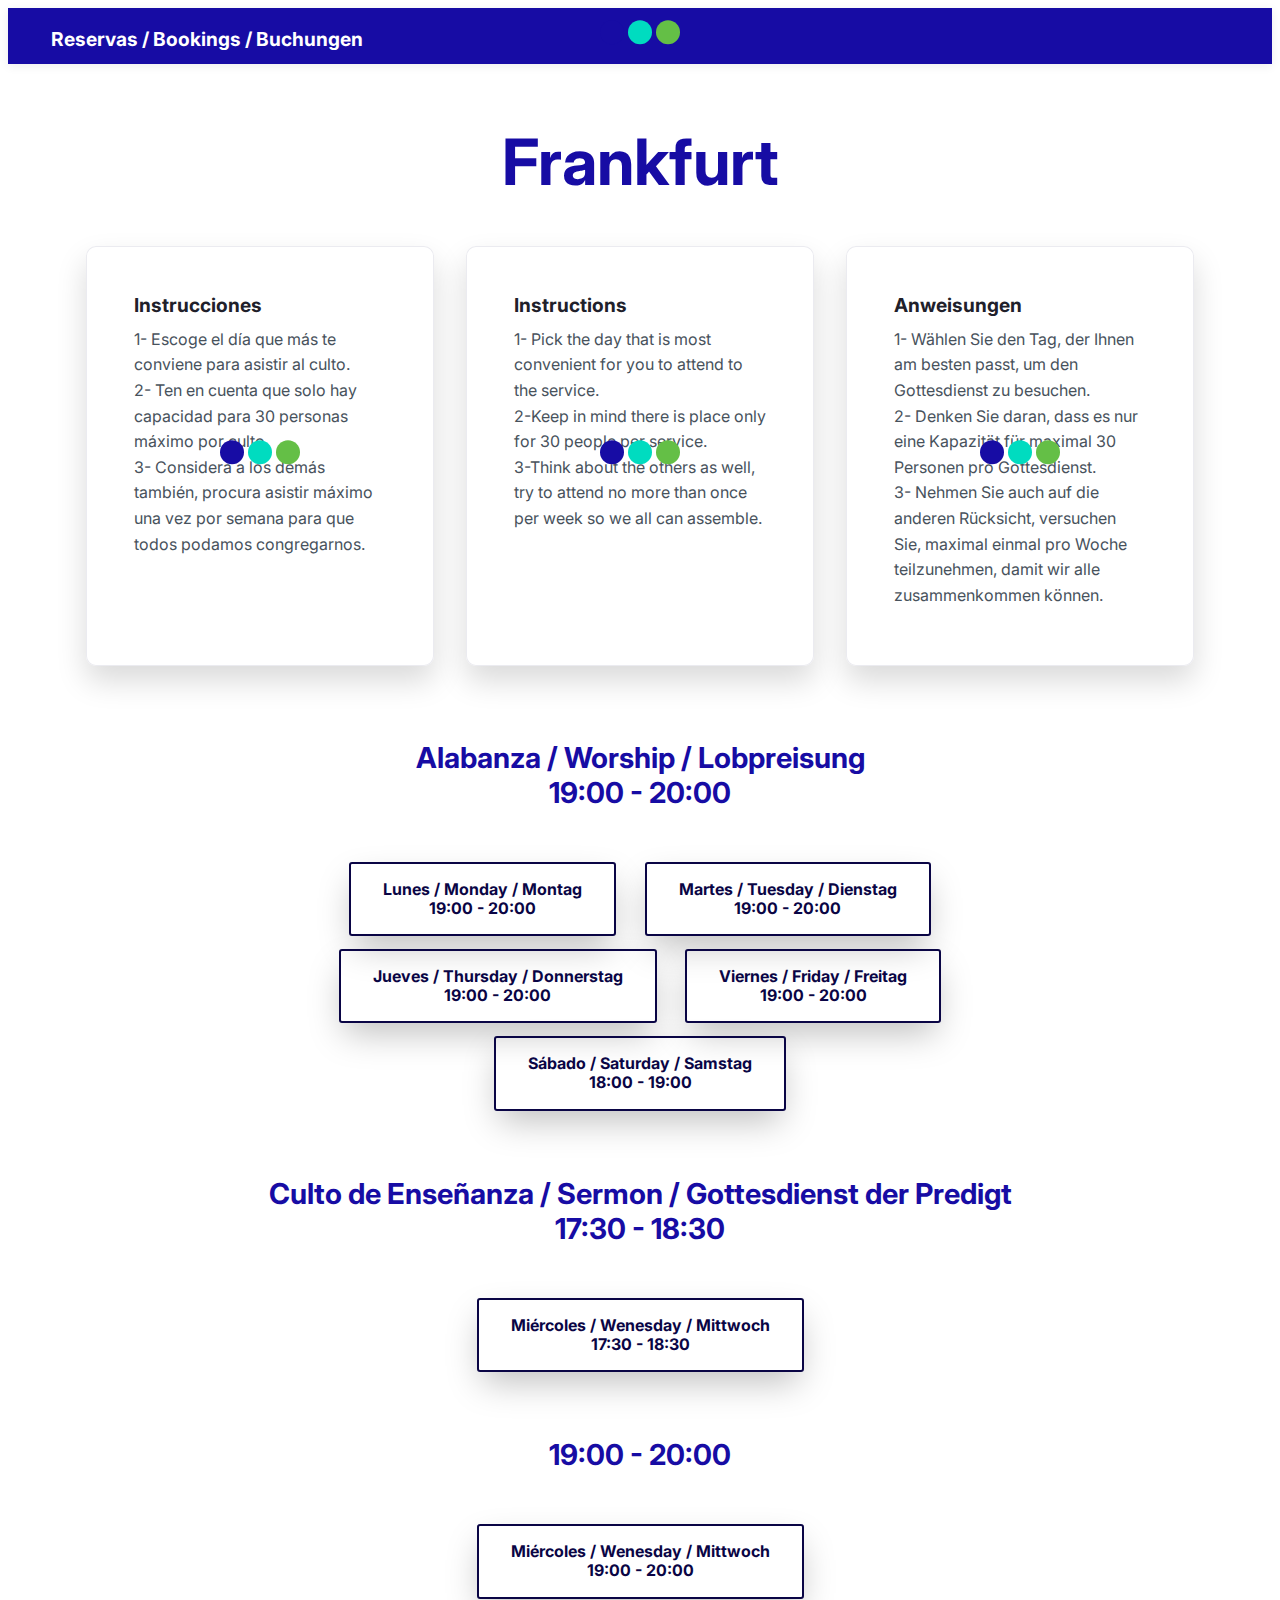
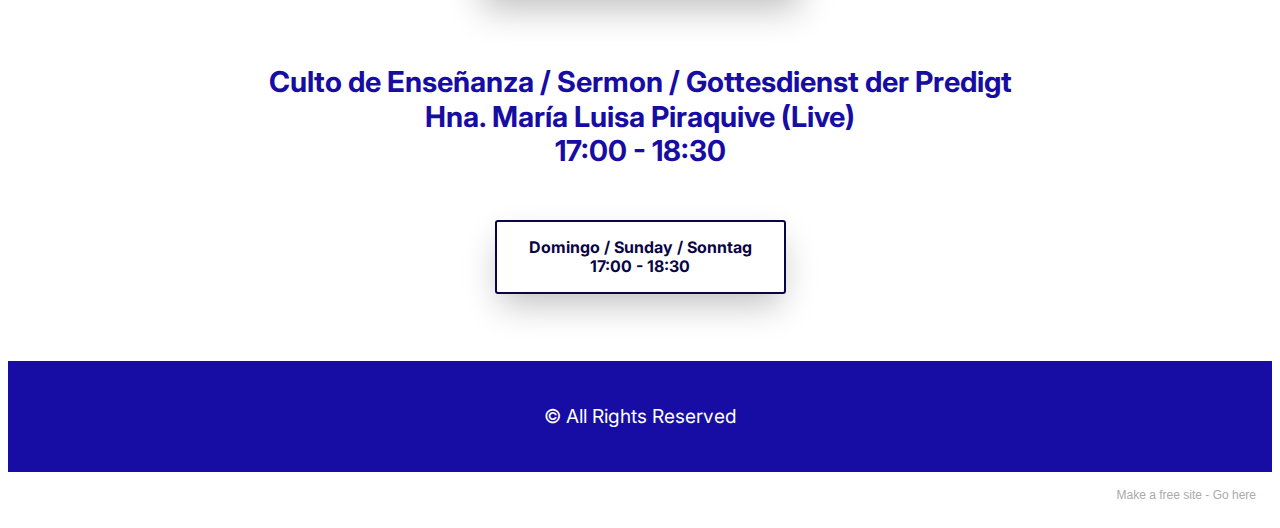
<file: page9.html>
<!DOCTYPE html>
<html amp >
<head>
  <!-- Site made with Mobirise Website Builder v5.5.8, https://mobirise.com -->
  <meta charset="UTF-8">
  <meta http-equiv="X-UA-Compatible" content="IE=edge">
  <meta name="generator" content="Mobirise v5.5.8, mobirise.com">
  <meta name="viewport" content="width=device-width, initial-scale=1, minimum-scale=1">
  <link rel="shortcut icon" href="assets/images/logo-idmji-espanol-222x124.jpeg" type="image/x-icon">
  <meta name="description" content="">
  <meta name="amp-script-src" content="">
  
  <title>Frankfurt_copy</title>
  
<link rel="canonical" href="page9.html">
 <style amp-boilerplate>body{-webkit-animation:-amp-start 8s steps(1,end) 0s 1 normal both;-moz-animation:-amp-start 8s steps(1,end) 0s 1 normal both;-ms-animation:-amp-start 8s steps(1,end) 0s 1 normal both;animation:-amp-start 8s steps(1,end) 0s 1 normal both}@-webkit-keyframes -amp-start{from{visibility:hidden}to{visibility:visible}}@-moz-keyframes -amp-start{from{visibility:hidden}to{visibility:visible}}@-ms-keyframes -amp-start{from{visibility:hidden}to{visibility:visible}}@-o-keyframes -amp-start{from{visibility:hidden}to{visibility:visible}}@keyframes -amp-start{from{visibility:hidden}to{visibility:visible}}</style>
<noscript><style amp-boilerplate>body{-webkit-animation:none;-moz-animation:none;-ms-animation:none;animation:none}</style></noscript>
<link href="https://fonts.googleapis.com/css?family=Inter:100,200,300,400,500,600,700,800,900&display=swap" rel="stylesheet">
 
 <style amp-custom> 
div,span,h1,h2,h3,h4,h5,h6,p,blockquote,a,ol,ul,li,figcaption,textarea,input{font: inherit;}*{-webkit-box-sizing: border-box;box-sizing: border-box;outline: none;}*:focus{outline: none;}body{position: relative;font-style: normal;line-height: 1.6;color: #48525c;}section{background-color: #eeeeee;background-position: 50% 50%;background-repeat: no-repeat;background-size: cover;overflow: hidden;padding: 0;}h1,h2,h3,h4,h5,h6{margin: 0;padding: 0;}p,li,blockquote{letter-spacing: normal;line-height: 1.6;}ul,ol,blockquote,p{margin-bottom: 0;margin-top: 0;}a{cursor: pointer;}a,a:hover{text-decoration: none;}a.mbr-iconfont:hover{text-decoration: none;}h1,h2,h3,h4,h5,h6,.display-1,.display-2,.display-4,.display-5,.display-7{word-break: break-word;word-wrap: break-word;}b,strong{font-weight: bold;}blockquote{padding: 10px 0 10px 20px;position: relative;border-left: 3px solid;}input:-webkit-autofill,input:-webkit-autofill:hover,input:-webkit-autofill:focus,input:-webkit-autofill:active{-webkit-transition-delay: 9999s;transition-delay: 9999s;-webkit-transition-property: background-color,color;-o-transition-property: background-color,color;transition-property: background-color,color;}html,body{height: auto;min-height: 100vh;}.mbr-section-title{margin: 0;padding: 0;font-style: normal;line-height: 1.2;width: 100%;color: #20202a;}.mbr-section-subtitle{line-height: 1.2;width: 100%;color: #20202a;}.mbr-text{font-style: normal;line-height: 1.6;width: 100%;color: #48525c;font-weight: 400;}.mbr-white{color: #ffffff;}.mbr-black{color: #000000;}.align-left{text-align: left;}.align-left .list-item{justify-content: flex-start;}.align-center{text-align: center;}.align-center .list-item{justify-content: center;}.align-right{text-align: right;}.align-right .list-item{justify-content: flex-end;}@media (max-width: 767px){.align-left,.align-center,.align-right{text-align: center;}.align-left .list-item,.align-center .list-item,.align-right .list-item{justify-content: center;}}.mbr-light{font-weight: 300;}.mbr-regular{font-weight: 400;}.mbr-semibold{font-weight: 600;}.mbr-bold{font-weight: 700;}.icons-list a{margin: 0;}.icons-list a:last-child{margin: 0;}.mbr-figure{align-self: center;}.hidden{visibility: hidden;}.super-hide{display: none;}.inactive{-webkit-user-select: none;-moz-user-select: none;-ms-user-select: none;user-select: none;pointer-events: none;-webkit-user-drag: none;user-drag: none;}.mbr-overlay{position: absolute;bottom: 0;left: 0;right: 0;top: 0;z-index: 0;}.map-placeholder{display: none;}.google-map,.google-map iframe{position: relative;width: 100%;height: 400px;}amp-img{width: 100%;}amp-img img{max-height: 100%;max-width: 100%;}img.mbr-temp{width: 100%;}.rounded{border-radius: 50%;}.is-builder .nodisplay + img[async],.is-builder .nodisplay + img[decoding="async"],.is-builder amp-img > a + img[async],.is-builder amp-img > a + img[decoding="async"]{display: none;}html:not(.is-builder) amp-img > a{position: absolute;top: 0;bottom: 0;left: 0;right: 0;z-index: 1;}.is-builder .temp-amp-sizer{position: absolute;}.is-builder amp-youtube .temp-amp-sizer,.is-builder amp-vimeo .temp-amp-sizer{position: static;}.mobirise-spinner{position: absolute;top: 50%;left: 40%;margin-left: 10%;-webkit-transform: translate3d(-50%,-50%,0);z-index: 4;}.mobirise-spinner em{width: 24px;height: 24px;background: #3ac;border-radius: 100%;display: inline-block;-webkit-animation: slide 1s infinite;}.mobirise-spinner em:nth-child(1){-webkit-animation-delay: 0.1s;}.mobirise-spinner em:nth-child(2){-webkit-animation-delay: 0.2s;}.mobirise-spinner em:nth-child(3){-webkit-animation-delay: 0.3s;}@-moz-keyframes slide{0%{-webkit-transform: scale(1);}50%{opacity: 0.3;-webkit-transform: scale(2);}100%{-webkit-transform: scale(1);}}@-webkit-keyframes slide{0%{-webkit-transform: scale(1);}50%{opacity: 0.3;-webkit-transform: scale(2);}100%{-webkit-transform: scale(1);}}@-o-keyframes slide{0%{-webkit-transform: scale(1);}50%{opacity: 0.3;-webkit-transform: scale(2);}100%{-webkit-transform: scale(1);}}@keyframes slide{0%{-webkit-transform: scale(1);}50%{opacity: 0.3;-webkit-transform: scale(2);}100%{-webkit-transform: scale(1);}}.mobirise-loader .amp-active > div{display: none;}.iconfont-wrapper{display: inline-flex;}.mbr-flex{display: flex;}.flex-wrap{flex-wrap: wrap;}.mbr-jc-s{justify-content: flex-start;}.mbr-jc-c{justify-content: center;}.mbr-jc-e{justify-content: flex-end;}.mbr-row-reverse{flex-direction: row-reverse;}.mbr-column{flex-direction: column;}amp-img,img{height: 100%;width: 100%;}.hidden-slide{display: none;}.visible-slide{display: flex;}section,.container,.container-fluid{position: relative;word-wrap: break-word;}.mbr-fullscreen .mbr-overlay{min-height: 100vh;}.mbr-fullscreen{display: flex;align-items: center;height: 100vh;min-height: 100vh;padding: 3rem 0;}.container{padding: 0 1rem;width: 100%;margin-right: auto;margin-left: auto;}@media (max-width: 767px){.container{max-width: 540px;}} @media (min-width: 768px){.container{max-width: 720px;}} @media (min-width: 992px){.container{max-width: 960px;}} @media (min-width: 1200px){.container{max-width: 1140px;}}.container-fluid{width: 100%;padding: 0 1rem;}.btn{position: relative;font-weight: 700;margin: 0.4rem 0.9rem;border: 2px solid;font-style: normal;white-space: normal;transition: all 0.3s cubic-bezier(0.25,0.1,0.25,1);display: inline-flex;align-items: center;justify-content: center;word-break: break-word;line-height: 1.2rem;letter-spacing: normal;}.btn-form{padding: 1rem 2rem;}.btn-form:hover{cursor: pointer;}.btn{padding: 1rem 2rem;border-radius: 3px;}.btn-sm{padding: 0.4rem 0.8rem;border-radius: 3px;}.btn-md{padding: 1rem 2rem;border-radius: 3px;}.btn-lg{padding: 1.2rem 3.2rem;border-radius: 3px;}form .btn,form .mbr-section-btn{margin: 0;}.note-popover .btn:after{display: none;}.mbr-section-btn{margin: 0 -0.9rem;font-size: 0;}nav .mbr-section-btn{margin-left: 0rem;margin-right: 0rem;}.btn .mbr-iconfont,.btn.btn-md .mbr-iconfont{cursor: pointer;margin: 0 0.8rem 0 0;}.btn-sm .mbr-iconfont{margin: 0 0.5rem 0 0;}[type="submit"]{-webkit-appearance: none;}section.menu{min-height: 56px;overflow: visible;padding: 0;}.menu-container{display: flex;-webkit-box-pack: justify;-ms-flex-pack: justify;justify-content: space-between;align-items: center;min-height: 56px;}@media (max-width: 991px){.menu-container{max-width: 100%;padding: 0.5rem 1rem;}} @media (max-width: 767px){.menu-container{padding: 0.5rem 1rem;}}.navbar{z-index: 100;width: 100%;position: absolute;box-shadow: 0 2px 10px 0 rgba(0,0,0,0.07);}.navbar-fixed-top{position: fixed;top: 0;}.navbar-brand{display: flex;align-items: center;word-break: break-word;z-index: 1;}.navbar-logo{margin: 0 0.8rem 0 0;}@media (max-width: 767px){.navbar-logo amp-img{max-height: 35px;max-width: 35px;}}.navbar-caption-wrap{display: flex;}.navbar .navbar-collapse{display: flex;-ms-flex-preferred-size: auto;flex-basis: auto;align-items: center;justify-content: space-between;width: 100%;}@media (max-width: 991px){.navbar .navbar-collapse{display: none;position: absolute;top: 0;right: 0;height: 100vh;overflow-y: auto;padding: 70px 2rem 1rem;z-index: 1;}}@media (max-width: 991px){.navbar.opened .navbar-collapse.show,.navbar.opened .navbar-collapse.collapsing{display: block;}.is-builder .navbar-collapse{position: fixed;}}.navbar-nav{list-style-type: none;display: flex;flex-wrap: wrap;padding-left: 0;min-width: 10rem;}@media (max-width: 991px){.navbar-nav{flex-direction: column;}} .navbar-nav .mbr-iconfont{margin: 0 0.2rem 0 0;}.nav-item{word-break: break-all;}.nav-link{display: flex;align-items: center;justify-content: center;}.nav-link,.navbar-caption{transition: all 0.2s;letter-spacing: normal;}.nav-dropdown .dropdown-menu{min-width: 10rem;position: absolute;left: 0;padding: 10px 0;border-radius: 0 0 4px 4px;transition: opacity 0.2s cubic-bezier(0.25,0.1,0.25,1);}.nav-dropdown .dropdown-menu .dropdown-item{line-height: normal;display: flex;justify-content: center;align-items: center;padding: 0 15px;margin: 20px 0;white-space: nowrap;}.nav-dropdown .dropdown-menu .dropdown-item:active{background: none;}.nav-dropdown .dropdown-menu .dropdown{position: relative;}.dropdown-menu .dropdown:hover > .dropdown-menu{opacity: 1;pointer-events: all;}.nav-dropdown .dropdown-submenu{top: 0;left: 100%;margin: 0;}.nav-item.dropdown{position: relative;}.nav-item.dropdown .dropdown-menu{opacity: 0;pointer-events: none;}.nav-item.dropdown:hover > .dropdown-menu{opacity: 1;pointer-events: all;}.link.dropdown-toggle:after{content: "";margin-left: 0.25rem;border-top: 0.35em solid;border-right: 0.35em solid transparent;border-left: 0.35em solid transparent;border-bottom: 0;}.navbar .dropdown.open > .dropdown-menu{display: block;}@media (max-width: 991px){.is-builder .nav-dropdown .dropdown-menu{position: relative;}.nav-dropdown .dropdown-submenu{left: 0;}.nav-dropdown .dropdown-menu .dropdown-item{padding: 0;margin: 0 0 1rem 0;justify-content: center;}.nav-dropdown .dropdown-menu .dropdown-item:after{right: auto;}.navbar.opened .dropdown-menu{top: 0;}.dropdown-toggle[data-toggle="dropdown-submenu"]:after{content: "";margin-left: 0.25rem;border-top: 0.35em solid;border-right: 0.35em solid transparent;border-left: 0.35em solid transparent;border-bottom: 0;top: 55%;}}.navbar-buttons{display: flex;flex-wrap: wrap;align-items: center;justify-content: center;}@media (max-width: 991px){.navbar-buttons{flex-direction: column;}}.menu-social-list{display: flex;align-items: center;justify-content: center;flex-wrap: wrap;}.menu-social-list a{margin: 0 0.5rem;}.menu-social-list a span{font-size: 1.5rem;}button.navbar-toggler{position: relative;width: 31px;height: 20px;cursor: pointer;transition: all .2s;-ms-flex-item-align: center;-ms-grid-row-align: center;align-self: center;}.hamburger span{position: absolute;right: 0;width: 30px;height: 2px;border-right: 5px;}.hamburger span:nth-child(1){top: 0;transition: all .2s;}.hamburger span:nth-child(2){top: 8px;transition: all .15s;}.hamburger span:nth-child(3){top: 8px;transition: all .15s;}.hamburger span:nth-child(4){top: 16px;transition: all .2s;}nav.opened .navbar-toggler:not(.hide) .hamburger span:nth-child(4),nav.opened .navbar-toggler:not(.hide) .hamburger span:nth-child(1){top: 8px;width: 0;opacity: 0;right: 50%;transition: all .2s;}nav.opened .navbar-toggler:not(.hide) .hamburger span:nth-child(2){transform: rotate(-45deg);transition: all .25s;}nav.opened .navbar-toggler:not(.hide) .hamburger span:nth-child(3){transform: rotate(45deg);transition: all .25s;}.ampstart-btn.hamburger{position: relative;margin-left: auto;height: 20px;width: 30px;background: none;border: none;cursor: pointer;z-index: 1000;}@media (min-width: 992px){.nav-dropdown .dropdown-menu{box-shadow: 0 10px 25px 0 rgba(0,0,0,0.2);}.ampstart-btn,amp-sidebar{display: none;}.dropdown-menu .dropdown-toggle:after{content: "";border-bottom: 0.35em solid transparent;border-left: 0.35em solid;border-right: 0;border-top: 0.35em solid transparent;margin-left: 0.3rem;margin-top: -0.3077em;position: absolute;right: 1.1538em;top: 50%;}}.close-sidebar{width: 30px;height: 30px;position: relative;cursor: pointer;background-color: transparent;border: none;}.close-sidebar span{position: absolute;left: 0;width: 30px;height: 2px;border-right: 5px;top: 14px;}.close-sidebar span:nth-child(1){transform: rotate(-45deg);}.close-sidebar span:nth-child(2){transform: rotate(45deg);}.builder-sidebar{position: relative;height: 100vh;overflow-y: auto;min-width: 10rem;z-index: 1030;padding: 1rem 2rem;max-width: 20rem;}.builder-sidebar .dropdown:hover > .dropdown-menu{position: relative;text-align: center;}section.sidebar-open:before{content: '';position: fixed;top: 0;bottom: 0;right: 0;left: 0;background-color: rgba(0,0,0,0.2);z-index: 1040;}.is-builder section.horizontal-menu .ampstart-btn{display: none;}.is-builder section.horizontal-menu .dropdown-menu{z-index: auto;opacity: 1;pointer-events: auto;}.is-builder .menu{overflow: visible;}#sidebar{background-color: transparent;}.card-title{margin: 0;}.card{position: relative;background-color: transparent;border: none;border-radius: 0;width: 100%;padding: 0 1rem;}@media (max-width: 767px){.card:not(.last-child){padding-bottom: 30px;}} .card .card-img{width: auto;border-radius: 0;}.card .card-wrapper{height: 100%;}@media (max-width: 767px){.card .card-wrapper{flex-direction: column;}} .card img{height: 100%;-o-object-fit: cover;object-fit: cover;-o-object-position: center;object-position: center;}.card-inner,.items-list{display: flex;flex-direction: column;}.items-list{list-style-type: none;padding: 0;}.items-list .list-item{padding: 1rem 2rem;}.card-head{padding: 1.5rem 2rem;}.card-price-wrap{padding: 1rem 2rem;}.card-button{padding: 1rem;margin: 0;}.timeline-wrap{position: relative;}.timeline-wrap .iconBackground{position: absolute;left: 50%;width: 20px;height: 20px;line-height: 30px;text-align: center;border-radius: 50%;font-size: 30px;display: inline-block;background-color: #000000;top: 20px;margin: 0 0 0 -10px;}@media (max-width: 767px){.timeline-wrap .iconBackground{left: 0;}}.separline{position: relative;}@media (max-width: 767px){.separline:not(.last-child){padding-bottom: 2rem;}} .separline:before{position: absolute;content: "";width: 2px;background-color: #000000;left: calc(50% - 1px);height: calc(100% - 20px);top: 40px;}@media (max-width: 767px){.separline:before{left: 0;}}.gallery-img-wrap{position: relative;height: 100%;}.gallery-img-wrap:hover{cursor: pointer;}.gallery-img-wrap:hover .icon-wrap,.gallery-img-wrap:hover .caption-on-hover{opacity: 1;}.gallery-img-wrap:hover:after{opacity: .5;}.gallery-img-wrap amp-img{height: 100%;}.gallery-img-wrap:after{content: "";position: absolute;top: 0;bottom: 0;left: 0;right: 0;background: #000;opacity: 0;transition: opacity 0.2s;pointer-events: none;}.gallery-img-wrap .icon-wrap,.gallery-img-wrap .img-caption{z-index: 3;pointer-events: none;position: absolute;}.gallery-img-wrap .icon-wrap,.gallery-img-wrap .caption-on-hover{opacity: 0;transition: opacity 0.2s;}.gallery-img-wrap .icon-wrap{left: 50%;top: 50%;transform: translate(-50%,-50%);background-color: #fff;padding: .5rem;border-radius: 50%;}.gallery-img-wrap .amp-iconfont{color: #000;font-size: 1rem;width: 1rem;display: block;}.gallery-img-wrap .img-caption{left: 0;right: 0;}.gallery-img-wrap .img-caption.caption-top{top: 0;}.gallery-img-wrap .img-caption.caption-bottom{bottom: 0;}.gallery-img-wrap .img-caption:not(.caption-on-hover):after{content: "";position: absolute;top: 0;left: 0;right: 0;height: 100%;transition: opacity 0.2s;z-index: -1;pointer-events: none;}@media (max-width: 767px){.gallery-img-wrap:after,.gallery-img-wrap:hover:after,.gallery-img-wrap .icon-wrap{display: none;}.gallery-img-wrap .caption-on-hover{opacity: 1;}}.is-builder .gallery-img-wrap .icon-wrap,.is-builder .gallery-img-wrap .img-caption > *{pointer-events: all;}.amp-carousel-button,.dots-wrapper .dots span{transition: all 0.4s;cursor: pointer;outline: none;}.amp-carousel-button{width: 50px;height: 50px;border-radius: 50%;}.dots-wrapper .dots{display: inline-block;margin: 4px 8px;}.dots-wrapper .dots span{display: block;border-radius: 12px;height: 24px;width: 24px;background-color: #ffffff;border: 10px solid #cccccc;opacity: 0.5;}.dots-wrapper .dots span.current{width: 40px;}.dots-wrapper .dots span:hover,.dots-wrapper .dots span.current{opacity: 1;}.amp-carousel-button-next:after{right: 1rem;}.amp-carousel-button-prev:after{left: 1rem;}button.btn-img{cursor: pointer;}.is-builder .preview button.btn-img{opacity: 0.5;position: relative;pointer-events: none;}amp-image-lightbox,.lightbox{background: rgba(0,0,0,0.8);display: flex;flex-wrap: wrap;align-items: center;justify-content: center;width: 100%;height: 100%;overflow: auto;}amp-image-lightbox a.control,.lightbox a.control{position: absolute;cursor: default;top: 0;right: 0;}amp-image-lightbox .close,.lightbox .close{background: none;border: none;position: absolute;top: 16px;right: 16px;height: 32px;width: 32px;cursor: pointer;z-index: 1000;}amp-image-lightbox .close:before,amp-image-lightbox .close:after,.lightbox .close:before,.lightbox .close:after{position: absolute;top: 0;right: 16px;content: ' ';height: 32px;width: 2px;background-color: #fff;}amp-image-lightbox .close:before,.lightbox .close:before{transform: rotate(45deg);}amp-image-lightbox .close:after,.lightbox .close:after{transform: rotate(-45deg);}amp-image-lightbox .video-block,.lightbox .video-block{width: 100%;}div[submit-success] > *,div[submit-error] > *{padding: 15px;margin-bottom: 1rem;}.form-block{z-index: 1;background-color: transparent;padding: 0;position: relative;overflow: hidden;}.form-block .mbr-overlay{z-index: -1;}@media (max-width: 991px){.form-block{padding: 0;}}form input,form textarea,form select{padding: 1rem;line-height: 1.2rem;width: 100%;background: #ffffff;border-width: 2px;border-style: solid;border-color: #767676;border-radius: 3px;color: #000000;}form input[type="checkbox"],form input[type="radio"]{border: none;background: none;width: auto;}form .field{padding-bottom: 0.5rem;padding-top: 0.5rem;}form textarea.field-input{height: 200px;}form .fieldset{display: flex;justify-content: center;flex-wrap: wrap;align-items: center;}textarea[type="hidden"]{display: none;}.form-check{margin-bottom: 0;}.form-check-label{padding-left: 0;}.form-check-input{position: relative;margin: 4px;}.form-check-inline{display: inline-flex;align-items: center;padding-left: 0;margin-right: .75rem;}.mbr-row,.mbr-form-row{display: -webkit-box;display: -ms-flexbox;display: flex;-ms-flex-wrap: wrap;flex-wrap: wrap;margin-left: -1rem;margin-right: -1rem;}.mbr-form-row{margin-left: -0.5rem;margin-right: -0.5rem;}.mbr-form-row > [class*="mbr-col"]{padding-left: 0.5rem;padding-right: 0.5rem;}@media (max-width: 767px){.mbr-col,.mbr-col-auto{padding-right: 1rem;padding-left: 1rem;}.mbr-col-sm-12{-ms-flex: 0 0 100%;-webkit-box-flex: 0;flex: 0 0 100%;max-width: 100%;padding-right: 1rem;padding-left: 1rem;}}@media (min-width: 768px){.mbr-col,.mbr-col-auto{padding-right: 1rem;padding-left: 1rem;}.mbr-col-md-2{-ms-flex: 0 0 16.6666666667%;-webkit-box-flex: 0;flex: 0 0 16.6666666667%;max-width: 16.6666666667%;padding-right: 1rem;padding-left: 1rem;}.mbr-col-md-3{-ms-flex: 0 0 25%;-webkit-box-flex: 0;flex: 0 0 25%;max-width: 25%;padding-right: 1rem;padding-left: 1rem;}.mbr-col-md-4{-ms-flex: 0 0 33.3333333333%;-webkit-box-flex: 0;flex: 0 0 33.3333333333%;max-width: 33.3333333333%;padding-right: 1rem;padding-left: 1rem;}.mbr-col-md-5{-ms-flex: 0 0 41.6666666667%;-webkit-box-flex: 0;flex: 0 0 41.6666666667%;max-width: 41.6666666667%;padding-right: 1rem;padding-left: 1rem;}.mbr-col-md-6{-ms-flex: 0 0 50%;-webkit-box-flex: 0;flex: 0 0 50%;max-width: 50%;padding-right: 1rem;padding-left: 1rem;}.mbr-col-md-7{-ms-flex: 0 0 58.3333333333%;-webkit-box-flex: 0;flex: 0 0 58.3333333333%;max-width: 58.3333333333%;padding-right: 1rem;padding-left: 1rem;}.mbr-col-md-8{-ms-flex: 0 0 66.6666666667%;-webkit-box-flex: 0;flex: 0 0 66.6666666667%;max-width: 66.6666666667%;padding-right: 1rem;padding-left: 1rem;}.mbr-col-md-10{-ms-flex: 0 0 83.3333333333%;-webkit-box-flex: 0;flex: 0 0 83.3333333333%;max-width: 83.3333333333%;padding-right: 1rem;padding-left: 1rem;}.mbr-col-md-12{-ms-flex: 0 0 100%;-webkit-box-flex: 0;flex: 0 0 100%;max-width: 100%;padding-right: 1rem;padding-left: 1rem;}}.mbr-col{-ms-flex: 1 1 auto;-webkit-box-flex: 1;flex: 1 1 auto;max-width: 100%;}.mbr-col-auto{-ms-flex: 0 0 auto;flex: 0 0 auto;width: auto;}@media (min-width: 992px){.mbr-col,.mbr-col-auto{padding-right: 1rem;padding-left: 1rem;}.mbr-col-lg-2{-ms-flex: 0 0 16.6666666667%;-webkit-box-flex: 0;flex: 0 0 16.6666666667%;max-width: 16.6666666667%;padding-right: 1rem;padding-left: 1rem;}.mbr-col-lg-3{-ms-flex: 0 0 25%;-webkit-box-flex: 0;flex: 0 0 25%;max-width: 25%;padding-right: 1rem;padding-left: 1rem;}.mbr-col-lg-4{-ms-flex: 0 0 33.3333333333%;-webkit-box-flex: 0;flex: 0 0 33.3333333333%;max-width: 33.3333333333%;padding-right: 1rem;padding-left: 1rem;}.mbr-col-lg-5{-ms-flex: 0 0 41.6666666667%;-webkit-box-flex: 0;flex: 0 0 41.6666666667%;max-width: 41.6666666667%;padding-right: 1rem;padding-left: 1rem;}.mbr-col-lg-6{-ms-flex: 0 0 50%;-webkit-box-flex: 0;flex: 0 0 50%;max-width: 50%;padding-right: 1rem;padding-left: 1rem;}.mbr-col-lg-7{-ms-flex: 0 0 58.3333333333%;-webkit-box-flex: 0;flex: 0 0 58.3333333333%;max-width: 58.3333333333%;padding-right: 1rem;padding-left: 1rem;}.mbr-col-lg-8{-ms-flex: 0 0 66.6666666667%;-webkit-box-flex: 0;flex: 0 0 66.6666666667%;max-width: 66.6666666667%;padding-right: 1rem;padding-left: 1rem;}.mbr-col-lg-9{-ms-flex: 0 0 75%;-webkit-box-flex: 0;flex: 0 0 75%;max-width: 75%;padding-right: 1rem;padding-left: 1rem;}.mbr-col-lg-10{-ms-flex: 0 0 83.3333333333%;-webkit-box-flex: 0;flex: 0 0 83.3333333333%;max-width: 83.3333333333%;padding-right: 1rem;padding-left: 1rem;}.mbr-col-lg-12{-ms-flex: 0 0 100%;-webkit-box-flex: 0;flex: 0 0 100%;max-width: 100%;padding-right: 1rem;padding-left: 1rem;}}@media (min-width: 992px){.lg-pb{padding-bottom: 3rem;}}@media (max-width: 991px){.md-pb{padding-bottom: 3rem;}}.mbr-pt-1,.mbr-py-1{padding-top: 10px;}.mbr-pb-1,.mbr-py-1{padding-bottom: 10px;}.mbr-px-1{padding-left: 10px;padding-right: 10px;}.mbr-p-1{padding: 10px;}.mbr-pt-2,.mbr-py-2{padding-top: 1rem;}.mbr-pb-2,.mbr-py-2{padding-bottom: 1rem;}.mbr-px-2{padding-left: 1rem;padding-right: 1rem;}.mbr-p-2{padding: 1rem;}.mbr-pt-3,.mbr-py-3{padding-top: 25px;}.mbr-pb-3,.mbr-py-3{padding-bottom: 25px;}.mbr-px-3{padding-left: 25px;padding-right: 25px;}.mbr-p-3{padding: 25px;}.mbr-pt-4,.mbr-py-4{padding-top: 2rem;}.mbr-pb-4,.mbr-py-4{padding-bottom: 2rem;}.mbr-px-4{padding-left: 2rem;padding-right: 2rem;}.mbr-p-4{padding: 2rem;}.mbr-pt-5,.mbr-py-5{padding-top: 3rem;}.mbr-pb-5,.mbr-py-5{padding-bottom: 3rem;}.mbr-px-5{padding-left: 3rem;padding-right: 3rem;}.mbr-p-5{padding: 3rem;}@media (max-width: 991px){.mbr-py-4,.mbr-py-5{padding-top: 1rem;padding-bottom: 1rem;}.mbr-px-4,.mbr-px-5{padding-left: 1rem;padding-right: 1rem;}.mbr-p-3,.mbr-p-4,.mbr-p-5{padding: 1rem;}}.mbr-ml-auto{margin-left: auto;}.mbr-mr-auto{margin-right: auto;}.mbr-m-auto{margin: auto;}#scrollToTopMarker{position: absolute;width: 0px;height: 0px;top: 300px;}#scrollToTopButton{position: fixed;bottom: 25px;right: 25px;opacity: .4;z-index: 5000;font-size: 32px;height: 60px;width: 60px;border: none;border-radius: 3px;cursor: pointer;}#scrollToTopButton:focus{outline: none;}#scrollToTopButton a:before{content: '';position: absolute;height: 40%;top: 36%;width: 2px;left: calc(50% - 1px);}#scrollToTopButton a:after{content: '';position: absolute;border-top: 2px solid;border-right: 2px solid;width: 40%;height: 40%;left: calc(30% - 1px);bottom: 30%;transform: rotate(-45deg);}.is-builder #scrollToTopButton a:after{left: 30%;}a{font-style: normal;}@media (max-width: 767px){.mbr-section-btn,.mbr-section-title{text-align: center;}}@media (min-width: 992px){.mbr-col-lg-11{flex: 0 0 91.666%;max-width: 91.666%;padding-right: 1rem;padding-left: 1rem;}}
body{font-family: Inter;}blockquote{border-color: #170ca4;}div[submit-success] > *{background: #64bf46;color: #ffffff;}div[submit-error] > *{background: #ffdc00;color: #000000;}.display-1{font-family: 'Inter',sans-serif;font-size: 4rem;}.display-2{font-family: 'Inter',sans-serif;font-size: 3.25rem;}.display-4{font-family: 'Inter',sans-serif;font-size: 1rem;}.display-5{font-family: 'Inter',sans-serif;font-size: 1.8rem;}.display-7{font-family: 'Inter',sans-serif;font-size: 1.2rem;}.display-1 .mbr-iconfont-btn{font-size: 4rem;width: 4rem;}.display-2 .mbr-iconfont-btn{font-size: 3.25rem;width: 3.25rem;}.display-4 .mbr-iconfont-btn{font-size: 1rem;width: 1rem;}.display-5 .mbr-iconfont-btn{font-size: 1.8rem;width: 1.8rem;}.display-7 .mbr-iconfont-btn{font-size: 1.2rem;width: 1.2rem;}@media (max-width: 768px){.display-1{font-size: 3.2rem;font-size: calc( 2.05rem + (4 - 2.05) * ((100vw - 20rem) / (48 - 20)));line-height: calc( 1.4 * (2.05rem + (4 - 2.05) * ((100vw - 20rem) / (48 - 20))));}.display-2{font-size: 2.6rem;font-size: calc( 1.7874999999999999rem + (3.25 - 1.7874999999999999) * ((100vw - 20rem) / (48 - 20)));line-height: calc( 1.4 * (1.7874999999999999rem + (3.25 - 1.7874999999999999) * ((100vw - 20rem) / (48 - 20))));}.display-4{font-size: 0.8rem;font-size: calc( 1rem + (1 - 1) * ((100vw - 20rem) / (48 - 20)));line-height: calc( 1.4 * (1rem + (1 - 1) * ((100vw - 20rem) / (48 - 20))));}.display-5{font-size: 1.44rem;font-size: calc( 1.28rem + (1.8 - 1.28) * ((100vw - 20rem) / (48 - 20)));line-height: calc( 1.4 * (1.28rem + (1.8 - 1.28) * ((100vw - 20rem) / (48 - 20))));}.display-7{font-size: 0.96rem;font-size: calc( 1.07rem + (1.2 - 1.07) * ((100vw - 20rem) / (48 - 20)));line-height: calc( 1.4 * (1.07rem + (1.2 - 1.07) * ((100vw - 20rem) / (48 - 20))));}}.bg-primary{background-color: #170ca4;}.bg-success{background-color: #64bf46;}.bg-info{background-color: #eb49e1;}.bg-warning{background-color: #ff8f00;}.bg-danger{background-color: #ffdc00;}.btn-primary,.btn-primary:active,.btn-primary.active{background-color: #170ca4;border-color: #170ca4;color: #ffffff;}.btn-primary:hover,.btn-primary:focus,.btn-primary.focus{color: #ffffff;background-color: #0d075d;border-color: #0d075d;}.btn-primary.disabled,.btn-primary:disabled{color: #ffffff;background-color: #0d075d;border-color: #0d075d;}.btn-secondary,.btn-secondary:active,.btn-secondary.active{background-color: #00dcc0;border-color: #00dcc0;color: #ffffff;}.btn-secondary:hover,.btn-secondary:focus,.btn-secondary.focus{color: #ffffff;background-color: #00907d;border-color: #00907d;}.btn-secondary.disabled,.btn-secondary:disabled{color: #ffffff;background-color: #00907d;border-color: #00907d;}.btn-info,.btn-info:active,.btn-info.active{background-color: #eb49e1;border-color: #eb49e1;color: #ffffff;}.btn-info:hover,.btn-info:focus,.btn-info.focus{color: #ffffff;background-color: #d117c5;border-color: #d117c5;}.btn-info.disabled,.btn-info:disabled{color: #ffffff;background-color: #d117c5;border-color: #d117c5;}.btn-success,.btn-success:active,.btn-success.active{background-color: #64bf46;border-color: #64bf46;color: #ffffff;}.btn-success:hover,.btn-success:focus,.btn-success.focus{color: #ffffff;background-color: #46892f;border-color: #46892f;}.btn-success.disabled,.btn-success:disabled{color: #ffffff;background-color: #46892f;border-color: #46892f;}.btn-warning,.btn-warning:active,.btn-warning.active{background-color: #ff8f00;border-color: #ff8f00;color: #ffffff;}.btn-warning:hover,.btn-warning:focus,.btn-warning.focus{color: #ffffff;background-color: #b36400;border-color: #b36400;}.btn-warning.disabled,.btn-warning:disabled{color: #ffffff;background-color: #b36400;border-color: #b36400;}.btn-danger,.btn-danger:active,.btn-danger.active{background-color: #ffdc00;border-color: #ffdc00;color: #000000;}.btn-danger:hover,.btn-danger:focus,.btn-danger.focus{color: #000000;background-color: #b39a00;border-color: #b39a00;}.btn-danger.disabled,.btn-danger:disabled{color: #000000;background-color: #b39a00;border-color: #b39a00;}.btn-black,.btn-black:active,.btn-black.active{background-color: #333333;border-color: #333333;color: #ffffff;}.btn-black:hover,.btn-black:focus,.btn-black.focus{color: #ffffff;background-color: #0d0d0d;border-color: #0d0d0d;}.btn-black.disabled,.btn-black:disabled{color: #ffffff;background-color: #0d0d0d;border-color: #0d0d0d;}.btn-white,.btn-white:active,.btn-white.active{background-color: #ffffff;border-color: #ffffff;color: #808080;}.btn-white:hover,.btn-white:focus,.btn-white.focus{color: #808080;background-color: #d9d9d9;border-color: #d9d9d9;}.btn-white.disabled,.btn-white:disabled{color: #808080;background-color: #d9d9d9;border-color: #d9d9d9;}.btn-white,.btn-white:active,.btn-white.active{color: #333333;}.btn-white:hover,.btn-white:focus,.btn-white.focus{color: #333333;}.btn-white.disabled,.btn-white:disabled{color: #333333;}.btn-primary-outline,.btn-primary-outline:active,.btn-primary-outline.active{background: none;border-color: #0a0545;color: #0a0545;}.btn-primary-outline:hover,.btn-primary-outline:focus,.btn-primary-outline.focus{color: #ffffff;background-color: #170ca4;border-color: #170ca4;}.btn-primary-outline.disabled,.btn-primary-outline:disabled{color: #ffffff;background-color: #170ca4;border-color: #170ca4;}.btn-secondary-outline,.btn-secondary-outline:active,.btn-secondary-outline.active{background: none;border-color: #007667;color: #007667;}.btn-secondary-outline:hover,.btn-secondary-outline:focus,.btn-secondary-outline.focus{color: #ffffff;background-color: #00dcc0;border-color: #00dcc0;}.btn-secondary-outline.disabled,.btn-secondary-outline:disabled{color: #ffffff;background-color: #00dcc0;border-color: #00dcc0;}.btn-info-outline,.btn-info-outline:active,.btn-info-outline.active{background: none;border-color: #ba14af;color: #ba14af;}.btn-info-outline:hover,.btn-info-outline:focus,.btn-info-outline.focus{color: #ffffff;background-color: #eb49e1;border-color: #eb49e1;}.btn-info-outline.disabled,.btn-info-outline:disabled{color: #ffffff;background-color: #eb49e1;border-color: #eb49e1;}.btn-success-outline,.btn-success-outline:active,.btn-success-outline.active{background: none;border-color: #3c7629;color: #3c7629;}.btn-success-outline:hover,.btn-success-outline:focus,.btn-success-outline.focus{color: #ffffff;background-color: #64bf46;border-color: #64bf46;}.btn-success-outline.disabled,.btn-success-outline:disabled{color: #ffffff;background-color: #64bf46;border-color: #64bf46;}.btn-warning-outline,.btn-warning-outline:active,.btn-warning-outline.active{background: none;border-color: #995600;color: #995600;}.btn-warning-outline:hover,.btn-warning-outline:focus,.btn-warning-outline.focus{color: #ffffff;background-color: #ff8f00;border-color: #ff8f00;}.btn-warning-outline.disabled,.btn-warning-outline:disabled{color: #ffffff;background-color: #ff8f00;border-color: #ff8f00;}.btn-danger-outline,.btn-danger-outline:active,.btn-danger-outline.active{background: none;border-color: #998400;color: #998400;}.btn-danger-outline:hover,.btn-danger-outline:focus,.btn-danger-outline.focus{color: #000000;background-color: #ffdc00;border-color: #ffdc00;}.btn-danger-outline.disabled,.btn-danger-outline:disabled{color: #000000;background-color: #ffdc00;border-color: #ffdc00;}.btn-black-outline,.btn-black-outline:active,.btn-black-outline.active{background: none;border-color: #000000;color: #000000;}.btn-black-outline:hover,.btn-black-outline:focus,.btn-black-outline.focus{color: #ffffff;background-color: #333333;border-color: #333333;}.btn-black-outline.disabled,.btn-black-outline:disabled{color: #ffffff;background-color: #333333;border-color: #333333;}.btn-white-outline,.btn-white-outline:active,.btn-white-outline.active{background: none;border-color: #ffffff;color: #ffffff;}.btn-white-outline:hover,.btn-white-outline:focus,.btn-white-outline.focus{color: #333333;background-color: #ffffff;border-color: #ffffff;}.text-primary{color: #170ca4;}.text-secondary{color: #00dcc0;}.text-success{color: #64bf46;}.text-info{color: #eb49e1;}.text-warning{color: #ff8f00;}.text-danger{color: #ffdc00;}.text-white{color: #ffffff;}.text-black{color: #000000;}a.text-primary:hover,a.text-primary:focus{color: #0a0545;}a.text-secondary:hover,a.text-secondary:focus{color: #007667;}a.text-success:hover,a.text-success:focus{color: #3c7629;}a.text-info:hover,a.text-info:focus{color: #ba14af;}a.text-warning:hover,a.text-warning:focus{color: #995600;}a.text-danger:hover,a.text-danger:focus{color: #998400;}a.text-white:hover,a.text-white:focus{color: #cccccc;}a.text-black:hover,a.text-black:focus{color: #4d4d4d;}.alert-success{background-color: #64bf46;}.alert-info{background-color: #eb49e1;}.alert-warning{background-color: #ff8f00;}.alert-danger{background-color: #ffdc00;}a,a:hover{color: #170ca4;}.mbr-plan-header.bg-primary .mbr-plan-subtitle,.mbr-plan-header.bg-primary .mbr-plan-price-desc{color: #4b3ff1;}.mbr-plan-header.bg-success .mbr-plan-subtitle,.mbr-plan-header.bg-success .mbr-plan-price-desc{color: #b3e0a5;}.mbr-plan-header.bg-info .mbr-plan-subtitle,.mbr-plan-header.bg-info .mbr-plan-price-desc{color: #ffffff;}.mbr-plan-header.bg-warning .mbr-plan-subtitle,.mbr-plan-header.bg-warning .mbr-plan-price-desc{color: #ffe9cc;}.mbr-plan-header.bg-danger .mbr-plan-subtitle,.mbr-plan-header.bg-danger .mbr-plan-price-desc{color: #fff8cc;}.mobirise-spinner em:nth-child(1){background: #170ca4;}.mobirise-spinner em:nth-child(2){background: #00dcc0;}.mobirise-spinner em:nth-child(3){background: #64bf46;}#scrollToTopMarker{display: none;}#scrollToTopButton{background-color: #005af0;}#scrollToTopButton a:before{background: #ffffff;}#scrollToTopButton a:after{border-top-color: #ffffff;border-right-color: #ffffff;}.btn:not(.btn-form){box-shadow: 0 15px 35px -5px rgba(0,0,0,0.25);}.btn:not(.btn-form):hover,.btn:not(.btn-form):focus,.btn:not(.btn-form).focus{transform: translateY(-0.125rem);box-shadow: 0 25px 20px -15px rgba(0,0,0,0.15);}.amp-carousel-button{box-shadow: 0 10px 15px 0 rgba(0,0,0,0.4);background-color: #f3f3f3;}.amp-carousel-button:hover{background-color: #fff;box-shadow: 0 20px 30px 0 rgba(0,0,0,0.2);}.amp-carousel-button-next{background-image: url("data:image/svg+xml;charset=utf-8,%3Csvg xmlns='http://www.w3.org/2000/svg' width='18' height='18' fill='%23005AF0' %3E%3Cpath d='M9 3L7.94 4.06l4.19 4.19H3v1.5h9.13l-4.19 4.19L9 15l6-6z'/%3E%3C/svg%3E");}.amp-carousel-button-prev{background-image: url("data:image/svg+xml;charset=utf-8,%3Csvg xmlns='http://www.w3.org/2000/svg' width='18' height='18' fill='%23005AF0'%3E%3Cpath d='M15 8.25H5.87l4.19-4.19L9 3 3 9l6 6 1.06-1.06-4.19-4.19H15v-1.5z'/%3E%3C/svg%3E");}.cid-sJS51m8Odz{min-height: 56px;background-color: #170ca4;}.cid-sJS51m8Odz .brand-name{margin-right: 2rem;margin-top: 6px;color: #ffffff;}.cid-sJS51m8Odz .brand-name a{font-weight: 700;}.cid-sJS51m8Odz .menu-container{padding: 0 30px;}.cid-sJS51m8Odz .hamburger span,.cid-sJS51m8Odz .close-sidebar span{background: #ffffff;}.cid-sJS51m8Odz .nav-dropdown .dropdown-menu .dropdown-item{font-weight: 700;width: 100%;text-align: inherit;}.cid-sJS51m8Odz a.nav-link{font-weight: 700;}.cid-sJS51m8Odz .navbar{min-height: 56px;background: #170ca4;}.cid-sJS51m8Odz .navbar .navbar-collapse{display: none;}@media (max-width: 991px){.cid-sJS51m8Odz .navbar .navbar-brand{flex-shrink: initial;}}.cid-sJS51m8Odz .navbar-brand{flex-shrink: 0;padding: 0;margin: 0;}@media (min-width: 992px){.cid-sJS51m8Odz .navbar-expand-lg .navbar-nav .nav-link{padding: 13px 0;}.cid-sJS51m8Odz .navbar-nav .nav-link{margin: 0;}.cid-sJS51m8Odz .navbar-nav .nav-item{margin: 0 18px -5px;}.cid-sJS51m8Odz .navbar-buttons{margin-left: 2rem;}}.cid-sJS51m8Odz .navbar-buttons .btn{box-shadow: none;transform: none;}.cid-sJS51m8Odz .builder-sidebar,.cid-sJS51m8Odz .collapse,.cid-sJS51m8Odz .navbar.navbar-expand-lg .dropdown .dropdown-menu{background-color: #170ca4;}@media (max-width: 991px){.cid-sJS51m8Odz .navbar-nav a{padding: 0;margin: 0 0 1rem;}.cid-sJS51m8Odz .dropdown-menu{padding: 0;}}.cid-sJS51m8Odz .close-sidebar:focus{outline: 2px auto #170ca4;}.cid-sJS51m8Odz amp-img{height: 57px;width: 111px;}.cid-sJS51m8Odz amp-img img{height: 57px;object-fit: contain;}.cid-sJS51muqbC{padding-top: 60px;padding-bottom: 0px;background-color: #ffffff;}.cid-sJS51muqbC .mbr-section-title{color: #170ca4;}.cid-sJS51mDh8f{padding-top: 45px;padding-bottom: 75px;background-color: #ffffff;}.cid-sJS51mDh8f .card-wrapper{border-radius: 10px;box-shadow: inset 0 0 0 1px #ebebf0,0 15px 30px 0 rgba(0,0,0,0.15);}.cid-sJS51mDh8f img{border-top-left-radius: 10px;border-top-right-radius: 10px;}.cid-sJS51n6cgK{padding-top: 0px;padding-bottom: 30px;background-color: #ffffff;}.cid-sJS51n6cgK .mbr-section-title{color: #170ca4;}.cid-sJS51ngd2O{padding-top: 15px;padding-bottom: 60px;background-color: #ffffff;}.cid-sJS51nnEin{padding-top: 0px;padding-bottom: 30px;background-color: #ffffff;}.cid-sJS51nnEin .mbr-section-title{color: #170ca4;}.cid-sJS51nvITW{padding-top: 15px;padding-bottom: 60px;background-color: #ffffff;}.cid-sJS51nBmht{padding-top: 0px;padding-bottom: 30px;background-color: #ffffff;}.cid-sJS51nBmht .mbr-section-title{color: #170ca4;}.cid-sJS51nIYiB{padding-top: 15px;padding-bottom: 60px;background-color: #ffffff;}.cid-sJS51nP4z8{padding-top: 0px;padding-bottom: 30px;background-color: #ffffff;}.cid-sJS51nP4z8 .mbr-section-title{color: #170ca4;}.cid-sJS51nXjeu{padding-top: 15px;padding-bottom: 60px;background-color: #ffffff;}.cid-sJS51o4epB{padding-top: 30px;padding-bottom: 30px;background-color: #170ca4;}
.engine{position: absolute;text-indent: -2400px;text-align: center;padding: 0;top: 0;left: -2400px;}[class*="-iconfont"]{display: inline-flex;}</style>
 
  <script async  src="https://cdn.ampproject.org/v0.js"></script>
  <script async custom-element="amp-analytics" src="https://cdn.ampproject.org/v0/amp-analytics-0.1.js"></script>
  <script async custom-element="amp-sidebar" src="https://cdn.ampproject.org/v0/amp-sidebar-0.1.js"></script>
  
  
  
</head>
<body><amp-sidebar id="sidebar" class="cid-sJS51m8Odz" layout="nodisplay" side="right">
        <div class="builder-sidebar" id="builder-sidebar">
            <button on="tap:sidebar.close" class="close-sidebar">
                <span></span>
                <span></span>
            </button>
        
            
            
            
            <div class="navbar-buttons mbr-section-btn align-center"><a class="btn btn-sm btn-black display-4" href="https://idmji.org/" target="_blank">IDMJI.ORG</a></div>
      </div>
    </amp-sidebar>
  
  <section class="menu horizontal-menu cid-sJS51m8Odz" id="menu2-34">

    
    

    <nav class="navbar navbar-dropdown navbar-expand-lg">
       <div class="menu-container container-fluid"> 
      <div class="navbar-brand">
          <span class="navbar-logo">
              <amp-img src="assets/images/logo-idmji-espanol-222x124.jpeg" layout="responsive" width="101.58870967741936" height="57" alt="IDMJI" class="mobirise-loader">
                  <div placeholder="" class="placeholder">
                                <div class="mobirise-spinner">
                                    <em></em>
                                    <em></em>
                                    <em></em>
                                </div></div>
                  
              </amp-img>
          </span>
          <p class="brand-name mbr-fonts-style mbr-bold display-7">Reservas / Bookings / Buchungen</p></div>
      <div class="collapse navbar-collapse" id="navbarSupportedContent">
            
            
            
            <div class="navbar-buttons mbr-section-btn align-center"><a class="btn btn-sm btn-black display-4" href="https://idmji.org/" target="_blank">IDMJI.ORG</a></div>
      </div>
      
      <button on="tap:sidebar.toggle" class="ampstart-btn hamburger">
        <span></span>
        <span></span>
        <span></span>
        <span></span>
    </button>
        </div>
    </nav>

  <!-- AMP plug -->
    

</section>

<section class="mbr-section 01 cid-sJS51muqbC" id="content1-35">

    

     <div class="container">
        <div class="mbr-row mbr-jc-c">
            <div class="mbr-col-sm-12 mbr-col-md-10">
                <h2 class="mbr-section-title align-center mbr-fonts-style mbr-bold display-1">
                    Frankfurt</h2>
                
                
            </div>
        </div>
    </div>
</section>

<section class="features2 mbr-section cid-sJS51mDh8f" id="features2-36">

    
    
    <div class="container">
        <div class="mbr-row mbr-jc-c">
            <div class="card mbr-col-sm-12 mbr-col-md-6 mbr-col-lg-4 md-pb">
                <div class="card-wrapper">
                    <div class="card-img">
                        <amp-img src="assets/images/logo-idmji-espanol-696x390.jpg" layout="responsive" width="348" height="195" alt="Mobirise" class="mobirise-loader">
                            <div placeholder="" class="placeholder">
                                <div class="mobirise-spinner">
                                    <em></em>
                                    <em></em>
                                    <em></em>
                                </div></div>
                            
                        </amp-img>
                    </div>
                    <div class="card-box mbr-p-5">
                        <h4 class="mbr-section-title mbr-fonts-style align-left mbr-bold mbr-pb-1 display-7">Instrucciones</h4>
                        <p class="mbr-text mbr-fonts-style align-left mbr-pb-1 display-4">1- Escoge el día que más te conviene para asistir al culto.<br>2- Ten en cuenta que solo hay capacidad para 30 personas máximo por culto.<br>3- Considera a los demás también, procura asistir máximo una vez por semana para que todos podamos congregarnos.&nbsp;</p>
                        
                    </div>
                </div>
            </div>
            
            <div class="card mbr-col-sm-12 mbr-col-md-6 mbr-col-lg-4 md-pb">
                <div class="card-wrapper">
                    <div class="card-img">
                        <amp-img src="assets/images/logo-idmji-english-696x390.jpg" layout="responsive" height="195" width="348" alt="Mobirise" class="mobirise-loader">
                            <div placeholder="" class="placeholder">
                                <div class="mobirise-spinner">
                                    <em></em>
                                    <em></em>
                                    <em></em>
                                </div></div>
                            
                        </amp-img>
                    </div>
                    <div class="card-box mbr-p-5">
                        <h4 class="mbr-section-title mbr-fonts-style align-left mbr-bold mbr-pb-1 display-7">
                            Instructions
                        </h4>
                        <p class="mbr-text mbr-fonts-style align-left mbr-pb-1 display-4">1- Pick the day that is most convenient for you to attend to the service.<br>2-Keep in mind there is place only for 30 people per service.<br>3-Think about the others as well, try to attend no more than once per week so we all can assemble.</p>
                        
                    </div>
                </div>
            </div>

            <div class="card mbr-col-sm-12 mbr-col-md-6 mbr-col-lg-4 last-child">
                <div class="card-wrapper">
                    <div class="card-img">
                        <amp-img src="assets/images/branding-canales-de-youtube-aleman-696x696.jpeg" layout="responsive" height="198.391" width="347.98853783783784" alt="Mobirise" class="mobirise-loader">
                            <div placeholder="" class="placeholder">
                                <div class="mobirise-spinner">
                                    <em></em>
                                    <em></em>
                                    <em></em>
                                </div></div>
                            
                        </amp-img>
                    </div>
                    <div class="card-box mbr-p-5">
                        <h4 class="mbr-section-title mbr-fonts-style align-left mbr-bold mbr-pb-1 display-7">
                            Anweisungen
                        </h4>
                        <p class="mbr-text mbr-fonts-style align-left mbr-pb-1 display-4">1- Wählen Sie den Tag, der Ihnen am besten passt, um den Gottesdienst zu besuchen.<br>2- Denken Sie daran, dass es nur eine Kapazität für maximal 30 Personen pro Gottesdienst.<br>3- Nehmen Sie auch auf die anderen Rücksicht, versuchen Sie, maximal einmal pro Woche teilzunehmen, damit wir alle zusammenkommen können.&nbsp;</p>
                        
                    </div>
                </div>
            </div>

            
            
        </div>
    </div>
</section>

<section class="mbr-section 01 cid-sJS51n6cgK" id="content1-37">

    

     <div class="container">
        <div class="mbr-row mbr-jc-c">
            <div class="mbr-col-sm-12 mbr-col-md-10">
                <h2 class="mbr-section-title align-center mbr-fonts-style mbr-bold display-5">Alabanza / Worship / Lobpreisung<br>19:00 - 20:00</h2>
                
                
            </div>
        </div>
    </div>
</section>

<section class="mbr-section 04 cid-sJS51ngd2O" id="content5-38">

    

    <div class="container">
        <div class="mbr-row mbr-jc-c">
            <div class="mbr-section-btn mbr-col-md-12 mbr-col-sm-12 mbr-col-lg-8 align-center"><a class="btn btn-primary-outline display-4" href="https://www.eventbrite.es/e/159234776503">Lunes / Monday / Montag<br>19:00 - 20:00<br></a> <a class="btn btn-primary-outline display-4" href="https://www.eventbrite.es/e/161263261757">Martes / Tuesday / Dienstag<br>19:00 - 20:00<br></a> <a class="btn btn-primary-outline display-4" href="https://www.eventbrite.es/e/161261763275">Jueves / Thursday / Donnerstag<br>19:00 - 20:00<br></a>
                <a class="btn btn-primary-outline display-4" href="https://www.eventbrite.es/e/161262716125">Viernes / Friday / Freitag<br>19:00 - 20:00<br></a> <a class="btn btn-primary-outline display-4" href="https://www.eventbrite.es/e/159237368255">Sábado / Saturday / Samstag<br>18:00 - 19:00<br></a></div>
        </div>
    </div>
</section>

<section class="mbr-section 01 cid-sJS51nnEin" id="content1-39">

    

     <div class="container">
        <div class="mbr-row mbr-jc-c">
            <div class="mbr-col-sm-12 mbr-col-md-10">
                <h2 class="mbr-section-title align-center mbr-fonts-style mbr-bold display-5">Culto de Enseñanza / Sermon / Gottesdienst der Predigt<br>17:30 - 18:30</h2>
                
                
            </div>
        </div>
    </div>
</section>

<section class="mbr-section 04 cid-sJS51nvITW" id="content5-3a">

    

    <div class="container">
        <div class="mbr-row mbr-jc-c">
            <div class="mbr-section-btn mbr-col-md-12 mbr-col-sm-12 mbr-col-lg-8 align-center"><a class="btn btn-primary-outline display-4" href="https://www.eventbrite.es/e/159235988127">Miércoles / Wenesday / Mittwoch<br>17:30 - 18:30<br></a></div>
        </div>
    </div>
</section>

<section class="mbr-section 01 cid-sJS51nBmht" id="content1-3b">

    

     <div class="container">
        <div class="mbr-row mbr-jc-c">
            <div class="mbr-col-sm-12 mbr-col-md-10">
                <h2 class="mbr-section-title align-center mbr-fonts-style mbr-bold display-5">19:00 - 20:00</h2>
                
                
            </div>
        </div>
    </div>
</section>

<section class="mbr-section 04 cid-sJS51nIYiB" id="content5-3c">

    

    <div class="container">
        <div class="mbr-row mbr-jc-c">
            <div class="mbr-section-btn mbr-col-md-12 mbr-col-sm-12 mbr-col-lg-8 align-center"><a class="btn btn-primary-outline display-4" href="https://www.eventbrite.es/e/158167271567">Miércoles / Wenesday / Mittwoch<br>19:00 - 20:00<br></a></div>
        </div>
    </div>
</section>

<section class="mbr-section 01 cid-sJS51nP4z8" id="content1-3d">

    

     <div class="container">
        <div class="mbr-row mbr-jc-c">
            <div class="mbr-col-sm-12 mbr-col-md-10">
                <h2 class="mbr-section-title align-center mbr-fonts-style mbr-bold display-5">Culto de Enseñanza / Sermon / Gottesdienst der Predigt<div>Hna. María Luisa Piraquive (Live)<div>17:00 - 18:30</div></div></h2>
                
                
            </div>
        </div>
    </div>
</section>

<section class="mbr-section 04 cid-sJS51nXjeu" id="content5-3e">

    

    <div class="container">
        <div class="mbr-row mbr-jc-c">
            <div class="mbr-section-btn mbr-col-md-12 mbr-col-sm-12 mbr-col-lg-8 align-center"><a class="btn btn-primary-outline display-4" href="https://www.eventbrite.es/e/163503520431">Domingo / Sunday / Sonntag<br>17:00 - 18:30<br></a></div>
        </div>
    </div>
</section>

<section class="footer1 cid-sJS51o4epB" id="footer1-3f">

    

    <div class="container">
        <div class="align-center mbr-p-1">
            <p class="mbr-text mbr-white mbr-fonts-style display-7">
                © All Rights Reserved
            </p>
        </div>
    </div>
</section><section style="background-color: #fff; font-family: -apple-system, BlinkMacSystemFont, 'Segoe UI', 'Roboto', 'Helvetica Neue', Arial, sans-serif; color:#aaa; font-size:12px; padding: 0; align-items: center; display: flex;"><a href="https://mobirise.site/t" style="flex: 1 1; height: 3rem; padding-left: 1rem;"></a><p style="flex: 0 0 auto; margin:0; padding-right:1rem;">Make a free site - <a href="https://mobirise.site/v" style="color:#aaa;">Go here</a></p></section>
  
  
</body>
</html>
</file>
